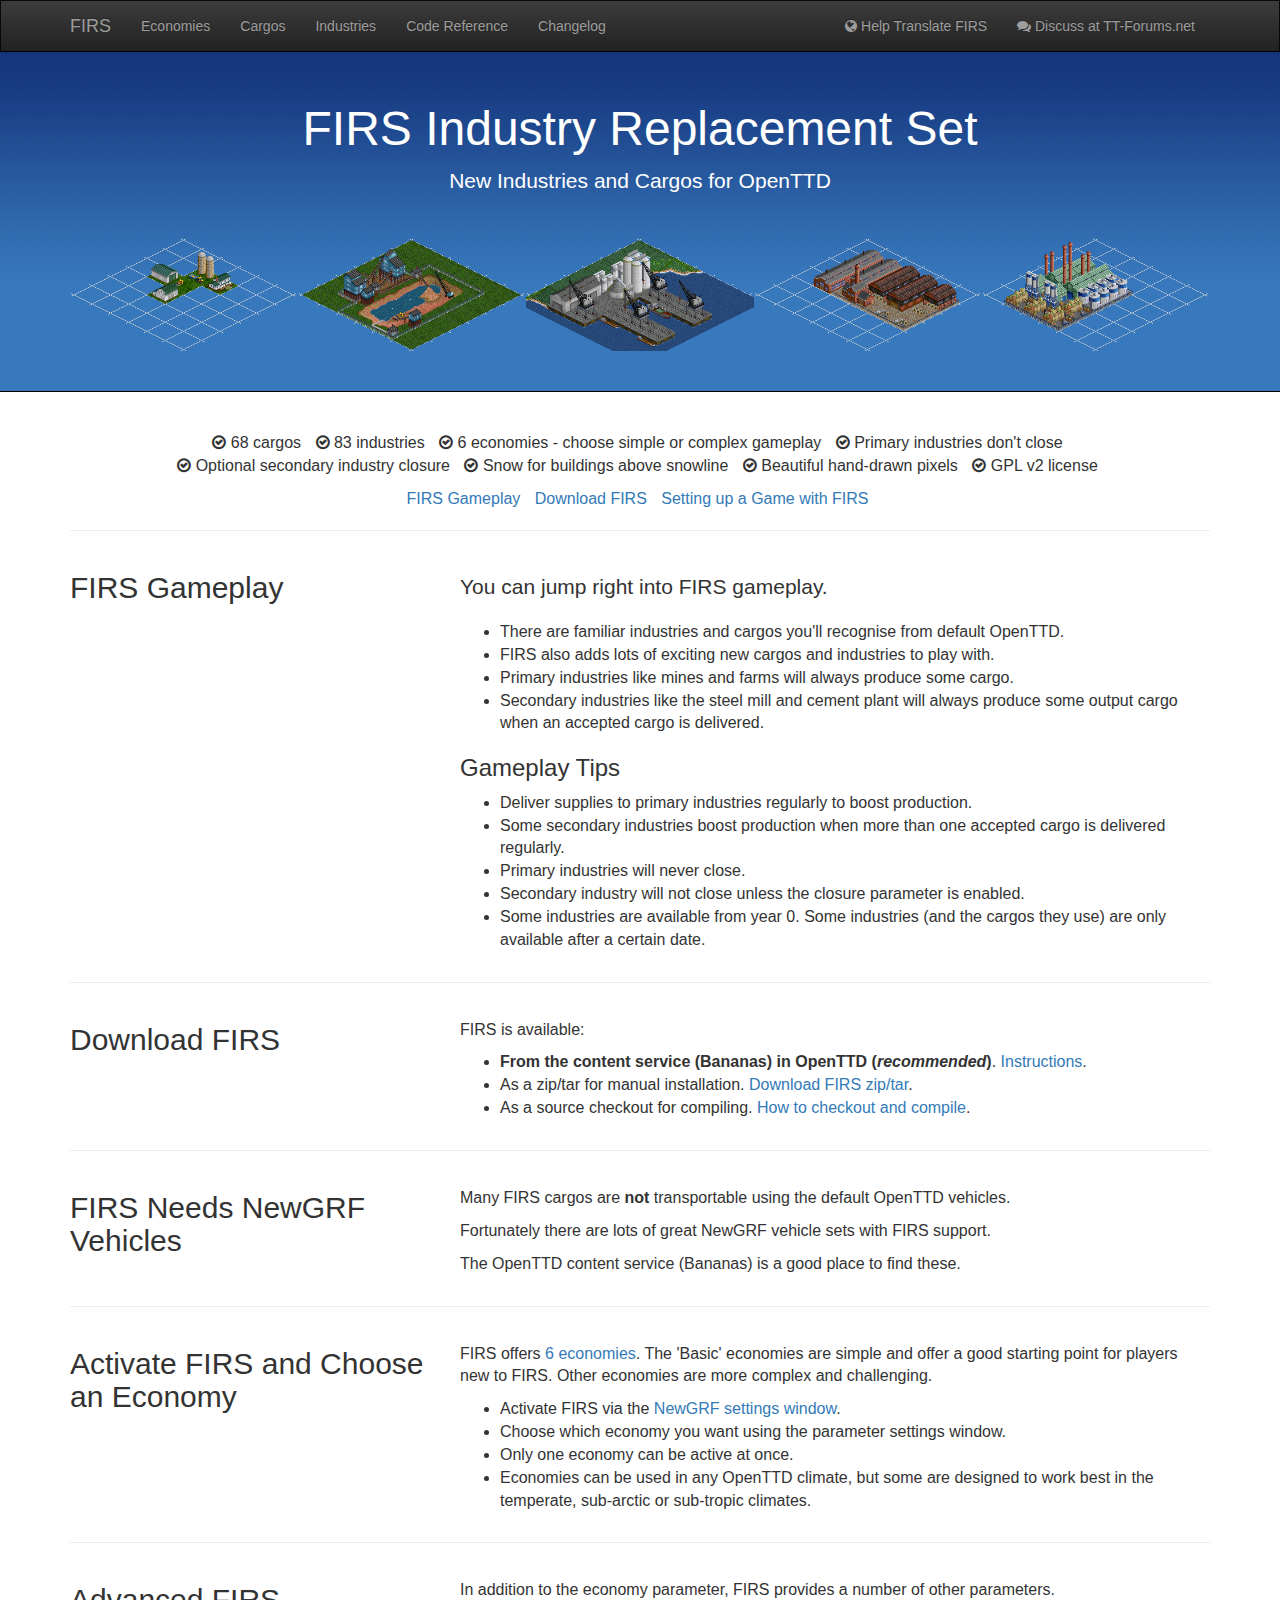
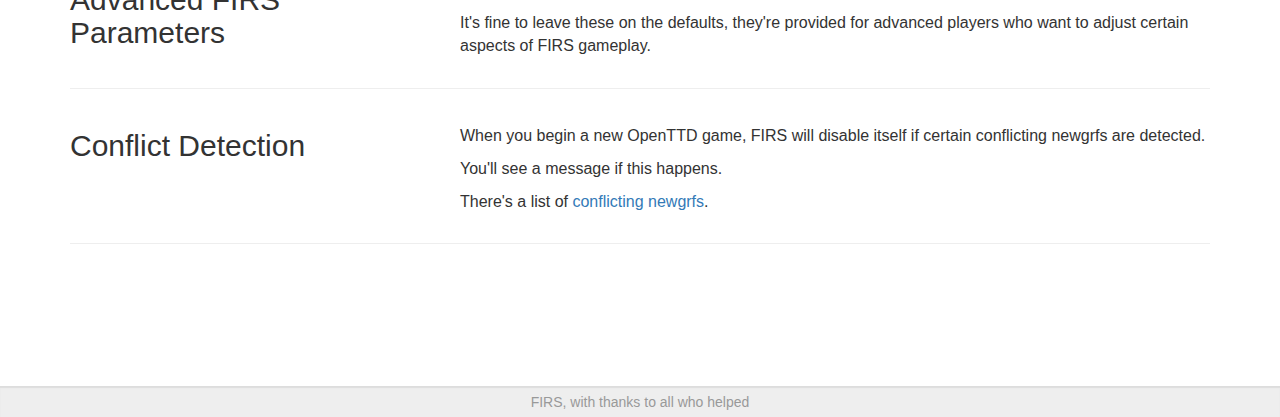
<file: index.html>
<!DOCTYPE html>
<html lang="en">

<head>
    <title>FIRS Industry Replacement Set</title>
    <meta http-equiv="Content-Type" content="text/html;" />

    <meta name="viewport" content="width=device-width, initial-scale=1.0">
    <link type="text/css" href="static/css/bootstrap.min.css" rel="stylesheet">
    <link type="text/css" href="static/css/bootstrap-theme.min.css" rel="stylesheet">
    <link type="text/css" href="static/css/style.css" rel="stylesheet">
    <link href="static/css/font-awesome.min.css" rel="stylesheet">

    <script type="text/javascript" src="static/js/jquery-1.9.1.min.js"></script>

    <script type="text/javascript" src="static/js/jquery.metadata.js"></script>
    <script type="text/javascript" src="static/js/jquery.tablesorter.min.js"></script>
    <script type="text/javascript" src="static/js/jquery.tablesorter.widgets.min.js"></script>
    <script type="text/javascript" src="static/js/bootstrap.min.js"></script>

    <script type="text/javascript">
        $(document).ready(function () {
            $('.tablesorter').tablesorter({
                textExtraction: function (node) {
                    var cell_value = $(node).text();
                    var sort_value = $(node).data('value');
                    return (sort_value != undefined) ? sort_value : cell_value;
                },
            })
        })
    </script>
</head>

<body>
    <div class="navbar navbar-inverse" style="border-bottom:1px solid #000; border-radius:0; margin-bottom:0;">
        <div class="container">
            <div class="navbar-header">
                <button type="button" class="navbar-toggle collapsed" data-toggle="collapse"
                    data-target="#firs-navbar-collapse-1" aria-expanded="false">
                    <span class="sr-only">Toggle navigation</span>
                    <span class="icon-bar"></span>
                    <span class="icon-bar"></span>
                    <span class="icon-bar"></span>
                </button>
                <a class="navbar-brand" href="index.html">FIRS</a>
            </div>

            <div class="collapse navbar-collapse" id="firs-navbar-collapse-1">
                <ul class="nav navbar-nav">
                    <li class="active">
                    </li>
                    <li class="">
                        <a href="economies.html">Economies</a>
                    </li>
                    <li class="">
                        <a href="cargos.html">Cargos</a>
                    </li>
                    <li class="">
                        <a href="industries.html">Industries</a>
                    </li>
                    <li class="">
                        <a href="code_reference.html">Code Reference</a>
                    </li>
                    <li class="">
                        <a href="changelog.html">Changelog</a>
                    </li>
                </ul>
                <ul class="nav navbar-nav navbar-right">
                    <li class="">
                        <a href="translations.html"><i class="fa fa-globe icon-white"></i> Help Translate FIRS</a>
                    </li>
                    <li>
                        <a href="http://www.tt-forums.net/viewtopic.php?t=41607"><i
                                class="fa fa-comments icon-white"></i> Discuss at TT-Forums.net</a>
                    </li>
                </ul>
            </div>
        </div>
    </div>
    <div class="hero-unit subhead">
        <div class="container text-center">
            <h1 style="font-size:48px; padding-top:30px;">FIRS Industry Replacement Set</h1>
            <p class="lead">New Industries and Cargos for OpenTTD</p>
            <br />
            <br />
            <script language="JavaScript">
                function random_img(num_images) {
                    var images = new Array(

                        'aluminium_plant', 'ammonia_plant', 'arable_farm', 'assembly_plant', 'basic_oxygen_furnace', 'biorefinery', 'blast_furnace', 'brewery', 'brick_works', 'builders_yard', 'bulk_terminal', 'cement_plant', 'chemical_plant', 'clay_pit', 'coal_mine', 'coffee_estate', 'coke_oven', 'copper_refinery', 'dairy', 'dairy_farm', 'diamond_mine', 'dredging_site', 'electric_arc_furnace', 'mixed_farm', 'fishing_grounds', 'fishing_harbour', 'flour_mill', 'food_processor', 'forest', 'foundry', 'fruit_plantation', 'furniture_factory', 'general_store', 'glass_works', 'food_market', 'hardware_store', 'herding_coop', 'iron_ore_mine', 'iron_works', 'lime_kiln', 'limestone_mine', 'liquids_terminal', 'machine_shop', 'manganese_mine', 'metal_fabrication_plant', 'metal_workshop', 'nitrate_mine', 'oil_refinery', 'oil_wells', 'orchard_piggery', 'paper_mill', 'peatlands', 'petrol_pump', 'phosphate_mine', 'plastics_plant', 'port', 'pyrite_mine', 'pyrite_smelter', 'quarry', 'ranch', 'recycling_depot', 'recycling_plant', 'rubber_plantation', 'junk_yard', 'sheep_farm', 'slag_grinding_plant', 'smithy_forge', 'soda_ash_mine', 'stockyard', 'sugar_refinery', 'supply_yard', 'textile_mill', 'lumber_yard', 'trading_post', 'tyre_plant', 'vehicle_dealer', 'vineyard', 'wharf'
                    );

                    for (i = 0; i < num_images; i++) {
                        var random_image = images.splice(Math.floor(Math.random() * images.length), 1);
                        document.write('<a href="industries.html#' + random_image + '"><img style="margin-top:-30px; margin-bottom:0;" width="20%" src="static/img/industries/' + random_image + '.png"></a>')
                    }
                }
                random_img(5)
            </script>
        </div>
    </div>



    <div class="container firs-larger-font">
        <div>
            <div class="row">
                <div class="col-xs-12">
                    <div class="page-header text-center">
                        <ul class="list-inline">
                            <li><i class="fa fa-check-circle-o"></i> 68 cargos</li>
                            <li><i class="fa fa-check-circle-o"></i> 83 industries</li>
                            <li><i class="fa fa-check-circle-o"></i> 6 economies - choose simple or complex gameplay
                            </li>
                            <li><i class="fa fa-check-circle-o"></i> Primary industries don't close</li>
                            <li><i class="fa fa-check-circle-o"></i> Optional secondary industry closure</li>
                            <li><i class="fa fa-check-circle-o"></i> Snow for buildings above snowline</li>
                            <li><i class="fa fa-check-circle-o"></i> Beautiful hand-drawn pixels</li>
                            <li><i class="fa fa-check-circle-o"></i> GPL v2 license</li>
                        </ul>
                        <ul class="list-inline">
                            <li><a href="#firs-gameplay">FIRS Gameplay</a></li>
                            <li><a href="#download-firs">Download FIRS</a></li>
                            <li><a href="#choose-economy">Setting up a Game with FIRS</a></li>
                        </ul>
                    </div>
                </div>
            </div>

            <div class="row" id="firs-gameplay">
                <div class="col-xs-12 col-sm-4">
                    <h2>FIRS Gameplay</h2>
                </div>
                <div class="col-xs-12 col-sm-8">
                    <p class="lead" style="margin-top:1em;">You can jump right into FIRS gameplay.</p>
                    <ul>
                        <li>There are familiar industries and cargos you'll recognise from default OpenTTD.</li>
                        <li>FIRS also adds lots of exciting new cargos and industries to play with.</li>
                        <li>Primary industries like mines and farms will always produce some cargo.</li>
                        <li>Secondary industries like the steel mill and cement plant will always produce some output
                            cargo when an accepted cargo is delivered.</li>
                    </ul>
                    <h3>Gameplay Tips</h3>
                    <ul>
                        <li>Deliver supplies to primary industries regularly to boost production.</li>
                        <li>Some secondary industries boost production when more than one accepted cargo is delivered
                            regularly.</li>
                        <li>Primary industries will never close.</li>
                        <li>Secondary industry will not close unless the closure parameter is enabled.</li>
                        <li>Some industries are available from year 0. Some industries (and the cargos
                            they use) are only available after a certain date.</li>
                    </ul>
                </div>
            </div>
            <hr />
            <div class="row" id="download-firs">
                <div class="col-xs-12 col-sm-4">
                    <h2>Download FIRS</h2>
                </div>
                <div class="col-xs-12 col-sm-8">
                    <p style="margin-top:1em;">
                        FIRS is available:
                        <p>
                            <ul>
                                <li><strong>From the content service (Bananas) in OpenTTD
                                        (<em>recommended</em>)</strong>. <a
                                        href="http://wiki.openttd.org/Content_downloading">Instructions</a>.</li>
                                <li>As a zip/tar for manual installation. <a
                                        href="http://bundles.openttdcoop.org/firs/releases/LATEST/">Download FIRS
                                        zip/tar</a>.</li>
                                <li>As a source checkout for compiling. <a href="code_reference.html">How to checkout
                                        and compile</a>.</li>
                            </ul>
                </div>
            </div>
            <hr />
            <div class="row" id="vehicles">
                <div class="col-xs-12 col-sm-4">
                    <h2>FIRS Needs NewGRF Vehicles</h2>
                </div>
                <div class="col-xs-12 col-sm-8">
                    <p style="margin-top:1em;">Many FIRS cargos are <strong>not</strong> transportable using the default
                        OpenTTD vehicles.</p>
                    <p>Fortunately there are lots of great NewGRF vehicle sets with FIRS support.</p>
                    <p>The OpenTTD content service (Bananas) is a good place to find these.</p>
                </div>
            </div>
            <hr />
            <div class="row" id="choose-economy">
                <div class="col-xs-12 col-sm-4">
                    <h2>Activate FIRS and Choose an Economy</h2>
                </div>
                <div class="col-xs-12 col-sm-8">
                    <p style="margin-top:1em;">
                        FIRS offers <a href="economies.html">6 economies</a>.
                        The 'Basic' economies are simple and offer a good starting point for players new to FIRS.
                        Other economies are more complex and challenging.
                    </p>
                    <ul>
                        <li>Activate FIRS via the <a href="https://wiki.openttd.org/NewGRF#Activating_NewGRFs">NewGRF
                                settings window</a>.</li>
                        <li>Choose which economy you want using the parameter settings window.</li>
                        <li>Only one economy can be active at once.</li>
                        <li>Economies can be used in any OpenTTD climate, but some are designed to work best in the
                            temperate, sub-arctic or sub-tropic climates.</li>
                    </ul>
                </div>
            </div>
            <hr />
            <div class="row">
                <div class="col-xs-12 col-sm-4">
                    <h2>Advanced FIRS Parameters</h2>
                </div>
                <div class="col-xs-12 col-sm-8">
                    <p style="margin-top:1em;">
                        In addition to the economy parameter, FIRS provides a number of other parameters.
                    </p>
                    <p>
                        It's fine to leave these on the defaults, they're provided for advanced players
                        who want to adjust certain aspects of FIRS gameplay.
                    </p>
                </div>
            </div>
            <hr />
            <div class="row" id="conflicts">
                <div class="col-xs-12 col-sm-4">
                    <h2>Conflict Detection</h2>
                </div>
                <div class="col-xs-12 col-sm-8">
                    <p style="margin-top:1em;">
                        When you begin a new OpenTTD game, FIRS will disable itself if certain conflicting newgrfs are
                        detected.
                    </p>
                    <p>
                        You'll see a message if this happens.
                    </p>
                    <p>There's a list of <a href="code_reference.html#incompatible-grfs">conflicting newgrfs</a>.</p>
                </div>
            </div>
            <hr />
            <br />
            <br />
            <br />
            <br />
        </div>
    </div>
    <div
        style="margin-top:30px; text-align:center; color:#999; padding:5px; background-color:#eee; border-top:solid 1px #ddd; box-shadow: inset 0px 1px 1px #ddd">
        FIRS, with thanks to all who helped
    </div>
</body>

</html>
</file>
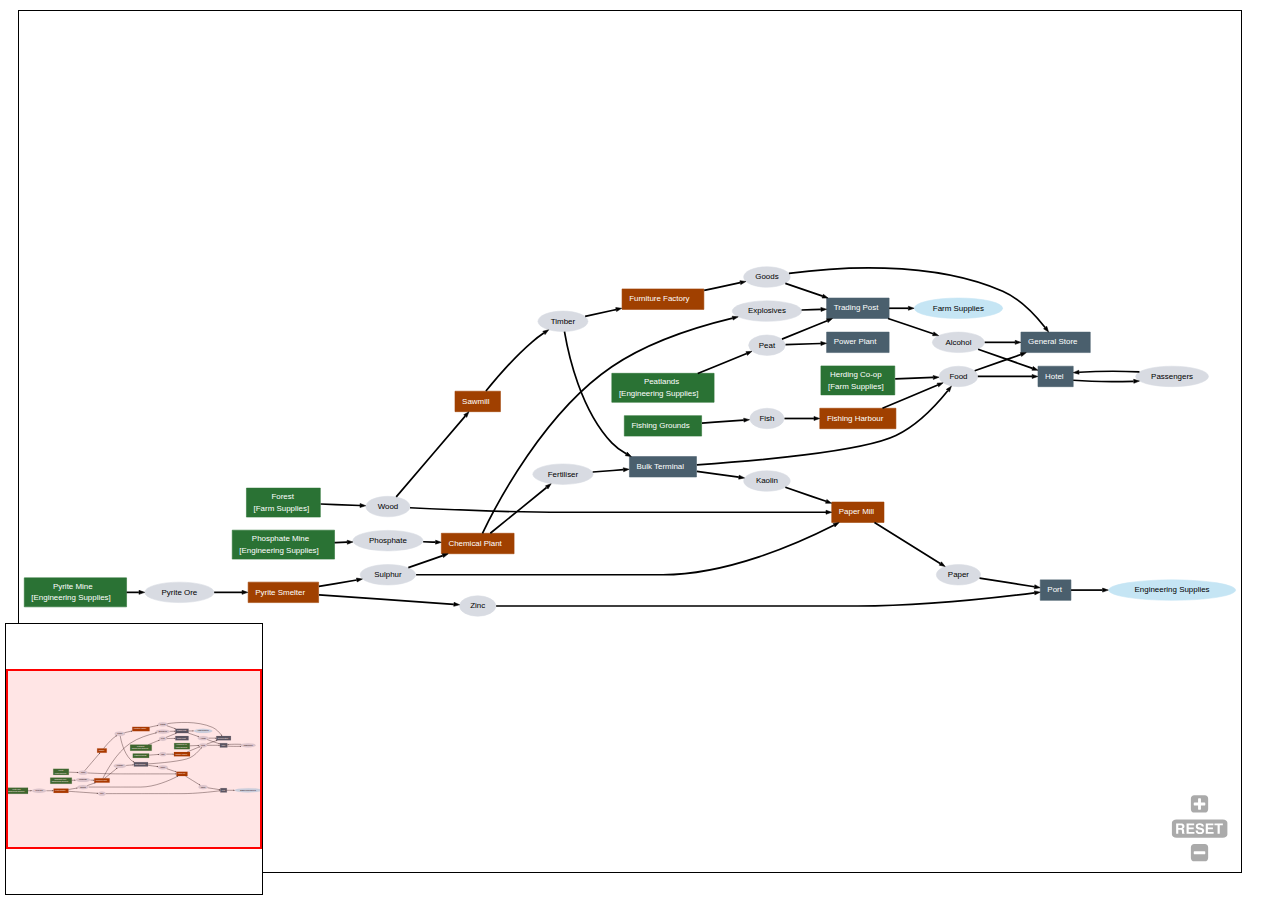
<file: cargoflow_arctic_basic.html>
<!DOCTYPE html>
<html>
  <head>
    <meta name="viewport" content="user-scalable=no, width=device-width, initial-scale=1, maximum-scale=1"/>
    <style tyle="text/css">
      html,body{
        width: 100%;
        height: 100%;
      }

      #mainViewContainer {
        width: 95%;
        height: 95%;
        border: 1px solid black;
        margin: 10px;
        padding: 3px;
        overflow: hidden;
      }

      #mainView {
        width: 100%;
        height: 100%;
        min-height: 100%;
        display: inline;
      }

      .thumbViewClass {
        border: 1px solid black;
        position: absolute;
        bottom: 5px;
        left: 5px;
        width: 20%;
        height: 30%;
        margin: 3px
        padding: 3px;
        overflow: hidden;
      }

      #thumbView {
        z-index: 110;
        background: white;
      }

      #scopeContainer {
        z-index: 120;
      }
    </style>
  </head>

  <body>

    <div id="mainViewContainer">
      <embed id="mainView" type="image/svg+xml" src="arctic_basic.dot.svg"/>
    </div>

    <div id="thumbViewContainer">
      <svg id="scopeContainer" class="thumbViewClass">
        <g>
          <rect id="scope" fill="red" fill-opacity="0.1" stroke="red" stroke-width="2px" x="0" y="0" width="0" height="0"/>
          <line id="line1" stroke="red" stroke-width="2px" x1="0" y1="0" x2="0" y2="0"/>
          <line id="line2" stroke="red" stroke-width="2px" x1="0" y1="0" x2="0" y2="0"/>
        </g>
      </svg>
      <embed id="thumbView" type="image/svg+xml" src="arctic_basic.dot.svg" class="thumbViewClass"/>
    </div>

    <script src="static/js/svg-pan-zoom.min.js" type="text/javascript" ></script>
    <script src="static/js/thumbnailViewer.js" type="text/javascript" ></script>

    <script type="text/javascript">
      thumbnailViewer({mainViewId: 'mainView',thumbViewId: 'thumbView'});
    </script>
  </body>

</html>
</file>
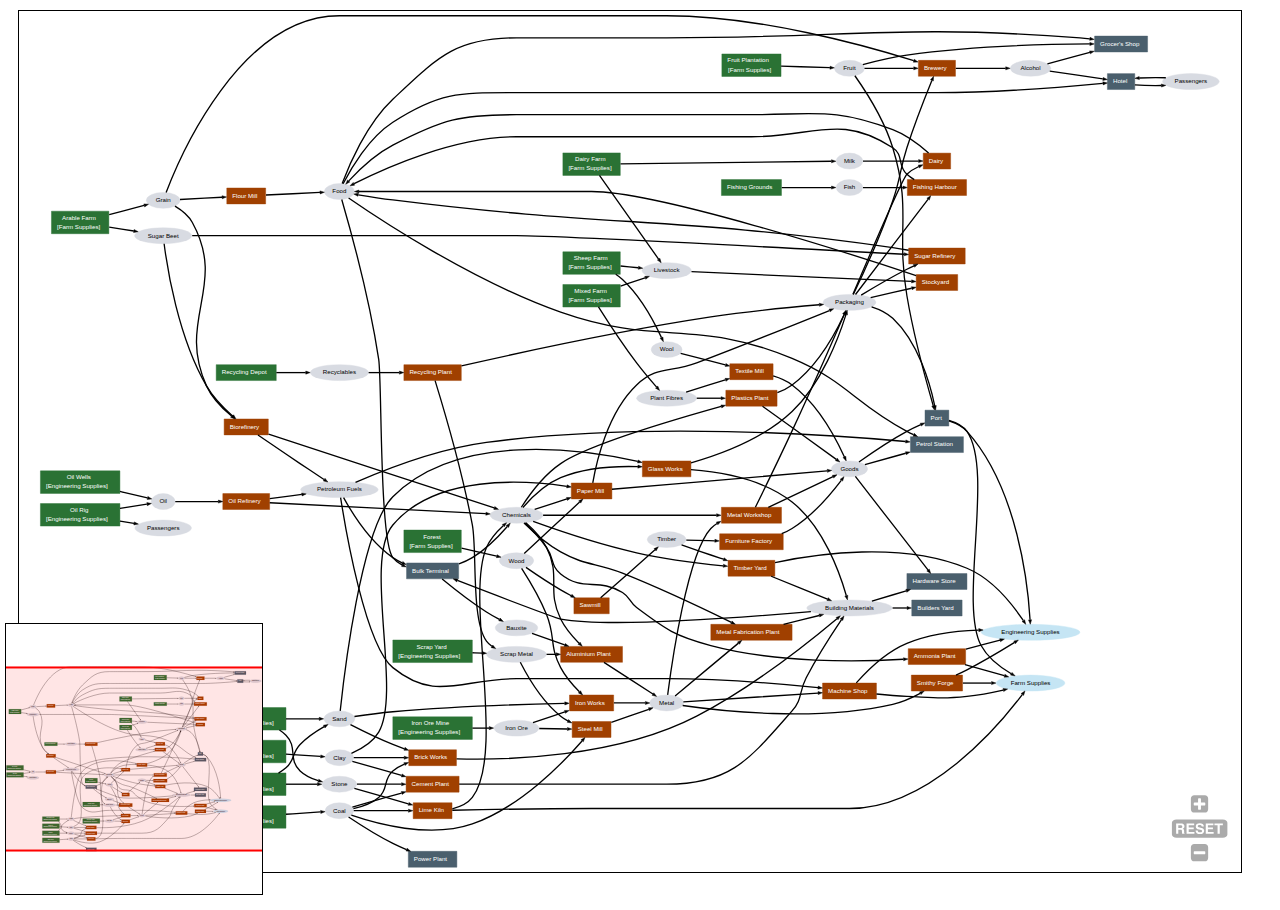
<file: cargoflow_extreme.html>
<!DOCTYPE html>
<html>
  <head>
    <meta name="viewport" content="user-scalable=no, width=device-width, initial-scale=1, maximum-scale=1"/>
    <style tyle="text/css">
      html,body{
        width: 100%;
        height: 100%;
      }

      #mainViewContainer {
        width: 95%;
        height: 95%;
        border: 1px solid black;
        margin: 10px;
        padding: 3px;
        overflow: hidden;
      }

      #mainView {
        width: 100%;
        height: 100%;
        min-height: 100%;
        display: inline;
      }

      .thumbViewClass {
        border: 1px solid black;
        position: absolute;
        bottom: 5px;
        left: 5px;
        width: 20%;
        height: 30%;
        margin: 3px
        padding: 3px;
        overflow: hidden;
      }

      #thumbView {
        z-index: 110;
        background: white;
      }

      #scopeContainer {
        z-index: 120;
      }
    </style>
  </head>

  <body>

    <div id="mainViewContainer">
      <embed id="mainView" type="image/svg+xml" src="extreme.dot.svg"/>
    </div>

    <div id="thumbViewContainer">
      <svg id="scopeContainer" class="thumbViewClass">
        <g>
          <rect id="scope" fill="red" fill-opacity="0.1" stroke="red" stroke-width="2px" x="0" y="0" width="0" height="0"/>
          <line id="line1" stroke="red" stroke-width="2px" x1="0" y1="0" x2="0" y2="0"/>
          <line id="line2" stroke="red" stroke-width="2px" x1="0" y1="0" x2="0" y2="0"/>
        </g>
      </svg>
      <embed id="thumbView" type="image/svg+xml" src="extreme.dot.svg" class="thumbViewClass"/>
    </div>

    <script src="static/js/svg-pan-zoom.min.js" type="text/javascript" ></script>
    <script src="static/js/thumbnailViewer.js" type="text/javascript" ></script>

    <script type="text/javascript">
      thumbnailViewer({mainViewId: 'mainView',thumbViewId: 'thumbView'});
    </script>
  </body>

</html>
</file>
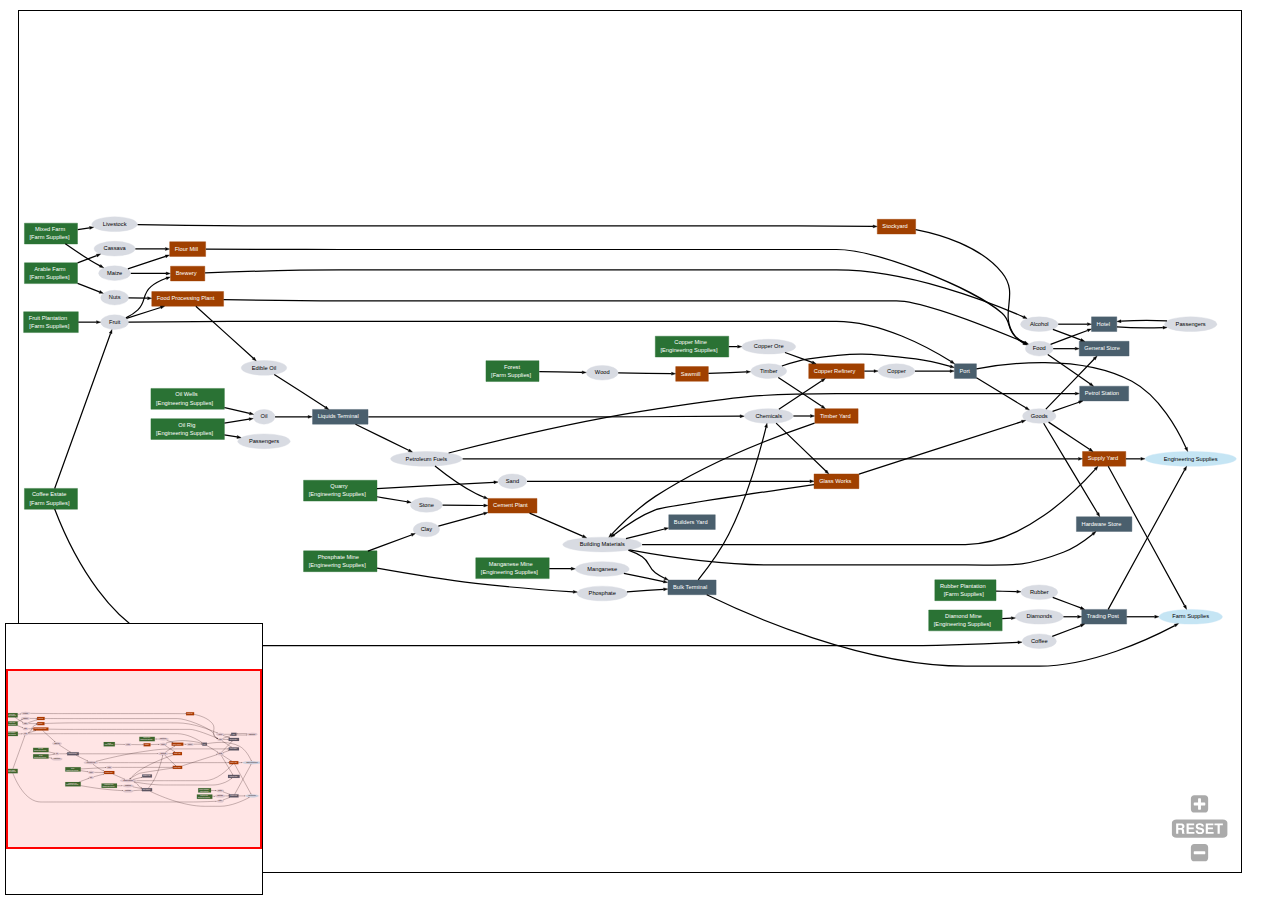
<file: cargoflow_in_a_hot_country.html>
<!DOCTYPE html>
<html>
  <head>
    <meta name="viewport" content="user-scalable=no, width=device-width, initial-scale=1, maximum-scale=1"/>
    <style tyle="text/css">
      html,body{
        width: 100%;
        height: 100%;
      }

      #mainViewContainer {
        width: 95%;
        height: 95%;
        border: 1px solid black;
        margin: 10px;
        padding: 3px;
        overflow: hidden;
      }

      #mainView {
        width: 100%;
        height: 100%;
        min-height: 100%;
        display: inline;
      }

      .thumbViewClass {
        border: 1px solid black;
        position: absolute;
        bottom: 5px;
        left: 5px;
        width: 20%;
        height: 30%;
        margin: 3px
        padding: 3px;
        overflow: hidden;
      }

      #thumbView {
        z-index: 110;
        background: white;
      }

      #scopeContainer {
        z-index: 120;
      }
    </style>
  </head>

  <body>

    <div id="mainViewContainer">
      <embed id="mainView" type="image/svg+xml" src="in_a_hot_country.dot.svg"/>
    </div>

    <div id="thumbViewContainer">
      <svg id="scopeContainer" class="thumbViewClass">
        <g>
          <rect id="scope" fill="red" fill-opacity="0.1" stroke="red" stroke-width="2px" x="0" y="0" width="0" height="0"/>
          <line id="line1" stroke="red" stroke-width="2px" x1="0" y1="0" x2="0" y2="0"/>
          <line id="line2" stroke="red" stroke-width="2px" x1="0" y1="0" x2="0" y2="0"/>
        </g>
      </svg>
      <embed id="thumbView" type="image/svg+xml" src="in_a_hot_country.dot.svg" class="thumbViewClass"/>
    </div>

    <script src="static/js/svg-pan-zoom.min.js" type="text/javascript" ></script>
    <script src="static/js/thumbnailViewer.js" type="text/javascript" ></script>

    <script type="text/javascript">
      thumbnailViewer({mainViewId: 'mainView',thumbViewId: 'thumbView'});
    </script>
  </body>

</html>
</file>
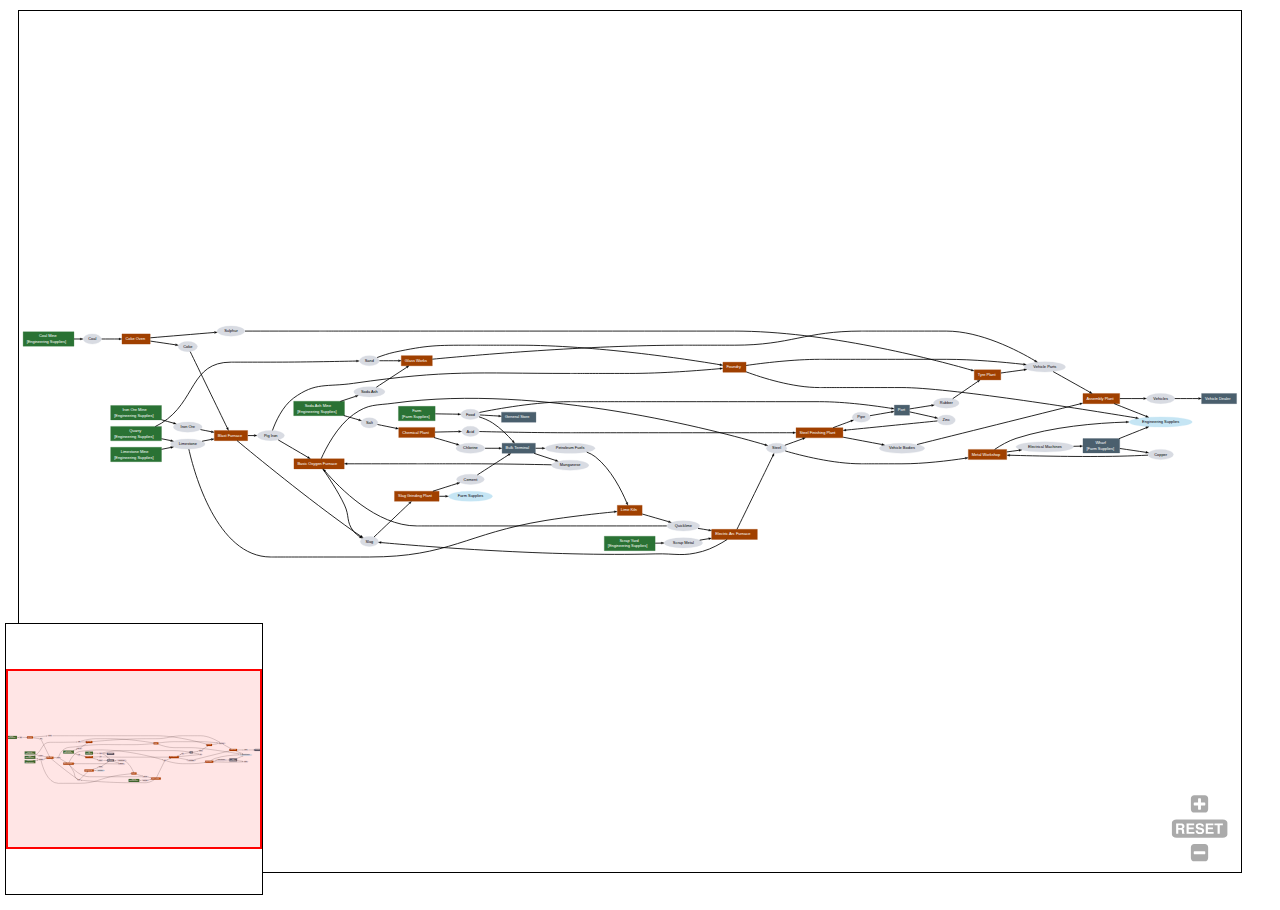
<file: cargoflow_steeltown.html>
<!DOCTYPE html>
<html>
  <head>
    <meta name="viewport" content="user-scalable=no, width=device-width, initial-scale=1, maximum-scale=1"/>
    <style tyle="text/css">
      html,body{
        width: 100%;
        height: 100%;
      }

      #mainViewContainer {
        width: 95%;
        height: 95%;
        border: 1px solid black;
        margin: 10px;
        padding: 3px;
        overflow: hidden;
      }

      #mainView {
        width: 100%;
        height: 100%;
        min-height: 100%;
        display: inline;
      }

      .thumbViewClass {
        border: 1px solid black;
        position: absolute;
        bottom: 5px;
        left: 5px;
        width: 20%;
        height: 30%;
        margin: 3px
        padding: 3px;
        overflow: hidden;
      }

      #thumbView {
        z-index: 110;
        background: white;
      }

      #scopeContainer {
        z-index: 120;
      }
    </style>
  </head>

  <body>

    <div id="mainViewContainer">
      <embed id="mainView" type="image/svg+xml" src="steeltown.dot.svg"/>
    </div>

    <div id="thumbViewContainer">
      <svg id="scopeContainer" class="thumbViewClass">
        <g>
          <rect id="scope" fill="red" fill-opacity="0.1" stroke="red" stroke-width="2px" x="0" y="0" width="0" height="0"/>
          <line id="line1" stroke="red" stroke-width="2px" x1="0" y1="0" x2="0" y2="0"/>
          <line id="line2" stroke="red" stroke-width="2px" x1="0" y1="0" x2="0" y2="0"/>
        </g>
      </svg>
      <embed id="thumbView" type="image/svg+xml" src="steeltown.dot.svg" class="thumbViewClass"/>
    </div>

    <script src="static/js/svg-pan-zoom.min.js" type="text/javascript" ></script>
    <script src="static/js/thumbnailViewer.js" type="text/javascript" ></script>

    <script type="text/javascript">
      thumbnailViewer({mainViewId: 'mainView',thumbViewId: 'thumbView'});
    </script>
  </body>

</html>
</file>
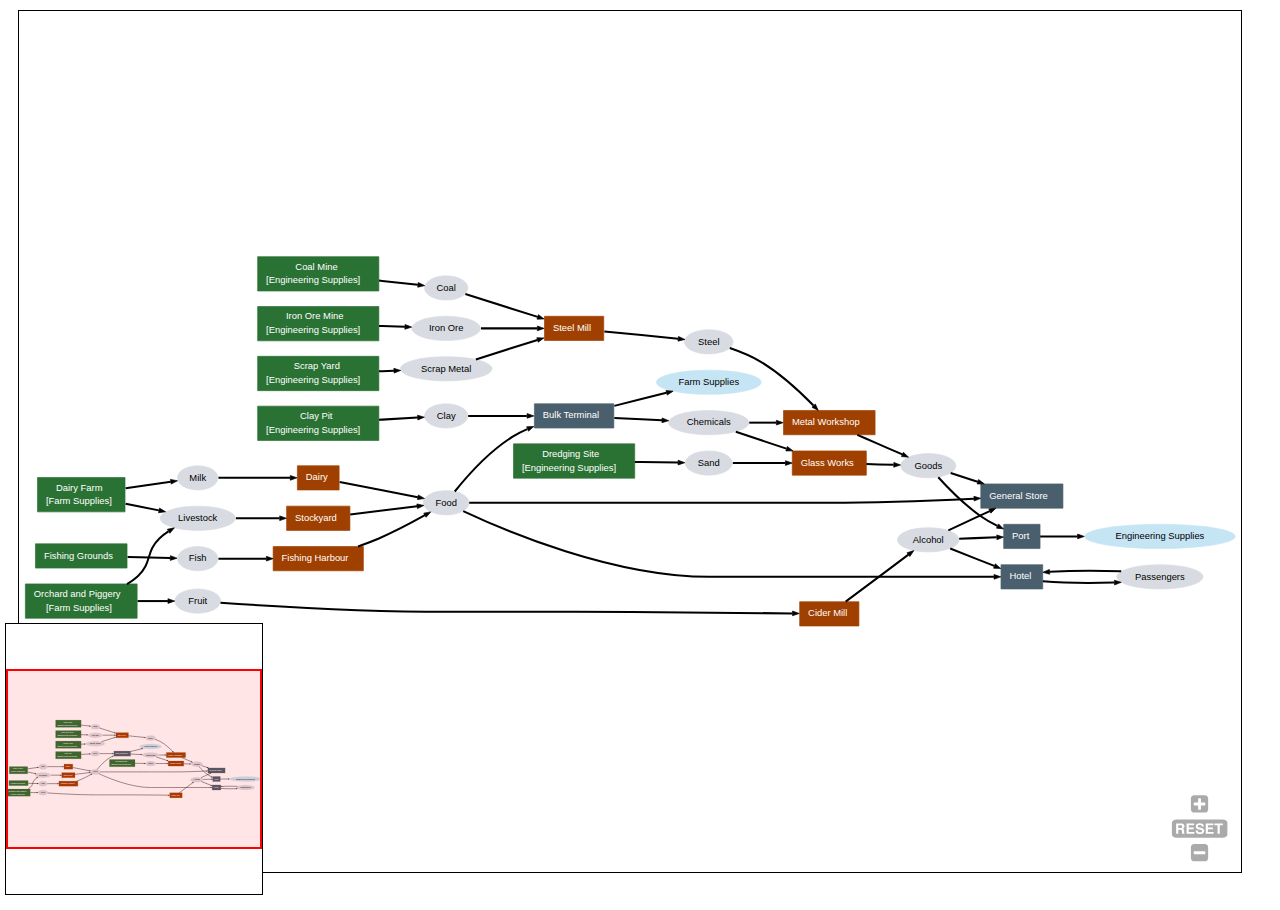
<file: cargoflow_temperate_basic.html>
<!DOCTYPE html>
<html>
  <head>
    <meta name="viewport" content="user-scalable=no, width=device-width, initial-scale=1, maximum-scale=1"/>
    <style tyle="text/css">
      html,body{
        width: 100%;
        height: 100%;
      }

      #mainViewContainer {
        width: 95%;
        height: 95%;
        border: 1px solid black;
        margin: 10px;
        padding: 3px;
        overflow: hidden;
      }

      #mainView {
        width: 100%;
        height: 100%;
        min-height: 100%;
        display: inline;
      }

      .thumbViewClass {
        border: 1px solid black;
        position: absolute;
        bottom: 5px;
        left: 5px;
        width: 20%;
        height: 30%;
        margin: 3px
        padding: 3px;
        overflow: hidden;
      }

      #thumbView {
        z-index: 110;
        background: white;
      }

      #scopeContainer {
        z-index: 120;
      }
    </style>
  </head>

  <body>

    <div id="mainViewContainer">
      <embed id="mainView" type="image/svg+xml" src="temperate_basic.dot.svg"/>
    </div>

    <div id="thumbViewContainer">
      <svg id="scopeContainer" class="thumbViewClass">
        <g>
          <rect id="scope" fill="red" fill-opacity="0.1" stroke="red" stroke-width="2px" x="0" y="0" width="0" height="0"/>
          <line id="line1" stroke="red" stroke-width="2px" x1="0" y1="0" x2="0" y2="0"/>
          <line id="line2" stroke="red" stroke-width="2px" x1="0" y1="0" x2="0" y2="0"/>
        </g>
      </svg>
      <embed id="thumbView" type="image/svg+xml" src="temperate_basic.dot.svg" class="thumbViewClass"/>
    </div>

    <script src="static/js/svg-pan-zoom.min.js" type="text/javascript" ></script>
    <script src="static/js/thumbnailViewer.js" type="text/javascript" ></script>

    <script type="text/javascript">
      thumbnailViewer({mainViewId: 'mainView',thumbViewId: 'thumbView'});
    </script>
  </body>

</html>
</file>
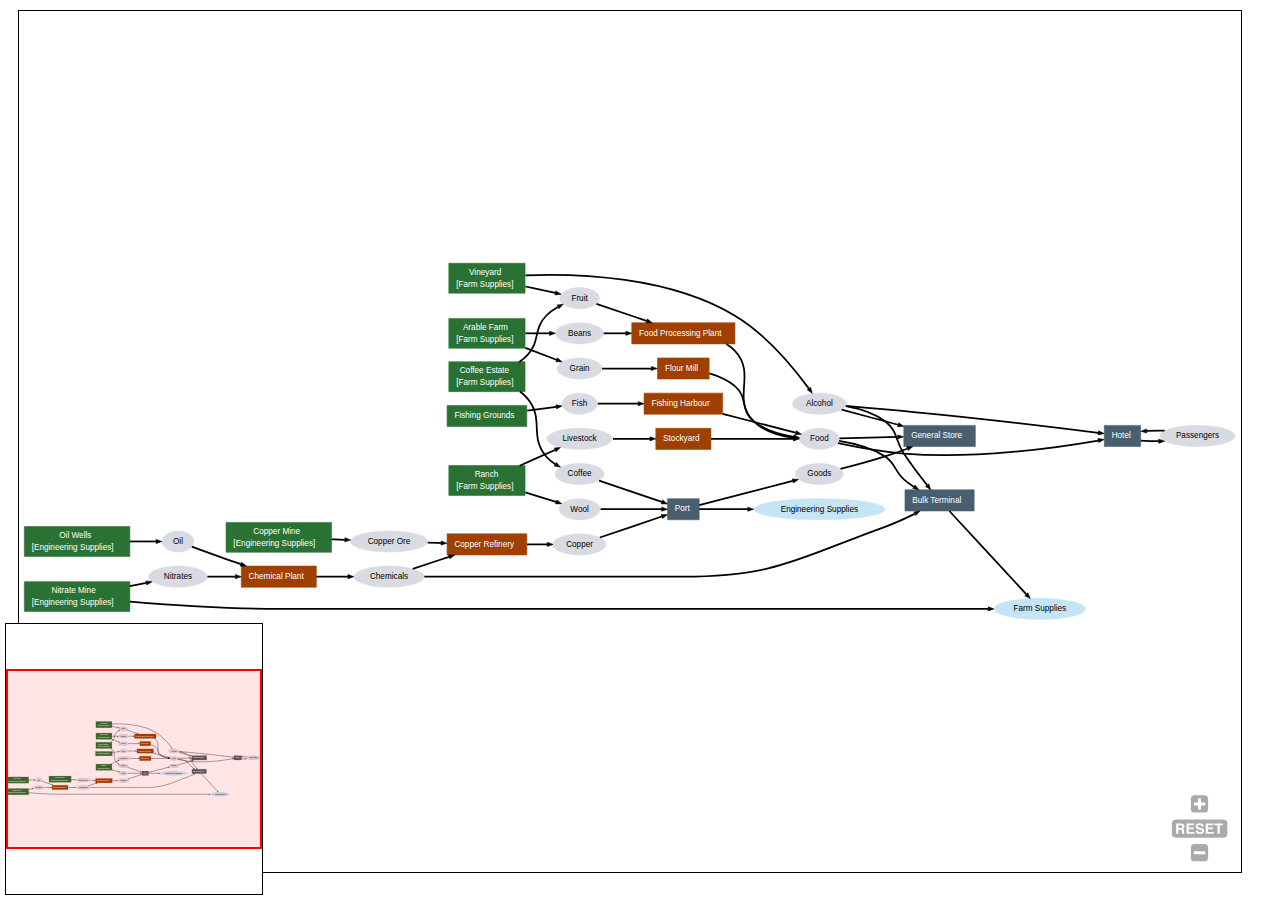
<file: cargoflow_tropic_basic.html>
<!DOCTYPE html>
<html>
  <head>
    <meta name="viewport" content="user-scalable=no, width=device-width, initial-scale=1, maximum-scale=1"/>
    <style tyle="text/css">
      html,body{
        width: 100%;
        height: 100%;
      }

      #mainViewContainer {
        width: 95%;
        height: 95%;
        border: 1px solid black;
        margin: 10px;
        padding: 3px;
        overflow: hidden;
      }

      #mainView {
        width: 100%;
        height: 100%;
        min-height: 100%;
        display: inline;
      }

      .thumbViewClass {
        border: 1px solid black;
        position: absolute;
        bottom: 5px;
        left: 5px;
        width: 20%;
        height: 30%;
        margin: 3px
        padding: 3px;
        overflow: hidden;
      }

      #thumbView {
        z-index: 110;
        background: white;
      }

      #scopeContainer {
        z-index: 120;
      }
    </style>
  </head>

  <body>

    <div id="mainViewContainer">
      <embed id="mainView" type="image/svg+xml" src="tropic_basic.dot.svg"/>
    </div>

    <div id="thumbViewContainer">
      <svg id="scopeContainer" class="thumbViewClass">
        <g>
          <rect id="scope" fill="red" fill-opacity="0.1" stroke="red" stroke-width="2px" x="0" y="0" width="0" height="0"/>
          <line id="line1" stroke="red" stroke-width="2px" x1="0" y1="0" x2="0" y2="0"/>
          <line id="line2" stroke="red" stroke-width="2px" x1="0" y1="0" x2="0" y2="0"/>
        </g>
      </svg>
      <embed id="thumbView" type="image/svg+xml" src="tropic_basic.dot.svg" class="thumbViewClass"/>
    </div>

    <script src="static/js/svg-pan-zoom.min.js" type="text/javascript" ></script>
    <script src="static/js/thumbnailViewer.js" type="text/javascript" ></script>

    <script type="text/javascript">
      thumbnailViewer({mainViewId: 'mainView',thumbViewId: 'thumbView'});
    </script>
  </body>

</html>
</file>
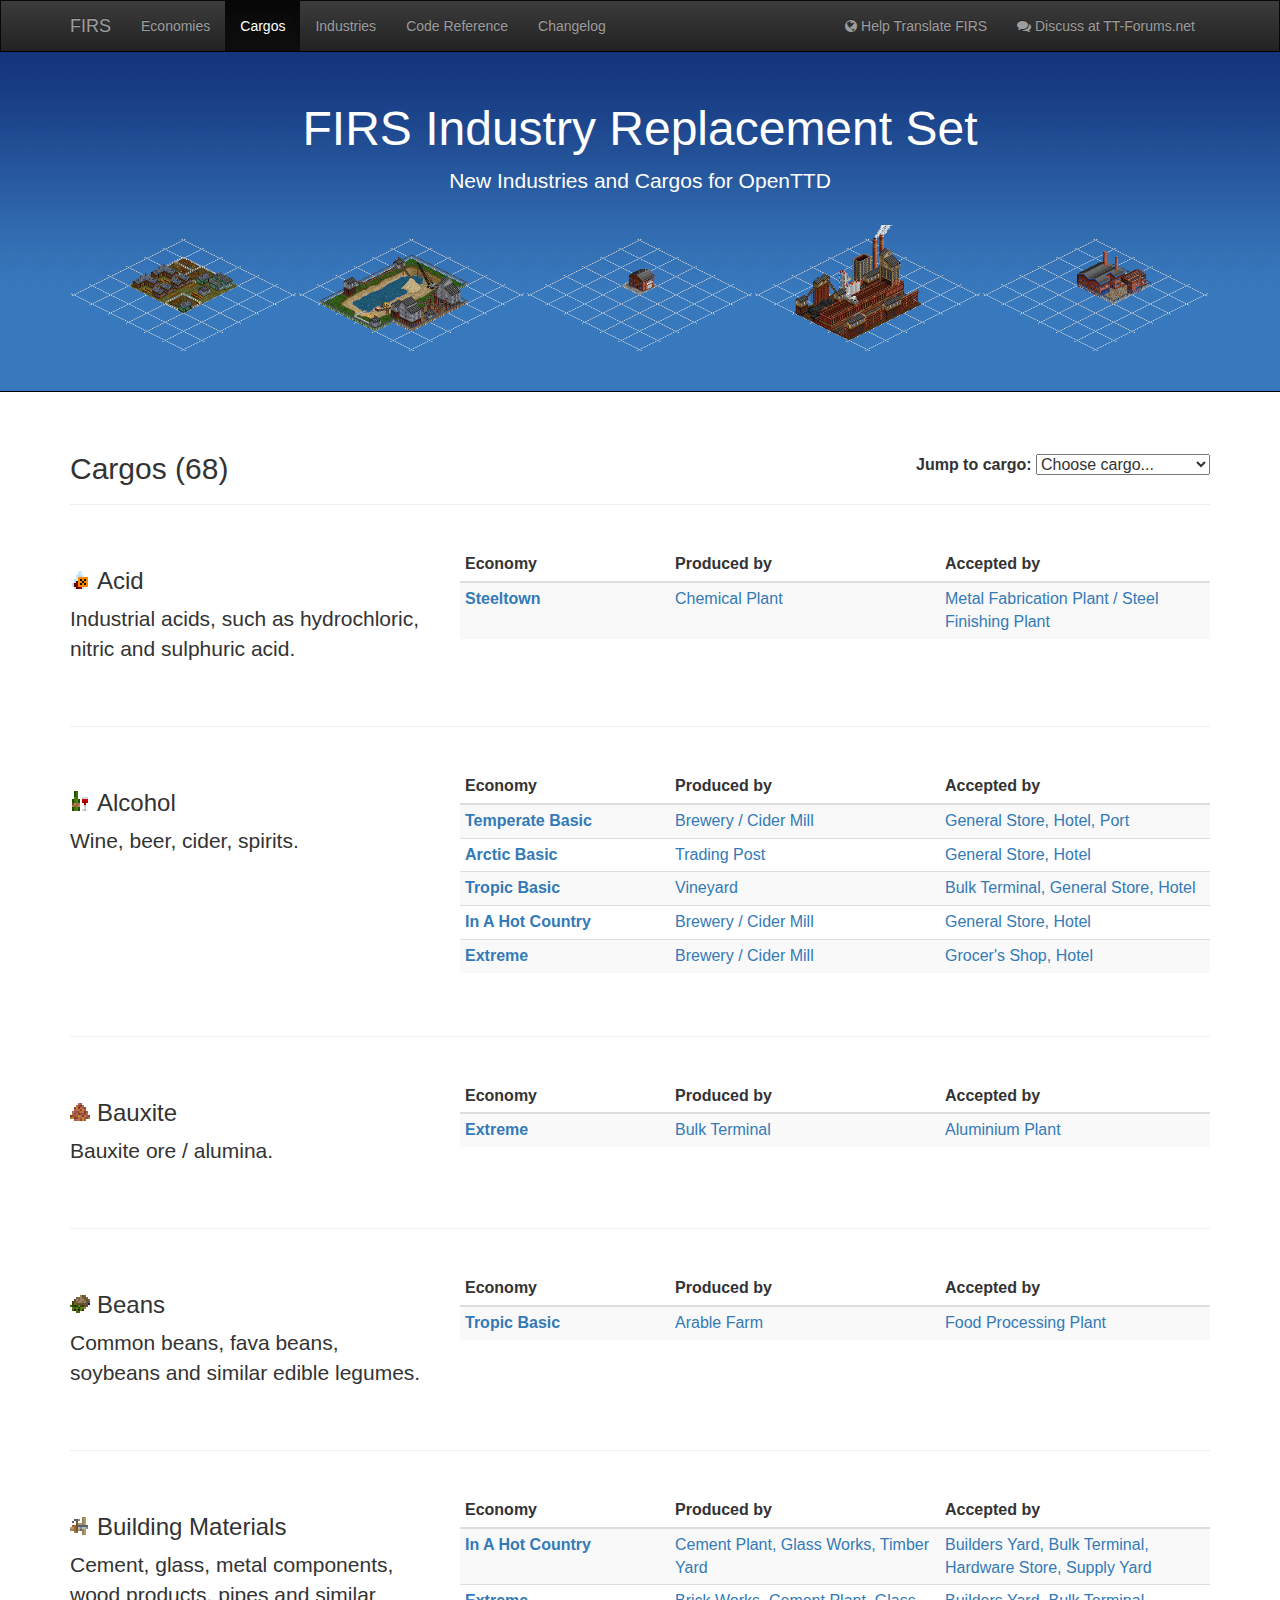
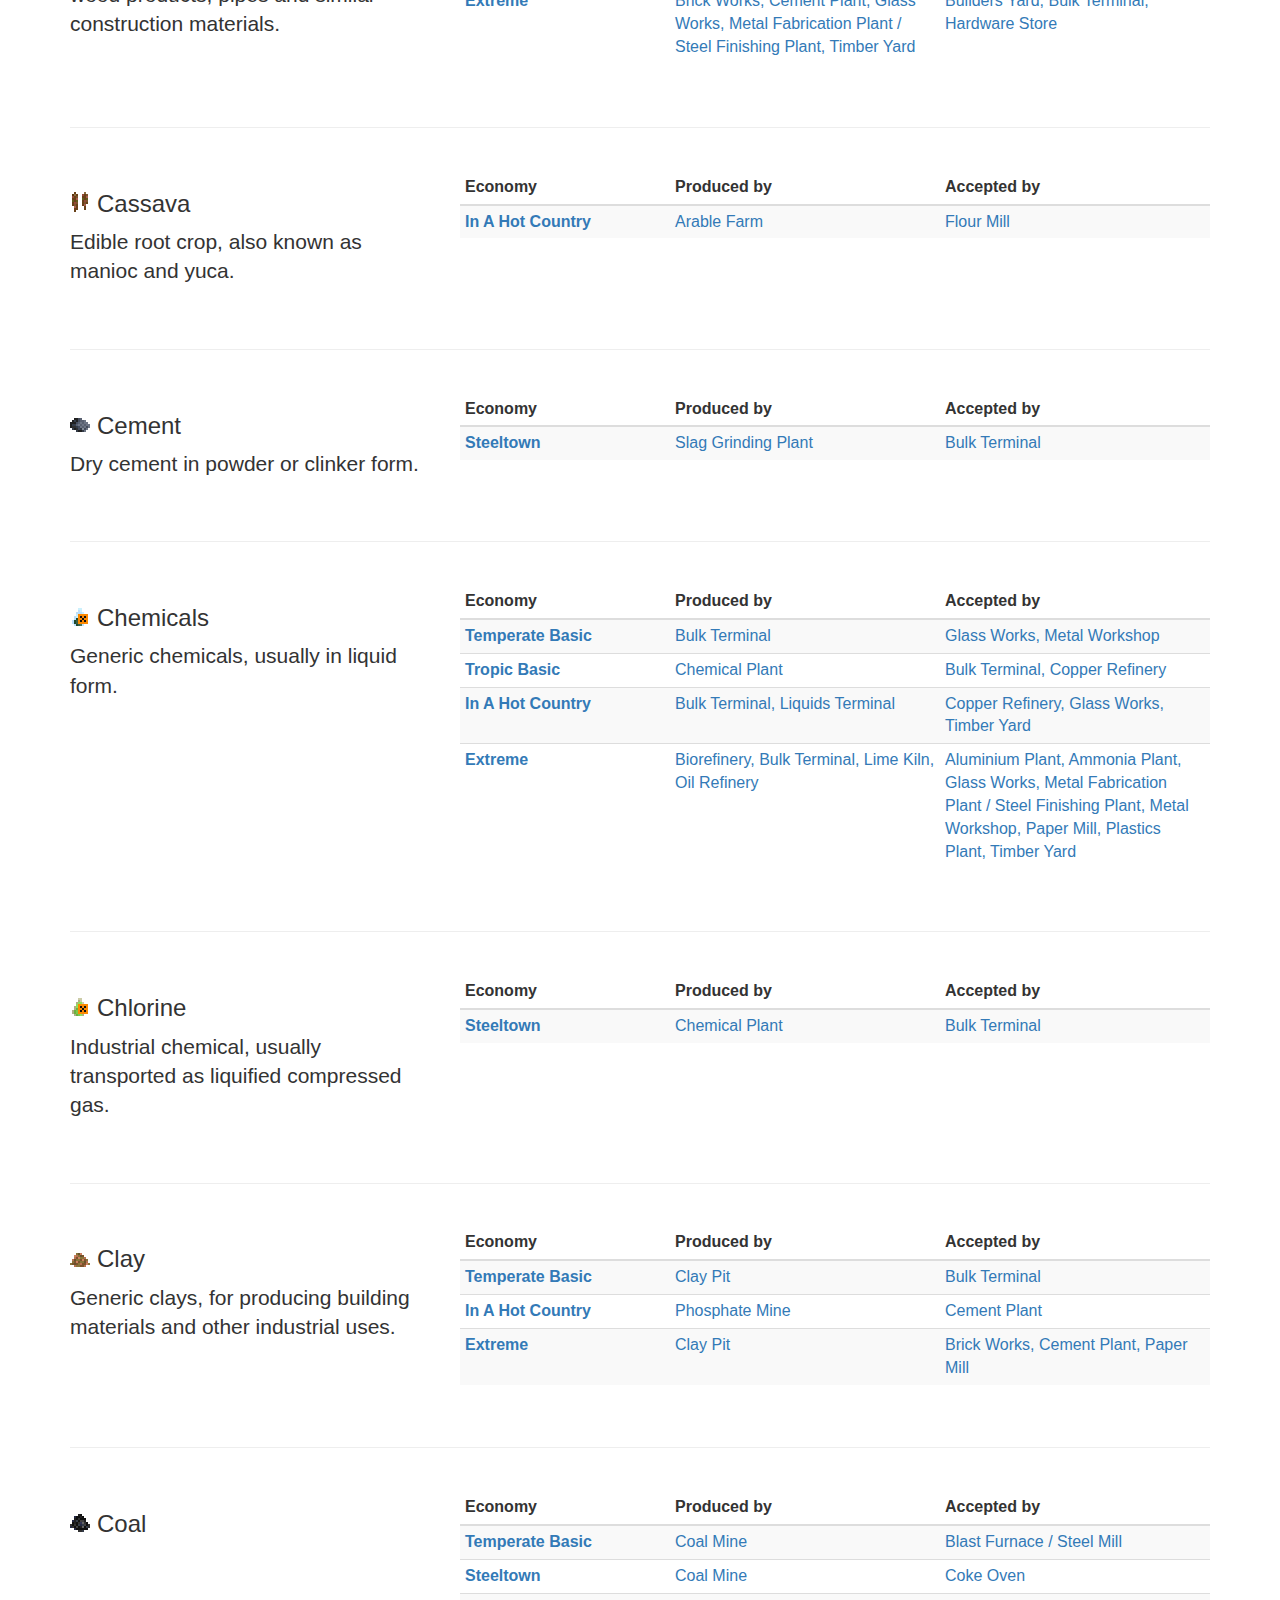
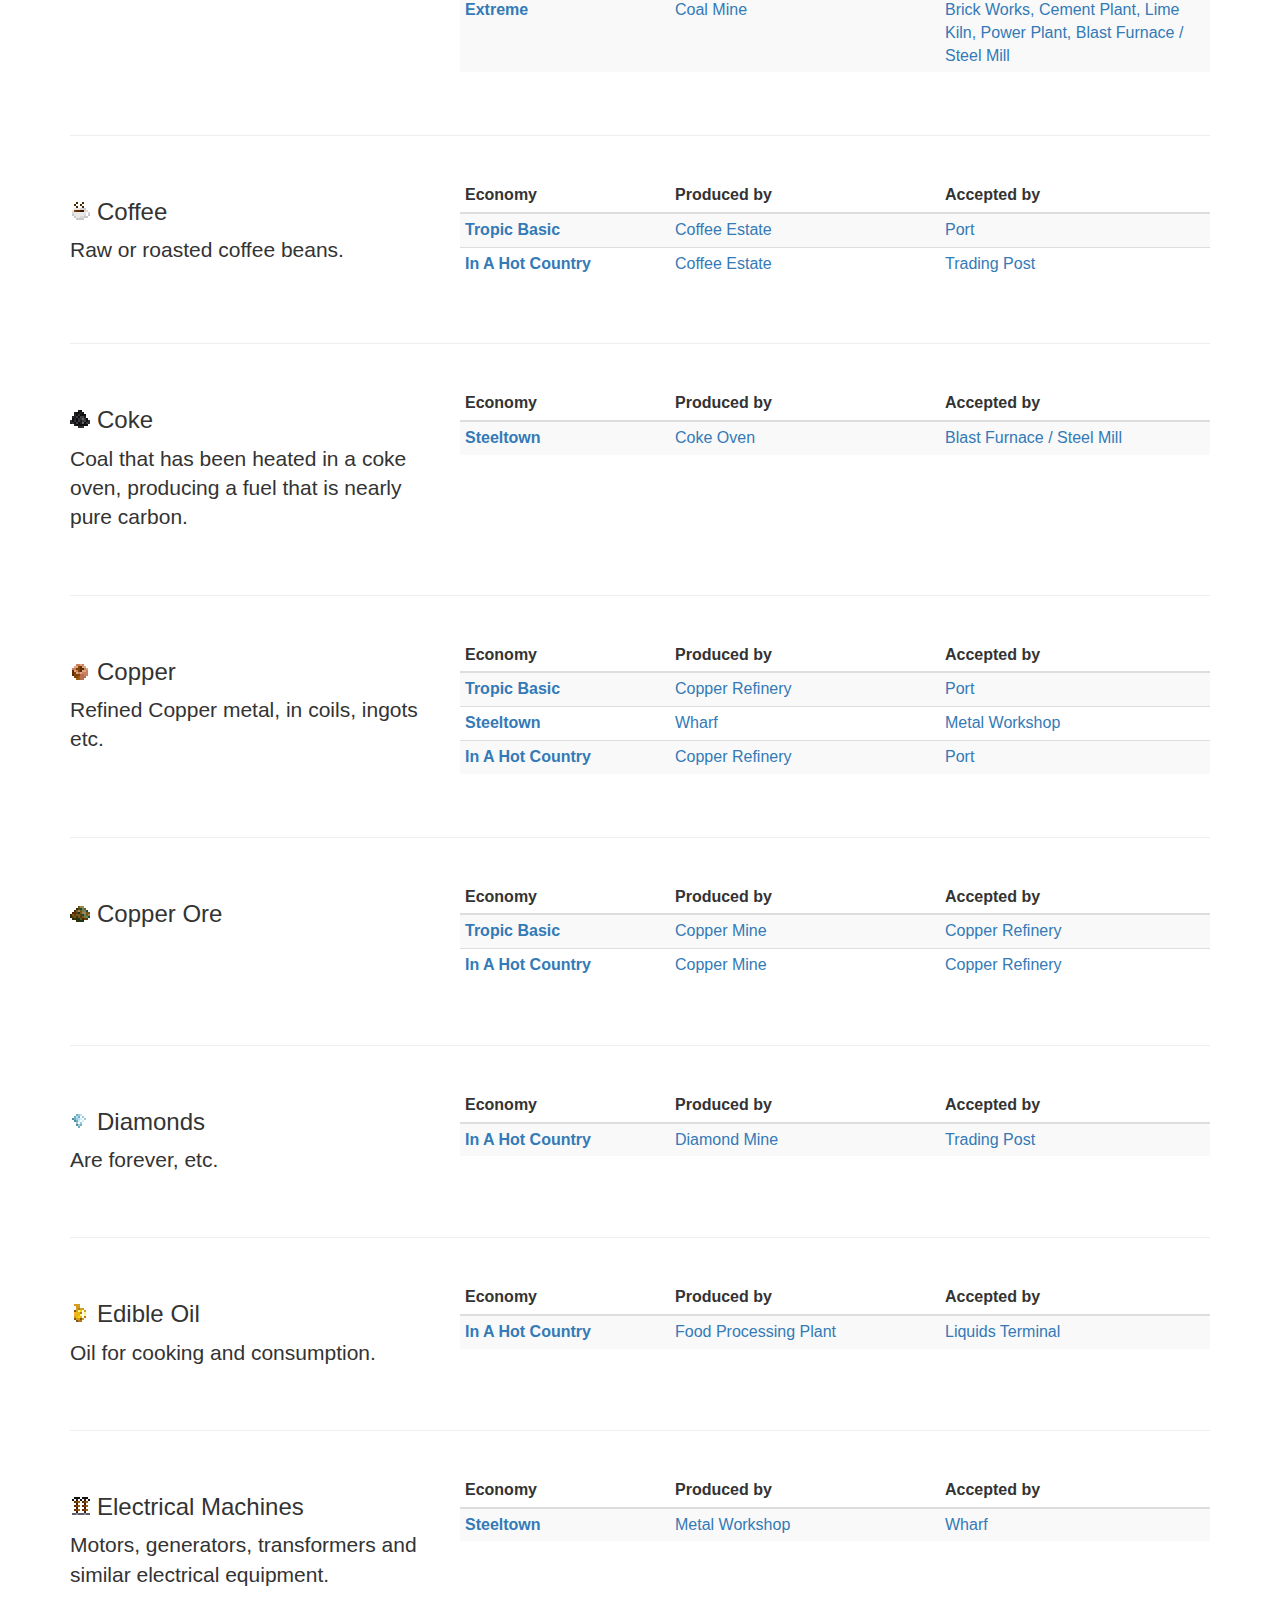
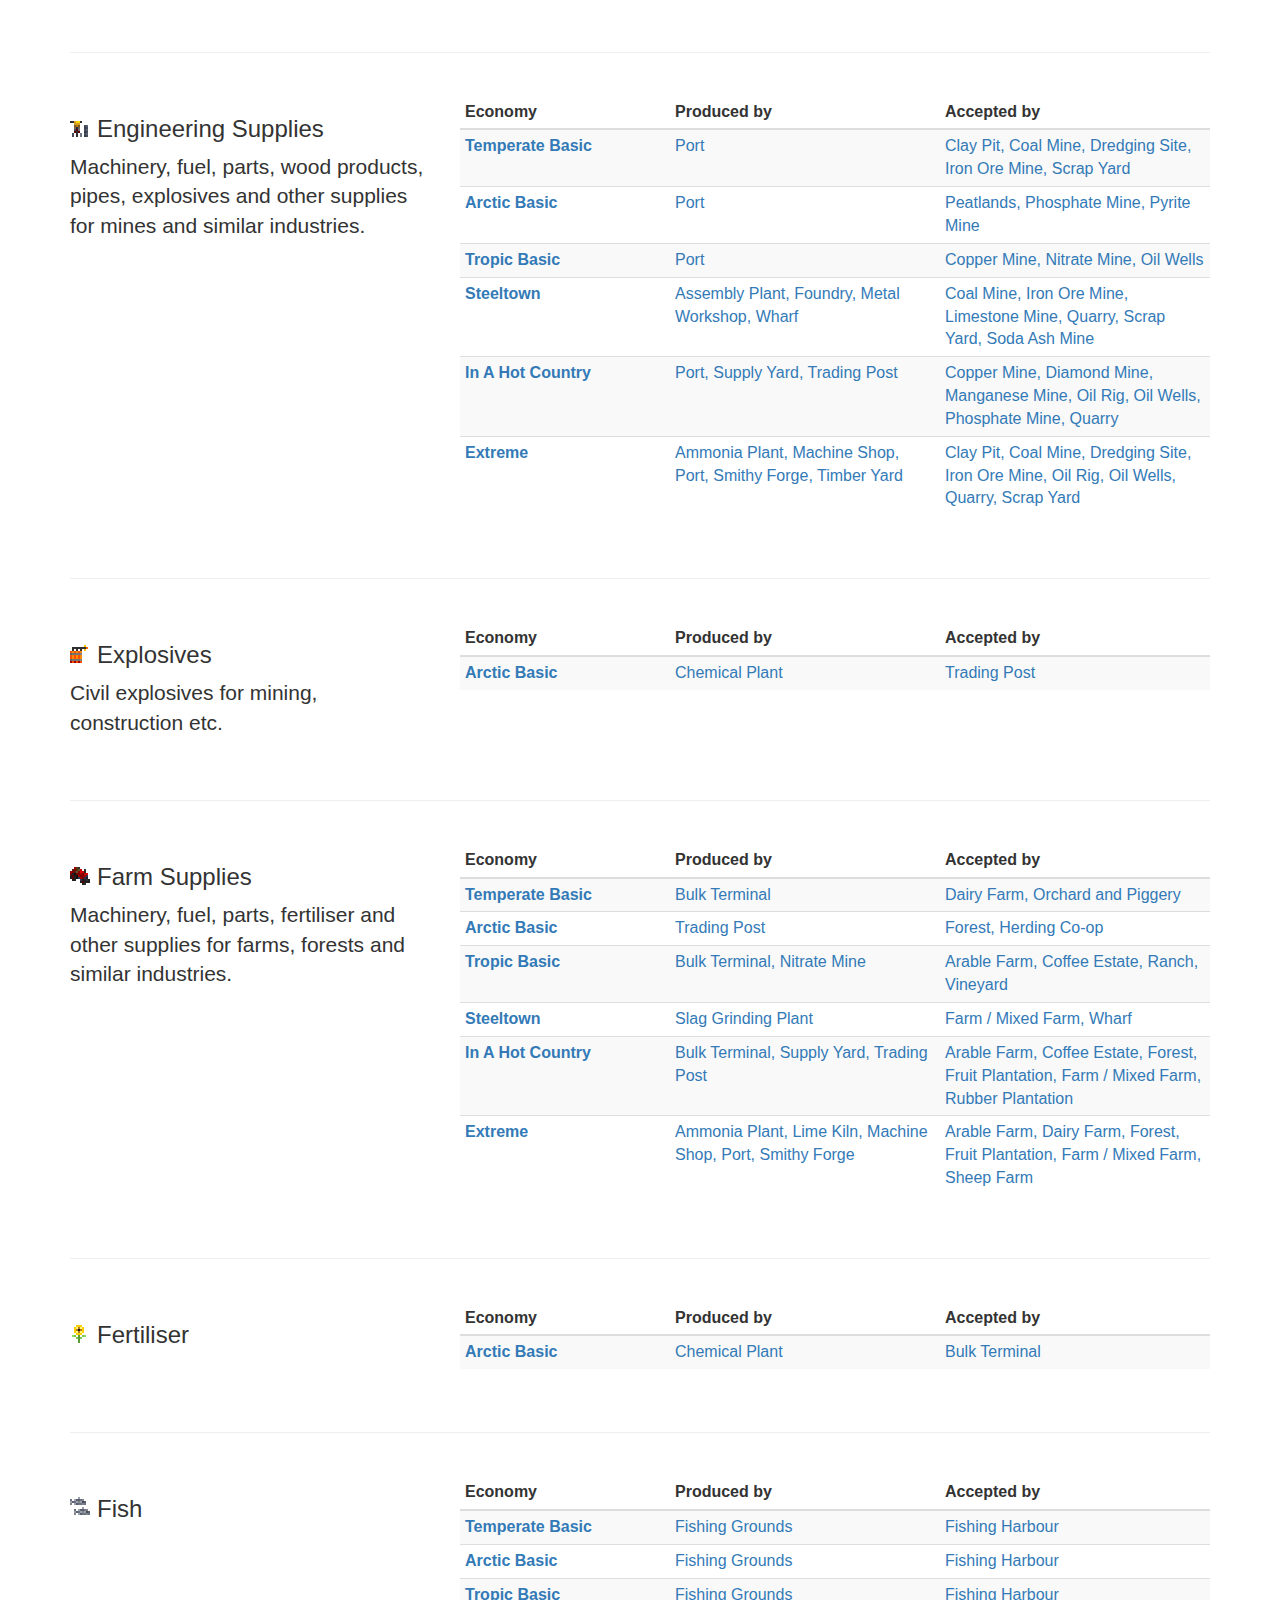
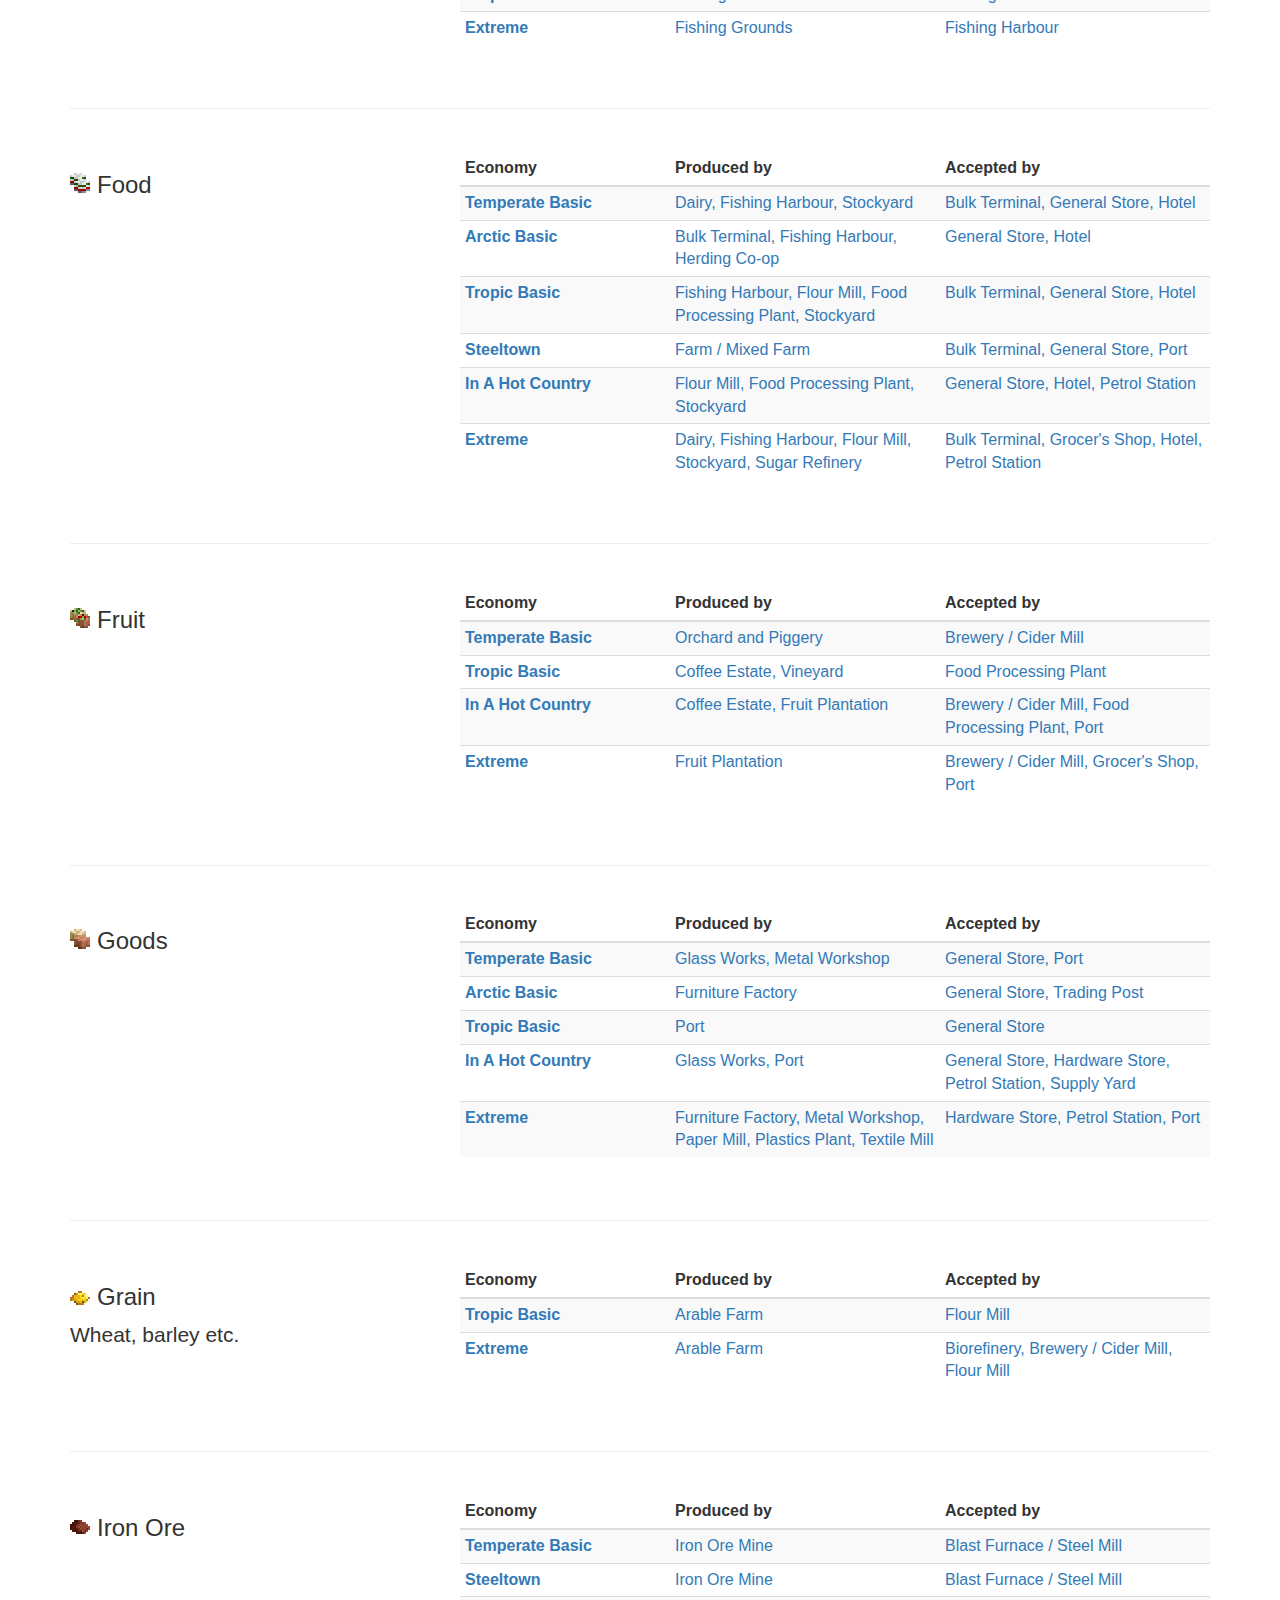
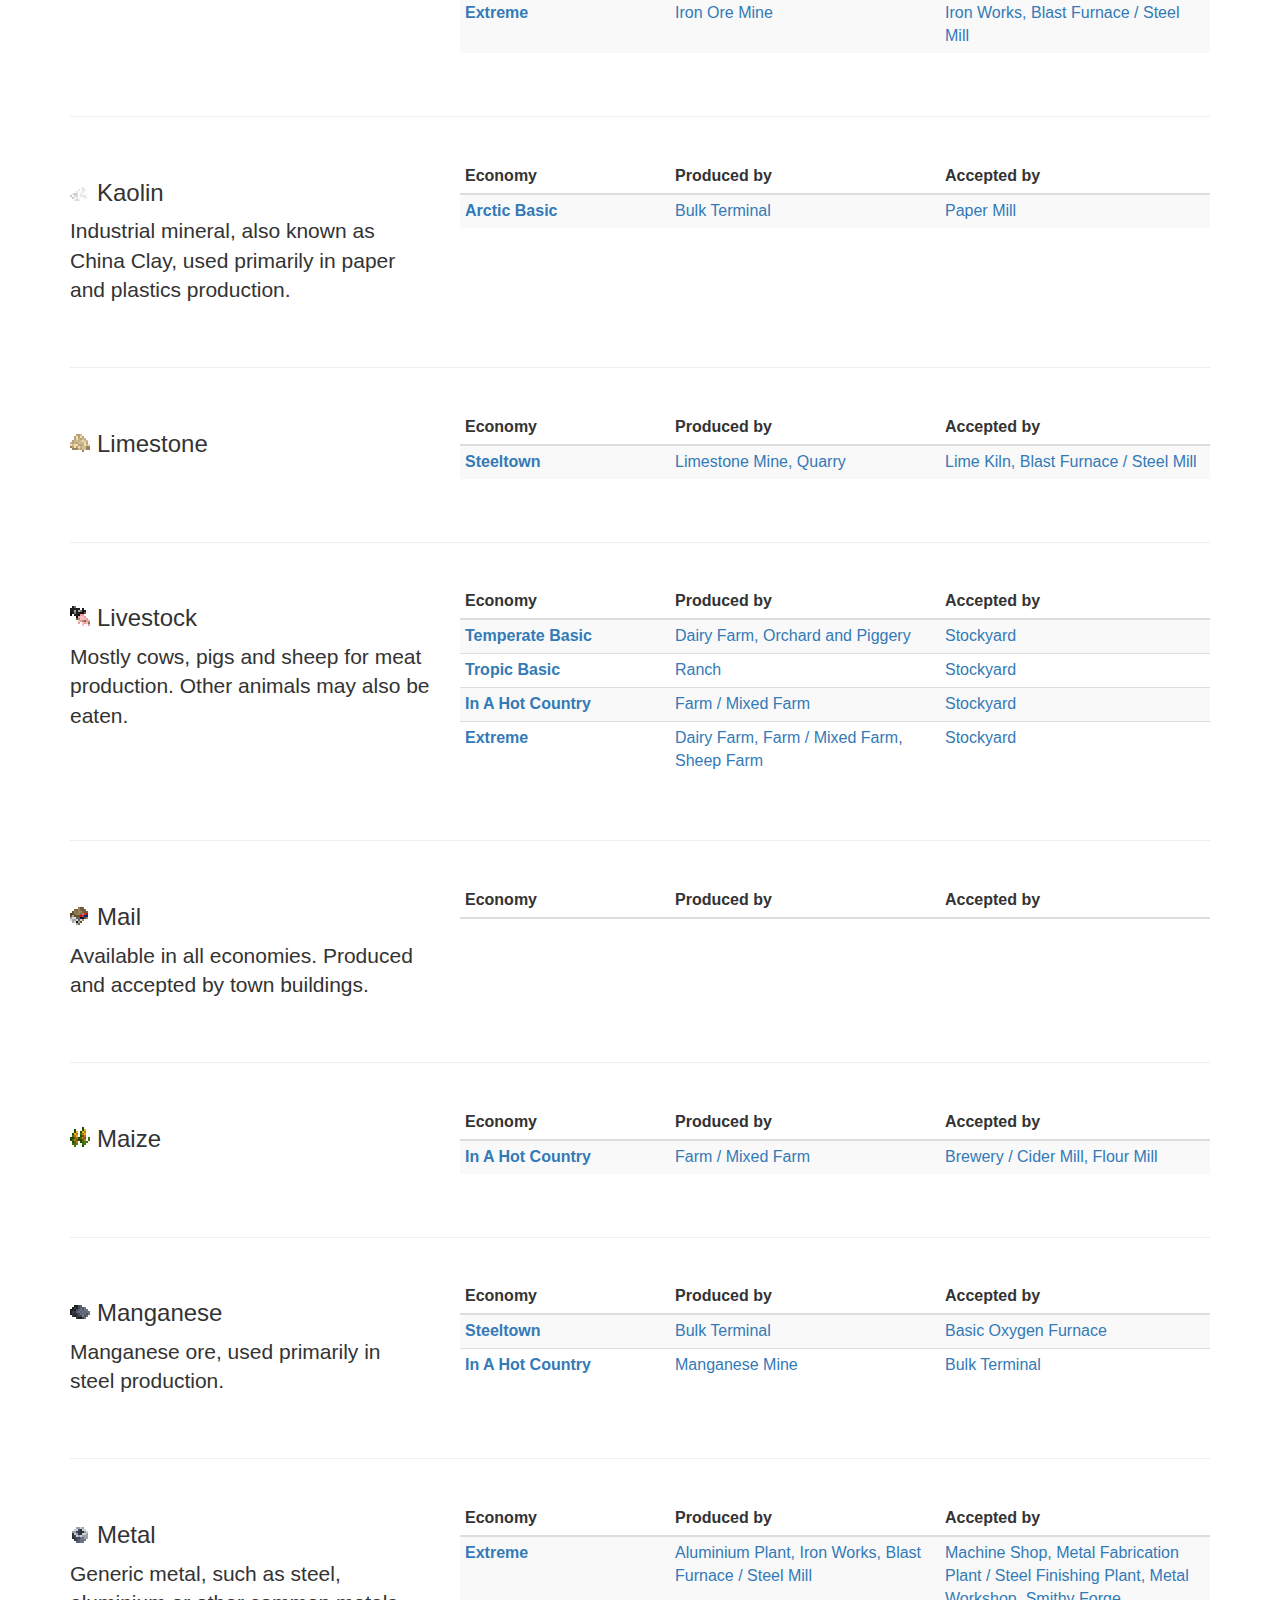
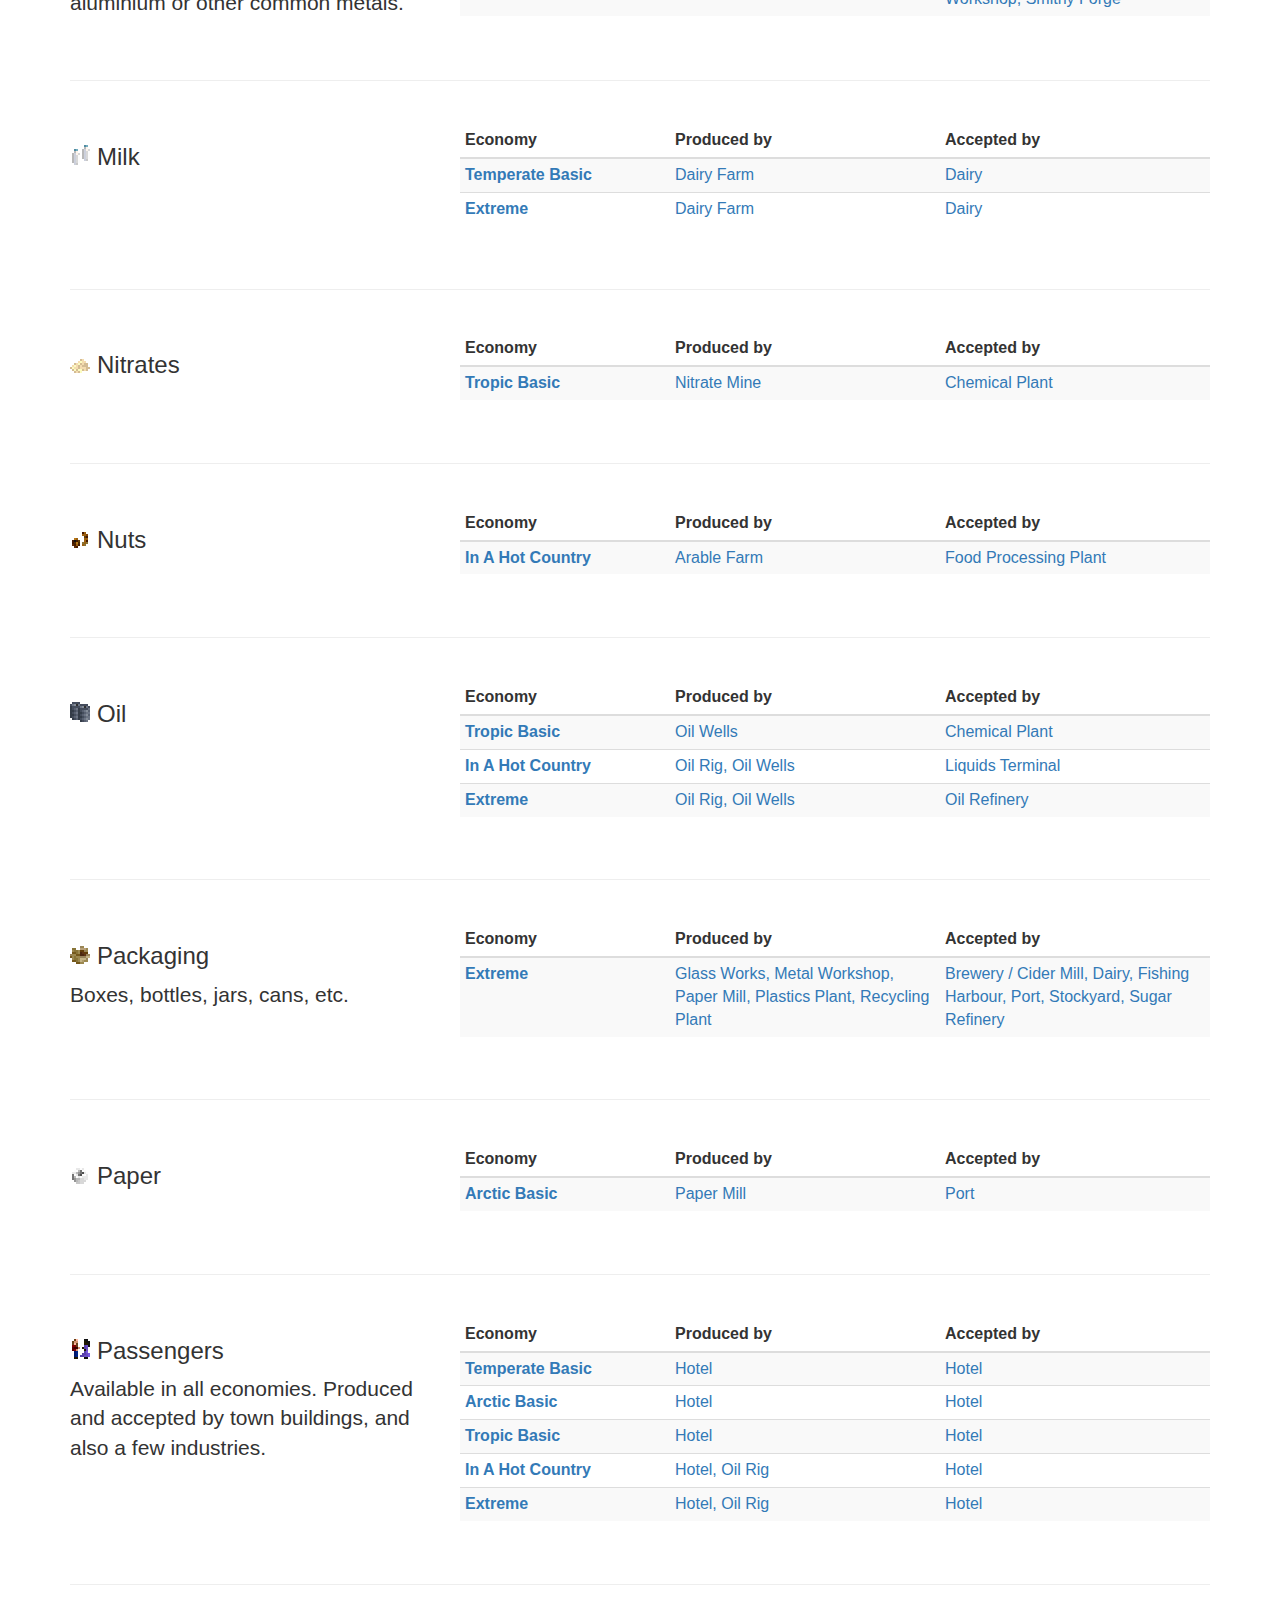
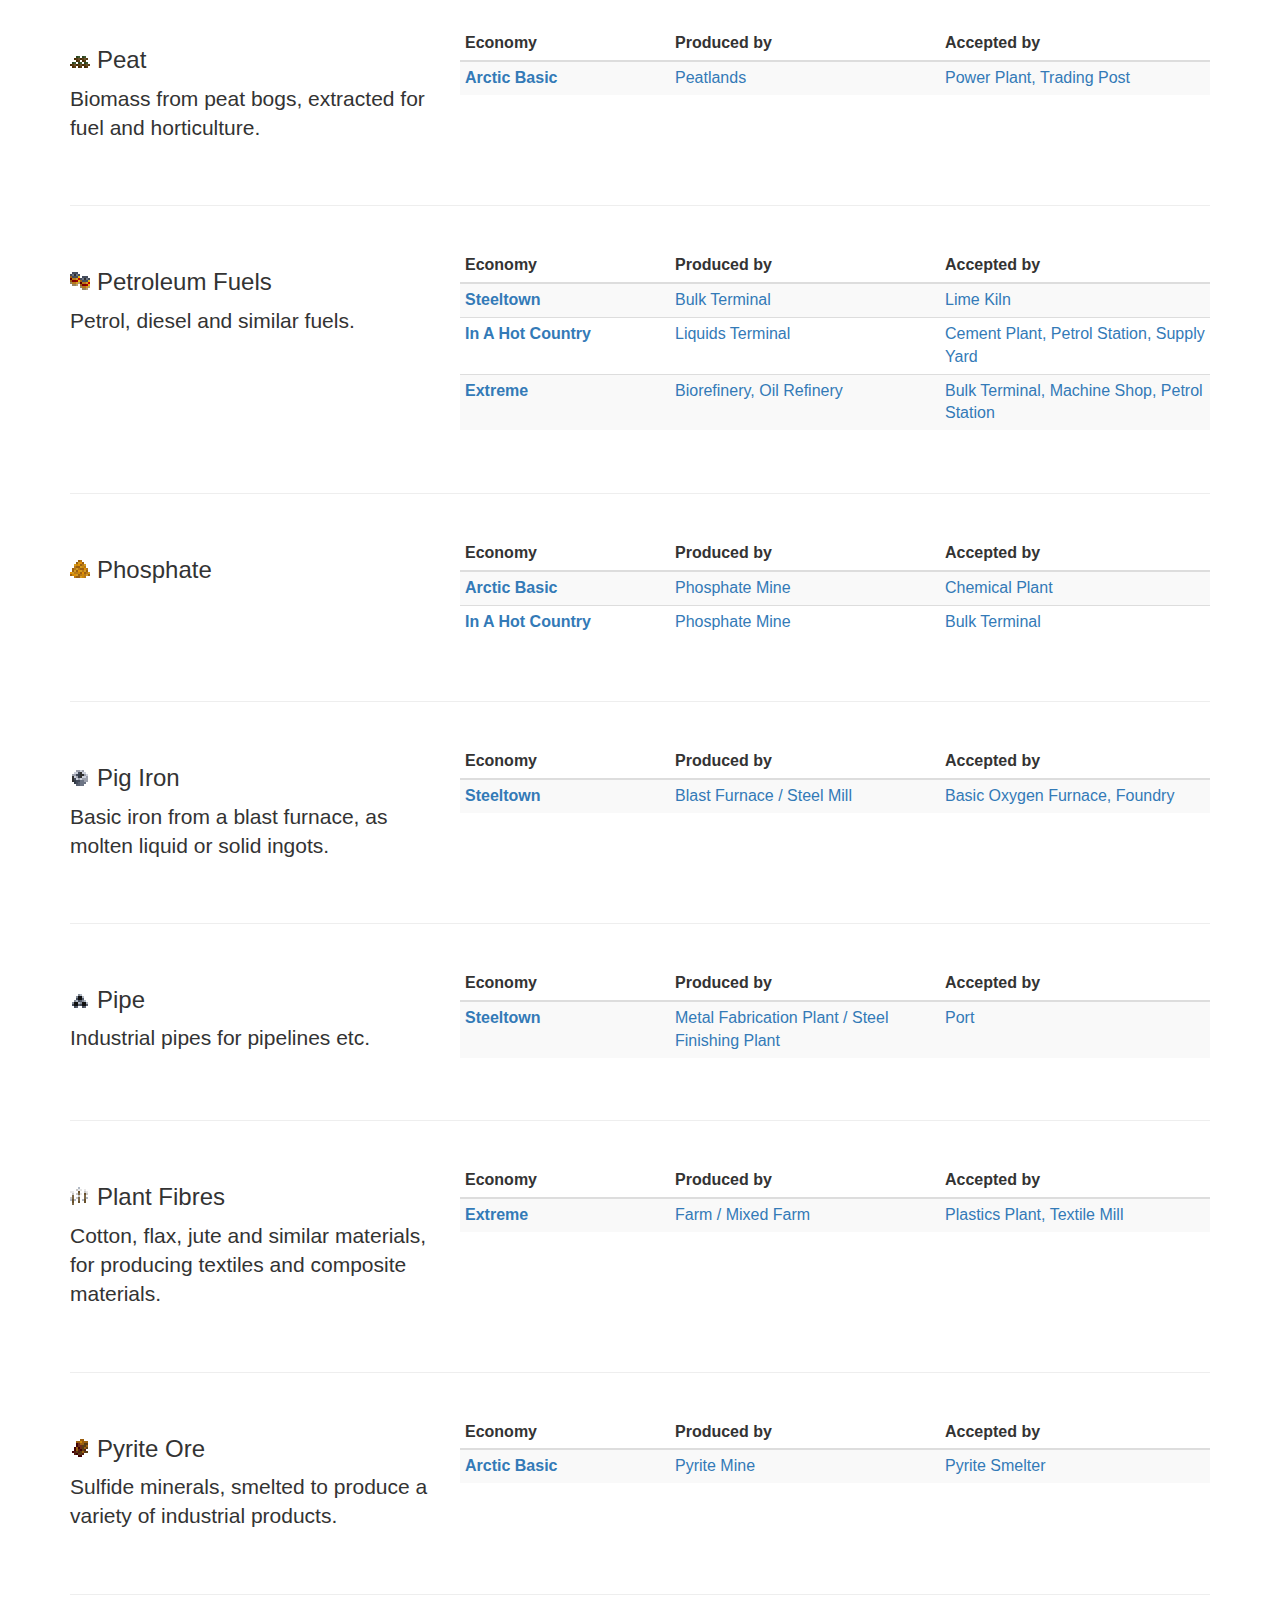
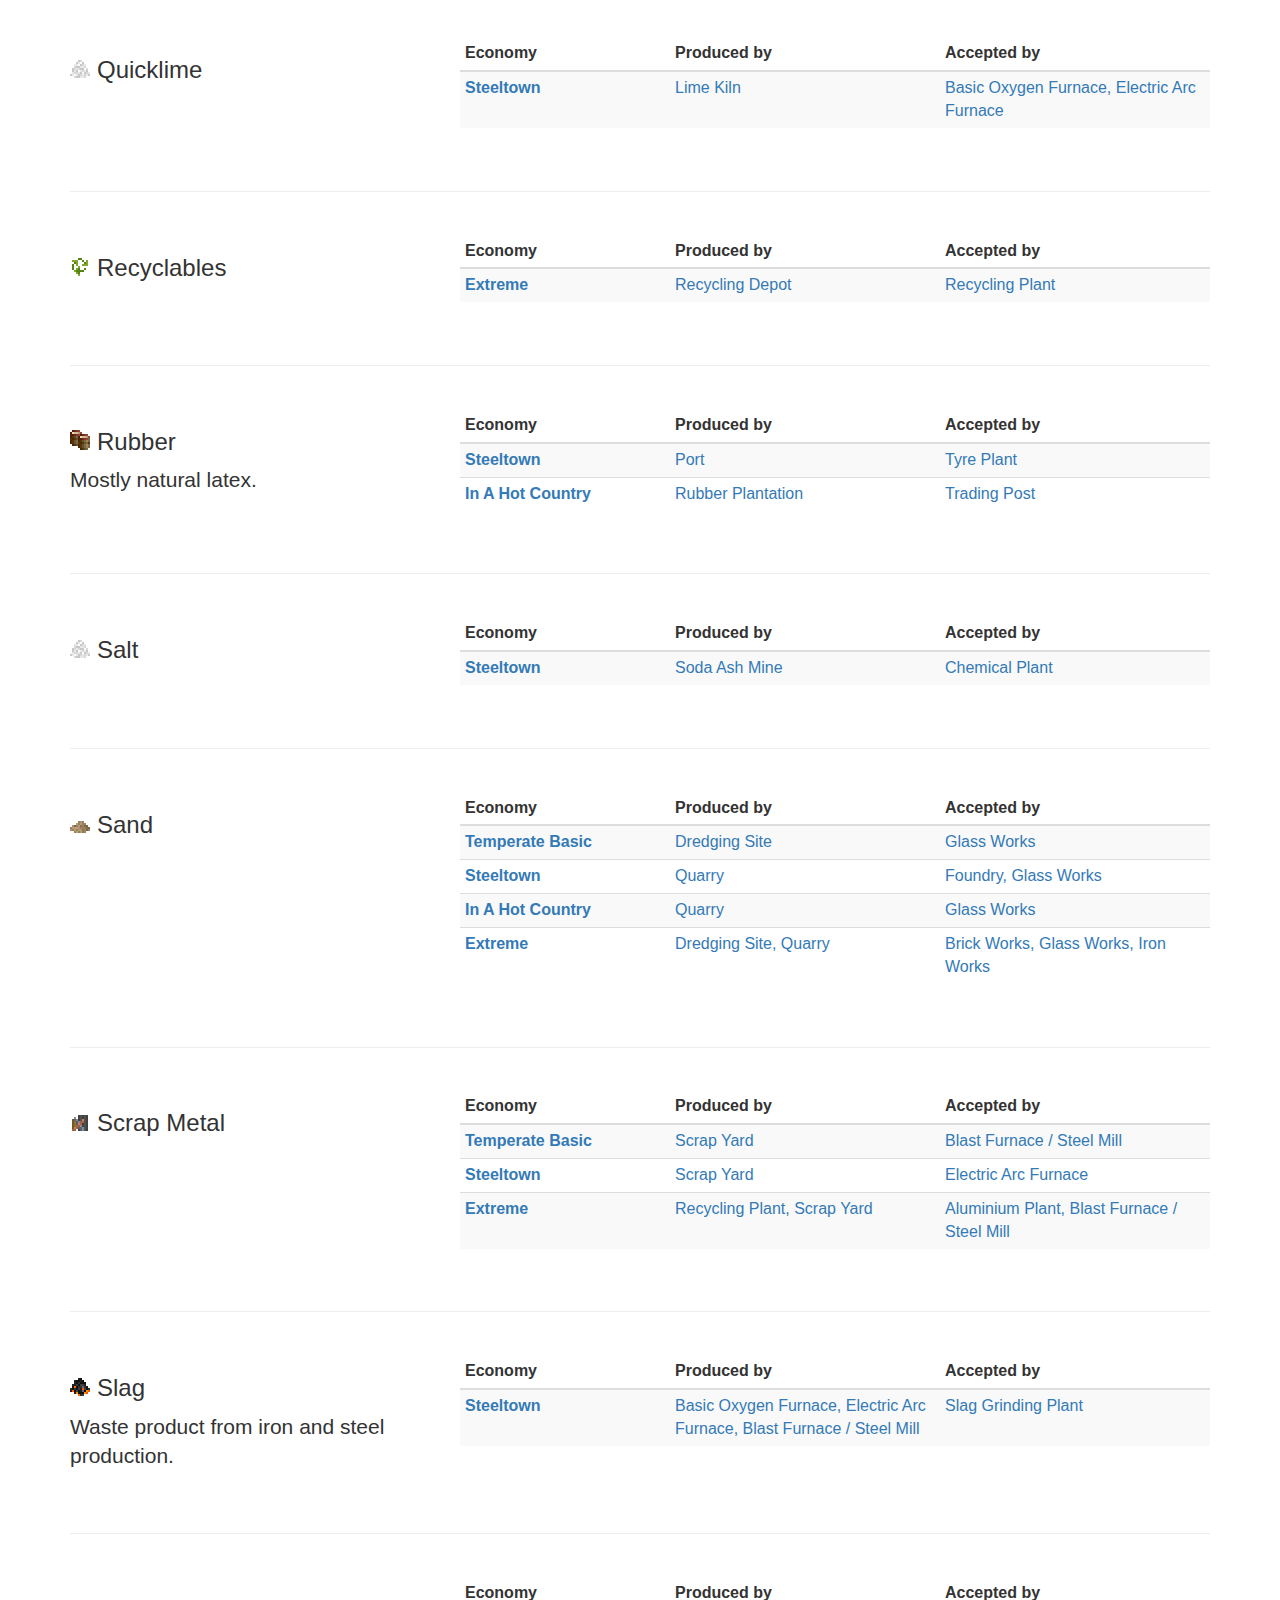
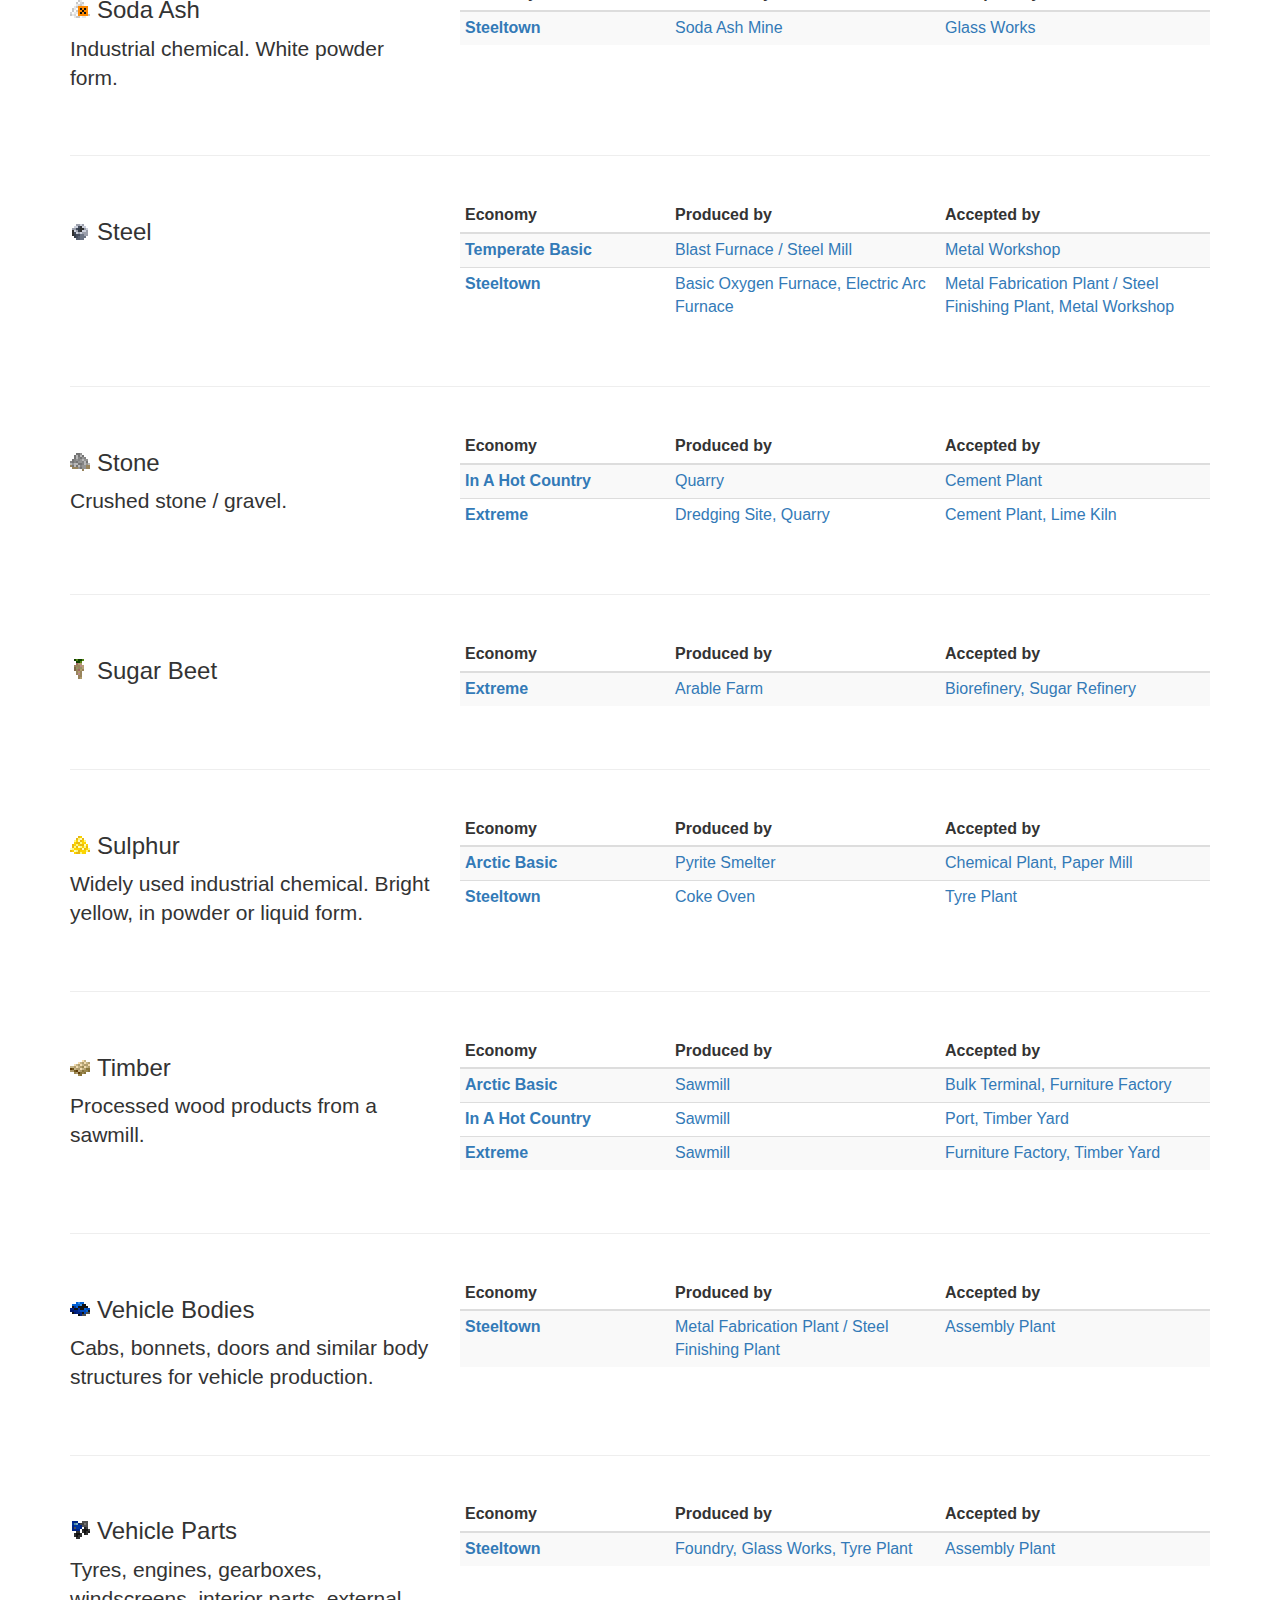
<file: cargos.html>
<!DOCTYPE html>
<html xmlns="http://www.w3.org/1999/xhtml" lang="en">
<head>
    <title >FIRS Industry Replacement Set</title>
    <meta http-equiv="Content-Type" content="text/html;" />

    <meta name="viewport" content="width=device-width, initial-scale=1.0">
    <link type="text/css" href="static/css/bootstrap.min.css" rel="stylesheet">
    <link type="text/css" href="static/css/bootstrap-theme.min.css" rel="stylesheet">
    <link type="text/css" href="static/css/style.css" rel="stylesheet">
    <link href="static/css/font-awesome.min.css" rel="stylesheet">

    <script type="text/javascript" src="static/js/jquery-1.9.1.min.js"></script>

    <script type="text/javascript" src="static/js/jquery.metadata.js"></script>
    <script type="text/javascript" src="static/js/jquery.tablesorter.min.js"></script>
    <script type="text/javascript" src="static/js/jquery.tablesorter.widgets.min.js"></script>
    <script type="text/javascript" src="static/js/bootstrap.min.js"></script>

    <script type="text/javascript">
        $(document).ready(function(){
            $('.tablesorter').tablesorter({
                textExtraction: function(node){
                            var cell_value = $(node).text();
                            var sort_value = $(node).data('value');
                    return (sort_value != undefined) ? sort_value : cell_value;
                 },
            })
        })
    </script>
</head>

<body>
    <div class="navbar navbar-inverse"
         style="border-bottom:1px solid #000; border-radius:0; margin-bottom:0;">
        <div class="container">
            <div class="navbar-header">
                <button type="button" class="navbar-toggle collapsed" data-toggle="collapse" data-target="#firs-navbar-collapse-1" aria-expanded="false">
                    <span class="sr-only">Toggle navigation</span>
                    <span class="icon-bar"></span>
                    <span class="icon-bar"></span>
                    <span class="icon-bar"></span>
                </button>
                <a class="navbar-brand" href="index.html">FIRS</a>
            </div>

            <div class="collapse navbar-collapse" id="firs-navbar-collapse-1">
                <ul class="nav navbar-nav">
                    <li class="">
                    </li>
                    <li class="">
                        <a href="economies.html">Economies</a>
                    </li>
                    <li class="active">
                        <a href="cargos.html">Cargos</a>
                    </li>
                    <li class="">
                        <a href="industries.html">Industries</a>
                    </li>
                    <li class="">
                        <a href="code_reference.html">Code Reference</a>
                    </li>
                    <li class="">
                        <a href="changelog.html">Changelog</a>
                    </li>
                </ul>
                <ul class="nav navbar-nav navbar-right">
                    <li class="">
                        <a href="translations.html"><i class="fa fa-globe icon-white"></i> Help Translate FIRS</a>
                    </li>
                    <li>
                        <a href="http://www.tt-forums.net/viewtopic.php?t=41607"><i class="fa fa-comments icon-white"></i> Discuss at TT-Forums.net</a>
                    </li>
                </ul>
            </div>
        </div>
    </div>
    <div class="hero-unit subhead">
        <div class="container text-center">
            <h1 style="font-size:48px; padding-top:30px;">FIRS Industry Replacement Set</h1>
            <p class="lead">New Industries and Cargos for OpenTTD</p>
            <br />
            <br />
            <script language="JavaScript">
            function random_img(num_images){
                var images=new Array(
                    
                    'aluminium_plant','ammonia_plant','arable_farm','assembly_plant','basic_oxygen_furnace','biorefinery','blast_furnace','brewery','brick_works','builders_yard','bulk_terminal','cement_plant','chemical_plant','clay_pit','coal_mine','coffee_estate','coke_oven','copper_refinery','dairy','dairy_farm','diamond_mine','dredging_site','electric_arc_furnace','mixed_farm','fishing_grounds','fishing_harbour','flour_mill','food_processor','forest','foundry','fruit_plantation','furniture_factory','general_store','glass_works','food_market','hardware_store','herding_coop','iron_ore_mine','iron_works','lime_kiln','limestone_mine','liquids_terminal','machine_shop','manganese_mine','metal_fabrication_plant','metal_workshop','nitrate_mine','oil_refinery','oil_wells','orchard_piggery','paper_mill','peatlands','petrol_pump','phosphate_mine','plastics_plant','port','pyrite_mine','pyrite_smelter','quarry','ranch','recycling_depot','recycling_plant','rubber_plantation','junk_yard','sheep_farm','slag_grinding_plant','smithy_forge','soda_ash_mine','stockyard','sugar_refinery','supply_yard','textile_mill','lumber_yard','trading_post','tyre_plant','vehicle_dealer','vineyard','wharf'
                );

                for(i = 0; i < num_images; i++){
                    var random_image = images.splice(Math.floor(Math.random()*images.length), 1);
                    document.write('<a href="industries.html#' + random_image + '"><img style="margin-top:-30px; margin-bottom:0;" width="20%" src="static/img/industries/'+ random_image +'.png"></a>')
                }
            }
            random_img(5)
            </script>
        </div>
    </div>
    
        
    
    <div class="container firs-larger-font">
        <div>
    <div class="page-header">
        <div class="row">
            <div class="col-xs-12 col-sm-5">
                <h2>Cargos (68)</h2>
            </div>
            <div class="col-xs-12 col-sm-7">
                <div class="text-right" style="margin-top:22px;">
                    <script type="text/javascript">
                        <!--
                        function MM_jumpMenu(targ,selObj,restore){ //v3.0
                        eval(targ+".location='"+selObj.options[selObj.selectedIndex].value+"'");
                        if (restore) selObj.selectedIndex=0;
                        }
                        //-->
                    </script>
                    <label for="jumpmenu">Jump to cargo:</label>
                    <select id="jumpmenu" name="jumpmenu" onchange="MM_jumpMenu('parent',this,1)">
                        <option value="#">Choose cargo...</option>
                        
                            
                                <option value="#acid">Acid</option>
                            
                        
                            
                                <option value="#alcohol">Alcohol</option>
                            
                        
                            
                                <option value="#bauxite">Bauxite</option>
                            
                        
                            
                                <option value="#beans">Beans</option>
                            
                        
                            
                                <option value="#building_materials">Building Materials</option>
                            
                        
                            
                                <option value="#cassava">Cassava</option>
                            
                        
                            
                                <option value="#cement">Cement</option>
                            
                        
                            
                                <option value="#chemicals">Chemicals</option>
                            
                        
                            
                                <option value="#chlorine">Chlorine</option>
                            
                        
                            
                                <option value="#clay">Clay</option>
                            
                        
                            
                                <option value="#coal">Coal</option>
                            
                        
                            
                                <option value="#coffee">Coffee</option>
                            
                        
                            
                                <option value="#coke">Coke</option>
                            
                        
                            
                                <option value="#copper">Copper</option>
                            
                        
                            
                                <option value="#copper_ore">Copper Ore</option>
                            
                        
                            
                                <option value="#diamonds">Diamonds</option>
                            
                        
                            
                                <option value="#edible_oil">Edible Oil</option>
                            
                        
                            
                                <option value="#electrical_machines">Electrical Machines</option>
                            
                        
                            
                                <option value="#engineering_supplies">Engineering Supplies</option>
                            
                        
                            
                                <option value="#explosives">Explosives</option>
                            
                        
                            
                                <option value="#farm_supplies">Farm Supplies</option>
                            
                        
                            
                                <option value="#fertiliser">Fertiliser</option>
                            
                        
                            
                                <option value="#fish">Fish</option>
                            
                        
                            
                                <option value="#food">Food</option>
                            
                        
                            
                                <option value="#fruits">Fruit</option>
                            
                        
                            
                                <option value="#goods">Goods</option>
                            
                        
                            
                                <option value="#grain">Grain</option>
                            
                        
                            
                                <option value="#iron_ore">Iron Ore</option>
                            
                        
                            
                                <option value="#kaolin">Kaolin</option>
                            
                        
                            
                                <option value="#limestone">Limestone</option>
                            
                        
                            
                                <option value="#livestock">Livestock</option>
                            
                        
                            
                                <option value="#mail">Mail</option>
                            
                        
                            
                                <option value="#maize">Maize</option>
                            
                        
                            
                                <option value="#manganese">Manganese</option>
                            
                        
                            
                                <option value="#metal">Metal</option>
                            
                        
                            
                                <option value="#milk">Milk</option>
                            
                        
                            
                                <option value="#nitrates">Nitrates</option>
                            
                        
                            
                                <option value="#nuts">Nuts</option>
                            
                        
                            
                                <option value="#oil">Oil</option>
                            
                        
                            
                                <option value="#packaging">Packaging</option>
                            
                        
                            
                                <option value="#paper">Paper</option>
                            
                        
                            
                                <option value="#passengers">Passengers</option>
                            
                        
                            
                                <option value="#peat">Peat</option>
                            
                        
                            
                                <option value="#petrol">Petroleum Fuels</option>
                            
                        
                            
                                <option value="#phosphate">Phosphate</option>
                            
                        
                            
                                <option value="#pig_iron">Pig Iron</option>
                            
                        
                            
                                <option value="#pipe">Pipe</option>
                            
                        
                            
                                <option value="#plant_fibres">Plant Fibres</option>
                            
                        
                            
                                <option value="#pyrite_ore">Pyrite Ore</option>
                            
                        
                            
                                <option value="#quicklime">Quicklime</option>
                            
                        
                            
                                <option value="#recyclables">Recyclables</option>
                            
                        
                            
                                <option value="#rubber">Rubber</option>
                            
                        
                            
                                <option value="#salt">Salt</option>
                            
                        
                            
                                <option value="#sand">Sand</option>
                            
                        
                            
                                <option value="#scrap_metal">Scrap Metal</option>
                            
                        
                            
                                <option value="#slag">Slag</option>
                            
                        
                            
                                <option value="#soda_ash">Soda Ash</option>
                            
                        
                            
                                <option value="#steel">Steel</option>
                            
                        
                            
                                <option value="#stone">Stone</option>
                            
                        
                            
                                <option value="#sugar_beet">Sugar Beet</option>
                            
                        
                            
                                <option value="#sulphur">Sulphur</option>
                            
                        
                            
                                <option value="#lumber">Timber</option>
                            
                        
                            
                                <option value="#vehicle_bodies">Vehicle Bodies</option>
                            
                        
                            
                                <option value="#vehicle_parts">Vehicle Parts</option>
                            
                        
                            
                                <option value="#vehicles">Vehicles</option>
                            
                        
                            
                                <option value="#wood">Wood</option>
                            
                        
                            
                                <option value="#wool">Wool</option>
                            
                        
                            
                                <option value="#zinc">Zinc</option>
                            
                        
                    </select>
                </div>
            </div>
        </div>
    </div>
    <br />
    
        
            <div class="row" id="acid">
                <div class="col-xs-12 col-sm-4">
                    <h3 class="firs-title-with-anchor">
                        <a href="#acid">
                            <span style="display:inline-block;
                                         width:20px;
                                         height:20px;
                                         margin-right: 7px;
                                         background-image:url('static/img/cargoicons.png');
                                         background-position:-180px -180px;">
                            </span>Acid
                        </a>
                    </h3>
                    <p class="lead">Industrial acids, such as hydrochloric, nitric and sulphuric acid.</p>
                    
                </div>
                <div class="col-xs-12 col-sm-8">
                    <table class="table table-striped table-condensed">
                        <thead>
                            <tr>
                                <th>
                                    Economy
                                </th>
                                <th style="width:36%;">Produced by</th>
                                <th style="width:36%;">Accepted by</th>
                            </tr>
                        </thead>
                        <tbody>
                            
                                
                            
                                
                            
                                
                            
                                <tr>
                                    <th>
                                        <a href="economies.html#steeltown">
                                            Steeltown
                                        </a>
                                    </th>
                                    <td>
                                        
                                            <a href="industries.html#chemical_plant">Chemical Plant</a>
                                        
                                    </td>
                                    <td>
                                        
                                            <a href="industries.html#metal_fabrication_plant">Metal Fabrication Plant / Steel Finishing Plant</a>
                                        
                                    </td>
                                </tr>
                            
                                
                            
                                
                            
                        </tbody>
                    </table>
                </div>
            </div>
            <br />
            <hr />
            <br />
        
    
        
            <div class="row" id="alcohol">
                <div class="col-xs-12 col-sm-4">
                    <h3 class="firs-title-with-anchor">
                        <a href="#alcohol">
                            <span style="display:inline-block;
                                         width:20px;
                                         height:20px;
                                         margin-right: 7px;
                                         background-image:url('static/img/cargoicons.png');
                                         background-position:-300px -20px;">
                            </span>Alcohol
                        </a>
                    </h3>
                    <p class="lead">Wine, beer, cider, spirits.</p>
                    
                </div>
                <div class="col-xs-12 col-sm-8">
                    <table class="table table-striped table-condensed">
                        <thead>
                            <tr>
                                <th>
                                    Economy
                                </th>
                                <th style="width:36%;">Produced by</th>
                                <th style="width:36%;">Accepted by</th>
                            </tr>
                        </thead>
                        <tbody>
                            
                                <tr>
                                    <th>
                                        <a href="economies.html#temperate_basic">
                                            Temperate Basic
                                        </a>
                                    </th>
                                    <td>
                                        
                                            <a href="industries.html#brewery">Brewery / Cider Mill</a>
                                        
                                    </td>
                                    <td>
                                        
                                            <a href="industries.html#general_store">General Store,</a>
                                        
                                            <a href="industries.html#hotel">Hotel,</a>
                                        
                                            <a href="industries.html#port">Port</a>
                                        
                                    </td>
                                </tr>
                            
                                <tr>
                                    <th>
                                        <a href="economies.html#arctic_basic">
                                            Arctic Basic
                                        </a>
                                    </th>
                                    <td>
                                        
                                            <a href="industries.html#trading_post">Trading Post</a>
                                        
                                    </td>
                                    <td>
                                        
                                            <a href="industries.html#general_store">General Store,</a>
                                        
                                            <a href="industries.html#hotel">Hotel</a>
                                        
                                    </td>
                                </tr>
                            
                                <tr>
                                    <th>
                                        <a href="economies.html#tropic_basic">
                                            Tropic Basic
                                        </a>
                                    </th>
                                    <td>
                                        
                                            <a href="industries.html#vineyard">Vineyard</a>
                                        
                                    </td>
                                    <td>
                                        
                                            <a href="industries.html#bulk_terminal">Bulk Terminal,</a>
                                        
                                            <a href="industries.html#general_store">General Store,</a>
                                        
                                            <a href="industries.html#hotel">Hotel</a>
                                        
                                    </td>
                                </tr>
                            
                                
                            
                                <tr>
                                    <th>
                                        <a href="economies.html#in_a_hot_country">
                                            In A Hot Country
                                        </a>
                                    </th>
                                    <td>
                                        
                                            <a href="industries.html#brewery">Brewery / Cider Mill</a>
                                        
                                    </td>
                                    <td>
                                        
                                            <a href="industries.html#general_store">General Store,</a>
                                        
                                            <a href="industries.html#hotel">Hotel</a>
                                        
                                    </td>
                                </tr>
                            
                                <tr>
                                    <th>
                                        <a href="economies.html#extreme">
                                            Extreme
                                        </a>
                                    </th>
                                    <td>
                                        
                                            <a href="industries.html#brewery">Brewery / Cider Mill</a>
                                        
                                    </td>
                                    <td>
                                        
                                            <a href="industries.html#food_market">Grocer's Shop,</a>
                                        
                                            <a href="industries.html#hotel">Hotel</a>
                                        
                                    </td>
                                </tr>
                            
                        </tbody>
                    </table>
                </div>
            </div>
            <br />
            <hr />
            <br />
        
    
        
            <div class="row" id="bauxite">
                <div class="col-xs-12 col-sm-4">
                    <h3 class="firs-title-with-anchor">
                        <a href="#bauxite">
                            <span style="display:inline-block;
                                         width:20px;
                                         height:20px;
                                         margin-right: 7px;
                                         background-image:url('static/img/cargoicons.png');
                                         background-position:-540px -60px;">
                            </span>Bauxite
                        </a>
                    </h3>
                    <p class="lead">Bauxite ore / alumina.</p>
                    
                </div>
                <div class="col-xs-12 col-sm-8">
                    <table class="table table-striped table-condensed">
                        <thead>
                            <tr>
                                <th>
                                    Economy
                                </th>
                                <th style="width:36%;">Produced by</th>
                                <th style="width:36%;">Accepted by</th>
                            </tr>
                        </thead>
                        <tbody>
                            
                                
                            
                                
                            
                                
                            
                                
                            
                                
                            
                                <tr>
                                    <th>
                                        <a href="economies.html#extreme">
                                            Extreme
                                        </a>
                                    </th>
                                    <td>
                                        
                                            <a href="industries.html#bulk_terminal">Bulk Terminal</a>
                                        
                                    </td>
                                    <td>
                                        
                                            <a href="industries.html#aluminium_plant">Aluminium Plant</a>
                                        
                                    </td>
                                </tr>
                            
                        </tbody>
                    </table>
                </div>
            </div>
            <br />
            <hr />
            <br />
        
    
        
            <div class="row" id="beans">
                <div class="col-xs-12 col-sm-4">
                    <h3 class="firs-title-with-anchor">
                        <a href="#beans">
                            <span style="display:inline-block;
                                         width:20px;
                                         height:20px;
                                         margin-right: 7px;
                                         background-image:url('static/img/cargoicons.png');
                                         background-position:-260px -100px;">
                            </span>Beans
                        </a>
                    </h3>
                    <p class="lead">Common beans, fava beans, soybeans and similar edible legumes.</p>
                    
                </div>
                <div class="col-xs-12 col-sm-8">
                    <table class="table table-striped table-condensed">
                        <thead>
                            <tr>
                                <th>
                                    Economy
                                </th>
                                <th style="width:36%;">Produced by</th>
                                <th style="width:36%;">Accepted by</th>
                            </tr>
                        </thead>
                        <tbody>
                            
                                
                            
                                
                            
                                <tr>
                                    <th>
                                        <a href="economies.html#tropic_basic">
                                            Tropic Basic
                                        </a>
                                    </th>
                                    <td>
                                        
                                            <a href="industries.html#arable_farm">Arable Farm</a>
                                        
                                    </td>
                                    <td>
                                        
                                            <a href="industries.html#food_processor">Food Processing Plant</a>
                                        
                                    </td>
                                </tr>
                            
                                
                            
                                
                            
                                
                            
                        </tbody>
                    </table>
                </div>
            </div>
            <br />
            <hr />
            <br />
        
    
        
            <div class="row" id="building_materials">
                <div class="col-xs-12 col-sm-4">
                    <h3 class="firs-title-with-anchor">
                        <a href="#building_materials">
                            <span style="display:inline-block;
                                         width:20px;
                                         height:20px;
                                         margin-right: 7px;
                                         background-image:url('static/img/cargoicons.png');
                                         background-position:-60px -60px;">
                            </span>Building Materials
                        </a>
                    </h3>
                    <p class="lead">Cement, glass, metal components, wood products, pipes and similar construction materials.</p>
                    
                </div>
                <div class="col-xs-12 col-sm-8">
                    <table class="table table-striped table-condensed">
                        <thead>
                            <tr>
                                <th>
                                    Economy
                                </th>
                                <th style="width:36%;">Produced by</th>
                                <th style="width:36%;">Accepted by</th>
                            </tr>
                        </thead>
                        <tbody>
                            
                                
                            
                                
                            
                                
                            
                                
                            
                                <tr>
                                    <th>
                                        <a href="economies.html#in_a_hot_country">
                                            In A Hot Country
                                        </a>
                                    </th>
                                    <td>
                                        
                                            <a href="industries.html#cement_plant">Cement Plant,</a>
                                        
                                            <a href="industries.html#glass_works">Glass Works,</a>
                                        
                                            <a href="industries.html#lumber_yard">Timber Yard</a>
                                        
                                    </td>
                                    <td>
                                        
                                            <a href="industries.html#builders_yard">Builders Yard,</a>
                                        
                                            <a href="industries.html#bulk_terminal">Bulk Terminal,</a>
                                        
                                            <a href="industries.html#hardware_store">Hardware Store,</a>
                                        
                                            <a href="industries.html#supply_yard">Supply Yard</a>
                                        
                                    </td>
                                </tr>
                            
                                <tr>
                                    <th>
                                        <a href="economies.html#extreme">
                                            Extreme
                                        </a>
                                    </th>
                                    <td>
                                        
                                            <a href="industries.html#brick_works">Brick Works,</a>
                                        
                                            <a href="industries.html#cement_plant">Cement Plant,</a>
                                        
                                            <a href="industries.html#glass_works">Glass Works,</a>
                                        
                                            <a href="industries.html#metal_fabrication_plant">Metal Fabrication Plant / Steel Finishing Plant,</a>
                                        
                                            <a href="industries.html#lumber_yard">Timber Yard</a>
                                        
                                    </td>
                                    <td>
                                        
                                            <a href="industries.html#builders_yard">Builders Yard,</a>
                                        
                                            <a href="industries.html#bulk_terminal">Bulk Terminal,</a>
                                        
                                            <a href="industries.html#hardware_store">Hardware Store</a>
                                        
                                    </td>
                                </tr>
                            
                        </tbody>
                    </table>
                </div>
            </div>
            <br />
            <hr />
            <br />
        
    
        
            <div class="row" id="cassava">
                <div class="col-xs-12 col-sm-4">
                    <h3 class="firs-title-with-anchor">
                        <a href="#cassava">
                            <span style="display:inline-block;
                                         width:20px;
                                         height:20px;
                                         margin-right: 7px;
                                         background-image:url('static/img/cargoicons.png');
                                         background-position:-460px -100px;">
                            </span>Cassava
                        </a>
                    </h3>
                    <p class="lead">Edible root crop, also known as manioc and yuca.</p>
                    
                </div>
                <div class="col-xs-12 col-sm-8">
                    <table class="table table-striped table-condensed">
                        <thead>
                            <tr>
                                <th>
                                    Economy
                                </th>
                                <th style="width:36%;">Produced by</th>
                                <th style="width:36%;">Accepted by</th>
                            </tr>
                        </thead>
                        <tbody>
                            
                                
                            
                                
                            
                                
                            
                                
                            
                                <tr>
                                    <th>
                                        <a href="economies.html#in_a_hot_country">
                                            In A Hot Country
                                        </a>
                                    </th>
                                    <td>
                                        
                                            <a href="industries.html#arable_farm">Arable Farm</a>
                                        
                                    </td>
                                    <td>
                                        
                                            <a href="industries.html#flour_mill">Flour Mill</a>
                                        
                                    </td>
                                </tr>
                            
                                
                            
                        </tbody>
                    </table>
                </div>
            </div>
            <br />
            <hr />
            <br />
        
    
        
            <div class="row" id="cement">
                <div class="col-xs-12 col-sm-4">
                    <h3 class="firs-title-with-anchor">
                        <a href="#cement">
                            <span style="display:inline-block;
                                         width:20px;
                                         height:20px;
                                         margin-right: 7px;
                                         background-image:url('static/img/cargoicons.png');
                                         background-position:-340px -140px;">
                            </span>Cement
                        </a>
                    </h3>
                    <p class="lead">Dry cement in powder or clinker form.</p>
                    
                </div>
                <div class="col-xs-12 col-sm-8">
                    <table class="table table-striped table-condensed">
                        <thead>
                            <tr>
                                <th>
                                    Economy
                                </th>
                                <th style="width:36%;">Produced by</th>
                                <th style="width:36%;">Accepted by</th>
                            </tr>
                        </thead>
                        <tbody>
                            
                                
                            
                                
                            
                                
                            
                                <tr>
                                    <th>
                                        <a href="economies.html#steeltown">
                                            Steeltown
                                        </a>
                                    </th>
                                    <td>
                                        
                                            <a href="industries.html#slag_grinding_plant">Slag Grinding Plant</a>
                                        
                                    </td>
                                    <td>
                                        
                                            <a href="industries.html#bulk_terminal">Bulk Terminal</a>
                                        
                                    </td>
                                </tr>
                            
                                
                            
                                
                            
                        </tbody>
                    </table>
                </div>
            </div>
            <br />
            <hr />
            <br />
        
    
        
            <div class="row" id="chemicals">
                <div class="col-xs-12 col-sm-4">
                    <h3 class="firs-title-with-anchor">
                        <a href="#chemicals">
                            <span style="display:inline-block;
                                         width:20px;
                                         height:20px;
                                         margin-right: 7px;
                                         background-image:url('static/img/cargoicons.png');
                                         background-position:-420px -60px;">
                            </span>Chemicals
                        </a>
                    </h3>
                    <p class="lead">Generic chemicals, usually in liquid form.</p>
                    
                </div>
                <div class="col-xs-12 col-sm-8">
                    <table class="table table-striped table-condensed">
                        <thead>
                            <tr>
                                <th>
                                    Economy
                                </th>
                                <th style="width:36%;">Produced by</th>
                                <th style="width:36%;">Accepted by</th>
                            </tr>
                        </thead>
                        <tbody>
                            
                                <tr>
                                    <th>
                                        <a href="economies.html#temperate_basic">
                                            Temperate Basic
                                        </a>
                                    </th>
                                    <td>
                                        
                                            <a href="industries.html#bulk_terminal">Bulk Terminal</a>
                                        
                                    </td>
                                    <td>
                                        
                                            <a href="industries.html#glass_works">Glass Works,</a>
                                        
                                            <a href="industries.html#metal_workshop">Metal Workshop</a>
                                        
                                    </td>
                                </tr>
                            
                                
                            
                                <tr>
                                    <th>
                                        <a href="economies.html#tropic_basic">
                                            Tropic Basic
                                        </a>
                                    </th>
                                    <td>
                                        
                                            <a href="industries.html#chemical_plant">Chemical Plant</a>
                                        
                                    </td>
                                    <td>
                                        
                                            <a href="industries.html#bulk_terminal">Bulk Terminal,</a>
                                        
                                            <a href="industries.html#copper_refinery">Copper Refinery</a>
                                        
                                    </td>
                                </tr>
                            
                                
                            
                                <tr>
                                    <th>
                                        <a href="economies.html#in_a_hot_country">
                                            In A Hot Country
                                        </a>
                                    </th>
                                    <td>
                                        
                                            <a href="industries.html#bulk_terminal">Bulk Terminal,</a>
                                        
                                            <a href="industries.html#liquids_terminal">Liquids Terminal</a>
                                        
                                    </td>
                                    <td>
                                        
                                            <a href="industries.html#copper_refinery">Copper Refinery,</a>
                                        
                                            <a href="industries.html#glass_works">Glass Works,</a>
                                        
                                            <a href="industries.html#lumber_yard">Timber Yard</a>
                                        
                                    </td>
                                </tr>
                            
                                <tr>
                                    <th>
                                        <a href="economies.html#extreme">
                                            Extreme
                                        </a>
                                    </th>
                                    <td>
                                        
                                            <a href="industries.html#biorefinery">Biorefinery,</a>
                                        
                                            <a href="industries.html#bulk_terminal">Bulk Terminal,</a>
                                        
                                            <a href="industries.html#lime_kiln">Lime Kiln,</a>
                                        
                                            <a href="industries.html#oil_refinery">Oil Refinery</a>
                                        
                                    </td>
                                    <td>
                                        
                                            <a href="industries.html#aluminium_plant">Aluminium Plant,</a>
                                        
                                            <a href="industries.html#ammonia_plant">Ammonia Plant,</a>
                                        
                                            <a href="industries.html#glass_works">Glass Works,</a>
                                        
                                            <a href="industries.html#metal_fabrication_plant">Metal Fabrication Plant / Steel Finishing Plant,</a>
                                        
                                            <a href="industries.html#metal_workshop">Metal Workshop,</a>
                                        
                                            <a href="industries.html#paper_mill">Paper Mill,</a>
                                        
                                            <a href="industries.html#plastics_plant">Plastics Plant,</a>
                                        
                                            <a href="industries.html#lumber_yard">Timber Yard</a>
                                        
                                    </td>
                                </tr>
                            
                        </tbody>
                    </table>
                </div>
            </div>
            <br />
            <hr />
            <br />
        
    
        
            <div class="row" id="chlorine">
                <div class="col-xs-12 col-sm-4">
                    <h3 class="firs-title-with-anchor">
                        <a href="#chlorine">
                            <span style="display:inline-block;
                                         width:20px;
                                         height:20px;
                                         margin-right: 7px;
                                         background-image:url('static/img/cargoicons.png');
                                         background-position:-100px -180px;">
                            </span>Chlorine
                        </a>
                    </h3>
                    <p class="lead">Industrial chemical, usually transported as liquified compressed gas.</p>
                    
                </div>
                <div class="col-xs-12 col-sm-8">
                    <table class="table table-striped table-condensed">
                        <thead>
                            <tr>
                                <th>
                                    Economy
                                </th>
                                <th style="width:36%;">Produced by</th>
                                <th style="width:36%;">Accepted by</th>
                            </tr>
                        </thead>
                        <tbody>
                            
                                
                            
                                
                            
                                
                            
                                <tr>
                                    <th>
                                        <a href="economies.html#steeltown">
                                            Steeltown
                                        </a>
                                    </th>
                                    <td>
                                        
                                            <a href="industries.html#chemical_plant">Chemical Plant</a>
                                        
                                    </td>
                                    <td>
                                        
                                            <a href="industries.html#bulk_terminal">Bulk Terminal</a>
                                        
                                    </td>
                                </tr>
                            
                                
                            
                                
                            
                        </tbody>
                    </table>
                </div>
            </div>
            <br />
            <hr />
            <br />
        
    
        
            <div class="row" id="clay">
                <div class="col-xs-12 col-sm-4">
                    <h3 class="firs-title-with-anchor">
                        <a href="#clay">
                            <span style="display:inline-block;
                                         width:20px;
                                         height:20px;
                                         margin-right: 7px;
                                         background-image:url('static/img/cargoicons.png');
                                         background-position:-380px -60px;">
                            </span>Clay
                        </a>
                    </h3>
                    <p class="lead">Generic clays, for producing building materials and other industrial uses.</p>
                    
                </div>
                <div class="col-xs-12 col-sm-8">
                    <table class="table table-striped table-condensed">
                        <thead>
                            <tr>
                                <th>
                                    Economy
                                </th>
                                <th style="width:36%;">Produced by</th>
                                <th style="width:36%;">Accepted by</th>
                            </tr>
                        </thead>
                        <tbody>
                            
                                <tr>
                                    <th>
                                        <a href="economies.html#temperate_basic">
                                            Temperate Basic
                                        </a>
                                    </th>
                                    <td>
                                        
                                            <a href="industries.html#clay_pit">Clay Pit</a>
                                        
                                    </td>
                                    <td>
                                        
                                            <a href="industries.html#bulk_terminal">Bulk Terminal</a>
                                        
                                    </td>
                                </tr>
                            
                                
                            
                                
                            
                                
                            
                                <tr>
                                    <th>
                                        <a href="economies.html#in_a_hot_country">
                                            In A Hot Country
                                        </a>
                                    </th>
                                    <td>
                                        
                                            <a href="industries.html#phosphate_mine">Phosphate Mine</a>
                                        
                                    </td>
                                    <td>
                                        
                                            <a href="industries.html#cement_plant">Cement Plant</a>
                                        
                                    </td>
                                </tr>
                            
                                <tr>
                                    <th>
                                        <a href="economies.html#extreme">
                                            Extreme
                                        </a>
                                    </th>
                                    <td>
                                        
                                            <a href="industries.html#clay_pit">Clay Pit</a>
                                        
                                    </td>
                                    <td>
                                        
                                            <a href="industries.html#brick_works">Brick Works,</a>
                                        
                                            <a href="industries.html#cement_plant">Cement Plant,</a>
                                        
                                            <a href="industries.html#paper_mill">Paper Mill</a>
                                        
                                    </td>
                                </tr>
                            
                        </tbody>
                    </table>
                </div>
            </div>
            <br />
            <hr />
            <br />
        
    
        
            <div class="row" id="coal">
                <div class="col-xs-12 col-sm-4">
                    <h3 class="firs-title-with-anchor">
                        <a href="#coal">
                            <span style="display:inline-block;
                                         width:20px;
                                         height:20px;
                                         margin-right: 7px;
                                         background-image:url('static/img/cargoicons.png');
                                         background-position:-60px -20px;">
                            </span>Coal
                        </a>
                    </h3>
                    <p class="lead"></p>
                    
                </div>
                <div class="col-xs-12 col-sm-8">
                    <table class="table table-striped table-condensed">
                        <thead>
                            <tr>
                                <th>
                                    Economy
                                </th>
                                <th style="width:36%;">Produced by</th>
                                <th style="width:36%;">Accepted by</th>
                            </tr>
                        </thead>
                        <tbody>
                            
                                <tr>
                                    <th>
                                        <a href="economies.html#temperate_basic">
                                            Temperate Basic
                                        </a>
                                    </th>
                                    <td>
                                        
                                            <a href="industries.html#coal_mine">Coal Mine</a>
                                        
                                    </td>
                                    <td>
                                        
                                            <a href="industries.html#blast_furnace">Blast Furnace / Steel Mill</a>
                                        
                                    </td>
                                </tr>
                            
                                
                            
                                
                            
                                <tr>
                                    <th>
                                        <a href="economies.html#steeltown">
                                            Steeltown
                                        </a>
                                    </th>
                                    <td>
                                        
                                            <a href="industries.html#coal_mine">Coal Mine</a>
                                        
                                    </td>
                                    <td>
                                        
                                            <a href="industries.html#coke_oven">Coke Oven</a>
                                        
                                    </td>
                                </tr>
                            
                                
                            
                                <tr>
                                    <th>
                                        <a href="economies.html#extreme">
                                            Extreme
                                        </a>
                                    </th>
                                    <td>
                                        
                                            <a href="industries.html#coal_mine">Coal Mine</a>
                                        
                                    </td>
                                    <td>
                                        
                                            <a href="industries.html#brick_works">Brick Works,</a>
                                        
                                            <a href="industries.html#cement_plant">Cement Plant,</a>
                                        
                                            <a href="industries.html#lime_kiln">Lime Kiln,</a>
                                        
                                            <a href="industries.html#power_plant">Power Plant,</a>
                                        
                                            <a href="industries.html#blast_furnace">Blast Furnace / Steel Mill</a>
                                        
                                    </td>
                                </tr>
                            
                        </tbody>
                    </table>
                </div>
            </div>
            <br />
            <hr />
            <br />
        
    
        
            <div class="row" id="coffee">
                <div class="col-xs-12 col-sm-4">
                    <h3 class="firs-title-with-anchor">
                        <a href="#coffee">
                            <span style="display:inline-block;
                                         width:20px;
                                         height:20px;
                                         margin-right: 7px;
                                         background-image:url('static/img/cargoicons.png');
                                         background-position:-180px -100px;">
                            </span>Coffee
                        </a>
                    </h3>
                    <p class="lead">Raw or roasted coffee beans.</p>
                    
                </div>
                <div class="col-xs-12 col-sm-8">
                    <table class="table table-striped table-condensed">
                        <thead>
                            <tr>
                                <th>
                                    Economy
                                </th>
                                <th style="width:36%;">Produced by</th>
                                <th style="width:36%;">Accepted by</th>
                            </tr>
                        </thead>
                        <tbody>
                            
                                
                            
                                
                            
                                <tr>
                                    <th>
                                        <a href="economies.html#tropic_basic">
                                            Tropic Basic
                                        </a>
                                    </th>
                                    <td>
                                        
                                            <a href="industries.html#coffee_estate">Coffee Estate</a>
                                        
                                    </td>
                                    <td>
                                        
                                            <a href="industries.html#port">Port</a>
                                        
                                    </td>
                                </tr>
                            
                                
                            
                                <tr>
                                    <th>
                                        <a href="economies.html#in_a_hot_country">
                                            In A Hot Country
                                        </a>
                                    </th>
                                    <td>
                                        
                                            <a href="industries.html#coffee_estate">Coffee Estate</a>
                                        
                                    </td>
                                    <td>
                                        
                                            <a href="industries.html#trading_post">Trading Post</a>
                                        
                                    </td>
                                </tr>
                            
                                
                            
                        </tbody>
                    </table>
                </div>
            </div>
            <br />
            <hr />
            <br />
        
    
        
            <div class="row" id="coke">
                <div class="col-xs-12 col-sm-4">
                    <h3 class="firs-title-with-anchor">
                        <a href="#coke">
                            <span style="display:inline-block;
                                         width:20px;
                                         height:20px;
                                         margin-right: 7px;
                                         background-image:url('static/img/cargoicons.png');
                                         background-position:-60px -140px;">
                            </span>Coke
                        </a>
                    </h3>
                    <p class="lead">Coal that has been heated in a coke oven, producing a fuel that is nearly pure carbon.</p>
                    
                </div>
                <div class="col-xs-12 col-sm-8">
                    <table class="table table-striped table-condensed">
                        <thead>
                            <tr>
                                <th>
                                    Economy
                                </th>
                                <th style="width:36%;">Produced by</th>
                                <th style="width:36%;">Accepted by</th>
                            </tr>
                        </thead>
                        <tbody>
                            
                                
                            
                                
                            
                                
                            
                                <tr>
                                    <th>
                                        <a href="economies.html#steeltown">
                                            Steeltown
                                        </a>
                                    </th>
                                    <td>
                                        
                                            <a href="industries.html#coke_oven">Coke Oven</a>
                                        
                                    </td>
                                    <td>
                                        
                                            <a href="industries.html#blast_furnace">Blast Furnace / Steel Mill</a>
                                        
                                    </td>
                                </tr>
                            
                                
                            
                                
                            
                        </tbody>
                    </table>
                </div>
            </div>
            <br />
            <hr />
            <br />
        
    
        
            <div class="row" id="copper">
                <div class="col-xs-12 col-sm-4">
                    <h3 class="firs-title-with-anchor">
                        <a href="#copper">
                            <span style="display:inline-block;
                                         width:20px;
                                         height:20px;
                                         margin-right: 7px;
                                         background-image:url('static/img/cargoicons.png');
                                         background-position:-340px -100px;">
                            </span>Copper
                        </a>
                    </h3>
                    <p class="lead">Refined Copper metal, in coils, ingots etc.</p>
                    
                </div>
                <div class="col-xs-12 col-sm-8">
                    <table class="table table-striped table-condensed">
                        <thead>
                            <tr>
                                <th>
                                    Economy
                                </th>
                                <th style="width:36%;">Produced by</th>
                                <th style="width:36%;">Accepted by</th>
                            </tr>
                        </thead>
                        <tbody>
                            
                                
                            
                                
                            
                                <tr>
                                    <th>
                                        <a href="economies.html#tropic_basic">
                                            Tropic Basic
                                        </a>
                                    </th>
                                    <td>
                                        
                                            <a href="industries.html#copper_refinery">Copper Refinery</a>
                                        
                                    </td>
                                    <td>
                                        
                                            <a href="industries.html#port">Port</a>
                                        
                                    </td>
                                </tr>
                            
                                <tr>
                                    <th>
                                        <a href="economies.html#steeltown">
                                            Steeltown
                                        </a>
                                    </th>
                                    <td>
                                        
                                            <a href="industries.html#wharf">Wharf</a>
                                        
                                    </td>
                                    <td>
                                        
                                            <a href="industries.html#metal_workshop">Metal Workshop</a>
                                        
                                    </td>
                                </tr>
                            
                                <tr>
                                    <th>
                                        <a href="economies.html#in_a_hot_country">
                                            In A Hot Country
                                        </a>
                                    </th>
                                    <td>
                                        
                                            <a href="industries.html#copper_refinery">Copper Refinery</a>
                                        
                                    </td>
                                    <td>
                                        
                                            <a href="industries.html#port">Port</a>
                                        
                                    </td>
                                </tr>
                            
                                
                            
                        </tbody>
                    </table>
                </div>
            </div>
            <br />
            <hr />
            <br />
        
    
        
            <div class="row" id="copper_ore">
                <div class="col-xs-12 col-sm-4">
                    <h3 class="firs-title-with-anchor">
                        <a href="#copper_ore">
                            <span style="display:inline-block;
                                         width:20px;
                                         height:20px;
                                         margin-right: 7px;
                                         background-image:url('static/img/cargoicons.png');
                                         background-position:-60px -100px;">
                            </span>Copper Ore
                        </a>
                    </h3>
                    <p class="lead"></p>
                    
                </div>
                <div class="col-xs-12 col-sm-8">
                    <table class="table table-striped table-condensed">
                        <thead>
                            <tr>
                                <th>
                                    Economy
                                </th>
                                <th style="width:36%;">Produced by</th>
                                <th style="width:36%;">Accepted by</th>
                            </tr>
                        </thead>
                        <tbody>
                            
                                
                            
                                
                            
                                <tr>
                                    <th>
                                        <a href="economies.html#tropic_basic">
                                            Tropic Basic
                                        </a>
                                    </th>
                                    <td>
                                        
                                            <a href="industries.html#copper_mine">Copper Mine</a>
                                        
                                    </td>
                                    <td>
                                        
                                            <a href="industries.html#copper_refinery">Copper Refinery</a>
                                        
                                    </td>
                                </tr>
                            
                                
                            
                                <tr>
                                    <th>
                                        <a href="economies.html#in_a_hot_country">
                                            In A Hot Country
                                        </a>
                                    </th>
                                    <td>
                                        
                                            <a href="industries.html#copper_mine">Copper Mine</a>
                                        
                                    </td>
                                    <td>
                                        
                                            <a href="industries.html#copper_refinery">Copper Refinery</a>
                                        
                                    </td>
                                </tr>
                            
                                
                            
                        </tbody>
                    </table>
                </div>
            </div>
            <br />
            <hr />
            <br />
        
    
        
            <div class="row" id="diamonds">
                <div class="col-xs-12 col-sm-4">
                    <h3 class="firs-title-with-anchor">
                        <a href="#diamonds">
                            <span style="display:inline-block;
                                         width:20px;
                                         height:20px;
                                         margin-right: 7px;
                                         background-image:url('static/img/cargoicons.png');
                                         background-position:-140px -100px;">
                            </span>Diamonds
                        </a>
                    </h3>
                    <p class="lead">Are forever, etc.</p>
                    
                </div>
                <div class="col-xs-12 col-sm-8">
                    <table class="table table-striped table-condensed">
                        <thead>
                            <tr>
                                <th>
                                    Economy
                                </th>
                                <th style="width:36%;">Produced by</th>
                                <th style="width:36%;">Accepted by</th>
                            </tr>
                        </thead>
                        <tbody>
                            
                                
                            
                                
                            
                                
                            
                                
                            
                                <tr>
                                    <th>
                                        <a href="economies.html#in_a_hot_country">
                                            In A Hot Country
                                        </a>
                                    </th>
                                    <td>
                                        
                                            <a href="industries.html#diamond_mine">Diamond Mine</a>
                                        
                                    </td>
                                    <td>
                                        
                                            <a href="industries.html#trading_post">Trading Post</a>
                                        
                                    </td>
                                </tr>
                            
                                
                            
                        </tbody>
                    </table>
                </div>
            </div>
            <br />
            <hr />
            <br />
        
    
        
            <div class="row" id="edible_oil">
                <div class="col-xs-12 col-sm-4">
                    <h3 class="firs-title-with-anchor">
                        <a href="#edible_oil">
                            <span style="display:inline-block;
                                         width:20px;
                                         height:20px;
                                         margin-right: 7px;
                                         background-image:url('static/img/cargoicons.png');
                                         background-position:-20px -140px;">
                            </span>Edible Oil
                        </a>
                    </h3>
                    <p class="lead">Oil for cooking and consumption.</p>
                    
                </div>
                <div class="col-xs-12 col-sm-8">
                    <table class="table table-striped table-condensed">
                        <thead>
                            <tr>
                                <th>
                                    Economy
                                </th>
                                <th style="width:36%;">Produced by</th>
                                <th style="width:36%;">Accepted by</th>
                            </tr>
                        </thead>
                        <tbody>
                            
                                
                            
                                
                            
                                
                            
                                
                            
                                <tr>
                                    <th>
                                        <a href="economies.html#in_a_hot_country">
                                            In A Hot Country
                                        </a>
                                    </th>
                                    <td>
                                        
                                            <a href="industries.html#food_processor">Food Processing Plant</a>
                                        
                                    </td>
                                    <td>
                                        
                                            <a href="industries.html#liquids_terminal">Liquids Terminal</a>
                                        
                                    </td>
                                </tr>
                            
                                
                            
                        </tbody>
                    </table>
                </div>
            </div>
            <br />
            <hr />
            <br />
        
    
        
            <div class="row" id="electrical_machines">
                <div class="col-xs-12 col-sm-4">
                    <h3 class="firs-title-with-anchor">
                        <a href="#electrical_machines">
                            <span style="display:inline-block;
                                         width:20px;
                                         height:20px;
                                         margin-right: 7px;
                                         background-image:url('static/img/cargoicons.png');
                                         background-position:-220px -180px;">
                            </span>Electrical Machines
                        </a>
                    </h3>
                    <p class="lead">Motors, generators, transformers and similar electrical equipment.</p>
                    
                </div>
                <div class="col-xs-12 col-sm-8">
                    <table class="table table-striped table-condensed">
                        <thead>
                            <tr>
                                <th>
                                    Economy
                                </th>
                                <th style="width:36%;">Produced by</th>
                                <th style="width:36%;">Accepted by</th>
                            </tr>
                        </thead>
                        <tbody>
                            
                                
                            
                                
                            
                                
                            
                                <tr>
                                    <th>
                                        <a href="economies.html#steeltown">
                                            Steeltown
                                        </a>
                                    </th>
                                    <td>
                                        
                                            <a href="industries.html#metal_workshop">Metal Workshop</a>
                                        
                                    </td>
                                    <td>
                                        
                                            <a href="industries.html#wharf">Wharf</a>
                                        
                                    </td>
                                </tr>
                            
                                
                            
                                
                            
                        </tbody>
                    </table>
                </div>
            </div>
            <br />
            <hr />
            <br />
        
    
        
            <div class="row" id="engineering_supplies">
                <div class="col-xs-12 col-sm-4">
                    <h3 class="firs-title-with-anchor">
                        <a href="#engineering_supplies">
                            <span style="display:inline-block;
                                         width:20px;
                                         height:20px;
                                         margin-right: 7px;
                                         background-image:url('static/img/cargoicons.png');
                                         background-position:-460px -60px;">
                            </span>Engineering Supplies
                        </a>
                    </h3>
                    <p class="lead">Machinery, fuel, parts, wood products, pipes, explosives and other supplies for mines and similar industries.</p>
                    
                </div>
                <div class="col-xs-12 col-sm-8">
                    <table class="table table-striped table-condensed">
                        <thead>
                            <tr>
                                <th>
                                    Economy
                                </th>
                                <th style="width:36%;">Produced by</th>
                                <th style="width:36%;">Accepted by</th>
                            </tr>
                        </thead>
                        <tbody>
                            
                                <tr>
                                    <th>
                                        <a href="economies.html#temperate_basic">
                                            Temperate Basic
                                        </a>
                                    </th>
                                    <td>
                                        
                                            <a href="industries.html#port">Port</a>
                                        
                                    </td>
                                    <td>
                                        
                                            <a href="industries.html#clay_pit">Clay Pit,</a>
                                        
                                            <a href="industries.html#coal_mine">Coal Mine,</a>
                                        
                                            <a href="industries.html#dredging_site">Dredging Site,</a>
                                        
                                            <a href="industries.html#iron_ore_mine">Iron Ore Mine,</a>
                                        
                                            <a href="industries.html#junk_yard">Scrap Yard</a>
                                        
                                    </td>
                                </tr>
                            
                                <tr>
                                    <th>
                                        <a href="economies.html#arctic_basic">
                                            Arctic Basic
                                        </a>
                                    </th>
                                    <td>
                                        
                                            <a href="industries.html#port">Port</a>
                                        
                                    </td>
                                    <td>
                                        
                                            <a href="industries.html#peatlands">Peatlands,</a>
                                        
                                            <a href="industries.html#phosphate_mine">Phosphate Mine,</a>
                                        
                                            <a href="industries.html#pyrite_mine">Pyrite Mine</a>
                                        
                                    </td>
                                </tr>
                            
                                <tr>
                                    <th>
                                        <a href="economies.html#tropic_basic">
                                            Tropic Basic
                                        </a>
                                    </th>
                                    <td>
                                        
                                            <a href="industries.html#port">Port</a>
                                        
                                    </td>
                                    <td>
                                        
                                            <a href="industries.html#copper_mine">Copper Mine,</a>
                                        
                                            <a href="industries.html#nitrate_mine">Nitrate Mine,</a>
                                        
                                            <a href="industries.html#oil_wells">Oil Wells</a>
                                        
                                    </td>
                                </tr>
                            
                                <tr>
                                    <th>
                                        <a href="economies.html#steeltown">
                                            Steeltown
                                        </a>
                                    </th>
                                    <td>
                                        
                                            <a href="industries.html#assembly_plant">Assembly Plant,</a>
                                        
                                            <a href="industries.html#foundry">Foundry,</a>
                                        
                                            <a href="industries.html#metal_workshop">Metal Workshop,</a>
                                        
                                            <a href="industries.html#wharf">Wharf</a>
                                        
                                    </td>
                                    <td>
                                        
                                            <a href="industries.html#coal_mine">Coal Mine,</a>
                                        
                                            <a href="industries.html#iron_ore_mine">Iron Ore Mine,</a>
                                        
                                            <a href="industries.html#limestone_mine">Limestone Mine,</a>
                                        
                                            <a href="industries.html#quarry">Quarry,</a>
                                        
                                            <a href="industries.html#junk_yard">Scrap Yard,</a>
                                        
                                            <a href="industries.html#soda_ash_mine">Soda Ash Mine</a>
                                        
                                    </td>
                                </tr>
                            
                                <tr>
                                    <th>
                                        <a href="economies.html#in_a_hot_country">
                                            In A Hot Country
                                        </a>
                                    </th>
                                    <td>
                                        
                                            <a href="industries.html#port">Port,</a>
                                        
                                            <a href="industries.html#supply_yard">Supply Yard,</a>
                                        
                                            <a href="industries.html#trading_post">Trading Post</a>
                                        
                                    </td>
                                    <td>
                                        
                                            <a href="industries.html#copper_mine">Copper Mine,</a>
                                        
                                            <a href="industries.html#diamond_mine">Diamond Mine,</a>
                                        
                                            <a href="industries.html#manganese_mine">Manganese Mine,</a>
                                        
                                            <a href="industries.html#oil_rig">Oil Rig,</a>
                                        
                                            <a href="industries.html#oil_wells">Oil Wells,</a>
                                        
                                            <a href="industries.html#phosphate_mine">Phosphate Mine,</a>
                                        
                                            <a href="industries.html#quarry">Quarry</a>
                                        
                                    </td>
                                </tr>
                            
                                <tr>
                                    <th>
                                        <a href="economies.html#extreme">
                                            Extreme
                                        </a>
                                    </th>
                                    <td>
                                        
                                            <a href="industries.html#ammonia_plant">Ammonia Plant,</a>
                                        
                                            <a href="industries.html#machine_shop">Machine Shop,</a>
                                        
                                            <a href="industries.html#port">Port,</a>
                                        
                                            <a href="industries.html#smithy_forge">Smithy Forge,</a>
                                        
                                            <a href="industries.html#lumber_yard">Timber Yard</a>
                                        
                                    </td>
                                    <td>
                                        
                                            <a href="industries.html#clay_pit">Clay Pit,</a>
                                        
                                            <a href="industries.html#coal_mine">Coal Mine,</a>
                                        
                                            <a href="industries.html#dredging_site">Dredging Site,</a>
                                        
                                            <a href="industries.html#iron_ore_mine">Iron Ore Mine,</a>
                                        
                                            <a href="industries.html#oil_rig">Oil Rig,</a>
                                        
                                            <a href="industries.html#oil_wells">Oil Wells,</a>
                                        
                                            <a href="industries.html#quarry">Quarry,</a>
                                        
                                            <a href="industries.html#junk_yard">Scrap Yard</a>
                                        
                                    </td>
                                </tr>
                            
                        </tbody>
                    </table>
                </div>
            </div>
            <br />
            <hr />
            <br />
        
    
        
            <div class="row" id="explosives">
                <div class="col-xs-12 col-sm-4">
                    <h3 class="firs-title-with-anchor">
                        <a href="#explosives">
                            <span style="display:inline-block;
                                         width:20px;
                                         height:20px;
                                         margin-right: 7px;
                                         background-image:url('static/img/cargoicons.png');
                                         background-position:-100px -140px;">
                            </span>Explosives
                        </a>
                    </h3>
                    <p class="lead">Civil explosives for mining, construction etc.</p>
                    
                </div>
                <div class="col-xs-12 col-sm-8">
                    <table class="table table-striped table-condensed">
                        <thead>
                            <tr>
                                <th>
                                    Economy
                                </th>
                                <th style="width:36%;">Produced by</th>
                                <th style="width:36%;">Accepted by</th>
                            </tr>
                        </thead>
                        <tbody>
                            
                                
                            
                                <tr>
                                    <th>
                                        <a href="economies.html#arctic_basic">
                                            Arctic Basic
                                        </a>
                                    </th>
                                    <td>
                                        
                                            <a href="industries.html#chemical_plant">Chemical Plant</a>
                                        
                                    </td>
                                    <td>
                                        
                                            <a href="industries.html#trading_post">Trading Post</a>
                                        
                                    </td>
                                </tr>
                            
                                
                            
                                
                            
                                
                            
                                
                            
                        </tbody>
                    </table>
                </div>
            </div>
            <br />
            <hr />
            <br />
        
    
        
            <div class="row" id="farm_supplies">
                <div class="col-xs-12 col-sm-4">
                    <h3 class="firs-title-with-anchor">
                        <a href="#farm_supplies">
                            <span style="display:inline-block;
                                         width:20px;
                                         height:20px;
                                         margin-right: 7px;
                                         background-image:url('static/img/cargoicons.png');
                                         background-position:-340px -60px;">
                            </span>Farm Supplies
                        </a>
                    </h3>
                    <p class="lead">Machinery, fuel, parts, fertiliser and other supplies for farms, forests and similar industries.</p>
                    
                </div>
                <div class="col-xs-12 col-sm-8">
                    <table class="table table-striped table-condensed">
                        <thead>
                            <tr>
                                <th>
                                    Economy
                                </th>
                                <th style="width:36%;">Produced by</th>
                                <th style="width:36%;">Accepted by</th>
                            </tr>
                        </thead>
                        <tbody>
                            
                                <tr>
                                    <th>
                                        <a href="economies.html#temperate_basic">
                                            Temperate Basic
                                        </a>
                                    </th>
                                    <td>
                                        
                                            <a href="industries.html#bulk_terminal">Bulk Terminal</a>
                                        
                                    </td>
                                    <td>
                                        
                                            <a href="industries.html#dairy_farm">Dairy Farm,</a>
                                        
                                            <a href="industries.html#orchard_piggery">Orchard and Piggery</a>
                                        
                                    </td>
                                </tr>
                            
                                <tr>
                                    <th>
                                        <a href="economies.html#arctic_basic">
                                            Arctic Basic
                                        </a>
                                    </th>
                                    <td>
                                        
                                            <a href="industries.html#trading_post">Trading Post</a>
                                        
                                    </td>
                                    <td>
                                        
                                            <a href="industries.html#forest">Forest,</a>
                                        
                                            <a href="industries.html#herding_coop">Herding Co-op</a>
                                        
                                    </td>
                                </tr>
                            
                                <tr>
                                    <th>
                                        <a href="economies.html#tropic_basic">
                                            Tropic Basic
                                        </a>
                                    </th>
                                    <td>
                                        
                                            <a href="industries.html#bulk_terminal">Bulk Terminal,</a>
                                        
                                            <a href="industries.html#nitrate_mine">Nitrate Mine</a>
                                        
                                    </td>
                                    <td>
                                        
                                            <a href="industries.html#arable_farm">Arable Farm,</a>
                                        
                                            <a href="industries.html#coffee_estate">Coffee Estate,</a>
                                        
                                            <a href="industries.html#ranch">Ranch,</a>
                                        
                                            <a href="industries.html#vineyard">Vineyard</a>
                                        
                                    </td>
                                </tr>
                            
                                <tr>
                                    <th>
                                        <a href="economies.html#steeltown">
                                            Steeltown
                                        </a>
                                    </th>
                                    <td>
                                        
                                            <a href="industries.html#slag_grinding_plant">Slag Grinding Plant</a>
                                        
                                    </td>
                                    <td>
                                        
                                            <a href="industries.html#mixed_farm">Farm / Mixed Farm,</a>
                                        
                                            <a href="industries.html#wharf">Wharf</a>
                                        
                                    </td>
                                </tr>
                            
                                <tr>
                                    <th>
                                        <a href="economies.html#in_a_hot_country">
                                            In A Hot Country
                                        </a>
                                    </th>
                                    <td>
                                        
                                            <a href="industries.html#bulk_terminal">Bulk Terminal,</a>
                                        
                                            <a href="industries.html#supply_yard">Supply Yard,</a>
                                        
                                            <a href="industries.html#trading_post">Trading Post</a>
                                        
                                    </td>
                                    <td>
                                        
                                            <a href="industries.html#arable_farm">Arable Farm,</a>
                                        
                                            <a href="industries.html#coffee_estate">Coffee Estate,</a>
                                        
                                            <a href="industries.html#forest">Forest,</a>
                                        
                                            <a href="industries.html#fruit_plantation">Fruit Plantation,</a>
                                        
                                            <a href="industries.html#mixed_farm">Farm / Mixed Farm,</a>
                                        
                                            <a href="industries.html#rubber_plantation">Rubber Plantation</a>
                                        
                                    </td>
                                </tr>
                            
                                <tr>
                                    <th>
                                        <a href="economies.html#extreme">
                                            Extreme
                                        </a>
                                    </th>
                                    <td>
                                        
                                            <a href="industries.html#ammonia_plant">Ammonia Plant,</a>
                                        
                                            <a href="industries.html#lime_kiln">Lime Kiln,</a>
                                        
                                            <a href="industries.html#machine_shop">Machine Shop,</a>
                                        
                                            <a href="industries.html#port">Port,</a>
                                        
                                            <a href="industries.html#smithy_forge">Smithy Forge</a>
                                        
                                    </td>
                                    <td>
                                        
                                            <a href="industries.html#arable_farm">Arable Farm,</a>
                                        
                                            <a href="industries.html#dairy_farm">Dairy Farm,</a>
                                        
                                            <a href="industries.html#forest">Forest,</a>
                                        
                                            <a href="industries.html#fruit_plantation">Fruit Plantation,</a>
                                        
                                            <a href="industries.html#mixed_farm">Farm / Mixed Farm,</a>
                                        
                                            <a href="industries.html#sheep_farm">Sheep Farm</a>
                                        
                                    </td>
                                </tr>
                            
                        </tbody>
                    </table>
                </div>
            </div>
            <br />
            <hr />
            <br />
        
    
        
            <div class="row" id="fertiliser">
                <div class="col-xs-12 col-sm-4">
                    <h3 class="firs-title-with-anchor">
                        <a href="#fertiliser">
                            <span style="display:inline-block;
                                         width:20px;
                                         height:20px;
                                         margin-right: 7px;
                                         background-image:url('static/img/cargoicons.png');
                                         background-position:-140px -140px;">
                            </span>Fertiliser
                        </a>
                    </h3>
                    <p class="lead"></p>
                    
                </div>
                <div class="col-xs-12 col-sm-8">
                    <table class="table table-striped table-condensed">
                        <thead>
                            <tr>
                                <th>
                                    Economy
                                </th>
                                <th style="width:36%;">Produced by</th>
                                <th style="width:36%;">Accepted by</th>
                            </tr>
                        </thead>
                        <tbody>
                            
                                
                            
                                <tr>
                                    <th>
                                        <a href="economies.html#arctic_basic">
                                            Arctic Basic
                                        </a>
                                    </th>
                                    <td>
                                        
                                            <a href="industries.html#chemical_plant">Chemical Plant</a>
                                        
                                    </td>
                                    <td>
                                        
                                            <a href="industries.html#bulk_terminal">Bulk Terminal</a>
                                        
                                    </td>
                                </tr>
                            
                                
                            
                                
                            
                                
                            
                                
                            
                        </tbody>
                    </table>
                </div>
            </div>
            <br />
            <hr />
            <br />
        
    
        
            <div class="row" id="fish">
                <div class="col-xs-12 col-sm-4">
                    <h3 class="firs-title-with-anchor">
                        <a href="#fish">
                            <span style="display:inline-block;
                                         width:20px;
                                         height:20px;
                                         margin-right: 7px;
                                         background-image:url('static/img/cargoicons.png');
                                         background-position:-620px -20px;">
                            </span>Fish
                        </a>
                    </h3>
                    <p class="lead"></p>
                    
                </div>
                <div class="col-xs-12 col-sm-8">
                    <table class="table table-striped table-condensed">
                        <thead>
                            <tr>
                                <th>
                                    Economy
                                </th>
                                <th style="width:36%;">Produced by</th>
                                <th style="width:36%;">Accepted by</th>
                            </tr>
                        </thead>
                        <tbody>
                            
                                <tr>
                                    <th>
                                        <a href="economies.html#temperate_basic">
                                            Temperate Basic
                                        </a>
                                    </th>
                                    <td>
                                        
                                            <a href="industries.html#fishing_grounds">Fishing Grounds</a>
                                        
                                    </td>
                                    <td>
                                        
                                            <a href="industries.html#fishing_harbour">Fishing Harbour</a>
                                        
                                    </td>
                                </tr>
                            
                                <tr>
                                    <th>
                                        <a href="economies.html#arctic_basic">
                                            Arctic Basic
                                        </a>
                                    </th>
                                    <td>
                                        
                                            <a href="industries.html#fishing_grounds">Fishing Grounds</a>
                                        
                                    </td>
                                    <td>
                                        
                                            <a href="industries.html#fishing_harbour">Fishing Harbour</a>
                                        
                                    </td>
                                </tr>
                            
                                <tr>
                                    <th>
                                        <a href="economies.html#tropic_basic">
                                            Tropic Basic
                                        </a>
                                    </th>
                                    <td>
                                        
                                            <a href="industries.html#fishing_grounds">Fishing Grounds</a>
                                        
                                    </td>
                                    <td>
                                        
                                            <a href="industries.html#fishing_harbour">Fishing Harbour</a>
                                        
                                    </td>
                                </tr>
                            
                                
                            
                                
                            
                                <tr>
                                    <th>
                                        <a href="economies.html#extreme">
                                            Extreme
                                        </a>
                                    </th>
                                    <td>
                                        
                                            <a href="industries.html#fishing_grounds">Fishing Grounds</a>
                                        
                                    </td>
                                    <td>
                                        
                                            <a href="industries.html#fishing_harbour">Fishing Harbour</a>
                                        
                                    </td>
                                </tr>
                            
                        </tbody>
                    </table>
                </div>
            </div>
            <br />
            <hr />
            <br />
        
    
        
            <div class="row" id="food">
                <div class="col-xs-12 col-sm-4">
                    <h3 class="firs-title-with-anchor">
                        <a href="#food">
                            <span style="display:inline-block;
                                         width:20px;
                                         height:20px;
                                         margin-right: 7px;
                                         background-image:url('static/img/cargoicons.png');
                                         background-position:-500px -20px;">
                            </span>Food
                        </a>
                    </h3>
                    <p class="lead"></p>
                    
                </div>
                <div class="col-xs-12 col-sm-8">
                    <table class="table table-striped table-condensed">
                        <thead>
                            <tr>
                                <th>
                                    Economy
                                </th>
                                <th style="width:36%;">Produced by</th>
                                <th style="width:36%;">Accepted by</th>
                            </tr>
                        </thead>
                        <tbody>
                            
                                <tr>
                                    <th>
                                        <a href="economies.html#temperate_basic">
                                            Temperate Basic
                                        </a>
                                    </th>
                                    <td>
                                        
                                            <a href="industries.html#dairy">Dairy,</a>
                                        
                                            <a href="industries.html#fishing_harbour">Fishing Harbour,</a>
                                        
                                            <a href="industries.html#stockyard">Stockyard</a>
                                        
                                    </td>
                                    <td>
                                        
                                            <a href="industries.html#bulk_terminal">Bulk Terminal,</a>
                                        
                                            <a href="industries.html#general_store">General Store,</a>
                                        
                                            <a href="industries.html#hotel">Hotel</a>
                                        
                                    </td>
                                </tr>
                            
                                <tr>
                                    <th>
                                        <a href="economies.html#arctic_basic">
                                            Arctic Basic
                                        </a>
                                    </th>
                                    <td>
                                        
                                            <a href="industries.html#bulk_terminal">Bulk Terminal,</a>
                                        
                                            <a href="industries.html#fishing_harbour">Fishing Harbour,</a>
                                        
                                            <a href="industries.html#herding_coop">Herding Co-op</a>
                                        
                                    </td>
                                    <td>
                                        
                                            <a href="industries.html#general_store">General Store,</a>
                                        
                                            <a href="industries.html#hotel">Hotel</a>
                                        
                                    </td>
                                </tr>
                            
                                <tr>
                                    <th>
                                        <a href="economies.html#tropic_basic">
                                            Tropic Basic
                                        </a>
                                    </th>
                                    <td>
                                        
                                            <a href="industries.html#fishing_harbour">Fishing Harbour,</a>
                                        
                                            <a href="industries.html#flour_mill">Flour Mill,</a>
                                        
                                            <a href="industries.html#food_processor">Food Processing Plant,</a>
                                        
                                            <a href="industries.html#stockyard">Stockyard</a>
                                        
                                    </td>
                                    <td>
                                        
                                            <a href="industries.html#bulk_terminal">Bulk Terminal,</a>
                                        
                                            <a href="industries.html#general_store">General Store,</a>
                                        
                                            <a href="industries.html#hotel">Hotel</a>
                                        
                                    </td>
                                </tr>
                            
                                <tr>
                                    <th>
                                        <a href="economies.html#steeltown">
                                            Steeltown
                                        </a>
                                    </th>
                                    <td>
                                        
                                            <a href="industries.html#mixed_farm">Farm / Mixed Farm</a>
                                        
                                    </td>
                                    <td>
                                        
                                            <a href="industries.html#bulk_terminal">Bulk Terminal,</a>
                                        
                                            <a href="industries.html#general_store">General Store,</a>
                                        
                                            <a href="industries.html#port">Port</a>
                                        
                                    </td>
                                </tr>
                            
                                <tr>
                                    <th>
                                        <a href="economies.html#in_a_hot_country">
                                            In A Hot Country
                                        </a>
                                    </th>
                                    <td>
                                        
                                            <a href="industries.html#flour_mill">Flour Mill,</a>
                                        
                                            <a href="industries.html#food_processor">Food Processing Plant,</a>
                                        
                                            <a href="industries.html#stockyard">Stockyard</a>
                                        
                                    </td>
                                    <td>
                                        
                                            <a href="industries.html#general_store">General Store,</a>
                                        
                                            <a href="industries.html#hotel">Hotel,</a>
                                        
                                            <a href="industries.html#petrol_pump">Petrol Station</a>
                                        
                                    </td>
                                </tr>
                            
                                <tr>
                                    <th>
                                        <a href="economies.html#extreme">
                                            Extreme
                                        </a>
                                    </th>
                                    <td>
                                        
                                            <a href="industries.html#dairy">Dairy,</a>
                                        
                                            <a href="industries.html#fishing_harbour">Fishing Harbour,</a>
                                        
                                            <a href="industries.html#flour_mill">Flour Mill,</a>
                                        
                                            <a href="industries.html#stockyard">Stockyard,</a>
                                        
                                            <a href="industries.html#sugar_refinery">Sugar Refinery</a>
                                        
                                    </td>
                                    <td>
                                        
                                            <a href="industries.html#bulk_terminal">Bulk Terminal,</a>
                                        
                                            <a href="industries.html#food_market">Grocer's Shop,</a>
                                        
                                            <a href="industries.html#hotel">Hotel,</a>
                                        
                                            <a href="industries.html#petrol_pump">Petrol Station</a>
                                        
                                    </td>
                                </tr>
                            
                        </tbody>
                    </table>
                </div>
            </div>
            <br />
            <hr />
            <br />
        
    
        
            <div class="row" id="fruits">
                <div class="col-xs-12 col-sm-4">
                    <h3 class="firs-title-with-anchor">
                        <a href="#fruits">
                            <span style="display:inline-block;
                                         width:20px;
                                         height:20px;
                                         margin-right: 7px;
                                         background-image:url('static/img/cargoicons.png');
                                         background-position:-580px -20px;">
                            </span>Fruit
                        </a>
                    </h3>
                    <p class="lead"></p>
                    
                </div>
                <div class="col-xs-12 col-sm-8">
                    <table class="table table-striped table-condensed">
                        <thead>
                            <tr>
                                <th>
                                    Economy
                                </th>
                                <th style="width:36%;">Produced by</th>
                                <th style="width:36%;">Accepted by</th>
                            </tr>
                        </thead>
                        <tbody>
                            
                                <tr>
                                    <th>
                                        <a href="economies.html#temperate_basic">
                                            Temperate Basic
                                        </a>
                                    </th>
                                    <td>
                                        
                                            <a href="industries.html#orchard_piggery">Orchard and Piggery</a>
                                        
                                    </td>
                                    <td>
                                        
                                            <a href="industries.html#brewery">Brewery / Cider Mill</a>
                                        
                                    </td>
                                </tr>
                            
                                
                            
                                <tr>
                                    <th>
                                        <a href="economies.html#tropic_basic">
                                            Tropic Basic
                                        </a>
                                    </th>
                                    <td>
                                        
                                            <a href="industries.html#coffee_estate">Coffee Estate,</a>
                                        
                                            <a href="industries.html#vineyard">Vineyard</a>
                                        
                                    </td>
                                    <td>
                                        
                                            <a href="industries.html#food_processor">Food Processing Plant</a>
                                        
                                    </td>
                                </tr>
                            
                                
                            
                                <tr>
                                    <th>
                                        <a href="economies.html#in_a_hot_country">
                                            In A Hot Country
                                        </a>
                                    </th>
                                    <td>
                                        
                                            <a href="industries.html#coffee_estate">Coffee Estate,</a>
                                        
                                            <a href="industries.html#fruit_plantation">Fruit Plantation</a>
                                        
                                    </td>
                                    <td>
                                        
                                            <a href="industries.html#brewery">Brewery / Cider Mill,</a>
                                        
                                            <a href="industries.html#food_processor">Food Processing Plant,</a>
                                        
                                            <a href="industries.html#port">Port</a>
                                        
                                    </td>
                                </tr>
                            
                                <tr>
                                    <th>
                                        <a href="economies.html#extreme">
                                            Extreme
                                        </a>
                                    </th>
                                    <td>
                                        
                                            <a href="industries.html#fruit_plantation">Fruit Plantation</a>
                                        
                                    </td>
                                    <td>
                                        
                                            <a href="industries.html#brewery">Brewery / Cider Mill,</a>
                                        
                                            <a href="industries.html#food_market">Grocer's Shop,</a>
                                        
                                            <a href="industries.html#port">Port</a>
                                        
                                    </td>
                                </tr>
                            
                        </tbody>
                    </table>
                </div>
            </div>
            <br />
            <hr />
            <br />
        
    
        
            <div class="row" id="goods">
                <div class="col-xs-12 col-sm-4">
                    <h3 class="firs-title-with-anchor">
                        <a href="#goods">
                            <span style="display:inline-block;
                                         width:20px;
                                         height:20px;
                                         margin-right: 7px;
                                         background-image:url('static/img/cargoicons.png');
                                         background-position:-220px -20px;">
                            </span>Goods
                        </a>
                    </h3>
                    <p class="lead"></p>
                    
                </div>
                <div class="col-xs-12 col-sm-8">
                    <table class="table table-striped table-condensed">
                        <thead>
                            <tr>
                                <th>
                                    Economy
                                </th>
                                <th style="width:36%;">Produced by</th>
                                <th style="width:36%;">Accepted by</th>
                            </tr>
                        </thead>
                        <tbody>
                            
                                <tr>
                                    <th>
                                        <a href="economies.html#temperate_basic">
                                            Temperate Basic
                                        </a>
                                    </th>
                                    <td>
                                        
                                            <a href="industries.html#glass_works">Glass Works,</a>
                                        
                                            <a href="industries.html#metal_workshop">Metal Workshop</a>
                                        
                                    </td>
                                    <td>
                                        
                                            <a href="industries.html#general_store">General Store,</a>
                                        
                                            <a href="industries.html#port">Port</a>
                                        
                                    </td>
                                </tr>
                            
                                <tr>
                                    <th>
                                        <a href="economies.html#arctic_basic">
                                            Arctic Basic
                                        </a>
                                    </th>
                                    <td>
                                        
                                            <a href="industries.html#furniture_factory">Furniture Factory</a>
                                        
                                    </td>
                                    <td>
                                        
                                            <a href="industries.html#general_store">General Store,</a>
                                        
                                            <a href="industries.html#trading_post">Trading Post</a>
                                        
                                    </td>
                                </tr>
                            
                                <tr>
                                    <th>
                                        <a href="economies.html#tropic_basic">
                                            Tropic Basic
                                        </a>
                                    </th>
                                    <td>
                                        
                                            <a href="industries.html#port">Port</a>
                                        
                                    </td>
                                    <td>
                                        
                                            <a href="industries.html#general_store">General Store</a>
                                        
                                    </td>
                                </tr>
                            
                                
                            
                                <tr>
                                    <th>
                                        <a href="economies.html#in_a_hot_country">
                                            In A Hot Country
                                        </a>
                                    </th>
                                    <td>
                                        
                                            <a href="industries.html#glass_works">Glass Works,</a>
                                        
                                            <a href="industries.html#port">Port</a>
                                        
                                    </td>
                                    <td>
                                        
                                            <a href="industries.html#general_store">General Store,</a>
                                        
                                            <a href="industries.html#hardware_store">Hardware Store,</a>
                                        
                                            <a href="industries.html#petrol_pump">Petrol Station,</a>
                                        
                                            <a href="industries.html#supply_yard">Supply Yard</a>
                                        
                                    </td>
                                </tr>
                            
                                <tr>
                                    <th>
                                        <a href="economies.html#extreme">
                                            Extreme
                                        </a>
                                    </th>
                                    <td>
                                        
                                            <a href="industries.html#furniture_factory">Furniture Factory,</a>
                                        
                                            <a href="industries.html#metal_workshop">Metal Workshop,</a>
                                        
                                            <a href="industries.html#paper_mill">Paper Mill,</a>
                                        
                                            <a href="industries.html#plastics_plant">Plastics Plant,</a>
                                        
                                            <a href="industries.html#textile_mill">Textile Mill</a>
                                        
                                    </td>
                                    <td>
                                        
                                            <a href="industries.html#hardware_store">Hardware Store,</a>
                                        
                                            <a href="industries.html#petrol_pump">Petrol Station,</a>
                                        
                                            <a href="industries.html#port">Port</a>
                                        
                                    </td>
                                </tr>
                            
                        </tbody>
                    </table>
                </div>
            </div>
            <br />
            <hr />
            <br />
        
    
        
            <div class="row" id="grain">
                <div class="col-xs-12 col-sm-4">
                    <h3 class="firs-title-with-anchor">
                        <a href="#grain">
                            <span style="display:inline-block;
                                         width:20px;
                                         height:20px;
                                         margin-right: 7px;
                                         background-image:url('static/img/cargoicons.png');
                                         background-position:-260px -20px;">
                            </span>Grain
                        </a>
                    </h3>
                    <p class="lead">Wheat, barley etc.</p>
                    
                </div>
                <div class="col-xs-12 col-sm-8">
                    <table class="table table-striped table-condensed">
                        <thead>
                            <tr>
                                <th>
                                    Economy
                                </th>
                                <th style="width:36%;">Produced by</th>
                                <th style="width:36%;">Accepted by</th>
                            </tr>
                        </thead>
                        <tbody>
                            
                                
                            
                                
                            
                                <tr>
                                    <th>
                                        <a href="economies.html#tropic_basic">
                                            Tropic Basic
                                        </a>
                                    </th>
                                    <td>
                                        
                                            <a href="industries.html#arable_farm">Arable Farm</a>
                                        
                                    </td>
                                    <td>
                                        
                                            <a href="industries.html#flour_mill">Flour Mill</a>
                                        
                                    </td>
                                </tr>
                            
                                
                            
                                
                            
                                <tr>
                                    <th>
                                        <a href="economies.html#extreme">
                                            Extreme
                                        </a>
                                    </th>
                                    <td>
                                        
                                            <a href="industries.html#arable_farm">Arable Farm</a>
                                        
                                    </td>
                                    <td>
                                        
                                            <a href="industries.html#biorefinery">Biorefinery,</a>
                                        
                                            <a href="industries.html#brewery">Brewery / Cider Mill,</a>
                                        
                                            <a href="industries.html#flour_mill">Flour Mill</a>
                                        
                                    </td>
                                </tr>
                            
                        </tbody>
                    </table>
                </div>
            </div>
            <br />
            <hr />
            <br />
        
    
        
            <div class="row" id="iron_ore">
                <div class="col-xs-12 col-sm-4">
                    <h3 class="firs-title-with-anchor">
                        <a href="#iron_ore">
                            <span style="display:inline-block;
                                         width:20px;
                                         height:20px;
                                         margin-right: 7px;
                                         background-image:url('static/img/cargoicons.png');
                                         background-position:-380px -20px;">
                            </span>Iron Ore
                        </a>
                    </h3>
                    <p class="lead"></p>
                    
                </div>
                <div class="col-xs-12 col-sm-8">
                    <table class="table table-striped table-condensed">
                        <thead>
                            <tr>
                                <th>
                                    Economy
                                </th>
                                <th style="width:36%;">Produced by</th>
                                <th style="width:36%;">Accepted by</th>
                            </tr>
                        </thead>
                        <tbody>
                            
                                <tr>
                                    <th>
                                        <a href="economies.html#temperate_basic">
                                            Temperate Basic
                                        </a>
                                    </th>
                                    <td>
                                        
                                            <a href="industries.html#iron_ore_mine">Iron Ore Mine</a>
                                        
                                    </td>
                                    <td>
                                        
                                            <a href="industries.html#blast_furnace">Blast Furnace / Steel Mill</a>
                                        
                                    </td>
                                </tr>
                            
                                
                            
                                
                            
                                <tr>
                                    <th>
                                        <a href="economies.html#steeltown">
                                            Steeltown
                                        </a>
                                    </th>
                                    <td>
                                        
                                            <a href="industries.html#iron_ore_mine">Iron Ore Mine</a>
                                        
                                    </td>
                                    <td>
                                        
                                            <a href="industries.html#blast_furnace">Blast Furnace / Steel Mill</a>
                                        
                                    </td>
                                </tr>
                            
                                
                            
                                <tr>
                                    <th>
                                        <a href="economies.html#extreme">
                                            Extreme
                                        </a>
                                    </th>
                                    <td>
                                        
                                            <a href="industries.html#iron_ore_mine">Iron Ore Mine</a>
                                        
                                    </td>
                                    <td>
                                        
                                            <a href="industries.html#iron_works">Iron Works,</a>
                                        
                                            <a href="industries.html#blast_furnace">Blast Furnace / Steel Mill</a>
                                        
                                    </td>
                                </tr>
                            
                        </tbody>
                    </table>
                </div>
            </div>
            <br />
            <hr />
            <br />
        
    
        
            <div class="row" id="kaolin">
                <div class="col-xs-12 col-sm-4">
                    <h3 class="firs-title-with-anchor">
                        <a href="#kaolin">
                            <span style="display:inline-block;
                                         width:20px;
                                         height:20px;
                                         margin-right: 7px;
                                         background-image:url('static/img/cargoicons.png');
                                         background-position:-220px -140px;">
                            </span>Kaolin
                        </a>
                    </h3>
                    <p class="lead">Industrial mineral, also known as China Clay, used primarily in paper and plastics production.</p>
                    
                </div>
                <div class="col-xs-12 col-sm-8">
                    <table class="table table-striped table-condensed">
                        <thead>
                            <tr>
                                <th>
                                    Economy
                                </th>
                                <th style="width:36%;">Produced by</th>
                                <th style="width:36%;">Accepted by</th>
                            </tr>
                        </thead>
                        <tbody>
                            
                                
                            
                                <tr>
                                    <th>
                                        <a href="economies.html#arctic_basic">
                                            Arctic Basic
                                        </a>
                                    </th>
                                    <td>
                                        
                                            <a href="industries.html#bulk_terminal">Bulk Terminal</a>
                                        
                                    </td>
                                    <td>
                                        
                                            <a href="industries.html#paper_mill">Paper Mill</a>
                                        
                                    </td>
                                </tr>
                            
                                
                            
                                
                            
                                
                            
                                
                            
                        </tbody>
                    </table>
                </div>
            </div>
            <br />
            <hr />
            <br />
        
    
        
            <div class="row" id="limestone">
                <div class="col-xs-12 col-sm-4">
                    <h3 class="firs-title-with-anchor">
                        <a href="#limestone">
                            <span style="display:inline-block;
                                         width:20px;
                                         height:20px;
                                         margin-right: 7px;
                                         background-image:url('static/img/cargoicons.png');
                                         background-position:-20px -180px;">
                            </span>Limestone
                        </a>
                    </h3>
                    <p class="lead"></p>
                    
                </div>
                <div class="col-xs-12 col-sm-8">
                    <table class="table table-striped table-condensed">
                        <thead>
                            <tr>
                                <th>
                                    Economy
                                </th>
                                <th style="width:36%;">Produced by</th>
                                <th style="width:36%;">Accepted by</th>
                            </tr>
                        </thead>
                        <tbody>
                            
                                
                            
                                
                            
                                
                            
                                <tr>
                                    <th>
                                        <a href="economies.html#steeltown">
                                            Steeltown
                                        </a>
                                    </th>
                                    <td>
                                        
                                            <a href="industries.html#limestone_mine">Limestone Mine,</a>
                                        
                                            <a href="industries.html#quarry">Quarry</a>
                                        
                                    </td>
                                    <td>
                                        
                                            <a href="industries.html#lime_kiln">Lime Kiln,</a>
                                        
                                            <a href="industries.html#blast_furnace">Blast Furnace / Steel Mill</a>
                                        
                                    </td>
                                </tr>
                            
                                
                            
                                
                            
                        </tbody>
                    </table>
                </div>
            </div>
            <br />
            <hr />
            <br />
        
    
        
            <div class="row" id="livestock">
                <div class="col-xs-12 col-sm-4">
                    <h3 class="firs-title-with-anchor">
                        <a href="#livestock">
                            <span style="display:inline-block;
                                         width:20px;
                                         height:20px;
                                         margin-right: 7px;
                                         background-image:url('static/img/cargoicons.png');
                                         background-position:-180px -20px;">
                            </span>Livestock
                        </a>
                    </h3>
                    <p class="lead">Mostly cows, pigs and sheep for meat production.  Other animals may also be eaten.</p>
                    
                </div>
                <div class="col-xs-12 col-sm-8">
                    <table class="table table-striped table-condensed">
                        <thead>
                            <tr>
                                <th>
                                    Economy
                                </th>
                                <th style="width:36%;">Produced by</th>
                                <th style="width:36%;">Accepted by</th>
                            </tr>
                        </thead>
                        <tbody>
                            
                                <tr>
                                    <th>
                                        <a href="economies.html#temperate_basic">
                                            Temperate Basic
                                        </a>
                                    </th>
                                    <td>
                                        
                                            <a href="industries.html#dairy_farm">Dairy Farm,</a>
                                        
                                            <a href="industries.html#orchard_piggery">Orchard and Piggery</a>
                                        
                                    </td>
                                    <td>
                                        
                                            <a href="industries.html#stockyard">Stockyard</a>
                                        
                                    </td>
                                </tr>
                            
                                
                            
                                <tr>
                                    <th>
                                        <a href="economies.html#tropic_basic">
                                            Tropic Basic
                                        </a>
                                    </th>
                                    <td>
                                        
                                            <a href="industries.html#ranch">Ranch</a>
                                        
                                    </td>
                                    <td>
                                        
                                            <a href="industries.html#stockyard">Stockyard</a>
                                        
                                    </td>
                                </tr>
                            
                                
                            
                                <tr>
                                    <th>
                                        <a href="economies.html#in_a_hot_country">
                                            In A Hot Country
                                        </a>
                                    </th>
                                    <td>
                                        
                                            <a href="industries.html#mixed_farm">Farm / Mixed Farm</a>
                                        
                                    </td>
                                    <td>
                                        
                                            <a href="industries.html#stockyard">Stockyard</a>
                                        
                                    </td>
                                </tr>
                            
                                <tr>
                                    <th>
                                        <a href="economies.html#extreme">
                                            Extreme
                                        </a>
                                    </th>
                                    <td>
                                        
                                            <a href="industries.html#dairy_farm">Dairy Farm,</a>
                                        
                                            <a href="industries.html#mixed_farm">Farm / Mixed Farm,</a>
                                        
                                            <a href="industries.html#sheep_farm">Sheep Farm</a>
                                        
                                    </td>
                                    <td>
                                        
                                            <a href="industries.html#stockyard">Stockyard</a>
                                        
                                    </td>
                                </tr>
                            
                        </tbody>
                    </table>
                </div>
            </div>
            <br />
            <hr />
            <br />
        
    
        
            <div class="row" id="mail">
                <div class="col-xs-12 col-sm-4">
                    <h3 class="firs-title-with-anchor">
                        <a href="#mail">
                            <span style="display:inline-block;
                                         width:20px;
                                         height:20px;
                                         margin-right: 7px;
                                         background-image:url('static/img/cargoicons.png');
                                         background-position:-100px -20px;">
                            </span>Mail
                        </a>
                    </h3>
                    <p class="lead">Available in all economies.  Produced and accepted by town buildings.</p>
                    
                </div>
                <div class="col-xs-12 col-sm-8">
                    <table class="table table-striped table-condensed">
                        <thead>
                            <tr>
                                <th>
                                    Economy
                                </th>
                                <th style="width:36%;">Produced by</th>
                                <th style="width:36%;">Accepted by</th>
                            </tr>
                        </thead>
                        <tbody>
                            
                                
                            
                                
                            
                                
                            
                                
                            
                                
                            
                                
                            
                        </tbody>
                    </table>
                </div>
            </div>
            <br />
            <hr />
            <br />
        
    
        
            <div class="row" id="maize">
                <div class="col-xs-12 col-sm-4">
                    <h3 class="firs-title-with-anchor">
                        <a href="#maize">
                            <span style="display:inline-block;
                                         width:20px;
                                         height:20px;
                                         margin-right: 7px;
                                         background-image:url('static/img/cargoicons.png');
                                         background-position:-460px -20px;">
                            </span>Maize
                        </a>
                    </h3>
                    <p class="lead"></p>
                    
                </div>
                <div class="col-xs-12 col-sm-8">
                    <table class="table table-striped table-condensed">
                        <thead>
                            <tr>
                                <th>
                                    Economy
                                </th>
                                <th style="width:36%;">Produced by</th>
                                <th style="width:36%;">Accepted by</th>
                            </tr>
                        </thead>
                        <tbody>
                            
                                
                            
                                
                            
                                
                            
                                
                            
                                <tr>
                                    <th>
                                        <a href="economies.html#in_a_hot_country">
                                            In A Hot Country
                                        </a>
                                    </th>
                                    <td>
                                        
                                            <a href="industries.html#mixed_farm">Farm / Mixed Farm</a>
                                        
                                    </td>
                                    <td>
                                        
                                            <a href="industries.html#brewery">Brewery / Cider Mill,</a>
                                        
                                            <a href="industries.html#flour_mill">Flour Mill</a>
                                        
                                    </td>
                                </tr>
                            
                                
                            
                        </tbody>
                    </table>
                </div>
            </div>
            <br />
            <hr />
            <br />
        
    
        
            <div class="row" id="manganese">
                <div class="col-xs-12 col-sm-4">
                    <h3 class="firs-title-with-anchor">
                        <a href="#manganese">
                            <span style="display:inline-block;
                                         width:20px;
                                         height:20px;
                                         margin-right: 7px;
                                         background-image:url('static/img/cargoicons.png');
                                         background-position:-380px -100px;">
                            </span>Manganese
                        </a>
                    </h3>
                    <p class="lead">Manganese ore, used primarily in steel production.</p>
                    
                </div>
                <div class="col-xs-12 col-sm-8">
                    <table class="table table-striped table-condensed">
                        <thead>
                            <tr>
                                <th>
                                    Economy
                                </th>
                                <th style="width:36%;">Produced by</th>
                                <th style="width:36%;">Accepted by</th>
                            </tr>
                        </thead>
                        <tbody>
                            
                                
                            
                                
                            
                                
                            
                                <tr>
                                    <th>
                                        <a href="economies.html#steeltown">
                                            Steeltown
                                        </a>
                                    </th>
                                    <td>
                                        
                                            <a href="industries.html#bulk_terminal">Bulk Terminal</a>
                                        
                                    </td>
                                    <td>
                                        
                                            <a href="industries.html#basic_oxygen_furnace">Basic Oxygen Furnace</a>
                                        
                                    </td>
                                </tr>
                            
                                <tr>
                                    <th>
                                        <a href="economies.html#in_a_hot_country">
                                            In A Hot Country
                                        </a>
                                    </th>
                                    <td>
                                        
                                            <a href="industries.html#manganese_mine">Manganese Mine</a>
                                        
                                    </td>
                                    <td>
                                        
                                            <a href="industries.html#bulk_terminal">Bulk Terminal</a>
                                        
                                    </td>
                                </tr>
                            
                                
                            
                        </tbody>
                    </table>
                </div>
            </div>
            <br />
            <hr />
            <br />
        
    
        
            <div class="row" id="metal">
                <div class="col-xs-12 col-sm-4">
                    <h3 class="firs-title-with-anchor">
                        <a href="#metal">
                            <span style="display:inline-block;
                                         width:20px;
                                         height:20px;
                                         margin-right: 7px;
                                         background-image:url('static/img/cargoicons.png');
                                         background-position:-60px -180px;">
                            </span>Metal
                        </a>
                    </h3>
                    <p class="lead">Generic metal, such as steel, aluminium or other common metals.</p>
                    
                </div>
                <div class="col-xs-12 col-sm-8">
                    <table class="table table-striped table-condensed">
                        <thead>
                            <tr>
                                <th>
                                    Economy
                                </th>
                                <th style="width:36%;">Produced by</th>
                                <th style="width:36%;">Accepted by</th>
                            </tr>
                        </thead>
                        <tbody>
                            
                                
                            
                                
                            
                                
                            
                                
                            
                                
                            
                                <tr>
                                    <th>
                                        <a href="economies.html#extreme">
                                            Extreme
                                        </a>
                                    </th>
                                    <td>
                                        
                                            <a href="industries.html#aluminium_plant">Aluminium Plant,</a>
                                        
                                            <a href="industries.html#iron_works">Iron Works,</a>
                                        
                                            <a href="industries.html#blast_furnace">Blast Furnace / Steel Mill</a>
                                        
                                    </td>
                                    <td>
                                        
                                            <a href="industries.html#machine_shop">Machine Shop,</a>
                                        
                                            <a href="industries.html#metal_fabrication_plant">Metal Fabrication Plant / Steel Finishing Plant,</a>
                                        
                                            <a href="industries.html#metal_workshop">Metal Workshop,</a>
                                        
                                            <a href="industries.html#smithy_forge">Smithy Forge</a>
                                        
                                    </td>
                                </tr>
                            
                        </tbody>
                    </table>
                </div>
            </div>
            <br />
            <hr />
            <br />
        
    
        
            <div class="row" id="milk">
                <div class="col-xs-12 col-sm-4">
                    <h3 class="firs-title-with-anchor">
                        <a href="#milk">
                            <span style="display:inline-block;
                                         width:20px;
                                         height:20px;
                                         margin-right: 7px;
                                         background-image:url('static/img/cargoicons.png');
                                         background-position:-540px -20px;">
                            </span>Milk
                        </a>
                    </h3>
                    <p class="lead"></p>
                    
                </div>
                <div class="col-xs-12 col-sm-8">
                    <table class="table table-striped table-condensed">
                        <thead>
                            <tr>
                                <th>
                                    Economy
                                </th>
                                <th style="width:36%;">Produced by</th>
                                <th style="width:36%;">Accepted by</th>
                            </tr>
                        </thead>
                        <tbody>
                            
                                <tr>
                                    <th>
                                        <a href="economies.html#temperate_basic">
                                            Temperate Basic
                                        </a>
                                    </th>
                                    <td>
                                        
                                            <a href="industries.html#dairy_farm">Dairy Farm</a>
                                        
                                    </td>
                                    <td>
                                        
                                            <a href="industries.html#dairy">Dairy</a>
                                        
                                    </td>
                                </tr>
                            
                                
                            
                                
                            
                                
                            
                                
                            
                                <tr>
                                    <th>
                                        <a href="economies.html#extreme">
                                            Extreme
                                        </a>
                                    </th>
                                    <td>
                                        
                                            <a href="industries.html#dairy_farm">Dairy Farm</a>
                                        
                                    </td>
                                    <td>
                                        
                                            <a href="industries.html#dairy">Dairy</a>
                                        
                                    </td>
                                </tr>
                            
                        </tbody>
                    </table>
                </div>
            </div>
            <br />
            <hr />
            <br />
        
    
        
            <div class="row" id="nitrates">
                <div class="col-xs-12 col-sm-4">
                    <h3 class="firs-title-with-anchor">
                        <a href="#nitrates">
                            <span style="display:inline-block;
                                         width:20px;
                                         height:20px;
                                         margin-right: 7px;
                                         background-image:url('static/img/cargoicons.png');
                                         background-position:-300px -100px;">
                            </span>Nitrates
                        </a>
                    </h3>
                    <p class="lead"></p>
                    
                </div>
                <div class="col-xs-12 col-sm-8">
                    <table class="table table-striped table-condensed">
                        <thead>
                            <tr>
                                <th>
                                    Economy
                                </th>
                                <th style="width:36%;">Produced by</th>
                                <th style="width:36%;">Accepted by</th>
                            </tr>
                        </thead>
                        <tbody>
                            
                                
                            
                                
                            
                                <tr>
                                    <th>
                                        <a href="economies.html#tropic_basic">
                                            Tropic Basic
                                        </a>
                                    </th>
                                    <td>
                                        
                                            <a href="industries.html#nitrate_mine">Nitrate Mine</a>
                                        
                                    </td>
                                    <td>
                                        
                                            <a href="industries.html#chemical_plant">Chemical Plant</a>
                                        
                                    </td>
                                </tr>
                            
                                
                            
                                
                            
                                
                            
                        </tbody>
                    </table>
                </div>
            </div>
            <br />
            <hr />
            <br />
        
    
        
            <div class="row" id="nuts">
                <div class="col-xs-12 col-sm-4">
                    <h3 class="firs-title-with-anchor">
                        <a href="#nuts">
                            <span style="display:inline-block;
                                         width:20px;
                                         height:20px;
                                         margin-right: 7px;
                                         background-image:url('static/img/cargoicons.png');
                                         background-position:-500px -100px;">
                            </span>Nuts
                        </a>
                    </h3>
                    <p class="lead"></p>
                    
                </div>
                <div class="col-xs-12 col-sm-8">
                    <table class="table table-striped table-condensed">
                        <thead>
                            <tr>
                                <th>
                                    Economy
                                </th>
                                <th style="width:36%;">Produced by</th>
                                <th style="width:36%;">Accepted by</th>
                            </tr>
                        </thead>
                        <tbody>
                            
                                
                            
                                
                            
                                
                            
                                
                            
                                <tr>
                                    <th>
                                        <a href="economies.html#in_a_hot_country">
                                            In A Hot Country
                                        </a>
                                    </th>
                                    <td>
                                        
                                            <a href="industries.html#arable_farm">Arable Farm</a>
                                        
                                    </td>
                                    <td>
                                        
                                            <a href="industries.html#food_processor">Food Processing Plant</a>
                                        
                                    </td>
                                </tr>
                            
                                
                            
                        </tbody>
                    </table>
                </div>
            </div>
            <br />
            <hr />
            <br />
        
    
        
            <div class="row" id="oil">
                <div class="col-xs-12 col-sm-4">
                    <h3 class="firs-title-with-anchor">
                        <a href="#oil">
                            <span style="display:inline-block;
                                         width:20px;
                                         height:20px;
                                         margin-right: 7px;
                                         background-image:url('static/img/cargoicons.png');
                                         background-position:-140px -20px;">
                            </span>Oil
                        </a>
                    </h3>
                    <p class="lead"></p>
                    
                </div>
                <div class="col-xs-12 col-sm-8">
                    <table class="table table-striped table-condensed">
                        <thead>
                            <tr>
                                <th>
                                    Economy
                                </th>
                                <th style="width:36%;">Produced by</th>
                                <th style="width:36%;">Accepted by</th>
                            </tr>
                        </thead>
                        <tbody>
                            
                                
                            
                                
                            
                                <tr>
                                    <th>
                                        <a href="economies.html#tropic_basic">
                                            Tropic Basic
                                        </a>
                                    </th>
                                    <td>
                                        
                                            <a href="industries.html#oil_wells">Oil Wells</a>
                                        
                                    </td>
                                    <td>
                                        
                                            <a href="industries.html#chemical_plant">Chemical Plant</a>
                                        
                                    </td>
                                </tr>
                            
                                
                            
                                <tr>
                                    <th>
                                        <a href="economies.html#in_a_hot_country">
                                            In A Hot Country
                                        </a>
                                    </th>
                                    <td>
                                        
                                            <a href="industries.html#oil_rig">Oil Rig,</a>
                                        
                                            <a href="industries.html#oil_wells">Oil Wells</a>
                                        
                                    </td>
                                    <td>
                                        
                                            <a href="industries.html#liquids_terminal">Liquids Terminal</a>
                                        
                                    </td>
                                </tr>
                            
                                <tr>
                                    <th>
                                        <a href="economies.html#extreme">
                                            Extreme
                                        </a>
                                    </th>
                                    <td>
                                        
                                            <a href="industries.html#oil_rig">Oil Rig,</a>
                                        
                                            <a href="industries.html#oil_wells">Oil Wells</a>
                                        
                                    </td>
                                    <td>
                                        
                                            <a href="industries.html#oil_refinery">Oil Refinery</a>
                                        
                                    </td>
                                </tr>
                            
                        </tbody>
                    </table>
                </div>
            </div>
            <br />
            <hr />
            <br />
        
    
        
            <div class="row" id="packaging">
                <div class="col-xs-12 col-sm-4">
                    <h3 class="firs-title-with-anchor">
                        <a href="#packaging">
                            <span style="display:inline-block;
                                         width:20px;
                                         height:20px;
                                         margin-right: 7px;
                                         background-image:url('static/img/cargoicons.png');
                                         background-position:-300px -60px;">
                            </span>Packaging
                        </a>
                    </h3>
                    <p class="lead">Boxes, bottles, jars, cans, etc.</p>
                    
                </div>
                <div class="col-xs-12 col-sm-8">
                    <table class="table table-striped table-condensed">
                        <thead>
                            <tr>
                                <th>
                                    Economy
                                </th>
                                <th style="width:36%;">Produced by</th>
                                <th style="width:36%;">Accepted by</th>
                            </tr>
                        </thead>
                        <tbody>
                            
                                
                            
                                
                            
                                
                            
                                
                            
                                
                            
                                <tr>
                                    <th>
                                        <a href="economies.html#extreme">
                                            Extreme
                                        </a>
                                    </th>
                                    <td>
                                        
                                            <a href="industries.html#glass_works">Glass Works,</a>
                                        
                                            <a href="industries.html#metal_workshop">Metal Workshop,</a>
                                        
                                            <a href="industries.html#paper_mill">Paper Mill,</a>
                                        
                                            <a href="industries.html#plastics_plant">Plastics Plant,</a>
                                        
                                            <a href="industries.html#recycling_plant">Recycling Plant</a>
                                        
                                    </td>
                                    <td>
                                        
                                            <a href="industries.html#brewery">Brewery / Cider Mill,</a>
                                        
                                            <a href="industries.html#dairy">Dairy,</a>
                                        
                                            <a href="industries.html#fishing_harbour">Fishing Harbour,</a>
                                        
                                            <a href="industries.html#port">Port,</a>
                                        
                                            <a href="industries.html#stockyard">Stockyard,</a>
                                        
                                            <a href="industries.html#sugar_refinery">Sugar Refinery</a>
                                        
                                    </td>
                                </tr>
                            
                        </tbody>
                    </table>
                </div>
            </div>
            <br />
            <hr />
            <br />
        
    
        
            <div class="row" id="paper">
                <div class="col-xs-12 col-sm-4">
                    <h3 class="firs-title-with-anchor">
                        <a href="#paper">
                            <span style="display:inline-block;
                                         width:20px;
                                         height:20px;
                                         margin-right: 7px;
                                         background-image:url('static/img/cargoicons.png');
                                         background-position:-220px -100px;">
                            </span>Paper
                        </a>
                    </h3>
                    <p class="lead"></p>
                    
                </div>
                <div class="col-xs-12 col-sm-8">
                    <table class="table table-striped table-condensed">
                        <thead>
                            <tr>
                                <th>
                                    Economy
                                </th>
                                <th style="width:36%;">Produced by</th>
                                <th style="width:36%;">Accepted by</th>
                            </tr>
                        </thead>
                        <tbody>
                            
                                
                            
                                <tr>
                                    <th>
                                        <a href="economies.html#arctic_basic">
                                            Arctic Basic
                                        </a>
                                    </th>
                                    <td>
                                        
                                            <a href="industries.html#paper_mill">Paper Mill</a>
                                        
                                    </td>
                                    <td>
                                        
                                            <a href="industries.html#port">Port</a>
                                        
                                    </td>
                                </tr>
                            
                                
                            
                                
                            
                                
                            
                                
                            
                        </tbody>
                    </table>
                </div>
            </div>
            <br />
            <hr />
            <br />
        
    
        
            <div class="row" id="passengers">
                <div class="col-xs-12 col-sm-4">
                    <h3 class="firs-title-with-anchor">
                        <a href="#passengers">
                            <span style="display:inline-block;
                                         width:20px;
                                         height:20px;
                                         margin-right: 7px;
                                         background-image:url('static/img/cargoicons.png');
                                         background-position:-20px -20px;">
                            </span>Passengers
                        </a>
                    </h3>
                    <p class="lead">Available in all economies.  Produced and accepted by town buildings, and also a few industries.</p>
                    
                </div>
                <div class="col-xs-12 col-sm-8">
                    <table class="table table-striped table-condensed">
                        <thead>
                            <tr>
                                <th>
                                    Economy
                                </th>
                                <th style="width:36%;">Produced by</th>
                                <th style="width:36%;">Accepted by</th>
                            </tr>
                        </thead>
                        <tbody>
                            
                                <tr>
                                    <th>
                                        <a href="economies.html#temperate_basic">
                                            Temperate Basic
                                        </a>
                                    </th>
                                    <td>
                                        
                                            <a href="industries.html#hotel">Hotel</a>
                                        
                                    </td>
                                    <td>
                                        
                                            <a href="industries.html#hotel">Hotel</a>
                                        
                                    </td>
                                </tr>
                            
                                <tr>
                                    <th>
                                        <a href="economies.html#arctic_basic">
                                            Arctic Basic
                                        </a>
                                    </th>
                                    <td>
                                        
                                            <a href="industries.html#hotel">Hotel</a>
                                        
                                    </td>
                                    <td>
                                        
                                            <a href="industries.html#hotel">Hotel</a>
                                        
                                    </td>
                                </tr>
                            
                                <tr>
                                    <th>
                                        <a href="economies.html#tropic_basic">
                                            Tropic Basic
                                        </a>
                                    </th>
                                    <td>
                                        
                                            <a href="industries.html#hotel">Hotel</a>
                                        
                                    </td>
                                    <td>
                                        
                                            <a href="industries.html#hotel">Hotel</a>
                                        
                                    </td>
                                </tr>
                            
                                
                            
                                <tr>
                                    <th>
                                        <a href="economies.html#in_a_hot_country">
                                            In A Hot Country
                                        </a>
                                    </th>
                                    <td>
                                        
                                            <a href="industries.html#hotel">Hotel,</a>
                                        
                                            <a href="industries.html#oil_rig">Oil Rig</a>
                                        
                                    </td>
                                    <td>
                                        
                                            <a href="industries.html#hotel">Hotel</a>
                                        
                                    </td>
                                </tr>
                            
                                <tr>
                                    <th>
                                        <a href="economies.html#extreme">
                                            Extreme
                                        </a>
                                    </th>
                                    <td>
                                        
                                            <a href="industries.html#hotel">Hotel,</a>
                                        
                                            <a href="industries.html#oil_rig">Oil Rig</a>
                                        
                                    </td>
                                    <td>
                                        
                                            <a href="industries.html#hotel">Hotel</a>
                                        
                                    </td>
                                </tr>
                            
                        </tbody>
                    </table>
                </div>
            </div>
            <br />
            <hr />
            <br />
        
    
        
            <div class="row" id="peat">
                <div class="col-xs-12 col-sm-4">
                    <h3 class="firs-title-with-anchor">
                        <a href="#peat">
                            <span style="display:inline-block;
                                         width:20px;
                                         height:20px;
                                         margin-right: 7px;
                                         background-image:url('static/img/cargoicons.png');
                                         background-position:-260px -140px;">
                            </span>Peat
                        </a>
                    </h3>
                    <p class="lead">Biomass from peat bogs, extracted for fuel and horticulture.</p>
                    
                </div>
                <div class="col-xs-12 col-sm-8">
                    <table class="table table-striped table-condensed">
                        <thead>
                            <tr>
                                <th>
                                    Economy
                                </th>
                                <th style="width:36%;">Produced by</th>
                                <th style="width:36%;">Accepted by</th>
                            </tr>
                        </thead>
                        <tbody>
                            
                                
                            
                                <tr>
                                    <th>
                                        <a href="economies.html#arctic_basic">
                                            Arctic Basic
                                        </a>
                                    </th>
                                    <td>
                                        
                                            <a href="industries.html#peatlands">Peatlands</a>
                                        
                                    </td>
                                    <td>
                                        
                                            <a href="industries.html#power_plant">Power Plant,</a>
                                        
                                            <a href="industries.html#trading_post">Trading Post</a>
                                        
                                    </td>
                                </tr>
                            
                                
                            
                                
                            
                                
                            
                                
                            
                        </tbody>
                    </table>
                </div>
            </div>
            <br />
            <hr />
            <br />
        
    
        
            <div class="row" id="petrol">
                <div class="col-xs-12 col-sm-4">
                    <h3 class="firs-title-with-anchor">
                        <a href="#petrol">
                            <span style="display:inline-block;
                                         width:20px;
                                         height:20px;
                                         margin-right: 7px;
                                         background-image:url('static/img/cargoicons.png');
                                         background-position:-500px -60px;">
                            </span>Petroleum Fuels
                        </a>
                    </h3>
                    <p class="lead">Petrol, diesel and similar fuels.</p>
                    
                </div>
                <div class="col-xs-12 col-sm-8">
                    <table class="table table-striped table-condensed">
                        <thead>
                            <tr>
                                <th>
                                    Economy
                                </th>
                                <th style="width:36%;">Produced by</th>
                                <th style="width:36%;">Accepted by</th>
                            </tr>
                        </thead>
                        <tbody>
                            
                                
                            
                                
                            
                                
                            
                                <tr>
                                    <th>
                                        <a href="economies.html#steeltown">
                                            Steeltown
                                        </a>
                                    </th>
                                    <td>
                                        
                                            <a href="industries.html#bulk_terminal">Bulk Terminal</a>
                                        
                                    </td>
                                    <td>
                                        
                                            <a href="industries.html#lime_kiln">Lime Kiln</a>
                                        
                                    </td>
                                </tr>
                            
                                <tr>
                                    <th>
                                        <a href="economies.html#in_a_hot_country">
                                            In A Hot Country
                                        </a>
                                    </th>
                                    <td>
                                        
                                            <a href="industries.html#liquids_terminal">Liquids Terminal</a>
                                        
                                    </td>
                                    <td>
                                        
                                            <a href="industries.html#cement_plant">Cement Plant,</a>
                                        
                                            <a href="industries.html#petrol_pump">Petrol Station,</a>
                                        
                                            <a href="industries.html#supply_yard">Supply Yard</a>
                                        
                                    </td>
                                </tr>
                            
                                <tr>
                                    <th>
                                        <a href="economies.html#extreme">
                                            Extreme
                                        </a>
                                    </th>
                                    <td>
                                        
                                            <a href="industries.html#biorefinery">Biorefinery,</a>
                                        
                                            <a href="industries.html#oil_refinery">Oil Refinery</a>
                                        
                                    </td>
                                    <td>
                                        
                                            <a href="industries.html#bulk_terminal">Bulk Terminal,</a>
                                        
                                            <a href="industries.html#machine_shop">Machine Shop,</a>
                                        
                                            <a href="industries.html#petrol_pump">Petrol Station</a>
                                        
                                    </td>
                                </tr>
                            
                        </tbody>
                    </table>
                </div>
            </div>
            <br />
            <hr />
            <br />
        
    
        
            <div class="row" id="phosphate">
                <div class="col-xs-12 col-sm-4">
                    <h3 class="firs-title-with-anchor">
                        <a href="#phosphate">
                            <span style="display:inline-block;
                                         width:20px;
                                         height:20px;
                                         margin-right: 7px;
                                         background-image:url('static/img/cargoicons.png');
                                         background-position:-420px -100px;">
                            </span>Phosphate
                        </a>
                    </h3>
                    <p class="lead"></p>
                    
                </div>
                <div class="col-xs-12 col-sm-8">
                    <table class="table table-striped table-condensed">
                        <thead>
                            <tr>
                                <th>
                                    Economy
                                </th>
                                <th style="width:36%;">Produced by</th>
                                <th style="width:36%;">Accepted by</th>
                            </tr>
                        </thead>
                        <tbody>
                            
                                
                            
                                <tr>
                                    <th>
                                        <a href="economies.html#arctic_basic">
                                            Arctic Basic
                                        </a>
                                    </th>
                                    <td>
                                        
                                            <a href="industries.html#phosphate_mine">Phosphate Mine</a>
                                        
                                    </td>
                                    <td>
                                        
                                            <a href="industries.html#chemical_plant">Chemical Plant</a>
                                        
                                    </td>
                                </tr>
                            
                                
                            
                                
                            
                                <tr>
                                    <th>
                                        <a href="economies.html#in_a_hot_country">
                                            In A Hot Country
                                        </a>
                                    </th>
                                    <td>
                                        
                                            <a href="industries.html#phosphate_mine">Phosphate Mine</a>
                                        
                                    </td>
                                    <td>
                                        
                                            <a href="industries.html#bulk_terminal">Bulk Terminal</a>
                                        
                                    </td>
                                </tr>
                            
                                
                            
                        </tbody>
                    </table>
                </div>
            </div>
            <br />
            <hr />
            <br />
        
    
        
            <div class="row" id="pig_iron">
                <div class="col-xs-12 col-sm-4">
                    <h3 class="firs-title-with-anchor">
                        <a href="#pig_iron">
                            <span style="display:inline-block;
                                         width:20px;
                                         height:20px;
                                         margin-right: 7px;
                                         background-image:url('static/img/cargoicons.png');
                                         background-position:-180px -140px;">
                            </span>Pig Iron
                        </a>
                    </h3>
                    <p class="lead">Basic iron from a blast furnace, as molten liquid or solid ingots.</p>
                    
                </div>
                <div class="col-xs-12 col-sm-8">
                    <table class="table table-striped table-condensed">
                        <thead>
                            <tr>
                                <th>
                                    Economy
                                </th>
                                <th style="width:36%;">Produced by</th>
                                <th style="width:36%;">Accepted by</th>
                            </tr>
                        </thead>
                        <tbody>
                            
                                
                            
                                
                            
                                
                            
                                <tr>
                                    <th>
                                        <a href="economies.html#steeltown">
                                            Steeltown
                                        </a>
                                    </th>
                                    <td>
                                        
                                            <a href="industries.html#blast_furnace">Blast Furnace / Steel Mill</a>
                                        
                                    </td>
                                    <td>
                                        
                                            <a href="industries.html#basic_oxygen_furnace">Basic Oxygen Furnace,</a>
                                        
                                            <a href="industries.html#foundry">Foundry</a>
                                        
                                    </td>
                                </tr>
                            
                                
                            
                                
                            
                        </tbody>
                    </table>
                </div>
            </div>
            <br />
            <hr />
            <br />
        
    
        
            <div class="row" id="pipe">
                <div class="col-xs-12 col-sm-4">
                    <h3 class="firs-title-with-anchor">
                        <a href="#pipe">
                            <span style="display:inline-block;
                                         width:20px;
                                         height:20px;
                                         margin-right: 7px;
                                         background-image:url('static/img/cargoicons.png');
                                         background-position:-300px -140px;">
                            </span>Pipe
                        </a>
                    </h3>
                    <p class="lead">Industrial pipes for pipelines etc.</p>
                    
                </div>
                <div class="col-xs-12 col-sm-8">
                    <table class="table table-striped table-condensed">
                        <thead>
                            <tr>
                                <th>
                                    Economy
                                </th>
                                <th style="width:36%;">Produced by</th>
                                <th style="width:36%;">Accepted by</th>
                            </tr>
                        </thead>
                        <tbody>
                            
                                
                            
                                
                            
                                
                            
                                <tr>
                                    <th>
                                        <a href="economies.html#steeltown">
                                            Steeltown
                                        </a>
                                    </th>
                                    <td>
                                        
                                            <a href="industries.html#metal_fabrication_plant">Metal Fabrication Plant / Steel Finishing Plant</a>
                                        
                                    </td>
                                    <td>
                                        
                                            <a href="industries.html#port">Port</a>
                                        
                                    </td>
                                </tr>
                            
                                
                            
                                
                            
                        </tbody>
                    </table>
                </div>
            </div>
            <br />
            <hr />
            <br />
        
    
        
            <div class="row" id="plant_fibres">
                <div class="col-xs-12 col-sm-4">
                    <h3 class="firs-title-with-anchor">
                        <a href="#plant_fibres">
                            <span style="display:inline-block;
                                         width:20px;
                                         height:20px;
                                         margin-right: 7px;
                                         background-image:url('static/img/cargoicons.png');
                                         background-position:-140px -60px;">
                            </span>Plant Fibres
                        </a>
                    </h3>
                    <p class="lead">Cotton, flax, jute and similar materials, for producing textiles and composite materials.</p>
                    
                </div>
                <div class="col-xs-12 col-sm-8">
                    <table class="table table-striped table-condensed">
                        <thead>
                            <tr>
                                <th>
                                    Economy
                                </th>
                                <th style="width:36%;">Produced by</th>
                                <th style="width:36%;">Accepted by</th>
                            </tr>
                        </thead>
                        <tbody>
                            
                                
                            
                                
                            
                                
                            
                                
                            
                                
                            
                                <tr>
                                    <th>
                                        <a href="economies.html#extreme">
                                            Extreme
                                        </a>
                                    </th>
                                    <td>
                                        
                                            <a href="industries.html#mixed_farm">Farm / Mixed Farm</a>
                                        
                                    </td>
                                    <td>
                                        
                                            <a href="industries.html#plastics_plant">Plastics Plant,</a>
                                        
                                            <a href="industries.html#textile_mill">Textile Mill</a>
                                        
                                    </td>
                                </tr>
                            
                        </tbody>
                    </table>
                </div>
            </div>
            <br />
            <hr />
            <br />
        
    
        
            <div class="row" id="pyrite_ore">
                <div class="col-xs-12 col-sm-4">
                    <h3 class="firs-title-with-anchor">
                        <a href="#pyrite_ore">
                            <span style="display:inline-block;
                                         width:20px;
                                         height:20px;
                                         margin-right: 7px;
                                         background-image:url('static/img/cargoicons.png');
                                         background-position:-540px -100px;">
                            </span>Pyrite Ore
                        </a>
                    </h3>
                    <p class="lead">Sulfide minerals, smelted to produce a variety of industrial products.</p>
                    
                </div>
                <div class="col-xs-12 col-sm-8">
                    <table class="table table-striped table-condensed">
                        <thead>
                            <tr>
                                <th>
                                    Economy
                                </th>
                                <th style="width:36%;">Produced by</th>
                                <th style="width:36%;">Accepted by</th>
                            </tr>
                        </thead>
                        <tbody>
                            
                                
                            
                                <tr>
                                    <th>
                                        <a href="economies.html#arctic_basic">
                                            Arctic Basic
                                        </a>
                                    </th>
                                    <td>
                                        
                                            <a href="industries.html#pyrite_mine">Pyrite Mine</a>
                                        
                                    </td>
                                    <td>
                                        
                                            <a href="industries.html#pyrite_smelter">Pyrite Smelter</a>
                                        
                                    </td>
                                </tr>
                            
                                
                            
                                
                            
                                
                            
                                
                            
                        </tbody>
                    </table>
                </div>
            </div>
            <br />
            <hr />
            <br />
        
    
        
            <div class="row" id="quicklime">
                <div class="col-xs-12 col-sm-4">
                    <h3 class="firs-title-with-anchor">
                        <a href="#quicklime">
                            <span style="display:inline-block;
                                         width:20px;
                                         height:20px;
                                         margin-right: 7px;
                                         background-image:url('static/img/cargoicons.png');
                                         background-position:-380px -140px;">
                            </span>Quicklime
                        </a>
                    </h3>
                    <p class="lead"></p>
                    
                </div>
                <div class="col-xs-12 col-sm-8">
                    <table class="table table-striped table-condensed">
                        <thead>
                            <tr>
                                <th>
                                    Economy
                                </th>
                                <th style="width:36%;">Produced by</th>
                                <th style="width:36%;">Accepted by</th>
                            </tr>
                        </thead>
                        <tbody>
                            
                                
                            
                                
                            
                                
                            
                                <tr>
                                    <th>
                                        <a href="economies.html#steeltown">
                                            Steeltown
                                        </a>
                                    </th>
                                    <td>
                                        
                                            <a href="industries.html#lime_kiln">Lime Kiln</a>
                                        
                                    </td>
                                    <td>
                                        
                                            <a href="industries.html#basic_oxygen_furnace">Basic Oxygen Furnace,</a>
                                        
                                            <a href="industries.html#electric_arc_furnace">Electric Arc Furnace</a>
                                        
                                    </td>
                                </tr>
                            
                                
                            
                                
                            
                        </tbody>
                    </table>
                </div>
            </div>
            <br />
            <hr />
            <br />
        
    
        
            <div class="row" id="recyclables">
                <div class="col-xs-12 col-sm-4">
                    <h3 class="firs-title-with-anchor">
                        <a href="#recyclables">
                            <span style="display:inline-block;
                                         width:20px;
                                         height:20px;
                                         margin-right: 7px;
                                         background-image:url('static/img/cargoicons.png');
                                         background-position:-420px -140px;">
                            </span>Recyclables
                        </a>
                    </h3>
                    <p class="lead"></p>
                    
                </div>
                <div class="col-xs-12 col-sm-8">
                    <table class="table table-striped table-condensed">
                        <thead>
                            <tr>
                                <th>
                                    Economy
                                </th>
                                <th style="width:36%;">Produced by</th>
                                <th style="width:36%;">Accepted by</th>
                            </tr>
                        </thead>
                        <tbody>
                            
                                
                            
                                
                            
                                
                            
                                
                            
                                
                            
                                <tr>
                                    <th>
                                        <a href="economies.html#extreme">
                                            Extreme
                                        </a>
                                    </th>
                                    <td>
                                        
                                            <a href="industries.html#recycling_depot">Recycling Depot</a>
                                        
                                    </td>
                                    <td>
                                        
                                            <a href="industries.html#recycling_plant">Recycling Plant</a>
                                        
                                    </td>
                                </tr>
                            
                        </tbody>
                    </table>
                </div>
            </div>
            <br />
            <hr />
            <br />
        
    
        
            <div class="row" id="rubber">
                <div class="col-xs-12 col-sm-4">
                    <h3 class="firs-title-with-anchor">
                        <a href="#rubber">
                            <span style="display:inline-block;
                                         width:20px;
                                         height:20px;
                                         margin-right: 7px;
                                         background-image:url('static/img/cargoicons.png');
                                         background-position:-100px -100px;">
                            </span>Rubber
                        </a>
                    </h3>
                    <p class="lead">Mostly natural latex.</p>
                    
                </div>
                <div class="col-xs-12 col-sm-8">
                    <table class="table table-striped table-condensed">
                        <thead>
                            <tr>
                                <th>
                                    Economy
                                </th>
                                <th style="width:36%;">Produced by</th>
                                <th style="width:36%;">Accepted by</th>
                            </tr>
                        </thead>
                        <tbody>
                            
                                
                            
                                
                            
                                
                            
                                <tr>
                                    <th>
                                        <a href="economies.html#steeltown">
                                            Steeltown
                                        </a>
                                    </th>
                                    <td>
                                        
                                            <a href="industries.html#port">Port</a>
                                        
                                    </td>
                                    <td>
                                        
                                            <a href="industries.html#tyre_plant">Tyre Plant</a>
                                        
                                    </td>
                                </tr>
                            
                                <tr>
                                    <th>
                                        <a href="economies.html#in_a_hot_country">
                                            In A Hot Country
                                        </a>
                                    </th>
                                    <td>
                                        
                                            <a href="industries.html#rubber_plantation">Rubber Plantation</a>
                                        
                                    </td>
                                    <td>
                                        
                                            <a href="industries.html#trading_post">Trading Post</a>
                                        
                                    </td>
                                </tr>
                            
                                
                            
                        </tbody>
                    </table>
                </div>
            </div>
            <br />
            <hr />
            <br />
        
    
        
            <div class="row" id="salt">
                <div class="col-xs-12 col-sm-4">
                    <h3 class="firs-title-with-anchor">
                        <a href="#salt">
                            <span style="display:inline-block;
                                         width:20px;
                                         height:20px;
                                         margin-right: 7px;
                                         background-image:url('static/img/cargoicons.png');
                                         background-position:-140px -180px;">
                            </span>Salt
                        </a>
                    </h3>
                    <p class="lead"></p>
                    
                </div>
                <div class="col-xs-12 col-sm-8">
                    <table class="table table-striped table-condensed">
                        <thead>
                            <tr>
                                <th>
                                    Economy
                                </th>
                                <th style="width:36%;">Produced by</th>
                                <th style="width:36%;">Accepted by</th>
                            </tr>
                        </thead>
                        <tbody>
                            
                                
                            
                                
                            
                                
                            
                                <tr>
                                    <th>
                                        <a href="economies.html#steeltown">
                                            Steeltown
                                        </a>
                                    </th>
                                    <td>
                                        
                                            <a href="industries.html#soda_ash_mine">Soda Ash Mine</a>
                                        
                                    </td>
                                    <td>
                                        
                                            <a href="industries.html#chemical_plant">Chemical Plant</a>
                                        
                                    </td>
                                </tr>
                            
                                
                            
                                
                            
                        </tbody>
                    </table>
                </div>
            </div>
            <br />
            <hr />
            <br />
        
    
        
            <div class="row" id="sand">
                <div class="col-xs-12 col-sm-4">
                    <h3 class="firs-title-with-anchor">
                        <a href="#sand">
                            <span style="display:inline-block;
                                         width:20px;
                                         height:20px;
                                         margin-right: 7px;
                                         background-image:url('static/img/cargoicons.png');
                                         background-position:-20px -60px;">
                            </span>Sand
                        </a>
                    </h3>
                    <p class="lead"></p>
                    
                </div>
                <div class="col-xs-12 col-sm-8">
                    <table class="table table-striped table-condensed">
                        <thead>
                            <tr>
                                <th>
                                    Economy
                                </th>
                                <th style="width:36%;">Produced by</th>
                                <th style="width:36%;">Accepted by</th>
                            </tr>
                        </thead>
                        <tbody>
                            
                                <tr>
                                    <th>
                                        <a href="economies.html#temperate_basic">
                                            Temperate Basic
                                        </a>
                                    </th>
                                    <td>
                                        
                                            <a href="industries.html#dredging_site">Dredging Site</a>
                                        
                                    </td>
                                    <td>
                                        
                                            <a href="industries.html#glass_works">Glass Works</a>
                                        
                                    </td>
                                </tr>
                            
                                
                            
                                
                            
                                <tr>
                                    <th>
                                        <a href="economies.html#steeltown">
                                            Steeltown
                                        </a>
                                    </th>
                                    <td>
                                        
                                            <a href="industries.html#quarry">Quarry</a>
                                        
                                    </td>
                                    <td>
                                        
                                            <a href="industries.html#foundry">Foundry,</a>
                                        
                                            <a href="industries.html#glass_works">Glass Works</a>
                                        
                                    </td>
                                </tr>
                            
                                <tr>
                                    <th>
                                        <a href="economies.html#in_a_hot_country">
                                            In A Hot Country
                                        </a>
                                    </th>
                                    <td>
                                        
                                            <a href="industries.html#quarry">Quarry</a>
                                        
                                    </td>
                                    <td>
                                        
                                            <a href="industries.html#glass_works">Glass Works</a>
                                        
                                    </td>
                                </tr>
                            
                                <tr>
                                    <th>
                                        <a href="economies.html#extreme">
                                            Extreme
                                        </a>
                                    </th>
                                    <td>
                                        
                                            <a href="industries.html#dredging_site">Dredging Site,</a>
                                        
                                            <a href="industries.html#quarry">Quarry</a>
                                        
                                    </td>
                                    <td>
                                        
                                            <a href="industries.html#brick_works">Brick Works,</a>
                                        
                                            <a href="industries.html#glass_works">Glass Works,</a>
                                        
                                            <a href="industries.html#iron_works">Iron Works</a>
                                        
                                    </td>
                                </tr>
                            
                        </tbody>
                    </table>
                </div>
            </div>
            <br />
            <hr />
            <br />
        
    
        
            <div class="row" id="scrap_metal">
                <div class="col-xs-12 col-sm-4">
                    <h3 class="firs-title-with-anchor">
                        <a href="#scrap_metal">
                            <span style="display:inline-block;
                                         width:20px;
                                         height:20px;
                                         margin-right: 7px;
                                         background-image:url('static/img/cargoicons.png');
                                         background-position:-100px -60px;">
                            </span>Scrap Metal
                        </a>
                    </h3>
                    <p class="lead"></p>
                    
                </div>
                <div class="col-xs-12 col-sm-8">
                    <table class="table table-striped table-condensed">
                        <thead>
                            <tr>
                                <th>
                                    Economy
                                </th>
                                <th style="width:36%;">Produced by</th>
                                <th style="width:36%;">Accepted by</th>
                            </tr>
                        </thead>
                        <tbody>
                            
                                <tr>
                                    <th>
                                        <a href="economies.html#temperate_basic">
                                            Temperate Basic
                                        </a>
                                    </th>
                                    <td>
                                        
                                            <a href="industries.html#junk_yard">Scrap Yard</a>
                                        
                                    </td>
                                    <td>
                                        
                                            <a href="industries.html#blast_furnace">Blast Furnace / Steel Mill</a>
                                        
                                    </td>
                                </tr>
                            
                                
                            
                                
                            
                                <tr>
                                    <th>
                                        <a href="economies.html#steeltown">
                                            Steeltown
                                        </a>
                                    </th>
                                    <td>
                                        
                                            <a href="industries.html#junk_yard">Scrap Yard</a>
                                        
                                    </td>
                                    <td>
                                        
                                            <a href="industries.html#electric_arc_furnace">Electric Arc Furnace</a>
                                        
                                    </td>
                                </tr>
                            
                                
                            
                                <tr>
                                    <th>
                                        <a href="economies.html#extreme">
                                            Extreme
                                        </a>
                                    </th>
                                    <td>
                                        
                                            <a href="industries.html#recycling_plant">Recycling Plant,</a>
                                        
                                            <a href="industries.html#junk_yard">Scrap Yard</a>
                                        
                                    </td>
                                    <td>
                                        
                                            <a href="industries.html#aluminium_plant">Aluminium Plant,</a>
                                        
                                            <a href="industries.html#blast_furnace">Blast Furnace / Steel Mill</a>
                                        
                                    </td>
                                </tr>
                            
                        </tbody>
                    </table>
                </div>
            </div>
            <br />
            <hr />
            <br />
        
    
        
            <div class="row" id="slag">
                <div class="col-xs-12 col-sm-4">
                    <h3 class="firs-title-with-anchor">
                        <a href="#slag">
                            <span style="display:inline-block;
                                         width:20px;
                                         height:20px;
                                         margin-right: 7px;
                                         background-image:url('static/img/cargoicons.png');
                                         background-position:-460px -140px;">
                            </span>Slag
                        </a>
                    </h3>
                    <p class="lead">Waste product from iron and steel production.</p>
                    
                </div>
                <div class="col-xs-12 col-sm-8">
                    <table class="table table-striped table-condensed">
                        <thead>
                            <tr>
                                <th>
                                    Economy
                                </th>
                                <th style="width:36%;">Produced by</th>
                                <th style="width:36%;">Accepted by</th>
                            </tr>
                        </thead>
                        <tbody>
                            
                                
                            
                                
                            
                                
                            
                                <tr>
                                    <th>
                                        <a href="economies.html#steeltown">
                                            Steeltown
                                        </a>
                                    </th>
                                    <td>
                                        
                                            <a href="industries.html#basic_oxygen_furnace">Basic Oxygen Furnace,</a>
                                        
                                            <a href="industries.html#electric_arc_furnace">Electric Arc Furnace,</a>
                                        
                                            <a href="industries.html#blast_furnace">Blast Furnace / Steel Mill</a>
                                        
                                    </td>
                                    <td>
                                        
                                            <a href="industries.html#slag_grinding_plant">Slag Grinding Plant</a>
                                        
                                    </td>
                                </tr>
                            
                                
                            
                                
                            
                        </tbody>
                    </table>
                </div>
            </div>
            <br />
            <hr />
            <br />
        
    
        
            <div class="row" id="soda_ash">
                <div class="col-xs-12 col-sm-4">
                    <h3 class="firs-title-with-anchor">
                        <a href="#soda_ash">
                            <span style="display:inline-block;
                                         width:20px;
                                         height:20px;
                                         margin-right: 7px;
                                         background-image:url('static/img/cargoicons.png');
                                         background-position:-500px -140px;">
                            </span>Soda Ash
                        </a>
                    </h3>
                    <p class="lead">Industrial chemical. White powder form.</p>
                    
                </div>
                <div class="col-xs-12 col-sm-8">
                    <table class="table table-striped table-condensed">
                        <thead>
                            <tr>
                                <th>
                                    Economy
                                </th>
                                <th style="width:36%;">Produced by</th>
                                <th style="width:36%;">Accepted by</th>
                            </tr>
                        </thead>
                        <tbody>
                            
                                
                            
                                
                            
                                
                            
                                <tr>
                                    <th>
                                        <a href="economies.html#steeltown">
                                            Steeltown
                                        </a>
                                    </th>
                                    <td>
                                        
                                            <a href="industries.html#soda_ash_mine">Soda Ash Mine</a>
                                        
                                    </td>
                                    <td>
                                        
                                            <a href="industries.html#glass_works">Glass Works</a>
                                        
                                    </td>
                                </tr>
                            
                                
                            
                                
                            
                        </tbody>
                    </table>
                </div>
            </div>
            <br />
            <hr />
            <br />
        
    
        
            <div class="row" id="steel">
                <div class="col-xs-12 col-sm-4">
                    <h3 class="firs-title-with-anchor">
                        <a href="#steel">
                            <span style="display:inline-block;
                                         width:20px;
                                         height:20px;
                                         margin-right: 7px;
                                         background-image:url('static/img/cargoicons.png');
                                         background-position:-420px -20px;">
                            </span>Steel
                        </a>
                    </h3>
                    <p class="lead"></p>
                    
                </div>
                <div class="col-xs-12 col-sm-8">
                    <table class="table table-striped table-condensed">
                        <thead>
                            <tr>
                                <th>
                                    Economy
                                </th>
                                <th style="width:36%;">Produced by</th>
                                <th style="width:36%;">Accepted by</th>
                            </tr>
                        </thead>
                        <tbody>
                            
                                <tr>
                                    <th>
                                        <a href="economies.html#temperate_basic">
                                            Temperate Basic
                                        </a>
                                    </th>
                                    <td>
                                        
                                            <a href="industries.html#blast_furnace">Blast Furnace / Steel Mill</a>
                                        
                                    </td>
                                    <td>
                                        
                                            <a href="industries.html#metal_workshop">Metal Workshop</a>
                                        
                                    </td>
                                </tr>
                            
                                
                            
                                
                            
                                <tr>
                                    <th>
                                        <a href="economies.html#steeltown">
                                            Steeltown
                                        </a>
                                    </th>
                                    <td>
                                        
                                            <a href="industries.html#basic_oxygen_furnace">Basic Oxygen Furnace,</a>
                                        
                                            <a href="industries.html#electric_arc_furnace">Electric Arc Furnace</a>
                                        
                                    </td>
                                    <td>
                                        
                                            <a href="industries.html#metal_fabrication_plant">Metal Fabrication Plant / Steel Finishing Plant,</a>
                                        
                                            <a href="industries.html#metal_workshop">Metal Workshop</a>
                                        
                                    </td>
                                </tr>
                            
                                
                            
                                
                            
                        </tbody>
                    </table>
                </div>
            </div>
            <br />
            <hr />
            <br />
        
    
        
            <div class="row" id="stone">
                <div class="col-xs-12 col-sm-4">
                    <h3 class="firs-title-with-anchor">
                        <a href="#stone">
                            <span style="display:inline-block;
                                         width:20px;
                                         height:20px;
                                         margin-right: 7px;
                                         background-image:url('static/img/cargoicons.png');
                                         background-position:-220px -60px;">
                            </span>Stone
                        </a>
                    </h3>
                    <p class="lead">Crushed stone / gravel.</p>
                    
                </div>
                <div class="col-xs-12 col-sm-8">
                    <table class="table table-striped table-condensed">
                        <thead>
                            <tr>
                                <th>
                                    Economy
                                </th>
                                <th style="width:36%;">Produced by</th>
                                <th style="width:36%;">Accepted by</th>
                            </tr>
                        </thead>
                        <tbody>
                            
                                
                            
                                
                            
                                
                            
                                
                            
                                <tr>
                                    <th>
                                        <a href="economies.html#in_a_hot_country">
                                            In A Hot Country
                                        </a>
                                    </th>
                                    <td>
                                        
                                            <a href="industries.html#quarry">Quarry</a>
                                        
                                    </td>
                                    <td>
                                        
                                            <a href="industries.html#cement_plant">Cement Plant</a>
                                        
                                    </td>
                                </tr>
                            
                                <tr>
                                    <th>
                                        <a href="economies.html#extreme">
                                            Extreme
                                        </a>
                                    </th>
                                    <td>
                                        
                                            <a href="industries.html#dredging_site">Dredging Site,</a>
                                        
                                            <a href="industries.html#quarry">Quarry</a>
                                        
                                    </td>
                                    <td>
                                        
                                            <a href="industries.html#cement_plant">Cement Plant,</a>
                                        
                                            <a href="industries.html#lime_kiln">Lime Kiln</a>
                                        
                                    </td>
                                </tr>
                            
                        </tbody>
                    </table>
                </div>
            </div>
            <br />
            <hr />
            <br />
        
    
        
            <div class="row" id="sugar_beet">
                <div class="col-xs-12 col-sm-4">
                    <h3 class="firs-title-with-anchor">
                        <a href="#sugar_beet">
                            <span style="display:inline-block;
                                         width:20px;
                                         height:20px;
                                         margin-right: 7px;
                                         background-image:url('static/img/cargoicons.png');
                                         background-position:-580px -60px;">
                            </span>Sugar Beet
                        </a>
                    </h3>
                    <p class="lead"></p>
                    
                </div>
                <div class="col-xs-12 col-sm-8">
                    <table class="table table-striped table-condensed">
                        <thead>
                            <tr>
                                <th>
                                    Economy
                                </th>
                                <th style="width:36%;">Produced by</th>
                                <th style="width:36%;">Accepted by</th>
                            </tr>
                        </thead>
                        <tbody>
                            
                                
                            
                                
                            
                                
                            
                                
                            
                                
                            
                                <tr>
                                    <th>
                                        <a href="economies.html#extreme">
                                            Extreme
                                        </a>
                                    </th>
                                    <td>
                                        
                                            <a href="industries.html#arable_farm">Arable Farm</a>
                                        
                                    </td>
                                    <td>
                                        
                                            <a href="industries.html#biorefinery">Biorefinery,</a>
                                        
                                            <a href="industries.html#sugar_refinery">Sugar Refinery</a>
                                        
                                    </td>
                                </tr>
                            
                        </tbody>
                    </table>
                </div>
            </div>
            <br />
            <hr />
            <br />
        
    
        
            <div class="row" id="sulphur">
                <div class="col-xs-12 col-sm-4">
                    <h3 class="firs-title-with-anchor">
                        <a href="#sulphur">
                            <span style="display:inline-block;
                                         width:20px;
                                         height:20px;
                                         margin-right: 7px;
                                         background-image:url('static/img/cargoicons.png');
                                         background-position:-540px -140px;">
                            </span>Sulphur
                        </a>
                    </h3>
                    <p class="lead">Widely used industrial chemical. Bright yellow, in powder or liquid form.</p>
                    
                </div>
                <div class="col-xs-12 col-sm-8">
                    <table class="table table-striped table-condensed">
                        <thead>
                            <tr>
                                <th>
                                    Economy
                                </th>
                                <th style="width:36%;">Produced by</th>
                                <th style="width:36%;">Accepted by</th>
                            </tr>
                        </thead>
                        <tbody>
                            
                                
                            
                                <tr>
                                    <th>
                                        <a href="economies.html#arctic_basic">
                                            Arctic Basic
                                        </a>
                                    </th>
                                    <td>
                                        
                                            <a href="industries.html#pyrite_smelter">Pyrite Smelter</a>
                                        
                                    </td>
                                    <td>
                                        
                                            <a href="industries.html#chemical_plant">Chemical Plant,</a>
                                        
                                            <a href="industries.html#paper_mill">Paper Mill</a>
                                        
                                    </td>
                                </tr>
                            
                                
                            
                                <tr>
                                    <th>
                                        <a href="economies.html#steeltown">
                                            Steeltown
                                        </a>
                                    </th>
                                    <td>
                                        
                                            <a href="industries.html#coke_oven">Coke Oven</a>
                                        
                                    </td>
                                    <td>
                                        
                                            <a href="industries.html#tyre_plant">Tyre Plant</a>
                                        
                                    </td>
                                </tr>
                            
                                
                            
                                
                            
                        </tbody>
                    </table>
                </div>
            </div>
            <br />
            <hr />
            <br />
        
    
        
            <div class="row" id="lumber">
                <div class="col-xs-12 col-sm-4">
                    <h3 class="firs-title-with-anchor">
                        <a href="#lumber">
                            <span style="display:inline-block;
                                         width:20px;
                                         height:20px;
                                         margin-right: 7px;
                                         background-image:url('static/img/cargoicons.png');
                                         background-position:-260px -60px;">
                            </span>Timber
                        </a>
                    </h3>
                    <p class="lead">Processed wood products from a sawmill.</p>
                    
                </div>
                <div class="col-xs-12 col-sm-8">
                    <table class="table table-striped table-condensed">
                        <thead>
                            <tr>
                                <th>
                                    Economy
                                </th>
                                <th style="width:36%;">Produced by</th>
                                <th style="width:36%;">Accepted by</th>
                            </tr>
                        </thead>
                        <tbody>
                            
                                
                            
                                <tr>
                                    <th>
                                        <a href="economies.html#arctic_basic">
                                            Arctic Basic
                                        </a>
                                    </th>
                                    <td>
                                        
                                            <a href="industries.html#sawmill">Sawmill</a>
                                        
                                    </td>
                                    <td>
                                        
                                            <a href="industries.html#bulk_terminal">Bulk Terminal,</a>
                                        
                                            <a href="industries.html#furniture_factory">Furniture Factory</a>
                                        
                                    </td>
                                </tr>
                            
                                
                            
                                
                            
                                <tr>
                                    <th>
                                        <a href="economies.html#in_a_hot_country">
                                            In A Hot Country
                                        </a>
                                    </th>
                                    <td>
                                        
                                            <a href="industries.html#sawmill">Sawmill</a>
                                        
                                    </td>
                                    <td>
                                        
                                            <a href="industries.html#port">Port,</a>
                                        
                                            <a href="industries.html#lumber_yard">Timber Yard</a>
                                        
                                    </td>
                                </tr>
                            
                                <tr>
                                    <th>
                                        <a href="economies.html#extreme">
                                            Extreme
                                        </a>
                                    </th>
                                    <td>
                                        
                                            <a href="industries.html#sawmill">Sawmill</a>
                                        
                                    </td>
                                    <td>
                                        
                                            <a href="industries.html#furniture_factory">Furniture Factory,</a>
                                        
                                            <a href="industries.html#lumber_yard">Timber Yard</a>
                                        
                                    </td>
                                </tr>
                            
                        </tbody>
                    </table>
                </div>
            </div>
            <br />
            <hr />
            <br />
        
    
        
            <div class="row" id="vehicle_bodies">
                <div class="col-xs-12 col-sm-4">
                    <h3 class="firs-title-with-anchor">
                        <a href="#vehicle_bodies">
                            <span style="display:inline-block;
                                         width:20px;
                                         height:20px;
                                         margin-right: 7px;
                                         background-image:url('static/img/cargoicons.png');
                                         background-position:-580px -140px;">
                            </span>Vehicle Bodies
                        </a>
                    </h3>
                    <p class="lead">Cabs, bonnets, doors and similar body structures for vehicle production.</p>
                    
                </div>
                <div class="col-xs-12 col-sm-8">
                    <table class="table table-striped table-condensed">
                        <thead>
                            <tr>
                                <th>
                                    Economy
                                </th>
                                <th style="width:36%;">Produced by</th>
                                <th style="width:36%;">Accepted by</th>
                            </tr>
                        </thead>
                        <tbody>
                            
                                
                            
                                
                            
                                
                            
                                <tr>
                                    <th>
                                        <a href="economies.html#steeltown">
                                            Steeltown
                                        </a>
                                    </th>
                                    <td>
                                        
                                            <a href="industries.html#metal_fabrication_plant">Metal Fabrication Plant / Steel Finishing Plant</a>
                                        
                                    </td>
                                    <td>
                                        
                                            <a href="industries.html#assembly_plant">Assembly Plant</a>
                                        
                                    </td>
                                </tr>
                            
                                
                            
                                
                            
                        </tbody>
                    </table>
                </div>
            </div>
            <br />
            <hr />
            <br />
        
    
        
            <div class="row" id="vehicle_parts">
                <div class="col-xs-12 col-sm-4">
                    <h3 class="firs-title-with-anchor">
                        <a href="#vehicle_parts">
                            <span style="display:inline-block;
                                         width:20px;
                                         height:20px;
                                         margin-right: 7px;
                                         background-image:url('static/img/cargoicons.png');
                                         background-position:-580px -100px;">
                            </span>Vehicle Parts
                        </a>
                    </h3>
                    <p class="lead">Tyres, engines, gearboxes, windscreens, interior parts, external trim and similar components for vehicle production.</p>
                    
                </div>
                <div class="col-xs-12 col-sm-8">
                    <table class="table table-striped table-condensed">
                        <thead>
                            <tr>
                                <th>
                                    Economy
                                </th>
                                <th style="width:36%;">Produced by</th>
                                <th style="width:36%;">Accepted by</th>
                            </tr>
                        </thead>
                        <tbody>
                            
                                
                            
                                
                            
                                
                            
                                <tr>
                                    <th>
                                        <a href="economies.html#steeltown">
                                            Steeltown
                                        </a>
                                    </th>
                                    <td>
                                        
                                            <a href="industries.html#foundry">Foundry,</a>
                                        
                                            <a href="industries.html#glass_works">Glass Works,</a>
                                        
                                            <a href="industries.html#tyre_plant">Tyre Plant</a>
                                        
                                    </td>
                                    <td>
                                        
                                            <a href="industries.html#assembly_plant">Assembly Plant</a>
                                        
                                    </td>
                                </tr>
                            
                                
                            
                                
                            
                        </tbody>
                    </table>
                </div>
            </div>
            <br />
            <hr />
            <br />
        
    
        
            <div class="row" id="vehicles">
                <div class="col-xs-12 col-sm-4">
                    <h3 class="firs-title-with-anchor">
                        <a href="#vehicles">
                            <span style="display:inline-block;
                                         width:20px;
                                         height:20px;
                                         margin-right: 7px;
                                         background-image:url('static/img/cargoicons.png');
                                         background-position:-620px -100px;">
                            </span>Vehicles
                        </a>
                    </h3>
                    <p class="lead">Mostly trucks.</p>
                    
                </div>
                <div class="col-xs-12 col-sm-8">
                    <table class="table table-striped table-condensed">
                        <thead>
                            <tr>
                                <th>
                                    Economy
                                </th>
                                <th style="width:36%;">Produced by</th>
                                <th style="width:36%;">Accepted by</th>
                            </tr>
                        </thead>
                        <tbody>
                            
                                
                            
                                
                            
                                
                            
                                <tr>
                                    <th>
                                        <a href="economies.html#steeltown">
                                            Steeltown
                                        </a>
                                    </th>
                                    <td>
                                        
                                            <a href="industries.html#assembly_plant">Assembly Plant</a>
                                        
                                    </td>
                                    <td>
                                        
                                            <a href="industries.html#vehicle_dealer">Vehicle Dealer</a>
                                        
                                    </td>
                                </tr>
                            
                                
                            
                                
                            
                        </tbody>
                    </table>
                </div>
            </div>
            <br />
            <hr />
            <br />
        
    
        
            <div class="row" id="wood">
                <div class="col-xs-12 col-sm-4">
                    <h3 class="firs-title-with-anchor">
                        <a href="#wood">
                            <span style="display:inline-block;
                                         width:20px;
                                         height:20px;
                                         margin-right: 7px;
                                         background-image:url('static/img/cargoicons.png');
                                         background-position:-340px -20px;">
                            </span>Wood
                        </a>
                    </h3>
                    <p class="lead">Logs from a forest.</p>
                    
                </div>
                <div class="col-xs-12 col-sm-8">
                    <table class="table table-striped table-condensed">
                        <thead>
                            <tr>
                                <th>
                                    Economy
                                </th>
                                <th style="width:36%;">Produced by</th>
                                <th style="width:36%;">Accepted by</th>
                            </tr>
                        </thead>
                        <tbody>
                            
                                
                            
                                <tr>
                                    <th>
                                        <a href="economies.html#arctic_basic">
                                            Arctic Basic
                                        </a>
                                    </th>
                                    <td>
                                        
                                            <a href="industries.html#forest">Forest</a>
                                        
                                    </td>
                                    <td>
                                        
                                            <a href="industries.html#paper_mill">Paper Mill,</a>
                                        
                                            <a href="industries.html#sawmill">Sawmill</a>
                                        
                                    </td>
                                </tr>
                            
                                
                            
                                
                            
                                <tr>
                                    <th>
                                        <a href="economies.html#in_a_hot_country">
                                            In A Hot Country
                                        </a>
                                    </th>
                                    <td>
                                        
                                            <a href="industries.html#forest">Forest</a>
                                        
                                    </td>
                                    <td>
                                        
                                            <a href="industries.html#sawmill">Sawmill</a>
                                        
                                    </td>
                                </tr>
                            
                                <tr>
                                    <th>
                                        <a href="economies.html#extreme">
                                            Extreme
                                        </a>
                                    </th>
                                    <td>
                                        
                                            <a href="industries.html#forest">Forest</a>
                                        
                                    </td>
                                    <td>
                                        
                                            <a href="industries.html#iron_works">Iron Works,</a>
                                        
                                            <a href="industries.html#paper_mill">Paper Mill,</a>
                                        
                                            <a href="industries.html#sawmill">Sawmill</a>
                                        
                                    </td>
                                </tr>
                            
                        </tbody>
                    </table>
                </div>
            </div>
            <br />
            <hr />
            <br />
        
    
        
            <div class="row" id="wool">
                <div class="col-xs-12 col-sm-4">
                    <h3 class="firs-title-with-anchor">
                        <a href="#wool">
                            <span style="display:inline-block;
                                         width:20px;
                                         height:20px;
                                         margin-right: 7px;
                                         background-image:url('static/img/cargoicons.png');
                                         background-position:-180px -60px;">
                            </span>Wool
                        </a>
                    </h3>
                    <p class="lead"></p>
                    
                </div>
                <div class="col-xs-12 col-sm-8">
                    <table class="table table-striped table-condensed">
                        <thead>
                            <tr>
                                <th>
                                    Economy
                                </th>
                                <th style="width:36%;">Produced by</th>
                                <th style="width:36%;">Accepted by</th>
                            </tr>
                        </thead>
                        <tbody>
                            
                                
                            
                                
                            
                                <tr>
                                    <th>
                                        <a href="economies.html#tropic_basic">
                                            Tropic Basic
                                        </a>
                                    </th>
                                    <td>
                                        
                                            <a href="industries.html#ranch">Ranch</a>
                                        
                                    </td>
                                    <td>
                                        
                                            <a href="industries.html#port">Port</a>
                                        
                                    </td>
                                </tr>
                            
                                
                            
                                
                            
                                <tr>
                                    <th>
                                        <a href="economies.html#extreme">
                                            Extreme
                                        </a>
                                    </th>
                                    <td>
                                        
                                            <a href="industries.html#sheep_farm">Sheep Farm</a>
                                        
                                    </td>
                                    <td>
                                        
                                            <a href="industries.html#textile_mill">Textile Mill</a>
                                        
                                    </td>
                                </tr>
                            
                        </tbody>
                    </table>
                </div>
            </div>
            <br />
            <hr />
            <br />
        
    
        
            <div class="row" id="zinc">
                <div class="col-xs-12 col-sm-4">
                    <h3 class="firs-title-with-anchor">
                        <a href="#zinc">
                            <span style="display:inline-block;
                                         width:20px;
                                         height:20px;
                                         margin-right: 7px;
                                         background-image:url('static/img/cargoicons.png');
                                         background-position:-620px -140px;">
                            </span>Zinc
                        </a>
                    </h3>
                    <p class="lead">Ingots.</p>
                    
                </div>
                <div class="col-xs-12 col-sm-8">
                    <table class="table table-striped table-condensed">
                        <thead>
                            <tr>
                                <th>
                                    Economy
                                </th>
                                <th style="width:36%;">Produced by</th>
                                <th style="width:36%;">Accepted by</th>
                            </tr>
                        </thead>
                        <tbody>
                            
                                
                            
                                <tr>
                                    <th>
                                        <a href="economies.html#arctic_basic">
                                            Arctic Basic
                                        </a>
                                    </th>
                                    <td>
                                        
                                            <a href="industries.html#pyrite_smelter">Pyrite Smelter</a>
                                        
                                    </td>
                                    <td>
                                        
                                            <a href="industries.html#port">Port</a>
                                        
                                    </td>
                                </tr>
                            
                                
                            
                                <tr>
                                    <th>
                                        <a href="economies.html#steeltown">
                                            Steeltown
                                        </a>
                                    </th>
                                    <td>
                                        
                                            <a href="industries.html#port">Port</a>
                                        
                                    </td>
                                    <td>
                                        
                                            <a href="industries.html#metal_fabrication_plant">Metal Fabrication Plant / Steel Finishing Plant</a>
                                        
                                    </td>
                                </tr>
                            
                                
                            
                                
                            
                        </tbody>
                    </table>
                </div>
            </div>
            <br />
            <hr />
            <br />
        
    
</div>
    </div>
    <div style="margin-top:30px; text-align:center; color:#999; padding:5px; background-color:#eee; border-top:solid 1px #ddd; box-shadow: inset 0px 1px 1px #ddd">
        FIRS, with thanks to all who helped
    </div>
</body>
</html>
</file>
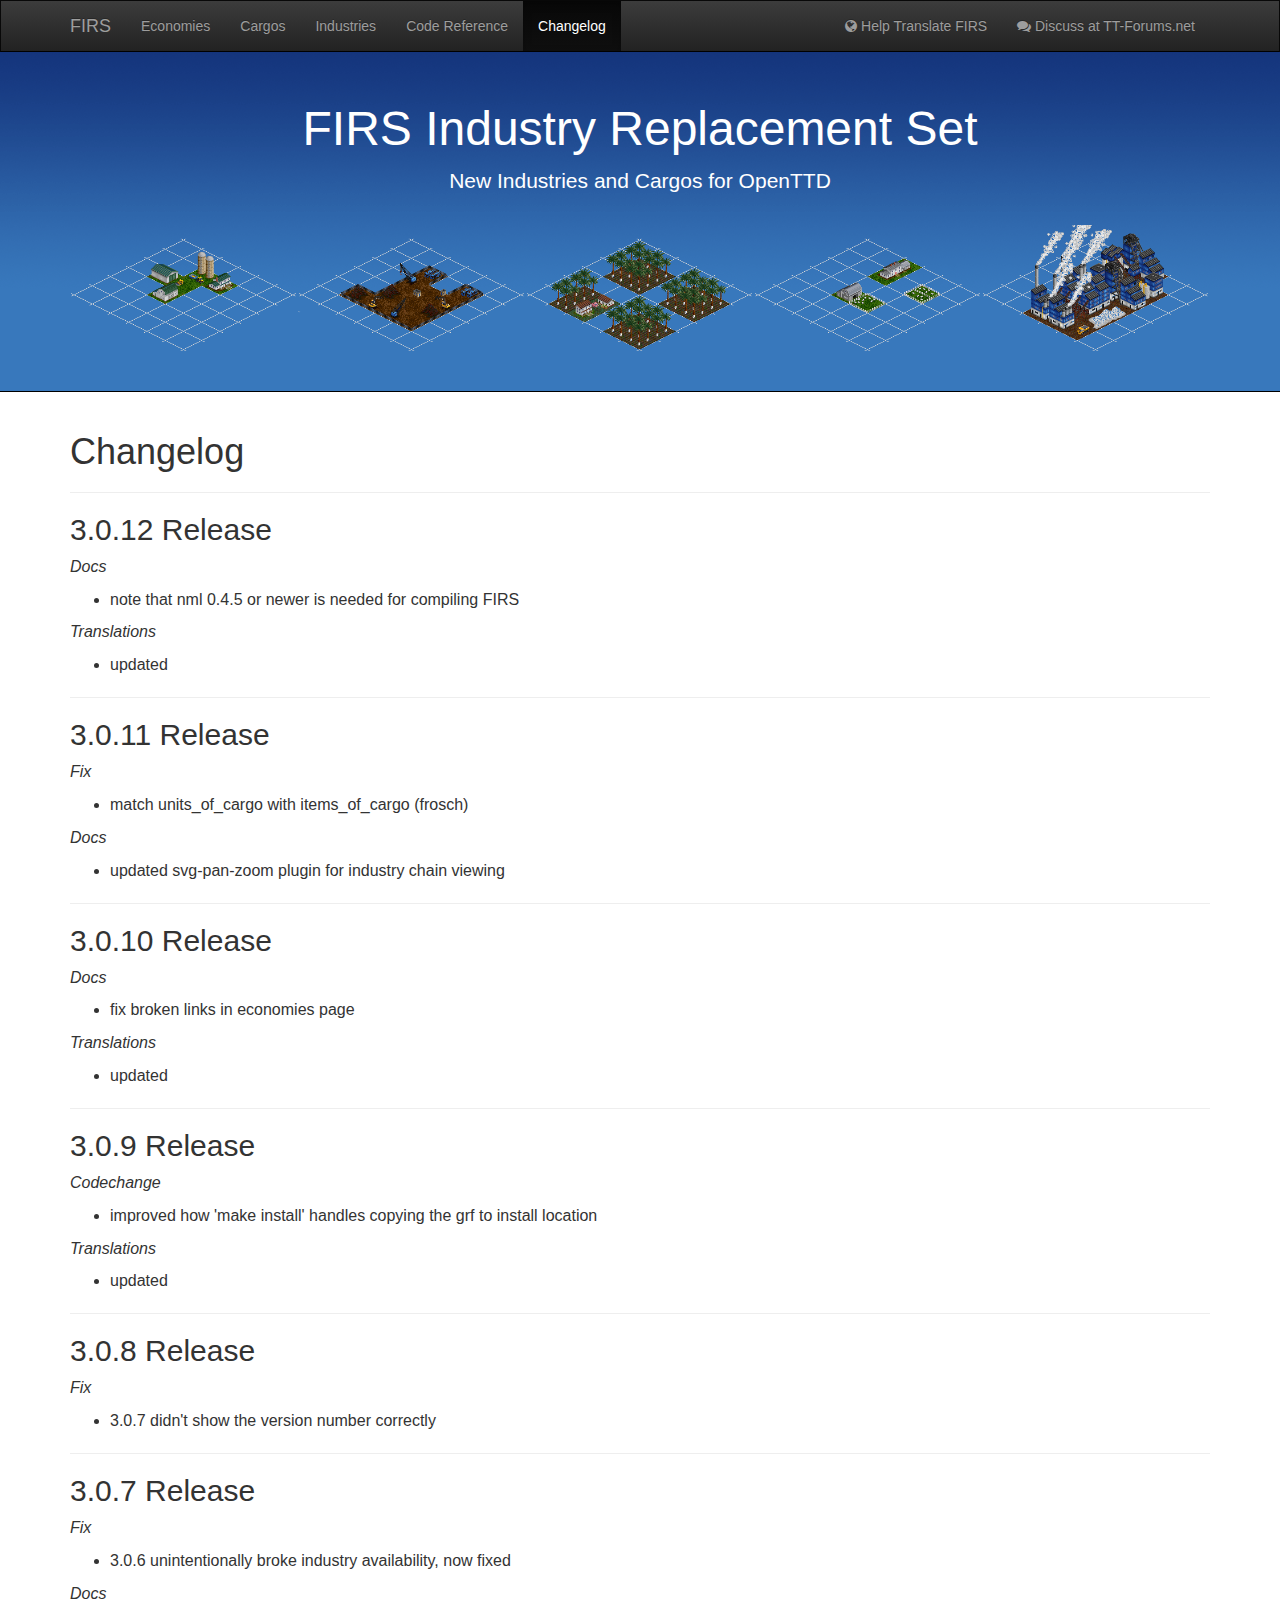
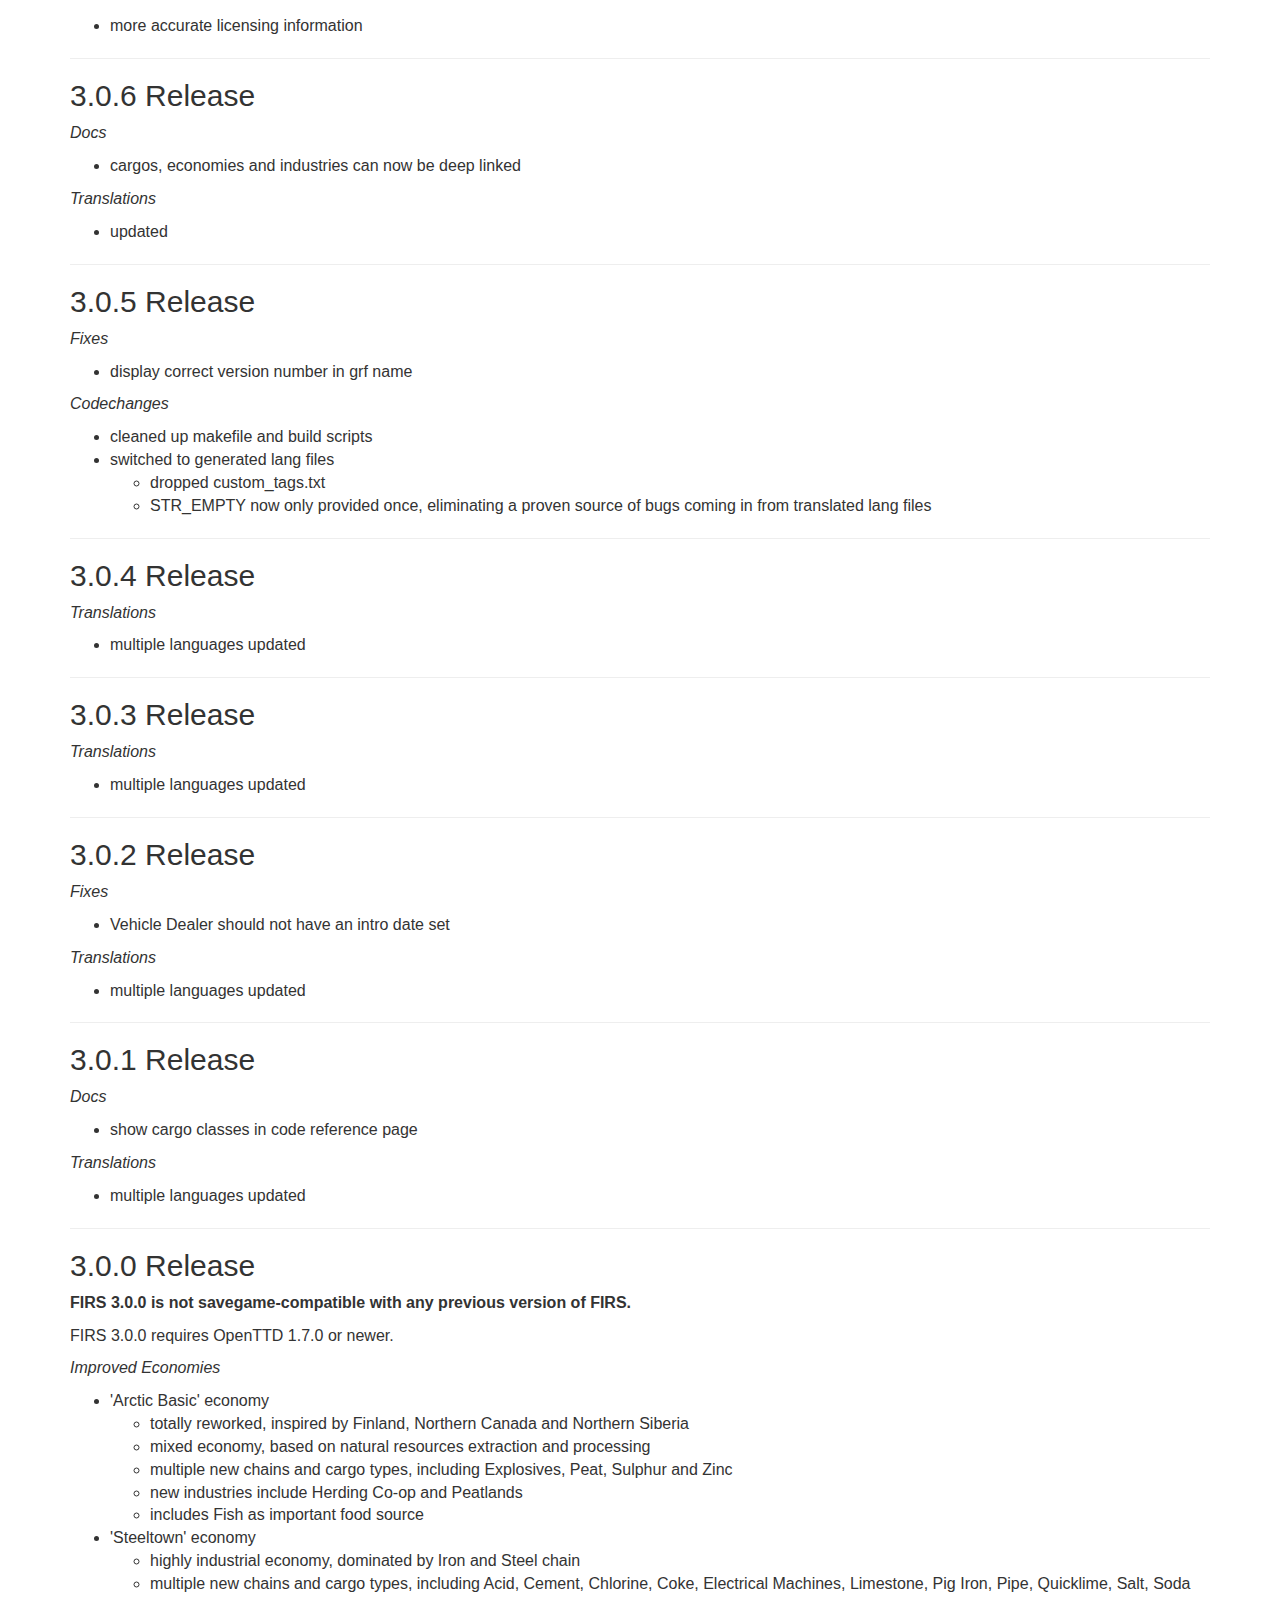
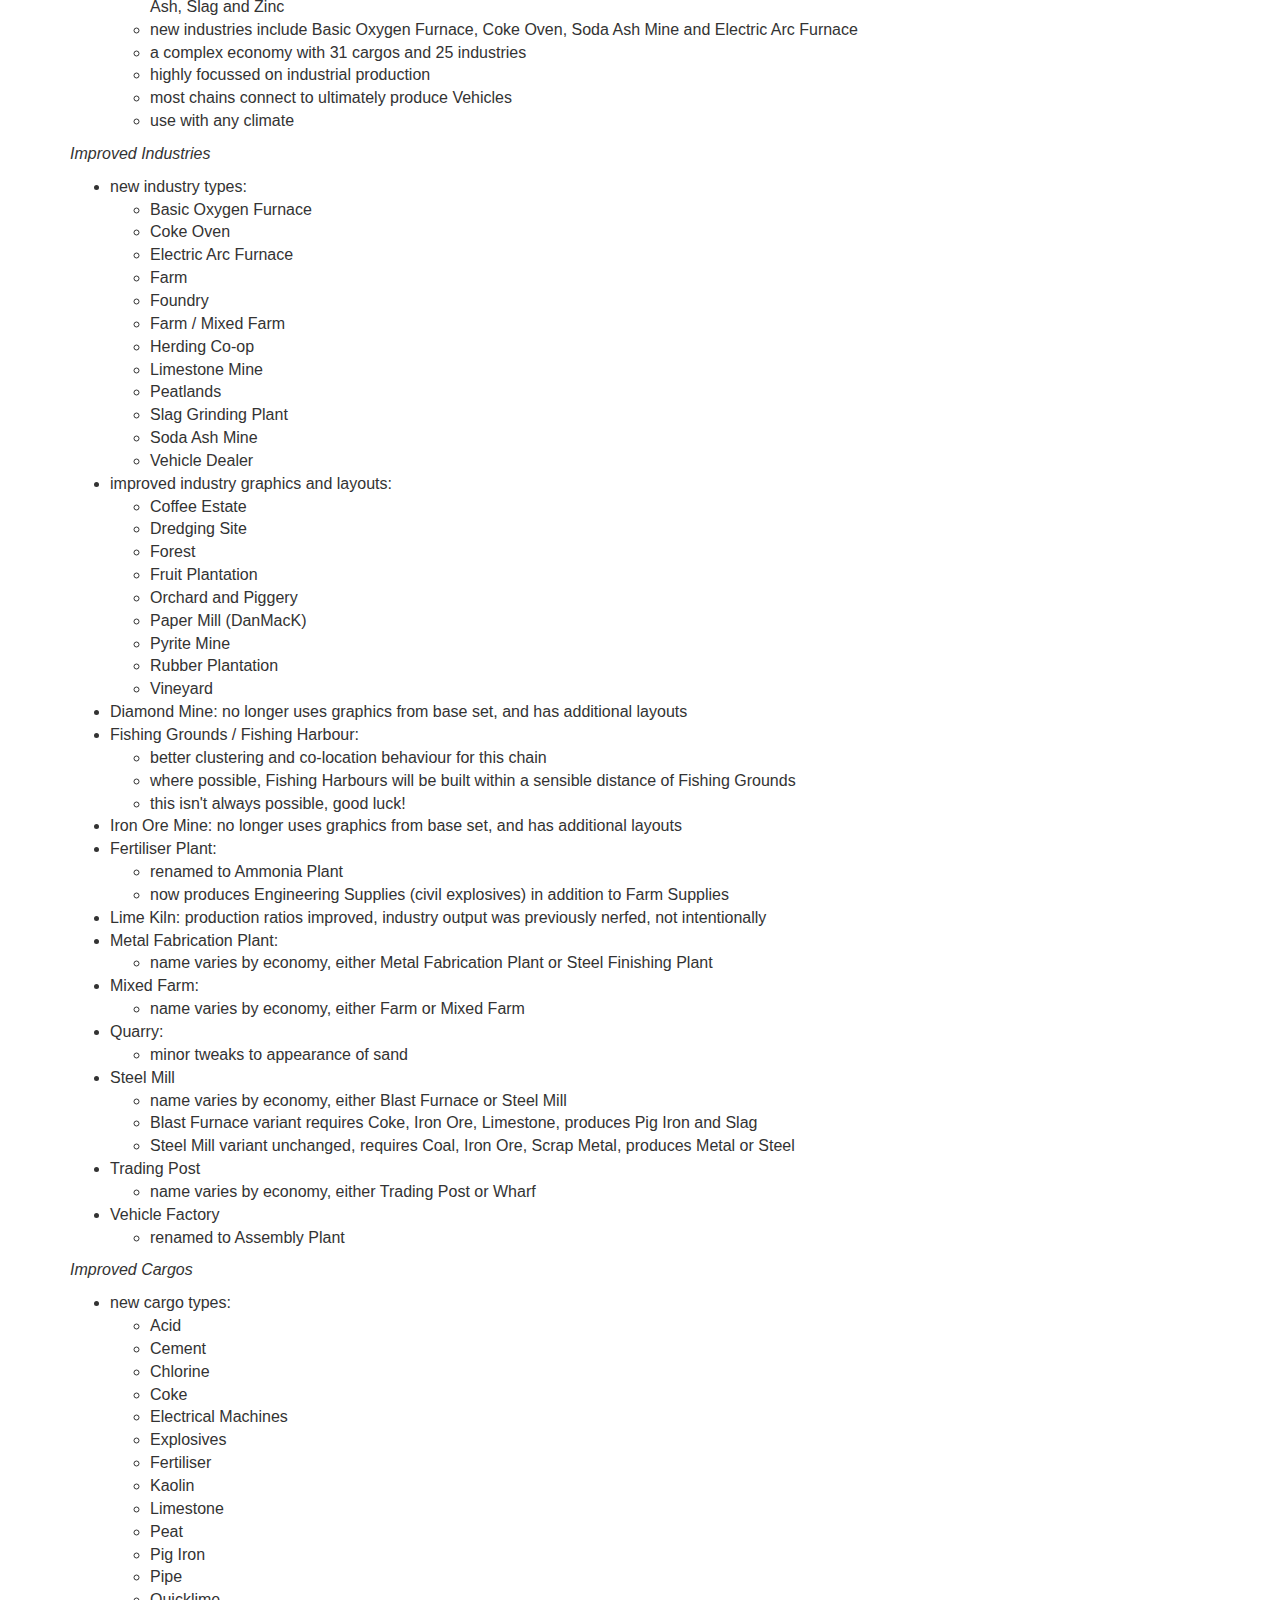
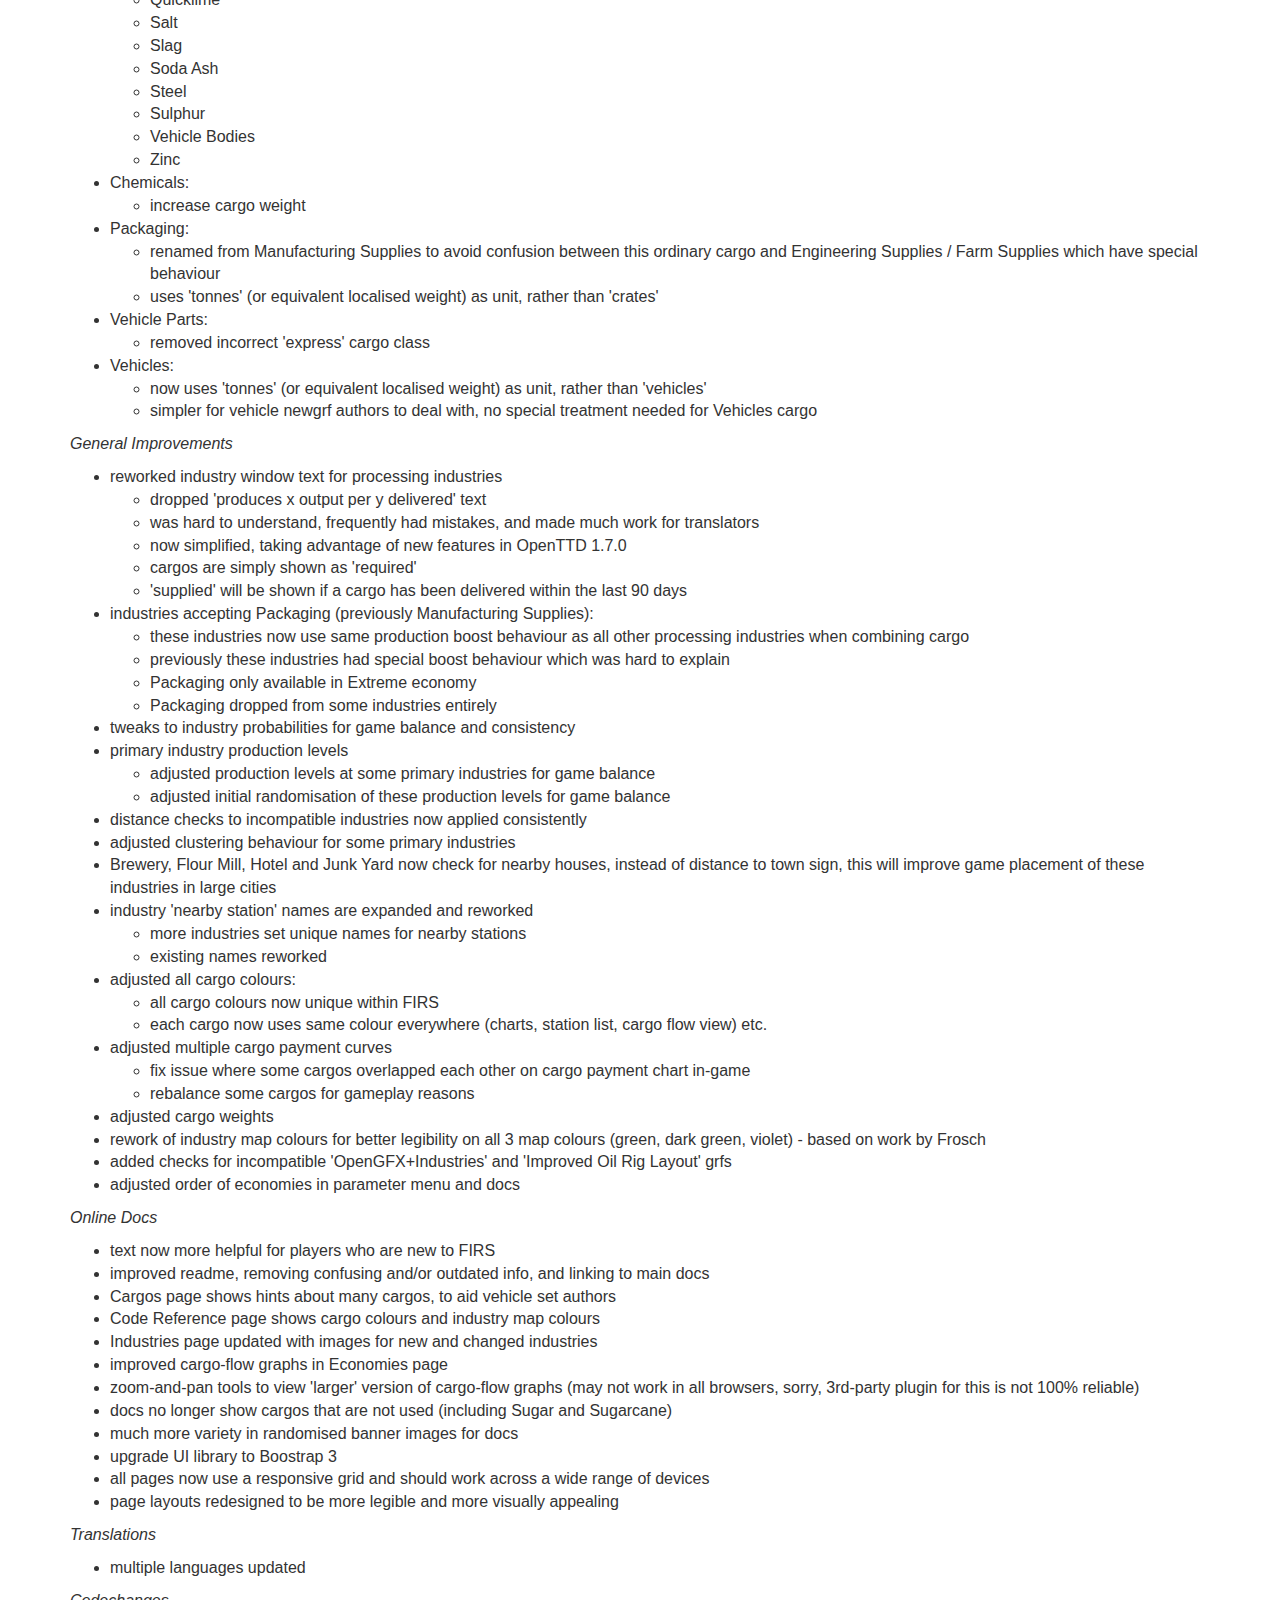
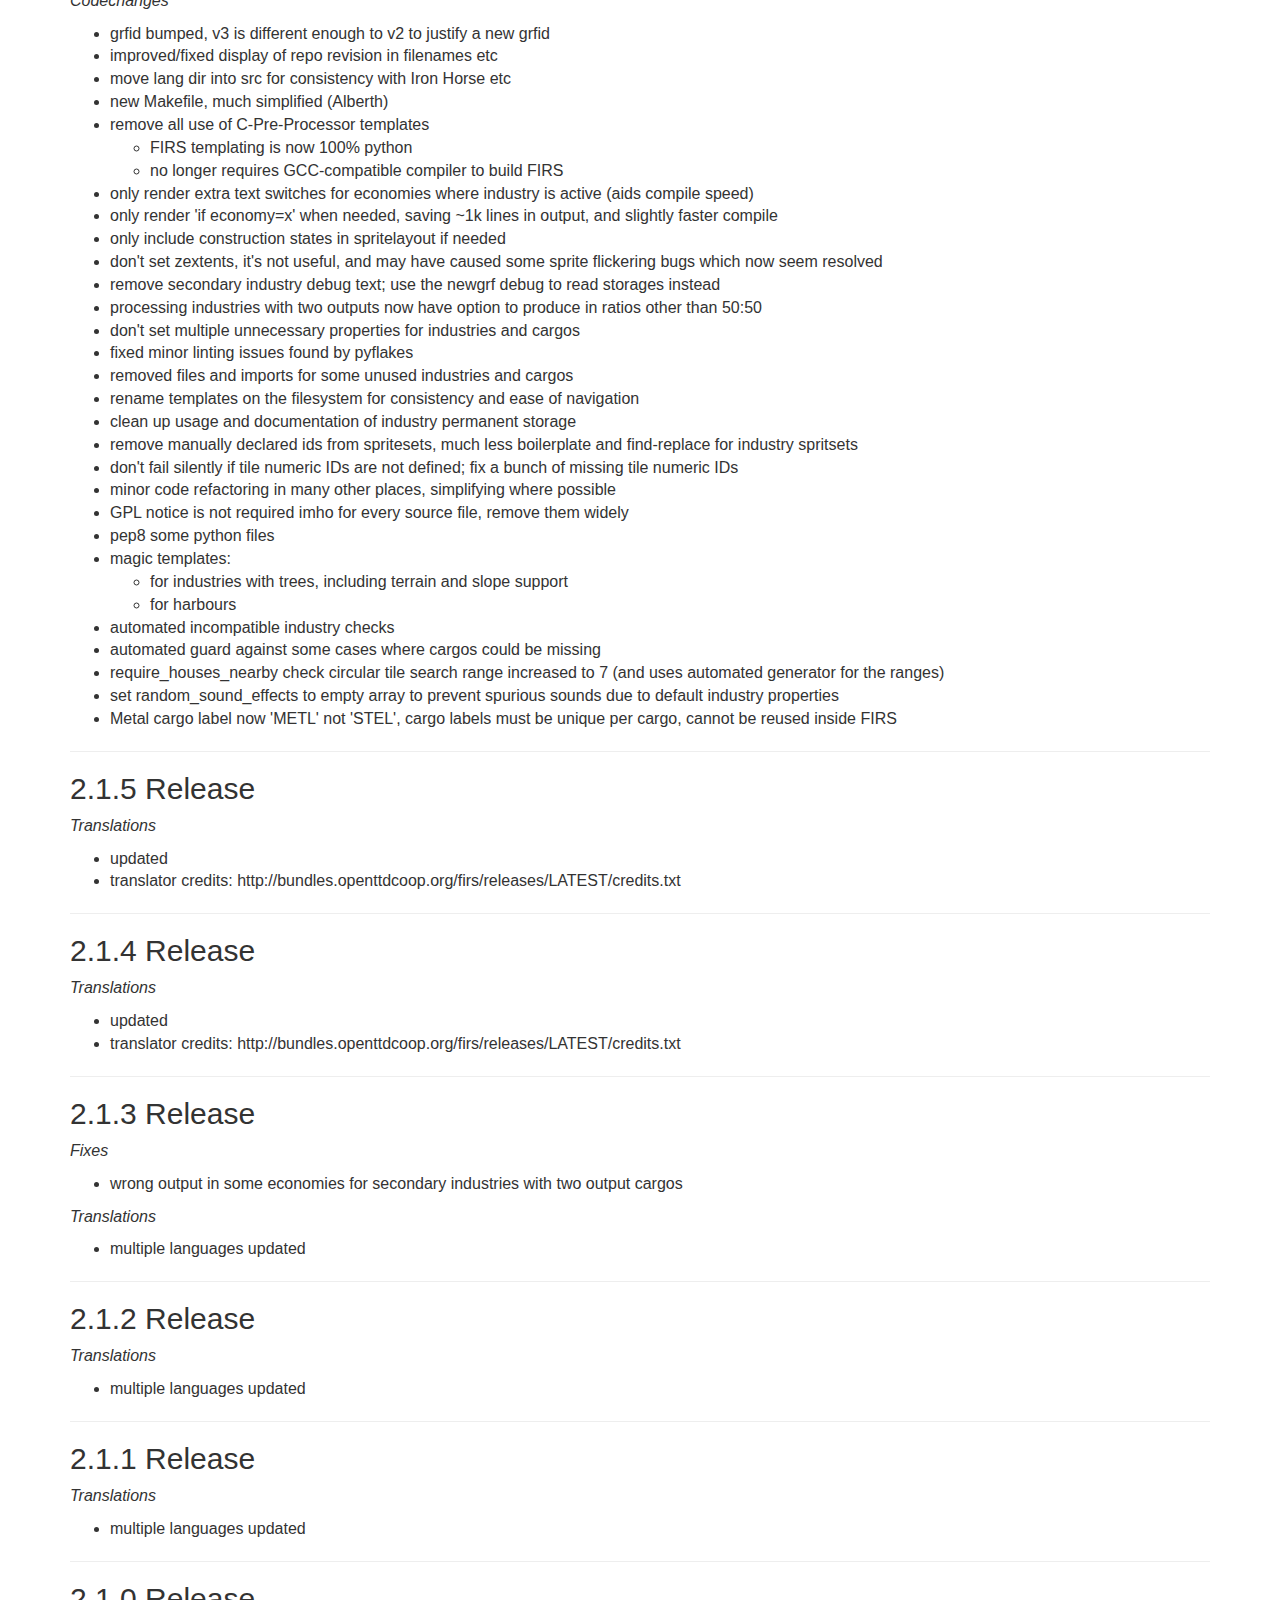
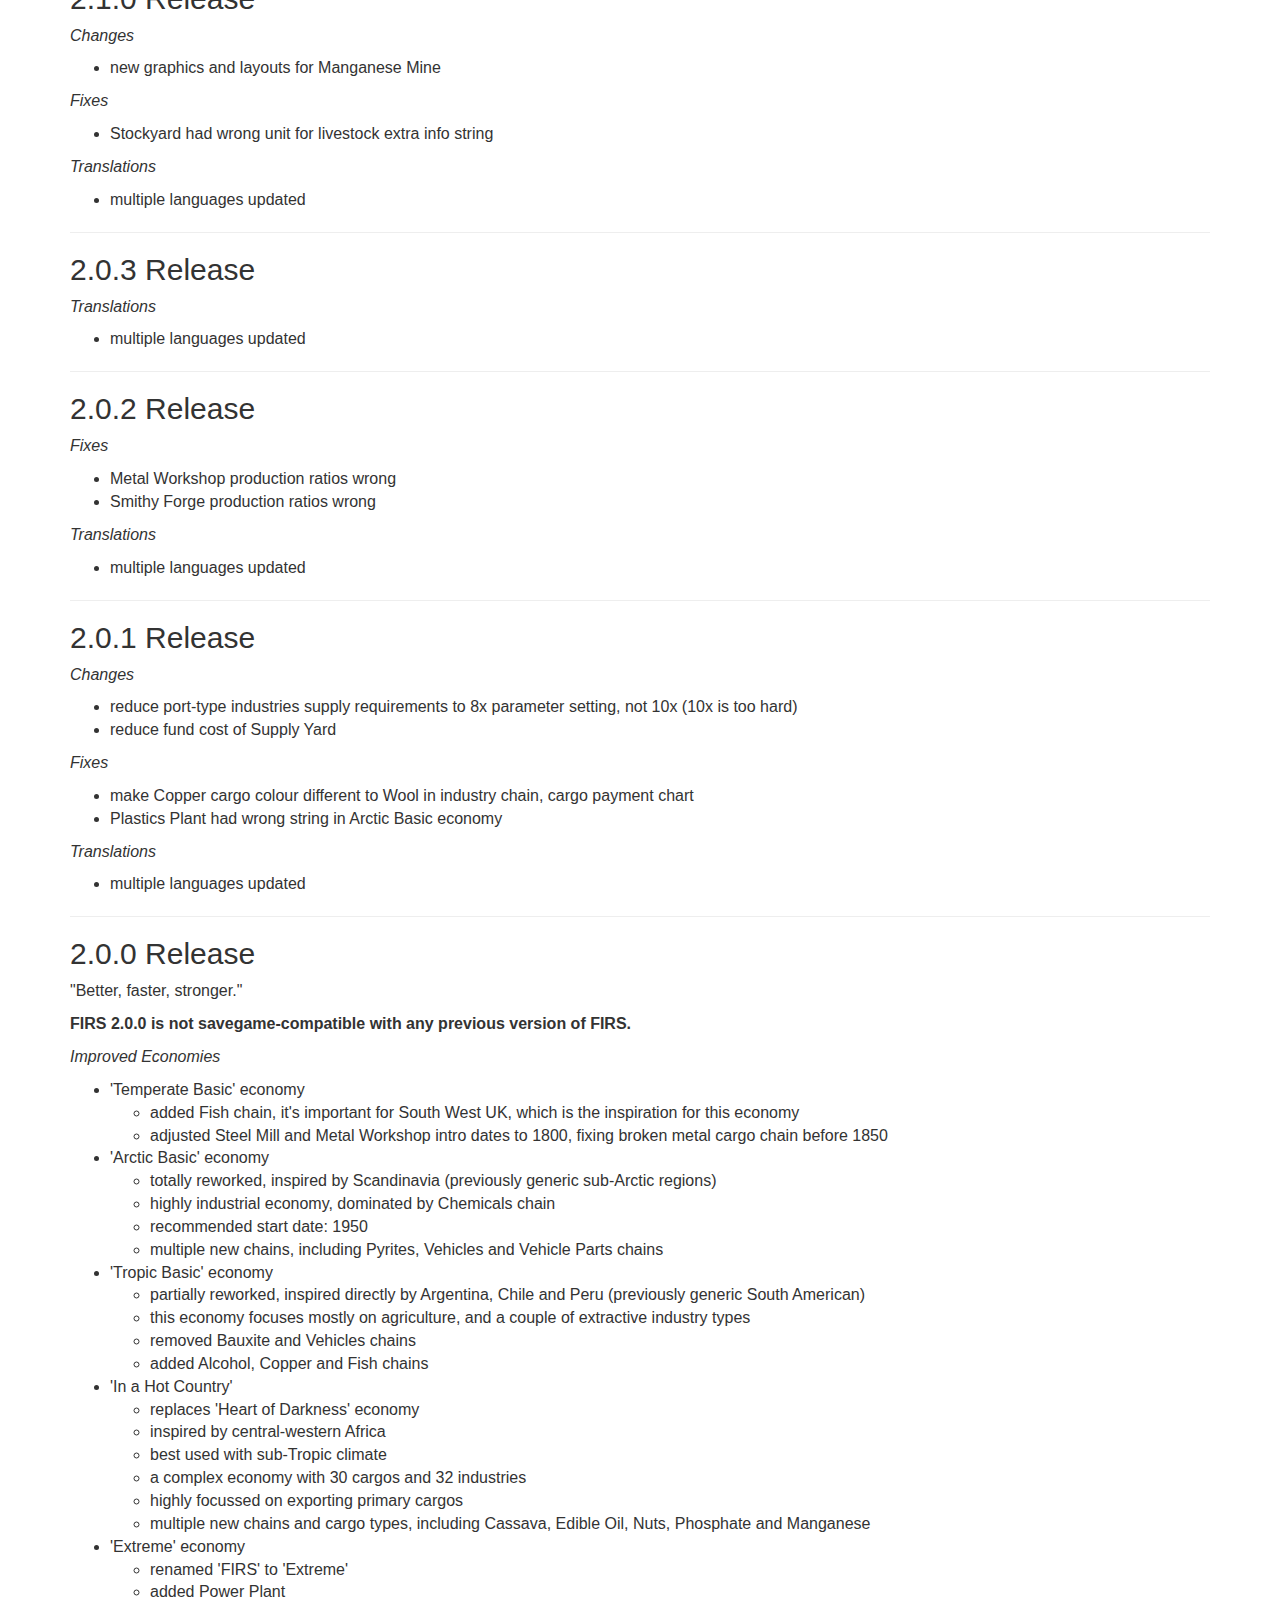
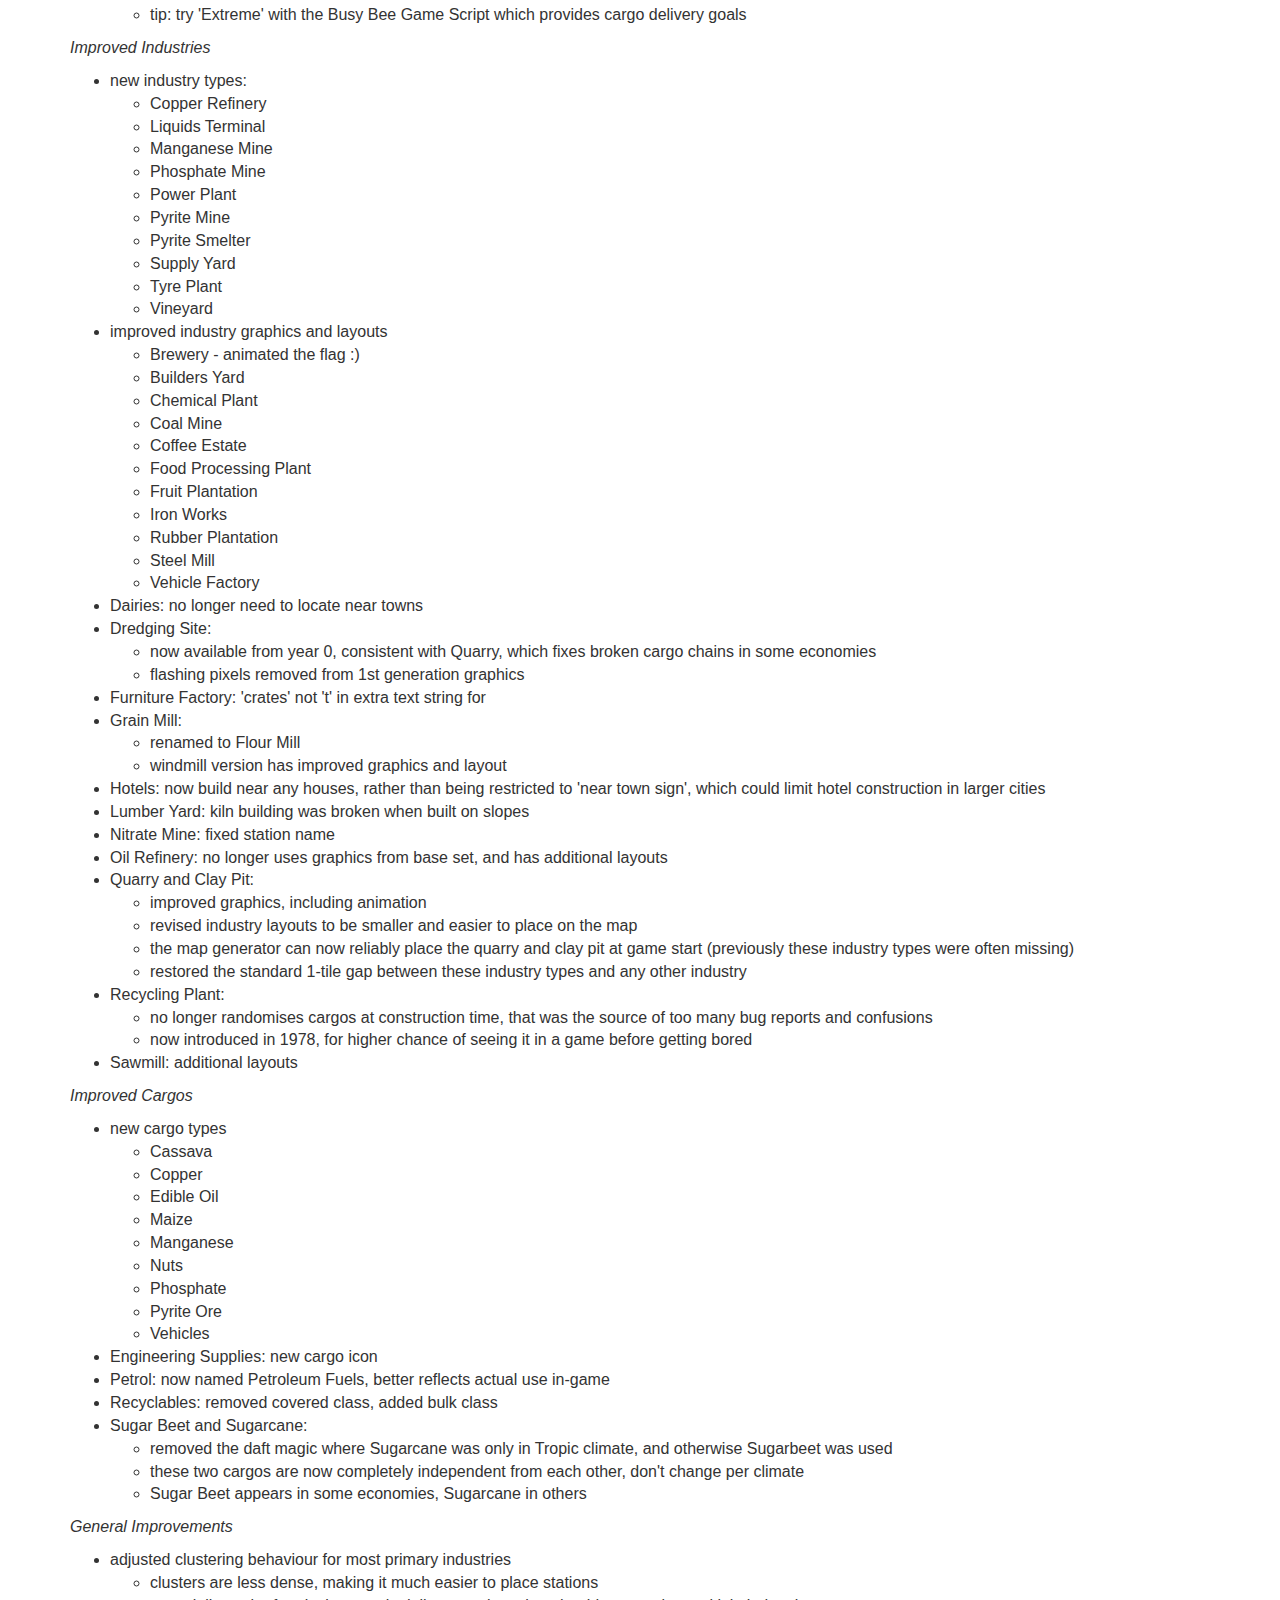
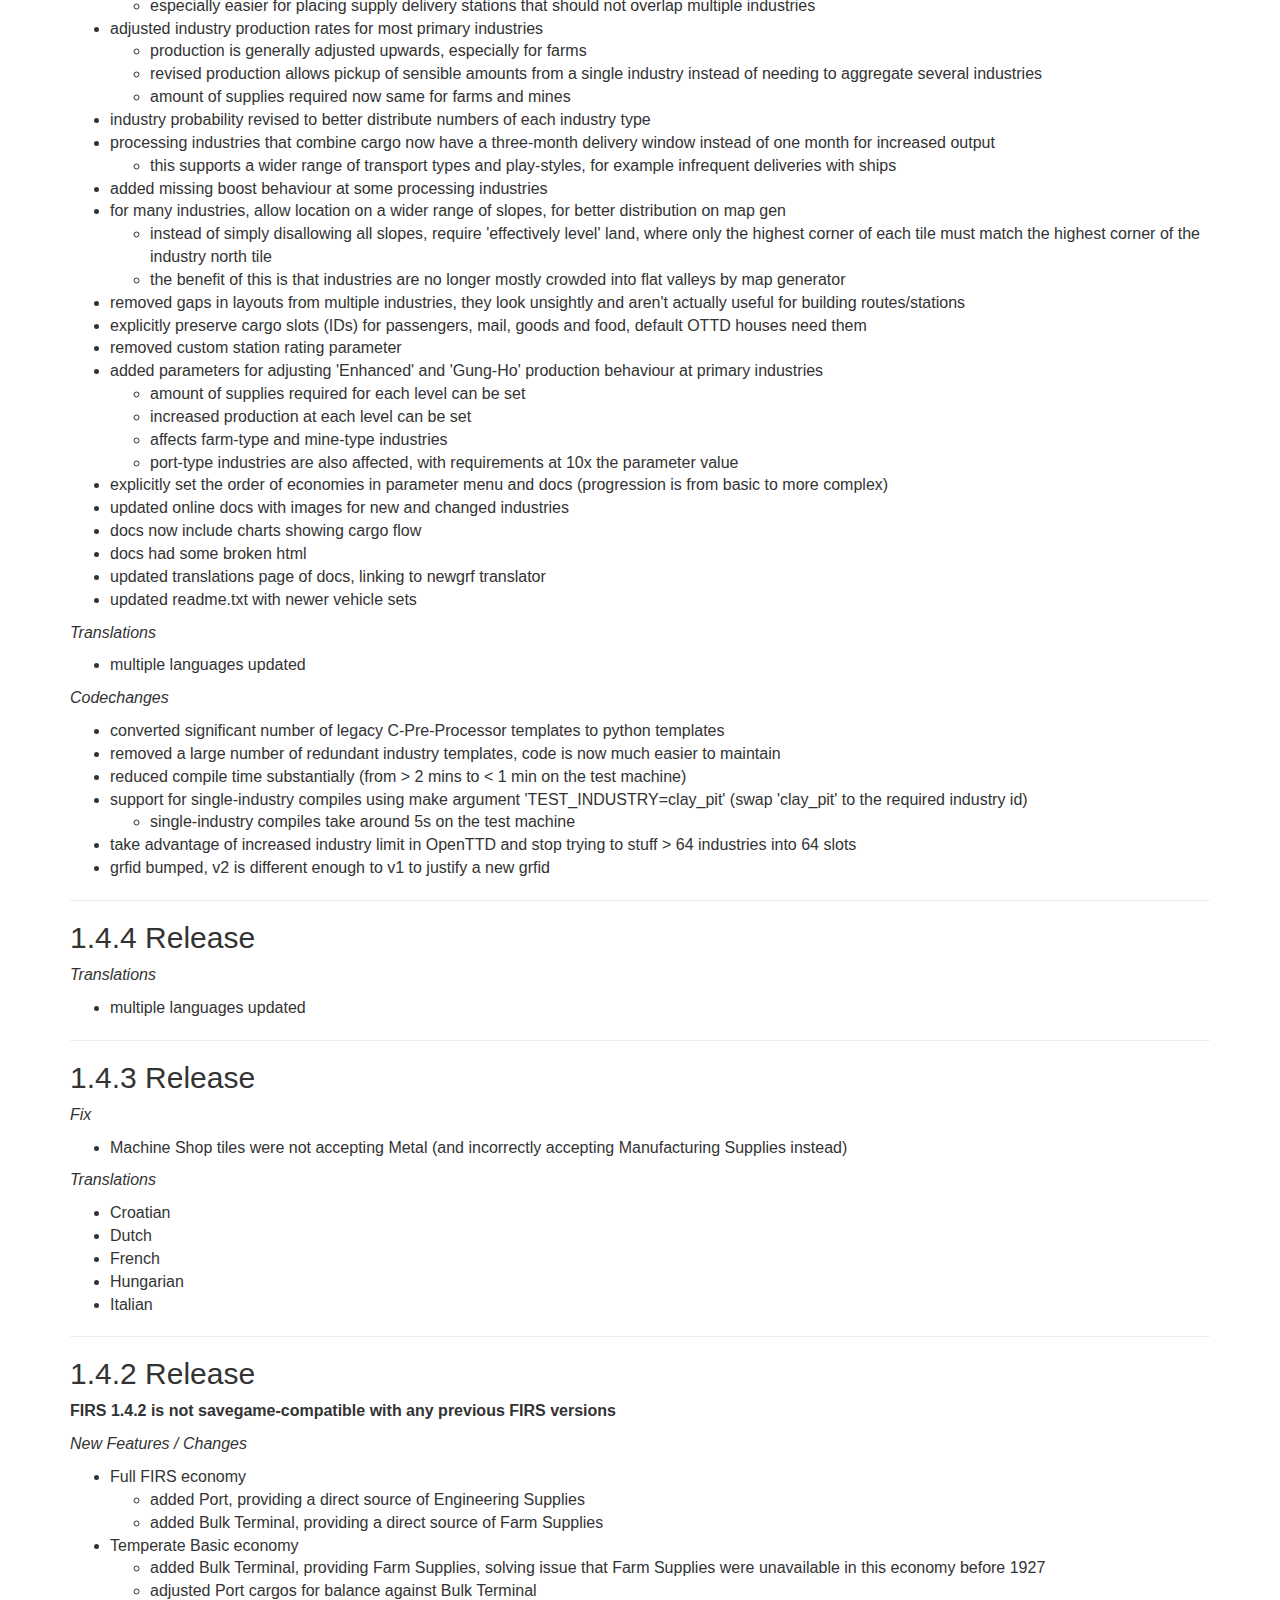
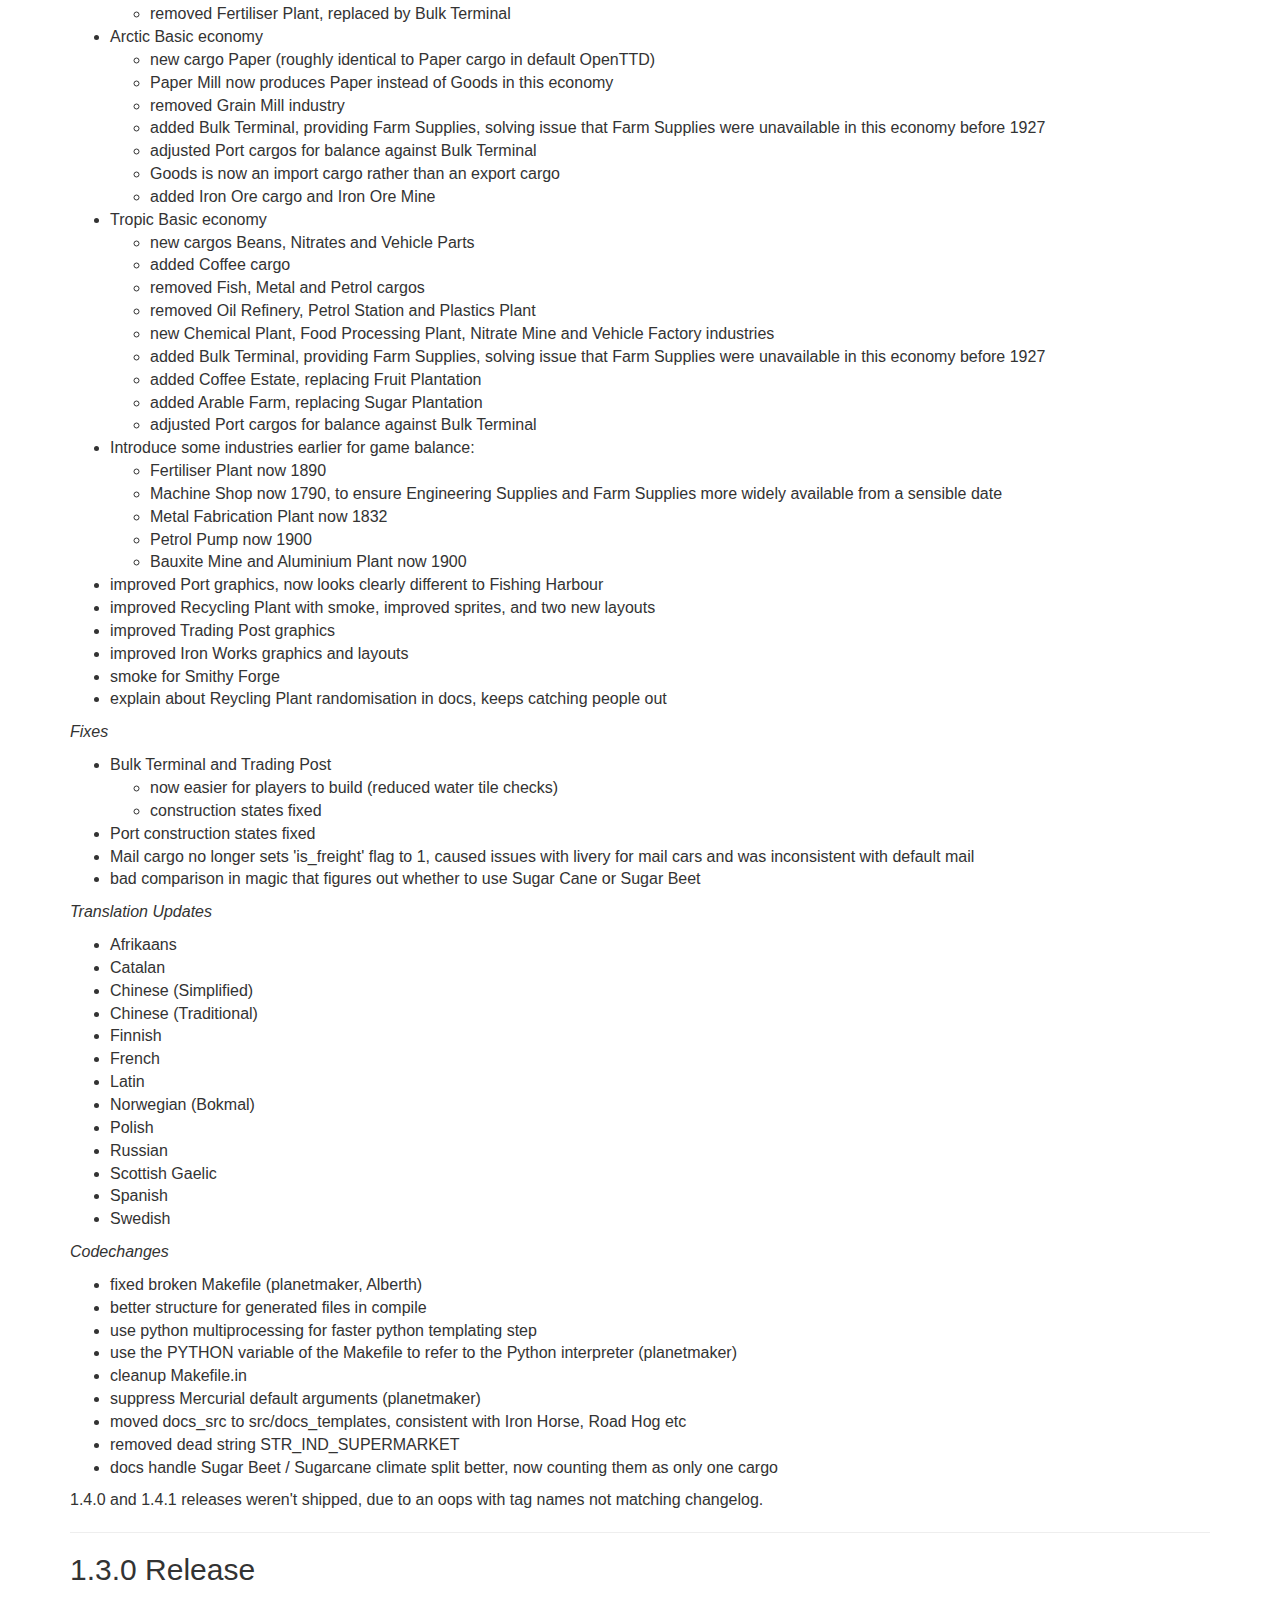
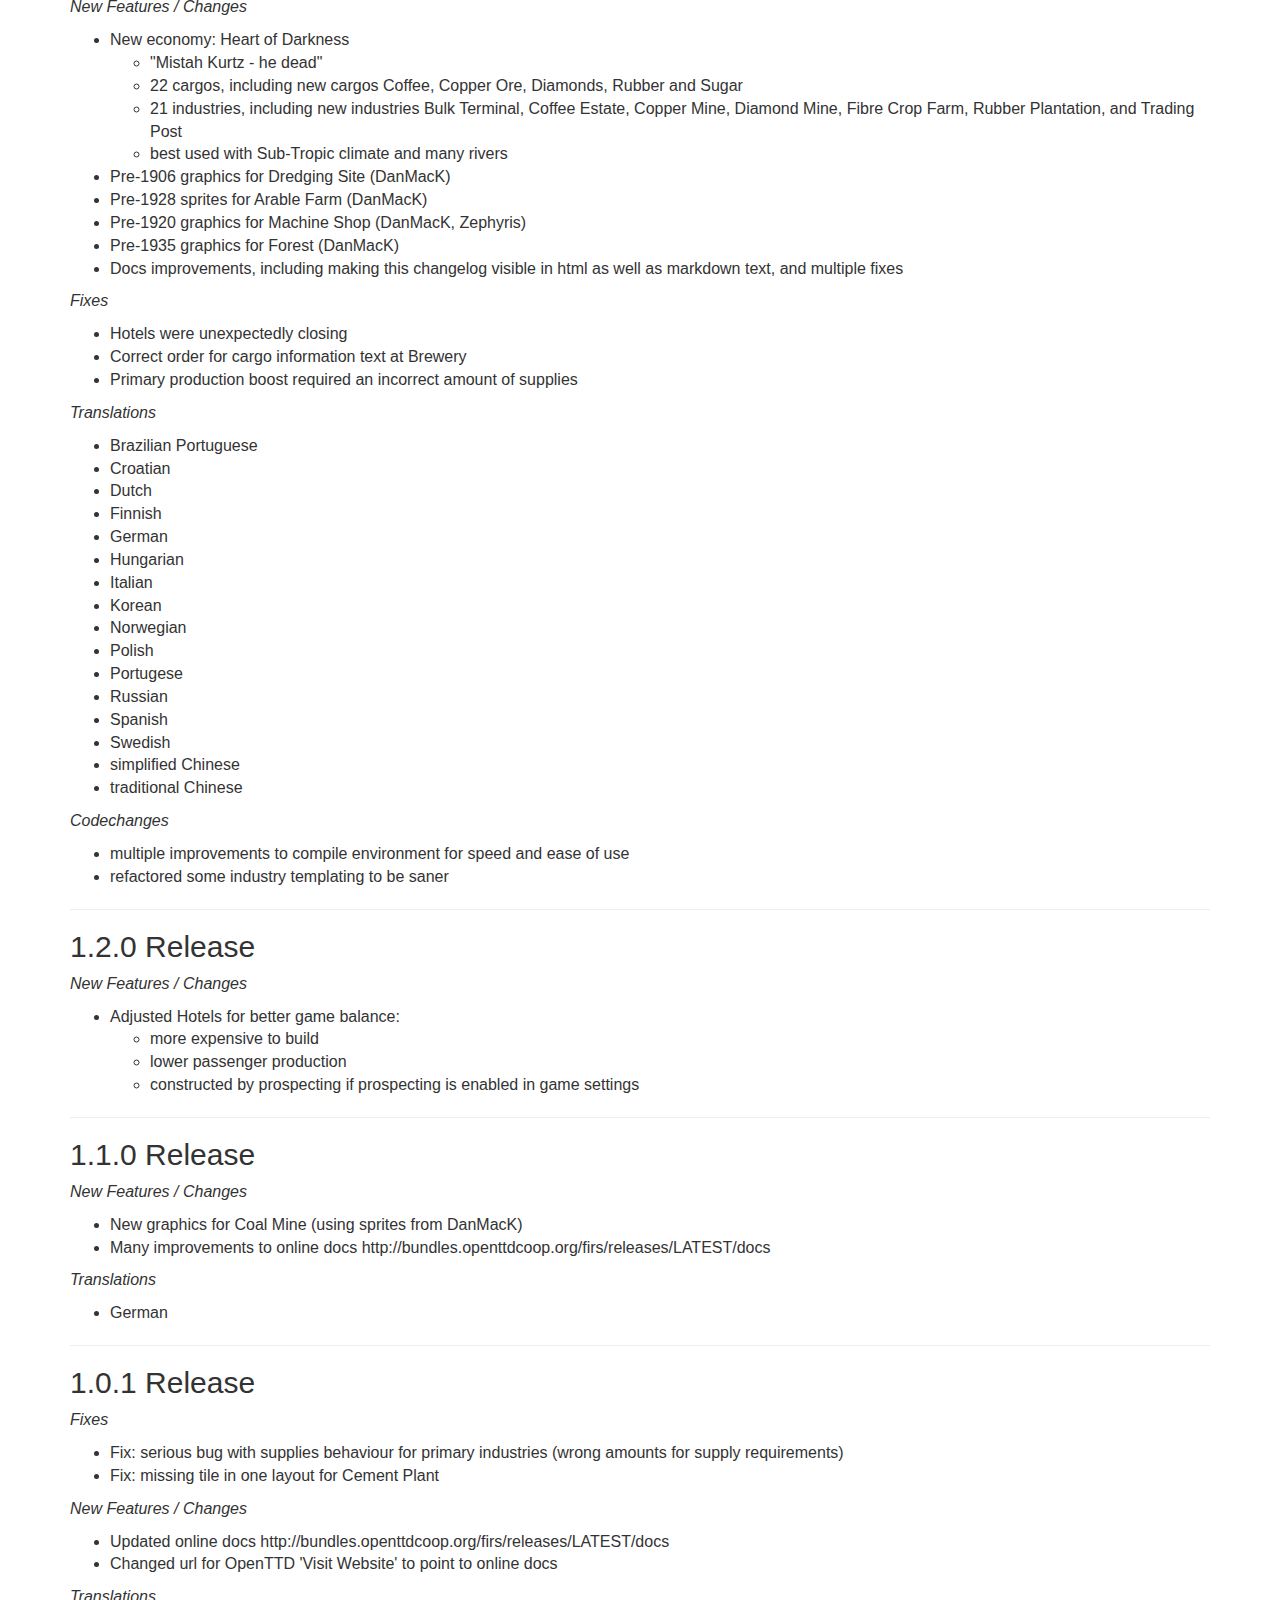
<file: changelog.html>
<!DOCTYPE html>
<html xmlns="http://www.w3.org/1999/xhtml" lang="en">
<head>
    <title >FIRS Industry Replacement Set</title>
    <meta http-equiv="Content-Type" content="text/html;" />

    <meta name="viewport" content="width=device-width, initial-scale=1.0">
    <link type="text/css" href="static/css/bootstrap.min.css" rel="stylesheet">
    <link type="text/css" href="static/css/bootstrap-theme.min.css" rel="stylesheet">
    <link type="text/css" href="static/css/style.css" rel="stylesheet">
    <link href="static/css/font-awesome.min.css" rel="stylesheet">

    <script type="text/javascript" src="static/js/jquery-1.9.1.min.js"></script>

    <script type="text/javascript" src="static/js/jquery.metadata.js"></script>
    <script type="text/javascript" src="static/js/jquery.tablesorter.min.js"></script>
    <script type="text/javascript" src="static/js/jquery.tablesorter.widgets.min.js"></script>
    <script type="text/javascript" src="static/js/bootstrap.min.js"></script>

    <script type="text/javascript">
        $(document).ready(function(){
            $('.tablesorter').tablesorter({
                textExtraction: function(node){
                            var cell_value = $(node).text();
                            var sort_value = $(node).data('value');
                    return (sort_value != undefined) ? sort_value : cell_value;
                 },
            })
        })
    </script>
</head>

<body>
    <div class="navbar navbar-inverse"
         style="border-bottom:1px solid #000; border-radius:0; margin-bottom:0;">
        <div class="container">
            <div class="navbar-header">
                <button type="button" class="navbar-toggle collapsed" data-toggle="collapse" data-target="#firs-navbar-collapse-1" aria-expanded="false">
                    <span class="sr-only">Toggle navigation</span>
                    <span class="icon-bar"></span>
                    <span class="icon-bar"></span>
                    <span class="icon-bar"></span>
                </button>
                <a class="navbar-brand" href="index.html">FIRS</a>
            </div>

            <div class="collapse navbar-collapse" id="firs-navbar-collapse-1">
                <ul class="nav navbar-nav">
                    <li class="">
                    </li>
                    <li class="">
                        <a href="economies.html">Economies</a>
                    </li>
                    <li class="">
                        <a href="cargos.html">Cargos</a>
                    </li>
                    <li class="">
                        <a href="industries.html">Industries</a>
                    </li>
                    <li class="">
                        <a href="code_reference.html">Code Reference</a>
                    </li>
                    <li class="active">
                        <a href="changelog.html">Changelog</a>
                    </li>
                </ul>
                <ul class="nav navbar-nav navbar-right">
                    <li class="">
                        <a href="translations.html"><i class="fa fa-globe icon-white"></i> Help Translate FIRS</a>
                    </li>
                    <li>
                        <a href="http://www.tt-forums.net/viewtopic.php?t=41607"><i class="fa fa-comments icon-white"></i> Discuss at TT-Forums.net</a>
                    </li>
                </ul>
            </div>
        </div>
    </div>
    <div class="hero-unit subhead">
        <div class="container text-center">
            <h1 style="font-size:48px; padding-top:30px;">FIRS Industry Replacement Set</h1>
            <p class="lead">New Industries and Cargos for OpenTTD</p>
            <br />
            <br />
            <script language="JavaScript">
            function random_img(num_images){
                var images=new Array(
                    
                    'aluminium_plant','ammonia_plant','arable_farm','assembly_plant','basic_oxygen_furnace','biorefinery','blast_furnace','brewery','brick_works','builders_yard','bulk_terminal','cement_plant','chemical_plant','clay_pit','coal_mine','coffee_estate','coke_oven','copper_refinery','dairy','dairy_farm','diamond_mine','dredging_site','electric_arc_furnace','mixed_farm','fishing_grounds','fishing_harbour','flour_mill','food_processor','forest','foundry','fruit_plantation','furniture_factory','general_store','glass_works','food_market','hardware_store','herding_coop','iron_ore_mine','iron_works','lime_kiln','limestone_mine','liquids_terminal','machine_shop','manganese_mine','metal_fabrication_plant','metal_workshop','nitrate_mine','oil_refinery','oil_wells','orchard_piggery','paper_mill','peatlands','petrol_pump','phosphate_mine','plastics_plant','port','pyrite_mine','pyrite_smelter','quarry','ranch','recycling_depot','recycling_plant','rubber_plantation','junk_yard','sheep_farm','slag_grinding_plant','smithy_forge','soda_ash_mine','stockyard','sugar_refinery','supply_yard','textile_mill','lumber_yard','trading_post','tyre_plant','vehicle_dealer','vineyard','wharf'
                );

                for(i = 0; i < num_images; i++){
                    var random_image = images.splice(Math.floor(Math.random()*images.length), 1);
                    document.write('<a href="industries.html#' + random_image + '"><img style="margin-top:-30px; margin-bottom:0;" width="20%" src="static/img/industries/'+ random_image +'.png"></a>')
                }
            }
            random_img(5)
            </script>
        </div>
    </div>
    
        
    
    <div class="container firs-larger-font">
        
    <div class="span12" style="margin-top:40px; margin-bottom:20px;">
        <h1>Changelog</h1>
<hr />
<h2>3.0.12 Release</h2>
<p><em>Docs</em></p>
<ul>
<li>note that nml 0.4.5 or newer is needed for compiling FIRS</li>
</ul>
<p><em>Translations</em></p>
<ul>
<li>updated</li>
</ul>
<hr />
<h2>3.0.11 Release</h2>
<p><em>Fix</em></p>
<ul>
<li>match units_of_cargo with items_of_cargo (frosch)</li>
</ul>
<p><em>Docs</em></p>
<ul>
<li>updated svg-pan-zoom plugin for industry chain viewing</li>
</ul>
<hr />
<h2>3.0.10 Release</h2>
<p><em>Docs</em></p>
<ul>
<li>fix broken links in economies page</li>
</ul>
<p><em>Translations</em></p>
<ul>
<li>updated</li>
</ul>
<hr />
<h2>3.0.9 Release</h2>
<p><em>Codechange</em></p>
<ul>
<li>improved how 'make install' handles copying the grf to install location</li>
</ul>
<p><em>Translations</em></p>
<ul>
<li>updated</li>
</ul>
<hr />
<h2>3.0.8 Release</h2>
<p><em>Fix</em></p>
<ul>
<li>3.0.7 didn't show the version number correctly</li>
</ul>
<hr />
<h2>3.0.7 Release</h2>
<p><em>Fix</em></p>
<ul>
<li>3.0.6 unintentionally broke industry availability, now fixed</li>
</ul>
<p><em>Docs</em></p>
<ul>
<li>more accurate licensing information</li>
</ul>
<hr />
<h2>3.0.6 Release</h2>
<p><em>Docs</em></p>
<ul>
<li>cargos, economies and industries can now be deep linked</li>
</ul>
<p><em>Translations</em></p>
<ul>
<li>updated</li>
</ul>
<hr />
<h2>3.0.5 Release</h2>
<p><em>Fixes</em></p>
<ul>
<li>display correct version number in grf name</li>
</ul>
<p><em>Codechanges</em></p>
<ul>
<li>cleaned up makefile and build scripts</li>
<li>switched to generated lang files<ul>
<li>dropped custom_tags.txt</li>
<li>STR_EMPTY now only provided once, eliminating a proven source of bugs coming in from translated lang files</li>
</ul>
</li>
</ul>
<hr />
<h2>3.0.4 Release</h2>
<p><em>Translations</em></p>
<ul>
<li>multiple languages updated</li>
</ul>
<hr />
<h2>3.0.3 Release</h2>
<p><em>Translations</em></p>
<ul>
<li>multiple languages updated</li>
</ul>
<hr />
<h2>3.0.2 Release</h2>
<p><em>Fixes</em></p>
<ul>
<li>Vehicle Dealer should not have an intro date set</li>
</ul>
<p><em>Translations</em></p>
<ul>
<li>multiple languages updated</li>
</ul>
<hr />
<h2>3.0.1 Release</h2>
<p><em>Docs</em></p>
<ul>
<li>show cargo classes in code reference page</li>
</ul>
<p><em>Translations</em></p>
<ul>
<li>multiple languages updated</li>
</ul>
<hr />
<h2>3.0.0 Release</h2>
<p><strong>FIRS 3.0.0 is not savegame-compatible with any previous version of FIRS.</strong></p>
<p>FIRS 3.0.0 requires OpenTTD 1.7.0 or newer.</p>
<p><em>Improved Economies</em></p>
<ul>
<li>'Arctic Basic' economy<ul>
<li>totally reworked, inspired by Finland, Northern Canada and Northern Siberia</li>
<li>mixed economy, based on natural resources extraction and processing</li>
<li>multiple new chains and cargo types, including Explosives, Peat, Sulphur and Zinc</li>
<li>new industries include Herding Co-op and Peatlands</li>
<li>includes Fish as important food source</li>
</ul>
</li>
<li>'Steeltown' economy<ul>
<li>highly industrial economy, dominated by Iron and Steel chain</li>
<li>multiple new chains and cargo types, including Acid, Cement, Chlorine, Coke, Electrical Machines, Limestone, Pig Iron, Pipe, Quicklime, Salt, Soda Ash, Slag and Zinc</li>
<li>new industries include Basic Oxygen Furnace, Coke Oven, Soda Ash Mine and Electric Arc Furnace</li>
<li>a complex economy with 31 cargos and 25 industries</li>
<li>highly focussed on industrial production</li>
<li>most chains connect to ultimately produce Vehicles</li>
<li>use with any climate</li>
</ul>
</li>
</ul>
<p><em>Improved Industries</em></p>
<ul>
<li>new industry types:<ul>
<li>Basic Oxygen Furnace</li>
<li>Coke Oven</li>
<li>Electric Arc Furnace</li>
<li>Farm</li>
<li>Foundry</li>
<li>Farm / Mixed Farm</li>
<li>Herding Co-op</li>
<li>Limestone Mine</li>
<li>Peatlands</li>
<li>Slag Grinding Plant</li>
<li>Soda Ash Mine</li>
<li>Vehicle Dealer</li>
</ul>
</li>
<li>improved industry graphics and layouts:<ul>
<li>Coffee Estate</li>
<li>Dredging Site</li>
<li>Forest</li>
<li>Fruit Plantation</li>
<li>Orchard and Piggery</li>
<li>Paper Mill (DanMacK)</li>
<li>Pyrite Mine</li>
<li>Rubber Plantation</li>
<li>Vineyard</li>
</ul>
</li>
<li>Diamond Mine: no longer uses graphics from base set, and has additional layouts</li>
<li>Fishing Grounds / Fishing Harbour:<ul>
<li>better clustering and co-location behaviour for this chain</li>
<li>where possible, Fishing Harbours will be built within a sensible distance of Fishing Grounds</li>
<li>this isn't always possible, good luck!</li>
</ul>
</li>
<li>Iron Ore Mine: no longer uses graphics from base set, and has additional layouts</li>
<li>Fertiliser Plant:<ul>
<li>renamed to Ammonia Plant</li>
<li>now produces Engineering Supplies (civil explosives) in addition to Farm Supplies</li>
</ul>
</li>
<li>Lime Kiln: production ratios improved, industry output was previously nerfed, not intentionally</li>
<li>Metal Fabrication Plant:<ul>
<li>name varies by economy, either Metal Fabrication Plant or Steel Finishing Plant</li>
</ul>
</li>
<li>Mixed Farm:<ul>
<li>name varies by economy, either Farm or Mixed Farm</li>
</ul>
</li>
<li>Quarry:<ul>
<li>minor tweaks to appearance of sand</li>
</ul>
</li>
<li>Steel Mill<ul>
<li>name varies by economy, either Blast Furnace or Steel Mill</li>
<li>Blast Furnace variant requires Coke, Iron Ore, Limestone, produces Pig Iron and Slag</li>
<li>Steel Mill variant unchanged, requires Coal, Iron Ore, Scrap Metal, produces Metal or Steel</li>
</ul>
</li>
<li>Trading Post<ul>
<li>name varies by economy, either Trading Post or Wharf</li>
</ul>
</li>
<li>Vehicle Factory<ul>
<li>renamed to Assembly Plant</li>
</ul>
</li>
</ul>
<p><em>Improved Cargos</em></p>
<ul>
<li>new cargo types:<ul>
<li>Acid</li>
<li>Cement</li>
<li>Chlorine</li>
<li>Coke</li>
<li>Electrical Machines</li>
<li>Explosives</li>
<li>Fertiliser</li>
<li>Kaolin</li>
<li>Limestone</li>
<li>Peat</li>
<li>Pig Iron</li>
<li>Pipe</li>
<li>Quicklime</li>
<li>Salt</li>
<li>Slag</li>
<li>Soda Ash</li>
<li>Steel</li>
<li>Sulphur</li>
<li>Vehicle Bodies</li>
<li>Zinc</li>
</ul>
</li>
<li>Chemicals:<ul>
<li>increase cargo weight</li>
</ul>
</li>
<li>Packaging:<ul>
<li>renamed from Manufacturing Supplies to avoid confusion between this ordinary cargo and Engineering Supplies / Farm Supplies which have special behaviour</li>
<li>uses 'tonnes' (or equivalent localised weight) as unit, rather than 'crates'</li>
</ul>
</li>
<li>Vehicle Parts:<ul>
<li>removed incorrect 'express' cargo class</li>
</ul>
</li>
<li>Vehicles:<ul>
<li>now uses 'tonnes' (or equivalent localised weight) as unit, rather than 'vehicles'</li>
<li>simpler for vehicle newgrf authors to deal with, no special treatment needed for Vehicles cargo</li>
</ul>
</li>
</ul>
<p><em>General Improvements</em></p>
<ul>
<li>reworked industry window text for processing industries<ul>
<li>dropped 'produces x output per y delivered' text</li>
<li>was hard to understand, frequently had mistakes, and made much work for translators</li>
<li>now simplified, taking advantage of new features in OpenTTD 1.7.0</li>
<li>cargos are simply shown as 'required'</li>
<li>'supplied' will be shown if a cargo has been delivered within the last 90 days</li>
</ul>
</li>
<li>industries accepting Packaging (previously Manufacturing Supplies):<ul>
<li>these industries now use same production boost behaviour as all other processing industries when combining cargo</li>
<li>previously these industries had special boost behaviour which was hard to explain</li>
<li>Packaging only available in Extreme economy</li>
<li>Packaging dropped from some industries entirely</li>
</ul>
</li>
<li>tweaks to industry probabilities for game balance and consistency</li>
<li>primary industry production levels<ul>
<li>adjusted production levels at some primary industries for game balance</li>
<li>adjusted initial randomisation of these production levels for game balance</li>
</ul>
</li>
<li>distance checks to incompatible industries now applied consistently</li>
<li>adjusted clustering behaviour for some primary industries</li>
<li>Brewery, Flour Mill, Hotel and Junk Yard now check for nearby houses, instead of distance to town sign, this will improve game placement of these industries in large cities</li>
<li>industry 'nearby station' names are expanded and reworked<ul>
<li>more industries set unique names for nearby stations</li>
<li>existing names reworked</li>
</ul>
</li>
<li>adjusted all cargo colours:<ul>
<li>all cargo colours now unique within FIRS</li>
<li>each cargo now uses same colour everywhere (charts, station list, cargo flow view) etc.</li>
</ul>
</li>
<li>adjusted multiple cargo payment curves<ul>
<li>fix issue where some cargos overlapped each other on cargo payment chart in-game</li>
<li>rebalance some cargos for gameplay reasons</li>
</ul>
</li>
<li>adjusted cargo weights</li>
<li>rework of industry map colours for better legibility on all 3 map colours (green, dark green, violet) - based on work by Frosch</li>
<li>added checks for incompatible 'OpenGFX+Industries' and 'Improved Oil Rig Layout' grfs</li>
<li>adjusted order of economies in parameter menu and docs</li>
</ul>
<p><em>Online Docs</em></p>
<ul>
<li>text now more helpful for players who are new to FIRS</li>
<li>improved readme, removing confusing and/or outdated info, and linking to main docs</li>
<li>Cargos page shows hints about many cargos, to aid vehicle set authors</li>
<li>Code Reference page shows cargo colours and industry map colours</li>
<li>Industries page updated with images for new and changed industries</li>
<li>improved cargo-flow graphs in Economies page</li>
<li>zoom-and-pan tools to view 'larger' version of cargo-flow graphs (may not work in all browsers, sorry, 3rd-party plugin for this is not 100% reliable)</li>
<li>docs no longer show cargos that are not used (including Sugar and Sugarcane)</li>
<li>much more variety in randomised banner images for docs</li>
<li>upgrade UI library to Boostrap 3</li>
<li>all pages now use a responsive grid and should work across a wide range of devices</li>
<li>page layouts redesigned to be more legible and more visually appealing</li>
</ul>
<p><em>Translations</em></p>
<ul>
<li>multiple languages updated</li>
</ul>
<p><em>Codechanges</em></p>
<ul>
<li>grfid bumped, v3 is different enough to v2 to justify a new grfid</li>
<li>improved/fixed display of repo revision in filenames etc</li>
<li>move lang dir into src for consistency with Iron Horse etc</li>
<li>new Makefile, much simplified (Alberth)</li>
<li>remove all use of C-Pre-Processor templates<ul>
<li>FIRS templating is now 100% python</li>
<li>no longer requires GCC-compatible compiler to build FIRS</li>
</ul>
</li>
<li>only render extra text switches for economies where industry is active (aids compile speed)</li>
<li>only render 'if economy=x' when needed, saving ~1k lines in output, and slightly faster compile</li>
<li>only include construction states in spritelayout if needed</li>
<li>don't set zextents, it's not useful, and may have caused some sprite flickering bugs which now seem resolved</li>
<li>remove secondary industry debug text; use the newgrf debug to read storages instead</li>
<li>processing industries with two outputs now have option to produce in ratios other than 50:50</li>
<li>don't set multiple unnecessary properties for industries and cargos</li>
<li>fixed minor linting issues found by pyflakes</li>
<li>removed files and imports for some unused industries and cargos</li>
<li>rename templates on the filesystem for consistency and ease of navigation</li>
<li>clean up usage and documentation of industry permanent storage</li>
<li>remove manually declared ids from spritesets, much less boilerplate and find-replace for industry spritsets</li>
<li>don't fail silently if tile numeric IDs are not defined; fix a bunch of missing tile numeric IDs</li>
<li>minor code refactoring in many other places, simplifying where possible</li>
<li>GPL notice is not required imho for every source file, remove them widely</li>
<li>pep8 some python files</li>
<li>magic templates:<ul>
<li>for industries with trees, including terrain and slope support</li>
<li>for harbours</li>
</ul>
</li>
<li>automated incompatible industry checks</li>
<li>automated guard against some cases where cargos could be missing</li>
<li>require_houses_nearby check circular tile search range increased to 7 (and uses automated generator for the ranges)</li>
<li>set random_sound_effects to empty array to prevent spurious sounds due to default industry properties</li>
<li>Metal cargo label now 'METL' not 'STEL', cargo labels must be unique per cargo, cannot be reused inside FIRS</li>
</ul>
<hr />
<h2>2.1.5 Release</h2>
<p><em>Translations</em></p>
<ul>
<li>updated</li>
<li>translator credits: http://bundles.openttdcoop.org/firs/releases/LATEST/credits.txt</li>
</ul>
<hr />
<h2>2.1.4 Release</h2>
<p><em>Translations</em></p>
<ul>
<li>updated</li>
<li>translator credits: http://bundles.openttdcoop.org/firs/releases/LATEST/credits.txt</li>
</ul>
<hr />
<h2>2.1.3 Release</h2>
<p><em>Fixes</em></p>
<ul>
<li>wrong output in some economies for secondary industries with two output cargos</li>
</ul>
<p><em>Translations</em></p>
<ul>
<li>multiple languages updated</li>
</ul>
<hr />
<h2>2.1.2 Release</h2>
<p><em>Translations</em></p>
<ul>
<li>multiple languages updated</li>
</ul>
<hr />
<h2>2.1.1 Release</h2>
<p><em>Translations</em></p>
<ul>
<li>multiple languages updated</li>
</ul>
<hr />
<h2>2.1.0 Release</h2>
<p><em>Changes</em></p>
<ul>
<li>new graphics and layouts for Manganese Mine</li>
</ul>
<p><em>Fixes</em></p>
<ul>
<li>Stockyard had wrong unit for livestock extra info string</li>
</ul>
<p><em>Translations</em></p>
<ul>
<li>multiple languages updated</li>
</ul>
<hr />
<h2>2.0.3 Release</h2>
<p><em>Translations</em></p>
<ul>
<li>multiple languages updated</li>
</ul>
<hr />
<h2>2.0.2 Release</h2>
<p><em>Fixes</em></p>
<ul>
<li>Metal Workshop production ratios wrong</li>
<li>Smithy Forge production ratios wrong</li>
</ul>
<p><em>Translations</em></p>
<ul>
<li>multiple languages updated</li>
</ul>
<hr />
<h2>2.0.1 Release</h2>
<p><em>Changes</em></p>
<ul>
<li>reduce port-type industries supply requirements to 8x parameter setting, not 10x (10x is too hard)</li>
<li>reduce fund cost of Supply Yard</li>
</ul>
<p><em>Fixes</em></p>
<ul>
<li>make Copper cargo colour different to Wool in industry chain, cargo payment chart</li>
<li>Plastics Plant had wrong string in Arctic Basic economy</li>
</ul>
<p><em>Translations</em></p>
<ul>
<li>multiple languages updated</li>
</ul>
<hr />
<h2>2.0.0 Release</h2>
<p>"Better, faster, stronger."</p>
<p><strong>FIRS 2.0.0 is not savegame-compatible with any previous version of FIRS.</strong></p>
<p><em>Improved Economies</em></p>
<ul>
<li>'Temperate Basic' economy<ul>
<li>added Fish chain, it's important for South West UK, which is the inspiration for this economy</li>
<li>adjusted Steel Mill and Metal Workshop intro dates to 1800, fixing broken metal cargo chain before 1850</li>
</ul>
</li>
<li>'Arctic Basic' economy<ul>
<li>totally reworked, inspired by Scandinavia (previously generic sub-Arctic regions)</li>
<li>highly industrial economy, dominated by Chemicals chain</li>
<li>recommended start date: 1950</li>
<li>multiple new chains, including Pyrites, Vehicles and Vehicle Parts chains</li>
</ul>
</li>
<li>'Tropic Basic' economy<ul>
<li>partially reworked, inspired directly by Argentina, Chile and Peru (previously generic South American)</li>
<li>this economy focuses mostly on agriculture, and a couple of extractive industry types</li>
<li>removed Bauxite and Vehicles chains</li>
<li>added Alcohol, Copper and Fish chains</li>
</ul>
</li>
<li>'In a Hot Country'<ul>
<li>replaces 'Heart of Darkness' economy</li>
<li>inspired by central-western Africa</li>
<li>best used with sub-Tropic climate</li>
<li>a complex economy with 30 cargos and 32 industries</li>
<li>highly focussed on exporting primary cargos</li>
<li>multiple new chains and cargo types, including Cassava, Edible Oil, Nuts, Phosphate and Manganese</li>
</ul>
</li>
<li>'Extreme' economy<ul>
<li>renamed 'FIRS' to 'Extreme'</li>
<li>added Power Plant</li>
<li>tip: try 'Extreme' with the Busy Bee Game Script which provides cargo delivery goals</li>
</ul>
</li>
</ul>
<p><em>Improved Industries</em></p>
<ul>
<li>new industry types:<ul>
<li>Copper Refinery</li>
<li>Liquids Terminal</li>
<li>Manganese Mine</li>
<li>Phosphate Mine</li>
<li>Power Plant</li>
<li>Pyrite Mine</li>
<li>Pyrite Smelter</li>
<li>Supply Yard</li>
<li>Tyre Plant</li>
<li>Vineyard</li>
</ul>
</li>
<li>improved industry graphics and layouts<ul>
<li>Brewery - animated the flag :)</li>
<li>Builders Yard</li>
<li>Chemical Plant</li>
<li>Coal Mine</li>
<li>Coffee Estate</li>
<li>Food Processing Plant</li>
<li>Fruit Plantation</li>
<li>Iron Works</li>
<li>Rubber Plantation</li>
<li>Steel Mill</li>
<li>Vehicle Factory</li>
</ul>
</li>
<li>Dairies: no longer need to locate near towns</li>
<li>Dredging Site:<ul>
<li>now available from year 0, consistent with Quarry, which fixes broken cargo chains in some economies</li>
<li>flashing pixels removed from 1st generation graphics</li>
</ul>
</li>
<li>Furniture Factory: 'crates' not 't' in extra text string for</li>
<li>Grain Mill:<ul>
<li>renamed to Flour Mill</li>
<li>windmill version has improved graphics and layout</li>
</ul>
</li>
<li>Hotels: now build near any houses, rather than being restricted to 'near town sign', which could limit hotel construction in larger cities</li>
<li>Lumber Yard: kiln building was broken when built on slopes</li>
<li>Nitrate Mine: fixed station name</li>
<li>Oil Refinery: no longer uses graphics from base set, and has additional layouts</li>
<li>Quarry and Clay Pit:<ul>
<li>improved graphics, including animation</li>
<li>revised industry layouts to be smaller and easier to place on the map</li>
<li>the map generator can now reliably place the quarry and clay pit at game start (previously these industry types were often missing)</li>
<li>restored the standard 1-tile gap between these industry types and any other industry</li>
</ul>
</li>
<li>Recycling Plant:<ul>
<li>no longer randomises cargos at construction time, that was the source of too many bug reports and confusions</li>
<li>now introduced in 1978, for higher chance of seeing it in a game before getting bored</li>
</ul>
</li>
<li>Sawmill: additional layouts</li>
</ul>
<p><em>Improved Cargos</em></p>
<ul>
<li>new cargo types<ul>
<li>Cassava</li>
<li>Copper</li>
<li>Edible Oil</li>
<li>Maize</li>
<li>Manganese</li>
<li>Nuts</li>
<li>Phosphate</li>
<li>Pyrite Ore</li>
<li>Vehicles</li>
</ul>
</li>
<li>Engineering Supplies: new cargo icon</li>
<li>Petrol: now named Petroleum Fuels, better reflects actual use in-game</li>
<li>Recyclables: removed covered class, added bulk class</li>
<li>Sugar Beet and Sugarcane:<ul>
<li>removed the daft magic where Sugarcane was only in Tropic climate, and otherwise Sugarbeet was used</li>
<li>these two cargos are now completely independent from each other, don't change per climate</li>
<li>Sugar Beet appears in some economies, Sugarcane in others</li>
</ul>
</li>
</ul>
<p><em>General Improvements</em></p>
<ul>
<li>adjusted clustering behaviour for most primary industries<ul>
<li>clusters are less dense, making it much easier to place stations</li>
<li>especially easier for placing supply delivery stations that should not overlap multiple industries</li>
</ul>
</li>
<li>adjusted industry production rates for most primary industries<ul>
<li>production is generally adjusted upwards, especially for farms</li>
<li>revised production allows pickup of sensible amounts from a single industry instead of needing to aggregate several industries</li>
<li>amount of supplies required now same for farms and mines</li>
</ul>
</li>
<li>industry probability revised to better distribute numbers of each industry type</li>
<li>processing industries that combine cargo now have a three-month delivery window instead of one month for increased output<ul>
<li>this supports a wider range of transport types and play-styles, for example infrequent deliveries with ships</li>
</ul>
</li>
<li>added missing boost behaviour at some processing industries</li>
<li>for many industries, allow location on a wider range of slopes, for better distribution on map gen<ul>
<li>instead of simply disallowing all slopes, require 'effectively level' land, where only the highest corner of each tile must match the highest corner of the industry north tile</li>
<li>the benefit of this is that industries are no longer mostly crowded into flat valleys by map generator</li>
</ul>
</li>
<li>removed gaps in layouts from multiple industries, they look unsightly and aren't actually useful for building routes/stations</li>
<li>explicitly preserve cargo slots (IDs) for passengers, mail, goods and food, default OTTD houses need them</li>
<li>removed custom station rating parameter</li>
<li>added parameters for adjusting 'Enhanced' and 'Gung-Ho' production behaviour at primary industries<ul>
<li>amount of supplies required for each level can be set</li>
<li>increased production at each level can be set</li>
<li>affects farm-type and mine-type industries</li>
<li>port-type industries are also affected, with requirements at 10x the parameter value</li>
</ul>
</li>
<li>explicitly set the order of economies in parameter menu and docs (progression is from basic to more complex)</li>
<li>updated online docs with images for new and changed industries</li>
<li>docs now include charts showing cargo flow</li>
<li>docs had some broken html</li>
<li>updated translations page of docs, linking to newgrf translator</li>
<li>updated readme.txt with newer vehicle sets</li>
</ul>
<p><em>Translations</em></p>
<ul>
<li>multiple languages updated</li>
</ul>
<p><em>Codechanges</em></p>
<ul>
<li>converted significant number of legacy C-Pre-Processor templates to python templates</li>
<li>removed a large number of redundant industry templates, code is now much easier to maintain</li>
<li>reduced compile time substantially (from &gt; 2 mins to &lt; 1 min on the test machine)</li>
<li>support for single-industry compiles using make argument 'TEST_INDUSTRY=clay_pit' (swap 'clay_pit' to the required industry id)<ul>
<li>single-industry compiles take around 5s on the test machine</li>
</ul>
</li>
<li>take advantage of increased industry limit in OpenTTD and stop trying to stuff &gt; 64 industries into 64 slots</li>
<li>grfid bumped, v2 is different enough to v1 to justify a new grfid</li>
</ul>
<hr />
<h2>1.4.4 Release</h2>
<p><em>Translations</em></p>
<ul>
<li>multiple languages updated</li>
</ul>
<hr />
<h2>1.4.3 Release</h2>
<p><em>Fix</em></p>
<ul>
<li>Machine Shop tiles were not accepting Metal (and incorrectly accepting Manufacturing Supplies instead)</li>
</ul>
<p><em>Translations</em></p>
<ul>
<li>Croatian</li>
<li>Dutch</li>
<li>French</li>
<li>Hungarian</li>
<li>Italian</li>
</ul>
<hr />
<h2>1.4.2 Release</h2>
<p><strong>FIRS 1.4.2 is not savegame-compatible with any previous FIRS versions</strong></p>
<p><em>New Features / Changes</em></p>
<ul>
<li>Full FIRS economy<ul>
<li>added Port, providing a direct source of Engineering Supplies</li>
<li>added Bulk Terminal, providing a direct source of Farm Supplies</li>
</ul>
</li>
<li>Temperate Basic economy<ul>
<li>added Bulk Terminal, providing Farm Supplies, solving issue that Farm Supplies were unavailable in this economy before 1927</li>
<li>adjusted Port cargos for balance against Bulk Terminal</li>
<li>removed Fertiliser Plant, replaced by Bulk Terminal</li>
</ul>
</li>
<li>Arctic Basic economy<ul>
<li>new cargo Paper (roughly identical to Paper cargo in default OpenTTD)</li>
<li>Paper Mill now produces Paper instead of Goods in this economy</li>
<li>removed Grain Mill industry</li>
<li>added Bulk Terminal, providing Farm Supplies, solving issue that Farm Supplies were unavailable in this economy before 1927</li>
<li>adjusted Port cargos for balance against Bulk Terminal</li>
<li>Goods is now an import cargo rather than an export cargo</li>
<li>added Iron Ore cargo and Iron Ore Mine</li>
</ul>
</li>
<li>Tropic Basic economy<ul>
<li>new cargos Beans, Nitrates and Vehicle Parts</li>
<li>added Coffee cargo</li>
<li>removed Fish, Metal and Petrol cargos</li>
<li>removed Oil Refinery, Petrol Station and Plastics Plant</li>
<li>new Chemical Plant, Food Processing Plant, Nitrate Mine and Vehicle Factory industries</li>
<li>added Bulk Terminal, providing Farm Supplies, solving issue that Farm Supplies were unavailable in this economy before 1927</li>
<li>added Coffee Estate, replacing Fruit Plantation</li>
<li>added Arable Farm, replacing Sugar Plantation</li>
<li>adjusted Port cargos for balance against Bulk Terminal</li>
</ul>
</li>
<li>Introduce some industries earlier for game balance:<ul>
<li>Fertiliser Plant now 1890</li>
<li>Machine Shop now 1790, to ensure Engineering Supplies and Farm Supplies more widely available from a sensible date</li>
<li>Metal Fabrication Plant now 1832</li>
<li>Petrol Pump now 1900</li>
<li>Bauxite Mine and Aluminium Plant now 1900</li>
</ul>
</li>
<li>improved Port graphics, now looks clearly different to Fishing Harbour</li>
<li>improved Recycling Plant with smoke, improved sprites, and two new layouts</li>
<li>improved Trading Post graphics</li>
<li>improved Iron Works graphics and layouts</li>
<li>smoke for Smithy Forge</li>
<li>explain about Reycling Plant randomisation in docs, keeps catching people out</li>
</ul>
<p><em>Fixes</em></p>
<ul>
<li>Bulk Terminal and Trading Post<ul>
<li>now easier for players to build (reduced water tile checks)</li>
<li>construction states fixed</li>
</ul>
</li>
<li>Port construction states fixed</li>
<li>Mail cargo no longer sets 'is_freight' flag to 1, caused issues with livery for mail cars and was inconsistent with default mail</li>
<li>bad comparison in magic that figures out whether to use Sugar Cane or Sugar Beet</li>
</ul>
<p><em>Translation Updates</em></p>
<ul>
<li>Afrikaans</li>
<li>Catalan</li>
<li>Chinese (Simplified)</li>
<li>Chinese (Traditional)</li>
<li>Finnish</li>
<li>French</li>
<li>Latin</li>
<li>Norwegian (Bokmal)</li>
<li>Polish</li>
<li>Russian</li>
<li>Scottish Gaelic</li>
<li>Spanish</li>
<li>Swedish</li>
</ul>
<p><em>Codechanges</em></p>
<ul>
<li>fixed broken Makefile (planetmaker, Alberth)</li>
<li>better structure for generated files in compile</li>
<li>use python multiprocessing for faster python templating step</li>
<li>use the PYTHON variable of the Makefile to refer to the Python interpreter (planetmaker)</li>
<li>cleanup Makefile.in</li>
<li>suppress Mercurial default arguments (planetmaker)</li>
<li>moved docs_src to src/docs_templates, consistent with Iron Horse, Road Hog etc</li>
<li>removed dead string STR_IND_SUPERMARKET</li>
<li>docs handle Sugar Beet / Sugarcane climate split better, now counting them as only one cargo</li>
</ul>
<p>1.4.0 and 1.4.1 releases weren't shipped, due to an oops with tag names not matching changelog.</p>
<hr />
<h2>1.3.0 Release</h2>
<p><em>New Features / Changes</em></p>
<ul>
<li>New economy: Heart of Darkness<ul>
<li>"Mistah Kurtz - he dead"</li>
<li>22 cargos, including new cargos Coffee, Copper Ore, Diamonds, Rubber and Sugar</li>
<li>21 industries, including new industries Bulk Terminal, Coffee Estate, Copper Mine, Diamond Mine, Fibre Crop Farm, Rubber Plantation, and Trading Post</li>
<li>best used with Sub-Tropic climate and many rivers</li>
</ul>
</li>
<li>Pre-1906 graphics for Dredging Site (DanMacK)</li>
<li>Pre-1928 sprites for Arable Farm (DanMacK)</li>
<li>Pre-1920 graphics for Machine Shop (DanMacK, Zephyris)</li>
<li>Pre-1935 graphics for Forest (DanMacK)</li>
<li>Docs improvements, including making this changelog visible in html as well as markdown text, and multiple fixes</li>
</ul>
<p><em>Fixes</em></p>
<ul>
<li>Hotels were unexpectedly closing</li>
<li>Correct order for cargo information text at Brewery</li>
<li>Primary production boost required an incorrect amount of supplies</li>
</ul>
<p><em>Translations</em></p>
<ul>
<li>Brazilian Portuguese</li>
<li>Croatian</li>
<li>Dutch</li>
<li>Finnish</li>
<li>German</li>
<li>Hungarian</li>
<li>Italian</li>
<li>Korean</li>
<li>Norwegian</li>
<li>Polish</li>
<li>Portugese</li>
<li>Russian</li>
<li>Spanish</li>
<li>Swedish</li>
<li>simplified Chinese</li>
<li>traditional Chinese</li>
</ul>
<p><em>Codechanges</em></p>
<ul>
<li>multiple improvements to compile environment for speed and ease of use</li>
<li>refactored some industry templating to be saner</li>
</ul>
<hr />
<h2>1.2.0 Release</h2>
<p><em>New Features / Changes</em></p>
<ul>
<li>Adjusted Hotels for better game balance:<ul>
<li>more expensive to build</li>
<li>lower passenger production</li>
<li>constructed by prospecting if prospecting is enabled in game settings</li>
</ul>
</li>
</ul>
<hr />
<h2>1.1.0 Release</h2>
<p><em>New Features / Changes</em></p>
<ul>
<li>New graphics for Coal Mine (using sprites from DanMacK)</li>
<li>Many improvements to online docs http://bundles.openttdcoop.org/firs/releases/LATEST/docs</li>
</ul>
<p><em>Translations</em></p>
<ul>
<li>German</li>
</ul>
<hr />
<h2>1.0.1 Release</h2>
<p><em>Fixes</em></p>
<ul>
<li>Fix: serious bug with supplies behaviour for primary industries (wrong amounts for supply requirements)</li>
<li>Fix: missing tile in one layout for Cement Plant</li>
</ul>
<p><em>New Features / Changes</em></p>
<ul>
<li>Updated online docs http://bundles.openttdcoop.org/firs/releases/LATEST/docs</li>
<li>Changed url for OpenTTD 'Visit Website' to point to online docs</li>
</ul>
<p><em>Translations</em></p>
<ul>
<li>Simplified Chinese</li>
</ul>
<p><em>Codechanges</em></p>
<ul>
<li>Refactor some CPP templating to use python instead</li>
<li>Stop declaring a couple of includes in 22 different industry files, declare them once in a template instead</li>
</ul>
<hr />
<h2>1.0.0 Release</h2>
<p><em>New Features / Changes</em></p>
<ul>
<li>Feature: it's 1.0.0</li>
<li>Feature: show pigs at Orchard and Piggery</li>
<li>Feature: online HTML docs: http://bundles.openttdcoop.org/firs/releases/LATEST/docs</li>
</ul>
<hr />
<h2>0.12.0 Release</h2>
<p><em>New Features / Changes</em></p>
<ul>
<li>HTML docs (unfinished)</li>
<li>bumped savegame min version to avoid breaking savegames</li>
</ul>
<p><em>Codechanges</em></p>
<ul>
<li>make Ranch a separate industry to allow for customised graphics in future</li>
</ul>
<p><em>Translations Updates</em></p>
<ul>
<li>Update: Swedish</li>
</ul>
<hr />
<h2>0.11.0 Release</h2>
<p>*New Features / Changes *</p>
<ul>
<li>Feature: improved construction states for Fishing Harbour and Port</li>
<li>Change: updated graphics for Smithy Forge (DanMacK)</li>
<li>Change: adjust base construction costs, FIRS shouldn't be trying to dictate so much what players do with their money</li>
<li>Change: adjust fund costs of town industries to compensate for changed base costs</li>
</ul>
<p><em>Fixes</em></p>
<ul>
<li>Custom station rating (set by parameter) wasn't used for some cargos</li>
</ul>
<p><em>Translations Updates</em></p>
<ul>
<li>Update: Dutch</li>
<li>Update: Hungarian</li>
<li>Update: US English</li>
<li>Change: Polish - improve cargo requirements string for Sugar Refinery (wojteks86)</li>
</ul>
<hr />
<h2>0.10.0 Release</h2>
<p>*New Features / Changes *</p>
<ul>
<li>Feature: reworked Basic Temperate economy</li>
<li>Feature: add Orchard and Piggery industry in Basic Temperate</li>
<li>Feature: rework Tropic Basic economy</li>
<li>Feature: add General Store and remove Food Market and Hardware Store for Basic economies (graphics by DanMacK)</li>
<li>Change: improve map colour for General Store</li>
<li>Change: add cargo class 'covered' to Clay cargo</li>
<li>Change: make Scrap Metal more visible in station list and payment rate views by changing colour (Supercheese)</li>
<li>Change: improve map colour for Glass Works</li>
</ul>
<p><em>Fixes</em></p>
<ul>
<li>Fix: bad date range check for Grain Mill during construction</li>
<li>Fix: Grain Mill couldn't be built by player at all before 1870, and layout handling on construction for windmill variant was broken</li>
<li>Fix: use 'crates' instead of 't' for text about Smithy Forge output cargo</li>
</ul>
<p><em>Translations Updates</em></p>
<ul>
<li>Change: tweaks to various English strings</li>
<li>Change: remove strings from multiple languages to suppress build warnings</li>
<li>Fix: Typo in string command of Polish language file.</li>
<li>Fix: Italian lang file had wrong lang ID</li>
<li>Change: update Dutch translation</li>
<li>Change: update Spanish translation</li>
<li>Change: update Swedish translation</li>
<li>Change: update Polish translation</li>
</ul>
<hr />
<h2>0.9.x Releases</h2>
<p><strong>0.9.3</strong></p>
<ul>
<li>Fix: capacity multiplier for pax should be 4 not 1</li>
<li>Fix: Sugar Refinery had outdated string; also extraneous space in another string</li>
<li>Fix: string for Brewery shouldn't mention Fruit in Arctic Basic economy (no fruit there)</li>
<li>Change: update Croatian translation</li>
<li>Change: update Dutch translation</li>
<li>Change: update German translation</li>
<li>Change: update Hungarian translation</li>
<li>Change: update Italian translation</li>
<li>Change: update Polish translation</li>
<li>Change: update Spanish translation</li>
<li>Change: update US English translation</li>
</ul>
<p><strong>0.9.2</strong></p>
<ul>
<li>Fix: Port too cheap to fund</li>
<li>Fix: Port doesn't need fund menu text</li>
<li>Fix: Port wasn't checking 2nd or 3rd delivered cargo for boosts, nor processing them</li>
</ul>
<p><strong>0.9.1</strong></p>
<ul>
<li>Fix: Steel Mill was producing wrong cargos</li>
</ul>
<p><strong>0.9.0</strong></p>
<ul>
<li>Feature: add Port industry (Arctic Basic economy only)</li>
<li>Change: some town based industries no longer set nearby station name (Pikka said it was silly)</li>
<li>Change: reduce supply requirements for industries using ENSP to 21t and 84t</li>
<li>Change: adjust supply requirements for industries using FMSP to 14t and 56t</li>
</ul>
<p><em>Fixes</em></p>
<ul>
<li>Fix: wrong produced cargos at Iron Ore Mine and Coal Mine</li>
<li>Fix: prevent flickering graphics at Fishing Harbour</li>
<li>Fix: sprites out of place at Cement Works</li>
</ul>
<p><em>Translations Updates</em></p>
<ul>
<li>Change: update Catalan translation</li>
<li>Fix: bad control string in german lang file</li>
<li>Change: plural forms in NML are now decimal like in OpenTTD lang files. Adopt the Slovakian lang file accordingly</li>
<li>Change: update Hungarian translation</li>
<li>Add: Slovak language file.</li>
<li>Change: update US English translation</li>
</ul>
<hr />
<h2>0.8.x Releases</h2>
<p><strong>0.8.4</strong></p>
<ul>
<li>Fix: Portugese translation was broken when it was added (fixed by Foobar)</li>
<li>Change: vehicles parked at Machine Shop no longer show flashing lights</li>
</ul>
<p><strong>0.8.3</strong></p>
<ul>
<li>Fix: Sugarcane Plantation had no cargo output in non-Tropic climates</li>
<li>Change: rename Sugarcane Plantation to Sugar Plantation as it produces Sugar Beet in non-Tropic climates</li>
<li>Fix: remove Sugar Plantation from main FIRS economy (shouldn't be there)</li>
<li>Fix: double 'per' in Biorefinery industry window text</li>
<li>Portugese translation</li>
<li>Updated translations for Dutch, German and Spanish</li>
</ul>
<p><strong>0.8.2</strong></p>
<ul>
<li>Fix display of wrong grf name</li>
</ul>
<p><strong>0.8.1</strong></p>
<ul>
<li>Fix a simple bug with cargo multipliers</li>
</ul>
<p><strong>0.8.0</strong></p>
<p><em>New Features</em></p>
<ul>
<li>Reworked supplies mechanic: deliver supplies regularly for temporary production boost</li>
<li>Economies, selected by parameter:<ul>
<li>standard FIRS economy (31 cargos, 50 industries)</li>
<li>a basic economy to suit each climate, designed by DanMacK<ul>
<li>Temperate Basic (18 cargos, 19 industries)</li>
<li>Arctic Basic (17 cargos, 19 industries)</li>
<li>Tropic Basic (18 cargos, 21 industries)</li>
</ul>
</li>
</ul>
</li>
<li>Construction sprites for majority of industries</li>
<li>Snow for windmill version of Grain Mill</li>
<li>Fences for Smithy Forge</li>
<li>Snow for Cement Plant, Brick Works, Recycling Depot, Recycling Plant and Machine Shop</li>
<li>Snow and fences for Biorefinery and Glass Works, Metal Workshop and Textile Mill</li>
<li>Snow, fences and smoke for Metal Fabrication Plant, Sugar Refinery and Stockyard</li>
<li>Snow and smoke for Lumber Yard</li>
<li>Smoke and animated winding wheels for Bauxite Mine</li>
<li>Smoke for Lime Kiln</li>
<li>Lime Kiln shows different crane / loader graphics depending on date</li>
<li>Dredging Site shows steam or diesel cranes depending on date</li>
<li>Aluminimum Plant, Fertiliser Plant, Junk Yard, Machine Shop have date-sensitive graphics
(most new snow sprites have been drawn by DanMacK)</li>
</ul>
<p><em>Changes</em></p>
<ul>
<li>Adjusted various primary industry probabilities and clustering behaviours</li>
<li>Remove parameters that offered primary industry production change / closing as options</li>
<li>Improved names for station rating algorithm parameter options</li>
<li>Removed intro date from Furniture Factory for better game balance</li>
<li>Removed intro date from Paper Mill to improve gameplay balance</li>
<li>Removed intro date from Stockyard to prevent broken chains</li>
<li>Removed intro date from Dairy to prevent broken industry chains</li>
<li>Removed intro date from Sugar Refinery to avoid breaking Sugarcane / Sugar Beet chain for early start dates</li>
<li>Removed intro date from Textile Mill to avoid breaking cargo chains</li>
<li>Fishing Harbours no longer required to locate near town - increases probability of being built</li>
<li>Use 1825 as intro date for Dredging Site for better game balance</li>
<li>Use 1830 as intro date for Oil Wells and Oil Refinery to improve game balance</li>
<li>Use 1824 as intro date for Cement Plant to improve game balance</li>
<li>Improved snow for Brewery, Plastics Plant and Fertiliser Plant</li>
<li>Improved appearance of Food Market (DanMacK)</li>
<li>[Makefile] use nml translation report script by Alberth</li>
</ul>
<p><em>Fixes</em></p>
<ul>
<li>Recycling Depot production code was incorrect</li>
<li>Palette wrong for Quarry</li>
<li>Bad company colour pixels in Fishing Harbour</li>
<li>Hotels were too cheap to build</li>
<li>Hotel tile didn't accept passengers</li>
<li>Removed STR_EXTRA_FERTILIZER_PLANT from all translations that still used {WEIGHT_SHORT}</li>
<li>Missing 'chemicals' in Fertiliser Plant extra text string (alberth)</li>
<li>[Makefile] Adopt NML version check to NML's new version output</li>
</ul>
<p><em>Translations Updates</em></p>
<ul>
<li>Afrikaans</li>
<li>Catalan</li>
<li>Dutch</li>
<li>Finnish</li>
<li>French</li>
<li>Hungarian</li>
<li>Indonesian</li>
<li>Romanian</li>
<li>Spanish</li>
<li>Swedish</li>
</ul>
<hr />
<h2>0.7.x Releases</h2>
<p><strong>0.7.5</strong></p>
<p><em>Fixes</em></p>
<ul>
<li>added missing space in fund menu 'Available from' text (OliTTD)</li>
<li>remove shape checks at Quarry and Clay Pit, thereby enabling terraforming<ul>
<li>increases chance that these industries appear on steep maps</li>
</ul>
</li>
<li>allow Hotels to build near town instead of forcing to build in town (hotels weren't built often)</li>
<li>1-tile industry spacing buffer for Sawmill didn't have cb enabled</li>
</ul>
<p><em>Changes</em></p>
<ul>
<li>use smaller trees at food market</li>
<li>improve appearance of Lumber Yard shed</li>
</ul>
<p><em>Features</em></p>
<ul>
<li>1-tile industry spacing for Steel Mill, Paper Mill, Oil Refinery, Iron Ore Mine, Coal Mine<ul>
<li>prevents industries touching when built</li>
</ul>
</li>
<li>randomise initial production for industries that produce cargo</li>
<li>make Forests easier to see with invisibility on - prevents machinery tile being transparent</li>
<li>maximum construction dates for Iron Works (1901) and Smithy Forge (1948)</li>
<li>Iron Works and Lumber Yard can now locate on slopes</li>
</ul>
<p><em>Translations Updates</em></p>
<ul>
<li>French</li>
<li>Russian</li>
<li>Spanish</li>
</ul>
<p><strong>0.7.4</strong></p>
<p><em>Fixes</em></p>
<ul>
<li>prevent Windmill sprites jittering when zoomed out</li>
<li>Metal Fabrication Plant had wrong number of output cargos (Rhamphoryncus)</li>
<li>don't need to use production cb for town industries (no more 'cargo waiting to be processed')<ul>
<li>affects Builders Yard, Food Market, Hardware Store, Hotel and Petrol Pump</li>
</ul>
</li>
<li>only one Recycling Depot per town (otherwise population-dependent production is wrong)</li>
<li>intro date for Recycling Depot was wrong</li>
<li>adjust various checks for steep slopes when building industry, some fixed, some have been removed</li>
</ul>
<p><em>Changes</em></p>
<ul>
<li>improved Cement Plant kiln animation</li>
<li>Recycling Depot will always try to locate at edge of town, and avoid Recycling Plants</li>
<li>introduce Biorefinery a little later</li>
</ul>
<p><em>New Features</em></p>
<ul>
<li>introduce 'bales' as unit for Wool and Plant Fibres cargos</li>
<li>educate town industries to locate more sensibly, for better gameplay and appearance<ul>
<li>improves Builders Yard, Food Market, Hardware Store, Hotel and Petrol Pump</li>
</ul>
</li>
<li>additional layout for Metal Fabrication Plant; improved existing layouts</li>
<li>add 'Available from' dates for industries that have availability restricted by date</li>
</ul>
<p><em>Translations Updates</em></p>
<ul>
<li>Dutch</li>
<li>English US</li>
<li>English GB</li>
<li>English AU</li>
<li>French</li>
<li>Hungarian</li>
</ul>
<p><strong>0.7.3</strong></p>
<p>Minimum compatible version bumped to r2734 (will break compatibility with older savegames).</p>
<p><em>Fixes</em></p>
<ul>
<li>prevent unwanted closure of secondary industries - untested, but looks right (patch by Radmir)</li>
<li>Oil Well animation was broken (patch by Terkhen / Yexo)</li>
</ul>
<p><em>Changes</em></p>
<ul>
<li>improved appearance of Biorefinery</li>
<li>improved appearance of Cement Plant</li>
</ul>
<p><em>New Features</em></p>
<ul>
<li>station name will match industry name (except for original industries) (patch by Eddi)</li>
<li>added some explanatory text to readme about small cargo amounts and primary production</li>
</ul>
<p><em>Translations Updates</em></p>
<ul>
<li>Dutch</li>
<li>Italian</li>
<li>French</li>
<li>Polish</li>
<li>Spanish</li>
</ul>
<p><strong>0.7.2</strong></p>
<p><em>Fixes</em></p>
<ul>
<li>Terraforming under some industries was possible (bug in nml), resulting in garbled graphics</li>
</ul>
<p><em>Changes</em></p>
<ul>
<li>improved appearance of Quarry and Clay Pit</li>
</ul>
<p><em>Translations Updates</em></p>
<ul>
<li>Dutch</li>
<li>Finnish</li>
<li>French</li>
<li>Hungarian, Welsh, Serbian</li>
<li>Polish</li>
</ul>
<p><strong>0.7.1</strong></p>
<p><em>Fixes</em></p>
<ul>
<li>Recycling Depot production was wrong; production now correctly depends on town population</li>
<li>Dredging Site didn't set AI routes flag, so was invisible to AIs</li>
<li>Forest should not set the disaster typical for mines</li>
<li>remove white pixels from Clay Pit</li>
<li>AlpineClimate grf is only incompatible in the arctic climate</li>
</ul>
<p><em>Changes</em></p>
<ul>
<li>try to make bouy for Dredging Site more visible</li>
<li>set description text for station rating algorithm parameter</li>
<li>improve text for 'no opening' parameter</li>
<li>improved appearance of Quarry / Clay Pit graphics</li>
<li>make use of CC_NON_POURABLE cargo class (Scrap Metal, Sugarcane)</li>
</ul>
<p><em>Translations Updates</em></p>
<ul>
<li>German</li>
<li>Russian</li>
<li>Polish</li>
</ul>
<p><strong>0.7.0</strong></p>
<ul>
<li>release</li>
</ul>
<p><strong>0.7.0-beta1</strong></p>
<ul>
<li>first beta release</li>
<li>intended for translators to update translations</li>
<li>intended to find bugs prior to 0.7.0 release</li>
</ul>
<p>FIRS 0.7 is <em>not</em> savegame compatible with any previous release of FIRS.</p>
<p>OpenTTD version 1.2.x or newer is required for FIRS 0.7.</p>
<p><em>What's new in 0.7?</em></p>
<p>Several hundred changes since FIRS 0.6.4</p>
<p><em>New / Changed Industries</em></p>
<ul>
<li>Hardware Store (accepts Building Materials, Goods)</li>
<li>Metal Fabrication Plant (available 1852; accepts Metal, Chemicals, produces Building Materials)</li>
<li>Recycling Depot (produces Recyclables)</li>
<li>Recycling Plant (accepts Recyclables, produces two random cargos from this list: Building Materials, Chemicals, Engineering Supplies, Farm Supplies, Manufacturing Supplies, Scrap Metal)</li>
<li>
<p>Hotel (accepts Food, Alcohol, Passengers, produces Passengers)</p>
</li>
<li>
<p>Food Market now accepts Fruit instead of Goods</p>
</li>
<li>Lime Kiln production reduced slightly for better balance of Farm Supplies chain</li>
<li>Metal Foundry renamed to Metal Workshop, now also accepts Chemicals</li>
</ul>
<p><em>Removed Industries</em></p>
<ul>
<li>None</li>
</ul>
<p><em>New / Changed Cargos</em></p>
<ul>
<li>Introduce separate cargo labels for Sugar Beet (SGBT) and Sugarcane (SGCN).  Helps vehicle set authors provide more specific graphics.</li>
<li>
<p>set Sugar Cane classes to 'bulk, non-pourable'</p>
</li>
<li>
<p>Introduced Recyclables cargo, produced by Recycling Depot, accepted by Recycling Plant</p>
</li>
<li>Scrap Metal now uses label SCMT instead of SCRP (due to changed classes); changed classes for Scrap Metal</li>
<li>removed 'covered' class from Building Materials cargo, added 'bulk' class</li>
</ul>
<p><em>New Features</em></p>
<ul>
<li>Parameter to prevent industry opening during game (useful for scenarios / multi-player challenges)</li>
<li>Station ratings can be controlled with a parameter (default | improved | always 100%).  Affects amount of cargo distributed to stations by industries.</li>
<li>Hint on possible locations for farms in the fund menu</li>
<li>Petrol Pump will locate next to roads, in or out of towns</li>
<li>Animation (flag) for Dairy</li>
<li>Animation (pumps) for Oil Wells</li>
<li>Animation (molten metal) for Iron Works</li>
<li>Fences for some industries</li>
<li>Graphics to show metal at Metal Foundry</li>
<li>Improved appearance of Dairy</li>
<li>Improved appearance of Arable Farm farmhouse</li>
<li>Improved appearance of Fruit Plantation farmhouse</li>
<li>Improved appearance of Furniture Factory</li>
<li>Improved appearance of Dairy Farm farmhouse</li>
<li>Improved appearance of Mixed Farm farmhouse</li>
<li>Improved appearance of Sheep Farm farmhouse</li>
<li>Improved appearance of Food Market (added trees)</li>
<li>Improved appearance of Fishing Harbour (updated fishing boats, missing waves)</li>
<li>Improved appearance of Grain Mill (bakery)</li>
<li>Improved appearance of Grain Mill (windmill)</li>
<li>Improved appearance of Glass Works</li>
<li>Improved appearance of Petrol Pump</li>
<li>Improved appearance of Sugar Refinery</li>
<li>Improved appearance of Plastics Plant</li>
<li>Improved appearance of Textile Mill</li>
<li>Improved appearance of Machine Shop</li>
<li>Improved appearance of Oil Wells (building added)</li>
<li>Additional layout for Sheep Farm</li>
<li>Additional layouts for reworked Glass Works</li>
<li>Snow for Aluminium Mill</li>
<li>Snow for Builders Yard</li>
<li>Snow for Dairy</li>
<li>Snow for Food Market</li>
<li>Snow for Forge</li>
<li>Snow for Grain Mill (bakery)</li>
<li>Snow for Hotel</li>
<li>Snow for Lime Kiln</li>
<li>Snow for Petrol Pump</li>
<li>Snow for Sheep Farm</li>
<li>Better snow support (greeble tile) for Forest</li>
</ul>
<p><em>Fixes</em></p>
<ul>
<li>Allow the player to also place industries where s/he wants in the scenario editor</li>
<li>Builders Yard had special flag set twice</li>
<li>Builders Yard construction probability was wrong</li>
<li>Lime Kiln construction probability was wrong</li>
<li>Store construction probability was wrong</li>
<li>Flickering graphics issue solved for Fishing Harbour</li>
<li>Cargo slot 1E left empty for NARS2 regearing compatibility</li>
<li>Small amounts of delivered cargo could be 'lost' at secondary industries</li>
<li>Always draw all ground sprites, so that in transparent mode the correct one is shown</li>
<li>Industry production info text now uses litres, crates etc appropriately (previously all units were 't')</li>
<li>Tile offset wrong for Forest above snowline</li>
</ul>
<p><em>Internal changes</em></p>
<ul>
<li>FIRS converted entirely to nml instead of nfo</li>
<li>Replaced all pcx graphics files with png files</li>
<li>Update to grf v8</li>
</ul>
<p><em>Translations Updates</em></p>
<ul>
<li>Hungarian translation</li>
<li>Italian translation</li>
<li>Polish translation</li>
<li>Russian translation</li>
<li>Serbian translation</li>
<li>Welsh translation</li>
<li>Update Croation translation</li>
<li>Update Dutch translation</li>
<li>Update Spanish translation</li>
<li>Update German translation</li>
<li>!! translations framework changed, translations require updating for 0.7.x</li>
<li>Updated script to log missing strings: http://bundles.openttdcoop.org/firs/nightlies/LATEST/log/</li>
</ul>
<p><em>Documentation</em></p>
<ul>
<li>Add GPL header to all industry files.</li>
</ul>
<p><em>Additional Compatibility checks</em></p>
<ul>
<li>FIRS 0.7 will report requirement for OTTD 1.2.0 or r22780 or later</li>
<li>Set FIRS 0.7 as minimum compatible version to prevent breaking savegames using older FIRS</li>
</ul>
<hr />
<h2>0.6.x Releases</h2>
<p><strong>0.6.4</strong></p>
<ul>
<li>Fix Recycling Plant availability (shouldn't have been in game)</li>
<li>Partial fix for Fishing Harbours building in rivers/canals</li>
</ul>
<p><strong>0.6.3</strong></p>
<ul>
<li>Updated translations for Czech, Serbian, Spanish</li>
<li>Use a better 'mud' ground tile for multiple industries</li>
<li>Lime Kiln uses 'mud' ground tile instead of concrete (looks better)</li>
<li>Graphical improvements to Clay Pit and Quarry so they fit better with stations</li>
<li>Slightly reduce Junk Yard initial production for gameplay balance</li>
<li>Fix Fishing Grounds closing + production (will never change production, never close; does not use FIRS parameters)</li>
<li>Fix unintended change to base costs for 'stuff with town' and 'fund town' (reset to game defaults)</li>
<li>Builders Yard can build on steep slopes</li>
<li>Fix disasters for Dairy Farm (removed unintended explosion disaster)</li>
<li>Fix disasters for Biorefinery (use airplane disaster instead of helicopter)</li>
<li>Internal improvements (suppress some non-useful build errors)</li>
<li>Internal work to restore Recycling Plant (but not available in game for 0.6.3)</li>
</ul>
<p><strong>0.6.2</strong></p>
<ul>
<li>Changed intro dates for Steel Mill (1873), Junk Yard (1878) and Machine Shop (1870), previously introduced in 1840s - this is for better gameplay balance against Iron Works and Smithy Forge</li>
<li>Improved appearance of Aluminium Plant (additional layouts, better graphics)</li>
<li>Improved appearance of Plastics Plant (uses company colours)</li>
<li>Improved appearance of Brickworks (additional layouts, uses more company colours)</li>
<li>Improved appearance of Lime Kiln (additional layouts, better graphics,</li>
<li>Updated translations for Dutch, Serbian, Spanish</li>
<li>Windmill graphics for Grain Mill (work in progress, DanMacK)</li>
<li>Sawmills will try to locate close to Forests (with random chance of success) - helps link an industry chain in  games played before fast vehicles are available (Iron Works and Fishing Harbour already do this)</li>
<li>Fixed missing cargo amount string for Fruit and Vegetables cargo</li>
<li>Fix (untested) - Plantation and Oil Wells could incorrectly cause a subsidence</li>
<li>Plastic Plant - removed easter egg ability to hide a truck station in the industry as this allowed town buildings to appear inside the industry</li>
<li>Sugar Refinery no longer produces Alcohol in Tropic, this wasn't working and is too much work to support</li>
<li>Updated some credits in documentation</li>
<li>Multiple internal improvements and code changes with no effect on gameplay</li>
</ul>
<p>Between releases:
- Translators can use a script that indicates what's changed in language files.
- Added a FIRS page to OpenTTD wiki http://wiki.openttd.org/FIRS</p>
<p><strong>0.6.1</strong></p>
<ul>
<li>New parameter to control maximum distance to coast for water based industries (such as Fishing Grounds, Dredging Site and Oil Platform)</li>
<li>Improve display of cargo units: more consistent, better translation support, better plurals support  (issue reported by Simons Mith)</li>
<li>Added cargo icons for Alcohol, Clay, Sugar Beet, Building Materials (DanMacK)</li>
<li>Improved animation cycle for smoke where used</li>
<li>Map colour for Iron Works improved</li>
<li>Iron Works was incorrectly showing intro date in fund menu</li>
<li>Improve position of Dredging Site sprites</li>
<li>Dredging Site shows intro date in fund menu</li>
<li>Fix numerous industries that weren't using placement checks correctly</li>
<li>Updated translations for German and Serbian</li>
</ul>
<p><strong>0.6</strong></p>
<p>FIRS 0.6 is <em>not</em> savegame compatible with any previous release of FIRS.</p>
<p><em>What's new in 0.6?</em></p>
<p>Over 150 changes since FIRS 0.5.5</p>
<p><em>New Industries</em></p>
<ul>
<li>Dredging Site</li>
<li>Smithy Forge</li>
<li>Iron Works</li>
</ul>
<p><em>Removed Industries</em></p>
<ul>
<li>Forge</li>
</ul>
<p><em>New / Changed Cargos</em></p>
<ul>
<li>Alcohol cargo added (cargo label: BEER) - produced by Brewery, Sugar Refinery (Tropic only) - accepted by Store</li>
<li>Cargo classes changed for Wool from Piece to Piece + Covered (to match ECS spec)</li>
<li>Cargo classes changed for Goods from Piece + Express to Express (to match default TTD)</li>
</ul>
<p><em>New Features</em></p>
<ul>
<li>Fund / prospecting costs set for all industries</li>
<li>Production level reduced at Fishing Grounds to better match fishing boat capacity</li>
<li>Many industries try to locate a minimum distance from industries that supply / accept their cargo</li>
<li>Improved appearance of Textile Mill</li>
<li>New graphics for Lime Kiln</li>
<li>Builders Yard / Petrol Pump - industry window no longer indicates closure in n months (they didn't close anyway)</li>
<li>Smoke (animated) for many industries</li>
<li>Rebalanced cargo payment rates for better gameplay</li>
<li>Game will try and locate Fishing Harbours and Fishing Grounds near each other</li>
<li>Graphics for Smithy Forge (Yatta / DanMacK)</li>
<li>Remove large brick building from Sugar Refinery for better appearance</li>
<li>Furniture Factory graphics now feature lumber and crates</li>
<li>Cement plant has animation for rotating kiln (not very good, needs improving)</li>
<li>Brewery uses company colour for flag</li>
<li>Cargo colours improved (used in cargo payment rate graph, and in industry chain view)</li>
</ul>
<p><em>Fixes</em></p>
<ul>
<li>Secondary industries were unexpectedly closing even when supplied with cargo (mistake with industry registers)</li>
<li>Deliveries of Engineering Supplies / Farm Supplies now reported correctly in industry windows</li>
<li>Mixed Farm now creates fields when built</li>
<li>Boring minor error with Petrol Pump ground sprite</li>
<li>Minor errors with Biorefinery tiles</li>
<li>Flashing red pixel in Lumber Yard</li>
<li>Boring minor error with Dairy ground sprite</li>
<li>Changed callback handling to be more explicit in production code (removes one known error now, prevents future errors)</li>
<li>Update attribution of graphics</li>
</ul>
<p><em>Translations</em></p>
<ul>
<li>Some translations update</li>
<li>German language now uses genders</li>
</ul>
<p><em>Documentation</em></p>
<ul>
<li>Readme now explains what causes primary and secondary industry to close (if closure is enabled)</li>
</ul>
<p><em>Additional Compatibility checks</em></p>
<ul>
<li>Experts Hard Industries NewGRF will be reported as incompatible</li>
<li>Citybuilder NewGRFS will be reported as incompatible</li>
<li>FIRS 0.6 will report requirement for OTTD 1.1.x or r21208 or later</li>
<li>Set FIRS 0.6 as minimum compatible version to prevent breaking savegames using older FIRS</li>
</ul>
<hr />
<h2>0.5.x Releases</h2>
<p><strong>0.5.5</strong></p>
<ul>
<li>Fixed mistake where secondary industries with two output cargos would produce even with no input cargo</li>
<li>Fixed mistake with production ratio registers which broke production at many industries</li>
</ul>
<p><strong>0.5.4</strong></p>
<ul>
<li>Small amounts of delivered cargo no longer 'lost' at secondary industries</li>
<li>Additional layouts for Biorefinery</li>
<li>Additional layouts for Lumber Yard</li>
<li>Fixed wrong characters in Serbian translation</li>
</ul>
<p><strong>0.5.3</strong></p>
<ul>
<li>Add/update translations: Croatian, Czech, French, German, Serbian, Polish, Russian, Spanish</li>
<li>Additional layout for Builders Yard</li>
<li>Graphics for Sugar Refinery (replaces green box)</li>
<li>Graphics for Biorefinery (replaces red box)</li>
<li>Fixed Clay Pit colour in Arctic climate</li>
<li>Fixed Brick Works industry window text (wrong cargos listed)</li>
<li>Fixed short names for some cargos.</li>
</ul>
<p><strong>0.5.2</strong></p>
<p>Fixes bug with Lime Kiln graphics.  No other changes.</p>
<p><strong>0.5.1</strong></p>
<p>Fixes bug with Forge cargo acceptance.  No other changes.</p>
<p><strong>0.5.0</strong></p>
<p>First release of FIRS 0.5.</p>
<p><em>Important</em></p>
<p>The grfID has changed in FIRS 0.5.  It is <em>not</em> savegame compatible with any previous release of FIRS.</p>
<p><em>What's new in 0.5?</em></p>
<p>Over 120 changes since FIRS 0.4</p>
<p><em>New Industries</em></p>
<ul>
<li>Biorefinery (no graphics yet)</li>
<li>Lime Kiln (graphics unfinished)</li>
<li>Builders Yard</li>
<li>Brick Works</li>
</ul>
<p><em>New / Changed Cargos</em></p>
<ul>
<li>Building Materials</li>
<li>Plant Fibres (replaces Cotton and available in all climates)</li>
<li>Stone (formerly Gravel)</li>
<li>Removed Water cargo.  Tropic towns in Desert require Goods instead.</li>
</ul>
<p><em>Removed Industries</em></p>
<ul>
<li>Water Plant and Water Tower</li>
<li>Windmill</li>
<li>Supermarket</li>
<li>Retail Market</li>
<li>Wholesale Market</li>
<li>Gravel Pit</li>
</ul>
<p><em>New Features</em></p>
<ul>
<li>Sand Pit is now Quarry, also produces Stone</li>
<li>Significantly improved appearance of Quarry (formerly Sand Pit) and Clay Pit</li>
<li>Primary industries show when maximum production of output cargos is reached (experimental)</li>
<li>Cement Plant now produces Building Materials cargo instead of Goods</li>
<li>Paper Mill accepts additional cargos - Clay, Chemicals</li>
<li>Blacksmith renamed to Forge</li>
<li>Forge accepts Wood instead of Coal</li>
<li>Forge produces Engineering Supplies instead of Goods</li>
<li>Bakery renamed to Grain Mill, intro date removed</li>
<li>Mixed Farm now produces Plant Fibres instead of Fruit &amp; Vegetables</li>
<li>Textile Mill accepts additional cargo - Plant Fibres</li>
<li>Plastics Plant accepts additional cargo - Plant Fibres</li>
<li>Meat Packer renamed to Stockyard, intro date removed</li>
<li>Glass Works accepts additional cargo - Chemicals</li>
<li>Glass Works produces Building Materials instead of Goods</li>
<li>Lumber Yard intro date removed</li>
<li>Lumber Yard produces additional cargo - Building Materials</li>
<li>General Store renamed to Store</li>
<li>Fishing Grounds production lower to better match vehicles</li>
<li>Improved minimap colours for various industries</li>
<li>Bug fixed with Lumber Yard production ratios</li>
<li>Various industry window texts fixed</li>
</ul>
<p><em>Translations</em></p>
<ul>
<li>Most translations updated</li>
</ul>
<hr />
<h2>0.4 Release</h2>
<p><em>Important</em></p>
<p>The grfID has changed in FIRS 0.4.  It is <em>not</em> savegame compatible with any previous release of FIRS.</p>
<p><em>What's new in 0.4?</em></p>
<p>Over 220 changes since FIRS 0.3</p>
<p><em>New Industries</em></p>
<ul>
<li>Blacksmith (no new graphics)</li>
<li>Windmill (no new graphics)</li>
<li>Wholesale Market (no new graphics)</li>
<li>Supermarket (no new graphics)</li>
<li>Retail Market (no new graphics)</li>
<li>Sugar refinery (no new graphics)</li>
</ul>
<p><em>New Cargos</em></p>
<ul>
<li>Sugar Cane / Sugar Beet</li>
<li>Petrol (formerly Fuel Oil)</li>
<li>Metal (formerly Steel and Aluminium)</li>
</ul>
<p><em>Removed Industries</em></p>
<ul>
<li>Cane Plantation (yes, we added it and removed it in the same release!)</li>
</ul>
<p><em>New Features</em></p>
<ul>
<li>Several industries can now build on slopes</li>
<li>Improved forest appearance</li>
<li>Improved fruit planation appearance</li>
<li>Improved sand and gravel pit appearance</li>
<li>Disallow certain industries above snowline</li>
<li>Disallow certain industries to build in desert</li>
<li>1 tile buffer between most industries if randomly generated</li>
<li>Strict OpenTTD version requirements</li>
<li>Reviewed third party set compatibility: Allow LV4 and recent TTRS</li>
<li>Blacksmith now also produces farm supplies</li>
</ul>
<p><em>Translations</em></p>
<ul>
<li>Most translations updated</li>
<li>Reworked translation framework</li>
</ul>
<hr />
<h2>0.3 Release</h2>
<p><em>What's new in 0.3?</em></p>
<p>Over 80 changes since FIRS 0.2</p>
<p><em>New Industries</em></p>
<ul>
<li>Fishing Grounds</li>
<li>Fishing Harbour</li>
</ul>
<p><em>New Cargo</em></p>
<ul>
<li>Fish</li>
</ul>
<p><em>Removed Industries</em></p>
<ul>
<li>Power station</li>
</ul>
<p><em>New Features</em></p>
<ul>
<li>Set parameters for production increase/decrease and industry closure.</li>
<li>Industry introduction dates in fund industry window. See how long you have to wait before you can build something.</li>
<li>New industry production code</li>
</ul>
<p><em>Translations</em></p>
<ul>
<li>Dutch</li>
<li>German</li>
<li>Polish</li>
</ul>
<hr />
<h2>0.2 Release</h2>
<p><em>Important</em></p>
<p>The grfID has changed in FIRS 0.2.  It is <em>not</em> savegame compatible with any previous release of FIRS.</p>
<p><em>What's new in 0.2?</em></p>
<p>Over 230 changes since FIRS 0.1.2</p>
<p><em>New Industries</em></p>
<ul>
<li>Lumber Yard: produces Engineering Supplies from Lumber and Chemicals</li>
<li>Gas Station: accepts Food, Goods, Fuel Oil.  Locates in town only.  Graphics are temporary and will be replaced.</li>
</ul>
<p>Clustering for primary industries (farms, mines, forests, plantations).  These industries will locate in clusters when constructed by the game during map generation or randomly during gameplay.  Players may build these industries anywhere during gameplay or in scenario editor.  The number of clusters is adjusted to suit the map size.  Thanks Planetmaker, Yexo and Frosch for making this feature possible.*</p>
<p>Anti-clustering for most secondary industries.  This prevents secondary industries of the same type locating next to each other when constructed by the game during map generation or randomly during gameplay.  Players may build these industries anywhere during gameplay or in scenario editor.*</p>
<p>*Clustering only available in OpenTTD nightly r19902 or newer.  Will fail gracefully in older versions.</p>
<p><em>Tweaked numerous production levels</em></p>
<ul>
<li>Farms now have much lower production.  Use feeder services or one large station to cover multiple farms.</li>
<li>Oil wells have much higher production.  Oil was not widely available enough on the map.  More industries now use chemicals, so the oil cargo chain is a little more important in gameplay.</li>
</ul>
<p><em>Aluminium Plant production changes</em></p>
<ul>
<li>now accepts Chemicals.  Chemicals are a small but important cargo for real-life Aluminium production, and this makes for nice gameplay.</li>
<li>production is now 'combinatory'.  Delivering more than one cargo type within a month will increase output ratios (a good change requested by Terkhen to balance Aluminium Plant better against the Steel Mill).</li>
</ul>
<p>Seriously improved map colours.  Seriously.</p>
<p>Space out General Stores within a town.  This uses 'prevent conflicting industry types' rather than the FIRS anti-clustering code.  Please report if the effects are weird.</p>
<p>Rework of strings / translation framework to correctly support UTF-8.  Entirely the work of Planetmaker and Terkhen - thanks.</p>
<p>Spanish translation updated (Terkhen)</p>
<p>Reporting of errors in-game is more useful.  Entirely the work of Planetmaker - thanks.</p>
<p>Fruit and Vegetables cargo had the wrong cargo classes defined.  Now fixed.</p>
<p>Changes to industry colours:
- more industries now use industry colours
- some industry colours are now prevented from appearing because they just suck</p>
<p>Completely revised graphics and layouts for:
- Fertiliser Plant
- Aluminium Plant</p>
<p>Snow sprites for several more industries (thanks Irwe!)</p>
<p>Many new / additional layouts for industries including:
- Arable Farm
- Bakery
- Brewery
- Cement Plant
- Dairy
- Furniture Factory
- Glass Works
- Junk Yard
- Machine Shop
- Plastic Plant
- Textile Mill</p>
<p>Improved detail and anti-aliasing of graphics for many industries including:
- Cement Plant
- Furniture Factory
- Machine Shop
- Textile Mill
...and more.</p>
    </div>

    </div>
    <div style="margin-top:30px; text-align:center; color:#999; padding:5px; background-color:#eee; border-top:solid 1px #ddd; box-shadow: inset 0px 1px 1px #ddd">
        FIRS, with thanks to all who helped
    </div>
</body>
</html>
</file>
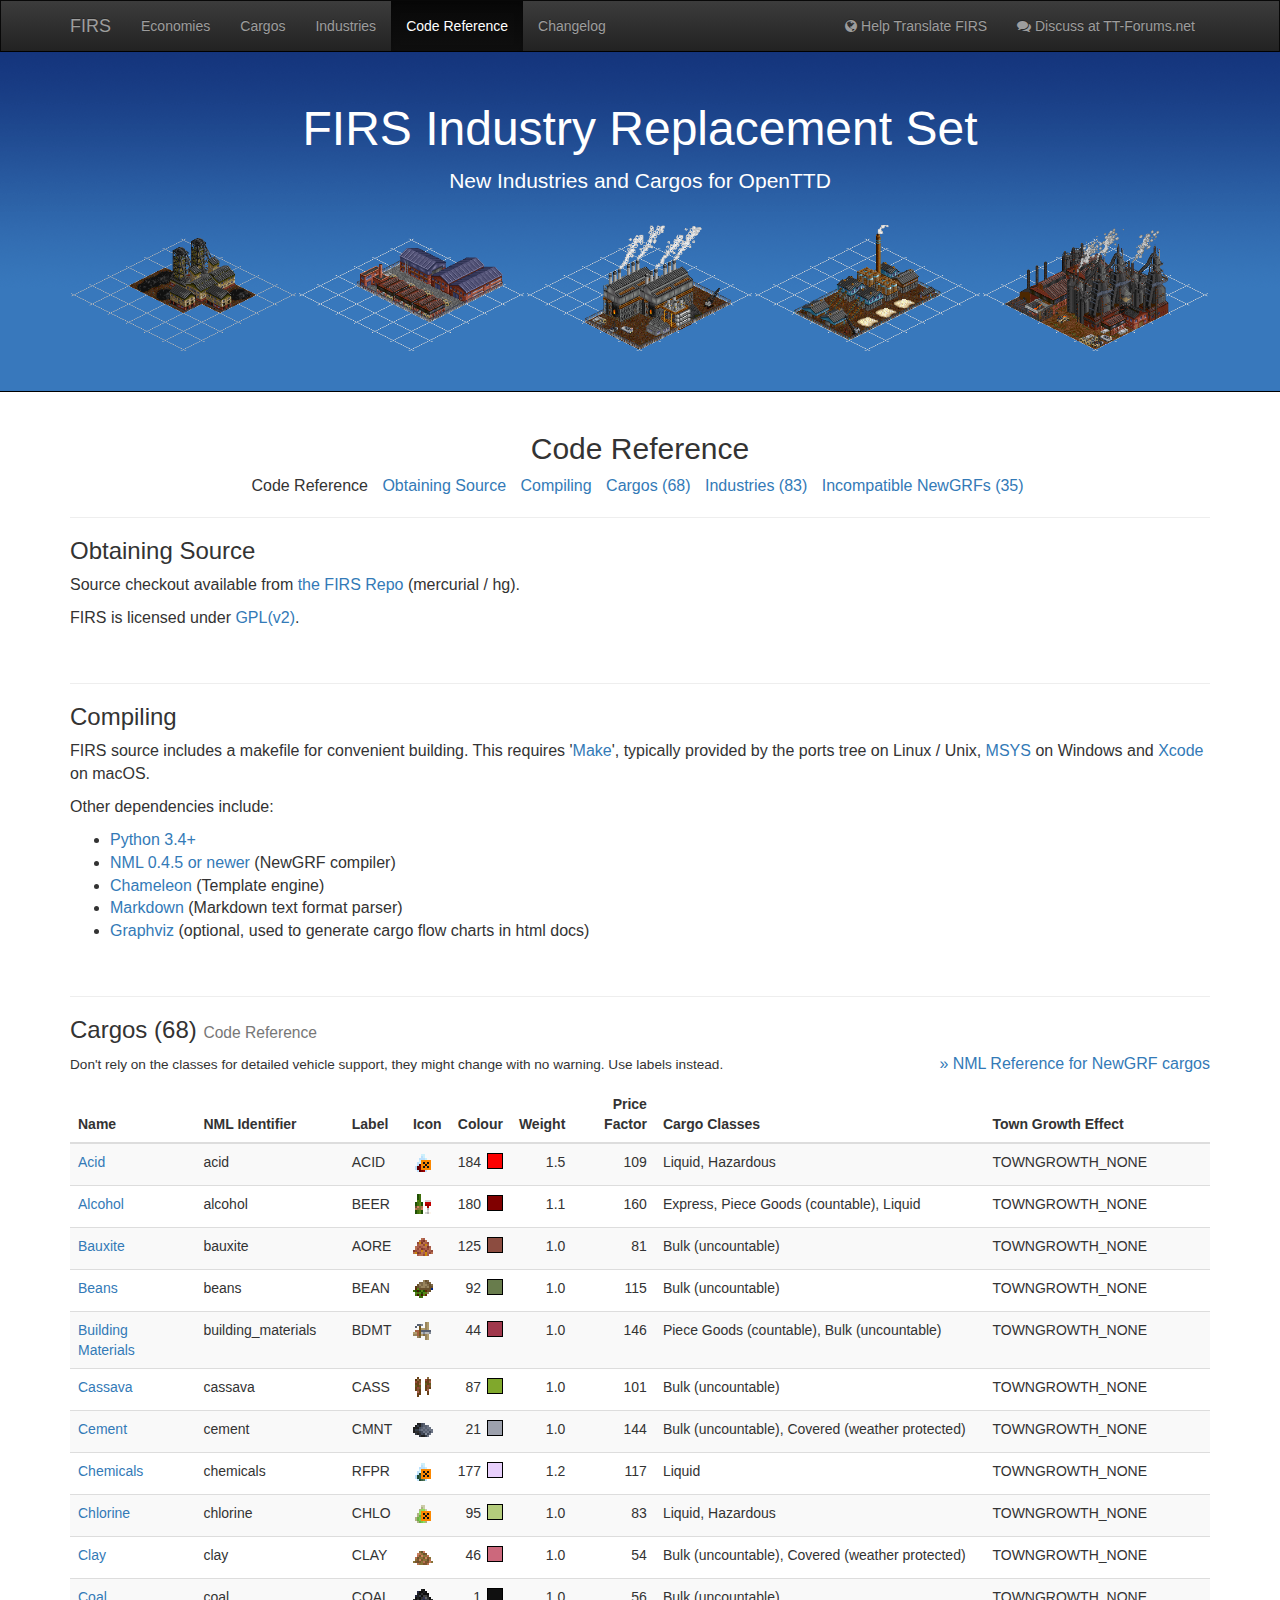
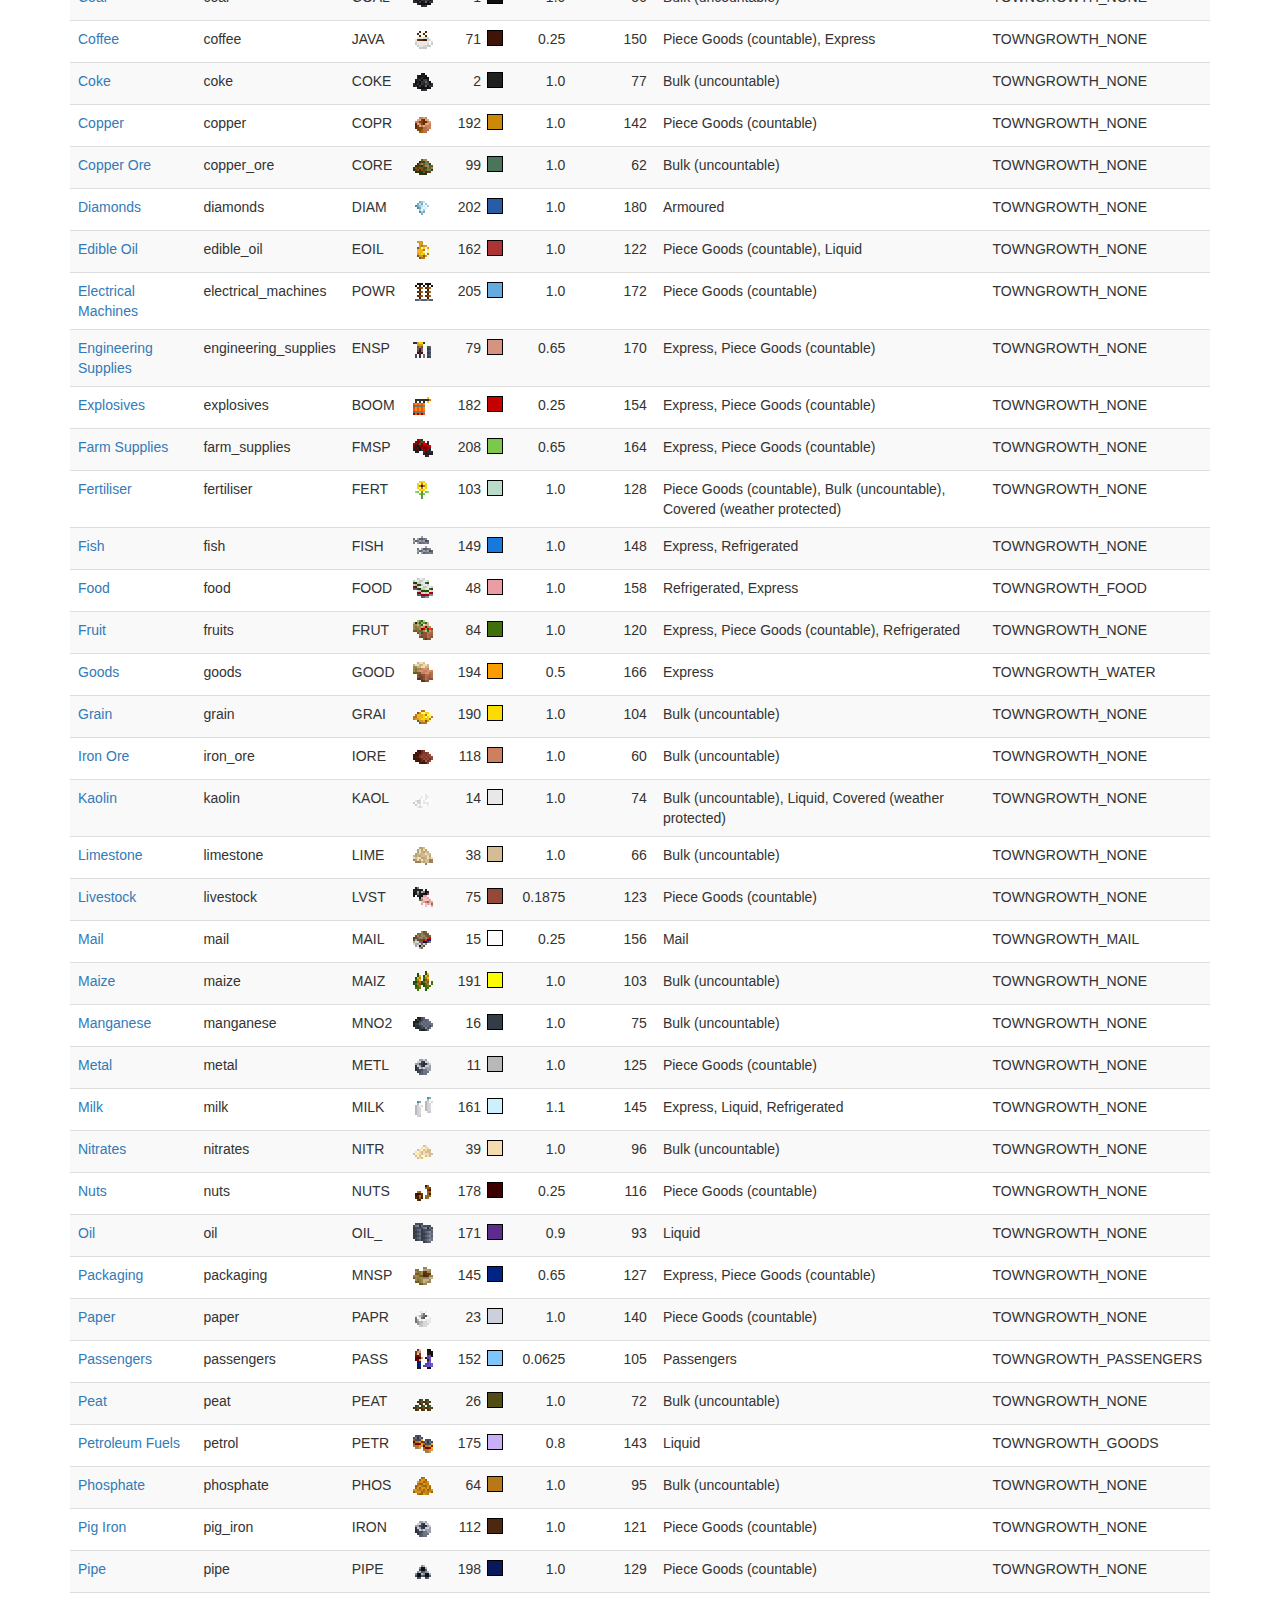
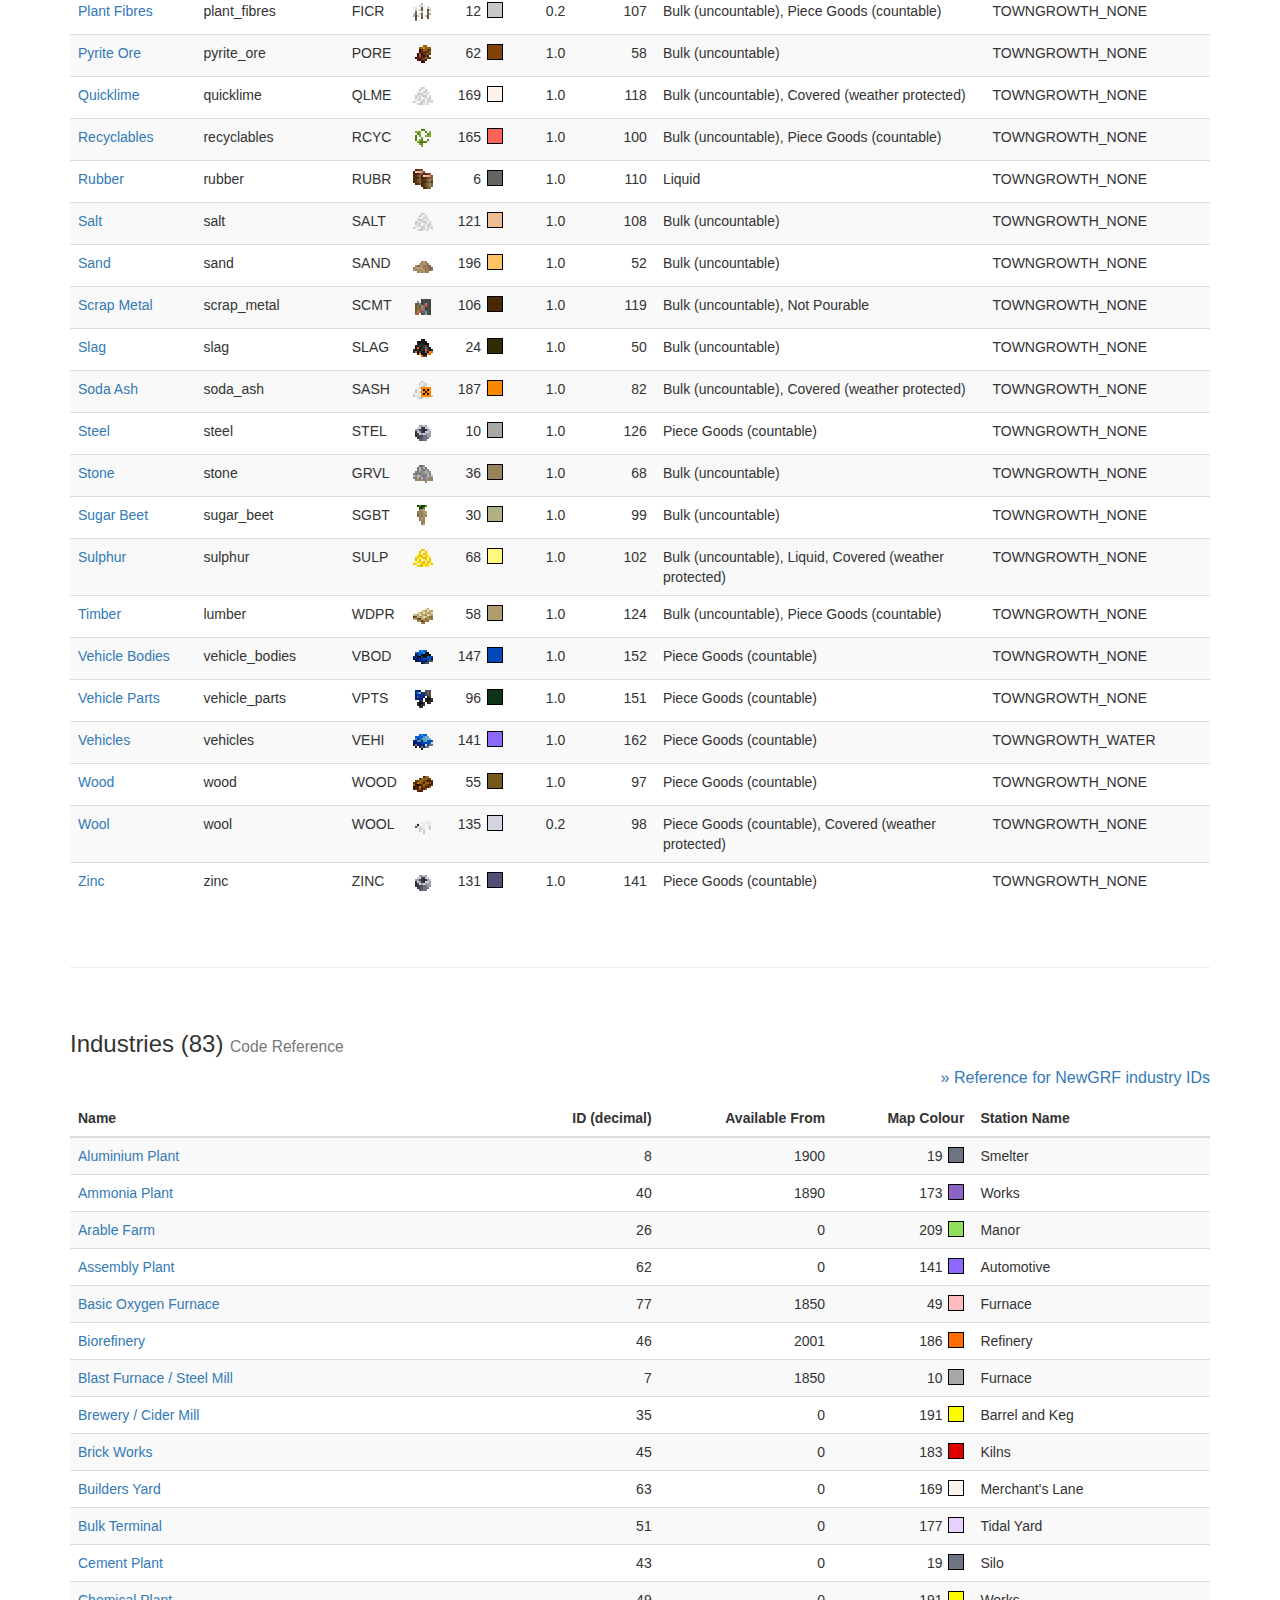
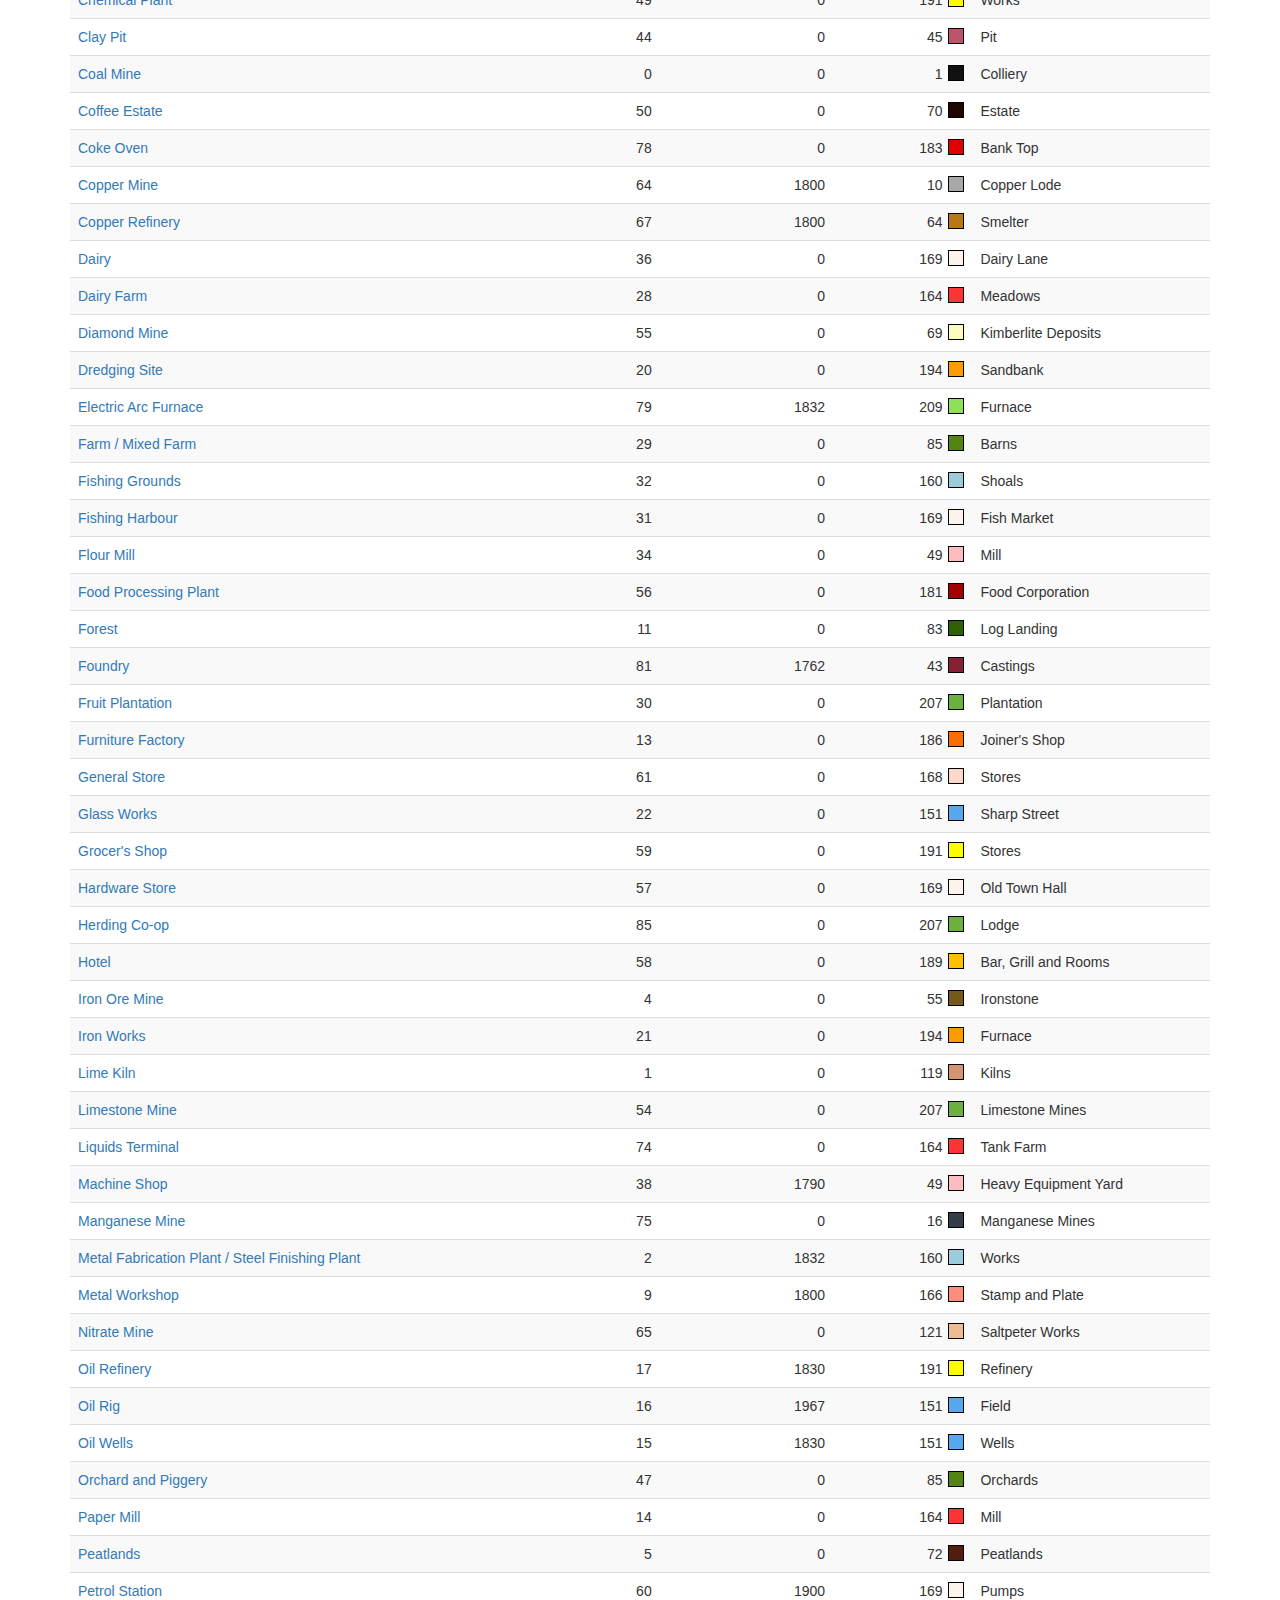
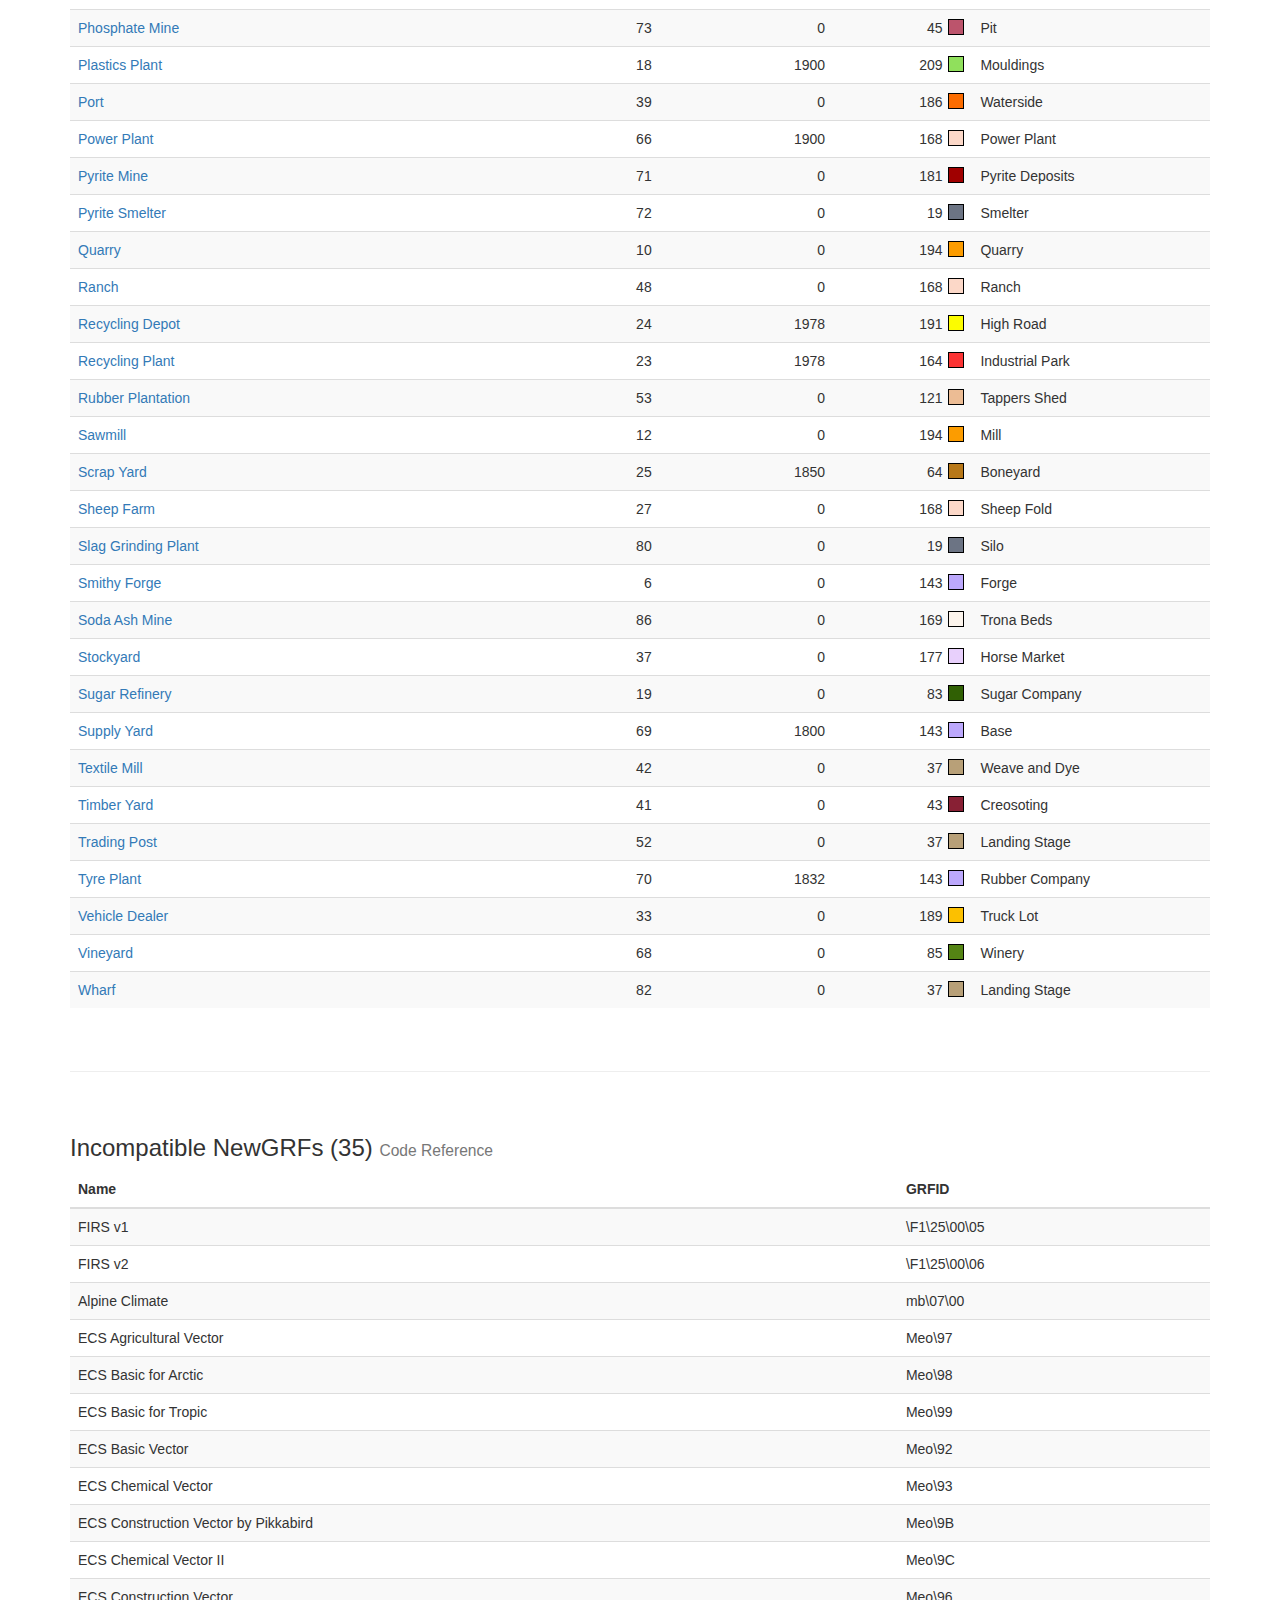
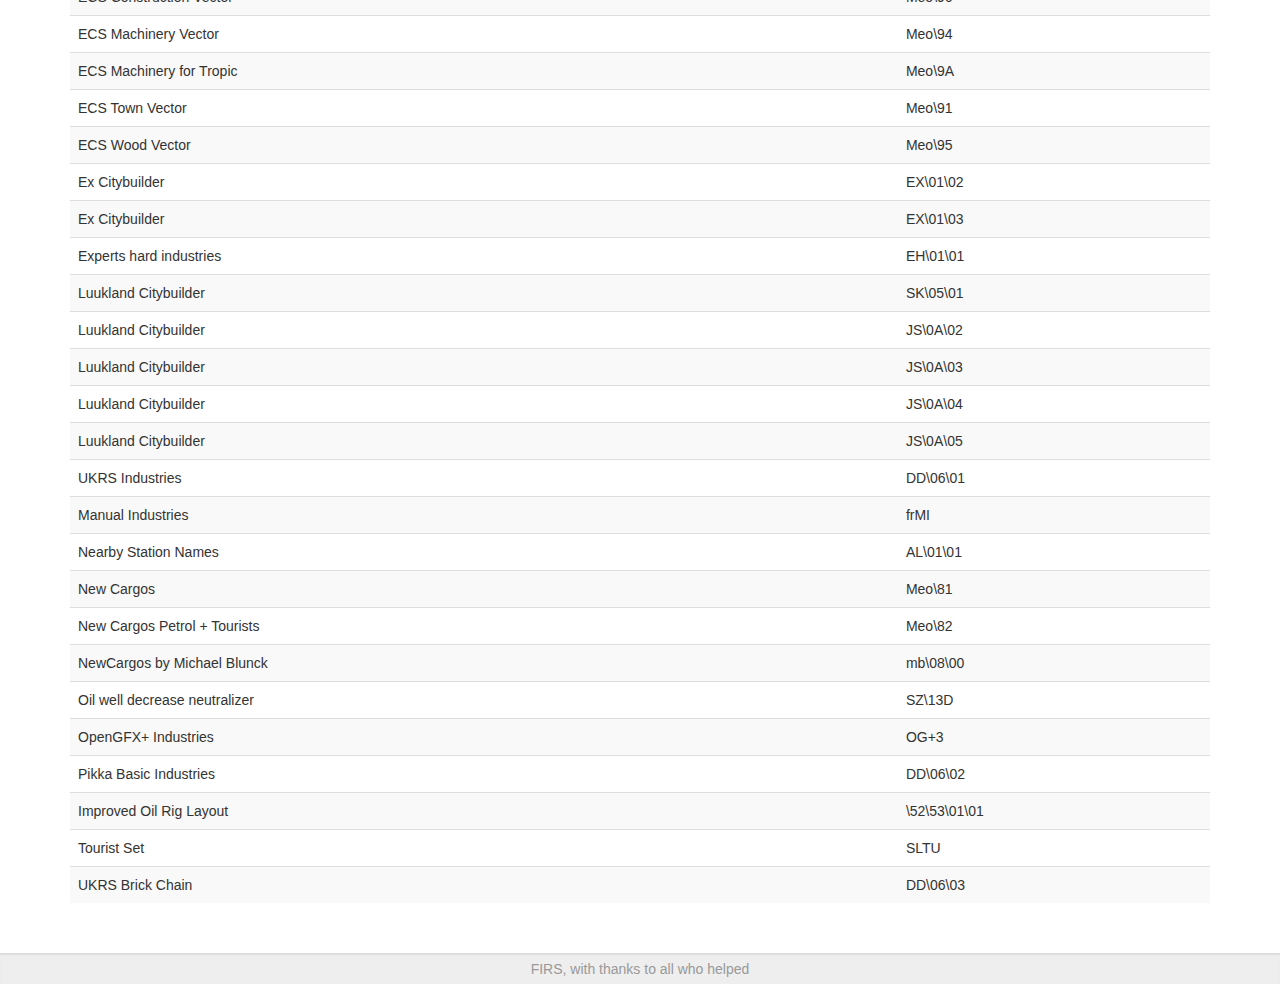
<file: code_reference.html>
<!DOCTYPE html>
<html xmlns="http://www.w3.org/1999/xhtml" lang="en">
<head>
    <title >FIRS Industry Replacement Set</title>
    <meta http-equiv="Content-Type" content="text/html;" />

    <meta name="viewport" content="width=device-width, initial-scale=1.0">
    <link type="text/css" href="static/css/bootstrap.min.css" rel="stylesheet">
    <link type="text/css" href="static/css/bootstrap-theme.min.css" rel="stylesheet">
    <link type="text/css" href="static/css/style.css" rel="stylesheet">
    <link href="static/css/font-awesome.min.css" rel="stylesheet">

    <script type="text/javascript" src="static/js/jquery-1.9.1.min.js"></script>

    <script type="text/javascript" src="static/js/jquery.metadata.js"></script>
    <script type="text/javascript" src="static/js/jquery.tablesorter.min.js"></script>
    <script type="text/javascript" src="static/js/jquery.tablesorter.widgets.min.js"></script>
    <script type="text/javascript" src="static/js/bootstrap.min.js"></script>

    <script type="text/javascript">
        $(document).ready(function(){
            $('.tablesorter').tablesorter({
                textExtraction: function(node){
                            var cell_value = $(node).text();
                            var sort_value = $(node).data('value');
                    return (sort_value != undefined) ? sort_value : cell_value;
                 },
            })
        })
    </script>
</head>

<body>
    <div class="navbar navbar-inverse"
         style="border-bottom:1px solid #000; border-radius:0; margin-bottom:0;">
        <div class="container">
            <div class="navbar-header">
                <button type="button" class="navbar-toggle collapsed" data-toggle="collapse" data-target="#firs-navbar-collapse-1" aria-expanded="false">
                    <span class="sr-only">Toggle navigation</span>
                    <span class="icon-bar"></span>
                    <span class="icon-bar"></span>
                    <span class="icon-bar"></span>
                </button>
                <a class="navbar-brand" href="index.html">FIRS</a>
            </div>

            <div class="collapse navbar-collapse" id="firs-navbar-collapse-1">
                <ul class="nav navbar-nav">
                    <li class="">
                    </li>
                    <li class="">
                        <a href="economies.html">Economies</a>
                    </li>
                    <li class="">
                        <a href="cargos.html">Cargos</a>
                    </li>
                    <li class="">
                        <a href="industries.html">Industries</a>
                    </li>
                    <li class="active">
                        <a href="code_reference.html">Code Reference</a>
                    </li>
                    <li class="">
                        <a href="changelog.html">Changelog</a>
                    </li>
                </ul>
                <ul class="nav navbar-nav navbar-right">
                    <li class="">
                        <a href="translations.html"><i class="fa fa-globe icon-white"></i> Help Translate FIRS</a>
                    </li>
                    <li>
                        <a href="http://www.tt-forums.net/viewtopic.php?t=41607"><i class="fa fa-comments icon-white"></i> Discuss at TT-Forums.net</a>
                    </li>
                </ul>
            </div>
        </div>
    </div>
    <div class="hero-unit subhead">
        <div class="container text-center">
            <h1 style="font-size:48px; padding-top:30px;">FIRS Industry Replacement Set</h1>
            <p class="lead">New Industries and Cargos for OpenTTD</p>
            <br />
            <br />
            <script language="JavaScript">
            function random_img(num_images){
                var images=new Array(
                    
                    'aluminium_plant','ammonia_plant','arable_farm','assembly_plant','basic_oxygen_furnace','biorefinery','blast_furnace','brewery','brick_works','builders_yard','bulk_terminal','cement_plant','chemical_plant','clay_pit','coal_mine','coffee_estate','coke_oven','copper_refinery','dairy','dairy_farm','diamond_mine','dredging_site','electric_arc_furnace','mixed_farm','fishing_grounds','fishing_harbour','flour_mill','food_processor','forest','foundry','fruit_plantation','furniture_factory','general_store','glass_works','food_market','hardware_store','herding_coop','iron_ore_mine','iron_works','lime_kiln','limestone_mine','liquids_terminal','machine_shop','manganese_mine','metal_fabrication_plant','metal_workshop','nitrate_mine','oil_refinery','oil_wells','orchard_piggery','paper_mill','peatlands','petrol_pump','phosphate_mine','plastics_plant','port','pyrite_mine','pyrite_smelter','quarry','ranch','recycling_depot','recycling_plant','rubber_plantation','junk_yard','sheep_farm','slag_grinding_plant','smithy_forge','soda_ash_mine','stockyard','sugar_refinery','supply_yard','textile_mill','lumber_yard','trading_post','tyre_plant','vehicle_dealer','vineyard','wharf'
                );

                for(i = 0; i < num_images; i++){
                    var random_image = images.splice(Math.floor(Math.random()*images.length), 1);
                    document.write('<a href="industries.html#' + random_image + '"><img style="margin-top:-30px; margin-bottom:0;" width="20%" src="static/img/industries/'+ random_image +'.png"></a>')
                }
            }
            random_img(5)
            </script>
        </div>
    </div>
    
        
    
    <div class="container firs-larger-font">
        <div>
    <div class="page-header text-center">
        <h2>Code Reference</h2>
        <ul class="list-inline">
            <li class="nav-header">Code Reference</li>
            <li><a href="#source">Obtaining Source</a></li>
            <li><a href="#compiling">Compiling</a></li>
            <li><a href="#cargos">Cargos (68)</a></li>
            <li><a href="#industries">Industries (83)</a></li>
            <li><a href="#incompatible-grfs">Incompatible NewGRFs (35)</a></li>
        </ul>
    </div>
    <div id="source">
        <h3>Obtaining Source</h3>
        <p>Source checkout available from <a href="http://dev.openttdcoop.org/projects/firs/repository">the FIRS Repo</a> (mercurial / hg).</p>
        <p>FIRS is licensed under <a href="http://www.gnu.org/licenses/gpl-2.0.html">GPL(v2)</a>.</p>
    </div>
    <br />
    <hr />

    <div id="compiling">
        <h3>Compiling</h3>
        <p>
           FIRS source includes a makefile for convenient building.
           This requires '<a href="https://en.wikipedia.org/wiki/Make_(software)">Make</a>',
           typically provided by the ports tree on Linux / Unix, <a href="http://www.mingw.org/wiki/msys">MSYS</a>  on Windows
           and <a href="https://developer.apple.com/xcode/">Xcode</a> on macOS.
        </p>
        <p>Other dependencies include:</p>
        <ul>
            <li><a href="https://www.python.org/">Python 3.4+</a></li>
            <li><a href="https://newgrf-specs.tt-wiki.net/wiki/NML:Getting_started">NML 0.4.5 or newer</a> (NewGRF compiler)</li>
            <li><a href="http://chameleon.readthedocs.org/en/latest/">Chameleon</a> (Template engine)</li>
            <li><a href="https://pypi.python.org/pypi/Markdown">Markdown</a> (Markdown text format parser)</li>
            <li><a href="http://www.graphviz.org">Graphviz</a> (optional, used to generate cargo flow charts in html docs)</li>
        </ul>
    </div>
    <br />
    <hr />

    <div id="cargos">
        <h3>Cargos (68) <small>Code Reference</small></h3>
        <p class="pull-right"><a href="http://newgrf-specs.tt-wiki.net/wiki/NML:Cargos#Cargo_IDs">&#187; NML Reference for NewGRF cargos</a>
        <p><small>Don't rely on the classes for detailed vehicle support, they might change with no warning.  Use labels instead.</small>
        <table class="table table-striped tablesorter firs-table">
            <thead>
                <tr>
                    <th>Name</th>
                    <th>NML Identifier</th>
                    <th>Label</th>
                    <th>Icon</th>
                    <th class="number">Colour</th>
                    <th class="number">Weight</th>
                    <th class="number">Price Factor</th>
                    <th class="text">Cargo Classes</th>
                    <th class="text">Town Growth Effect</th>
                </tr>
            </thead>
            <tbody>
                
                    
                        <tr>
                            <td>
                                <a href="cargos.html#acid">Acid</a>
                            </td>
                            <td>acid</td>
                            <td>ACID</td>
                            <td>
                                <span style="display:inline-block;
                                             width:20px;
                                             height:20px;
                                             background-image:url('static/img/cargoicons.png');
                                             background-position:-180px -180px;">
                                </span>
                            </td>
                            <td class="number" nowrap="nowrap">
                                <span style="vertical-align:top;">184</span>
                                <span style="background-color:rgb(252, 0, 0);
                                             border:solid 1px #000;
                                             width:16px;
                                             height:16px;
                                             display:inline-block;
                                             vertical-align:top;
                                             margin-top:1px;
                                             margin-left:2px;">
                                </span>
                            </td>
                            <td class="number">1.5</td>
                            <td class="number">109</td>
                            <td class="text">Liquid, Hazardous</td>
                            <td class="text">TOWNGROWTH_NONE</td>
                        </tr>
                    
                
                    
                        <tr>
                            <td>
                                <a href="cargos.html#alcohol">Alcohol</a>
                            </td>
                            <td>alcohol</td>
                            <td>BEER</td>
                            <td>
                                <span style="display:inline-block;
                                             width:20px;
                                             height:20px;
                                             background-image:url('static/img/cargoicons.png');
                                             background-position:-300px -20px;">
                                </span>
                            </td>
                            <td class="number" nowrap="nowrap">
                                <span style="vertical-align:top;">180</span>
                                <span style="background-color:rgb(128, 0, 0);
                                             border:solid 1px #000;
                                             width:16px;
                                             height:16px;
                                             display:inline-block;
                                             vertical-align:top;
                                             margin-top:1px;
                                             margin-left:2px;">
                                </span>
                            </td>
                            <td class="number">1.1</td>
                            <td class="number">160</td>
                            <td class="text">Express, Piece Goods (countable), Liquid</td>
                            <td class="text">TOWNGROWTH_NONE</td>
                        </tr>
                    
                
                    
                        <tr>
                            <td>
                                <a href="cargos.html#bauxite">Bauxite</a>
                            </td>
                            <td>bauxite</td>
                            <td>AORE</td>
                            <td>
                                <span style="display:inline-block;
                                             width:20px;
                                             height:20px;
                                             background-image:url('static/img/cargoicons.png');
                                             background-position:-540px -60px;">
                                </span>
                            </td>
                            <td class="number" nowrap="nowrap">
                                <span style="vertical-align:top;">125</span>
                                <span style="background-color:rgb(140, 76, 64);
                                             border:solid 1px #000;
                                             width:16px;
                                             height:16px;
                                             display:inline-block;
                                             vertical-align:top;
                                             margin-top:1px;
                                             margin-left:2px;">
                                </span>
                            </td>
                            <td class="number">1.0</td>
                            <td class="number">81</td>
                            <td class="text">Bulk (uncountable)</td>
                            <td class="text">TOWNGROWTH_NONE</td>
                        </tr>
                    
                
                    
                        <tr>
                            <td>
                                <a href="cargos.html#beans">Beans</a>
                            </td>
                            <td>beans</td>
                            <td>BEAN</td>
                            <td>
                                <span style="display:inline-block;
                                             width:20px;
                                             height:20px;
                                             background-image:url('static/img/cargoicons.png');
                                             background-position:-260px -100px;">
                                </span>
                            </td>
                            <td class="number" nowrap="nowrap">
                                <span style="vertical-align:top;">92</span>
                                <span style="background-color:rgb(104, 124, 76);
                                             border:solid 1px #000;
                                             width:16px;
                                             height:16px;
                                             display:inline-block;
                                             vertical-align:top;
                                             margin-top:1px;
                                             margin-left:2px;">
                                </span>
                            </td>
                            <td class="number">1.0</td>
                            <td class="number">115</td>
                            <td class="text">Bulk (uncountable)</td>
                            <td class="text">TOWNGROWTH_NONE</td>
                        </tr>
                    
                
                    
                        <tr>
                            <td>
                                <a href="cargos.html#building_materials">Building Materials</a>
                            </td>
                            <td>building_materials</td>
                            <td>BDMT</td>
                            <td>
                                <span style="display:inline-block;
                                             width:20px;
                                             height:20px;
                                             background-image:url('static/img/cargoicons.png');
                                             background-position:-60px -60px;">
                                </span>
                            </td>
                            <td class="number" nowrap="nowrap">
                                <span style="vertical-align:top;">44</span>
                                <span style="background-color:rgb(160, 56, 76);
                                             border:solid 1px #000;
                                             width:16px;
                                             height:16px;
                                             display:inline-block;
                                             vertical-align:top;
                                             margin-top:1px;
                                             margin-left:2px;">
                                </span>
                            </td>
                            <td class="number">1.0</td>
                            <td class="number">146</td>
                            <td class="text">Piece Goods (countable), Bulk (uncountable)</td>
                            <td class="text">TOWNGROWTH_NONE</td>
                        </tr>
                    
                
                    
                        <tr>
                            <td>
                                <a href="cargos.html#cassava">Cassava</a>
                            </td>
                            <td>cassava</td>
                            <td>CASS</td>
                            <td>
                                <span style="display:inline-block;
                                             width:20px;
                                             height:20px;
                                             background-image:url('static/img/cargoicons.png');
                                             background-position:-460px -100px;">
                                </span>
                            </td>
                            <td class="number" nowrap="nowrap">
                                <span style="vertical-align:top;">87</span>
                                <span style="background-color:rgb(128, 168, 44);
                                             border:solid 1px #000;
                                             width:16px;
                                             height:16px;
                                             display:inline-block;
                                             vertical-align:top;
                                             margin-top:1px;
                                             margin-left:2px;">
                                </span>
                            </td>
                            <td class="number">1.0</td>
                            <td class="number">101</td>
                            <td class="text">Bulk (uncountable)</td>
                            <td class="text">TOWNGROWTH_NONE</td>
                        </tr>
                    
                
                    
                        <tr>
                            <td>
                                <a href="cargos.html#cement">Cement</a>
                            </td>
                            <td>cement</td>
                            <td>CMNT</td>
                            <td>
                                <span style="display:inline-block;
                                             width:20px;
                                             height:20px;
                                             background-image:url('static/img/cargoicons.png');
                                             background-position:-340px -140px;">
                                </span>
                            </td>
                            <td class="number" nowrap="nowrap">
                                <span style="vertical-align:top;">21</span>
                                <span style="background-color:rgb(156, 160, 172);
                                             border:solid 1px #000;
                                             width:16px;
                                             height:16px;
                                             display:inline-block;
                                             vertical-align:top;
                                             margin-top:1px;
                                             margin-left:2px;">
                                </span>
                            </td>
                            <td class="number">1.0</td>
                            <td class="number">144</td>
                            <td class="text">Bulk (uncountable), Covered (weather protected)</td>
                            <td class="text">TOWNGROWTH_NONE</td>
                        </tr>
                    
                
                    
                        <tr>
                            <td>
                                <a href="cargos.html#chemicals">Chemicals</a>
                            </td>
                            <td>chemicals</td>
                            <td>RFPR</td>
                            <td>
                                <span style="display:inline-block;
                                             width:20px;
                                             height:20px;
                                             background-image:url('static/img/cargoicons.png');
                                             background-position:-420px -60px;">
                                </span>
                            </td>
                            <td class="number" nowrap="nowrap">
                                <span style="vertical-align:top;">177</span>
                                <span style="background-color:rgb(232, 208, 252);
                                             border:solid 1px #000;
                                             width:16px;
                                             height:16px;
                                             display:inline-block;
                                             vertical-align:top;
                                             margin-top:1px;
                                             margin-left:2px;">
                                </span>
                            </td>
                            <td class="number">1.2</td>
                            <td class="number">117</td>
                            <td class="text">Liquid</td>
                            <td class="text">TOWNGROWTH_NONE</td>
                        </tr>
                    
                
                    
                        <tr>
                            <td>
                                <a href="cargos.html#chlorine">Chlorine</a>
                            </td>
                            <td>chlorine</td>
                            <td>CHLO</td>
                            <td>
                                <span style="display:inline-block;
                                             width:20px;
                                             height:20px;
                                             background-image:url('static/img/cargoicons.png');
                                             background-position:-100px -180px;">
                                </span>
                            </td>
                            <td class="number" nowrap="nowrap">
                                <span style="vertical-align:top;">95</span>
                                <span style="background-color:rgb(180, 204, 124);
                                             border:solid 1px #000;
                                             width:16px;
                                             height:16px;
                                             display:inline-block;
                                             vertical-align:top;
                                             margin-top:1px;
                                             margin-left:2px;">
                                </span>
                            </td>
                            <td class="number">1.0</td>
                            <td class="number">83</td>
                            <td class="text">Liquid, Hazardous</td>
                            <td class="text">TOWNGROWTH_NONE</td>
                        </tr>
                    
                
                    
                        <tr>
                            <td>
                                <a href="cargos.html#clay">Clay</a>
                            </td>
                            <td>clay</td>
                            <td>CLAY</td>
                            <td>
                                <span style="display:inline-block;
                                             width:20px;
                                             height:20px;
                                             background-image:url('static/img/cargoicons.png');
                                             background-position:-380px -60px;">
                                </span>
                            </td>
                            <td class="number" nowrap="nowrap">
                                <span style="vertical-align:top;">46</span>
                                <span style="background-color:rgb(204, 104, 124);
                                             border:solid 1px #000;
                                             width:16px;
                                             height:16px;
                                             display:inline-block;
                                             vertical-align:top;
                                             margin-top:1px;
                                             margin-left:2px;">
                                </span>
                            </td>
                            <td class="number">1.0</td>
                            <td class="number">54</td>
                            <td class="text">Bulk (uncountable), Covered (weather protected)</td>
                            <td class="text">TOWNGROWTH_NONE</td>
                        </tr>
                    
                
                    
                        <tr>
                            <td>
                                <a href="cargos.html#coal">Coal</a>
                            </td>
                            <td>coal</td>
                            <td>COAL</td>
                            <td>
                                <span style="display:inline-block;
                                             width:20px;
                                             height:20px;
                                             background-image:url('static/img/cargoicons.png');
                                             background-position:-60px -20px;">
                                </span>
                            </td>
                            <td class="number" nowrap="nowrap">
                                <span style="vertical-align:top;">1</span>
                                <span style="background-color:rgb(16, 16, 16);
                                             border:solid 1px #000;
                                             width:16px;
                                             height:16px;
                                             display:inline-block;
                                             vertical-align:top;
                                             margin-top:1px;
                                             margin-left:2px;">
                                </span>
                            </td>
                            <td class="number">1.0</td>
                            <td class="number">56</td>
                            <td class="text">Bulk (uncountable)</td>
                            <td class="text">TOWNGROWTH_NONE</td>
                        </tr>
                    
                
                    
                        <tr>
                            <td>
                                <a href="cargos.html#coffee">Coffee</a>
                            </td>
                            <td>coffee</td>
                            <td>JAVA</td>
                            <td>
                                <span style="display:inline-block;
                                             width:20px;
                                             height:20px;
                                             background-image:url('static/img/cargoicons.png');
                                             background-position:-180px -100px;">
                                </span>
                            </td>
                            <td class="number" nowrap="nowrap">
                                <span style="vertical-align:top;">71</span>
                                <span style="background-color:rgb(64, 20, 8);
                                             border:solid 1px #000;
                                             width:16px;
                                             height:16px;
                                             display:inline-block;
                                             vertical-align:top;
                                             margin-top:1px;
                                             margin-left:2px;">
                                </span>
                            </td>
                            <td class="number">0.25</td>
                            <td class="number">150</td>
                            <td class="text">Piece Goods (countable), Express</td>
                            <td class="text">TOWNGROWTH_NONE</td>
                        </tr>
                    
                
                    
                        <tr>
                            <td>
                                <a href="cargos.html#coke">Coke</a>
                            </td>
                            <td>coke</td>
                            <td>COKE</td>
                            <td>
                                <span style="display:inline-block;
                                             width:20px;
                                             height:20px;
                                             background-image:url('static/img/cargoicons.png');
                                             background-position:-60px -140px;">
                                </span>
                            </td>
                            <td class="number" nowrap="nowrap">
                                <span style="vertical-align:top;">2</span>
                                <span style="background-color:rgb(32, 32, 32);
                                             border:solid 1px #000;
                                             width:16px;
                                             height:16px;
                                             display:inline-block;
                                             vertical-align:top;
                                             margin-top:1px;
                                             margin-left:2px;">
                                </span>
                            </td>
                            <td class="number">1.0</td>
                            <td class="number">77</td>
                            <td class="text">Bulk (uncountable)</td>
                            <td class="text">TOWNGROWTH_NONE</td>
                        </tr>
                    
                
                    
                        <tr>
                            <td>
                                <a href="cargos.html#copper">Copper</a>
                            </td>
                            <td>copper</td>
                            <td>COPR</td>
                            <td>
                                <span style="display:inline-block;
                                             width:20px;
                                             height:20px;
                                             background-image:url('static/img/cargoicons.png');
                                             background-position:-340px -100px;">
                                </span>
                            </td>
                            <td class="number" nowrap="nowrap">
                                <span style="vertical-align:top;">192</span>
                                <span style="background-color:rgb(204, 136, 8);
                                             border:solid 1px #000;
                                             width:16px;
                                             height:16px;
                                             display:inline-block;
                                             vertical-align:top;
                                             margin-top:1px;
                                             margin-left:2px;">
                                </span>
                            </td>
                            <td class="number">1.0</td>
                            <td class="number">142</td>
                            <td class="text">Piece Goods (countable)</td>
                            <td class="text">TOWNGROWTH_NONE</td>
                        </tr>
                    
                
                    
                        <tr>
                            <td>
                                <a href="cargos.html#copper_ore">Copper Ore</a>
                            </td>
                            <td>copper_ore</td>
                            <td>CORE</td>
                            <td>
                                <span style="display:inline-block;
                                             width:20px;
                                             height:20px;
                                             background-image:url('static/img/cargoicons.png');
                                             background-position:-60px -100px;">
                                </span>
                            </td>
                            <td class="number" nowrap="nowrap">
                                <span style="vertical-align:top;">99</span>
                                <span style="background-color:rgb(76, 116, 88);
                                             border:solid 1px #000;
                                             width:16px;
                                             height:16px;
                                             display:inline-block;
                                             vertical-align:top;
                                             margin-top:1px;
                                             margin-left:2px;">
                                </span>
                            </td>
                            <td class="number">1.0</td>
                            <td class="number">62</td>
                            <td class="text">Bulk (uncountable)</td>
                            <td class="text">TOWNGROWTH_NONE</td>
                        </tr>
                    
                
                    
                        <tr>
                            <td>
                                <a href="cargos.html#diamonds">Diamonds</a>
                            </td>
                            <td>diamonds</td>
                            <td>DIAM</td>
                            <td>
                                <span style="display:inline-block;
                                             width:20px;
                                             height:20px;
                                             background-image:url('static/img/cargoicons.png');
                                             background-position:-140px -100px;">
                                </span>
                            </td>
                            <td class="number" nowrap="nowrap">
                                <span style="vertical-align:top;">202</span>
                                <span style="background-color:rgb(40, 92, 164);
                                             border:solid 1px #000;
                                             width:16px;
                                             height:16px;
                                             display:inline-block;
                                             vertical-align:top;
                                             margin-top:1px;
                                             margin-left:2px;">
                                </span>
                            </td>
                            <td class="number">1.0</td>
                            <td class="number">180</td>
                            <td class="text">Armoured</td>
                            <td class="text">TOWNGROWTH_NONE</td>
                        </tr>
                    
                
                    
                        <tr>
                            <td>
                                <a href="cargos.html#edible_oil">Edible Oil</a>
                            </td>
                            <td>edible_oil</td>
                            <td>EOIL</td>
                            <td>
                                <span style="display:inline-block;
                                             width:20px;
                                             height:20px;
                                             background-image:url('static/img/cargoicons.png');
                                             background-position:-20px -140px;">
                                </span>
                            </td>
                            <td class="number" nowrap="nowrap">
                                <span style="vertical-align:top;">162</span>
                                <span style="background-color:rgb(172, 52, 52);
                                             border:solid 1px #000;
                                             width:16px;
                                             height:16px;
                                             display:inline-block;
                                             vertical-align:top;
                                             margin-top:1px;
                                             margin-left:2px;">
                                </span>
                            </td>
                            <td class="number">1.0</td>
                            <td class="number">122</td>
                            <td class="text">Piece Goods (countable), Liquid</td>
                            <td class="text">TOWNGROWTH_NONE</td>
                        </tr>
                    
                
                    
                        <tr>
                            <td>
                                <a href="cargos.html#electrical_machines">Electrical Machines</a>
                            </td>
                            <td>electrical_machines</td>
                            <td>POWR</td>
                            <td>
                                <span style="display:inline-block;
                                             width:20px;
                                             height:20px;
                                             background-image:url('static/img/cargoicons.png');
                                             background-position:-220px -180px;">
                                </span>
                            </td>
                            <td class="number" nowrap="nowrap">
                                <span style="vertical-align:top;">205</span>
                                <span style="background-color:rgb(100, 172, 224);
                                             border:solid 1px #000;
                                             width:16px;
                                             height:16px;
                                             display:inline-block;
                                             vertical-align:top;
                                             margin-top:1px;
                                             margin-left:2px;">
                                </span>
                            </td>
                            <td class="number">1.0</td>
                            <td class="number">172</td>
                            <td class="text">Piece Goods (countable)</td>
                            <td class="text">TOWNGROWTH_NONE</td>
                        </tr>
                    
                
                    
                        <tr>
                            <td>
                                <a href="cargos.html#engineering_supplies">Engineering Supplies</a>
                            </td>
                            <td>engineering_supplies</td>
                            <td>ENSP</td>
                            <td>
                                <span style="display:inline-block;
                                             width:20px;
                                             height:20px;
                                             background-image:url('static/img/cargoicons.png');
                                             background-position:-460px -60px;">
                                </span>
                            </td>
                            <td class="number" nowrap="nowrap">
                                <span style="vertical-align:top;">79</span>
                                <span style="background-color:rgb(212, 148, 128);
                                             border:solid 1px #000;
                                             width:16px;
                                             height:16px;
                                             display:inline-block;
                                             vertical-align:top;
                                             margin-top:1px;
                                             margin-left:2px;">
                                </span>
                            </td>
                            <td class="number">0.65</td>
                            <td class="number">170</td>
                            <td class="text">Express, Piece Goods (countable)</td>
                            <td class="text">TOWNGROWTH_NONE</td>
                        </tr>
                    
                
                    
                        <tr>
                            <td>
                                <a href="cargos.html#explosives">Explosives</a>
                            </td>
                            <td>explosives</td>
                            <td>BOOM</td>
                            <td>
                                <span style="display:inline-block;
                                             width:20px;
                                             height:20px;
                                             background-image:url('static/img/cargoicons.png');
                                             background-position:-100px -140px;">
                                </span>
                            </td>
                            <td class="number" nowrap="nowrap">
                                <span style="vertical-align:top;">182</span>
                                <span style="background-color:rgb(196, 0, 0);
                                             border:solid 1px #000;
                                             width:16px;
                                             height:16px;
                                             display:inline-block;
                                             vertical-align:top;
                                             margin-top:1px;
                                             margin-left:2px;">
                                </span>
                            </td>
                            <td class="number">0.25</td>
                            <td class="number">154</td>
                            <td class="text">Express, Piece Goods (countable)</td>
                            <td class="text">TOWNGROWTH_NONE</td>
                        </tr>
                    
                
                    
                        <tr>
                            <td>
                                <a href="cargos.html#farm_supplies">Farm Supplies</a>
                            </td>
                            <td>farm_supplies</td>
                            <td>FMSP</td>
                            <td>
                                <span style="display:inline-block;
                                             width:20px;
                                             height:20px;
                                             background-image:url('static/img/cargoicons.png');
                                             background-position:-340px -60px;">
                                </span>
                            </td>
                            <td class="number" nowrap="nowrap">
                                <span style="vertical-align:top;">208</span>
                                <span style="background-color:rgb(124, 200, 76);
                                             border:solid 1px #000;
                                             width:16px;
                                             height:16px;
                                             display:inline-block;
                                             vertical-align:top;
                                             margin-top:1px;
                                             margin-left:2px;">
                                </span>
                            </td>
                            <td class="number">0.65</td>
                            <td class="number">164</td>
                            <td class="text">Express, Piece Goods (countable)</td>
                            <td class="text">TOWNGROWTH_NONE</td>
                        </tr>
                    
                
                    
                        <tr>
                            <td>
                                <a href="cargos.html#fertiliser">Fertiliser</a>
                            </td>
                            <td>fertiliser</td>
                            <td>FERT</td>
                            <td>
                                <span style="display:inline-block;
                                             width:20px;
                                             height:20px;
                                             background-image:url('static/img/cargoicons.png');
                                             background-position:-140px -140px;">
                                </span>
                            </td>
                            <td class="number" nowrap="nowrap">
                                <span style="vertical-align:top;">103</span>
                                <span style="background-color:rgb(184, 220, 200);
                                             border:solid 1px #000;
                                             width:16px;
                                             height:16px;
                                             display:inline-block;
                                             vertical-align:top;
                                             margin-top:1px;
                                             margin-left:2px;">
                                </span>
                            </td>
                            <td class="number">1.0</td>
                            <td class="number">128</td>
                            <td class="text">Piece Goods (countable), Bulk (uncountable), Covered (weather protected)</td>
                            <td class="text">TOWNGROWTH_NONE</td>
                        </tr>
                    
                
                    
                        <tr>
                            <td>
                                <a href="cargos.html#fish">Fish</a>
                            </td>
                            <td>fish</td>
                            <td>FISH</td>
                            <td>
                                <span style="display:inline-block;
                                             width:20px;
                                             height:20px;
                                             background-image:url('static/img/cargoicons.png');
                                             background-position:-620px -20px;">
                                </span>
                            </td>
                            <td class="number" nowrap="nowrap">
                                <span style="vertical-align:top;">149</span>
                                <span style="background-color:rgb(24, 120, 220);
                                             border:solid 1px #000;
                                             width:16px;
                                             height:16px;
                                             display:inline-block;
                                             vertical-align:top;
                                             margin-top:1px;
                                             margin-left:2px;">
                                </span>
                            </td>
                            <td class="number">1.0</td>
                            <td class="number">148</td>
                            <td class="text">Express, Refrigerated</td>
                            <td class="text">TOWNGROWTH_NONE</td>
                        </tr>
                    
                
                    
                        <tr>
                            <td>
                                <a href="cargos.html#food">Food</a>
                            </td>
                            <td>food</td>
                            <td>FOOD</td>
                            <td>
                                <span style="display:inline-block;
                                             width:20px;
                                             height:20px;
                                             background-image:url('static/img/cargoicons.png');
                                             background-position:-500px -20px;">
                                </span>
                            </td>
                            <td class="number" nowrap="nowrap">
                                <span style="vertical-align:top;">48</span>
                                <span style="background-color:rgb(236, 156, 164);
                                             border:solid 1px #000;
                                             width:16px;
                                             height:16px;
                                             display:inline-block;
                                             vertical-align:top;
                                             margin-top:1px;
                                             margin-left:2px;">
                                </span>
                            </td>
                            <td class="number">1.0</td>
                            <td class="number">158</td>
                            <td class="text">Refrigerated, Express</td>
                            <td class="text">TOWNGROWTH_FOOD</td>
                        </tr>
                    
                
                    
                        <tr>
                            <td>
                                <a href="cargos.html#fruits">Fruit</a>
                            </td>
                            <td>fruits</td>
                            <td>FRUT</td>
                            <td>
                                <span style="display:inline-block;
                                             width:20px;
                                             height:20px;
                                             background-image:url('static/img/cargoicons.png');
                                             background-position:-580px -20px;">
                                </span>
                            </td>
                            <td class="number" nowrap="nowrap">
                                <span style="vertical-align:top;">84</span>
                                <span style="background-color:rgb(64, 112, 12);
                                             border:solid 1px #000;
                                             width:16px;
                                             height:16px;
                                             display:inline-block;
                                             vertical-align:top;
                                             margin-top:1px;
                                             margin-left:2px;">
                                </span>
                            </td>
                            <td class="number">1.0</td>
                            <td class="number">120</td>
                            <td class="text">Express, Piece Goods (countable), Refrigerated</td>
                            <td class="text">TOWNGROWTH_NONE</td>
                        </tr>
                    
                
                    
                        <tr>
                            <td>
                                <a href="cargos.html#goods">Goods</a>
                            </td>
                            <td>goods</td>
                            <td>GOOD</td>
                            <td>
                                <span style="display:inline-block;
                                             width:20px;
                                             height:20px;
                                             background-image:url('static/img/cargoicons.png');
                                             background-position:-220px -20px;">
                                </span>
                            </td>
                            <td class="number" nowrap="nowrap">
                                <span style="vertical-align:top;">194</span>
                                <span style="background-color:rgb(252, 156, 0);
                                             border:solid 1px #000;
                                             width:16px;
                                             height:16px;
                                             display:inline-block;
                                             vertical-align:top;
                                             margin-top:1px;
                                             margin-left:2px;">
                                </span>
                            </td>
                            <td class="number">0.5</td>
                            <td class="number">166</td>
                            <td class="text">Express</td>
                            <td class="text">TOWNGROWTH_WATER</td>
                        </tr>
                    
                
                    
                        <tr>
                            <td>
                                <a href="cargos.html#grain">Grain</a>
                            </td>
                            <td>grain</td>
                            <td>GRAI</td>
                            <td>
                                <span style="display:inline-block;
                                             width:20px;
                                             height:20px;
                                             background-image:url('static/img/cargoicons.png');
                                             background-position:-260px -20px;">
                                </span>
                            </td>
                            <td class="number" nowrap="nowrap">
                                <span style="vertical-align:top;">190</span>
                                <span style="background-color:rgb(252, 220, 0);
                                             border:solid 1px #000;
                                             width:16px;
                                             height:16px;
                                             display:inline-block;
                                             vertical-align:top;
                                             margin-top:1px;
                                             margin-left:2px;">
                                </span>
                            </td>
                            <td class="number">1.0</td>
                            <td class="number">104</td>
                            <td class="text">Bulk (uncountable)</td>
                            <td class="text">TOWNGROWTH_NONE</td>
                        </tr>
                    
                
                    
                        <tr>
                            <td>
                                <a href="cargos.html#iron_ore">Iron Ore</a>
                            </td>
                            <td>iron_ore</td>
                            <td>IORE</td>
                            <td>
                                <span style="display:inline-block;
                                             width:20px;
                                             height:20px;
                                             background-image:url('static/img/cargoicons.png');
                                             background-position:-380px -20px;">
                                </span>
                            </td>
                            <td class="number" nowrap="nowrap">
                                <span style="vertical-align:top;">118</span>
                                <span style="background-color:rgb(204, 128, 96);
                                             border:solid 1px #000;
                                             width:16px;
                                             height:16px;
                                             display:inline-block;
                                             vertical-align:top;
                                             margin-top:1px;
                                             margin-left:2px;">
                                </span>
                            </td>
                            <td class="number">1.0</td>
                            <td class="number">60</td>
                            <td class="text">Bulk (uncountable)</td>
                            <td class="text">TOWNGROWTH_NONE</td>
                        </tr>
                    
                
                    
                        <tr>
                            <td>
                                <a href="cargos.html#kaolin">Kaolin</a>
                            </td>
                            <td>kaolin</td>
                            <td>KAOL</td>
                            <td>
                                <span style="display:inline-block;
                                             width:20px;
                                             height:20px;
                                             background-image:url('static/img/cargoicons.png');
                                             background-position:-220px -140px;">
                                </span>
                            </td>
                            <td class="number" nowrap="nowrap">
                                <span style="vertical-align:top;">14</span>
                                <span style="background-color:rgb(232, 232, 232);
                                             border:solid 1px #000;
                                             width:16px;
                                             height:16px;
                                             display:inline-block;
                                             vertical-align:top;
                                             margin-top:1px;
                                             margin-left:2px;">
                                </span>
                            </td>
                            <td class="number">1.0</td>
                            <td class="number">74</td>
                            <td class="text">Bulk (uncountable), Liquid, Covered (weather protected)</td>
                            <td class="text">TOWNGROWTH_NONE</td>
                        </tr>
                    
                
                    
                        <tr>
                            <td>
                                <a href="cargos.html#limestone">Limestone</a>
                            </td>
                            <td>limestone</td>
                            <td>LIME</td>
                            <td>
                                <span style="display:inline-block;
                                             width:20px;
                                             height:20px;
                                             background-image:url('static/img/cargoicons.png');
                                             background-position:-20px -180px;">
                                </span>
                            </td>
                            <td class="number" nowrap="nowrap">
                                <span style="vertical-align:top;">38</span>
                                <span style="background-color:rgb(212, 188, 148);
                                             border:solid 1px #000;
                                             width:16px;
                                             height:16px;
                                             display:inline-block;
                                             vertical-align:top;
                                             margin-top:1px;
                                             margin-left:2px;">
                                </span>
                            </td>
                            <td class="number">1.0</td>
                            <td class="number">66</td>
                            <td class="text">Bulk (uncountable)</td>
                            <td class="text">TOWNGROWTH_NONE</td>
                        </tr>
                    
                
                    
                        <tr>
                            <td>
                                <a href="cargos.html#livestock">Livestock</a>
                            </td>
                            <td>livestock</td>
                            <td>LVST</td>
                            <td>
                                <span style="display:inline-block;
                                             width:20px;
                                             height:20px;
                                             background-image:url('static/img/cargoicons.png');
                                             background-position:-180px -20px;">
                                </span>
                            </td>
                            <td class="number" nowrap="nowrap">
                                <span style="vertical-align:top;">75</span>
                                <span style="background-color:rgb(148, 72, 56);
                                             border:solid 1px #000;
                                             width:16px;
                                             height:16px;
                                             display:inline-block;
                                             vertical-align:top;
                                             margin-top:1px;
                                             margin-left:2px;">
                                </span>
                            </td>
                            <td class="number">0.1875</td>
                            <td class="number">123</td>
                            <td class="text">Piece Goods (countable)</td>
                            <td class="text">TOWNGROWTH_NONE</td>
                        </tr>
                    
                
                    
                        <tr>
                            <td>
                                <a href="cargos.html#mail">Mail</a>
                            </td>
                            <td>mail</td>
                            <td>MAIL</td>
                            <td>
                                <span style="display:inline-block;
                                             width:20px;
                                             height:20px;
                                             background-image:url('static/img/cargoicons.png');
                                             background-position:-100px -20px;">
                                </span>
                            </td>
                            <td class="number" nowrap="nowrap">
                                <span style="vertical-align:top;">15</span>
                                <span style="background-color:rgb(252, 252, 252);
                                             border:solid 1px #000;
                                             width:16px;
                                             height:16px;
                                             display:inline-block;
                                             vertical-align:top;
                                             margin-top:1px;
                                             margin-left:2px;">
                                </span>
                            </td>
                            <td class="number">0.25</td>
                            <td class="number">156</td>
                            <td class="text">Mail</td>
                            <td class="text">TOWNGROWTH_MAIL</td>
                        </tr>
                    
                
                    
                        <tr>
                            <td>
                                <a href="cargos.html#maize">Maize</a>
                            </td>
                            <td>maize</td>
                            <td>MAIZ</td>
                            <td>
                                <span style="display:inline-block;
                                             width:20px;
                                             height:20px;
                                             background-image:url('static/img/cargoicons.png');
                                             background-position:-460px -20px;">
                                </span>
                            </td>
                            <td class="number" nowrap="nowrap">
                                <span style="vertical-align:top;">191</span>
                                <span style="background-color:rgb(252, 252, 0);
                                             border:solid 1px #000;
                                             width:16px;
                                             height:16px;
                                             display:inline-block;
                                             vertical-align:top;
                                             margin-top:1px;
                                             margin-left:2px;">
                                </span>
                            </td>
                            <td class="number">1.0</td>
                            <td class="number">103</td>
                            <td class="text">Bulk (uncountable)</td>
                            <td class="text">TOWNGROWTH_NONE</td>
                        </tr>
                    
                
                    
                        <tr>
                            <td>
                                <a href="cargos.html#manganese">Manganese</a>
                            </td>
                            <td>manganese</td>
                            <td>MNO2</td>
                            <td>
                                <span style="display:inline-block;
                                             width:20px;
                                             height:20px;
                                             background-image:url('static/img/cargoicons.png');
                                             background-position:-380px -100px;">
                                </span>
                            </td>
                            <td class="number" nowrap="nowrap">
                                <span style="vertical-align:top;">16</span>
                                <span style="background-color:rgb(52, 60, 72);
                                             border:solid 1px #000;
                                             width:16px;
                                             height:16px;
                                             display:inline-block;
                                             vertical-align:top;
                                             margin-top:1px;
                                             margin-left:2px;">
                                </span>
                            </td>
                            <td class="number">1.0</td>
                            <td class="number">75</td>
                            <td class="text">Bulk (uncountable)</td>
                            <td class="text">TOWNGROWTH_NONE</td>
                        </tr>
                    
                
                    
                        <tr>
                            <td>
                                <a href="cargos.html#metal">Metal</a>
                            </td>
                            <td>metal</td>
                            <td>METL</td>
                            <td>
                                <span style="display:inline-block;
                                             width:20px;
                                             height:20px;
                                             background-image:url('static/img/cargoicons.png');
                                             background-position:-60px -180px;">
                                </span>
                            </td>
                            <td class="number" nowrap="nowrap">
                                <span style="vertical-align:top;">11</span>
                                <span style="background-color:rgb(184, 184, 184);
                                             border:solid 1px #000;
                                             width:16px;
                                             height:16px;
                                             display:inline-block;
                                             vertical-align:top;
                                             margin-top:1px;
                                             margin-left:2px;">
                                </span>
                            </td>
                            <td class="number">1.0</td>
                            <td class="number">125</td>
                            <td class="text">Piece Goods (countable)</td>
                            <td class="text">TOWNGROWTH_NONE</td>
                        </tr>
                    
                
                    
                        <tr>
                            <td>
                                <a href="cargos.html#milk">Milk</a>
                            </td>
                            <td>milk</td>
                            <td>MILK</td>
                            <td>
                                <span style="display:inline-block;
                                             width:20px;
                                             height:20px;
                                             background-image:url('static/img/cargoicons.png');
                                             background-position:-540px -20px;">
                                </span>
                            </td>
                            <td class="number" nowrap="nowrap">
                                <span style="vertical-align:top;">161</span>
                                <span style="background-color:rgb(204, 240, 252);
                                             border:solid 1px #000;
                                             width:16px;
                                             height:16px;
                                             display:inline-block;
                                             vertical-align:top;
                                             margin-top:1px;
                                             margin-left:2px;">
                                </span>
                            </td>
                            <td class="number">1.1</td>
                            <td class="number">145</td>
                            <td class="text">Express, Liquid, Refrigerated</td>
                            <td class="text">TOWNGROWTH_NONE</td>
                        </tr>
                    
                
                    
                        <tr>
                            <td>
                                <a href="cargos.html#nitrates">Nitrates</a>
                            </td>
                            <td>nitrates</td>
                            <td>NITR</td>
                            <td>
                                <span style="display:inline-block;
                                             width:20px;
                                             height:20px;
                                             background-image:url('static/img/cargoicons.png');
                                             background-position:-300px -100px;">
                                </span>
                            </td>
                            <td class="number" nowrap="nowrap">
                                <span style="vertical-align:top;">39</span>
                                <span style="background-color:rgb(244, 220, 176);
                                             border:solid 1px #000;
                                             width:16px;
                                             height:16px;
                                             display:inline-block;
                                             vertical-align:top;
                                             margin-top:1px;
                                             margin-left:2px;">
                                </span>
                            </td>
                            <td class="number">1.0</td>
                            <td class="number">96</td>
                            <td class="text">Bulk (uncountable)</td>
                            <td class="text">TOWNGROWTH_NONE</td>
                        </tr>
                    
                
                    
                        <tr>
                            <td>
                                <a href="cargos.html#nuts">Nuts</a>
                            </td>
                            <td>nuts</td>
                            <td>NUTS</td>
                            <td>
                                <span style="display:inline-block;
                                             width:20px;
                                             height:20px;
                                             background-image:url('static/img/cargoicons.png');
                                             background-position:-500px -100px;">
                                </span>
                            </td>
                            <td class="number" nowrap="nowrap">
                                <span style="vertical-align:top;">178</span>
                                <span style="background-color:rgb(60, 0, 0);
                                             border:solid 1px #000;
                                             width:16px;
                                             height:16px;
                                             display:inline-block;
                                             vertical-align:top;
                                             margin-top:1px;
                                             margin-left:2px;">
                                </span>
                            </td>
                            <td class="number">0.25</td>
                            <td class="number">116</td>
                            <td class="text">Piece Goods (countable)</td>
                            <td class="text">TOWNGROWTH_NONE</td>
                        </tr>
                    
                
                    
                        <tr>
                            <td>
                                <a href="cargos.html#oil">Oil</a>
                            </td>
                            <td>oil</td>
                            <td>OIL_</td>
                            <td>
                                <span style="display:inline-block;
                                             width:20px;
                                             height:20px;
                                             background-image:url('static/img/cargoicons.png');
                                             background-position:-140px -20px;">
                                </span>
                            </td>
                            <td class="number" nowrap="nowrap">
                                <span style="vertical-align:top;">171</span>
                                <span style="background-color:rgb(92, 44, 140);
                                             border:solid 1px #000;
                                             width:16px;
                                             height:16px;
                                             display:inline-block;
                                             vertical-align:top;
                                             margin-top:1px;
                                             margin-left:2px;">
                                </span>
                            </td>
                            <td class="number">0.9</td>
                            <td class="number">93</td>
                            <td class="text">Liquid</td>
                            <td class="text">TOWNGROWTH_NONE</td>
                        </tr>
                    
                
                    
                        <tr>
                            <td>
                                <a href="cargos.html#packaging">Packaging</a>
                            </td>
                            <td>packaging</td>
                            <td>MNSP</td>
                            <td>
                                <span style="display:inline-block;
                                             width:20px;
                                             height:20px;
                                             background-image:url('static/img/cargoicons.png');
                                             background-position:-300px -60px;">
                                </span>
                            </td>
                            <td class="number" nowrap="nowrap">
                                <span style="vertical-align:top;">145</span>
                                <span style="background-color:rgb(0, 36, 132);
                                             border:solid 1px #000;
                                             width:16px;
                                             height:16px;
                                             display:inline-block;
                                             vertical-align:top;
                                             margin-top:1px;
                                             margin-left:2px;">
                                </span>
                            </td>
                            <td class="number">0.65</td>
                            <td class="number">127</td>
                            <td class="text">Express, Piece Goods (countable)</td>
                            <td class="text">TOWNGROWTH_NONE</td>
                        </tr>
                    
                
                    
                        <tr>
                            <td>
                                <a href="cargos.html#paper">Paper</a>
                            </td>
                            <td>paper</td>
                            <td>PAPR</td>
                            <td>
                                <span style="display:inline-block;
                                             width:20px;
                                             height:20px;
                                             background-image:url('static/img/cargoicons.png');
                                             background-position:-220px -100px;">
                                </span>
                            </td>
                            <td class="number" nowrap="nowrap">
                                <span style="vertical-align:top;">23</span>
                                <span style="background-color:rgb(204, 208, 220);
                                             border:solid 1px #000;
                                             width:16px;
                                             height:16px;
                                             display:inline-block;
                                             vertical-align:top;
                                             margin-top:1px;
                                             margin-left:2px;">
                                </span>
                            </td>
                            <td class="number">1.0</td>
                            <td class="number">140</td>
                            <td class="text">Piece Goods (countable)</td>
                            <td class="text">TOWNGROWTH_NONE</td>
                        </tr>
                    
                
                    
                        <tr>
                            <td>
                                <a href="cargos.html#passengers">Passengers</a>
                            </td>
                            <td>passengers</td>
                            <td>PASS</td>
                            <td>
                                <span style="display:inline-block;
                                             width:20px;
                                             height:20px;
                                             background-image:url('static/img/cargoicons.png');
                                             background-position:-20px -20px;">
                                </span>
                            </td>
                            <td class="number" nowrap="nowrap">
                                <span style="vertical-align:top;">152</span>
                                <span style="background-color:rgb(128, 196, 252);
                                             border:solid 1px #000;
                                             width:16px;
                                             height:16px;
                                             display:inline-block;
                                             vertical-align:top;
                                             margin-top:1px;
                                             margin-left:2px;">
                                </span>
                            </td>
                            <td class="number">0.0625</td>
                            <td class="number">105</td>
                            <td class="text">Passengers</td>
                            <td class="text">TOWNGROWTH_PASSENGERS</td>
                        </tr>
                    
                
                    
                        <tr>
                            <td>
                                <a href="cargos.html#peat">Peat</a>
                            </td>
                            <td>peat</td>
                            <td>PEAT</td>
                            <td>
                                <span style="display:inline-block;
                                             width:20px;
                                             height:20px;
                                             background-image:url('static/img/cargoicons.png');
                                             background-position:-260px -140px;">
                                </span>
                            </td>
                            <td class="number" nowrap="nowrap">
                                <span style="vertical-align:top;">26</span>
                                <span style="background-color:rgb(80, 76, 20);
                                             border:solid 1px #000;
                                             width:16px;
                                             height:16px;
                                             display:inline-block;
                                             vertical-align:top;
                                             margin-top:1px;
                                             margin-left:2px;">
                                </span>
                            </td>
                            <td class="number">1.0</td>
                            <td class="number">72</td>
                            <td class="text">Bulk (uncountable)</td>
                            <td class="text">TOWNGROWTH_NONE</td>
                        </tr>
                    
                
                    
                        <tr>
                            <td>
                                <a href="cargos.html#petrol">Petroleum Fuels</a>
                            </td>
                            <td>petrol</td>
                            <td>PETR</td>
                            <td>
                                <span style="display:inline-block;
                                             width:20px;
                                             height:20px;
                                             background-image:url('static/img/cargoicons.png');
                                             background-position:-500px -60px;">
                                </span>
                            </td>
                            <td class="number" nowrap="nowrap">
                                <span style="vertical-align:top;">175</span>
                                <span style="background-color:rgb(200, 176, 248);
                                             border:solid 1px #000;
                                             width:16px;
                                             height:16px;
                                             display:inline-block;
                                             vertical-align:top;
                                             margin-top:1px;
                                             margin-left:2px;">
                                </span>
                            </td>
                            <td class="number">0.8</td>
                            <td class="number">143</td>
                            <td class="text">Liquid</td>
                            <td class="text">TOWNGROWTH_GOODS</td>
                        </tr>
                    
                
                    
                        <tr>
                            <td>
                                <a href="cargos.html#phosphate">Phosphate</a>
                            </td>
                            <td>phosphate</td>
                            <td>PHOS</td>
                            <td>
                                <span style="display:inline-block;
                                             width:20px;
                                             height:20px;
                                             background-image:url('static/img/cargoicons.png');
                                             background-position:-420px -100px;">
                                </span>
                            </td>
                            <td class="number" nowrap="nowrap">
                                <span style="vertical-align:top;">64</span>
                                <span style="background-color:rgb(184, 120, 24);
                                             border:solid 1px #000;
                                             width:16px;
                                             height:16px;
                                             display:inline-block;
                                             vertical-align:top;
                                             margin-top:1px;
                                             margin-left:2px;">
                                </span>
                            </td>
                            <td class="number">1.0</td>
                            <td class="number">95</td>
                            <td class="text">Bulk (uncountable)</td>
                            <td class="text">TOWNGROWTH_NONE</td>
                        </tr>
                    
                
                    
                        <tr>
                            <td>
                                <a href="cargos.html#pig_iron">Pig Iron</a>
                            </td>
                            <td>pig_iron</td>
                            <td>IRON</td>
                            <td>
                                <span style="display:inline-block;
                                             width:20px;
                                             height:20px;
                                             background-image:url('static/img/cargoicons.png');
                                             background-position:-180px -140px;">
                                </span>
                            </td>
                            <td class="number" nowrap="nowrap">
                                <span style="vertical-align:top;">112</span>
                                <span style="background-color:rgb(76, 40, 16);
                                             border:solid 1px #000;
                                             width:16px;
                                             height:16px;
                                             display:inline-block;
                                             vertical-align:top;
                                             margin-top:1px;
                                             margin-left:2px;">
                                </span>
                            </td>
                            <td class="number">1.0</td>
                            <td class="number">121</td>
                            <td class="text">Piece Goods (countable)</td>
                            <td class="text">TOWNGROWTH_NONE</td>
                        </tr>
                    
                
                    
                        <tr>
                            <td>
                                <a href="cargos.html#pipe">Pipe</a>
                            </td>
                            <td>pipe</td>
                            <td>PIPE</td>
                            <td>
                                <span style="display:inline-block;
                                             width:20px;
                                             height:20px;
                                             background-image:url('static/img/cargoicons.png');
                                             background-position:-300px -140px;">
                                </span>
                            </td>
                            <td class="number" nowrap="nowrap">
                                <span style="vertical-align:top;">198</span>
                                <span style="background-color:rgb(8, 24, 88);
                                             border:solid 1px #000;
                                             width:16px;
                                             height:16px;
                                             display:inline-block;
                                             vertical-align:top;
                                             margin-top:1px;
                                             margin-left:2px;">
                                </span>
                            </td>
                            <td class="number">1.0</td>
                            <td class="number">129</td>
                            <td class="text">Piece Goods (countable)</td>
                            <td class="text">TOWNGROWTH_NONE</td>
                        </tr>
                    
                
                    
                        <tr>
                            <td>
                                <a href="cargos.html#plant_fibres">Plant Fibres</a>
                            </td>
                            <td>plant_fibres</td>
                            <td>FICR</td>
                            <td>
                                <span style="display:inline-block;
                                             width:20px;
                                             height:20px;
                                             background-image:url('static/img/cargoicons.png');
                                             background-position:-140px -60px;">
                                </span>
                            </td>
                            <td class="number" nowrap="nowrap">
                                <span style="vertical-align:top;">12</span>
                                <span style="background-color:rgb(200, 200, 200);
                                             border:solid 1px #000;
                                             width:16px;
                                             height:16px;
                                             display:inline-block;
                                             vertical-align:top;
                                             margin-top:1px;
                                             margin-left:2px;">
                                </span>
                            </td>
                            <td class="number">0.2</td>
                            <td class="number">107</td>
                            <td class="text">Bulk (uncountable), Piece Goods (countable)</td>
                            <td class="text">TOWNGROWTH_NONE</td>
                        </tr>
                    
                
                    
                        <tr>
                            <td>
                                <a href="cargos.html#pyrite_ore">Pyrite Ore</a>
                            </td>
                            <td>pyrite_ore</td>
                            <td>PORE</td>
                            <td>
                                <span style="display:inline-block;
                                             width:20px;
                                             height:20px;
                                             background-image:url('static/img/cargoicons.png');
                                             background-position:-540px -100px;">
                                </span>
                            </td>
                            <td class="number" nowrap="nowrap">
                                <span style="vertical-align:top;">62</span>
                                <span style="background-color:rgb(128, 68, 8);
                                             border:solid 1px #000;
                                             width:16px;
                                             height:16px;
                                             display:inline-block;
                                             vertical-align:top;
                                             margin-top:1px;
                                             margin-left:2px;">
                                </span>
                            </td>
                            <td class="number">1.0</td>
                            <td class="number">58</td>
                            <td class="text">Bulk (uncountable)</td>
                            <td class="text">TOWNGROWTH_NONE</td>
                        </tr>
                    
                
                    
                        <tr>
                            <td>
                                <a href="cargos.html#quicklime">Quicklime</a>
                            </td>
                            <td>quicklime</td>
                            <td>QLME</td>
                            <td>
                                <span style="display:inline-block;
                                             width:20px;
                                             height:20px;
                                             background-image:url('static/img/cargoicons.png');
                                             background-position:-380px -140px;">
                                </span>
                            </td>
                            <td class="number" nowrap="nowrap">
                                <span style="vertical-align:top;">169</span>
                                <span style="background-color:rgb(252, 244, 236);
                                             border:solid 1px #000;
                                             width:16px;
                                             height:16px;
                                             display:inline-block;
                                             vertical-align:top;
                                             margin-top:1px;
                                             margin-left:2px;">
                                </span>
                            </td>
                            <td class="number">1.0</td>
                            <td class="number">118</td>
                            <td class="text">Bulk (uncountable), Covered (weather protected)</td>
                            <td class="text">TOWNGROWTH_NONE</td>
                        </tr>
                    
                
                    
                        <tr>
                            <td>
                                <a href="cargos.html#recyclables">Recyclables</a>
                            </td>
                            <td>recyclables</td>
                            <td>RCYC</td>
                            <td>
                                <span style="display:inline-block;
                                             width:20px;
                                             height:20px;
                                             background-image:url('static/img/cargoicons.png');
                                             background-position:-420px -140px;">
                                </span>
                            </td>
                            <td class="number" nowrap="nowrap">
                                <span style="vertical-align:top;">165</span>
                                <span style="background-color:rgb(252, 100, 88);
                                             border:solid 1px #000;
                                             width:16px;
                                             height:16px;
                                             display:inline-block;
                                             vertical-align:top;
                                             margin-top:1px;
                                             margin-left:2px;">
                                </span>
                            </td>
                            <td class="number">1.0</td>
                            <td class="number">100</td>
                            <td class="text">Bulk (uncountable), Piece Goods (countable)</td>
                            <td class="text">TOWNGROWTH_NONE</td>
                        </tr>
                    
                
                    
                        <tr>
                            <td>
                                <a href="cargos.html#rubber">Rubber</a>
                            </td>
                            <td>rubber</td>
                            <td>RUBR</td>
                            <td>
                                <span style="display:inline-block;
                                             width:20px;
                                             height:20px;
                                             background-image:url('static/img/cargoicons.png');
                                             background-position:-100px -100px;">
                                </span>
                            </td>
                            <td class="number" nowrap="nowrap">
                                <span style="vertical-align:top;">6</span>
                                <span style="background-color:rgb(100, 100, 100);
                                             border:solid 1px #000;
                                             width:16px;
                                             height:16px;
                                             display:inline-block;
                                             vertical-align:top;
                                             margin-top:1px;
                                             margin-left:2px;">
                                </span>
                            </td>
                            <td class="number">1.0</td>
                            <td class="number">110</td>
                            <td class="text">Liquid</td>
                            <td class="text">TOWNGROWTH_NONE</td>
                        </tr>
                    
                
                    
                        <tr>
                            <td>
                                <a href="cargos.html#salt">Salt</a>
                            </td>
                            <td>salt</td>
                            <td>SALT</td>
                            <td>
                                <span style="display:inline-block;
                                             width:20px;
                                             height:20px;
                                             background-image:url('static/img/cargoicons.png');
                                             background-position:-140px -180px;">
                                </span>
                            </td>
                            <td class="number" nowrap="nowrap">
                                <span style="vertical-align:top;">121</span>
                                <span style="background-color:rgb(236, 188, 148);
                                             border:solid 1px #000;
                                             width:16px;
                                             height:16px;
                                             display:inline-block;
                                             vertical-align:top;
                                             margin-top:1px;
                                             margin-left:2px;">
                                </span>
                            </td>
                            <td class="number">1.0</td>
                            <td class="number">108</td>
                            <td class="text">Bulk (uncountable)</td>
                            <td class="text">TOWNGROWTH_NONE</td>
                        </tr>
                    
                
                    
                        <tr>
                            <td>
                                <a href="cargos.html#sand">Sand</a>
                            </td>
                            <td>sand</td>
                            <td>SAND</td>
                            <td>
                                <span style="display:inline-block;
                                             width:20px;
                                             height:20px;
                                             background-image:url('static/img/cargoicons.png');
                                             background-position:-20px -60px;">
                                </span>
                            </td>
                            <td class="number" nowrap="nowrap">
                                <span style="vertical-align:top;">196</span>
                                <span style="background-color:rgb(252, 196, 100);
                                             border:solid 1px #000;
                                             width:16px;
                                             height:16px;
                                             display:inline-block;
                                             vertical-align:top;
                                             margin-top:1px;
                                             margin-left:2px;">
                                </span>
                            </td>
                            <td class="number">1.0</td>
                            <td class="number">52</td>
                            <td class="text">Bulk (uncountable)</td>
                            <td class="text">TOWNGROWTH_NONE</td>
                        </tr>
                    
                
                    
                        <tr>
                            <td>
                                <a href="cargos.html#scrap_metal">Scrap Metal</a>
                            </td>
                            <td>scrap_metal</td>
                            <td>SCMT</td>
                            <td>
                                <span style="display:inline-block;
                                             width:20px;
                                             height:20px;
                                             background-image:url('static/img/cargoicons.png');
                                             background-position:-100px -60px;">
                                </span>
                            </td>
                            <td class="number" nowrap="nowrap">
                                <span style="vertical-align:top;">106</span>
                                <span style="background-color:rgb(72, 40, 4);
                                             border:solid 1px #000;
                                             width:16px;
                                             height:16px;
                                             display:inline-block;
                                             vertical-align:top;
                                             margin-top:1px;
                                             margin-left:2px;">
                                </span>
                            </td>
                            <td class="number">1.0</td>
                            <td class="number">119</td>
                            <td class="text">Bulk (uncountable), Not Pourable</td>
                            <td class="text">TOWNGROWTH_NONE</td>
                        </tr>
                    
                
                    
                        <tr>
                            <td>
                                <a href="cargos.html#slag">Slag</a>
                            </td>
                            <td>slag</td>
                            <td>SLAG</td>
                            <td>
                                <span style="display:inline-block;
                                             width:20px;
                                             height:20px;
                                             background-image:url('static/img/cargoicons.png');
                                             background-position:-460px -140px;">
                                </span>
                            </td>
                            <td class="number" nowrap="nowrap">
                                <span style="vertical-align:top;">24</span>
                                <span style="background-color:rgb(48, 44, 4);
                                             border:solid 1px #000;
                                             width:16px;
                                             height:16px;
                                             display:inline-block;
                                             vertical-align:top;
                                             margin-top:1px;
                                             margin-left:2px;">
                                </span>
                            </td>
                            <td class="number">1.0</td>
                            <td class="number">50</td>
                            <td class="text">Bulk (uncountable)</td>
                            <td class="text">TOWNGROWTH_NONE</td>
                        </tr>
                    
                
                    
                        <tr>
                            <td>
                                <a href="cargos.html#soda_ash">Soda Ash</a>
                            </td>
                            <td>soda_ash</td>
                            <td>SASH</td>
                            <td>
                                <span style="display:inline-block;
                                             width:20px;
                                             height:20px;
                                             background-image:url('static/img/cargoicons.png');
                                             background-position:-500px -140px;">
                                </span>
                            </td>
                            <td class="number" nowrap="nowrap">
                                <span style="vertical-align:top;">187</span>
                                <span style="background-color:rgb(252, 136, 0);
                                             border:solid 1px #000;
                                             width:16px;
                                             height:16px;
                                             display:inline-block;
                                             vertical-align:top;
                                             margin-top:1px;
                                             margin-left:2px;">
                                </span>
                            </td>
                            <td class="number">1.0</td>
                            <td class="number">82</td>
                            <td class="text">Bulk (uncountable), Covered (weather protected)</td>
                            <td class="text">TOWNGROWTH_NONE</td>
                        </tr>
                    
                
                    
                        <tr>
                            <td>
                                <a href="cargos.html#steel">Steel</a>
                            </td>
                            <td>steel</td>
                            <td>STEL</td>
                            <td>
                                <span style="display:inline-block;
                                             width:20px;
                                             height:20px;
                                             background-image:url('static/img/cargoicons.png');
                                             background-position:-420px -20px;">
                                </span>
                            </td>
                            <td class="number" nowrap="nowrap">
                                <span style="vertical-align:top;">10</span>
                                <span style="background-color:rgb(168, 168, 168);
                                             border:solid 1px #000;
                                             width:16px;
                                             height:16px;
                                             display:inline-block;
                                             vertical-align:top;
                                             margin-top:1px;
                                             margin-left:2px;">
                                </span>
                            </td>
                            <td class="number">1.0</td>
                            <td class="number">126</td>
                            <td class="text">Piece Goods (countable)</td>
                            <td class="text">TOWNGROWTH_NONE</td>
                        </tr>
                    
                
                    
                        <tr>
                            <td>
                                <a href="cargos.html#stone">Stone</a>
                            </td>
                            <td>stone</td>
                            <td>GRVL</td>
                            <td>
                                <span style="display:inline-block;
                                             width:20px;
                                             height:20px;
                                             background-image:url('static/img/cargoicons.png');
                                             background-position:-220px -60px;">
                                </span>
                            </td>
                            <td class="number" nowrap="nowrap">
                                <span style="vertical-align:top;">36</span>
                                <span style="background-color:rgb(152, 132, 92);
                                             border:solid 1px #000;
                                             width:16px;
                                             height:16px;
                                             display:inline-block;
                                             vertical-align:top;
                                             margin-top:1px;
                                             margin-left:2px;">
                                </span>
                            </td>
                            <td class="number">1.0</td>
                            <td class="number">68</td>
                            <td class="text">Bulk (uncountable)</td>
                            <td class="text">TOWNGROWTH_NONE</td>
                        </tr>
                    
                
                    
                        <tr>
                            <td>
                                <a href="cargos.html#sugar_beet">Sugar Beet</a>
                            </td>
                            <td>sugar_beet</td>
                            <td>SGBT</td>
                            <td>
                                <span style="display:inline-block;
                                             width:20px;
                                             height:20px;
                                             background-image:url('static/img/cargoicons.png');
                                             background-position:-580px -60px;">
                                </span>
                            </td>
                            <td class="number" nowrap="nowrap">
                                <span style="vertical-align:top;">30</span>
                                <span style="background-color:rgb(176, 176, 132);
                                             border:solid 1px #000;
                                             width:16px;
                                             height:16px;
                                             display:inline-block;
                                             vertical-align:top;
                                             margin-top:1px;
                                             margin-left:2px;">
                                </span>
                            </td>
                            <td class="number">1.0</td>
                            <td class="number">99</td>
                            <td class="text">Bulk (uncountable)</td>
                            <td class="text">TOWNGROWTH_NONE</td>
                        </tr>
                    
                
                    
                        <tr>
                            <td>
                                <a href="cargos.html#sulphur">Sulphur</a>
                            </td>
                            <td>sulphur</td>
                            <td>SULP</td>
                            <td>
                                <span style="display:inline-block;
                                             width:20px;
                                             height:20px;
                                             background-image:url('static/img/cargoicons.png');
                                             background-position:-540px -140px;">
                                </span>
                            </td>
                            <td class="number" nowrap="nowrap">
                                <span style="vertical-align:top;">68</span>
                                <span style="background-color:rgb(252, 248, 128);
                                             border:solid 1px #000;
                                             width:16px;
                                             height:16px;
                                             display:inline-block;
                                             vertical-align:top;
                                             margin-top:1px;
                                             margin-left:2px;">
                                </span>
                            </td>
                            <td class="number">1.0</td>
                            <td class="number">102</td>
                            <td class="text">Bulk (uncountable), Liquid, Covered (weather protected)</td>
                            <td class="text">TOWNGROWTH_NONE</td>
                        </tr>
                    
                
                    
                        <tr>
                            <td>
                                <a href="cargos.html#lumber">Timber</a>
                            </td>
                            <td>lumber</td>
                            <td>WDPR</td>
                            <td>
                                <span style="display:inline-block;
                                             width:20px;
                                             height:20px;
                                             background-image:url('static/img/cargoicons.png');
                                             background-position:-260px -60px;">
                                </span>
                            </td>
                            <td class="number" nowrap="nowrap">
                                <span style="vertical-align:top;">58</span>
                                <span style="background-color:rgb(176, 156, 108);
                                             border:solid 1px #000;
                                             width:16px;
                                             height:16px;
                                             display:inline-block;
                                             vertical-align:top;
                                             margin-top:1px;
                                             margin-left:2px;">
                                </span>
                            </td>
                            <td class="number">1.0</td>
                            <td class="number">124</td>
                            <td class="text">Bulk (uncountable), Piece Goods (countable)</td>
                            <td class="text">TOWNGROWTH_NONE</td>
                        </tr>
                    
                
                    
                        <tr>
                            <td>
                                <a href="cargos.html#vehicle_bodies">Vehicle Bodies</a>
                            </td>
                            <td>vehicle_bodies</td>
                            <td>VBOD</td>
                            <td>
                                <span style="display:inline-block;
                                             width:20px;
                                             height:20px;
                                             background-image:url('static/img/cargoicons.png');
                                             background-position:-580px -140px;">
                                </span>
                            </td>
                            <td class="number" nowrap="nowrap">
                                <span style="vertical-align:top;">147</span>
                                <span style="background-color:rgb(0, 72, 184);
                                             border:solid 1px #000;
                                             width:16px;
                                             height:16px;
                                             display:inline-block;
                                             vertical-align:top;
                                             margin-top:1px;
                                             margin-left:2px;">
                                </span>
                            </td>
                            <td class="number">1.0</td>
                            <td class="number">152</td>
                            <td class="text">Piece Goods (countable)</td>
                            <td class="text">TOWNGROWTH_NONE</td>
                        </tr>
                    
                
                    
                        <tr>
                            <td>
                                <a href="cargos.html#vehicle_parts">Vehicle Parts</a>
                            </td>
                            <td>vehicle_parts</td>
                            <td>VPTS</td>
                            <td>
                                <span style="display:inline-block;
                                             width:20px;
                                             height:20px;
                                             background-image:url('static/img/cargoicons.png');
                                             background-position:-580px -100px;">
                                </span>
                            </td>
                            <td class="number" nowrap="nowrap">
                                <span style="vertical-align:top;">96</span>
                                <span style="background-color:rgb(16, 52, 24);
                                             border:solid 1px #000;
                                             width:16px;
                                             height:16px;
                                             display:inline-block;
                                             vertical-align:top;
                                             margin-top:1px;
                                             margin-left:2px;">
                                </span>
                            </td>
                            <td class="number">1.0</td>
                            <td class="number">151</td>
                            <td class="text">Piece Goods (countable)</td>
                            <td class="text">TOWNGROWTH_NONE</td>
                        </tr>
                    
                
                    
                        <tr>
                            <td>
                                <a href="cargos.html#vehicles">Vehicles</a>
                            </td>
                            <td>vehicles</td>
                            <td>VEHI</td>
                            <td>
                                <span style="display:inline-block;
                                             width:20px;
                                             height:20px;
                                             background-image:url('static/img/cargoicons.png');
                                             background-position:-620px -100px;">
                                </span>
                            </td>
                            <td class="number" nowrap="nowrap">
                                <span style="vertical-align:top;">141</span>
                                <span style="background-color:rgb(140, 104, 252);
                                             border:solid 1px #000;
                                             width:16px;
                                             height:16px;
                                             display:inline-block;
                                             vertical-align:top;
                                             margin-top:1px;
                                             margin-left:2px;">
                                </span>
                            </td>
                            <td class="number">1.0</td>
                            <td class="number">162</td>
                            <td class="text">Piece Goods (countable)</td>
                            <td class="text">TOWNGROWTH_WATER</td>
                        </tr>
                    
                
                    
                        <tr>
                            <td>
                                <a href="cargos.html#wood">Wood</a>
                            </td>
                            <td>wood</td>
                            <td>WOOD</td>
                            <td>
                                <span style="display:inline-block;
                                             width:20px;
                                             height:20px;
                                             background-image:url('static/img/cargoicons.png');
                                             background-position:-340px -20px;">
                                </span>
                            </td>
                            <td class="number" nowrap="nowrap">
                                <span style="vertical-align:top;">55</span>
                                <span style="background-color:rgb(116, 88, 28);
                                             border:solid 1px #000;
                                             width:16px;
                                             height:16px;
                                             display:inline-block;
                                             vertical-align:top;
                                             margin-top:1px;
                                             margin-left:2px;">
                                </span>
                            </td>
                            <td class="number">1.0</td>
                            <td class="number">97</td>
                            <td class="text">Piece Goods (countable)</td>
                            <td class="text">TOWNGROWTH_NONE</td>
                        </tr>
                    
                
                    
                        <tr>
                            <td>
                                <a href="cargos.html#wool">Wool</a>
                            </td>
                            <td>wool</td>
                            <td>WOOL</td>
                            <td>
                                <span style="display:inline-block;
                                             width:20px;
                                             height:20px;
                                             background-image:url('static/img/cargoicons.png');
                                             background-position:-180px -60px;">
                                </span>
                            </td>
                            <td class="number" nowrap="nowrap">
                                <span style="vertical-align:top;">135</span>
                                <span style="background-color:rgb(212, 212, 224);
                                             border:solid 1px #000;
                                             width:16px;
                                             height:16px;
                                             display:inline-block;
                                             vertical-align:top;
                                             margin-top:1px;
                                             margin-left:2px;">
                                </span>
                            </td>
                            <td class="number">0.2</td>
                            <td class="number">98</td>
                            <td class="text">Piece Goods (countable), Covered (weather protected)</td>
                            <td class="text">TOWNGROWTH_NONE</td>
                        </tr>
                    
                
                    
                        <tr>
                            <td>
                                <a href="cargos.html#zinc">Zinc</a>
                            </td>
                            <td>zinc</td>
                            <td>ZINC</td>
                            <td>
                                <span style="display:inline-block;
                                             width:20px;
                                             height:20px;
                                             background-image:url('static/img/cargoicons.png');
                                             background-position:-620px -140px;">
                                </span>
                            </td>
                            <td class="number" nowrap="nowrap">
                                <span style="vertical-align:top;">131</span>
                                <span style="background-color:rgb(80, 80, 116);
                                             border:solid 1px #000;
                                             width:16px;
                                             height:16px;
                                             display:inline-block;
                                             vertical-align:top;
                                             margin-top:1px;
                                             margin-left:2px;">
                                </span>
                            </td>
                            <td class="number">1.0</td>
                            <td class="number">141</td>
                            <td class="text">Piece Goods (countable)</td>
                            <td class="text">TOWNGROWTH_NONE</td>
                        </tr>
                    
                
            </tbody>
        </table>
    </div>
    <br />
    <hr />
    <br />

    <div id="industries">
        <h3>Industries (83) <small>Code Reference</small></h3>
        <p class="pull-right"><a href="http://newgrf-specs.tt-wiki.net/wiki/IndustryDefaultProps">&#187; Reference for NewGRF industry IDs</a></p>
        <table class="table table-striped tablesorter firs-table">
            <thead>
                <tr>
                    <th>Name</th>
                    <th nowrap="true" class="number">ID <span class="muted">(decimal)</span></th>
                    <th nowrap="true" class="number">Available From</th>
                    <th nowrap="true" class="number">Map Colour</th>
                    <th nowrap="true">Station Name</th>
                </tr>
            </thead>
            <tbody>
                
                    
                        <tr>
                            <td>
                                <a href="industries.html#aluminium_plant">Aluminium Plant</a>
                            </td>
                            <td class="number">8</td>
                            <td class="number">1900</td>
                            <td class="number">
                                19
                                <span style="background-color:rgb(108, 116, 132);
                                             border:solid 1px #000;
                                             width:16px;
                                             height:16px;
                                             display:inline-block;
                                             vertical-align:top;
                                             margin-top:1px;
                                             margin-left:2px;">
                                </span>
                            </td>
                            <td>Smelter</td>
                        </tr>
                    
                
                    
                        <tr>
                            <td>
                                <a href="industries.html#ammonia_plant">Ammonia Plant</a>
                            </td>
                            <td class="number">40</td>
                            <td class="number">1890</td>
                            <td class="number">
                                173
                                <span style="background-color:rgb(140, 100, 196);
                                             border:solid 1px #000;
                                             width:16px;
                                             height:16px;
                                             display:inline-block;
                                             vertical-align:top;
                                             margin-top:1px;
                                             margin-left:2px;">
                                </span>
                            </td>
                            <td>Works</td>
                        </tr>
                    
                
                    
                        <tr>
                            <td>
                                <a href="industries.html#arable_farm">Arable Farm</a>
                            </td>
                            <td class="number">26</td>
                            <td class="number">0</td>
                            <td class="number">
                                209
                                <span style="background-color:rgb(144, 224, 92);
                                             border:solid 1px #000;
                                             width:16px;
                                             height:16px;
                                             display:inline-block;
                                             vertical-align:top;
                                             margin-top:1px;
                                             margin-left:2px;">
                                </span>
                            </td>
                            <td>Manor</td>
                        </tr>
                    
                
                    
                        <tr>
                            <td>
                                <a href="industries.html#assembly_plant">Assembly Plant</a>
                            </td>
                            <td class="number">62</td>
                            <td class="number">0</td>
                            <td class="number">
                                141
                                <span style="background-color:rgb(140, 104, 252);
                                             border:solid 1px #000;
                                             width:16px;
                                             height:16px;
                                             display:inline-block;
                                             vertical-align:top;
                                             margin-top:1px;
                                             margin-left:2px;">
                                </span>
                            </td>
                            <td>Automotive</td>
                        </tr>
                    
                
                    
                        <tr>
                            <td>
                                <a href="industries.html#basic_oxygen_furnace">Basic Oxygen Furnace</a>
                            </td>
                            <td class="number">77</td>
                            <td class="number">1850</td>
                            <td class="number">
                                49
                                <span style="background-color:rgb(252, 188, 192);
                                             border:solid 1px #000;
                                             width:16px;
                                             height:16px;
                                             display:inline-block;
                                             vertical-align:top;
                                             margin-top:1px;
                                             margin-left:2px;">
                                </span>
                            </td>
                            <td>Furnace</td>
                        </tr>
                    
                
                    
                        <tr>
                            <td>
                                <a href="industries.html#biorefinery">Biorefinery</a>
                            </td>
                            <td class="number">46</td>
                            <td class="number">2001</td>
                            <td class="number">
                                186
                                <span style="background-color:rgb(252, 108, 0);
                                             border:solid 1px #000;
                                             width:16px;
                                             height:16px;
                                             display:inline-block;
                                             vertical-align:top;
                                             margin-top:1px;
                                             margin-left:2px;">
                                </span>
                            </td>
                            <td>Refinery</td>
                        </tr>
                    
                
                    
                        <tr>
                            <td>
                                <a href="industries.html#blast_furnace">Blast Furnace / Steel Mill</a>
                            </td>
                            <td class="number">7</td>
                            <td class="number">1850</td>
                            <td class="number">
                                10
                                <span style="background-color:rgb(168, 168, 168);
                                             border:solid 1px #000;
                                             width:16px;
                                             height:16px;
                                             display:inline-block;
                                             vertical-align:top;
                                             margin-top:1px;
                                             margin-left:2px;">
                                </span>
                            </td>
                            <td>Furnace</td>
                        </tr>
                    
                
                    
                        <tr>
                            <td>
                                <a href="industries.html#brewery">Brewery / Cider Mill</a>
                            </td>
                            <td class="number">35</td>
                            <td class="number">0</td>
                            <td class="number">
                                191
                                <span style="background-color:rgb(252, 252, 0);
                                             border:solid 1px #000;
                                             width:16px;
                                             height:16px;
                                             display:inline-block;
                                             vertical-align:top;
                                             margin-top:1px;
                                             margin-left:2px;">
                                </span>
                            </td>
                            <td>Barrel and Keg</td>
                        </tr>
                    
                
                    
                        <tr>
                            <td>
                                <a href="industries.html#brick_works">Brick Works</a>
                            </td>
                            <td class="number">45</td>
                            <td class="number">0</td>
                            <td class="number">
                                183
                                <span style="background-color:rgb(224, 0, 0);
                                             border:solid 1px #000;
                                             width:16px;
                                             height:16px;
                                             display:inline-block;
                                             vertical-align:top;
                                             margin-top:1px;
                                             margin-left:2px;">
                                </span>
                            </td>
                            <td>Kilns</td>
                        </tr>
                    
                
                    
                        <tr>
                            <td>
                                <a href="industries.html#builders_yard">Builders Yard</a>
                            </td>
                            <td class="number">63</td>
                            <td class="number">0</td>
                            <td class="number">
                                169
                                <span style="background-color:rgb(252, 244, 236);
                                             border:solid 1px #000;
                                             width:16px;
                                             height:16px;
                                             display:inline-block;
                                             vertical-align:top;
                                             margin-top:1px;
                                             margin-left:2px;">
                                </span>
                            </td>
                            <td>Merchant's Lane</td>
                        </tr>
                    
                
                    
                        <tr>
                            <td>
                                <a href="industries.html#bulk_terminal">Bulk Terminal</a>
                            </td>
                            <td class="number">51</td>
                            <td class="number">0</td>
                            <td class="number">
                                177
                                <span style="background-color:rgb(232, 208, 252);
                                             border:solid 1px #000;
                                             width:16px;
                                             height:16px;
                                             display:inline-block;
                                             vertical-align:top;
                                             margin-top:1px;
                                             margin-left:2px;">
                                </span>
                            </td>
                            <td>Tidal Yard</td>
                        </tr>
                    
                
                    
                        <tr>
                            <td>
                                <a href="industries.html#cement_plant">Cement Plant</a>
                            </td>
                            <td class="number">43</td>
                            <td class="number">0</td>
                            <td class="number">
                                19
                                <span style="background-color:rgb(108, 116, 132);
                                             border:solid 1px #000;
                                             width:16px;
                                             height:16px;
                                             display:inline-block;
                                             vertical-align:top;
                                             margin-top:1px;
                                             margin-left:2px;">
                                </span>
                            </td>
                            <td>Silo</td>
                        </tr>
                    
                
                    
                        <tr>
                            <td>
                                <a href="industries.html#chemical_plant">Chemical Plant</a>
                            </td>
                            <td class="number">49</td>
                            <td class="number">0</td>
                            <td class="number">
                                191
                                <span style="background-color:rgb(252, 252, 0);
                                             border:solid 1px #000;
                                             width:16px;
                                             height:16px;
                                             display:inline-block;
                                             vertical-align:top;
                                             margin-top:1px;
                                             margin-left:2px;">
                                </span>
                            </td>
                            <td>Works</td>
                        </tr>
                    
                
                    
                        <tr>
                            <td>
                                <a href="industries.html#clay_pit">Clay Pit</a>
                            </td>
                            <td class="number">44</td>
                            <td class="number">0</td>
                            <td class="number">
                                45
                                <span style="background-color:rgb(188, 84, 108);
                                             border:solid 1px #000;
                                             width:16px;
                                             height:16px;
                                             display:inline-block;
                                             vertical-align:top;
                                             margin-top:1px;
                                             margin-left:2px;">
                                </span>
                            </td>
                            <td>Pit</td>
                        </tr>
                    
                
                    
                        <tr>
                            <td>
                                <a href="industries.html#coal_mine">Coal Mine</a>
                            </td>
                            <td class="number">0</td>
                            <td class="number">0</td>
                            <td class="number">
                                1
                                <span style="background-color:rgb(16, 16, 16);
                                             border:solid 1px #000;
                                             width:16px;
                                             height:16px;
                                             display:inline-block;
                                             vertical-align:top;
                                             margin-top:1px;
                                             margin-left:2px;">
                                </span>
                            </td>
                            <td>Colliery</td>
                        </tr>
                    
                
                    
                        <tr>
                            <td>
                                <a href="industries.html#coffee_estate">Coffee Estate</a>
                            </td>
                            <td class="number">50</td>
                            <td class="number">0</td>
                            <td class="number">
                                70
                                <span style="background-color:rgb(32, 4, 0);
                                             border:solid 1px #000;
                                             width:16px;
                                             height:16px;
                                             display:inline-block;
                                             vertical-align:top;
                                             margin-top:1px;
                                             margin-left:2px;">
                                </span>
                            </td>
                            <td>Estate</td>
                        </tr>
                    
                
                    
                        <tr>
                            <td>
                                <a href="industries.html#coke_oven">Coke Oven</a>
                            </td>
                            <td class="number">78</td>
                            <td class="number">0</td>
                            <td class="number">
                                183
                                <span style="background-color:rgb(224, 0, 0);
                                             border:solid 1px #000;
                                             width:16px;
                                             height:16px;
                                             display:inline-block;
                                             vertical-align:top;
                                             margin-top:1px;
                                             margin-left:2px;">
                                </span>
                            </td>
                            <td>Bank Top</td>
                        </tr>
                    
                
                    
                        <tr>
                            <td>
                                <a href="industries.html#copper_mine">Copper Mine</a>
                            </td>
                            <td class="number">64</td>
                            <td class="number">1800</td>
                            <td class="number">
                                10
                                <span style="background-color:rgb(168, 168, 168);
                                             border:solid 1px #000;
                                             width:16px;
                                             height:16px;
                                             display:inline-block;
                                             vertical-align:top;
                                             margin-top:1px;
                                             margin-left:2px;">
                                </span>
                            </td>
                            <td>Copper Lode</td>
                        </tr>
                    
                
                    
                        <tr>
                            <td>
                                <a href="industries.html#copper_refinery">Copper Refinery</a>
                            </td>
                            <td class="number">67</td>
                            <td class="number">1800</td>
                            <td class="number">
                                64
                                <span style="background-color:rgb(184, 120, 24);
                                             border:solid 1px #000;
                                             width:16px;
                                             height:16px;
                                             display:inline-block;
                                             vertical-align:top;
                                             margin-top:1px;
                                             margin-left:2px;">
                                </span>
                            </td>
                            <td>Smelter</td>
                        </tr>
                    
                
                    
                        <tr>
                            <td>
                                <a href="industries.html#dairy">Dairy</a>
                            </td>
                            <td class="number">36</td>
                            <td class="number">0</td>
                            <td class="number">
                                169
                                <span style="background-color:rgb(252, 244, 236);
                                             border:solid 1px #000;
                                             width:16px;
                                             height:16px;
                                             display:inline-block;
                                             vertical-align:top;
                                             margin-top:1px;
                                             margin-left:2px;">
                                </span>
                            </td>
                            <td>Dairy Lane</td>
                        </tr>
                    
                
                    
                        <tr>
                            <td>
                                <a href="industries.html#dairy_farm">Dairy Farm</a>
                            </td>
                            <td class="number">28</td>
                            <td class="number">0</td>
                            <td class="number">
                                164
                                <span style="background-color:rgb(252, 52, 52);
                                             border:solid 1px #000;
                                             width:16px;
                                             height:16px;
                                             display:inline-block;
                                             vertical-align:top;
                                             margin-top:1px;
                                             margin-left:2px;">
                                </span>
                            </td>
                            <td>Meadows</td>
                        </tr>
                    
                
                    
                        <tr>
                            <td>
                                <a href="industries.html#diamond_mine">Diamond Mine</a>
                            </td>
                            <td class="number">55</td>
                            <td class="number">0</td>
                            <td class="number">
                                69
                                <span style="background-color:rgb(252, 252, 192);
                                             border:solid 1px #000;
                                             width:16px;
                                             height:16px;
                                             display:inline-block;
                                             vertical-align:top;
                                             margin-top:1px;
                                             margin-left:2px;">
                                </span>
                            </td>
                            <td>Kimberlite Deposits</td>
                        </tr>
                    
                
                    
                        <tr>
                            <td>
                                <a href="industries.html#dredging_site">Dredging Site</a>
                            </td>
                            <td class="number">20</td>
                            <td class="number">0</td>
                            <td class="number">
                                194
                                <span style="background-color:rgb(252, 156, 0);
                                             border:solid 1px #000;
                                             width:16px;
                                             height:16px;
                                             display:inline-block;
                                             vertical-align:top;
                                             margin-top:1px;
                                             margin-left:2px;">
                                </span>
                            </td>
                            <td>Sandbank</td>
                        </tr>
                    
                
                    
                        <tr>
                            <td>
                                <a href="industries.html#electric_arc_furnace">Electric Arc Furnace</a>
                            </td>
                            <td class="number">79</td>
                            <td class="number">1832</td>
                            <td class="number">
                                209
                                <span style="background-color:rgb(144, 224, 92);
                                             border:solid 1px #000;
                                             width:16px;
                                             height:16px;
                                             display:inline-block;
                                             vertical-align:top;
                                             margin-top:1px;
                                             margin-left:2px;">
                                </span>
                            </td>
                            <td>Furnace</td>
                        </tr>
                    
                
                    
                        <tr>
                            <td>
                                <a href="industries.html#mixed_farm">Farm / Mixed Farm</a>
                            </td>
                            <td class="number">29</td>
                            <td class="number">0</td>
                            <td class="number">
                                85
                                <span style="background-color:rgb(84, 132, 20);
                                             border:solid 1px #000;
                                             width:16px;
                                             height:16px;
                                             display:inline-block;
                                             vertical-align:top;
                                             margin-top:1px;
                                             margin-left:2px;">
                                </span>
                            </td>
                            <td>Barns</td>
                        </tr>
                    
                
                    
                        <tr>
                            <td>
                                <a href="industries.html#fishing_grounds">Fishing Grounds</a>
                            </td>
                            <td class="number">32</td>
                            <td class="number">0</td>
                            <td class="number">
                                160
                                <span style="background-color:rgb(156, 204, 220);
                                             border:solid 1px #000;
                                             width:16px;
                                             height:16px;
                                             display:inline-block;
                                             vertical-align:top;
                                             margin-top:1px;
                                             margin-left:2px;">
                                </span>
                            </td>
                            <td>Shoals</td>
                        </tr>
                    
                
                    
                        <tr>
                            <td>
                                <a href="industries.html#fishing_harbour">Fishing Harbour</a>
                            </td>
                            <td class="number">31</td>
                            <td class="number">0</td>
                            <td class="number">
                                169
                                <span style="background-color:rgb(252, 244, 236);
                                             border:solid 1px #000;
                                             width:16px;
                                             height:16px;
                                             display:inline-block;
                                             vertical-align:top;
                                             margin-top:1px;
                                             margin-left:2px;">
                                </span>
                            </td>
                            <td>Fish Market</td>
                        </tr>
                    
                
                    
                        <tr>
                            <td>
                                <a href="industries.html#flour_mill">Flour Mill</a>
                            </td>
                            <td class="number">34</td>
                            <td class="number">0</td>
                            <td class="number">
                                49
                                <span style="background-color:rgb(252, 188, 192);
                                             border:solid 1px #000;
                                             width:16px;
                                             height:16px;
                                             display:inline-block;
                                             vertical-align:top;
                                             margin-top:1px;
                                             margin-left:2px;">
                                </span>
                            </td>
                            <td>Mill</td>
                        </tr>
                    
                
                    
                        <tr>
                            <td>
                                <a href="industries.html#food_processor">Food Processing Plant</a>
                            </td>
                            <td class="number">56</td>
                            <td class="number">0</td>
                            <td class="number">
                                181
                                <span style="background-color:rgb(160, 0, 0);
                                             border:solid 1px #000;
                                             width:16px;
                                             height:16px;
                                             display:inline-block;
                                             vertical-align:top;
                                             margin-top:1px;
                                             margin-left:2px;">
                                </span>
                            </td>
                            <td>Food Corporation</td>
                        </tr>
                    
                
                    
                        <tr>
                            <td>
                                <a href="industries.html#forest">Forest</a>
                            </td>
                            <td class="number">11</td>
                            <td class="number">0</td>
                            <td class="number">
                                83
                                <span style="background-color:rgb(48, 96, 4);
                                             border:solid 1px #000;
                                             width:16px;
                                             height:16px;
                                             display:inline-block;
                                             vertical-align:top;
                                             margin-top:1px;
                                             margin-left:2px;">
                                </span>
                            </td>
                            <td>Log Landing</td>
                        </tr>
                    
                
                    
                        <tr>
                            <td>
                                <a href="industries.html#foundry">Foundry</a>
                            </td>
                            <td class="number">81</td>
                            <td class="number">1762</td>
                            <td class="number">
                                43
                                <span style="background-color:rgb(136, 32, 52);
                                             border:solid 1px #000;
                                             width:16px;
                                             height:16px;
                                             display:inline-block;
                                             vertical-align:top;
                                             margin-top:1px;
                                             margin-left:2px;">
                                </span>
                            </td>
                            <td>Castings</td>
                        </tr>
                    
                
                    
                        <tr>
                            <td>
                                <a href="industries.html#fruit_plantation">Fruit Plantation</a>
                            </td>
                            <td class="number">30</td>
                            <td class="number">0</td>
                            <td class="number">
                                207
                                <span style="background-color:rgb(108, 176, 64);
                                             border:solid 1px #000;
                                             width:16px;
                                             height:16px;
                                             display:inline-block;
                                             vertical-align:top;
                                             margin-top:1px;
                                             margin-left:2px;">
                                </span>
                            </td>
                            <td>Plantation</td>
                        </tr>
                    
                
                    
                        <tr>
                            <td>
                                <a href="industries.html#furniture_factory">Furniture Factory</a>
                            </td>
                            <td class="number">13</td>
                            <td class="number">0</td>
                            <td class="number">
                                186
                                <span style="background-color:rgb(252, 108, 0);
                                             border:solid 1px #000;
                                             width:16px;
                                             height:16px;
                                             display:inline-block;
                                             vertical-align:top;
                                             margin-top:1px;
                                             margin-left:2px;">
                                </span>
                            </td>
                            <td>Joiner's Shop</td>
                        </tr>
                    
                
                    
                        <tr>
                            <td>
                                <a href="industries.html#general_store">General Store</a>
                            </td>
                            <td class="number">61</td>
                            <td class="number">0</td>
                            <td class="number">
                                168
                                <span style="background-color:rgb(252, 216, 200);
                                             border:solid 1px #000;
                                             width:16px;
                                             height:16px;
                                             display:inline-block;
                                             vertical-align:top;
                                             margin-top:1px;
                                             margin-left:2px;">
                                </span>
                            </td>
                            <td>Stores</td>
                        </tr>
                    
                
                    
                        <tr>
                            <td>
                                <a href="industries.html#glass_works">Glass Works</a>
                            </td>
                            <td class="number">22</td>
                            <td class="number">0</td>
                            <td class="number">
                                151
                                <span style="background-color:rgb(88, 168, 240);
                                             border:solid 1px #000;
                                             width:16px;
                                             height:16px;
                                             display:inline-block;
                                             vertical-align:top;
                                             margin-top:1px;
                                             margin-left:2px;">
                                </span>
                            </td>
                            <td>Sharp Street</td>
                        </tr>
                    
                
                    
                        <tr>
                            <td>
                                <a href="industries.html#food_market">Grocer's Shop</a>
                            </td>
                            <td class="number">59</td>
                            <td class="number">0</td>
                            <td class="number">
                                191
                                <span style="background-color:rgb(252, 252, 0);
                                             border:solid 1px #000;
                                             width:16px;
                                             height:16px;
                                             display:inline-block;
                                             vertical-align:top;
                                             margin-top:1px;
                                             margin-left:2px;">
                                </span>
                            </td>
                            <td>Stores</td>
                        </tr>
                    
                
                    
                        <tr>
                            <td>
                                <a href="industries.html#hardware_store">Hardware Store</a>
                            </td>
                            <td class="number">57</td>
                            <td class="number">0</td>
                            <td class="number">
                                169
                                <span style="background-color:rgb(252, 244, 236);
                                             border:solid 1px #000;
                                             width:16px;
                                             height:16px;
                                             display:inline-block;
                                             vertical-align:top;
                                             margin-top:1px;
                                             margin-left:2px;">
                                </span>
                            </td>
                            <td>Old Town Hall</td>
                        </tr>
                    
                
                    
                        <tr>
                            <td>
                                <a href="industries.html#herding_coop">Herding Co-op</a>
                            </td>
                            <td class="number">85</td>
                            <td class="number">0</td>
                            <td class="number">
                                207
                                <span style="background-color:rgb(108, 176, 64);
                                             border:solid 1px #000;
                                             width:16px;
                                             height:16px;
                                             display:inline-block;
                                             vertical-align:top;
                                             margin-top:1px;
                                             margin-left:2px;">
                                </span>
                            </td>
                            <td>Lodge</td>
                        </tr>
                    
                
                    
                        <tr>
                            <td>
                                <a href="industries.html#hotel">Hotel</a>
                            </td>
                            <td class="number">58</td>
                            <td class="number">0</td>
                            <td class="number">
                                189
                                <span style="background-color:rgb(252, 192, 0);
                                             border:solid 1px #000;
                                             width:16px;
                                             height:16px;
                                             display:inline-block;
                                             vertical-align:top;
                                             margin-top:1px;
                                             margin-left:2px;">
                                </span>
                            </td>
                            <td>Bar, Grill and Rooms</td>
                        </tr>
                    
                
                    
                        <tr>
                            <td>
                                <a href="industries.html#iron_ore_mine">Iron Ore Mine</a>
                            </td>
                            <td class="number">4</td>
                            <td class="number">0</td>
                            <td class="number">
                                55
                                <span style="background-color:rgb(116, 88, 28);
                                             border:solid 1px #000;
                                             width:16px;
                                             height:16px;
                                             display:inline-block;
                                             vertical-align:top;
                                             margin-top:1px;
                                             margin-left:2px;">
                                </span>
                            </td>
                            <td>Ironstone</td>
                        </tr>
                    
                
                    
                        <tr>
                            <td>
                                <a href="industries.html#iron_works">Iron Works</a>
                            </td>
                            <td class="number">21</td>
                            <td class="number">0</td>
                            <td class="number">
                                194
                                <span style="background-color:rgb(252, 156, 0);
                                             border:solid 1px #000;
                                             width:16px;
                                             height:16px;
                                             display:inline-block;
                                             vertical-align:top;
                                             margin-top:1px;
                                             margin-left:2px;">
                                </span>
                            </td>
                            <td>Furnace</td>
                        </tr>
                    
                
                    
                        <tr>
                            <td>
                                <a href="industries.html#lime_kiln">Lime Kiln</a>
                            </td>
                            <td class="number">1</td>
                            <td class="number">0</td>
                            <td class="number">
                                119
                                <span style="background-color:rgb(212, 148, 112);
                                             border:solid 1px #000;
                                             width:16px;
                                             height:16px;
                                             display:inline-block;
                                             vertical-align:top;
                                             margin-top:1px;
                                             margin-left:2px;">
                                </span>
                            </td>
                            <td>Kilns</td>
                        </tr>
                    
                
                    
                        <tr>
                            <td>
                                <a href="industries.html#limestone_mine">Limestone Mine</a>
                            </td>
                            <td class="number">54</td>
                            <td class="number">0</td>
                            <td class="number">
                                207
                                <span style="background-color:rgb(108, 176, 64);
                                             border:solid 1px #000;
                                             width:16px;
                                             height:16px;
                                             display:inline-block;
                                             vertical-align:top;
                                             margin-top:1px;
                                             margin-left:2px;">
                                </span>
                            </td>
                            <td>Limestone Mines</td>
                        </tr>
                    
                
                    
                        <tr>
                            <td>
                                <a href="industries.html#liquids_terminal">Liquids Terminal</a>
                            </td>
                            <td class="number">74</td>
                            <td class="number">0</td>
                            <td class="number">
                                164
                                <span style="background-color:rgb(252, 52, 52);
                                             border:solid 1px #000;
                                             width:16px;
                                             height:16px;
                                             display:inline-block;
                                             vertical-align:top;
                                             margin-top:1px;
                                             margin-left:2px;">
                                </span>
                            </td>
                            <td>Tank Farm</td>
                        </tr>
                    
                
                    
                        <tr>
                            <td>
                                <a href="industries.html#machine_shop">Machine Shop</a>
                            </td>
                            <td class="number">38</td>
                            <td class="number">1790</td>
                            <td class="number">
                                49
                                <span style="background-color:rgb(252, 188, 192);
                                             border:solid 1px #000;
                                             width:16px;
                                             height:16px;
                                             display:inline-block;
                                             vertical-align:top;
                                             margin-top:1px;
                                             margin-left:2px;">
                                </span>
                            </td>
                            <td>Heavy Equipment Yard</td>
                        </tr>
                    
                
                    
                        <tr>
                            <td>
                                <a href="industries.html#manganese_mine">Manganese Mine</a>
                            </td>
                            <td class="number">75</td>
                            <td class="number">0</td>
                            <td class="number">
                                16
                                <span style="background-color:rgb(52, 60, 72);
                                             border:solid 1px #000;
                                             width:16px;
                                             height:16px;
                                             display:inline-block;
                                             vertical-align:top;
                                             margin-top:1px;
                                             margin-left:2px;">
                                </span>
                            </td>
                            <td>Manganese Mines</td>
                        </tr>
                    
                
                    
                        <tr>
                            <td>
                                <a href="industries.html#metal_fabrication_plant">Metal Fabrication Plant / Steel Finishing Plant</a>
                            </td>
                            <td class="number">2</td>
                            <td class="number">1832</td>
                            <td class="number">
                                160
                                <span style="background-color:rgb(156, 204, 220);
                                             border:solid 1px #000;
                                             width:16px;
                                             height:16px;
                                             display:inline-block;
                                             vertical-align:top;
                                             margin-top:1px;
                                             margin-left:2px;">
                                </span>
                            </td>
                            <td>Works</td>
                        </tr>
                    
                
                    
                        <tr>
                            <td>
                                <a href="industries.html#metal_workshop">Metal Workshop</a>
                            </td>
                            <td class="number">9</td>
                            <td class="number">1800</td>
                            <td class="number">
                                166
                                <span style="background-color:rgb(252, 144, 124);
                                             border:solid 1px #000;
                                             width:16px;
                                             height:16px;
                                             display:inline-block;
                                             vertical-align:top;
                                             margin-top:1px;
                                             margin-left:2px;">
                                </span>
                            </td>
                            <td>Stamp and Plate</td>
                        </tr>
                    
                
                    
                        <tr>
                            <td>
                                <a href="industries.html#nitrate_mine">Nitrate Mine</a>
                            </td>
                            <td class="number">65</td>
                            <td class="number">0</td>
                            <td class="number">
                                121
                                <span style="background-color:rgb(236, 188, 148);
                                             border:solid 1px #000;
                                             width:16px;
                                             height:16px;
                                             display:inline-block;
                                             vertical-align:top;
                                             margin-top:1px;
                                             margin-left:2px;">
                                </span>
                            </td>
                            <td>Saltpeter Works</td>
                        </tr>
                    
                
                    
                        <tr>
                            <td>
                                <a href="industries.html#oil_refinery">Oil Refinery</a>
                            </td>
                            <td class="number">17</td>
                            <td class="number">1830</td>
                            <td class="number">
                                191
                                <span style="background-color:rgb(252, 252, 0);
                                             border:solid 1px #000;
                                             width:16px;
                                             height:16px;
                                             display:inline-block;
                                             vertical-align:top;
                                             margin-top:1px;
                                             margin-left:2px;">
                                </span>
                            </td>
                            <td>Refinery</td>
                        </tr>
                    
                
                    
                        <tr>
                            <td>
                                <a href="industries.html#oil_rig">Oil Rig</a>
                            </td>
                            <td class="number">16</td>
                            <td class="number">1967</td>
                            <td class="number">
                                151
                                <span style="background-color:rgb(88, 168, 240);
                                             border:solid 1px #000;
                                             width:16px;
                                             height:16px;
                                             display:inline-block;
                                             vertical-align:top;
                                             margin-top:1px;
                                             margin-left:2px;">
                                </span>
                            </td>
                            <td>Field</td>
                        </tr>
                    
                
                    
                        <tr>
                            <td>
                                <a href="industries.html#oil_wells">Oil Wells</a>
                            </td>
                            <td class="number">15</td>
                            <td class="number">1830</td>
                            <td class="number">
                                151
                                <span style="background-color:rgb(88, 168, 240);
                                             border:solid 1px #000;
                                             width:16px;
                                             height:16px;
                                             display:inline-block;
                                             vertical-align:top;
                                             margin-top:1px;
                                             margin-left:2px;">
                                </span>
                            </td>
                            <td>Wells</td>
                        </tr>
                    
                
                    
                        <tr>
                            <td>
                                <a href="industries.html#orchard_piggery">Orchard and Piggery</a>
                            </td>
                            <td class="number">47</td>
                            <td class="number">0</td>
                            <td class="number">
                                85
                                <span style="background-color:rgb(84, 132, 20);
                                             border:solid 1px #000;
                                             width:16px;
                                             height:16px;
                                             display:inline-block;
                                             vertical-align:top;
                                             margin-top:1px;
                                             margin-left:2px;">
                                </span>
                            </td>
                            <td>Orchards</td>
                        </tr>
                    
                
                    
                        <tr>
                            <td>
                                <a href="industries.html#paper_mill">Paper Mill</a>
                            </td>
                            <td class="number">14</td>
                            <td class="number">0</td>
                            <td class="number">
                                164
                                <span style="background-color:rgb(252, 52, 52);
                                             border:solid 1px #000;
                                             width:16px;
                                             height:16px;
                                             display:inline-block;
                                             vertical-align:top;
                                             margin-top:1px;
                                             margin-left:2px;">
                                </span>
                            </td>
                            <td>Mill</td>
                        </tr>
                    
                
                    
                        <tr>
                            <td>
                                <a href="industries.html#peatlands">Peatlands</a>
                            </td>
                            <td class="number">5</td>
                            <td class="number">0</td>
                            <td class="number">
                                72
                                <span style="background-color:rgb(84, 28, 16);
                                             border:solid 1px #000;
                                             width:16px;
                                             height:16px;
                                             display:inline-block;
                                             vertical-align:top;
                                             margin-top:1px;
                                             margin-left:2px;">
                                </span>
                            </td>
                            <td>Peatlands</td>
                        </tr>
                    
                
                    
                        <tr>
                            <td>
                                <a href="industries.html#petrol_pump">Petrol Station</a>
                            </td>
                            <td class="number">60</td>
                            <td class="number">1900</td>
                            <td class="number">
                                169
                                <span style="background-color:rgb(252, 244, 236);
                                             border:solid 1px #000;
                                             width:16px;
                                             height:16px;
                                             display:inline-block;
                                             vertical-align:top;
                                             margin-top:1px;
                                             margin-left:2px;">
                                </span>
                            </td>
                            <td>Pumps</td>
                        </tr>
                    
                
                    
                        <tr>
                            <td>
                                <a href="industries.html#phosphate_mine">Phosphate Mine</a>
                            </td>
                            <td class="number">73</td>
                            <td class="number">0</td>
                            <td class="number">
                                45
                                <span style="background-color:rgb(188, 84, 108);
                                             border:solid 1px #000;
                                             width:16px;
                                             height:16px;
                                             display:inline-block;
                                             vertical-align:top;
                                             margin-top:1px;
                                             margin-left:2px;">
                                </span>
                            </td>
                            <td>Pit</td>
                        </tr>
                    
                
                    
                        <tr>
                            <td>
                                <a href="industries.html#plastics_plant">Plastics Plant</a>
                            </td>
                            <td class="number">18</td>
                            <td class="number">1900</td>
                            <td class="number">
                                209
                                <span style="background-color:rgb(144, 224, 92);
                                             border:solid 1px #000;
                                             width:16px;
                                             height:16px;
                                             display:inline-block;
                                             vertical-align:top;
                                             margin-top:1px;
                                             margin-left:2px;">
                                </span>
                            </td>
                            <td>Mouldings</td>
                        </tr>
                    
                
                    
                        <tr>
                            <td>
                                <a href="industries.html#port">Port</a>
                            </td>
                            <td class="number">39</td>
                            <td class="number">0</td>
                            <td class="number">
                                186
                                <span style="background-color:rgb(252, 108, 0);
                                             border:solid 1px #000;
                                             width:16px;
                                             height:16px;
                                             display:inline-block;
                                             vertical-align:top;
                                             margin-top:1px;
                                             margin-left:2px;">
                                </span>
                            </td>
                            <td>Waterside</td>
                        </tr>
                    
                
                    
                        <tr>
                            <td>
                                <a href="industries.html#power_plant">Power Plant</a>
                            </td>
                            <td class="number">66</td>
                            <td class="number">1900</td>
                            <td class="number">
                                168
                                <span style="background-color:rgb(252, 216, 200);
                                             border:solid 1px #000;
                                             width:16px;
                                             height:16px;
                                             display:inline-block;
                                             vertical-align:top;
                                             margin-top:1px;
                                             margin-left:2px;">
                                </span>
                            </td>
                            <td>Power Plant</td>
                        </tr>
                    
                
                    
                        <tr>
                            <td>
                                <a href="industries.html#pyrite_mine">Pyrite Mine</a>
                            </td>
                            <td class="number">71</td>
                            <td class="number">0</td>
                            <td class="number">
                                181
                                <span style="background-color:rgb(160, 0, 0);
                                             border:solid 1px #000;
                                             width:16px;
                                             height:16px;
                                             display:inline-block;
                                             vertical-align:top;
                                             margin-top:1px;
                                             margin-left:2px;">
                                </span>
                            </td>
                            <td>Pyrite Deposits</td>
                        </tr>
                    
                
                    
                        <tr>
                            <td>
                                <a href="industries.html#pyrite_smelter">Pyrite Smelter</a>
                            </td>
                            <td class="number">72</td>
                            <td class="number">0</td>
                            <td class="number">
                                19
                                <span style="background-color:rgb(108, 116, 132);
                                             border:solid 1px #000;
                                             width:16px;
                                             height:16px;
                                             display:inline-block;
                                             vertical-align:top;
                                             margin-top:1px;
                                             margin-left:2px;">
                                </span>
                            </td>
                            <td>Smelter</td>
                        </tr>
                    
                
                    
                        <tr>
                            <td>
                                <a href="industries.html#quarry">Quarry</a>
                            </td>
                            <td class="number">10</td>
                            <td class="number">0</td>
                            <td class="number">
                                194
                                <span style="background-color:rgb(252, 156, 0);
                                             border:solid 1px #000;
                                             width:16px;
                                             height:16px;
                                             display:inline-block;
                                             vertical-align:top;
                                             margin-top:1px;
                                             margin-left:2px;">
                                </span>
                            </td>
                            <td>Quarry</td>
                        </tr>
                    
                
                    
                        <tr>
                            <td>
                                <a href="industries.html#ranch">Ranch</a>
                            </td>
                            <td class="number">48</td>
                            <td class="number">0</td>
                            <td class="number">
                                168
                                <span style="background-color:rgb(252, 216, 200);
                                             border:solid 1px #000;
                                             width:16px;
                                             height:16px;
                                             display:inline-block;
                                             vertical-align:top;
                                             margin-top:1px;
                                             margin-left:2px;">
                                </span>
                            </td>
                            <td>Ranch</td>
                        </tr>
                    
                
                    
                        <tr>
                            <td>
                                <a href="industries.html#recycling_depot">Recycling Depot</a>
                            </td>
                            <td class="number">24</td>
                            <td class="number">1978</td>
                            <td class="number">
                                191
                                <span style="background-color:rgb(252, 252, 0);
                                             border:solid 1px #000;
                                             width:16px;
                                             height:16px;
                                             display:inline-block;
                                             vertical-align:top;
                                             margin-top:1px;
                                             margin-left:2px;">
                                </span>
                            </td>
                            <td>High Road</td>
                        </tr>
                    
                
                    
                        <tr>
                            <td>
                                <a href="industries.html#recycling_plant">Recycling Plant</a>
                            </td>
                            <td class="number">23</td>
                            <td class="number">1978</td>
                            <td class="number">
                                164
                                <span style="background-color:rgb(252, 52, 52);
                                             border:solid 1px #000;
                                             width:16px;
                                             height:16px;
                                             display:inline-block;
                                             vertical-align:top;
                                             margin-top:1px;
                                             margin-left:2px;">
                                </span>
                            </td>
                            <td>Industrial Park</td>
                        </tr>
                    
                
                    
                        <tr>
                            <td>
                                <a href="industries.html#rubber_plantation">Rubber Plantation</a>
                            </td>
                            <td class="number">53</td>
                            <td class="number">0</td>
                            <td class="number">
                                121
                                <span style="background-color:rgb(236, 188, 148);
                                             border:solid 1px #000;
                                             width:16px;
                                             height:16px;
                                             display:inline-block;
                                             vertical-align:top;
                                             margin-top:1px;
                                             margin-left:2px;">
                                </span>
                            </td>
                            <td>Tappers Shed</td>
                        </tr>
                    
                
                    
                        <tr>
                            <td>
                                <a href="industries.html#sawmill">Sawmill</a>
                            </td>
                            <td class="number">12</td>
                            <td class="number">0</td>
                            <td class="number">
                                194
                                <span style="background-color:rgb(252, 156, 0);
                                             border:solid 1px #000;
                                             width:16px;
                                             height:16px;
                                             display:inline-block;
                                             vertical-align:top;
                                             margin-top:1px;
                                             margin-left:2px;">
                                </span>
                            </td>
                            <td>Mill</td>
                        </tr>
                    
                
                    
                        <tr>
                            <td>
                                <a href="industries.html#junk_yard">Scrap Yard</a>
                            </td>
                            <td class="number">25</td>
                            <td class="number">1850</td>
                            <td class="number">
                                64
                                <span style="background-color:rgb(184, 120, 24);
                                             border:solid 1px #000;
                                             width:16px;
                                             height:16px;
                                             display:inline-block;
                                             vertical-align:top;
                                             margin-top:1px;
                                             margin-left:2px;">
                                </span>
                            </td>
                            <td>Boneyard</td>
                        </tr>
                    
                
                    
                        <tr>
                            <td>
                                <a href="industries.html#sheep_farm">Sheep Farm</a>
                            </td>
                            <td class="number">27</td>
                            <td class="number">0</td>
                            <td class="number">
                                168
                                <span style="background-color:rgb(252, 216, 200);
                                             border:solid 1px #000;
                                             width:16px;
                                             height:16px;
                                             display:inline-block;
                                             vertical-align:top;
                                             margin-top:1px;
                                             margin-left:2px;">
                                </span>
                            </td>
                            <td>Sheep Fold</td>
                        </tr>
                    
                
                    
                        <tr>
                            <td>
                                <a href="industries.html#slag_grinding_plant">Slag Grinding Plant</a>
                            </td>
                            <td class="number">80</td>
                            <td class="number">0</td>
                            <td class="number">
                                19
                                <span style="background-color:rgb(108, 116, 132);
                                             border:solid 1px #000;
                                             width:16px;
                                             height:16px;
                                             display:inline-block;
                                             vertical-align:top;
                                             margin-top:1px;
                                             margin-left:2px;">
                                </span>
                            </td>
                            <td>Silo</td>
                        </tr>
                    
                
                    
                        <tr>
                            <td>
                                <a href="industries.html#smithy_forge">Smithy Forge</a>
                            </td>
                            <td class="number">6</td>
                            <td class="number">0</td>
                            <td class="number">
                                143
                                <span style="background-color:rgb(188, 168, 252);
                                             border:solid 1px #000;
                                             width:16px;
                                             height:16px;
                                             display:inline-block;
                                             vertical-align:top;
                                             margin-top:1px;
                                             margin-left:2px;">
                                </span>
                            </td>
                            <td>Forge</td>
                        </tr>
                    
                
                    
                        <tr>
                            <td>
                                <a href="industries.html#soda_ash_mine">Soda Ash Mine</a>
                            </td>
                            <td class="number">86</td>
                            <td class="number">0</td>
                            <td class="number">
                                169
                                <span style="background-color:rgb(252, 244, 236);
                                             border:solid 1px #000;
                                             width:16px;
                                             height:16px;
                                             display:inline-block;
                                             vertical-align:top;
                                             margin-top:1px;
                                             margin-left:2px;">
                                </span>
                            </td>
                            <td>Trona Beds</td>
                        </tr>
                    
                
                    
                        <tr>
                            <td>
                                <a href="industries.html#stockyard">Stockyard</a>
                            </td>
                            <td class="number">37</td>
                            <td class="number">0</td>
                            <td class="number">
                                177
                                <span style="background-color:rgb(232, 208, 252);
                                             border:solid 1px #000;
                                             width:16px;
                                             height:16px;
                                             display:inline-block;
                                             vertical-align:top;
                                             margin-top:1px;
                                             margin-left:2px;">
                                </span>
                            </td>
                            <td>Horse Market</td>
                        </tr>
                    
                
                    
                        <tr>
                            <td>
                                <a href="industries.html#sugar_refinery">Sugar Refinery</a>
                            </td>
                            <td class="number">19</td>
                            <td class="number">0</td>
                            <td class="number">
                                83
                                <span style="background-color:rgb(48, 96, 4);
                                             border:solid 1px #000;
                                             width:16px;
                                             height:16px;
                                             display:inline-block;
                                             vertical-align:top;
                                             margin-top:1px;
                                             margin-left:2px;">
                                </span>
                            </td>
                            <td>Sugar Company</td>
                        </tr>
                    
                
                    
                        <tr>
                            <td>
                                <a href="industries.html#supply_yard">Supply Yard</a>
                            </td>
                            <td class="number">69</td>
                            <td class="number">1800</td>
                            <td class="number">
                                143
                                <span style="background-color:rgb(188, 168, 252);
                                             border:solid 1px #000;
                                             width:16px;
                                             height:16px;
                                             display:inline-block;
                                             vertical-align:top;
                                             margin-top:1px;
                                             margin-left:2px;">
                                </span>
                            </td>
                            <td>Base</td>
                        </tr>
                    
                
                    
                        <tr>
                            <td>
                                <a href="industries.html#textile_mill">Textile Mill</a>
                            </td>
                            <td class="number">42</td>
                            <td class="number">0</td>
                            <td class="number">
                                37
                                <span style="background-color:rgb(184, 160, 120);
                                             border:solid 1px #000;
                                             width:16px;
                                             height:16px;
                                             display:inline-block;
                                             vertical-align:top;
                                             margin-top:1px;
                                             margin-left:2px;">
                                </span>
                            </td>
                            <td>Weave and Dye</td>
                        </tr>
                    
                
                    
                        <tr>
                            <td>
                                <a href="industries.html#lumber_yard">Timber Yard</a>
                            </td>
                            <td class="number">41</td>
                            <td class="number">0</td>
                            <td class="number">
                                43
                                <span style="background-color:rgb(136, 32, 52);
                                             border:solid 1px #000;
                                             width:16px;
                                             height:16px;
                                             display:inline-block;
                                             vertical-align:top;
                                             margin-top:1px;
                                             margin-left:2px;">
                                </span>
                            </td>
                            <td>Creosoting</td>
                        </tr>
                    
                
                    
                        <tr>
                            <td>
                                <a href="industries.html#trading_post">Trading Post</a>
                            </td>
                            <td class="number">52</td>
                            <td class="number">0</td>
                            <td class="number">
                                37
                                <span style="background-color:rgb(184, 160, 120);
                                             border:solid 1px #000;
                                             width:16px;
                                             height:16px;
                                             display:inline-block;
                                             vertical-align:top;
                                             margin-top:1px;
                                             margin-left:2px;">
                                </span>
                            </td>
                            <td>Landing Stage</td>
                        </tr>
                    
                
                    
                        <tr>
                            <td>
                                <a href="industries.html#tyre_plant">Tyre Plant</a>
                            </td>
                            <td class="number">70</td>
                            <td class="number">1832</td>
                            <td class="number">
                                143
                                <span style="background-color:rgb(188, 168, 252);
                                             border:solid 1px #000;
                                             width:16px;
                                             height:16px;
                                             display:inline-block;
                                             vertical-align:top;
                                             margin-top:1px;
                                             margin-left:2px;">
                                </span>
                            </td>
                            <td>Rubber Company</td>
                        </tr>
                    
                
                    
                        <tr>
                            <td>
                                <a href="industries.html#vehicle_dealer">Vehicle Dealer</a>
                            </td>
                            <td class="number">33</td>
                            <td class="number">0</td>
                            <td class="number">
                                189
                                <span style="background-color:rgb(252, 192, 0);
                                             border:solid 1px #000;
                                             width:16px;
                                             height:16px;
                                             display:inline-block;
                                             vertical-align:top;
                                             margin-top:1px;
                                             margin-left:2px;">
                                </span>
                            </td>
                            <td>Truck Lot</td>
                        </tr>
                    
                
                    
                        <tr>
                            <td>
                                <a href="industries.html#vineyard">Vineyard</a>
                            </td>
                            <td class="number">68</td>
                            <td class="number">0</td>
                            <td class="number">
                                85
                                <span style="background-color:rgb(84, 132, 20);
                                             border:solid 1px #000;
                                             width:16px;
                                             height:16px;
                                             display:inline-block;
                                             vertical-align:top;
                                             margin-top:1px;
                                             margin-left:2px;">
                                </span>
                            </td>
                            <td>Winery</td>
                        </tr>
                    
                
                    
                        <tr>
                            <td>
                                <a href="industries.html#wharf">Wharf</a>
                            </td>
                            <td class="number">82</td>
                            <td class="number">0</td>
                            <td class="number">
                                37
                                <span style="background-color:rgb(184, 160, 120);
                                             border:solid 1px #000;
                                             width:16px;
                                             height:16px;
                                             display:inline-block;
                                             vertical-align:top;
                                             margin-top:1px;
                                             margin-left:2px;">
                                </span>
                            </td>
                            <td>Landing Stage</td>
                        </tr>
                    
                
            </tbody>
        </table>
    </div>
    <br />
    <hr />
    <br />

    <div id="incompatible-grfs">
        <h3>Incompatible NewGRFs (35) <small>Code Reference</small></h3>
        <table class="table table-striped tablesorter firs-table">
            <thead>
                <tr>
                    <th>Name</th>
                    <th>GRFID</th>
                </tr>
            </thead>
            <tbody>
                
                    <tr>
                        <td>
                            FIRS v1
                        </td>
                        <td>
                            \F1\25\00\05
                        </td>
                    </tr>
                
                    <tr>
                        <td>
                            FIRS v2
                        </td>
                        <td>
                            \F1\25\00\06
                        </td>
                    </tr>
                
                    <tr>
                        <td>
                            Alpine Climate
                        </td>
                        <td>
                            mb\07\00
                        </td>
                    </tr>
                
                    <tr>
                        <td>
                            ECS Agricultural Vector
                        </td>
                        <td>
                            Meo\97
                        </td>
                    </tr>
                
                    <tr>
                        <td>
                            ECS Basic for Arctic
                        </td>
                        <td>
                            Meo\98
                        </td>
                    </tr>
                
                    <tr>
                        <td>
                            ECS Basic for Tropic
                        </td>
                        <td>
                            Meo\99
                        </td>
                    </tr>
                
                    <tr>
                        <td>
                            ECS Basic Vector
                        </td>
                        <td>
                            Meo\92
                        </td>
                    </tr>
                
                    <tr>
                        <td>
                            ECS Chemical Vector
                        </td>
                        <td>
                            Meo\93
                        </td>
                    </tr>
                
                    <tr>
                        <td>
                            ECS Construction Vector by Pikkabird
                        </td>
                        <td>
                            Meo\9B
                        </td>
                    </tr>
                
                    <tr>
                        <td>
                            ECS Chemical Vector II
                        </td>
                        <td>
                            Meo\9C
                        </td>
                    </tr>
                
                    <tr>
                        <td>
                            ECS Construction Vector
                        </td>
                        <td>
                            Meo\96
                        </td>
                    </tr>
                
                    <tr>
                        <td>
                            ECS Machinery Vector
                        </td>
                        <td>
                            Meo\94
                        </td>
                    </tr>
                
                    <tr>
                        <td>
                            ECS Machinery for Tropic
                        </td>
                        <td>
                            Meo\9A
                        </td>
                    </tr>
                
                    <tr>
                        <td>
                            ECS Town Vector
                        </td>
                        <td>
                            Meo\91
                        </td>
                    </tr>
                
                    <tr>
                        <td>
                            ECS Wood Vector
                        </td>
                        <td>
                            Meo\95
                        </td>
                    </tr>
                
                    <tr>
                        <td>
                            Ex Citybuilder
                        </td>
                        <td>
                            EX\01\02
                        </td>
                    </tr>
                
                    <tr>
                        <td>
                            Ex Citybuilder
                        </td>
                        <td>
                            EX\01\03
                        </td>
                    </tr>
                
                    <tr>
                        <td>
                            Experts hard industries
                        </td>
                        <td>
                            EH\01\01
                        </td>
                    </tr>
                
                    <tr>
                        <td>
                            Luukland Citybuilder
                        </td>
                        <td>
                            SK\05\01
                        </td>
                    </tr>
                
                    <tr>
                        <td>
                            Luukland Citybuilder
                        </td>
                        <td>
                            JS\0A\02
                        </td>
                    </tr>
                
                    <tr>
                        <td>
                            Luukland Citybuilder
                        </td>
                        <td>
                            JS\0A\03
                        </td>
                    </tr>
                
                    <tr>
                        <td>
                            Luukland Citybuilder
                        </td>
                        <td>
                            JS\0A\04
                        </td>
                    </tr>
                
                    <tr>
                        <td>
                            Luukland Citybuilder
                        </td>
                        <td>
                            JS\0A\05
                        </td>
                    </tr>
                
                    <tr>
                        <td>
                            UKRS Industries
                        </td>
                        <td>
                            DD\06\01
                        </td>
                    </tr>
                
                    <tr>
                        <td>
                            Manual Industries
                        </td>
                        <td>
                            frMI
                        </td>
                    </tr>
                
                    <tr>
                        <td>
                            Nearby Station Names
                        </td>
                        <td>
                            AL\01\01
                        </td>
                    </tr>
                
                    <tr>
                        <td>
                            New Cargos
                        </td>
                        <td>
                            Meo\81
                        </td>
                    </tr>
                
                    <tr>
                        <td>
                            New Cargos Petrol + Tourists
                        </td>
                        <td>
                            Meo\82
                        </td>
                    </tr>
                
                    <tr>
                        <td>
                            NewCargos by Michael Blunck
                        </td>
                        <td>
                            mb\08\00
                        </td>
                    </tr>
                
                    <tr>
                        <td>
                            Oil well decrease neutralizer
                        </td>
                        <td>
                            SZ\13D
                        </td>
                    </tr>
                
                    <tr>
                        <td>
                            OpenGFX+ Industries
                        </td>
                        <td>
                            OG+3
                        </td>
                    </tr>
                
                    <tr>
                        <td>
                            Pikka Basic Industries
                        </td>
                        <td>
                            DD\06\02
                        </td>
                    </tr>
                
                    <tr>
                        <td>
                            Improved Oil Rig Layout
                        </td>
                        <td>
                            \52\53\01\01
                        </td>
                    </tr>
                
                    <tr>
                        <td>
                            Tourist Set
                        </td>
                        <td>
                            SLTU
                        </td>
                    </tr>
                
                    <tr>
                        <td>
                            UKRS Brick Chain
                        </td>
                        <td>
                            DD\06\03
                        </td>
                    </tr>
                
            </tbody>
        </table>
    </div>
</div>
    </div>
    <div style="margin-top:30px; text-align:center; color:#999; padding:5px; background-color:#eee; border-top:solid 1px #ddd; box-shadow: inset 0px 1px 1px #ddd">
        FIRS, with thanks to all who helped
    </div>
</body>
</html>
</file>
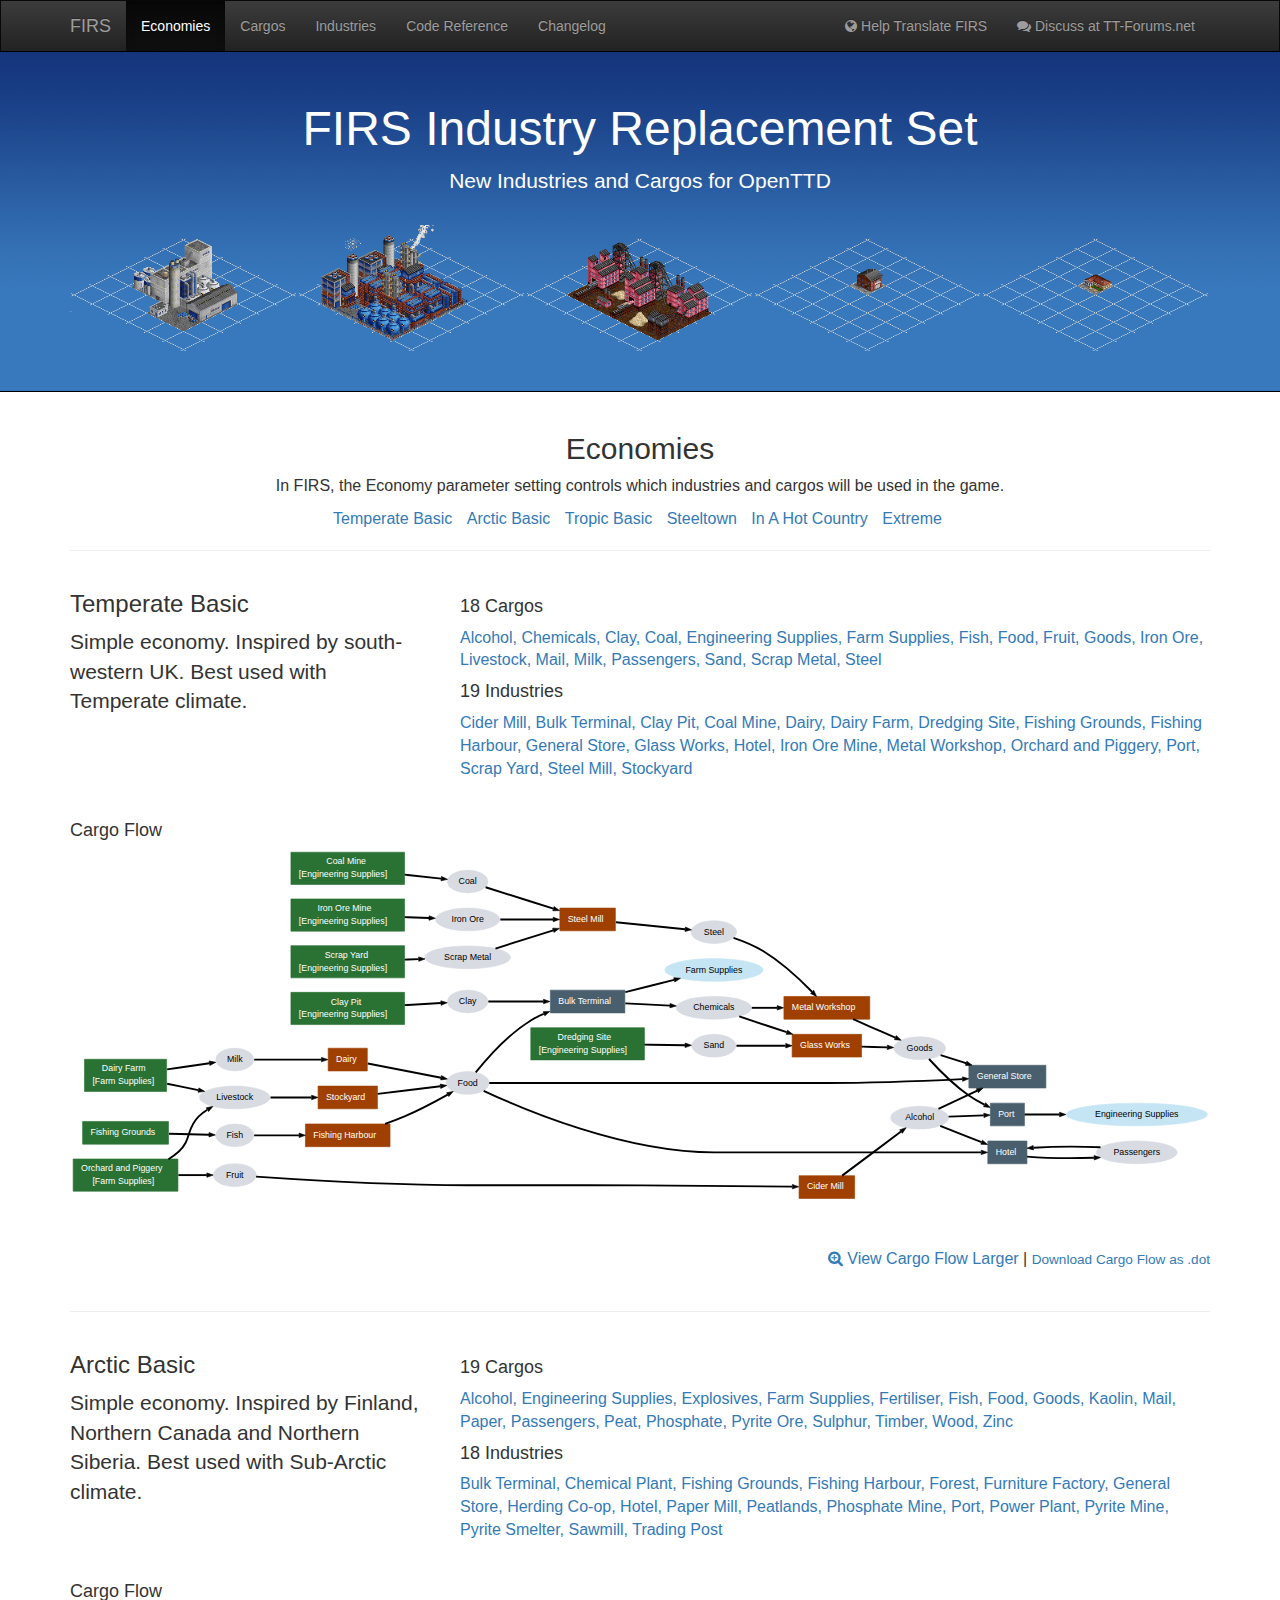
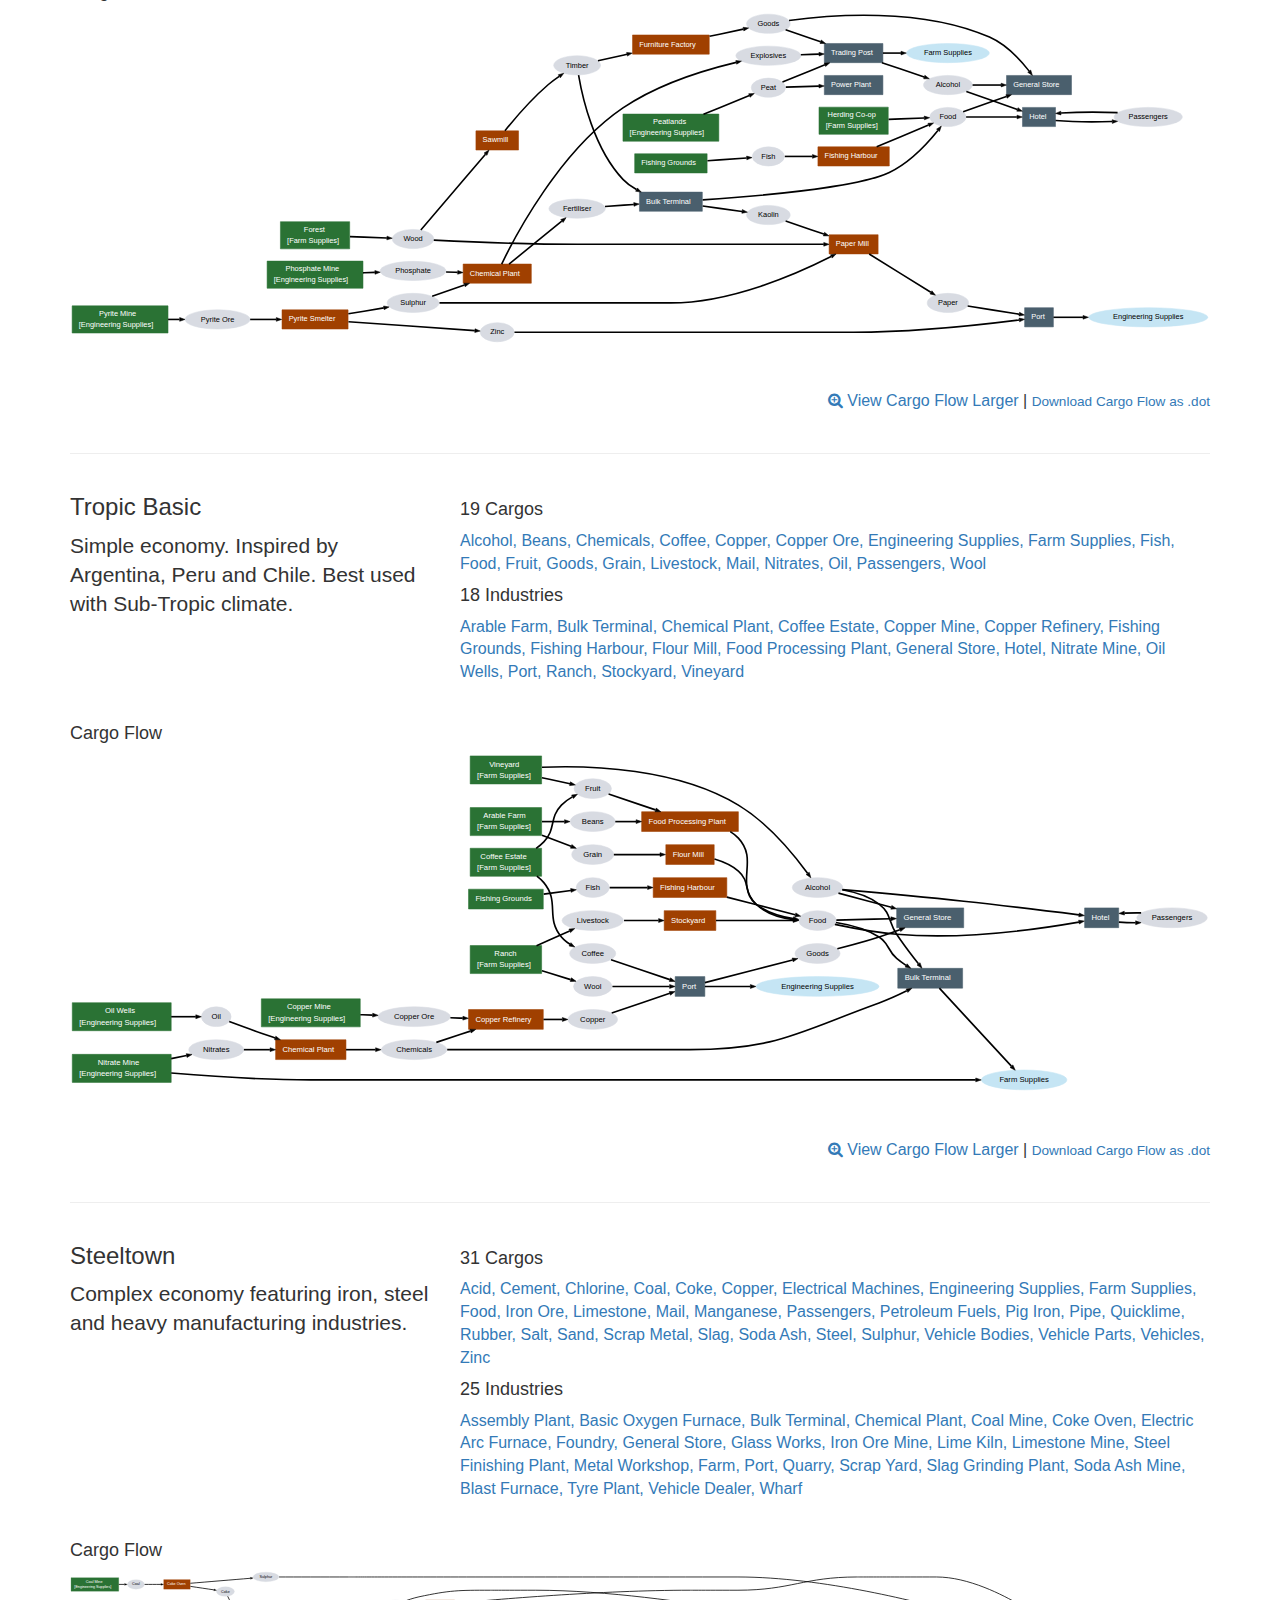
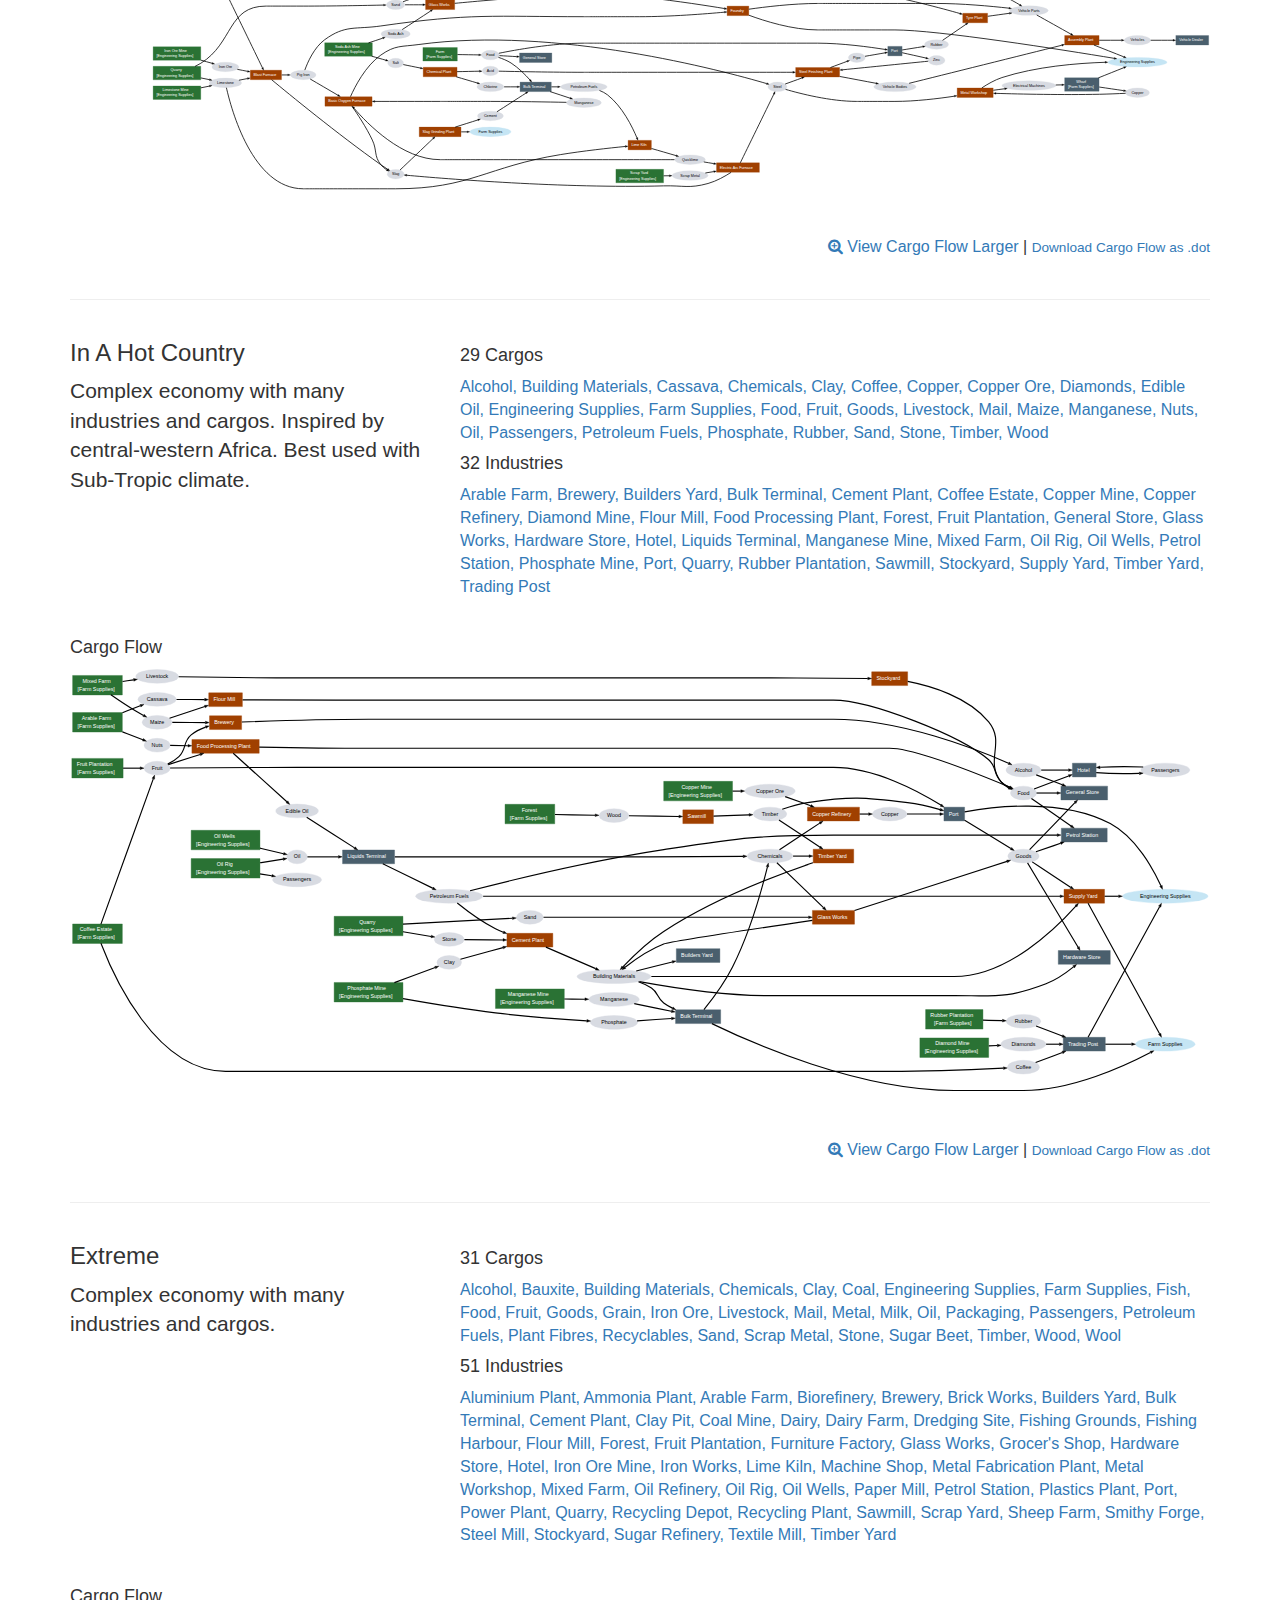
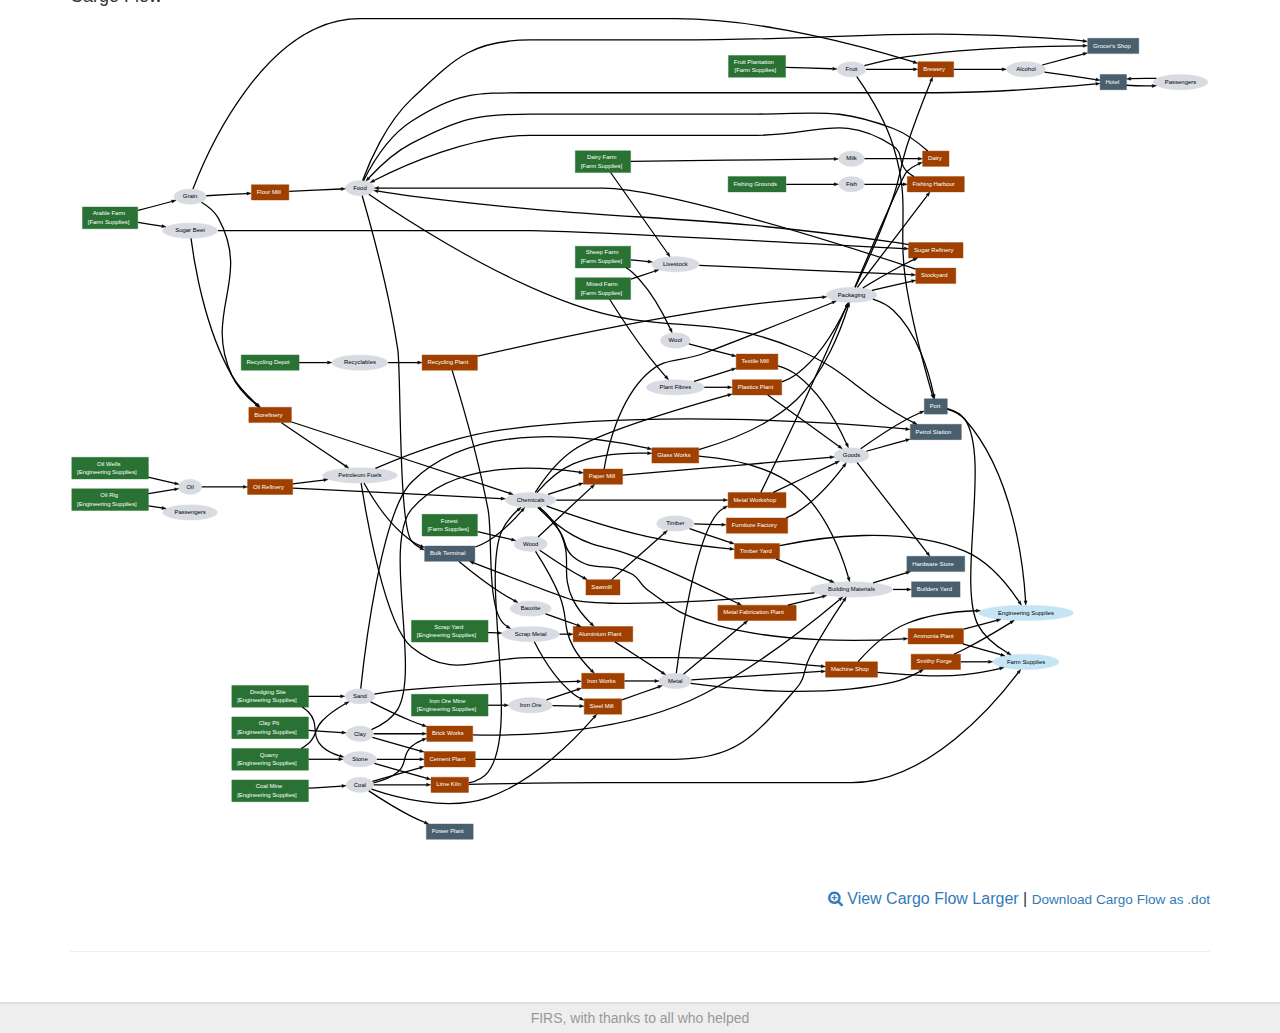
<file: economies.html>
<!DOCTYPE html>
<html xmlns="http://www.w3.org/1999/xhtml" lang="en">
<head>
    <title >FIRS Industry Replacement Set</title>
    <meta http-equiv="Content-Type" content="text/html;" />

    <meta name="viewport" content="width=device-width, initial-scale=1.0">
    <link type="text/css" href="static/css/bootstrap.min.css" rel="stylesheet">
    <link type="text/css" href="static/css/bootstrap-theme.min.css" rel="stylesheet">
    <link type="text/css" href="static/css/style.css" rel="stylesheet">
    <link href="static/css/font-awesome.min.css" rel="stylesheet">

    <script type="text/javascript" src="static/js/jquery-1.9.1.min.js"></script>

    <script type="text/javascript" src="static/js/jquery.metadata.js"></script>
    <script type="text/javascript" src="static/js/jquery.tablesorter.min.js"></script>
    <script type="text/javascript" src="static/js/jquery.tablesorter.widgets.min.js"></script>
    <script type="text/javascript" src="static/js/bootstrap.min.js"></script>

    <script type="text/javascript">
        $(document).ready(function(){
            $('.tablesorter').tablesorter({
                textExtraction: function(node){
                            var cell_value = $(node).text();
                            var sort_value = $(node).data('value');
                    return (sort_value != undefined) ? sort_value : cell_value;
                 },
            })
        })
    </script>
</head>

<body>
    <div class="navbar navbar-inverse"
         style="border-bottom:1px solid #000; border-radius:0; margin-bottom:0;">
        <div class="container">
            <div class="navbar-header">
                <button type="button" class="navbar-toggle collapsed" data-toggle="collapse" data-target="#firs-navbar-collapse-1" aria-expanded="false">
                    <span class="sr-only">Toggle navigation</span>
                    <span class="icon-bar"></span>
                    <span class="icon-bar"></span>
                    <span class="icon-bar"></span>
                </button>
                <a class="navbar-brand" href="index.html">FIRS</a>
            </div>

            <div class="collapse navbar-collapse" id="firs-navbar-collapse-1">
                <ul class="nav navbar-nav">
                    <li class="">
                    </li>
                    <li class="active">
                        <a href="economies.html">Economies</a>
                    </li>
                    <li class="">
                        <a href="cargos.html">Cargos</a>
                    </li>
                    <li class="">
                        <a href="industries.html">Industries</a>
                    </li>
                    <li class="">
                        <a href="code_reference.html">Code Reference</a>
                    </li>
                    <li class="">
                        <a href="changelog.html">Changelog</a>
                    </li>
                </ul>
                <ul class="nav navbar-nav navbar-right">
                    <li class="">
                        <a href="translations.html"><i class="fa fa-globe icon-white"></i> Help Translate FIRS</a>
                    </li>
                    <li>
                        <a href="http://www.tt-forums.net/viewtopic.php?t=41607"><i class="fa fa-comments icon-white"></i> Discuss at TT-Forums.net</a>
                    </li>
                </ul>
            </div>
        </div>
    </div>
    <div class="hero-unit subhead">
        <div class="container text-center">
            <h1 style="font-size:48px; padding-top:30px;">FIRS Industry Replacement Set</h1>
            <p class="lead">New Industries and Cargos for OpenTTD</p>
            <br />
            <br />
            <script language="JavaScript">
            function random_img(num_images){
                var images=new Array(
                    
                    'aluminium_plant','ammonia_plant','arable_farm','assembly_plant','basic_oxygen_furnace','biorefinery','blast_furnace','brewery','brick_works','builders_yard','bulk_terminal','cement_plant','chemical_plant','clay_pit','coal_mine','coffee_estate','coke_oven','copper_refinery','dairy','dairy_farm','diamond_mine','dredging_site','electric_arc_furnace','mixed_farm','fishing_grounds','fishing_harbour','flour_mill','food_processor','forest','foundry','fruit_plantation','furniture_factory','general_store','glass_works','food_market','hardware_store','herding_coop','iron_ore_mine','iron_works','lime_kiln','limestone_mine','liquids_terminal','machine_shop','manganese_mine','metal_fabrication_plant','metal_workshop','nitrate_mine','oil_refinery','oil_wells','orchard_piggery','paper_mill','peatlands','petrol_pump','phosphate_mine','plastics_plant','port','pyrite_mine','pyrite_smelter','quarry','ranch','recycling_depot','recycling_plant','rubber_plantation','junk_yard','sheep_farm','slag_grinding_plant','smithy_forge','soda_ash_mine','stockyard','sugar_refinery','supply_yard','textile_mill','lumber_yard','trading_post','tyre_plant','vehicle_dealer','vineyard','wharf'
                );

                for(i = 0; i < num_images; i++){
                    var random_image = images.splice(Math.floor(Math.random()*images.length), 1);
                    document.write('<a href="industries.html#' + random_image + '"><img style="margin-top:-30px; margin-bottom:0;" width="20%" src="static/img/industries/'+ random_image +'.png"></a>')
                }
            }
            random_img(5)
            </script>
        </div>
    </div>
    
        
    
    <div class="container firs-larger-font">
        <div>
    <div class="row">
        <div class="col-xs-12">
            <div class="page-header text-center">
                <h2>Economies</h2>
                <p>In FIRS, the Economy parameter setting controls which industries and cargos will be used in the game.</p>
                <ul class="list-inline">
                    
                        <li><a href="#temperate_basic">Temperate Basic</a></li>
                    
                        <li><a href="#arctic_basic">Arctic Basic</a></li>
                    
                        <li><a href="#tropic_basic">Tropic Basic</a></li>
                    
                        <li><a href="#steeltown">Steeltown</a></li>
                    
                        <li><a href="#in_a_hot_country">In A Hot Country</a></li>
                    
                        <li><a href="#extreme">Extreme</a></li>
                    
                </ul>
            </div>
        </div>
    </div>
    
        <div class="row" id="temperate_basic"  style="padding-bottom:20px;">
            <div class="col-xs-12 col-sm-4">
                <h3 class="firs-title-with-anchor">
                    <a href="#temperate_basic">Temperate Basic</a>
                </h3>
                <p class="lead">Simple economy. Inspired by south-western UK. Best used with Temperate climate.</p>
            </div>
            <div class="col-xs-12 col-sm-8" style="padding-top:16px;">

                <h4>18 Cargos</h4>
                
                    <a href="cargos.html#alcohol">
                        Alcohol,
                    </a>
                
                    <a href="cargos.html#chemicals">
                        Chemicals,
                    </a>
                
                    <a href="cargos.html#clay">
                        Clay,
                    </a>
                
                    <a href="cargos.html#coal">
                        Coal,
                    </a>
                
                    <a href="cargos.html#engineering_supplies">
                        Engineering Supplies,
                    </a>
                
                    <a href="cargos.html#farm_supplies">
                        Farm Supplies,
                    </a>
                
                    <a href="cargos.html#fish">
                        Fish,
                    </a>
                
                    <a href="cargos.html#food">
                        Food,
                    </a>
                
                    <a href="cargos.html#fruits">
                        Fruit,
                    </a>
                
                    <a href="cargos.html#goods">
                        Goods,
                    </a>
                
                    <a href="cargos.html#iron_ore">
                        Iron Ore,
                    </a>
                
                    <a href="cargos.html#livestock">
                        Livestock,
                    </a>
                
                    <a href="cargos.html#mail">
                        Mail,
                    </a>
                
                    <a href="cargos.html#milk">
                        Milk,
                    </a>
                
                    <a href="cargos.html#passengers">
                        Passengers,
                    </a>
                
                    <a href="cargos.html#sand">
                        Sand,
                    </a>
                
                    <a href="cargos.html#scrap_metal">
                        Scrap Metal,
                    </a>
                
                    <a href="cargos.html#steel">
                        Steel
                    </a>
                

                <h4>19 Industries</h4>
                
                    <a href="industries.html#brewery">Cider Mill,</a>
                
                    <a href="industries.html#bulk_terminal">Bulk Terminal,</a>
                
                    <a href="industries.html#clay_pit">Clay Pit,</a>
                
                    <a href="industries.html#coal_mine">Coal Mine,</a>
                
                    <a href="industries.html#dairy">Dairy,</a>
                
                    <a href="industries.html#dairy_farm">Dairy Farm,</a>
                
                    <a href="industries.html#dredging_site">Dredging Site,</a>
                
                    <a href="industries.html#fishing_grounds">Fishing Grounds,</a>
                
                    <a href="industries.html#fishing_harbour">Fishing Harbour,</a>
                
                    <a href="industries.html#general_store">General Store,</a>
                
                    <a href="industries.html#glass_works">Glass Works,</a>
                
                    <a href="industries.html#hotel">Hotel,</a>
                
                    <a href="industries.html#iron_ore_mine">Iron Ore Mine,</a>
                
                    <a href="industries.html#metal_workshop">Metal Workshop,</a>
                
                    <a href="industries.html#orchard_piggery">Orchard and Piggery,</a>
                
                    <a href="industries.html#port">Port,</a>
                
                    <a href="industries.html#junk_yard">Scrap Yard,</a>
                
                    <a href="industries.html#blast_furnace">Steel Mill,</a>
                
                    <a href="industries.html#stockyard">Stockyard</a>
                
            </div>
            <div class="col-xs-12">
                <div style="margin-top: 40px; margin-bottom: 40px;">
                    <h4>Cargo Flow</h4>
                    <object style="max-width:100%;" data="temperate_basic.dot.svg" type="image/svg+xml"></object>
                </div>

                <div class="pull-right">
                    <a href="cargoflow_temperate_basic.html">
                        <i class="fa fa-search-plus"></i> View Cargo Flow Larger
                    </a>
                    |
                    <a href="temperate_basic.dot"><small>Download Cargo Flow as .dot</small></a>
                </div>
            </div>
        </div>
        <hr />
    
        <div class="row" id="arctic_basic"  style="padding-bottom:20px;">
            <div class="col-xs-12 col-sm-4">
                <h3 class="firs-title-with-anchor">
                    <a href="#arctic_basic">Arctic Basic</a>
                </h3>
                <p class="lead">Simple economy. Inspired by Finland, Northern Canada and Northern Siberia. Best used with Sub-Arctic climate.</p>
            </div>
            <div class="col-xs-12 col-sm-8" style="padding-top:16px;">

                <h4>19 Cargos</h4>
                
                    <a href="cargos.html#alcohol">
                        Alcohol,
                    </a>
                
                    <a href="cargos.html#engineering_supplies">
                        Engineering Supplies,
                    </a>
                
                    <a href="cargos.html#explosives">
                        Explosives,
                    </a>
                
                    <a href="cargos.html#farm_supplies">
                        Farm Supplies,
                    </a>
                
                    <a href="cargos.html#fertiliser">
                        Fertiliser,
                    </a>
                
                    <a href="cargos.html#fish">
                        Fish,
                    </a>
                
                    <a href="cargos.html#food">
                        Food,
                    </a>
                
                    <a href="cargos.html#goods">
                        Goods,
                    </a>
                
                    <a href="cargos.html#kaolin">
                        Kaolin,
                    </a>
                
                    <a href="cargos.html#mail">
                        Mail,
                    </a>
                
                    <a href="cargos.html#paper">
                        Paper,
                    </a>
                
                    <a href="cargos.html#passengers">
                        Passengers,
                    </a>
                
                    <a href="cargos.html#peat">
                        Peat,
                    </a>
                
                    <a href="cargos.html#phosphate">
                        Phosphate,
                    </a>
                
                    <a href="cargos.html#pyrite_ore">
                        Pyrite Ore,
                    </a>
                
                    <a href="cargos.html#sulphur">
                        Sulphur,
                    </a>
                
                    <a href="cargos.html#lumber">
                        Timber,
                    </a>
                
                    <a href="cargos.html#wood">
                        Wood,
                    </a>
                
                    <a href="cargos.html#zinc">
                        Zinc
                    </a>
                

                <h4>18 Industries</h4>
                
                    <a href="industries.html#bulk_terminal">Bulk Terminal,</a>
                
                    <a href="industries.html#chemical_plant">Chemical Plant,</a>
                
                    <a href="industries.html#fishing_grounds">Fishing Grounds,</a>
                
                    <a href="industries.html#fishing_harbour">Fishing Harbour,</a>
                
                    <a href="industries.html#forest">Forest,</a>
                
                    <a href="industries.html#furniture_factory">Furniture Factory,</a>
                
                    <a href="industries.html#general_store">General Store,</a>
                
                    <a href="industries.html#herding_coop">Herding Co-op,</a>
                
                    <a href="industries.html#hotel">Hotel,</a>
                
                    <a href="industries.html#paper_mill">Paper Mill,</a>
                
                    <a href="industries.html#peatlands">Peatlands,</a>
                
                    <a href="industries.html#phosphate_mine">Phosphate Mine,</a>
                
                    <a href="industries.html#port">Port,</a>
                
                    <a href="industries.html#power_plant">Power Plant,</a>
                
                    <a href="industries.html#pyrite_mine">Pyrite Mine,</a>
                
                    <a href="industries.html#pyrite_smelter">Pyrite Smelter,</a>
                
                    <a href="industries.html#sawmill">Sawmill,</a>
                
                    <a href="industries.html#trading_post">Trading Post</a>
                
            </div>
            <div class="col-xs-12">
                <div style="margin-top: 40px; margin-bottom: 40px;">
                    <h4>Cargo Flow</h4>
                    <object style="max-width:100%;" data="arctic_basic.dot.svg" type="image/svg+xml"></object>
                </div>

                <div class="pull-right">
                    <a href="cargoflow_arctic_basic.html">
                        <i class="fa fa-search-plus"></i> View Cargo Flow Larger
                    </a>
                    |
                    <a href="arctic_basic.dot"><small>Download Cargo Flow as .dot</small></a>
                </div>
            </div>
        </div>
        <hr />
    
        <div class="row" id="tropic_basic"  style="padding-bottom:20px;">
            <div class="col-xs-12 col-sm-4">
                <h3 class="firs-title-with-anchor">
                    <a href="#tropic_basic">Tropic Basic</a>
                </h3>
                <p class="lead">Simple economy. Inspired by Argentina, Peru and Chile. Best used with Sub-Tropic climate.</p>
            </div>
            <div class="col-xs-12 col-sm-8" style="padding-top:16px;">

                <h4>19 Cargos</h4>
                
                    <a href="cargos.html#alcohol">
                        Alcohol,
                    </a>
                
                    <a href="cargos.html#beans">
                        Beans,
                    </a>
                
                    <a href="cargos.html#chemicals">
                        Chemicals,
                    </a>
                
                    <a href="cargos.html#coffee">
                        Coffee,
                    </a>
                
                    <a href="cargos.html#copper">
                        Copper,
                    </a>
                
                    <a href="cargos.html#copper_ore">
                        Copper Ore,
                    </a>
                
                    <a href="cargos.html#engineering_supplies">
                        Engineering Supplies,
                    </a>
                
                    <a href="cargos.html#farm_supplies">
                        Farm Supplies,
                    </a>
                
                    <a href="cargos.html#fish">
                        Fish,
                    </a>
                
                    <a href="cargos.html#food">
                        Food,
                    </a>
                
                    <a href="cargos.html#fruits">
                        Fruit,
                    </a>
                
                    <a href="cargos.html#goods">
                        Goods,
                    </a>
                
                    <a href="cargos.html#grain">
                        Grain,
                    </a>
                
                    <a href="cargos.html#livestock">
                        Livestock,
                    </a>
                
                    <a href="cargos.html#mail">
                        Mail,
                    </a>
                
                    <a href="cargos.html#nitrates">
                        Nitrates,
                    </a>
                
                    <a href="cargos.html#oil">
                        Oil,
                    </a>
                
                    <a href="cargos.html#passengers">
                        Passengers,
                    </a>
                
                    <a href="cargos.html#wool">
                        Wool
                    </a>
                

                <h4>18 Industries</h4>
                
                    <a href="industries.html#arable_farm">Arable Farm,</a>
                
                    <a href="industries.html#bulk_terminal">Bulk Terminal,</a>
                
                    <a href="industries.html#chemical_plant">Chemical Plant,</a>
                
                    <a href="industries.html#coffee_estate">Coffee Estate,</a>
                
                    <a href="industries.html#copper_mine">Copper Mine,</a>
                
                    <a href="industries.html#copper_refinery">Copper Refinery,</a>
                
                    <a href="industries.html#fishing_grounds">Fishing Grounds,</a>
                
                    <a href="industries.html#fishing_harbour">Fishing Harbour,</a>
                
                    <a href="industries.html#flour_mill">Flour Mill,</a>
                
                    <a href="industries.html#food_processor">Food Processing Plant,</a>
                
                    <a href="industries.html#general_store">General Store,</a>
                
                    <a href="industries.html#hotel">Hotel,</a>
                
                    <a href="industries.html#nitrate_mine">Nitrate Mine,</a>
                
                    <a href="industries.html#oil_wells">Oil Wells,</a>
                
                    <a href="industries.html#port">Port,</a>
                
                    <a href="industries.html#ranch">Ranch,</a>
                
                    <a href="industries.html#stockyard">Stockyard,</a>
                
                    <a href="industries.html#vineyard">Vineyard</a>
                
            </div>
            <div class="col-xs-12">
                <div style="margin-top: 40px; margin-bottom: 40px;">
                    <h4>Cargo Flow</h4>
                    <object style="max-width:100%;" data="tropic_basic.dot.svg" type="image/svg+xml"></object>
                </div>

                <div class="pull-right">
                    <a href="cargoflow_tropic_basic.html">
                        <i class="fa fa-search-plus"></i> View Cargo Flow Larger
                    </a>
                    |
                    <a href="tropic_basic.dot"><small>Download Cargo Flow as .dot</small></a>
                </div>
            </div>
        </div>
        <hr />
    
        <div class="row" id="steeltown"  style="padding-bottom:20px;">
            <div class="col-xs-12 col-sm-4">
                <h3 class="firs-title-with-anchor">
                    <a href="#steeltown">Steeltown</a>
                </h3>
                <p class="lead">Complex economy featuring iron, steel and heavy manufacturing industries.</p>
            </div>
            <div class="col-xs-12 col-sm-8" style="padding-top:16px;">

                <h4>31 Cargos</h4>
                
                    <a href="cargos.html#acid">
                        Acid,
                    </a>
                
                    <a href="cargos.html#cement">
                        Cement,
                    </a>
                
                    <a href="cargos.html#chlorine">
                        Chlorine,
                    </a>
                
                    <a href="cargos.html#coal">
                        Coal,
                    </a>
                
                    <a href="cargos.html#coke">
                        Coke,
                    </a>
                
                    <a href="cargos.html#copper">
                        Copper,
                    </a>
                
                    <a href="cargos.html#electrical_machines">
                        Electrical Machines,
                    </a>
                
                    <a href="cargos.html#engineering_supplies">
                        Engineering Supplies,
                    </a>
                
                    <a href="cargos.html#farm_supplies">
                        Farm Supplies,
                    </a>
                
                    <a href="cargos.html#food">
                        Food,
                    </a>
                
                    <a href="cargos.html#iron_ore">
                        Iron Ore,
                    </a>
                
                    <a href="cargos.html#limestone">
                        Limestone,
                    </a>
                
                    <a href="cargos.html#mail">
                        Mail,
                    </a>
                
                    <a href="cargos.html#manganese">
                        Manganese,
                    </a>
                
                    <a href="cargos.html#passengers">
                        Passengers,
                    </a>
                
                    <a href="cargos.html#petrol">
                        Petroleum Fuels,
                    </a>
                
                    <a href="cargos.html#pig_iron">
                        Pig Iron,
                    </a>
                
                    <a href="cargos.html#pipe">
                        Pipe,
                    </a>
                
                    <a href="cargos.html#quicklime">
                        Quicklime,
                    </a>
                
                    <a href="cargos.html#rubber">
                        Rubber,
                    </a>
                
                    <a href="cargos.html#salt">
                        Salt,
                    </a>
                
                    <a href="cargos.html#sand">
                        Sand,
                    </a>
                
                    <a href="cargos.html#scrap_metal">
                        Scrap Metal,
                    </a>
                
                    <a href="cargos.html#slag">
                        Slag,
                    </a>
                
                    <a href="cargos.html#soda_ash">
                        Soda Ash,
                    </a>
                
                    <a href="cargos.html#steel">
                        Steel,
                    </a>
                
                    <a href="cargos.html#sulphur">
                        Sulphur,
                    </a>
                
                    <a href="cargos.html#vehicle_bodies">
                        Vehicle Bodies,
                    </a>
                
                    <a href="cargos.html#vehicle_parts">
                        Vehicle Parts,
                    </a>
                
                    <a href="cargos.html#vehicles">
                        Vehicles,
                    </a>
                
                    <a href="cargos.html#zinc">
                        Zinc
                    </a>
                

                <h4>25 Industries</h4>
                
                    <a href="industries.html#assembly_plant">Assembly Plant,</a>
                
                    <a href="industries.html#basic_oxygen_furnace">Basic Oxygen Furnace,</a>
                
                    <a href="industries.html#bulk_terminal">Bulk Terminal,</a>
                
                    <a href="industries.html#chemical_plant">Chemical Plant,</a>
                
                    <a href="industries.html#coal_mine">Coal Mine,</a>
                
                    <a href="industries.html#coke_oven">Coke Oven,</a>
                
                    <a href="industries.html#electric_arc_furnace">Electric Arc Furnace,</a>
                
                    <a href="industries.html#foundry">Foundry,</a>
                
                    <a href="industries.html#general_store">General Store,</a>
                
                    <a href="industries.html#glass_works">Glass Works,</a>
                
                    <a href="industries.html#iron_ore_mine">Iron Ore Mine,</a>
                
                    <a href="industries.html#lime_kiln">Lime Kiln,</a>
                
                    <a href="industries.html#limestone_mine">Limestone Mine,</a>
                
                    <a href="industries.html#metal_fabrication_plant">Steel Finishing Plant,</a>
                
                    <a href="industries.html#metal_workshop">Metal Workshop,</a>
                
                    <a href="industries.html#mixed_farm">Farm,</a>
                
                    <a href="industries.html#port">Port,</a>
                
                    <a href="industries.html#quarry">Quarry,</a>
                
                    <a href="industries.html#junk_yard">Scrap Yard,</a>
                
                    <a href="industries.html#slag_grinding_plant">Slag Grinding Plant,</a>
                
                    <a href="industries.html#soda_ash_mine">Soda Ash Mine,</a>
                
                    <a href="industries.html#blast_furnace">Blast Furnace,</a>
                
                    <a href="industries.html#tyre_plant">Tyre Plant,</a>
                
                    <a href="industries.html#vehicle_dealer">Vehicle Dealer,</a>
                
                    <a href="industries.html#wharf">Wharf</a>
                
            </div>
            <div class="col-xs-12">
                <div style="margin-top: 40px; margin-bottom: 40px;">
                    <h4>Cargo Flow</h4>
                    <object style="max-width:100%;" data="steeltown.dot.svg" type="image/svg+xml"></object>
                </div>

                <div class="pull-right">
                    <a href="cargoflow_steeltown.html">
                        <i class="fa fa-search-plus"></i> View Cargo Flow Larger
                    </a>
                    |
                    <a href="steeltown.dot"><small>Download Cargo Flow as .dot</small></a>
                </div>
            </div>
        </div>
        <hr />
    
        <div class="row" id="in_a_hot_country"  style="padding-bottom:20px;">
            <div class="col-xs-12 col-sm-4">
                <h3 class="firs-title-with-anchor">
                    <a href="#in_a_hot_country">In A Hot Country</a>
                </h3>
                <p class="lead">Complex economy with many industries and cargos. Inspired by central-western Africa. Best used with Sub-Tropic climate.</p>
            </div>
            <div class="col-xs-12 col-sm-8" style="padding-top:16px;">

                <h4>29 Cargos</h4>
                
                    <a href="cargos.html#alcohol">
                        Alcohol,
                    </a>
                
                    <a href="cargos.html#building_materials">
                        Building Materials,
                    </a>
                
                    <a href="cargos.html#cassava">
                        Cassava,
                    </a>
                
                    <a href="cargos.html#chemicals">
                        Chemicals,
                    </a>
                
                    <a href="cargos.html#clay">
                        Clay,
                    </a>
                
                    <a href="cargos.html#coffee">
                        Coffee,
                    </a>
                
                    <a href="cargos.html#copper">
                        Copper,
                    </a>
                
                    <a href="cargos.html#copper_ore">
                        Copper Ore,
                    </a>
                
                    <a href="cargos.html#diamonds">
                        Diamonds,
                    </a>
                
                    <a href="cargos.html#edible_oil">
                        Edible Oil,
                    </a>
                
                    <a href="cargos.html#engineering_supplies">
                        Engineering Supplies,
                    </a>
                
                    <a href="cargos.html#farm_supplies">
                        Farm Supplies,
                    </a>
                
                    <a href="cargos.html#food">
                        Food,
                    </a>
                
                    <a href="cargos.html#fruits">
                        Fruit,
                    </a>
                
                    <a href="cargos.html#goods">
                        Goods,
                    </a>
                
                    <a href="cargos.html#livestock">
                        Livestock,
                    </a>
                
                    <a href="cargos.html#mail">
                        Mail,
                    </a>
                
                    <a href="cargos.html#maize">
                        Maize,
                    </a>
                
                    <a href="cargos.html#manganese">
                        Manganese,
                    </a>
                
                    <a href="cargos.html#nuts">
                        Nuts,
                    </a>
                
                    <a href="cargos.html#oil">
                        Oil,
                    </a>
                
                    <a href="cargos.html#passengers">
                        Passengers,
                    </a>
                
                    <a href="cargos.html#petrol">
                        Petroleum Fuels,
                    </a>
                
                    <a href="cargos.html#phosphate">
                        Phosphate,
                    </a>
                
                    <a href="cargos.html#rubber">
                        Rubber,
                    </a>
                
                    <a href="cargos.html#sand">
                        Sand,
                    </a>
                
                    <a href="cargos.html#stone">
                        Stone,
                    </a>
                
                    <a href="cargos.html#lumber">
                        Timber,
                    </a>
                
                    <a href="cargos.html#wood">
                        Wood
                    </a>
                

                <h4>32 Industries</h4>
                
                    <a href="industries.html#arable_farm">Arable Farm,</a>
                
                    <a href="industries.html#brewery">Brewery,</a>
                
                    <a href="industries.html#builders_yard">Builders Yard,</a>
                
                    <a href="industries.html#bulk_terminal">Bulk Terminal,</a>
                
                    <a href="industries.html#cement_plant">Cement Plant,</a>
                
                    <a href="industries.html#coffee_estate">Coffee Estate,</a>
                
                    <a href="industries.html#copper_mine">Copper Mine,</a>
                
                    <a href="industries.html#copper_refinery">Copper Refinery,</a>
                
                    <a href="industries.html#diamond_mine">Diamond Mine,</a>
                
                    <a href="industries.html#flour_mill">Flour Mill,</a>
                
                    <a href="industries.html#food_processor">Food Processing Plant,</a>
                
                    <a href="industries.html#forest">Forest,</a>
                
                    <a href="industries.html#fruit_plantation">Fruit Plantation,</a>
                
                    <a href="industries.html#general_store">General Store,</a>
                
                    <a href="industries.html#glass_works">Glass Works,</a>
                
                    <a href="industries.html#hardware_store">Hardware Store,</a>
                
                    <a href="industries.html#hotel">Hotel,</a>
                
                    <a href="industries.html#liquids_terminal">Liquids Terminal,</a>
                
                    <a href="industries.html#manganese_mine">Manganese Mine,</a>
                
                    <a href="industries.html#mixed_farm">Mixed Farm,</a>
                
                    <a href="industries.html#oil_rig">Oil Rig,</a>
                
                    <a href="industries.html#oil_wells">Oil Wells,</a>
                
                    <a href="industries.html#petrol_pump">Petrol Station,</a>
                
                    <a href="industries.html#phosphate_mine">Phosphate Mine,</a>
                
                    <a href="industries.html#port">Port,</a>
                
                    <a href="industries.html#quarry">Quarry,</a>
                
                    <a href="industries.html#rubber_plantation">Rubber Plantation,</a>
                
                    <a href="industries.html#sawmill">Sawmill,</a>
                
                    <a href="industries.html#stockyard">Stockyard,</a>
                
                    <a href="industries.html#supply_yard">Supply Yard,</a>
                
                    <a href="industries.html#lumber_yard">Timber Yard,</a>
                
                    <a href="industries.html#trading_post">Trading Post</a>
                
            </div>
            <div class="col-xs-12">
                <div style="margin-top: 40px; margin-bottom: 40px;">
                    <h4>Cargo Flow</h4>
                    <object style="max-width:100%;" data="in_a_hot_country.dot.svg" type="image/svg+xml"></object>
                </div>

                <div class="pull-right">
                    <a href="cargoflow_in_a_hot_country.html">
                        <i class="fa fa-search-plus"></i> View Cargo Flow Larger
                    </a>
                    |
                    <a href="in_a_hot_country.dot"><small>Download Cargo Flow as .dot</small></a>
                </div>
            </div>
        </div>
        <hr />
    
        <div class="row" id="extreme"  style="padding-bottom:20px;">
            <div class="col-xs-12 col-sm-4">
                <h3 class="firs-title-with-anchor">
                    <a href="#extreme">Extreme</a>
                </h3>
                <p class="lead">Complex economy with many industries and cargos.</p>
            </div>
            <div class="col-xs-12 col-sm-8" style="padding-top:16px;">

                <h4>31 Cargos</h4>
                
                    <a href="cargos.html#alcohol">
                        Alcohol,
                    </a>
                
                    <a href="cargos.html#bauxite">
                        Bauxite,
                    </a>
                
                    <a href="cargos.html#building_materials">
                        Building Materials,
                    </a>
                
                    <a href="cargos.html#chemicals">
                        Chemicals,
                    </a>
                
                    <a href="cargos.html#clay">
                        Clay,
                    </a>
                
                    <a href="cargos.html#coal">
                        Coal,
                    </a>
                
                    <a href="cargos.html#engineering_supplies">
                        Engineering Supplies,
                    </a>
                
                    <a href="cargos.html#farm_supplies">
                        Farm Supplies,
                    </a>
                
                    <a href="cargos.html#fish">
                        Fish,
                    </a>
                
                    <a href="cargos.html#food">
                        Food,
                    </a>
                
                    <a href="cargos.html#fruits">
                        Fruit,
                    </a>
                
                    <a href="cargos.html#goods">
                        Goods,
                    </a>
                
                    <a href="cargos.html#grain">
                        Grain,
                    </a>
                
                    <a href="cargos.html#iron_ore">
                        Iron Ore,
                    </a>
                
                    <a href="cargos.html#livestock">
                        Livestock,
                    </a>
                
                    <a href="cargos.html#mail">
                        Mail,
                    </a>
                
                    <a href="cargos.html#metal">
                        Metal,
                    </a>
                
                    <a href="cargos.html#milk">
                        Milk,
                    </a>
                
                    <a href="cargos.html#oil">
                        Oil,
                    </a>
                
                    <a href="cargos.html#packaging">
                        Packaging,
                    </a>
                
                    <a href="cargos.html#passengers">
                        Passengers,
                    </a>
                
                    <a href="cargos.html#petrol">
                        Petroleum Fuels,
                    </a>
                
                    <a href="cargos.html#plant_fibres">
                        Plant Fibres,
                    </a>
                
                    <a href="cargos.html#recyclables">
                        Recyclables,
                    </a>
                
                    <a href="cargos.html#sand">
                        Sand,
                    </a>
                
                    <a href="cargos.html#scrap_metal">
                        Scrap Metal,
                    </a>
                
                    <a href="cargos.html#stone">
                        Stone,
                    </a>
                
                    <a href="cargos.html#sugar_beet">
                        Sugar Beet,
                    </a>
                
                    <a href="cargos.html#lumber">
                        Timber,
                    </a>
                
                    <a href="cargos.html#wood">
                        Wood,
                    </a>
                
                    <a href="cargos.html#wool">
                        Wool
                    </a>
                

                <h4>51 Industries</h4>
                
                    <a href="industries.html#aluminium_plant">Aluminium Plant,</a>
                
                    <a href="industries.html#ammonia_plant">Ammonia Plant,</a>
                
                    <a href="industries.html#arable_farm">Arable Farm,</a>
                
                    <a href="industries.html#biorefinery">Biorefinery,</a>
                
                    <a href="industries.html#brewery">Brewery,</a>
                
                    <a href="industries.html#brick_works">Brick Works,</a>
                
                    <a href="industries.html#builders_yard">Builders Yard,</a>
                
                    <a href="industries.html#bulk_terminal">Bulk Terminal,</a>
                
                    <a href="industries.html#cement_plant">Cement Plant,</a>
                
                    <a href="industries.html#clay_pit">Clay Pit,</a>
                
                    <a href="industries.html#coal_mine">Coal Mine,</a>
                
                    <a href="industries.html#dairy">Dairy,</a>
                
                    <a href="industries.html#dairy_farm">Dairy Farm,</a>
                
                    <a href="industries.html#dredging_site">Dredging Site,</a>
                
                    <a href="industries.html#fishing_grounds">Fishing Grounds,</a>
                
                    <a href="industries.html#fishing_harbour">Fishing Harbour,</a>
                
                    <a href="industries.html#flour_mill">Flour Mill,</a>
                
                    <a href="industries.html#forest">Forest,</a>
                
                    <a href="industries.html#fruit_plantation">Fruit Plantation,</a>
                
                    <a href="industries.html#furniture_factory">Furniture Factory,</a>
                
                    <a href="industries.html#glass_works">Glass Works,</a>
                
                    <a href="industries.html#food_market">Grocer's Shop,</a>
                
                    <a href="industries.html#hardware_store">Hardware Store,</a>
                
                    <a href="industries.html#hotel">Hotel,</a>
                
                    <a href="industries.html#iron_ore_mine">Iron Ore Mine,</a>
                
                    <a href="industries.html#iron_works">Iron Works,</a>
                
                    <a href="industries.html#lime_kiln">Lime Kiln,</a>
                
                    <a href="industries.html#machine_shop">Machine Shop,</a>
                
                    <a href="industries.html#metal_fabrication_plant">Metal Fabrication Plant,</a>
                
                    <a href="industries.html#metal_workshop">Metal Workshop,</a>
                
                    <a href="industries.html#mixed_farm">Mixed Farm,</a>
                
                    <a href="industries.html#oil_refinery">Oil Refinery,</a>
                
                    <a href="industries.html#oil_rig">Oil Rig,</a>
                
                    <a href="industries.html#oil_wells">Oil Wells,</a>
                
                    <a href="industries.html#paper_mill">Paper Mill,</a>
                
                    <a href="industries.html#petrol_pump">Petrol Station,</a>
                
                    <a href="industries.html#plastics_plant">Plastics Plant,</a>
                
                    <a href="industries.html#port">Port,</a>
                
                    <a href="industries.html#power_plant">Power Plant,</a>
                
                    <a href="industries.html#quarry">Quarry,</a>
                
                    <a href="industries.html#recycling_depot">Recycling Depot,</a>
                
                    <a href="industries.html#recycling_plant">Recycling Plant,</a>
                
                    <a href="industries.html#sawmill">Sawmill,</a>
                
                    <a href="industries.html#junk_yard">Scrap Yard,</a>
                
                    <a href="industries.html#sheep_farm">Sheep Farm,</a>
                
                    <a href="industries.html#smithy_forge">Smithy Forge,</a>
                
                    <a href="industries.html#blast_furnace">Steel Mill,</a>
                
                    <a href="industries.html#stockyard">Stockyard,</a>
                
                    <a href="industries.html#sugar_refinery">Sugar Refinery,</a>
                
                    <a href="industries.html#textile_mill">Textile Mill,</a>
                
                    <a href="industries.html#lumber_yard">Timber Yard</a>
                
            </div>
            <div class="col-xs-12">
                <div style="margin-top: 40px; margin-bottom: 40px;">
                    <h4>Cargo Flow</h4>
                    <object style="max-width:100%;" data="extreme.dot.svg" type="image/svg+xml"></object>
                </div>

                <div class="pull-right">
                    <a href="cargoflow_extreme.html">
                        <i class="fa fa-search-plus"></i> View Cargo Flow Larger
                    </a>
                    |
                    <a href="extreme.dot"><small>Download Cargo Flow as .dot</small></a>
                </div>
            </div>
        </div>
        <hr />
    
</div>
    </div>
    <div style="margin-top:30px; text-align:center; color:#999; padding:5px; background-color:#eee; border-top:solid 1px #ddd; box-shadow: inset 0px 1px 1px #ddd">
        FIRS, with thanks to all who helped
    </div>
</body>
</html>
</file>
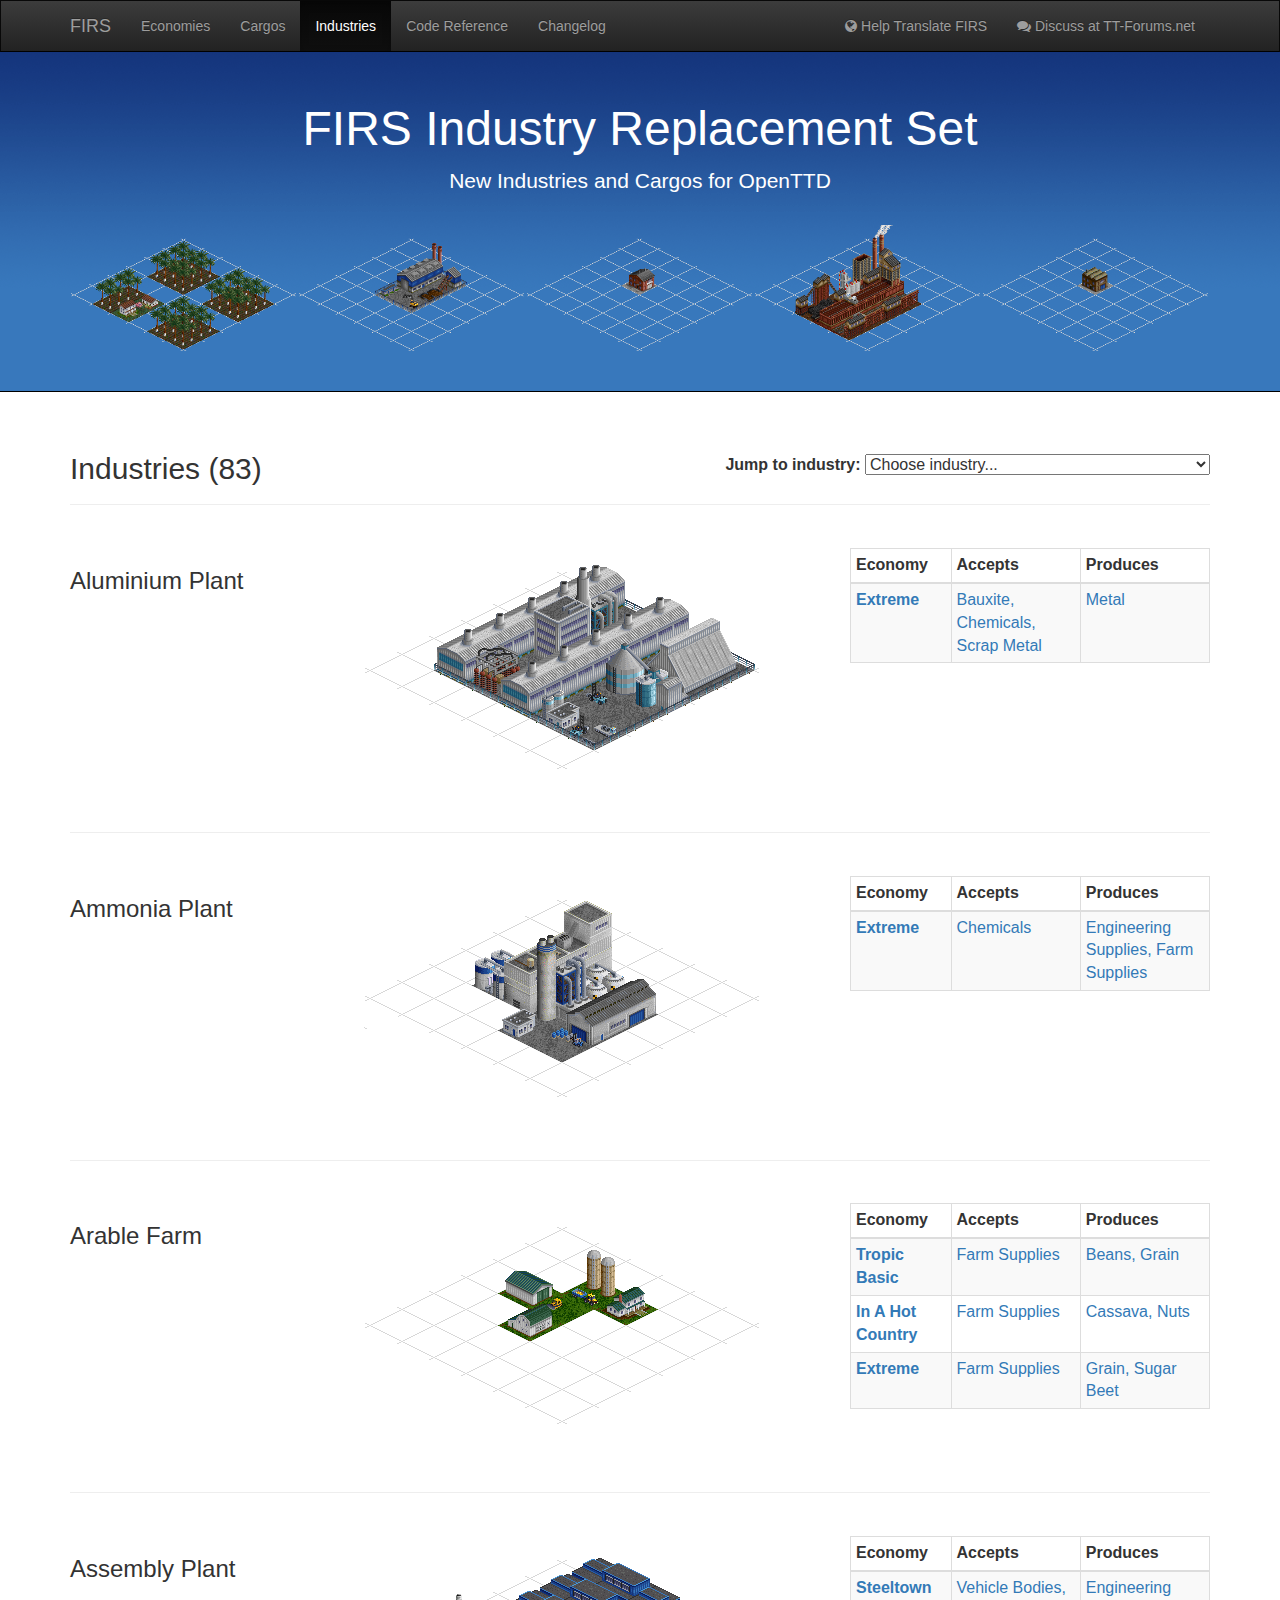
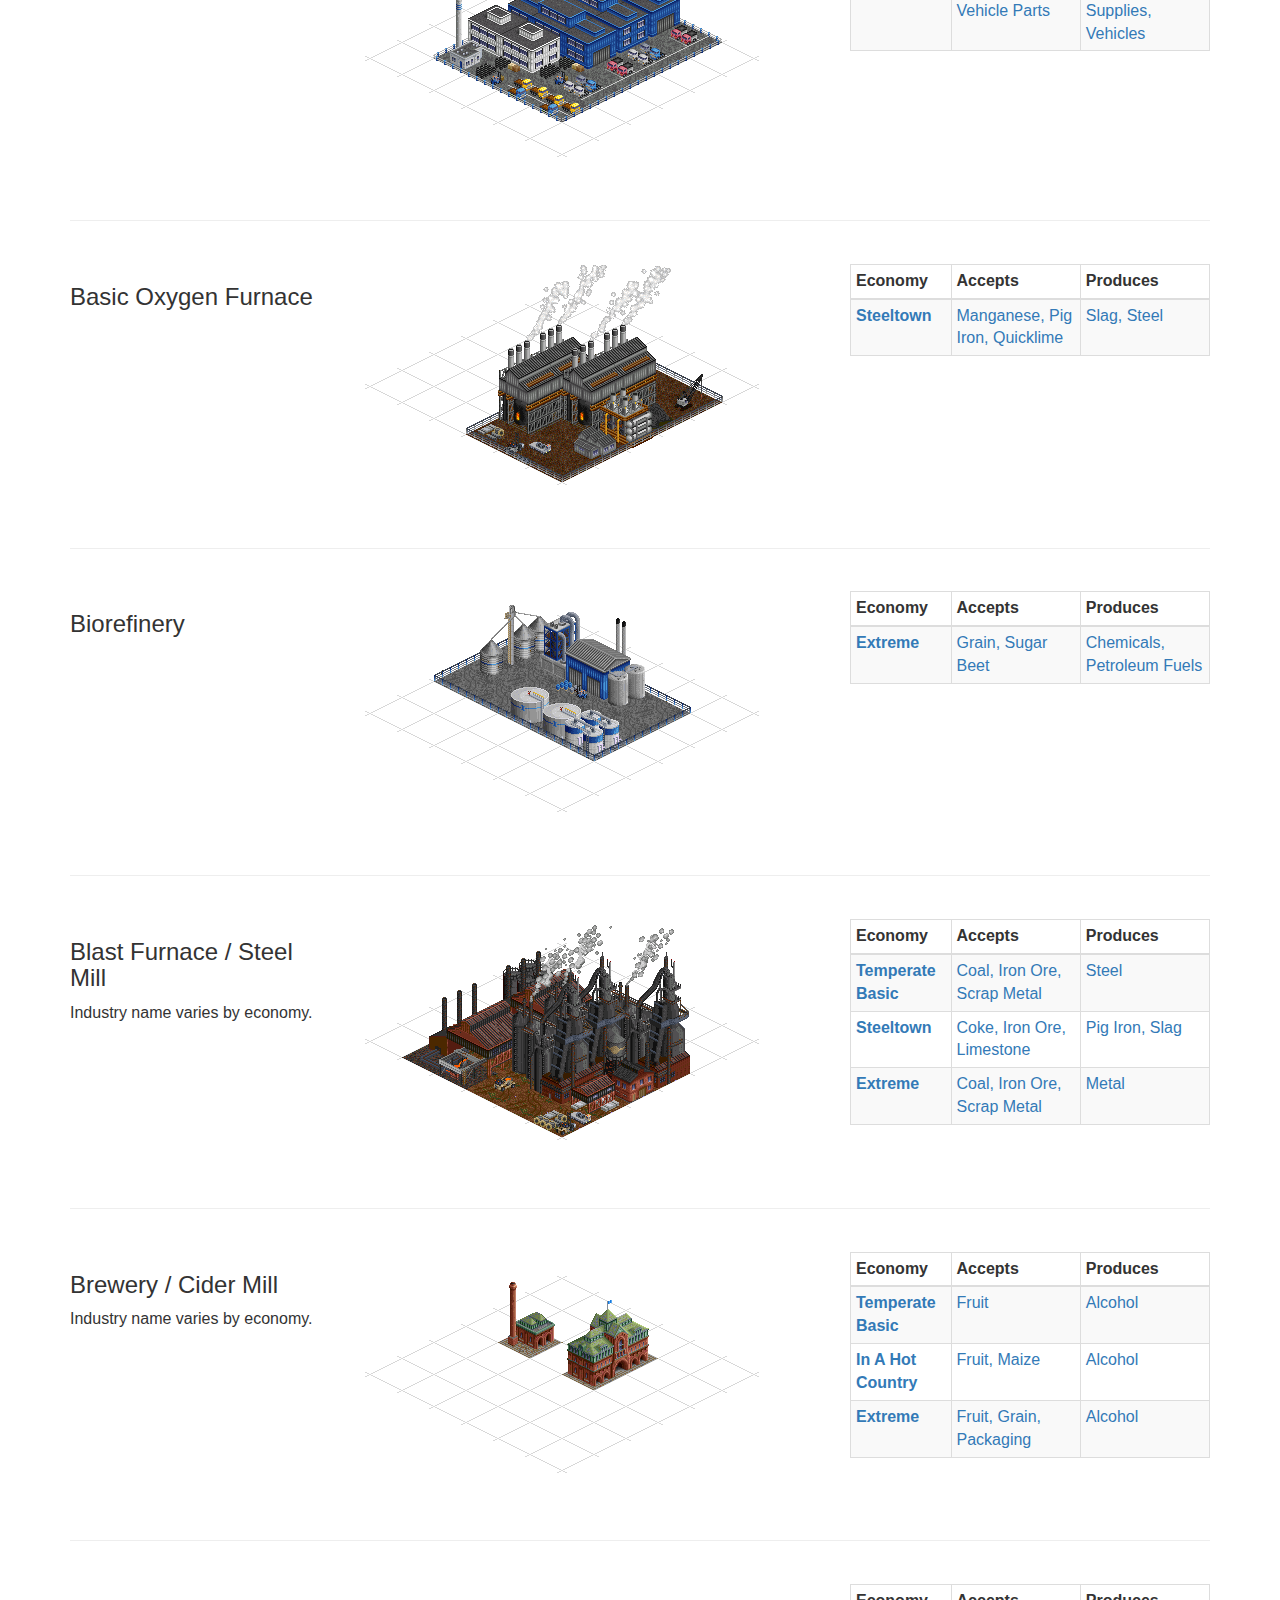
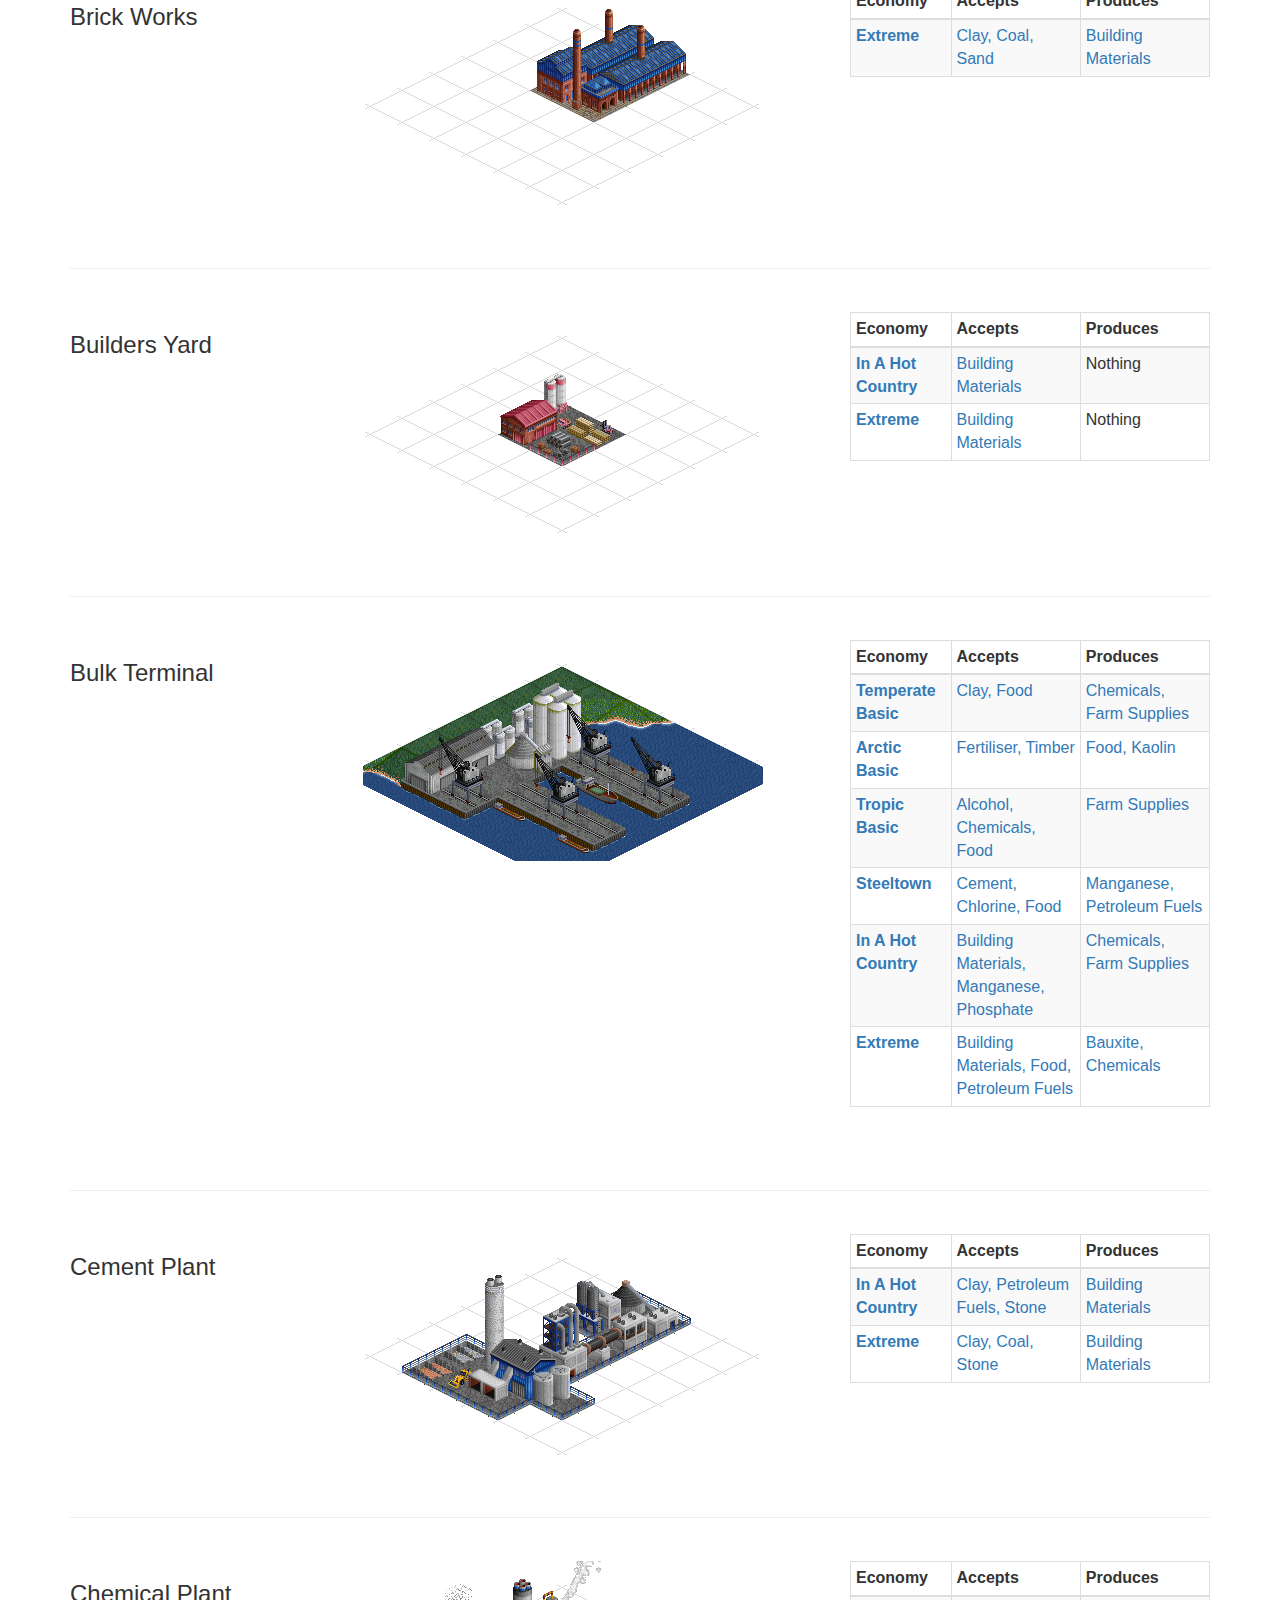
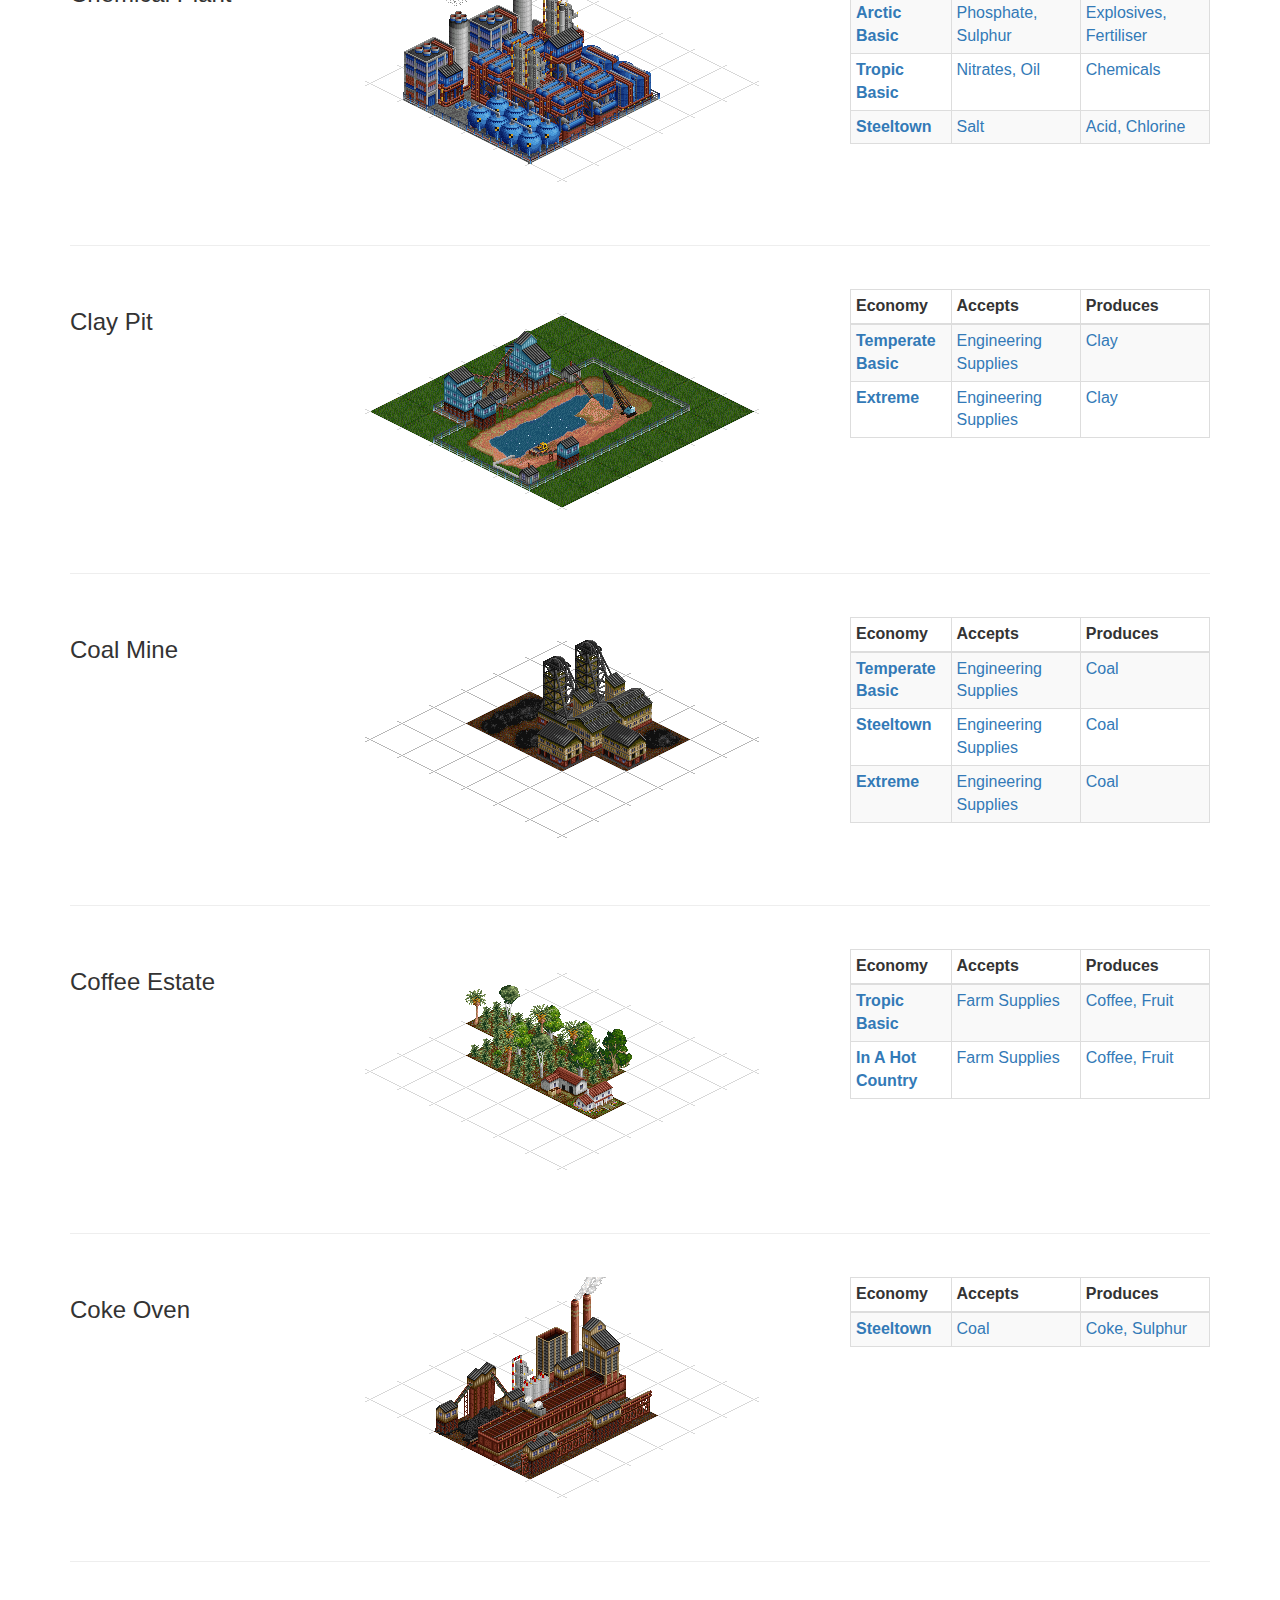
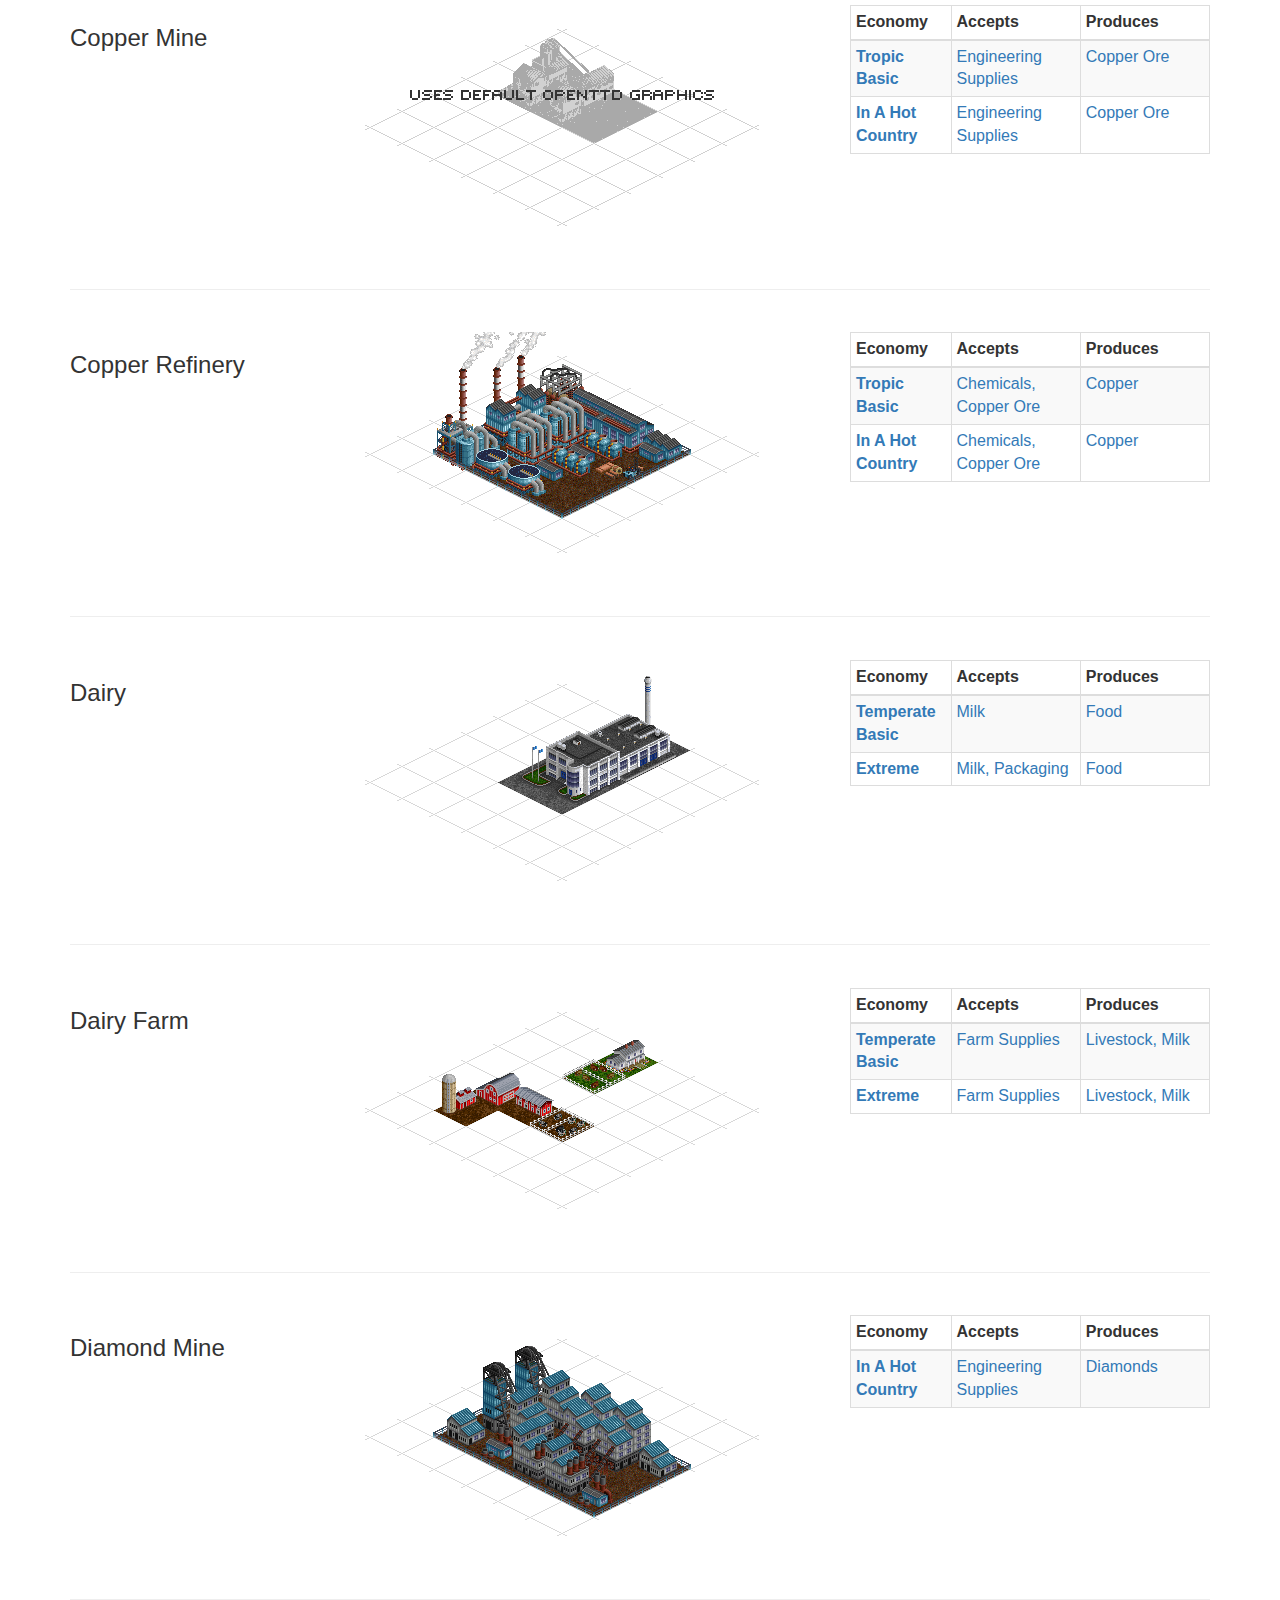
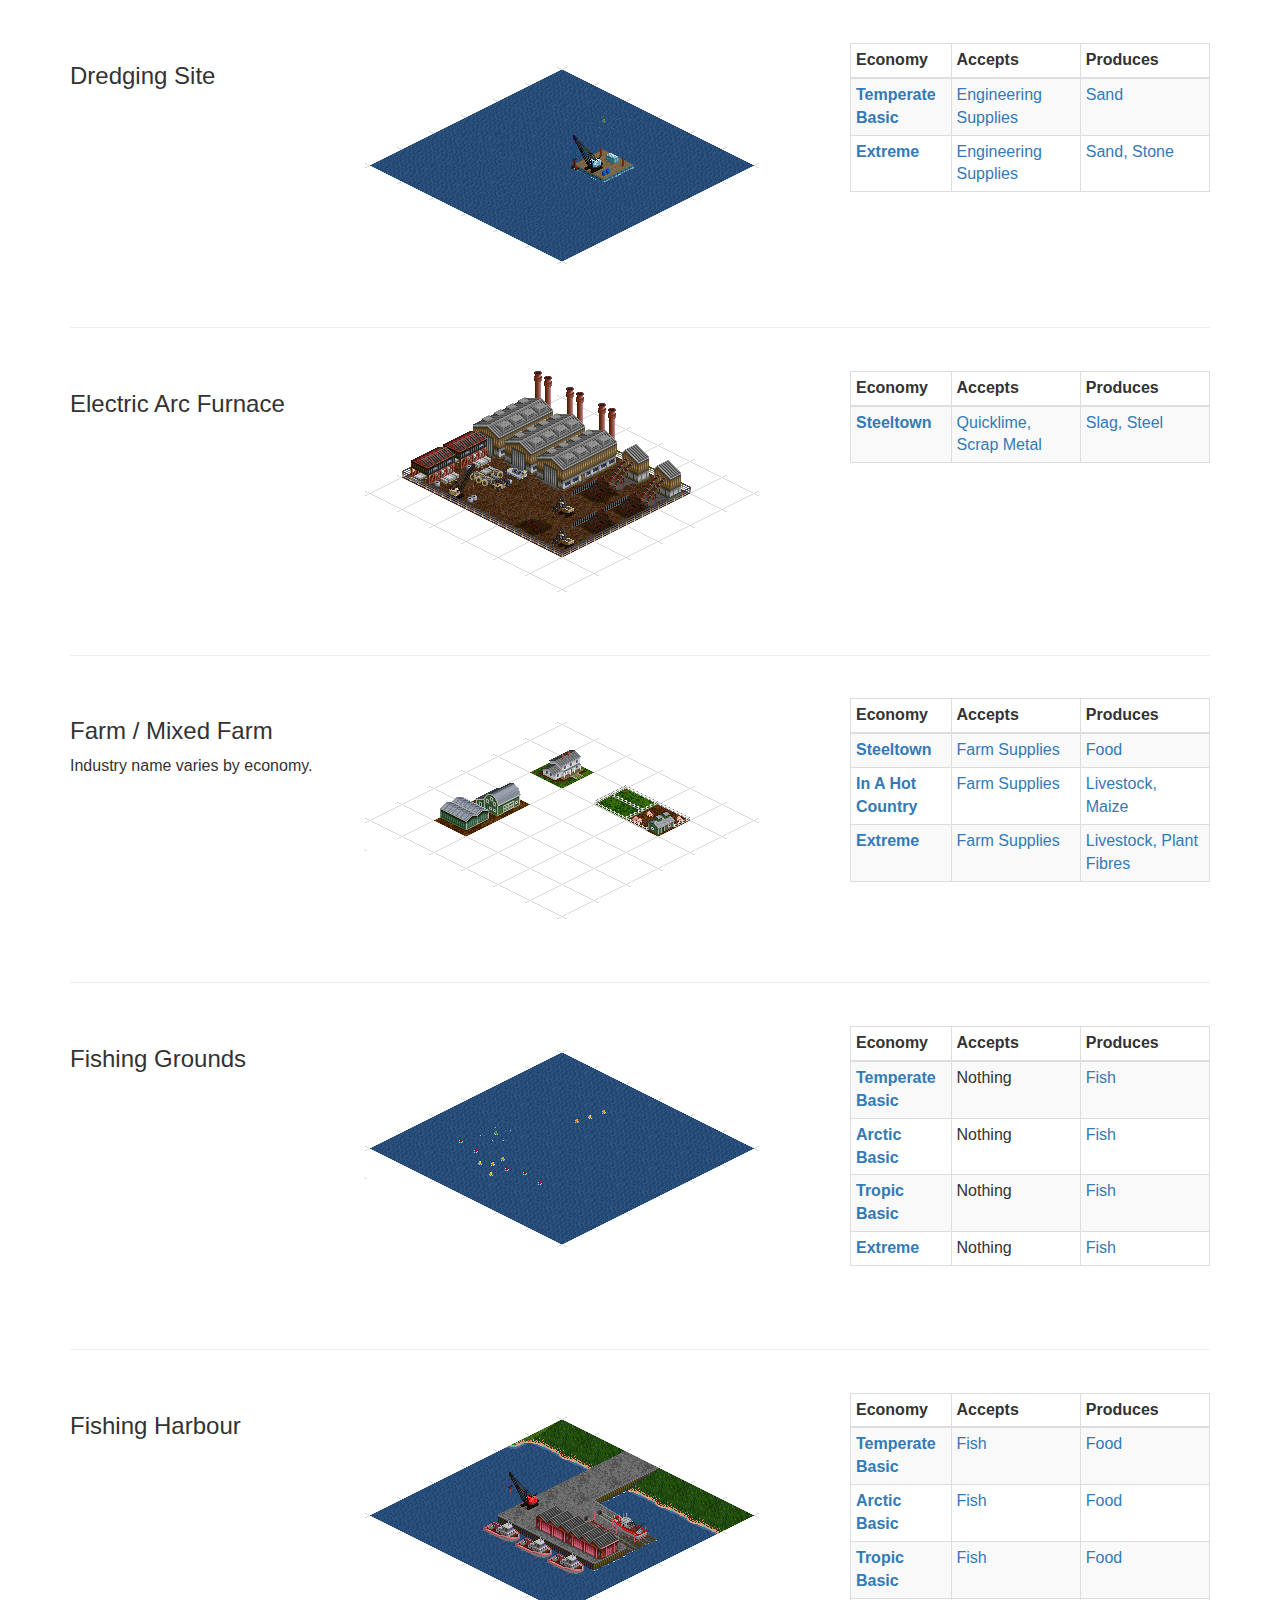
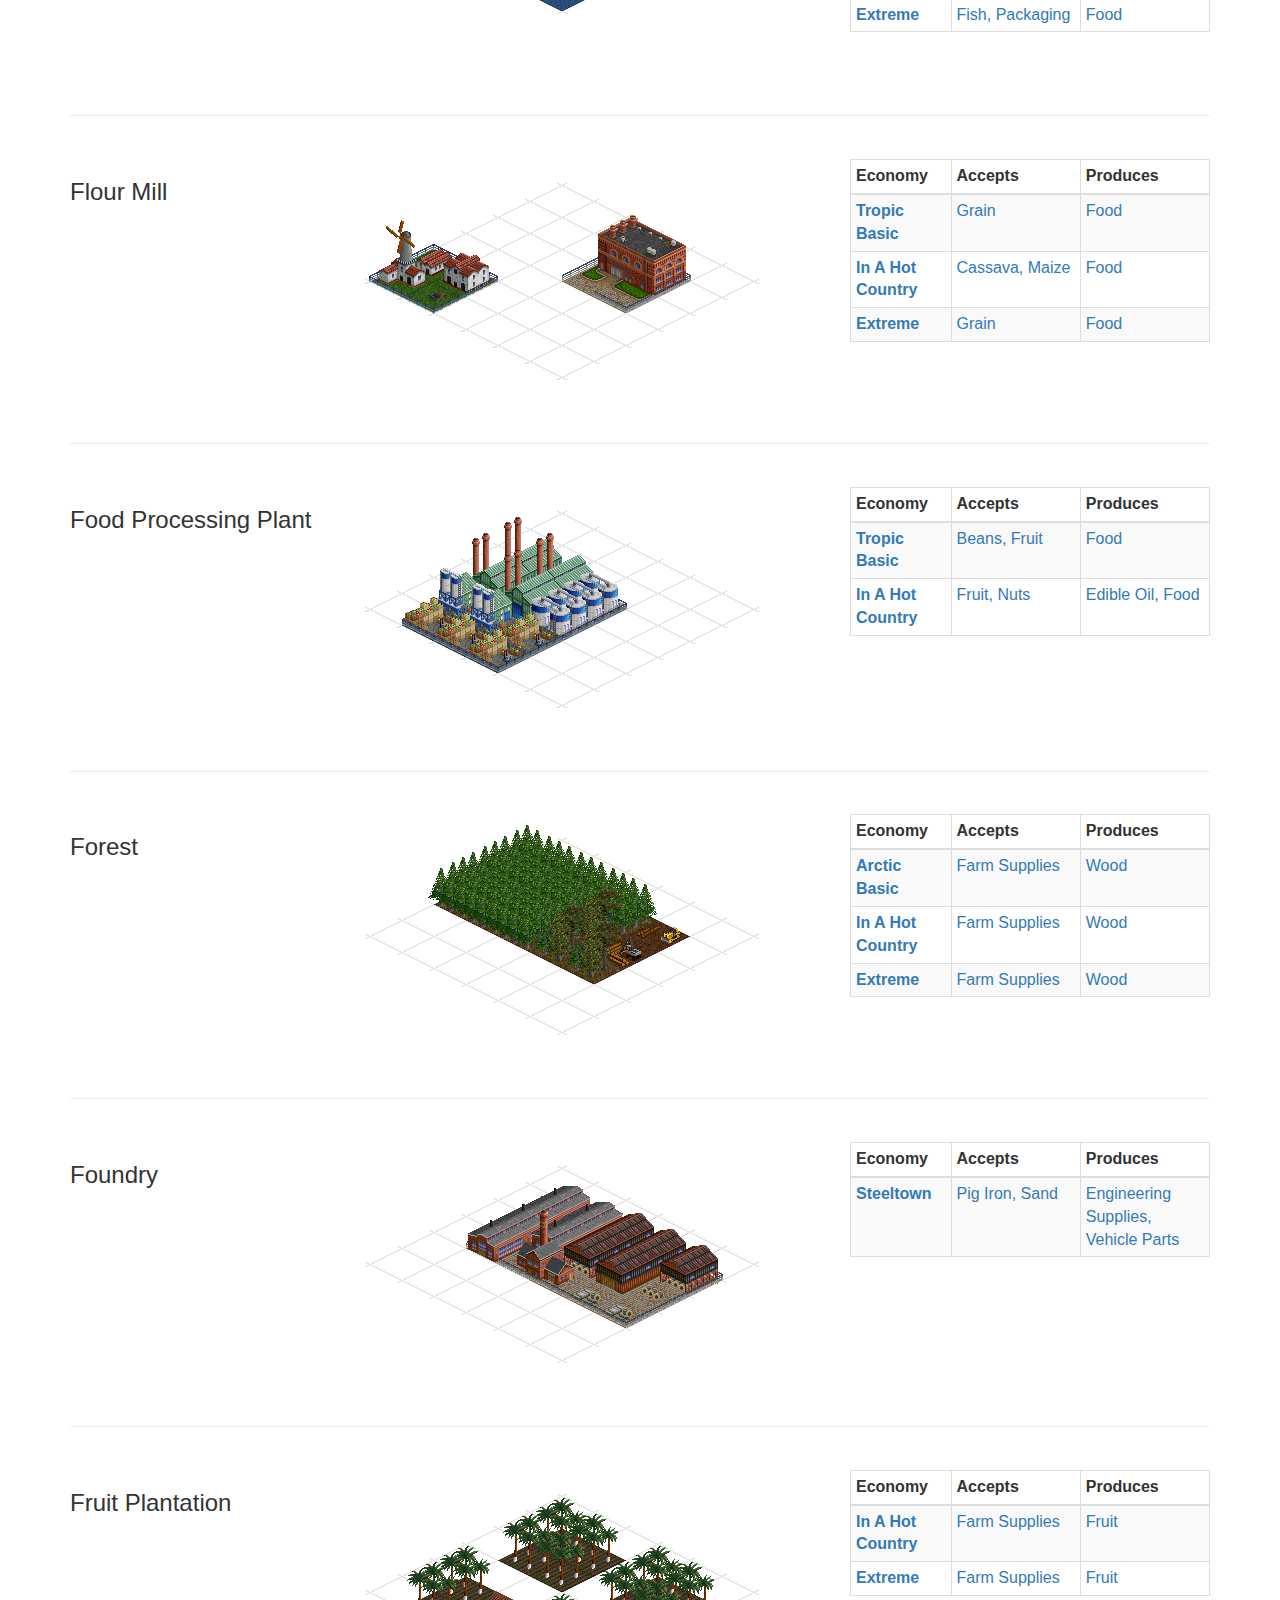
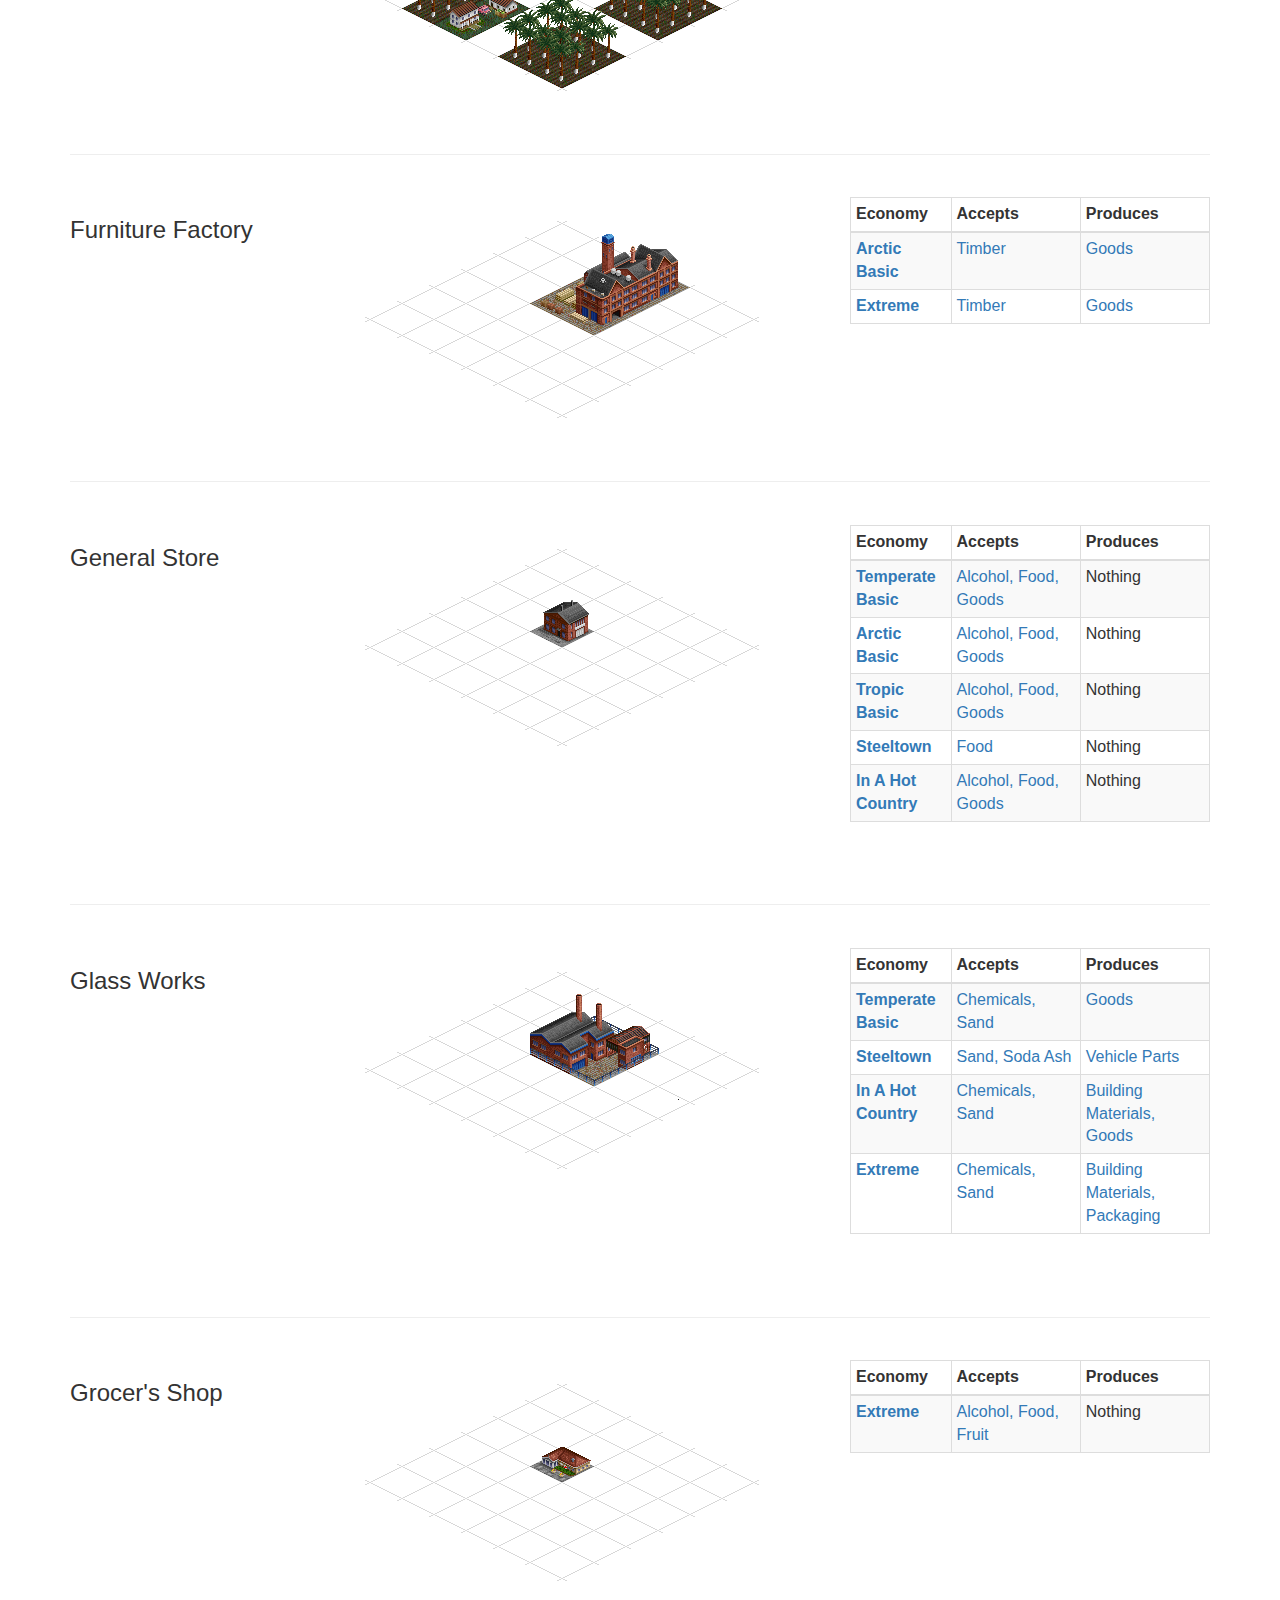
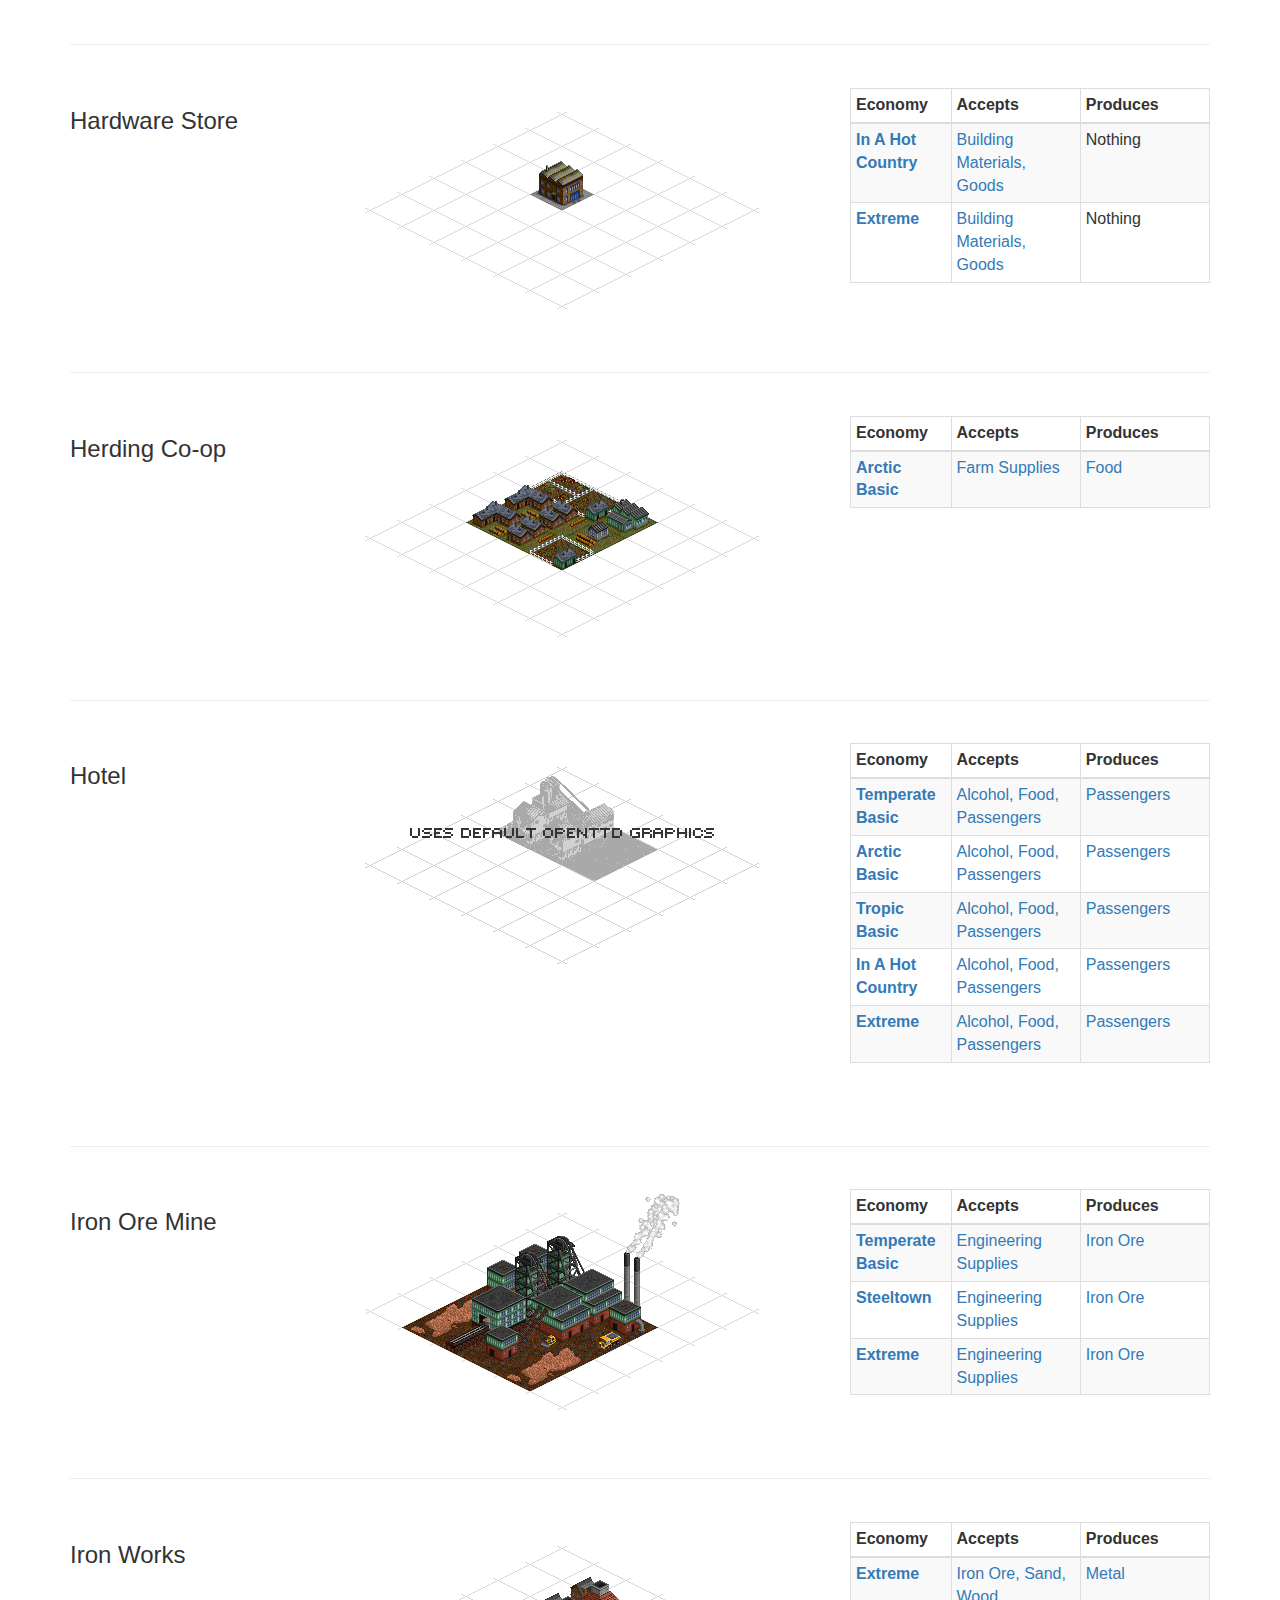
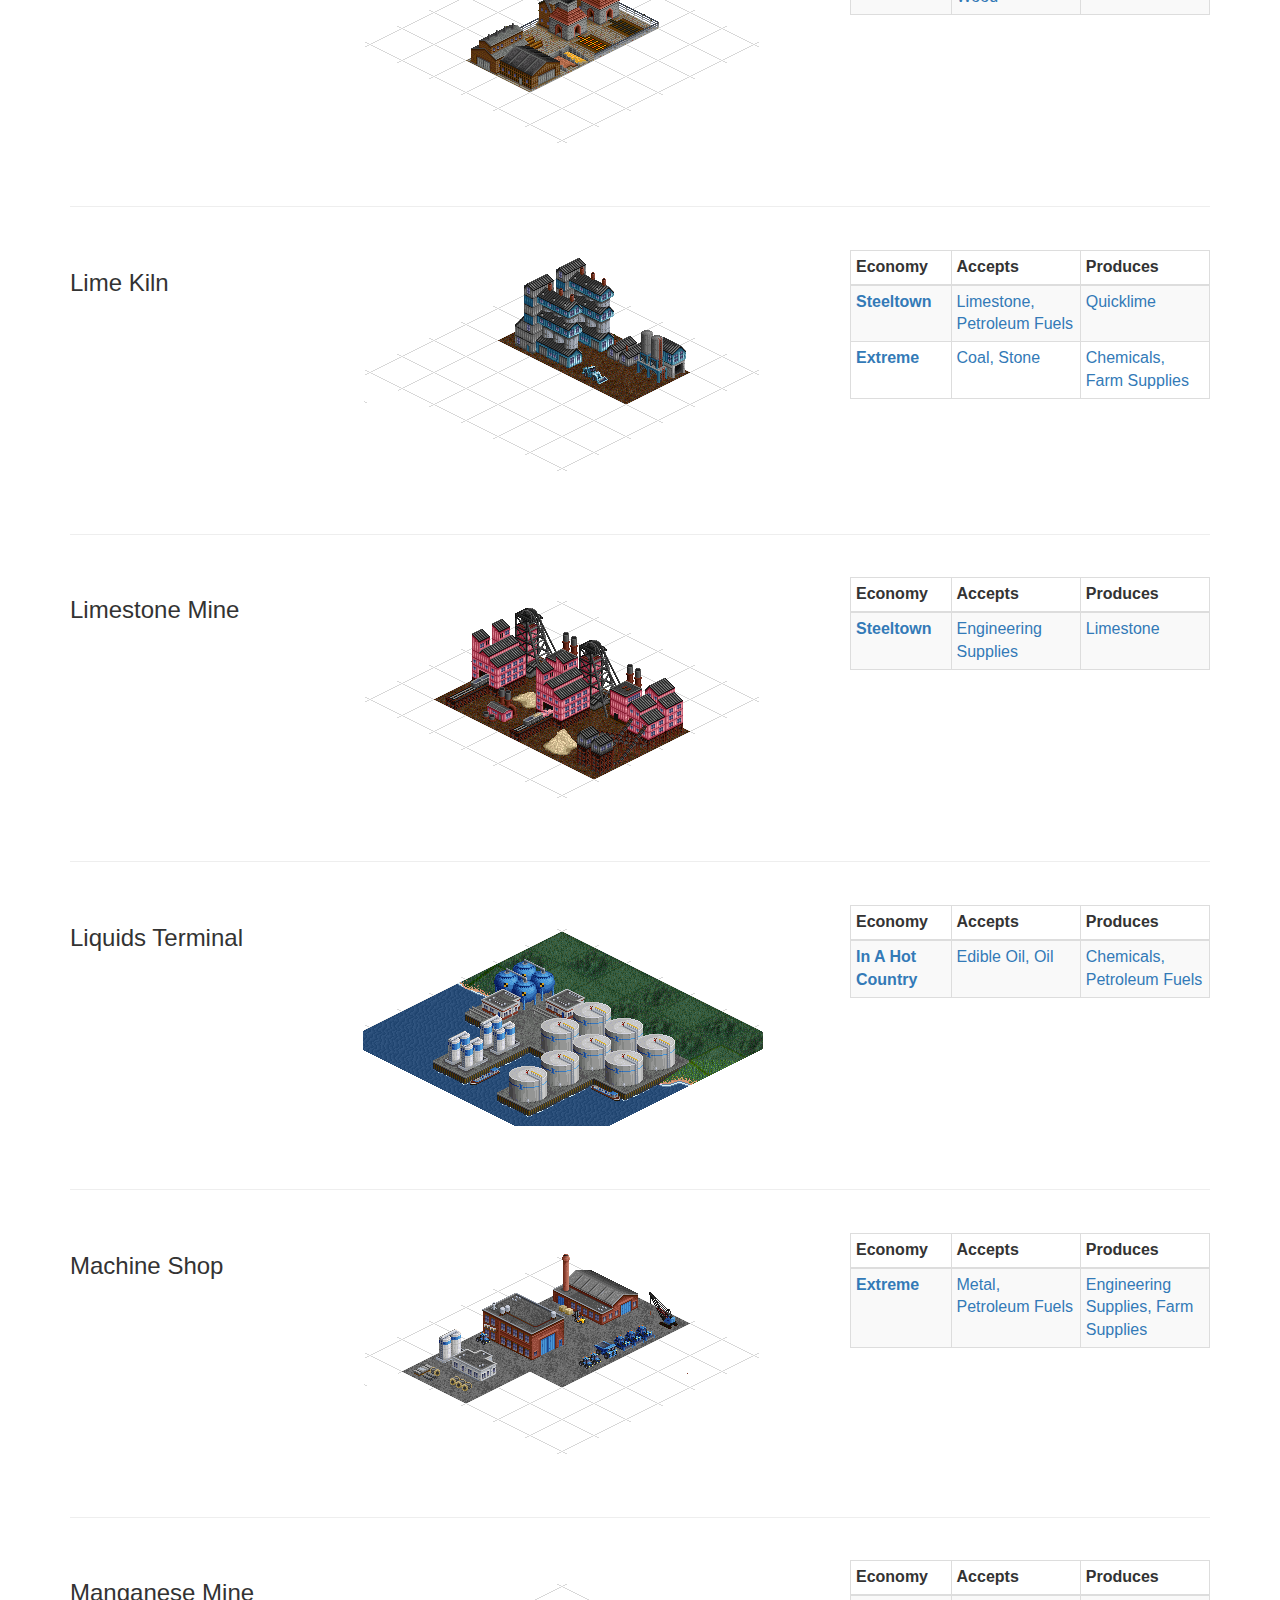
<file: industries.html>
<!DOCTYPE html>
<html xmlns="http://www.w3.org/1999/xhtml" lang="en">
<head>
    <title >FIRS Industry Replacement Set</title>
    <meta http-equiv="Content-Type" content="text/html;" />

    <meta name="viewport" content="width=device-width, initial-scale=1.0">
    <link type="text/css" href="static/css/bootstrap.min.css" rel="stylesheet">
    <link type="text/css" href="static/css/bootstrap-theme.min.css" rel="stylesheet">
    <link type="text/css" href="static/css/style.css" rel="stylesheet">
    <link href="static/css/font-awesome.min.css" rel="stylesheet">

    <script type="text/javascript" src="static/js/jquery-1.9.1.min.js"></script>

    <script type="text/javascript" src="static/js/jquery.metadata.js"></script>
    <script type="text/javascript" src="static/js/jquery.tablesorter.min.js"></script>
    <script type="text/javascript" src="static/js/jquery.tablesorter.widgets.min.js"></script>
    <script type="text/javascript" src="static/js/bootstrap.min.js"></script>

    <script type="text/javascript">
        $(document).ready(function(){
            $('.tablesorter').tablesorter({
                textExtraction: function(node){
                            var cell_value = $(node).text();
                            var sort_value = $(node).data('value');
                    return (sort_value != undefined) ? sort_value : cell_value;
                 },
            })
        })
    </script>
</head>

<body>
    <div class="navbar navbar-inverse"
         style="border-bottom:1px solid #000; border-radius:0; margin-bottom:0;">
        <div class="container">
            <div class="navbar-header">
                <button type="button" class="navbar-toggle collapsed" data-toggle="collapse" data-target="#firs-navbar-collapse-1" aria-expanded="false">
                    <span class="sr-only">Toggle navigation</span>
                    <span class="icon-bar"></span>
                    <span class="icon-bar"></span>
                    <span class="icon-bar"></span>
                </button>
                <a class="navbar-brand" href="index.html">FIRS</a>
            </div>

            <div class="collapse navbar-collapse" id="firs-navbar-collapse-1">
                <ul class="nav navbar-nav">
                    <li class="">
                    </li>
                    <li class="">
                        <a href="economies.html">Economies</a>
                    </li>
                    <li class="">
                        <a href="cargos.html">Cargos</a>
                    </li>
                    <li class="active">
                        <a href="industries.html">Industries</a>
                    </li>
                    <li class="">
                        <a href="code_reference.html">Code Reference</a>
                    </li>
                    <li class="">
                        <a href="changelog.html">Changelog</a>
                    </li>
                </ul>
                <ul class="nav navbar-nav navbar-right">
                    <li class="">
                        <a href="translations.html"><i class="fa fa-globe icon-white"></i> Help Translate FIRS</a>
                    </li>
                    <li>
                        <a href="http://www.tt-forums.net/viewtopic.php?t=41607"><i class="fa fa-comments icon-white"></i> Discuss at TT-Forums.net</a>
                    </li>
                </ul>
            </div>
        </div>
    </div>
    <div class="hero-unit subhead">
        <div class="container text-center">
            <h1 style="font-size:48px; padding-top:30px;">FIRS Industry Replacement Set</h1>
            <p class="lead">New Industries and Cargos for OpenTTD</p>
            <br />
            <br />
            <script language="JavaScript">
            function random_img(num_images){
                var images=new Array(
                    
                    'aluminium_plant','ammonia_plant','arable_farm','assembly_plant','basic_oxygen_furnace','biorefinery','blast_furnace','brewery','brick_works','builders_yard','bulk_terminal','cement_plant','chemical_plant','clay_pit','coal_mine','coffee_estate','coke_oven','copper_refinery','dairy','dairy_farm','diamond_mine','dredging_site','electric_arc_furnace','mixed_farm','fishing_grounds','fishing_harbour','flour_mill','food_processor','forest','foundry','fruit_plantation','furniture_factory','general_store','glass_works','food_market','hardware_store','herding_coop','iron_ore_mine','iron_works','lime_kiln','limestone_mine','liquids_terminal','machine_shop','manganese_mine','metal_fabrication_plant','metal_workshop','nitrate_mine','oil_refinery','oil_wells','orchard_piggery','paper_mill','peatlands','petrol_pump','phosphate_mine','plastics_plant','port','pyrite_mine','pyrite_smelter','quarry','ranch','recycling_depot','recycling_plant','rubber_plantation','junk_yard','sheep_farm','slag_grinding_plant','smithy_forge','soda_ash_mine','stockyard','sugar_refinery','supply_yard','textile_mill','lumber_yard','trading_post','tyre_plant','vehicle_dealer','vineyard','wharf'
                );

                for(i = 0; i < num_images; i++){
                    var random_image = images.splice(Math.floor(Math.random()*images.length), 1);
                    document.write('<a href="industries.html#' + random_image + '"><img style="margin-top:-30px; margin-bottom:0;" width="20%" src="static/img/industries/'+ random_image +'.png"></a>')
                }
            }
            random_img(5)
            </script>
        </div>
    </div>
    
        
    
    <div class="container firs-larger-font">
        <div>
    <div class="page-header">
        <div class="row">
            <div class="col-xs-12 col-sm-5">
                <h2>Industries (83)</h2>
            </div>
            <div class="col-xs-12 col-sm-7">
                <div class="text-right" style="margin-top:22px;">
                    <script type="text/javascript">
                        <!--
                        function MM_jumpMenu(targ,selObj,restore){ //v3.0
                        eval(targ+".location='"+selObj.options[selObj.selectedIndex].value+"'");
                        if (restore) selObj.selectedIndex=0;
                        }
                        //-->
                    </script>
                    <label for="jumpmenu">Jump to industry:</label>
                    <select id="jumpmenu" name="jumpmenu" onchange="MM_jumpMenu('parent',this,1)">
                        <option value="#">Choose industry...</option>
                        
                            
                                <option value="#aluminium_plant">Aluminium Plant</option>
                            
                        
                            
                                <option value="#ammonia_plant">Ammonia Plant</option>
                            
                        
                            
                                <option value="#arable_farm">Arable Farm</option>
                            
                        
                            
                                <option value="#assembly_plant">Assembly Plant</option>
                            
                        
                            
                                <option value="#basic_oxygen_furnace">Basic Oxygen Furnace</option>
                            
                        
                            
                                <option value="#biorefinery">Biorefinery</option>
                            
                        
                            
                                <option value="#blast_furnace">Blast Furnace / Steel Mill</option>
                            
                        
                            
                                <option value="#brewery">Brewery / Cider Mill</option>
                            
                        
                            
                                <option value="#brick_works">Brick Works</option>
                            
                        
                            
                                <option value="#builders_yard">Builders Yard</option>
                            
                        
                            
                                <option value="#bulk_terminal">Bulk Terminal</option>
                            
                        
                            
                                <option value="#cement_plant">Cement Plant</option>
                            
                        
                            
                                <option value="#chemical_plant">Chemical Plant</option>
                            
                        
                            
                                <option value="#clay_pit">Clay Pit</option>
                            
                        
                            
                                <option value="#coal_mine">Coal Mine</option>
                            
                        
                            
                                <option value="#coffee_estate">Coffee Estate</option>
                            
                        
                            
                                <option value="#coke_oven">Coke Oven</option>
                            
                        
                            
                                <option value="#copper_mine">Copper Mine</option>
                            
                        
                            
                                <option value="#copper_refinery">Copper Refinery</option>
                            
                        
                            
                                <option value="#dairy">Dairy</option>
                            
                        
                            
                                <option value="#dairy_farm">Dairy Farm</option>
                            
                        
                            
                                <option value="#diamond_mine">Diamond Mine</option>
                            
                        
                            
                                <option value="#dredging_site">Dredging Site</option>
                            
                        
                            
                                <option value="#electric_arc_furnace">Electric Arc Furnace</option>
                            
                        
                            
                                <option value="#mixed_farm">Farm / Mixed Farm</option>
                            
                        
                            
                                <option value="#fishing_grounds">Fishing Grounds</option>
                            
                        
                            
                                <option value="#fishing_harbour">Fishing Harbour</option>
                            
                        
                            
                                <option value="#flour_mill">Flour Mill</option>
                            
                        
                            
                                <option value="#food_processor">Food Processing Plant</option>
                            
                        
                            
                                <option value="#forest">Forest</option>
                            
                        
                            
                                <option value="#foundry">Foundry</option>
                            
                        
                            
                                <option value="#fruit_plantation">Fruit Plantation</option>
                            
                        
                            
                                <option value="#furniture_factory">Furniture Factory</option>
                            
                        
                            
                                <option value="#general_store">General Store</option>
                            
                        
                            
                                <option value="#glass_works">Glass Works</option>
                            
                        
                            
                                <option value="#food_market">Grocer's Shop</option>
                            
                        
                            
                                <option value="#hardware_store">Hardware Store</option>
                            
                        
                            
                                <option value="#herding_coop">Herding Co-op</option>
                            
                        
                            
                                <option value="#hotel">Hotel</option>
                            
                        
                            
                                <option value="#iron_ore_mine">Iron Ore Mine</option>
                            
                        
                            
                                <option value="#iron_works">Iron Works</option>
                            
                        
                            
                                <option value="#lime_kiln">Lime Kiln</option>
                            
                        
                            
                                <option value="#limestone_mine">Limestone Mine</option>
                            
                        
                            
                                <option value="#liquids_terminal">Liquids Terminal</option>
                            
                        
                            
                                <option value="#machine_shop">Machine Shop</option>
                            
                        
                            
                                <option value="#manganese_mine">Manganese Mine</option>
                            
                        
                            
                                <option value="#metal_fabrication_plant">Metal Fabrication Plant / Steel Finishing Plant</option>
                            
                        
                            
                                <option value="#metal_workshop">Metal Workshop</option>
                            
                        
                            
                                <option value="#nitrate_mine">Nitrate Mine</option>
                            
                        
                            
                                <option value="#oil_refinery">Oil Refinery</option>
                            
                        
                            
                                <option value="#oil_rig">Oil Rig</option>
                            
                        
                            
                                <option value="#oil_wells">Oil Wells</option>
                            
                        
                            
                                <option value="#orchard_piggery">Orchard and Piggery</option>
                            
                        
                            
                                <option value="#paper_mill">Paper Mill</option>
                            
                        
                            
                                <option value="#peatlands">Peatlands</option>
                            
                        
                            
                                <option value="#petrol_pump">Petrol Station</option>
                            
                        
                            
                                <option value="#phosphate_mine">Phosphate Mine</option>
                            
                        
                            
                                <option value="#plastics_plant">Plastics Plant</option>
                            
                        
                            
                                <option value="#port">Port</option>
                            
                        
                            
                                <option value="#power_plant">Power Plant</option>
                            
                        
                            
                                <option value="#pyrite_mine">Pyrite Mine</option>
                            
                        
                            
                                <option value="#pyrite_smelter">Pyrite Smelter</option>
                            
                        
                            
                                <option value="#quarry">Quarry</option>
                            
                        
                            
                                <option value="#ranch">Ranch</option>
                            
                        
                            
                                <option value="#recycling_depot">Recycling Depot</option>
                            
                        
                            
                                <option value="#recycling_plant">Recycling Plant</option>
                            
                        
                            
                                <option value="#rubber_plantation">Rubber Plantation</option>
                            
                        
                            
                                <option value="#sawmill">Sawmill</option>
                            
                        
                            
                                <option value="#junk_yard">Scrap Yard</option>
                            
                        
                            
                                <option value="#sheep_farm">Sheep Farm</option>
                            
                        
                            
                                <option value="#slag_grinding_plant">Slag Grinding Plant</option>
                            
                        
                            
                                <option value="#smithy_forge">Smithy Forge</option>
                            
                        
                            
                                <option value="#soda_ash_mine">Soda Ash Mine</option>
                            
                        
                            
                                <option value="#stockyard">Stockyard</option>
                            
                        
                            
                                <option value="#sugar_refinery">Sugar Refinery</option>
                            
                        
                            
                                <option value="#supply_yard">Supply Yard</option>
                            
                        
                            
                                <option value="#textile_mill">Textile Mill</option>
                            
                        
                            
                                <option value="#lumber_yard">Timber Yard</option>
                            
                        
                            
                                <option value="#trading_post">Trading Post</option>
                            
                        
                            
                                <option value="#tyre_plant">Tyre Plant</option>
                            
                        
                            
                                <option value="#vehicle_dealer">Vehicle Dealer</option>
                            
                        
                            
                                <option value="#vineyard">Vineyard</option>
                            
                        
                            
                                <option value="#wharf">Wharf</option>
                            
                        
                    </select>
                </div>
            </div>
        </div>
    </div>
    <br />
    
        
            <div class="row" id="aluminium_plant" style="padding-bottom:20px;">
                <div class="col-xs-12 col-sm-3">
                    <h3 class="firs-title-with-anchor">
                        <a href="#aluminium_plant">Aluminium Plant</a>
                    </h3>
                    
                    <p class="muted"></p>
                </div>
                <div class="col-xs-12 col-sm-5">
                    <img src="static/img/industries/aluminium_plant.png" alt="Aluminium Plant" />
                </div>
                <div class="col-xs-12 col-sm-4">
                    <table class="table table-bordered table-striped table-condensed">
                        <thead>
                            <tr>
                                <th>Economy</th>
                                <th>Accepts</th>
                                <th>Produces</th>
                            </tr>
                        </thead>
                        <tbody>
                            
                                
                            
                                
                            
                                
                            
                                
                            
                                
                            
                                <tr>
                                    <th>
                                        <strong>
                                            <a href="economies.html#extreme">
                                                Extreme
                                            </a>
                                        </strong>
                                    </th>
                                    <td style="width:36%;">
                                        
                                            <a href="cargos.html#bauxite">Bauxite,</a>
                                        
                                            <a href="cargos.html#chemicals">Chemicals,</a>
                                        
                                            <a href="cargos.html#scrap_metal">Scrap Metal</a>
                                        
                                        
                                    </td>
                                    <td style="width:36%;">
                                        
                                            <a href="cargos.html#metal">Metal</a>
                                        
                                        
                                    </td>
                                </tr>
                            
                        </tbody>
                    </table>
                </div>
            </div>
            <br />
            <hr />
            <br />
        
    
        
            <div class="row" id="ammonia_plant" style="padding-bottom:20px;">
                <div class="col-xs-12 col-sm-3">
                    <h3 class="firs-title-with-anchor">
                        <a href="#ammonia_plant">Ammonia Plant</a>
                    </h3>
                    
                    <p class="muted"></p>
                </div>
                <div class="col-xs-12 col-sm-5">
                    <img src="static/img/industries/ammonia_plant.png" alt="Ammonia Plant" />
                </div>
                <div class="col-xs-12 col-sm-4">
                    <table class="table table-bordered table-striped table-condensed">
                        <thead>
                            <tr>
                                <th>Economy</th>
                                <th>Accepts</th>
                                <th>Produces</th>
                            </tr>
                        </thead>
                        <tbody>
                            
                                
                            
                                
                            
                                
                            
                                
                            
                                
                            
                                <tr>
                                    <th>
                                        <strong>
                                            <a href="economies.html#extreme">
                                                Extreme
                                            </a>
                                        </strong>
                                    </th>
                                    <td style="width:36%;">
                                        
                                            <a href="cargos.html#chemicals">Chemicals</a>
                                        
                                        
                                    </td>
                                    <td style="width:36%;">
                                        
                                            <a href="cargos.html#engineering_supplies">Engineering Supplies,</a>
                                        
                                            <a href="cargos.html#farm_supplies">Farm Supplies</a>
                                        
                                        
                                    </td>
                                </tr>
                            
                        </tbody>
                    </table>
                </div>
            </div>
            <br />
            <hr />
            <br />
        
    
        
            <div class="row" id="arable_farm" style="padding-bottom:20px;">
                <div class="col-xs-12 col-sm-3">
                    <h3 class="firs-title-with-anchor">
                        <a href="#arable_farm">Arable Farm</a>
                    </h3>
                    
                    <p class="muted"></p>
                </div>
                <div class="col-xs-12 col-sm-5">
                    <img src="static/img/industries/arable_farm.png" alt="Arable Farm" />
                </div>
                <div class="col-xs-12 col-sm-4">
                    <table class="table table-bordered table-striped table-condensed">
                        <thead>
                            <tr>
                                <th>Economy</th>
                                <th>Accepts</th>
                                <th>Produces</th>
                            </tr>
                        </thead>
                        <tbody>
                            
                                
                            
                                
                            
                                <tr>
                                    <th>
                                        <strong>
                                            <a href="economies.html#tropic_basic">
                                                Tropic Basic
                                            </a>
                                        </strong>
                                    </th>
                                    <td style="width:36%;">
                                        
                                            <a href="cargos.html#farm_supplies">Farm Supplies</a>
                                        
                                        
                                    </td>
                                    <td style="width:36%;">
                                        
                                            <a href="cargos.html#beans">Beans,</a>
                                        
                                            <a href="cargos.html#grain">Grain</a>
                                        
                                        
                                    </td>
                                </tr>
                            
                                
                            
                                <tr>
                                    <th>
                                        <strong>
                                            <a href="economies.html#in_a_hot_country">
                                                In A Hot Country
                                            </a>
                                        </strong>
                                    </th>
                                    <td style="width:36%;">
                                        
                                            <a href="cargos.html#farm_supplies">Farm Supplies</a>
                                        
                                        
                                    </td>
                                    <td style="width:36%;">
                                        
                                            <a href="cargos.html#cassava">Cassava,</a>
                                        
                                            <a href="cargos.html#nuts">Nuts</a>
                                        
                                        
                                    </td>
                                </tr>
                            
                                <tr>
                                    <th>
                                        <strong>
                                            <a href="economies.html#extreme">
                                                Extreme
                                            </a>
                                        </strong>
                                    </th>
                                    <td style="width:36%;">
                                        
                                            <a href="cargos.html#farm_supplies">Farm Supplies</a>
                                        
                                        
                                    </td>
                                    <td style="width:36%;">
                                        
                                            <a href="cargos.html#grain">Grain,</a>
                                        
                                            <a href="cargos.html#sugar_beet">Sugar Beet</a>
                                        
                                        
                                    </td>
                                </tr>
                            
                        </tbody>
                    </table>
                </div>
            </div>
            <br />
            <hr />
            <br />
        
    
        
            <div class="row" id="assembly_plant" style="padding-bottom:20px;">
                <div class="col-xs-12 col-sm-3">
                    <h3 class="firs-title-with-anchor">
                        <a href="#assembly_plant">Assembly Plant</a>
                    </h3>
                    
                    <p class="muted"></p>
                </div>
                <div class="col-xs-12 col-sm-5">
                    <img src="static/img/industries/assembly_plant.png" alt="Assembly Plant" />
                </div>
                <div class="col-xs-12 col-sm-4">
                    <table class="table table-bordered table-striped table-condensed">
                        <thead>
                            <tr>
                                <th>Economy</th>
                                <th>Accepts</th>
                                <th>Produces</th>
                            </tr>
                        </thead>
                        <tbody>
                            
                                
                            
                                
                            
                                
                            
                                <tr>
                                    <th>
                                        <strong>
                                            <a href="economies.html#steeltown">
                                                Steeltown
                                            </a>
                                        </strong>
                                    </th>
                                    <td style="width:36%;">
                                        
                                            <a href="cargos.html#vehicle_bodies">Vehicle Bodies,</a>
                                        
                                            <a href="cargos.html#vehicle_parts">Vehicle Parts</a>
                                        
                                        
                                    </td>
                                    <td style="width:36%;">
                                        
                                            <a href="cargos.html#engineering_supplies">Engineering Supplies,</a>
                                        
                                            <a href="cargos.html#vehicles">Vehicles</a>
                                        
                                        
                                    </td>
                                </tr>
                            
                                
                            
                                
                            
                        </tbody>
                    </table>
                </div>
            </div>
            <br />
            <hr />
            <br />
        
    
        
            <div class="row" id="basic_oxygen_furnace" style="padding-bottom:20px;">
                <div class="col-xs-12 col-sm-3">
                    <h3 class="firs-title-with-anchor">
                        <a href="#basic_oxygen_furnace">Basic Oxygen Furnace</a>
                    </h3>
                    
                    <p class="muted"></p>
                </div>
                <div class="col-xs-12 col-sm-5">
                    <img src="static/img/industries/basic_oxygen_furnace.png" alt="Basic Oxygen Furnace" />
                </div>
                <div class="col-xs-12 col-sm-4">
                    <table class="table table-bordered table-striped table-condensed">
                        <thead>
                            <tr>
                                <th>Economy</th>
                                <th>Accepts</th>
                                <th>Produces</th>
                            </tr>
                        </thead>
                        <tbody>
                            
                                
                            
                                
                            
                                
                            
                                <tr>
                                    <th>
                                        <strong>
                                            <a href="economies.html#steeltown">
                                                Steeltown
                                            </a>
                                        </strong>
                                    </th>
                                    <td style="width:36%;">
                                        
                                            <a href="cargos.html#manganese">Manganese,</a>
                                        
                                            <a href="cargos.html#pig_iron">Pig Iron,</a>
                                        
                                            <a href="cargos.html#quicklime">Quicklime</a>
                                        
                                        
                                    </td>
                                    <td style="width:36%;">
                                        
                                            <a href="cargos.html#slag">Slag,</a>
                                        
                                            <a href="cargos.html#steel">Steel</a>
                                        
                                        
                                    </td>
                                </tr>
                            
                                
                            
                                
                            
                        </tbody>
                    </table>
                </div>
            </div>
            <br />
            <hr />
            <br />
        
    
        
            <div class="row" id="biorefinery" style="padding-bottom:20px;">
                <div class="col-xs-12 col-sm-3">
                    <h3 class="firs-title-with-anchor">
                        <a href="#biorefinery">Biorefinery</a>
                    </h3>
                    
                    <p class="muted"></p>
                </div>
                <div class="col-xs-12 col-sm-5">
                    <img src="static/img/industries/biorefinery.png" alt="Biorefinery" />
                </div>
                <div class="col-xs-12 col-sm-4">
                    <table class="table table-bordered table-striped table-condensed">
                        <thead>
                            <tr>
                                <th>Economy</th>
                                <th>Accepts</th>
                                <th>Produces</th>
                            </tr>
                        </thead>
                        <tbody>
                            
                                
                            
                                
                            
                                
                            
                                
                            
                                
                            
                                <tr>
                                    <th>
                                        <strong>
                                            <a href="economies.html#extreme">
                                                Extreme
                                            </a>
                                        </strong>
                                    </th>
                                    <td style="width:36%;">
                                        
                                            <a href="cargos.html#grain">Grain,</a>
                                        
                                            <a href="cargos.html#sugar_beet">Sugar Beet</a>
                                        
                                        
                                    </td>
                                    <td style="width:36%;">
                                        
                                            <a href="cargos.html#chemicals">Chemicals,</a>
                                        
                                            <a href="cargos.html#petrol">Petroleum Fuels</a>
                                        
                                        
                                    </td>
                                </tr>
                            
                        </tbody>
                    </table>
                </div>
            </div>
            <br />
            <hr />
            <br />
        
    
        
            <div class="row" id="blast_furnace" style="padding-bottom:20px;">
                <div class="col-xs-12 col-sm-3">
                    <h3 class="firs-title-with-anchor">
                        <a href="#blast_furnace">Blast Furnace / Steel Mill</a>
                    </h3>
                    <p class="muted">Industry name varies by economy.</p>
                    <p class="muted"></p>
                </div>
                <div class="col-xs-12 col-sm-5">
                    <img src="static/img/industries/blast_furnace.png" alt="Steel Mill" />
                </div>
                <div class="col-xs-12 col-sm-4">
                    <table class="table table-bordered table-striped table-condensed">
                        <thead>
                            <tr>
                                <th>Economy</th>
                                <th>Accepts</th>
                                <th>Produces</th>
                            </tr>
                        </thead>
                        <tbody>
                            
                                <tr>
                                    <th>
                                        <strong>
                                            <a href="economies.html#temperate_basic">
                                                Temperate Basic
                                            </a>
                                        </strong>
                                    </th>
                                    <td style="width:36%;">
                                        
                                            <a href="cargos.html#coal">Coal,</a>
                                        
                                            <a href="cargos.html#iron_ore">Iron Ore,</a>
                                        
                                            <a href="cargos.html#scrap_metal">Scrap Metal</a>
                                        
                                        
                                    </td>
                                    <td style="width:36%;">
                                        
                                            <a href="cargos.html#steel">Steel</a>
                                        
                                        
                                    </td>
                                </tr>
                            
                                
                            
                                
                            
                                <tr>
                                    <th>
                                        <strong>
                                            <a href="economies.html#steeltown">
                                                Steeltown
                                            </a>
                                        </strong>
                                    </th>
                                    <td style="width:36%;">
                                        
                                            <a href="cargos.html#coke">Coke,</a>
                                        
                                            <a href="cargos.html#iron_ore">Iron Ore,</a>
                                        
                                            <a href="cargos.html#limestone">Limestone</a>
                                        
                                        
                                    </td>
                                    <td style="width:36%;">
                                        
                                            <a href="cargos.html#pig_iron">Pig Iron,</a>
                                        
                                            <a href="cargos.html#slag">Slag</a>
                                        
                                        
                                    </td>
                                </tr>
                            
                                
                            
                                <tr>
                                    <th>
                                        <strong>
                                            <a href="economies.html#extreme">
                                                Extreme
                                            </a>
                                        </strong>
                                    </th>
                                    <td style="width:36%;">
                                        
                                            <a href="cargos.html#coal">Coal,</a>
                                        
                                            <a href="cargos.html#iron_ore">Iron Ore,</a>
                                        
                                            <a href="cargos.html#scrap_metal">Scrap Metal</a>
                                        
                                        
                                    </td>
                                    <td style="width:36%;">
                                        
                                            <a href="cargos.html#metal">Metal</a>
                                        
                                        
                                    </td>
                                </tr>
                            
                        </tbody>
                    </table>
                </div>
            </div>
            <br />
            <hr />
            <br />
        
    
        
            <div class="row" id="brewery" style="padding-bottom:20px;">
                <div class="col-xs-12 col-sm-3">
                    <h3 class="firs-title-with-anchor">
                        <a href="#brewery">Brewery / Cider Mill</a>
                    </h3>
                    <p class="muted">Industry name varies by economy.</p>
                    <p class="muted"></p>
                </div>
                <div class="col-xs-12 col-sm-5">
                    <img src="static/img/industries/brewery.png" alt="Brewery" />
                </div>
                <div class="col-xs-12 col-sm-4">
                    <table class="table table-bordered table-striped table-condensed">
                        <thead>
                            <tr>
                                <th>Economy</th>
                                <th>Accepts</th>
                                <th>Produces</th>
                            </tr>
                        </thead>
                        <tbody>
                            
                                <tr>
                                    <th>
                                        <strong>
                                            <a href="economies.html#temperate_basic">
                                                Temperate Basic
                                            </a>
                                        </strong>
                                    </th>
                                    <td style="width:36%;">
                                        
                                            <a href="cargos.html#fruits">Fruit</a>
                                        
                                        
                                    </td>
                                    <td style="width:36%;">
                                        
                                            <a href="cargos.html#alcohol">Alcohol</a>
                                        
                                        
                                    </td>
                                </tr>
                            
                                
                            
                                
                            
                                
                            
                                <tr>
                                    <th>
                                        <strong>
                                            <a href="economies.html#in_a_hot_country">
                                                In A Hot Country
                                            </a>
                                        </strong>
                                    </th>
                                    <td style="width:36%;">
                                        
                                            <a href="cargos.html#fruits">Fruit,</a>
                                        
                                            <a href="cargos.html#maize">Maize</a>
                                        
                                        
                                    </td>
                                    <td style="width:36%;">
                                        
                                            <a href="cargos.html#alcohol">Alcohol</a>
                                        
                                        
                                    </td>
                                </tr>
                            
                                <tr>
                                    <th>
                                        <strong>
                                            <a href="economies.html#extreme">
                                                Extreme
                                            </a>
                                        </strong>
                                    </th>
                                    <td style="width:36%;">
                                        
                                            <a href="cargos.html#fruits">Fruit,</a>
                                        
                                            <a href="cargos.html#grain">Grain,</a>
                                        
                                            <a href="cargos.html#packaging">Packaging</a>
                                        
                                        
                                    </td>
                                    <td style="width:36%;">
                                        
                                            <a href="cargos.html#alcohol">Alcohol</a>
                                        
                                        
                                    </td>
                                </tr>
                            
                        </tbody>
                    </table>
                </div>
            </div>
            <br />
            <hr />
            <br />
        
    
        
            <div class="row" id="brick_works" style="padding-bottom:20px;">
                <div class="col-xs-12 col-sm-3">
                    <h3 class="firs-title-with-anchor">
                        <a href="#brick_works">Brick Works</a>
                    </h3>
                    
                    <p class="muted"></p>
                </div>
                <div class="col-xs-12 col-sm-5">
                    <img src="static/img/industries/brick_works.png" alt="Brick Works" />
                </div>
                <div class="col-xs-12 col-sm-4">
                    <table class="table table-bordered table-striped table-condensed">
                        <thead>
                            <tr>
                                <th>Economy</th>
                                <th>Accepts</th>
                                <th>Produces</th>
                            </tr>
                        </thead>
                        <tbody>
                            
                                
                            
                                
                            
                                
                            
                                
                            
                                
                            
                                <tr>
                                    <th>
                                        <strong>
                                            <a href="economies.html#extreme">
                                                Extreme
                                            </a>
                                        </strong>
                                    </th>
                                    <td style="width:36%;">
                                        
                                            <a href="cargos.html#clay">Clay,</a>
                                        
                                            <a href="cargos.html#coal">Coal,</a>
                                        
                                            <a href="cargos.html#sand">Sand</a>
                                        
                                        
                                    </td>
                                    <td style="width:36%;">
                                        
                                            <a href="cargos.html#building_materials">Building Materials</a>
                                        
                                        
                                    </td>
                                </tr>
                            
                        </tbody>
                    </table>
                </div>
            </div>
            <br />
            <hr />
            <br />
        
    
        
            <div class="row" id="builders_yard" style="padding-bottom:20px;">
                <div class="col-xs-12 col-sm-3">
                    <h3 class="firs-title-with-anchor">
                        <a href="#builders_yard">Builders Yard</a>
                    </h3>
                    
                    <p class="muted"></p>
                </div>
                <div class="col-xs-12 col-sm-5">
                    <img src="static/img/industries/builders_yard.png" alt="Builders Yard" />
                </div>
                <div class="col-xs-12 col-sm-4">
                    <table class="table table-bordered table-striped table-condensed">
                        <thead>
                            <tr>
                                <th>Economy</th>
                                <th>Accepts</th>
                                <th>Produces</th>
                            </tr>
                        </thead>
                        <tbody>
                            
                                
                            
                                
                            
                                
                            
                                
                            
                                <tr>
                                    <th>
                                        <strong>
                                            <a href="economies.html#in_a_hot_country">
                                                In A Hot Country
                                            </a>
                                        </strong>
                                    </th>
                                    <td style="width:36%;">
                                        
                                            <a href="cargos.html#building_materials">Building Materials</a>
                                        
                                        
                                    </td>
                                    <td style="width:36%;">
                                        
                                        
                                            <span class="muted">Nothing</span>
                                        
                                    </td>
                                </tr>
                            
                                <tr>
                                    <th>
                                        <strong>
                                            <a href="economies.html#extreme">
                                                Extreme
                                            </a>
                                        </strong>
                                    </th>
                                    <td style="width:36%;">
                                        
                                            <a href="cargos.html#building_materials">Building Materials</a>
                                        
                                        
                                    </td>
                                    <td style="width:36%;">
                                        
                                        
                                            <span class="muted">Nothing</span>
                                        
                                    </td>
                                </tr>
                            
                        </tbody>
                    </table>
                </div>
            </div>
            <br />
            <hr />
            <br />
        
    
        
            <div class="row" id="bulk_terminal" style="padding-bottom:20px;">
                <div class="col-xs-12 col-sm-3">
                    <h3 class="firs-title-with-anchor">
                        <a href="#bulk_terminal">Bulk Terminal</a>
                    </h3>
                    
                    <p class="muted"></p>
                </div>
                <div class="col-xs-12 col-sm-5">
                    <img src="static/img/industries/bulk_terminal.png" alt="Bulk Terminal" />
                </div>
                <div class="col-xs-12 col-sm-4">
                    <table class="table table-bordered table-striped table-condensed">
                        <thead>
                            <tr>
                                <th>Economy</th>
                                <th>Accepts</th>
                                <th>Produces</th>
                            </tr>
                        </thead>
                        <tbody>
                            
                                <tr>
                                    <th>
                                        <strong>
                                            <a href="economies.html#temperate_basic">
                                                Temperate Basic
                                            </a>
                                        </strong>
                                    </th>
                                    <td style="width:36%;">
                                        
                                            <a href="cargos.html#clay">Clay,</a>
                                        
                                            <a href="cargos.html#food">Food</a>
                                        
                                        
                                    </td>
                                    <td style="width:36%;">
                                        
                                            <a href="cargos.html#chemicals">Chemicals,</a>
                                        
                                            <a href="cargos.html#farm_supplies">Farm Supplies</a>
                                        
                                        
                                    </td>
                                </tr>
                            
                                <tr>
                                    <th>
                                        <strong>
                                            <a href="economies.html#arctic_basic">
                                                Arctic Basic
                                            </a>
                                        </strong>
                                    </th>
                                    <td style="width:36%;">
                                        
                                            <a href="cargos.html#fertiliser">Fertiliser,</a>
                                        
                                            <a href="cargos.html#lumber">Timber</a>
                                        
                                        
                                    </td>
                                    <td style="width:36%;">
                                        
                                            <a href="cargos.html#food">Food,</a>
                                        
                                            <a href="cargos.html#kaolin">Kaolin</a>
                                        
                                        
                                    </td>
                                </tr>
                            
                                <tr>
                                    <th>
                                        <strong>
                                            <a href="economies.html#tropic_basic">
                                                Tropic Basic
                                            </a>
                                        </strong>
                                    </th>
                                    <td style="width:36%;">
                                        
                                            <a href="cargos.html#alcohol">Alcohol,</a>
                                        
                                            <a href="cargos.html#chemicals">Chemicals,</a>
                                        
                                            <a href="cargos.html#food">Food</a>
                                        
                                        
                                    </td>
                                    <td style="width:36%;">
                                        
                                            <a href="cargos.html#farm_supplies">Farm Supplies</a>
                                        
                                        
                                    </td>
                                </tr>
                            
                                <tr>
                                    <th>
                                        <strong>
                                            <a href="economies.html#steeltown">
                                                Steeltown
                                            </a>
                                        </strong>
                                    </th>
                                    <td style="width:36%;">
                                        
                                            <a href="cargos.html#cement">Cement,</a>
                                        
                                            <a href="cargos.html#chlorine">Chlorine,</a>
                                        
                                            <a href="cargos.html#food">Food</a>
                                        
                                        
                                    </td>
                                    <td style="width:36%;">
                                        
                                            <a href="cargos.html#manganese">Manganese,</a>
                                        
                                            <a href="cargos.html#petrol">Petroleum Fuels</a>
                                        
                                        
                                    </td>
                                </tr>
                            
                                <tr>
                                    <th>
                                        <strong>
                                            <a href="economies.html#in_a_hot_country">
                                                In A Hot Country
                                            </a>
                                        </strong>
                                    </th>
                                    <td style="width:36%;">
                                        
                                            <a href="cargos.html#building_materials">Building Materials,</a>
                                        
                                            <a href="cargos.html#manganese">Manganese,</a>
                                        
                                            <a href="cargos.html#phosphate">Phosphate</a>
                                        
                                        
                                    </td>
                                    <td style="width:36%;">
                                        
                                            <a href="cargos.html#chemicals">Chemicals,</a>
                                        
                                            <a href="cargos.html#farm_supplies">Farm Supplies</a>
                                        
                                        
                                    </td>
                                </tr>
                            
                                <tr>
                                    <th>
                                        <strong>
                                            <a href="economies.html#extreme">
                                                Extreme
                                            </a>
                                        </strong>
                                    </th>
                                    <td style="width:36%;">
                                        
                                            <a href="cargos.html#building_materials">Building Materials,</a>
                                        
                                            <a href="cargos.html#food">Food,</a>
                                        
                                            <a href="cargos.html#petrol">Petroleum Fuels</a>
                                        
                                        
                                    </td>
                                    <td style="width:36%;">
                                        
                                            <a href="cargos.html#bauxite">Bauxite,</a>
                                        
                                            <a href="cargos.html#chemicals">Chemicals</a>
                                        
                                        
                                    </td>
                                </tr>
                            
                        </tbody>
                    </table>
                </div>
            </div>
            <br />
            <hr />
            <br />
        
    
        
            <div class="row" id="cement_plant" style="padding-bottom:20px;">
                <div class="col-xs-12 col-sm-3">
                    <h3 class="firs-title-with-anchor">
                        <a href="#cement_plant">Cement Plant</a>
                    </h3>
                    
                    <p class="muted"></p>
                </div>
                <div class="col-xs-12 col-sm-5">
                    <img src="static/img/industries/cement_plant.png" alt="Cement Plant" />
                </div>
                <div class="col-xs-12 col-sm-4">
                    <table class="table table-bordered table-striped table-condensed">
                        <thead>
                            <tr>
                                <th>Economy</th>
                                <th>Accepts</th>
                                <th>Produces</th>
                            </tr>
                        </thead>
                        <tbody>
                            
                                
                            
                                
                            
                                
                            
                                
                            
                                <tr>
                                    <th>
                                        <strong>
                                            <a href="economies.html#in_a_hot_country">
                                                In A Hot Country
                                            </a>
                                        </strong>
                                    </th>
                                    <td style="width:36%;">
                                        
                                            <a href="cargos.html#clay">Clay,</a>
                                        
                                            <a href="cargos.html#petrol">Petroleum Fuels,</a>
                                        
                                            <a href="cargos.html#stone">Stone</a>
                                        
                                        
                                    </td>
                                    <td style="width:36%;">
                                        
                                            <a href="cargos.html#building_materials">Building Materials</a>
                                        
                                        
                                    </td>
                                </tr>
                            
                                <tr>
                                    <th>
                                        <strong>
                                            <a href="economies.html#extreme">
                                                Extreme
                                            </a>
                                        </strong>
                                    </th>
                                    <td style="width:36%;">
                                        
                                            <a href="cargos.html#clay">Clay,</a>
                                        
                                            <a href="cargos.html#coal">Coal,</a>
                                        
                                            <a href="cargos.html#stone">Stone</a>
                                        
                                        
                                    </td>
                                    <td style="width:36%;">
                                        
                                            <a href="cargos.html#building_materials">Building Materials</a>
                                        
                                        
                                    </td>
                                </tr>
                            
                        </tbody>
                    </table>
                </div>
            </div>
            <br />
            <hr />
            <br />
        
    
        
            <div class="row" id="chemical_plant" style="padding-bottom:20px;">
                <div class="col-xs-12 col-sm-3">
                    <h3 class="firs-title-with-anchor">
                        <a href="#chemical_plant">Chemical Plant</a>
                    </h3>
                    
                    <p class="muted"></p>
                </div>
                <div class="col-xs-12 col-sm-5">
                    <img src="static/img/industries/chemical_plant.png" alt="Chemical Plant" />
                </div>
                <div class="col-xs-12 col-sm-4">
                    <table class="table table-bordered table-striped table-condensed">
                        <thead>
                            <tr>
                                <th>Economy</th>
                                <th>Accepts</th>
                                <th>Produces</th>
                            </tr>
                        </thead>
                        <tbody>
                            
                                
                            
                                <tr>
                                    <th>
                                        <strong>
                                            <a href="economies.html#arctic_basic">
                                                Arctic Basic
                                            </a>
                                        </strong>
                                    </th>
                                    <td style="width:36%;">
                                        
                                            <a href="cargos.html#phosphate">Phosphate,</a>
                                        
                                            <a href="cargos.html#sulphur">Sulphur</a>
                                        
                                        
                                    </td>
                                    <td style="width:36%;">
                                        
                                            <a href="cargos.html#explosives">Explosives,</a>
                                        
                                            <a href="cargos.html#fertiliser">Fertiliser</a>
                                        
                                        
                                    </td>
                                </tr>
                            
                                <tr>
                                    <th>
                                        <strong>
                                            <a href="economies.html#tropic_basic">
                                                Tropic Basic
                                            </a>
                                        </strong>
                                    </th>
                                    <td style="width:36%;">
                                        
                                            <a href="cargos.html#nitrates">Nitrates,</a>
                                        
                                            <a href="cargos.html#oil">Oil</a>
                                        
                                        
                                    </td>
                                    <td style="width:36%;">
                                        
                                            <a href="cargos.html#chemicals">Chemicals</a>
                                        
                                        
                                    </td>
                                </tr>
                            
                                <tr>
                                    <th>
                                        <strong>
                                            <a href="economies.html#steeltown">
                                                Steeltown
                                            </a>
                                        </strong>
                                    </th>
                                    <td style="width:36%;">
                                        
                                            <a href="cargos.html#salt">Salt</a>
                                        
                                        
                                    </td>
                                    <td style="width:36%;">
                                        
                                            <a href="cargos.html#acid">Acid,</a>
                                        
                                            <a href="cargos.html#chlorine">Chlorine</a>
                                        
                                        
                                    </td>
                                </tr>
                            
                                
                            
                                
                            
                        </tbody>
                    </table>
                </div>
            </div>
            <br />
            <hr />
            <br />
        
    
        
            <div class="row" id="clay_pit" style="padding-bottom:20px;">
                <div class="col-xs-12 col-sm-3">
                    <h3 class="firs-title-with-anchor">
                        <a href="#clay_pit">Clay Pit</a>
                    </h3>
                    
                    <p class="muted"></p>
                </div>
                <div class="col-xs-12 col-sm-5">
                    <img src="static/img/industries/clay_pit.png" alt="Clay Pit" />
                </div>
                <div class="col-xs-12 col-sm-4">
                    <table class="table table-bordered table-striped table-condensed">
                        <thead>
                            <tr>
                                <th>Economy</th>
                                <th>Accepts</th>
                                <th>Produces</th>
                            </tr>
                        </thead>
                        <tbody>
                            
                                <tr>
                                    <th>
                                        <strong>
                                            <a href="economies.html#temperate_basic">
                                                Temperate Basic
                                            </a>
                                        </strong>
                                    </th>
                                    <td style="width:36%;">
                                        
                                            <a href="cargos.html#engineering_supplies">Engineering Supplies</a>
                                        
                                        
                                    </td>
                                    <td style="width:36%;">
                                        
                                            <a href="cargos.html#clay">Clay</a>
                                        
                                        
                                    </td>
                                </tr>
                            
                                
                            
                                
                            
                                
                            
                                
                            
                                <tr>
                                    <th>
                                        <strong>
                                            <a href="economies.html#extreme">
                                                Extreme
                                            </a>
                                        </strong>
                                    </th>
                                    <td style="width:36%;">
                                        
                                            <a href="cargos.html#engineering_supplies">Engineering Supplies</a>
                                        
                                        
                                    </td>
                                    <td style="width:36%;">
                                        
                                            <a href="cargos.html#clay">Clay</a>
                                        
                                        
                                    </td>
                                </tr>
                            
                        </tbody>
                    </table>
                </div>
            </div>
            <br />
            <hr />
            <br />
        
    
        
            <div class="row" id="coal_mine" style="padding-bottom:20px;">
                <div class="col-xs-12 col-sm-3">
                    <h3 class="firs-title-with-anchor">
                        <a href="#coal_mine">Coal Mine</a>
                    </h3>
                    
                    <p class="muted"></p>
                </div>
                <div class="col-xs-12 col-sm-5">
                    <img src="static/img/industries/coal_mine.png" alt="Coal Mine" />
                </div>
                <div class="col-xs-12 col-sm-4">
                    <table class="table table-bordered table-striped table-condensed">
                        <thead>
                            <tr>
                                <th>Economy</th>
                                <th>Accepts</th>
                                <th>Produces</th>
                            </tr>
                        </thead>
                        <tbody>
                            
                                <tr>
                                    <th>
                                        <strong>
                                            <a href="economies.html#temperate_basic">
                                                Temperate Basic
                                            </a>
                                        </strong>
                                    </th>
                                    <td style="width:36%;">
                                        
                                            <a href="cargos.html#engineering_supplies">Engineering Supplies</a>
                                        
                                        
                                    </td>
                                    <td style="width:36%;">
                                        
                                            <a href="cargos.html#coal">Coal</a>
                                        
                                        
                                    </td>
                                </tr>
                            
                                
                            
                                
                            
                                <tr>
                                    <th>
                                        <strong>
                                            <a href="economies.html#steeltown">
                                                Steeltown
                                            </a>
                                        </strong>
                                    </th>
                                    <td style="width:36%;">
                                        
                                            <a href="cargos.html#engineering_supplies">Engineering Supplies</a>
                                        
                                        
                                    </td>
                                    <td style="width:36%;">
                                        
                                            <a href="cargos.html#coal">Coal</a>
                                        
                                        
                                    </td>
                                </tr>
                            
                                
                            
                                <tr>
                                    <th>
                                        <strong>
                                            <a href="economies.html#extreme">
                                                Extreme
                                            </a>
                                        </strong>
                                    </th>
                                    <td style="width:36%;">
                                        
                                            <a href="cargos.html#engineering_supplies">Engineering Supplies</a>
                                        
                                        
                                    </td>
                                    <td style="width:36%;">
                                        
                                            <a href="cargos.html#coal">Coal</a>
                                        
                                        
                                    </td>
                                </tr>
                            
                        </tbody>
                    </table>
                </div>
            </div>
            <br />
            <hr />
            <br />
        
    
        
            <div class="row" id="coffee_estate" style="padding-bottom:20px;">
                <div class="col-xs-12 col-sm-3">
                    <h3 class="firs-title-with-anchor">
                        <a href="#coffee_estate">Coffee Estate</a>
                    </h3>
                    
                    <p class="muted"></p>
                </div>
                <div class="col-xs-12 col-sm-5">
                    <img src="static/img/industries/coffee_estate.png" alt="Coffee Estate" />
                </div>
                <div class="col-xs-12 col-sm-4">
                    <table class="table table-bordered table-striped table-condensed">
                        <thead>
                            <tr>
                                <th>Economy</th>
                                <th>Accepts</th>
                                <th>Produces</th>
                            </tr>
                        </thead>
                        <tbody>
                            
                                
                            
                                
                            
                                <tr>
                                    <th>
                                        <strong>
                                            <a href="economies.html#tropic_basic">
                                                Tropic Basic
                                            </a>
                                        </strong>
                                    </th>
                                    <td style="width:36%;">
                                        
                                            <a href="cargos.html#farm_supplies">Farm Supplies</a>
                                        
                                        
                                    </td>
                                    <td style="width:36%;">
                                        
                                            <a href="cargos.html#coffee">Coffee,</a>
                                        
                                            <a href="cargos.html#fruits">Fruit</a>
                                        
                                        
                                    </td>
                                </tr>
                            
                                
                            
                                <tr>
                                    <th>
                                        <strong>
                                            <a href="economies.html#in_a_hot_country">
                                                In A Hot Country
                                            </a>
                                        </strong>
                                    </th>
                                    <td style="width:36%;">
                                        
                                            <a href="cargos.html#farm_supplies">Farm Supplies</a>
                                        
                                        
                                    </td>
                                    <td style="width:36%;">
                                        
                                            <a href="cargos.html#coffee">Coffee,</a>
                                        
                                            <a href="cargos.html#fruits">Fruit</a>
                                        
                                        
                                    </td>
                                </tr>
                            
                                
                            
                        </tbody>
                    </table>
                </div>
            </div>
            <br />
            <hr />
            <br />
        
    
        
            <div class="row" id="coke_oven" style="padding-bottom:20px;">
                <div class="col-xs-12 col-sm-3">
                    <h3 class="firs-title-with-anchor">
                        <a href="#coke_oven">Coke Oven</a>
                    </h3>
                    
                    <p class="muted"></p>
                </div>
                <div class="col-xs-12 col-sm-5">
                    <img src="static/img/industries/coke_oven.png" alt="Coke Oven" />
                </div>
                <div class="col-xs-12 col-sm-4">
                    <table class="table table-bordered table-striped table-condensed">
                        <thead>
                            <tr>
                                <th>Economy</th>
                                <th>Accepts</th>
                                <th>Produces</th>
                            </tr>
                        </thead>
                        <tbody>
                            
                                
                            
                                
                            
                                
                            
                                <tr>
                                    <th>
                                        <strong>
                                            <a href="economies.html#steeltown">
                                                Steeltown
                                            </a>
                                        </strong>
                                    </th>
                                    <td style="width:36%;">
                                        
                                            <a href="cargos.html#coal">Coal</a>
                                        
                                        
                                    </td>
                                    <td style="width:36%;">
                                        
                                            <a href="cargos.html#coke">Coke,</a>
                                        
                                            <a href="cargos.html#sulphur">Sulphur</a>
                                        
                                        
                                    </td>
                                </tr>
                            
                                
                            
                                
                            
                        </tbody>
                    </table>
                </div>
            </div>
            <br />
            <hr />
            <br />
        
    
        
            <div class="row" id="copper_mine" style="padding-bottom:20px;">
                <div class="col-xs-12 col-sm-3">
                    <h3 class="firs-title-with-anchor">
                        <a href="#copper_mine">Copper Mine</a>
                    </h3>
                    
                    <p class="muted"></p>
                </div>
                <div class="col-xs-12 col-sm-5">
                    <img src="static/img/industries/copper_mine.png" alt="Copper Mine" />
                </div>
                <div class="col-xs-12 col-sm-4">
                    <table class="table table-bordered table-striped table-condensed">
                        <thead>
                            <tr>
                                <th>Economy</th>
                                <th>Accepts</th>
                                <th>Produces</th>
                            </tr>
                        </thead>
                        <tbody>
                            
                                
                            
                                
                            
                                <tr>
                                    <th>
                                        <strong>
                                            <a href="economies.html#tropic_basic">
                                                Tropic Basic
                                            </a>
                                        </strong>
                                    </th>
                                    <td style="width:36%;">
                                        
                                            <a href="cargos.html#engineering_supplies">Engineering Supplies</a>
                                        
                                        
                                    </td>
                                    <td style="width:36%;">
                                        
                                            <a href="cargos.html#copper_ore">Copper Ore</a>
                                        
                                        
                                    </td>
                                </tr>
                            
                                
                            
                                <tr>
                                    <th>
                                        <strong>
                                            <a href="economies.html#in_a_hot_country">
                                                In A Hot Country
                                            </a>
                                        </strong>
                                    </th>
                                    <td style="width:36%;">
                                        
                                            <a href="cargos.html#engineering_supplies">Engineering Supplies</a>
                                        
                                        
                                    </td>
                                    <td style="width:36%;">
                                        
                                            <a href="cargos.html#copper_ore">Copper Ore</a>
                                        
                                        
                                    </td>
                                </tr>
                            
                                
                            
                        </tbody>
                    </table>
                </div>
            </div>
            <br />
            <hr />
            <br />
        
    
        
            <div class="row" id="copper_refinery" style="padding-bottom:20px;">
                <div class="col-xs-12 col-sm-3">
                    <h3 class="firs-title-with-anchor">
                        <a href="#copper_refinery">Copper Refinery</a>
                    </h3>
                    
                    <p class="muted"></p>
                </div>
                <div class="col-xs-12 col-sm-5">
                    <img src="static/img/industries/copper_refinery.png" alt="Copper Refinery" />
                </div>
                <div class="col-xs-12 col-sm-4">
                    <table class="table table-bordered table-striped table-condensed">
                        <thead>
                            <tr>
                                <th>Economy</th>
                                <th>Accepts</th>
                                <th>Produces</th>
                            </tr>
                        </thead>
                        <tbody>
                            
                                
                            
                                
                            
                                <tr>
                                    <th>
                                        <strong>
                                            <a href="economies.html#tropic_basic">
                                                Tropic Basic
                                            </a>
                                        </strong>
                                    </th>
                                    <td style="width:36%;">
                                        
                                            <a href="cargos.html#chemicals">Chemicals,</a>
                                        
                                            <a href="cargos.html#copper_ore">Copper Ore</a>
                                        
                                        
                                    </td>
                                    <td style="width:36%;">
                                        
                                            <a href="cargos.html#copper">Copper</a>
                                        
                                        
                                    </td>
                                </tr>
                            
                                
                            
                                <tr>
                                    <th>
                                        <strong>
                                            <a href="economies.html#in_a_hot_country">
                                                In A Hot Country
                                            </a>
                                        </strong>
                                    </th>
                                    <td style="width:36%;">
                                        
                                            <a href="cargos.html#chemicals">Chemicals,</a>
                                        
                                            <a href="cargos.html#copper_ore">Copper Ore</a>
                                        
                                        
                                    </td>
                                    <td style="width:36%;">
                                        
                                            <a href="cargos.html#copper">Copper</a>
                                        
                                        
                                    </td>
                                </tr>
                            
                                
                            
                        </tbody>
                    </table>
                </div>
            </div>
            <br />
            <hr />
            <br />
        
    
        
            <div class="row" id="dairy" style="padding-bottom:20px;">
                <div class="col-xs-12 col-sm-3">
                    <h3 class="firs-title-with-anchor">
                        <a href="#dairy">Dairy</a>
                    </h3>
                    
                    <p class="muted"></p>
                </div>
                <div class="col-xs-12 col-sm-5">
                    <img src="static/img/industries/dairy.png" alt="Dairy" />
                </div>
                <div class="col-xs-12 col-sm-4">
                    <table class="table table-bordered table-striped table-condensed">
                        <thead>
                            <tr>
                                <th>Economy</th>
                                <th>Accepts</th>
                                <th>Produces</th>
                            </tr>
                        </thead>
                        <tbody>
                            
                                <tr>
                                    <th>
                                        <strong>
                                            <a href="economies.html#temperate_basic">
                                                Temperate Basic
                                            </a>
                                        </strong>
                                    </th>
                                    <td style="width:36%;">
                                        
                                            <a href="cargos.html#milk">Milk</a>
                                        
                                        
                                    </td>
                                    <td style="width:36%;">
                                        
                                            <a href="cargos.html#food">Food</a>
                                        
                                        
                                    </td>
                                </tr>
                            
                                
                            
                                
                            
                                
                            
                                
                            
                                <tr>
                                    <th>
                                        <strong>
                                            <a href="economies.html#extreme">
                                                Extreme
                                            </a>
                                        </strong>
                                    </th>
                                    <td style="width:36%;">
                                        
                                            <a href="cargos.html#milk">Milk,</a>
                                        
                                            <a href="cargos.html#packaging">Packaging</a>
                                        
                                        
                                    </td>
                                    <td style="width:36%;">
                                        
                                            <a href="cargos.html#food">Food</a>
                                        
                                        
                                    </td>
                                </tr>
                            
                        </tbody>
                    </table>
                </div>
            </div>
            <br />
            <hr />
            <br />
        
    
        
            <div class="row" id="dairy_farm" style="padding-bottom:20px;">
                <div class="col-xs-12 col-sm-3">
                    <h3 class="firs-title-with-anchor">
                        <a href="#dairy_farm">Dairy Farm</a>
                    </h3>
                    
                    <p class="muted"></p>
                </div>
                <div class="col-xs-12 col-sm-5">
                    <img src="static/img/industries/dairy_farm.png" alt="Dairy Farm" />
                </div>
                <div class="col-xs-12 col-sm-4">
                    <table class="table table-bordered table-striped table-condensed">
                        <thead>
                            <tr>
                                <th>Economy</th>
                                <th>Accepts</th>
                                <th>Produces</th>
                            </tr>
                        </thead>
                        <tbody>
                            
                                <tr>
                                    <th>
                                        <strong>
                                            <a href="economies.html#temperate_basic">
                                                Temperate Basic
                                            </a>
                                        </strong>
                                    </th>
                                    <td style="width:36%;">
                                        
                                            <a href="cargos.html#farm_supplies">Farm Supplies</a>
                                        
                                        
                                    </td>
                                    <td style="width:36%;">
                                        
                                            <a href="cargos.html#livestock">Livestock,</a>
                                        
                                            <a href="cargos.html#milk">Milk</a>
                                        
                                        
                                    </td>
                                </tr>
                            
                                
                            
                                
                            
                                
                            
                                
                            
                                <tr>
                                    <th>
                                        <strong>
                                            <a href="economies.html#extreme">
                                                Extreme
                                            </a>
                                        </strong>
                                    </th>
                                    <td style="width:36%;">
                                        
                                            <a href="cargos.html#farm_supplies">Farm Supplies</a>
                                        
                                        
                                    </td>
                                    <td style="width:36%;">
                                        
                                            <a href="cargos.html#livestock">Livestock,</a>
                                        
                                            <a href="cargos.html#milk">Milk</a>
                                        
                                        
                                    </td>
                                </tr>
                            
                        </tbody>
                    </table>
                </div>
            </div>
            <br />
            <hr />
            <br />
        
    
        
            <div class="row" id="diamond_mine" style="padding-bottom:20px;">
                <div class="col-xs-12 col-sm-3">
                    <h3 class="firs-title-with-anchor">
                        <a href="#diamond_mine">Diamond Mine</a>
                    </h3>
                    
                    <p class="muted"></p>
                </div>
                <div class="col-xs-12 col-sm-5">
                    <img src="static/img/industries/diamond_mine.png" alt="Diamond Mine" />
                </div>
                <div class="col-xs-12 col-sm-4">
                    <table class="table table-bordered table-striped table-condensed">
                        <thead>
                            <tr>
                                <th>Economy</th>
                                <th>Accepts</th>
                                <th>Produces</th>
                            </tr>
                        </thead>
                        <tbody>
                            
                                
                            
                                
                            
                                
                            
                                
                            
                                <tr>
                                    <th>
                                        <strong>
                                            <a href="economies.html#in_a_hot_country">
                                                In A Hot Country
                                            </a>
                                        </strong>
                                    </th>
                                    <td style="width:36%;">
                                        
                                            <a href="cargos.html#engineering_supplies">Engineering Supplies</a>
                                        
                                        
                                    </td>
                                    <td style="width:36%;">
                                        
                                            <a href="cargos.html#diamonds">Diamonds</a>
                                        
                                        
                                    </td>
                                </tr>
                            
                                
                            
                        </tbody>
                    </table>
                </div>
            </div>
            <br />
            <hr />
            <br />
        
    
        
            <div class="row" id="dredging_site" style="padding-bottom:20px;">
                <div class="col-xs-12 col-sm-3">
                    <h3 class="firs-title-with-anchor">
                        <a href="#dredging_site">Dredging Site</a>
                    </h3>
                    
                    <p class="muted"></p>
                </div>
                <div class="col-xs-12 col-sm-5">
                    <img src="static/img/industries/dredging_site.png" alt="Dredging Site" />
                </div>
                <div class="col-xs-12 col-sm-4">
                    <table class="table table-bordered table-striped table-condensed">
                        <thead>
                            <tr>
                                <th>Economy</th>
                                <th>Accepts</th>
                                <th>Produces</th>
                            </tr>
                        </thead>
                        <tbody>
                            
                                <tr>
                                    <th>
                                        <strong>
                                            <a href="economies.html#temperate_basic">
                                                Temperate Basic
                                            </a>
                                        </strong>
                                    </th>
                                    <td style="width:36%;">
                                        
                                            <a href="cargos.html#engineering_supplies">Engineering Supplies</a>
                                        
                                        
                                    </td>
                                    <td style="width:36%;">
                                        
                                            <a href="cargos.html#sand">Sand</a>
                                        
                                        
                                    </td>
                                </tr>
                            
                                
                            
                                
                            
                                
                            
                                
                            
                                <tr>
                                    <th>
                                        <strong>
                                            <a href="economies.html#extreme">
                                                Extreme
                                            </a>
                                        </strong>
                                    </th>
                                    <td style="width:36%;">
                                        
                                            <a href="cargos.html#engineering_supplies">Engineering Supplies</a>
                                        
                                        
                                    </td>
                                    <td style="width:36%;">
                                        
                                            <a href="cargos.html#sand">Sand,</a>
                                        
                                            <a href="cargos.html#stone">Stone</a>
                                        
                                        
                                    </td>
                                </tr>
                            
                        </tbody>
                    </table>
                </div>
            </div>
            <br />
            <hr />
            <br />
        
    
        
            <div class="row" id="electric_arc_furnace" style="padding-bottom:20px;">
                <div class="col-xs-12 col-sm-3">
                    <h3 class="firs-title-with-anchor">
                        <a href="#electric_arc_furnace">Electric Arc Furnace</a>
                    </h3>
                    
                    <p class="muted"></p>
                </div>
                <div class="col-xs-12 col-sm-5">
                    <img src="static/img/industries/electric_arc_furnace.png" alt="Electric Arc Furnace" />
                </div>
                <div class="col-xs-12 col-sm-4">
                    <table class="table table-bordered table-striped table-condensed">
                        <thead>
                            <tr>
                                <th>Economy</th>
                                <th>Accepts</th>
                                <th>Produces</th>
                            </tr>
                        </thead>
                        <tbody>
                            
                                
                            
                                
                            
                                
                            
                                <tr>
                                    <th>
                                        <strong>
                                            <a href="economies.html#steeltown">
                                                Steeltown
                                            </a>
                                        </strong>
                                    </th>
                                    <td style="width:36%;">
                                        
                                            <a href="cargos.html#quicklime">Quicklime,</a>
                                        
                                            <a href="cargos.html#scrap_metal">Scrap Metal</a>
                                        
                                        
                                    </td>
                                    <td style="width:36%;">
                                        
                                            <a href="cargos.html#slag">Slag,</a>
                                        
                                            <a href="cargos.html#steel">Steel</a>
                                        
                                        
                                    </td>
                                </tr>
                            
                                
                            
                                
                            
                        </tbody>
                    </table>
                </div>
            </div>
            <br />
            <hr />
            <br />
        
    
        
            <div class="row" id="mixed_farm" style="padding-bottom:20px;">
                <div class="col-xs-12 col-sm-3">
                    <h3 class="firs-title-with-anchor">
                        <a href="#mixed_farm">Farm / Mixed Farm</a>
                    </h3>
                    <p class="muted">Industry name varies by economy.</p>
                    <p class="muted"></p>
                </div>
                <div class="col-xs-12 col-sm-5">
                    <img src="static/img/industries/mixed_farm.png" alt="Mixed Farm" />
                </div>
                <div class="col-xs-12 col-sm-4">
                    <table class="table table-bordered table-striped table-condensed">
                        <thead>
                            <tr>
                                <th>Economy</th>
                                <th>Accepts</th>
                                <th>Produces</th>
                            </tr>
                        </thead>
                        <tbody>
                            
                                
                            
                                
                            
                                
                            
                                <tr>
                                    <th>
                                        <strong>
                                            <a href="economies.html#steeltown">
                                                Steeltown
                                            </a>
                                        </strong>
                                    </th>
                                    <td style="width:36%;">
                                        
                                            <a href="cargos.html#farm_supplies">Farm Supplies</a>
                                        
                                        
                                    </td>
                                    <td style="width:36%;">
                                        
                                            <a href="cargos.html#food">Food</a>
                                        
                                        
                                    </td>
                                </tr>
                            
                                <tr>
                                    <th>
                                        <strong>
                                            <a href="economies.html#in_a_hot_country">
                                                In A Hot Country
                                            </a>
                                        </strong>
                                    </th>
                                    <td style="width:36%;">
                                        
                                            <a href="cargos.html#farm_supplies">Farm Supplies</a>
                                        
                                        
                                    </td>
                                    <td style="width:36%;">
                                        
                                            <a href="cargos.html#livestock">Livestock,</a>
                                        
                                            <a href="cargos.html#maize">Maize</a>
                                        
                                        
                                    </td>
                                </tr>
                            
                                <tr>
                                    <th>
                                        <strong>
                                            <a href="economies.html#extreme">
                                                Extreme
                                            </a>
                                        </strong>
                                    </th>
                                    <td style="width:36%;">
                                        
                                            <a href="cargos.html#farm_supplies">Farm Supplies</a>
                                        
                                        
                                    </td>
                                    <td style="width:36%;">
                                        
                                            <a href="cargos.html#livestock">Livestock,</a>
                                        
                                            <a href="cargos.html#plant_fibres">Plant Fibres</a>
                                        
                                        
                                    </td>
                                </tr>
                            
                        </tbody>
                    </table>
                </div>
            </div>
            <br />
            <hr />
            <br />
        
    
        
            <div class="row" id="fishing_grounds" style="padding-bottom:20px;">
                <div class="col-xs-12 col-sm-3">
                    <h3 class="firs-title-with-anchor">
                        <a href="#fishing_grounds">Fishing Grounds</a>
                    </h3>
                    
                    <p class="muted"></p>
                </div>
                <div class="col-xs-12 col-sm-5">
                    <img src="static/img/industries/fishing_grounds.png" alt="Fishing Grounds" />
                </div>
                <div class="col-xs-12 col-sm-4">
                    <table class="table table-bordered table-striped table-condensed">
                        <thead>
                            <tr>
                                <th>Economy</th>
                                <th>Accepts</th>
                                <th>Produces</th>
                            </tr>
                        </thead>
                        <tbody>
                            
                                <tr>
                                    <th>
                                        <strong>
                                            <a href="economies.html#temperate_basic">
                                                Temperate Basic
                                            </a>
                                        </strong>
                                    </th>
                                    <td style="width:36%;">
                                        
                                        
                                            <span class="muted">Nothing</span>
                                        
                                    </td>
                                    <td style="width:36%;">
                                        
                                            <a href="cargos.html#fish">Fish</a>
                                        
                                        
                                    </td>
                                </tr>
                            
                                <tr>
                                    <th>
                                        <strong>
                                            <a href="economies.html#arctic_basic">
                                                Arctic Basic
                                            </a>
                                        </strong>
                                    </th>
                                    <td style="width:36%;">
                                        
                                        
                                            <span class="muted">Nothing</span>
                                        
                                    </td>
                                    <td style="width:36%;">
                                        
                                            <a href="cargos.html#fish">Fish</a>
                                        
                                        
                                    </td>
                                </tr>
                            
                                <tr>
                                    <th>
                                        <strong>
                                            <a href="economies.html#tropic_basic">
                                                Tropic Basic
                                            </a>
                                        </strong>
                                    </th>
                                    <td style="width:36%;">
                                        
                                        
                                            <span class="muted">Nothing</span>
                                        
                                    </td>
                                    <td style="width:36%;">
                                        
                                            <a href="cargos.html#fish">Fish</a>
                                        
                                        
                                    </td>
                                </tr>
                            
                                
                            
                                
                            
                                <tr>
                                    <th>
                                        <strong>
                                            <a href="economies.html#extreme">
                                                Extreme
                                            </a>
                                        </strong>
                                    </th>
                                    <td style="width:36%;">
                                        
                                        
                                            <span class="muted">Nothing</span>
                                        
                                    </td>
                                    <td style="width:36%;">
                                        
                                            <a href="cargos.html#fish">Fish</a>
                                        
                                        
                                    </td>
                                </tr>
                            
                        </tbody>
                    </table>
                </div>
            </div>
            <br />
            <hr />
            <br />
        
    
        
            <div class="row" id="fishing_harbour" style="padding-bottom:20px;">
                <div class="col-xs-12 col-sm-3">
                    <h3 class="firs-title-with-anchor">
                        <a href="#fishing_harbour">Fishing Harbour</a>
                    </h3>
                    
                    <p class="muted"></p>
                </div>
                <div class="col-xs-12 col-sm-5">
                    <img src="static/img/industries/fishing_harbour.png" alt="Fishing Harbour" />
                </div>
                <div class="col-xs-12 col-sm-4">
                    <table class="table table-bordered table-striped table-condensed">
                        <thead>
                            <tr>
                                <th>Economy</th>
                                <th>Accepts</th>
                                <th>Produces</th>
                            </tr>
                        </thead>
                        <tbody>
                            
                                <tr>
                                    <th>
                                        <strong>
                                            <a href="economies.html#temperate_basic">
                                                Temperate Basic
                                            </a>
                                        </strong>
                                    </th>
                                    <td style="width:36%;">
                                        
                                            <a href="cargos.html#fish">Fish</a>
                                        
                                        
                                    </td>
                                    <td style="width:36%;">
                                        
                                            <a href="cargos.html#food">Food</a>
                                        
                                        
                                    </td>
                                </tr>
                            
                                <tr>
                                    <th>
                                        <strong>
                                            <a href="economies.html#arctic_basic">
                                                Arctic Basic
                                            </a>
                                        </strong>
                                    </th>
                                    <td style="width:36%;">
                                        
                                            <a href="cargos.html#fish">Fish</a>
                                        
                                        
                                    </td>
                                    <td style="width:36%;">
                                        
                                            <a href="cargos.html#food">Food</a>
                                        
                                        
                                    </td>
                                </tr>
                            
                                <tr>
                                    <th>
                                        <strong>
                                            <a href="economies.html#tropic_basic">
                                                Tropic Basic
                                            </a>
                                        </strong>
                                    </th>
                                    <td style="width:36%;">
                                        
                                            <a href="cargos.html#fish">Fish</a>
                                        
                                        
                                    </td>
                                    <td style="width:36%;">
                                        
                                            <a href="cargos.html#food">Food</a>
                                        
                                        
                                    </td>
                                </tr>
                            
                                
                            
                                
                            
                                <tr>
                                    <th>
                                        <strong>
                                            <a href="economies.html#extreme">
                                                Extreme
                                            </a>
                                        </strong>
                                    </th>
                                    <td style="width:36%;">
                                        
                                            <a href="cargos.html#fish">Fish,</a>
                                        
                                            <a href="cargos.html#packaging">Packaging</a>
                                        
                                        
                                    </td>
                                    <td style="width:36%;">
                                        
                                            <a href="cargos.html#food">Food</a>
                                        
                                        
                                    </td>
                                </tr>
                            
                        </tbody>
                    </table>
                </div>
            </div>
            <br />
            <hr />
            <br />
        
    
        
            <div class="row" id="flour_mill" style="padding-bottom:20px;">
                <div class="col-xs-12 col-sm-3">
                    <h3 class="firs-title-with-anchor">
                        <a href="#flour_mill">Flour Mill</a>
                    </h3>
                    
                    <p class="muted"></p>
                </div>
                <div class="col-xs-12 col-sm-5">
                    <img src="static/img/industries/flour_mill.png" alt="Flour Mill" />
                </div>
                <div class="col-xs-12 col-sm-4">
                    <table class="table table-bordered table-striped table-condensed">
                        <thead>
                            <tr>
                                <th>Economy</th>
                                <th>Accepts</th>
                                <th>Produces</th>
                            </tr>
                        </thead>
                        <tbody>
                            
                                
                            
                                
                            
                                <tr>
                                    <th>
                                        <strong>
                                            <a href="economies.html#tropic_basic">
                                                Tropic Basic
                                            </a>
                                        </strong>
                                    </th>
                                    <td style="width:36%;">
                                        
                                            <a href="cargos.html#grain">Grain</a>
                                        
                                        
                                    </td>
                                    <td style="width:36%;">
                                        
                                            <a href="cargos.html#food">Food</a>
                                        
                                        
                                    </td>
                                </tr>
                            
                                
                            
                                <tr>
                                    <th>
                                        <strong>
                                            <a href="economies.html#in_a_hot_country">
                                                In A Hot Country
                                            </a>
                                        </strong>
                                    </th>
                                    <td style="width:36%;">
                                        
                                            <a href="cargos.html#cassava">Cassava,</a>
                                        
                                            <a href="cargos.html#maize">Maize</a>
                                        
                                        
                                    </td>
                                    <td style="width:36%;">
                                        
                                            <a href="cargos.html#food">Food</a>
                                        
                                        
                                    </td>
                                </tr>
                            
                                <tr>
                                    <th>
                                        <strong>
                                            <a href="economies.html#extreme">
                                                Extreme
                                            </a>
                                        </strong>
                                    </th>
                                    <td style="width:36%;">
                                        
                                            <a href="cargos.html#grain">Grain</a>
                                        
                                        
                                    </td>
                                    <td style="width:36%;">
                                        
                                            <a href="cargos.html#food">Food</a>
                                        
                                        
                                    </td>
                                </tr>
                            
                        </tbody>
                    </table>
                </div>
            </div>
            <br />
            <hr />
            <br />
        
    
        
            <div class="row" id="food_processor" style="padding-bottom:20px;">
                <div class="col-xs-12 col-sm-3">
                    <h3 class="firs-title-with-anchor">
                        <a href="#food_processor">Food Processing Plant</a>
                    </h3>
                    
                    <p class="muted"></p>
                </div>
                <div class="col-xs-12 col-sm-5">
                    <img src="static/img/industries/food_processor.png" alt="Food Processing Plant" />
                </div>
                <div class="col-xs-12 col-sm-4">
                    <table class="table table-bordered table-striped table-condensed">
                        <thead>
                            <tr>
                                <th>Economy</th>
                                <th>Accepts</th>
                                <th>Produces</th>
                            </tr>
                        </thead>
                        <tbody>
                            
                                
                            
                                
                            
                                <tr>
                                    <th>
                                        <strong>
                                            <a href="economies.html#tropic_basic">
                                                Tropic Basic
                                            </a>
                                        </strong>
                                    </th>
                                    <td style="width:36%;">
                                        
                                            <a href="cargos.html#beans">Beans,</a>
                                        
                                            <a href="cargos.html#fruits">Fruit</a>
                                        
                                        
                                    </td>
                                    <td style="width:36%;">
                                        
                                            <a href="cargos.html#food">Food</a>
                                        
                                        
                                    </td>
                                </tr>
                            
                                
                            
                                <tr>
                                    <th>
                                        <strong>
                                            <a href="economies.html#in_a_hot_country">
                                                In A Hot Country
                                            </a>
                                        </strong>
                                    </th>
                                    <td style="width:36%;">
                                        
                                            <a href="cargos.html#fruits">Fruit,</a>
                                        
                                            <a href="cargos.html#nuts">Nuts</a>
                                        
                                        
                                    </td>
                                    <td style="width:36%;">
                                        
                                            <a href="cargos.html#edible_oil">Edible Oil,</a>
                                        
                                            <a href="cargos.html#food">Food</a>
                                        
                                        
                                    </td>
                                </tr>
                            
                                
                            
                        </tbody>
                    </table>
                </div>
            </div>
            <br />
            <hr />
            <br />
        
    
        
            <div class="row" id="forest" style="padding-bottom:20px;">
                <div class="col-xs-12 col-sm-3">
                    <h3 class="firs-title-with-anchor">
                        <a href="#forest">Forest</a>
                    </h3>
                    
                    <p class="muted"></p>
                </div>
                <div class="col-xs-12 col-sm-5">
                    <img src="static/img/industries/forest.png" alt="Forest" />
                </div>
                <div class="col-xs-12 col-sm-4">
                    <table class="table table-bordered table-striped table-condensed">
                        <thead>
                            <tr>
                                <th>Economy</th>
                                <th>Accepts</th>
                                <th>Produces</th>
                            </tr>
                        </thead>
                        <tbody>
                            
                                
                            
                                <tr>
                                    <th>
                                        <strong>
                                            <a href="economies.html#arctic_basic">
                                                Arctic Basic
                                            </a>
                                        </strong>
                                    </th>
                                    <td style="width:36%;">
                                        
                                            <a href="cargos.html#farm_supplies">Farm Supplies</a>
                                        
                                        
                                    </td>
                                    <td style="width:36%;">
                                        
                                            <a href="cargos.html#wood">Wood</a>
                                        
                                        
                                    </td>
                                </tr>
                            
                                
                            
                                
                            
                                <tr>
                                    <th>
                                        <strong>
                                            <a href="economies.html#in_a_hot_country">
                                                In A Hot Country
                                            </a>
                                        </strong>
                                    </th>
                                    <td style="width:36%;">
                                        
                                            <a href="cargos.html#farm_supplies">Farm Supplies</a>
                                        
                                        
                                    </td>
                                    <td style="width:36%;">
                                        
                                            <a href="cargos.html#wood">Wood</a>
                                        
                                        
                                    </td>
                                </tr>
                            
                                <tr>
                                    <th>
                                        <strong>
                                            <a href="economies.html#extreme">
                                                Extreme
                                            </a>
                                        </strong>
                                    </th>
                                    <td style="width:36%;">
                                        
                                            <a href="cargos.html#farm_supplies">Farm Supplies</a>
                                        
                                        
                                    </td>
                                    <td style="width:36%;">
                                        
                                            <a href="cargos.html#wood">Wood</a>
                                        
                                        
                                    </td>
                                </tr>
                            
                        </tbody>
                    </table>
                </div>
            </div>
            <br />
            <hr />
            <br />
        
    
        
            <div class="row" id="foundry" style="padding-bottom:20px;">
                <div class="col-xs-12 col-sm-3">
                    <h3 class="firs-title-with-anchor">
                        <a href="#foundry">Foundry</a>
                    </h3>
                    
                    <p class="muted"></p>
                </div>
                <div class="col-xs-12 col-sm-5">
                    <img src="static/img/industries/foundry.png" alt="Foundry" />
                </div>
                <div class="col-xs-12 col-sm-4">
                    <table class="table table-bordered table-striped table-condensed">
                        <thead>
                            <tr>
                                <th>Economy</th>
                                <th>Accepts</th>
                                <th>Produces</th>
                            </tr>
                        </thead>
                        <tbody>
                            
                                
                            
                                
                            
                                
                            
                                <tr>
                                    <th>
                                        <strong>
                                            <a href="economies.html#steeltown">
                                                Steeltown
                                            </a>
                                        </strong>
                                    </th>
                                    <td style="width:36%;">
                                        
                                            <a href="cargos.html#pig_iron">Pig Iron,</a>
                                        
                                            <a href="cargos.html#sand">Sand</a>
                                        
                                        
                                    </td>
                                    <td style="width:36%;">
                                        
                                            <a href="cargos.html#engineering_supplies">Engineering Supplies,</a>
                                        
                                            <a href="cargos.html#vehicle_parts">Vehicle Parts</a>
                                        
                                        
                                    </td>
                                </tr>
                            
                                
                            
                                
                            
                        </tbody>
                    </table>
                </div>
            </div>
            <br />
            <hr />
            <br />
        
    
        
            <div class="row" id="fruit_plantation" style="padding-bottom:20px;">
                <div class="col-xs-12 col-sm-3">
                    <h3 class="firs-title-with-anchor">
                        <a href="#fruit_plantation">Fruit Plantation</a>
                    </h3>
                    
                    <p class="muted"></p>
                </div>
                <div class="col-xs-12 col-sm-5">
                    <img src="static/img/industries/fruit_plantation.png" alt="Fruit Plantation" />
                </div>
                <div class="col-xs-12 col-sm-4">
                    <table class="table table-bordered table-striped table-condensed">
                        <thead>
                            <tr>
                                <th>Economy</th>
                                <th>Accepts</th>
                                <th>Produces</th>
                            </tr>
                        </thead>
                        <tbody>
                            
                                
                            
                                
                            
                                
                            
                                
                            
                                <tr>
                                    <th>
                                        <strong>
                                            <a href="economies.html#in_a_hot_country">
                                                In A Hot Country
                                            </a>
                                        </strong>
                                    </th>
                                    <td style="width:36%;">
                                        
                                            <a href="cargos.html#farm_supplies">Farm Supplies</a>
                                        
                                        
                                    </td>
                                    <td style="width:36%;">
                                        
                                            <a href="cargos.html#fruits">Fruit</a>
                                        
                                        
                                    </td>
                                </tr>
                            
                                <tr>
                                    <th>
                                        <strong>
                                            <a href="economies.html#extreme">
                                                Extreme
                                            </a>
                                        </strong>
                                    </th>
                                    <td style="width:36%;">
                                        
                                            <a href="cargos.html#farm_supplies">Farm Supplies</a>
                                        
                                        
                                    </td>
                                    <td style="width:36%;">
                                        
                                            <a href="cargos.html#fruits">Fruit</a>
                                        
                                        
                                    </td>
                                </tr>
                            
                        </tbody>
                    </table>
                </div>
            </div>
            <br />
            <hr />
            <br />
        
    
        
            <div class="row" id="furniture_factory" style="padding-bottom:20px;">
                <div class="col-xs-12 col-sm-3">
                    <h3 class="firs-title-with-anchor">
                        <a href="#furniture_factory">Furniture Factory</a>
                    </h3>
                    
                    <p class="muted"></p>
                </div>
                <div class="col-xs-12 col-sm-5">
                    <img src="static/img/industries/furniture_factory.png" alt="Furniture Factory" />
                </div>
                <div class="col-xs-12 col-sm-4">
                    <table class="table table-bordered table-striped table-condensed">
                        <thead>
                            <tr>
                                <th>Economy</th>
                                <th>Accepts</th>
                                <th>Produces</th>
                            </tr>
                        </thead>
                        <tbody>
                            
                                
                            
                                <tr>
                                    <th>
                                        <strong>
                                            <a href="economies.html#arctic_basic">
                                                Arctic Basic
                                            </a>
                                        </strong>
                                    </th>
                                    <td style="width:36%;">
                                        
                                            <a href="cargos.html#lumber">Timber</a>
                                        
                                        
                                    </td>
                                    <td style="width:36%;">
                                        
                                            <a href="cargos.html#goods">Goods</a>
                                        
                                        
                                    </td>
                                </tr>
                            
                                
                            
                                
                            
                                
                            
                                <tr>
                                    <th>
                                        <strong>
                                            <a href="economies.html#extreme">
                                                Extreme
                                            </a>
                                        </strong>
                                    </th>
                                    <td style="width:36%;">
                                        
                                            <a href="cargos.html#lumber">Timber</a>
                                        
                                        
                                    </td>
                                    <td style="width:36%;">
                                        
                                            <a href="cargos.html#goods">Goods</a>
                                        
                                        
                                    </td>
                                </tr>
                            
                        </tbody>
                    </table>
                </div>
            </div>
            <br />
            <hr />
            <br />
        
    
        
            <div class="row" id="general_store" style="padding-bottom:20px;">
                <div class="col-xs-12 col-sm-3">
                    <h3 class="firs-title-with-anchor">
                        <a href="#general_store">General Store</a>
                    </h3>
                    
                    <p class="muted"></p>
                </div>
                <div class="col-xs-12 col-sm-5">
                    <img src="static/img/industries/general_store.png" alt="General Store" />
                </div>
                <div class="col-xs-12 col-sm-4">
                    <table class="table table-bordered table-striped table-condensed">
                        <thead>
                            <tr>
                                <th>Economy</th>
                                <th>Accepts</th>
                                <th>Produces</th>
                            </tr>
                        </thead>
                        <tbody>
                            
                                <tr>
                                    <th>
                                        <strong>
                                            <a href="economies.html#temperate_basic">
                                                Temperate Basic
                                            </a>
                                        </strong>
                                    </th>
                                    <td style="width:36%;">
                                        
                                            <a href="cargos.html#alcohol">Alcohol,</a>
                                        
                                            <a href="cargos.html#food">Food,</a>
                                        
                                            <a href="cargos.html#goods">Goods</a>
                                        
                                        
                                    </td>
                                    <td style="width:36%;">
                                        
                                        
                                            <span class="muted">Nothing</span>
                                        
                                    </td>
                                </tr>
                            
                                <tr>
                                    <th>
                                        <strong>
                                            <a href="economies.html#arctic_basic">
                                                Arctic Basic
                                            </a>
                                        </strong>
                                    </th>
                                    <td style="width:36%;">
                                        
                                            <a href="cargos.html#alcohol">Alcohol,</a>
                                        
                                            <a href="cargos.html#food">Food,</a>
                                        
                                            <a href="cargos.html#goods">Goods</a>
                                        
                                        
                                    </td>
                                    <td style="width:36%;">
                                        
                                        
                                            <span class="muted">Nothing</span>
                                        
                                    </td>
                                </tr>
                            
                                <tr>
                                    <th>
                                        <strong>
                                            <a href="economies.html#tropic_basic">
                                                Tropic Basic
                                            </a>
                                        </strong>
                                    </th>
                                    <td style="width:36%;">
                                        
                                            <a href="cargos.html#alcohol">Alcohol,</a>
                                        
                                            <a href="cargos.html#food">Food,</a>
                                        
                                            <a href="cargos.html#goods">Goods</a>
                                        
                                        
                                    </td>
                                    <td style="width:36%;">
                                        
                                        
                                            <span class="muted">Nothing</span>
                                        
                                    </td>
                                </tr>
                            
                                <tr>
                                    <th>
                                        <strong>
                                            <a href="economies.html#steeltown">
                                                Steeltown
                                            </a>
                                        </strong>
                                    </th>
                                    <td style="width:36%;">
                                        
                                            <a href="cargos.html#food">Food</a>
                                        
                                        
                                    </td>
                                    <td style="width:36%;">
                                        
                                        
                                            <span class="muted">Nothing</span>
                                        
                                    </td>
                                </tr>
                            
                                <tr>
                                    <th>
                                        <strong>
                                            <a href="economies.html#in_a_hot_country">
                                                In A Hot Country
                                            </a>
                                        </strong>
                                    </th>
                                    <td style="width:36%;">
                                        
                                            <a href="cargos.html#alcohol">Alcohol,</a>
                                        
                                            <a href="cargos.html#food">Food,</a>
                                        
                                            <a href="cargos.html#goods">Goods</a>
                                        
                                        
                                    </td>
                                    <td style="width:36%;">
                                        
                                        
                                            <span class="muted">Nothing</span>
                                        
                                    </td>
                                </tr>
                            
                                
                            
                        </tbody>
                    </table>
                </div>
            </div>
            <br />
            <hr />
            <br />
        
    
        
            <div class="row" id="glass_works" style="padding-bottom:20px;">
                <div class="col-xs-12 col-sm-3">
                    <h3 class="firs-title-with-anchor">
                        <a href="#glass_works">Glass Works</a>
                    </h3>
                    
                    <p class="muted"></p>
                </div>
                <div class="col-xs-12 col-sm-5">
                    <img src="static/img/industries/glass_works.png" alt="Glass Works" />
                </div>
                <div class="col-xs-12 col-sm-4">
                    <table class="table table-bordered table-striped table-condensed">
                        <thead>
                            <tr>
                                <th>Economy</th>
                                <th>Accepts</th>
                                <th>Produces</th>
                            </tr>
                        </thead>
                        <tbody>
                            
                                <tr>
                                    <th>
                                        <strong>
                                            <a href="economies.html#temperate_basic">
                                                Temperate Basic
                                            </a>
                                        </strong>
                                    </th>
                                    <td style="width:36%;">
                                        
                                            <a href="cargos.html#chemicals">Chemicals,</a>
                                        
                                            <a href="cargos.html#sand">Sand</a>
                                        
                                        
                                    </td>
                                    <td style="width:36%;">
                                        
                                            <a href="cargos.html#goods">Goods</a>
                                        
                                        
                                    </td>
                                </tr>
                            
                                
                            
                                
                            
                                <tr>
                                    <th>
                                        <strong>
                                            <a href="economies.html#steeltown">
                                                Steeltown
                                            </a>
                                        </strong>
                                    </th>
                                    <td style="width:36%;">
                                        
                                            <a href="cargos.html#sand">Sand,</a>
                                        
                                            <a href="cargos.html#soda_ash">Soda Ash</a>
                                        
                                        
                                    </td>
                                    <td style="width:36%;">
                                        
                                            <a href="cargos.html#vehicle_parts">Vehicle Parts</a>
                                        
                                        
                                    </td>
                                </tr>
                            
                                <tr>
                                    <th>
                                        <strong>
                                            <a href="economies.html#in_a_hot_country">
                                                In A Hot Country
                                            </a>
                                        </strong>
                                    </th>
                                    <td style="width:36%;">
                                        
                                            <a href="cargos.html#chemicals">Chemicals,</a>
                                        
                                            <a href="cargos.html#sand">Sand</a>
                                        
                                        
                                    </td>
                                    <td style="width:36%;">
                                        
                                            <a href="cargos.html#building_materials">Building Materials,</a>
                                        
                                            <a href="cargos.html#goods">Goods</a>
                                        
                                        
                                    </td>
                                </tr>
                            
                                <tr>
                                    <th>
                                        <strong>
                                            <a href="economies.html#extreme">
                                                Extreme
                                            </a>
                                        </strong>
                                    </th>
                                    <td style="width:36%;">
                                        
                                            <a href="cargos.html#chemicals">Chemicals,</a>
                                        
                                            <a href="cargos.html#sand">Sand</a>
                                        
                                        
                                    </td>
                                    <td style="width:36%;">
                                        
                                            <a href="cargos.html#building_materials">Building Materials,</a>
                                        
                                            <a href="cargos.html#packaging">Packaging</a>
                                        
                                        
                                    </td>
                                </tr>
                            
                        </tbody>
                    </table>
                </div>
            </div>
            <br />
            <hr />
            <br />
        
    
        
            <div class="row" id="food_market" style="padding-bottom:20px;">
                <div class="col-xs-12 col-sm-3">
                    <h3 class="firs-title-with-anchor">
                        <a href="#food_market">Grocer's Shop</a>
                    </h3>
                    
                    <p class="muted"></p>
                </div>
                <div class="col-xs-12 col-sm-5">
                    <img src="static/img/industries/food_market.png" alt="Grocer's Shop" />
                </div>
                <div class="col-xs-12 col-sm-4">
                    <table class="table table-bordered table-striped table-condensed">
                        <thead>
                            <tr>
                                <th>Economy</th>
                                <th>Accepts</th>
                                <th>Produces</th>
                            </tr>
                        </thead>
                        <tbody>
                            
                                
                            
                                
                            
                                
                            
                                
                            
                                
                            
                                <tr>
                                    <th>
                                        <strong>
                                            <a href="economies.html#extreme">
                                                Extreme
                                            </a>
                                        </strong>
                                    </th>
                                    <td style="width:36%;">
                                        
                                            <a href="cargos.html#alcohol">Alcohol,</a>
                                        
                                            <a href="cargos.html#food">Food,</a>
                                        
                                            <a href="cargos.html#fruits">Fruit</a>
                                        
                                        
                                    </td>
                                    <td style="width:36%;">
                                        
                                        
                                            <span class="muted">Nothing</span>
                                        
                                    </td>
                                </tr>
                            
                        </tbody>
                    </table>
                </div>
            </div>
            <br />
            <hr />
            <br />
        
    
        
            <div class="row" id="hardware_store" style="padding-bottom:20px;">
                <div class="col-xs-12 col-sm-3">
                    <h3 class="firs-title-with-anchor">
                        <a href="#hardware_store">Hardware Store</a>
                    </h3>
                    
                    <p class="muted"></p>
                </div>
                <div class="col-xs-12 col-sm-5">
                    <img src="static/img/industries/hardware_store.png" alt="Hardware Store" />
                </div>
                <div class="col-xs-12 col-sm-4">
                    <table class="table table-bordered table-striped table-condensed">
                        <thead>
                            <tr>
                                <th>Economy</th>
                                <th>Accepts</th>
                                <th>Produces</th>
                            </tr>
                        </thead>
                        <tbody>
                            
                                
                            
                                
                            
                                
                            
                                
                            
                                <tr>
                                    <th>
                                        <strong>
                                            <a href="economies.html#in_a_hot_country">
                                                In A Hot Country
                                            </a>
                                        </strong>
                                    </th>
                                    <td style="width:36%;">
                                        
                                            <a href="cargos.html#building_materials">Building Materials,</a>
                                        
                                            <a href="cargos.html#goods">Goods</a>
                                        
                                        
                                    </td>
                                    <td style="width:36%;">
                                        
                                        
                                            <span class="muted">Nothing</span>
                                        
                                    </td>
                                </tr>
                            
                                <tr>
                                    <th>
                                        <strong>
                                            <a href="economies.html#extreme">
                                                Extreme
                                            </a>
                                        </strong>
                                    </th>
                                    <td style="width:36%;">
                                        
                                            <a href="cargos.html#building_materials">Building Materials,</a>
                                        
                                            <a href="cargos.html#goods">Goods</a>
                                        
                                        
                                    </td>
                                    <td style="width:36%;">
                                        
                                        
                                            <span class="muted">Nothing</span>
                                        
                                    </td>
                                </tr>
                            
                        </tbody>
                    </table>
                </div>
            </div>
            <br />
            <hr />
            <br />
        
    
        
            <div class="row" id="herding_coop" style="padding-bottom:20px;">
                <div class="col-xs-12 col-sm-3">
                    <h3 class="firs-title-with-anchor">
                        <a href="#herding_coop">Herding Co-op</a>
                    </h3>
                    
                    <p class="muted"></p>
                </div>
                <div class="col-xs-12 col-sm-5">
                    <img src="static/img/industries/herding_coop.png" alt="Herding Co-op" />
                </div>
                <div class="col-xs-12 col-sm-4">
                    <table class="table table-bordered table-striped table-condensed">
                        <thead>
                            <tr>
                                <th>Economy</th>
                                <th>Accepts</th>
                                <th>Produces</th>
                            </tr>
                        </thead>
                        <tbody>
                            
                                
                            
                                <tr>
                                    <th>
                                        <strong>
                                            <a href="economies.html#arctic_basic">
                                                Arctic Basic
                                            </a>
                                        </strong>
                                    </th>
                                    <td style="width:36%;">
                                        
                                            <a href="cargos.html#farm_supplies">Farm Supplies</a>
                                        
                                        
                                    </td>
                                    <td style="width:36%;">
                                        
                                            <a href="cargos.html#food">Food</a>
                                        
                                        
                                    </td>
                                </tr>
                            
                                
                            
                                
                            
                                
                            
                                
                            
                        </tbody>
                    </table>
                </div>
            </div>
            <br />
            <hr />
            <br />
        
    
        
            <div class="row" id="hotel" style="padding-bottom:20px;">
                <div class="col-xs-12 col-sm-3">
                    <h3 class="firs-title-with-anchor">
                        <a href="#hotel">Hotel</a>
                    </h3>
                    
                    <p class="muted"></p>
                </div>
                <div class="col-xs-12 col-sm-5">
                    <img src="static/img/industries/hotel.png" alt="Hotel" />
                </div>
                <div class="col-xs-12 col-sm-4">
                    <table class="table table-bordered table-striped table-condensed">
                        <thead>
                            <tr>
                                <th>Economy</th>
                                <th>Accepts</th>
                                <th>Produces</th>
                            </tr>
                        </thead>
                        <tbody>
                            
                                <tr>
                                    <th>
                                        <strong>
                                            <a href="economies.html#temperate_basic">
                                                Temperate Basic
                                            </a>
                                        </strong>
                                    </th>
                                    <td style="width:36%;">
                                        
                                            <a href="cargos.html#alcohol">Alcohol,</a>
                                        
                                            <a href="cargos.html#food">Food,</a>
                                        
                                            <a href="cargos.html#passengers">Passengers</a>
                                        
                                        
                                    </td>
                                    <td style="width:36%;">
                                        
                                            <a href="cargos.html#passengers">Passengers</a>
                                        
                                        
                                    </td>
                                </tr>
                            
                                <tr>
                                    <th>
                                        <strong>
                                            <a href="economies.html#arctic_basic">
                                                Arctic Basic
                                            </a>
                                        </strong>
                                    </th>
                                    <td style="width:36%;">
                                        
                                            <a href="cargos.html#alcohol">Alcohol,</a>
                                        
                                            <a href="cargos.html#food">Food,</a>
                                        
                                            <a href="cargos.html#passengers">Passengers</a>
                                        
                                        
                                    </td>
                                    <td style="width:36%;">
                                        
                                            <a href="cargos.html#passengers">Passengers</a>
                                        
                                        
                                    </td>
                                </tr>
                            
                                <tr>
                                    <th>
                                        <strong>
                                            <a href="economies.html#tropic_basic">
                                                Tropic Basic
                                            </a>
                                        </strong>
                                    </th>
                                    <td style="width:36%;">
                                        
                                            <a href="cargos.html#alcohol">Alcohol,</a>
                                        
                                            <a href="cargos.html#food">Food,</a>
                                        
                                            <a href="cargos.html#passengers">Passengers</a>
                                        
                                        
                                    </td>
                                    <td style="width:36%;">
                                        
                                            <a href="cargos.html#passengers">Passengers</a>
                                        
                                        
                                    </td>
                                </tr>
                            
                                
                            
                                <tr>
                                    <th>
                                        <strong>
                                            <a href="economies.html#in_a_hot_country">
                                                In A Hot Country
                                            </a>
                                        </strong>
                                    </th>
                                    <td style="width:36%;">
                                        
                                            <a href="cargos.html#alcohol">Alcohol,</a>
                                        
                                            <a href="cargos.html#food">Food,</a>
                                        
                                            <a href="cargos.html#passengers">Passengers</a>
                                        
                                        
                                    </td>
                                    <td style="width:36%;">
                                        
                                            <a href="cargos.html#passengers">Passengers</a>
                                        
                                        
                                    </td>
                                </tr>
                            
                                <tr>
                                    <th>
                                        <strong>
                                            <a href="economies.html#extreme">
                                                Extreme
                                            </a>
                                        </strong>
                                    </th>
                                    <td style="width:36%;">
                                        
                                            <a href="cargos.html#alcohol">Alcohol,</a>
                                        
                                            <a href="cargos.html#food">Food,</a>
                                        
                                            <a href="cargos.html#passengers">Passengers</a>
                                        
                                        
                                    </td>
                                    <td style="width:36%;">
                                        
                                            <a href="cargos.html#passengers">Passengers</a>
                                        
                                        
                                    </td>
                                </tr>
                            
                        </tbody>
                    </table>
                </div>
            </div>
            <br />
            <hr />
            <br />
        
    
        
            <div class="row" id="iron_ore_mine" style="padding-bottom:20px;">
                <div class="col-xs-12 col-sm-3">
                    <h3 class="firs-title-with-anchor">
                        <a href="#iron_ore_mine">Iron Ore Mine</a>
                    </h3>
                    
                    <p class="muted"></p>
                </div>
                <div class="col-xs-12 col-sm-5">
                    <img src="static/img/industries/iron_ore_mine.png" alt="Iron Ore Mine" />
                </div>
                <div class="col-xs-12 col-sm-4">
                    <table class="table table-bordered table-striped table-condensed">
                        <thead>
                            <tr>
                                <th>Economy</th>
                                <th>Accepts</th>
                                <th>Produces</th>
                            </tr>
                        </thead>
                        <tbody>
                            
                                <tr>
                                    <th>
                                        <strong>
                                            <a href="economies.html#temperate_basic">
                                                Temperate Basic
                                            </a>
                                        </strong>
                                    </th>
                                    <td style="width:36%;">
                                        
                                            <a href="cargos.html#engineering_supplies">Engineering Supplies</a>
                                        
                                        
                                    </td>
                                    <td style="width:36%;">
                                        
                                            <a href="cargos.html#iron_ore">Iron Ore</a>
                                        
                                        
                                    </td>
                                </tr>
                            
                                
                            
                                
                            
                                <tr>
                                    <th>
                                        <strong>
                                            <a href="economies.html#steeltown">
                                                Steeltown
                                            </a>
                                        </strong>
                                    </th>
                                    <td style="width:36%;">
                                        
                                            <a href="cargos.html#engineering_supplies">Engineering Supplies</a>
                                        
                                        
                                    </td>
                                    <td style="width:36%;">
                                        
                                            <a href="cargos.html#iron_ore">Iron Ore</a>
                                        
                                        
                                    </td>
                                </tr>
                            
                                
                            
                                <tr>
                                    <th>
                                        <strong>
                                            <a href="economies.html#extreme">
                                                Extreme
                                            </a>
                                        </strong>
                                    </th>
                                    <td style="width:36%;">
                                        
                                            <a href="cargos.html#engineering_supplies">Engineering Supplies</a>
                                        
                                        
                                    </td>
                                    <td style="width:36%;">
                                        
                                            <a href="cargos.html#iron_ore">Iron Ore</a>
                                        
                                        
                                    </td>
                                </tr>
                            
                        </tbody>
                    </table>
                </div>
            </div>
            <br />
            <hr />
            <br />
        
    
        
            <div class="row" id="iron_works" style="padding-bottom:20px;">
                <div class="col-xs-12 col-sm-3">
                    <h3 class="firs-title-with-anchor">
                        <a href="#iron_works">Iron Works</a>
                    </h3>
                    
                    <p class="muted"></p>
                </div>
                <div class="col-xs-12 col-sm-5">
                    <img src="static/img/industries/iron_works.png" alt="Iron Works" />
                </div>
                <div class="col-xs-12 col-sm-4">
                    <table class="table table-bordered table-striped table-condensed">
                        <thead>
                            <tr>
                                <th>Economy</th>
                                <th>Accepts</th>
                                <th>Produces</th>
                            </tr>
                        </thead>
                        <tbody>
                            
                                
                            
                                
                            
                                
                            
                                
                            
                                
                            
                                <tr>
                                    <th>
                                        <strong>
                                            <a href="economies.html#extreme">
                                                Extreme
                                            </a>
                                        </strong>
                                    </th>
                                    <td style="width:36%;">
                                        
                                            <a href="cargos.html#iron_ore">Iron Ore,</a>
                                        
                                            <a href="cargos.html#sand">Sand,</a>
                                        
                                            <a href="cargos.html#wood">Wood</a>
                                        
                                        
                                    </td>
                                    <td style="width:36%;">
                                        
                                            <a href="cargos.html#metal">Metal</a>
                                        
                                        
                                    </td>
                                </tr>
                            
                        </tbody>
                    </table>
                </div>
            </div>
            <br />
            <hr />
            <br />
        
    
        
            <div class="row" id="lime_kiln" style="padding-bottom:20px;">
                <div class="col-xs-12 col-sm-3">
                    <h3 class="firs-title-with-anchor">
                        <a href="#lime_kiln">Lime Kiln</a>
                    </h3>
                    
                    <p class="muted"></p>
                </div>
                <div class="col-xs-12 col-sm-5">
                    <img src="static/img/industries/lime_kiln.png" alt="Lime Kiln" />
                </div>
                <div class="col-xs-12 col-sm-4">
                    <table class="table table-bordered table-striped table-condensed">
                        <thead>
                            <tr>
                                <th>Economy</th>
                                <th>Accepts</th>
                                <th>Produces</th>
                            </tr>
                        </thead>
                        <tbody>
                            
                                
                            
                                
                            
                                
                            
                                <tr>
                                    <th>
                                        <strong>
                                            <a href="economies.html#steeltown">
                                                Steeltown
                                            </a>
                                        </strong>
                                    </th>
                                    <td style="width:36%;">
                                        
                                            <a href="cargos.html#limestone">Limestone,</a>
                                        
                                            <a href="cargos.html#petrol">Petroleum Fuels</a>
                                        
                                        
                                    </td>
                                    <td style="width:36%;">
                                        
                                            <a href="cargos.html#quicklime">Quicklime</a>
                                        
                                        
                                    </td>
                                </tr>
                            
                                
                            
                                <tr>
                                    <th>
                                        <strong>
                                            <a href="economies.html#extreme">
                                                Extreme
                                            </a>
                                        </strong>
                                    </th>
                                    <td style="width:36%;">
                                        
                                            <a href="cargos.html#coal">Coal,</a>
                                        
                                            <a href="cargos.html#stone">Stone</a>
                                        
                                        
                                    </td>
                                    <td style="width:36%;">
                                        
                                            <a href="cargos.html#chemicals">Chemicals,</a>
                                        
                                            <a href="cargos.html#farm_supplies">Farm Supplies</a>
                                        
                                        
                                    </td>
                                </tr>
                            
                        </tbody>
                    </table>
                </div>
            </div>
            <br />
            <hr />
            <br />
        
    
        
            <div class="row" id="limestone_mine" style="padding-bottom:20px;">
                <div class="col-xs-12 col-sm-3">
                    <h3 class="firs-title-with-anchor">
                        <a href="#limestone_mine">Limestone Mine</a>
                    </h3>
                    
                    <p class="muted"></p>
                </div>
                <div class="col-xs-12 col-sm-5">
                    <img src="static/img/industries/limestone_mine.png" alt="Limestone Mine" />
                </div>
                <div class="col-xs-12 col-sm-4">
                    <table class="table table-bordered table-striped table-condensed">
                        <thead>
                            <tr>
                                <th>Economy</th>
                                <th>Accepts</th>
                                <th>Produces</th>
                            </tr>
                        </thead>
                        <tbody>
                            
                                
                            
                                
                            
                                
                            
                                <tr>
                                    <th>
                                        <strong>
                                            <a href="economies.html#steeltown">
                                                Steeltown
                                            </a>
                                        </strong>
                                    </th>
                                    <td style="width:36%;">
                                        
                                            <a href="cargos.html#engineering_supplies">Engineering Supplies</a>
                                        
                                        
                                    </td>
                                    <td style="width:36%;">
                                        
                                            <a href="cargos.html#limestone">Limestone</a>
                                        
                                        
                                    </td>
                                </tr>
                            
                                
                            
                                
                            
                        </tbody>
                    </table>
                </div>
            </div>
            <br />
            <hr />
            <br />
        
    
        
            <div class="row" id="liquids_terminal" style="padding-bottom:20px;">
                <div class="col-xs-12 col-sm-3">
                    <h3 class="firs-title-with-anchor">
                        <a href="#liquids_terminal">Liquids Terminal</a>
                    </h3>
                    
                    <p class="muted"></p>
                </div>
                <div class="col-xs-12 col-sm-5">
                    <img src="static/img/industries/liquids_terminal.png" alt="Liquids Terminal" />
                </div>
                <div class="col-xs-12 col-sm-4">
                    <table class="table table-bordered table-striped table-condensed">
                        <thead>
                            <tr>
                                <th>Economy</th>
                                <th>Accepts</th>
                                <th>Produces</th>
                            </tr>
                        </thead>
                        <tbody>
                            
                                
                            
                                
                            
                                
                            
                                
                            
                                <tr>
                                    <th>
                                        <strong>
                                            <a href="economies.html#in_a_hot_country">
                                                In A Hot Country
                                            </a>
                                        </strong>
                                    </th>
                                    <td style="width:36%;">
                                        
                                            <a href="cargos.html#edible_oil">Edible Oil,</a>
                                        
                                            <a href="cargos.html#oil">Oil</a>
                                        
                                        
                                    </td>
                                    <td style="width:36%;">
                                        
                                            <a href="cargos.html#chemicals">Chemicals,</a>
                                        
                                            <a href="cargos.html#petrol">Petroleum Fuels</a>
                                        
                                        
                                    </td>
                                </tr>
                            
                                
                            
                        </tbody>
                    </table>
                </div>
            </div>
            <br />
            <hr />
            <br />
        
    
        
            <div class="row" id="machine_shop" style="padding-bottom:20px;">
                <div class="col-xs-12 col-sm-3">
                    <h3 class="firs-title-with-anchor">
                        <a href="#machine_shop">Machine Shop</a>
                    </h3>
                    
                    <p class="muted"></p>
                </div>
                <div class="col-xs-12 col-sm-5">
                    <img src="static/img/industries/machine_shop.png" alt="Machine Shop" />
                </div>
                <div class="col-xs-12 col-sm-4">
                    <table class="table table-bordered table-striped table-condensed">
                        <thead>
                            <tr>
                                <th>Economy</th>
                                <th>Accepts</th>
                                <th>Produces</th>
                            </tr>
                        </thead>
                        <tbody>
                            
                                
                            
                                
                            
                                
                            
                                
                            
                                
                            
                                <tr>
                                    <th>
                                        <strong>
                                            <a href="economies.html#extreme">
                                                Extreme
                                            </a>
                                        </strong>
                                    </th>
                                    <td style="width:36%;">
                                        
                                            <a href="cargos.html#metal">Metal,</a>
                                        
                                            <a href="cargos.html#petrol">Petroleum Fuels</a>
                                        
                                        
                                    </td>
                                    <td style="width:36%;">
                                        
                                            <a href="cargos.html#engineering_supplies">Engineering Supplies,</a>
                                        
                                            <a href="cargos.html#farm_supplies">Farm Supplies</a>
                                        
                                        
                                    </td>
                                </tr>
                            
                        </tbody>
                    </table>
                </div>
            </div>
            <br />
            <hr />
            <br />
        
    
        
            <div class="row" id="manganese_mine" style="padding-bottom:20px;">
                <div class="col-xs-12 col-sm-3">
                    <h3 class="firs-title-with-anchor">
                        <a href="#manganese_mine">Manganese Mine</a>
                    </h3>
                    
                    <p class="muted"></p>
                </div>
                <div class="col-xs-12 col-sm-5">
                    <img src="static/img/industries/manganese_mine.png" alt="Manganese Mine" />
                </div>
                <div class="col-xs-12 col-sm-4">
                    <table class="table table-bordered table-striped table-condensed">
                        <thead>
                            <tr>
                                <th>Economy</th>
                                <th>Accepts</th>
                                <th>Produces</th>
                            </tr>
                        </thead>
                        <tbody>
                            
                                
                            
                                
                            
                                
                            
                                
                            
                                <tr>
                                    <th>
                                        <strong>
                                            <a href="economies.html#in_a_hot_country">
                                                In A Hot Country
                                            </a>
                                        </strong>
                                    </th>
                                    <td style="width:36%;">
                                        
                                            <a href="cargos.html#engineering_supplies">Engineering Supplies</a>
                                        
                                        
                                    </td>
                                    <td style="width:36%;">
                                        
                                            <a href="cargos.html#manganese">Manganese</a>
                                        
                                        
                                    </td>
                                </tr>
                            
                                
                            
                        </tbody>
                    </table>
                </div>
            </div>
            <br />
            <hr />
            <br />
        
    
        
            <div class="row" id="metal_fabrication_plant" style="padding-bottom:20px;">
                <div class="col-xs-12 col-sm-3">
                    <h3 class="firs-title-with-anchor">
                        <a href="#metal_fabrication_plant">Metal Fabrication Plant / Steel Finishing Plant</a>
                    </h3>
                    <p class="muted">Industry name varies by economy.</p>
                    <p class="muted"></p>
                </div>
                <div class="col-xs-12 col-sm-5">
                    <img src="static/img/industries/metal_fabrication_plant.png" alt="Metal Fabrication Plant" />
                </div>
                <div class="col-xs-12 col-sm-4">
                    <table class="table table-bordered table-striped table-condensed">
                        <thead>
                            <tr>
                                <th>Economy</th>
                                <th>Accepts</th>
                                <th>Produces</th>
                            </tr>
                        </thead>
                        <tbody>
                            
                                
                            
                                
                            
                                
                            
                                <tr>
                                    <th>
                                        <strong>
                                            <a href="economies.html#steeltown">
                                                Steeltown
                                            </a>
                                        </strong>
                                    </th>
                                    <td style="width:36%;">
                                        
                                            <a href="cargos.html#acid">Acid,</a>
                                        
                                            <a href="cargos.html#steel">Steel,</a>
                                        
                                            <a href="cargos.html#zinc">Zinc</a>
                                        
                                        
                                    </td>
                                    <td style="width:36%;">
                                        
                                            <a href="cargos.html#pipe">Pipe,</a>
                                        
                                            <a href="cargos.html#vehicle_bodies">Vehicle Bodies</a>
                                        
                                        
                                    </td>
                                </tr>
                            
                                
                            
                                <tr>
                                    <th>
                                        <strong>
                                            <a href="economies.html#extreme">
                                                Extreme
                                            </a>
                                        </strong>
                                    </th>
                                    <td style="width:36%;">
                                        
                                            <a href="cargos.html#chemicals">Chemicals,</a>
                                        
                                            <a href="cargos.html#metal">Metal</a>
                                        
                                        
                                    </td>
                                    <td style="width:36%;">
                                        
                                            <a href="cargos.html#building_materials">Building Materials</a>
                                        
                                        
                                    </td>
                                </tr>
                            
                        </tbody>
                    </table>
                </div>
            </div>
            <br />
            <hr />
            <br />
        
    
        
            <div class="row" id="metal_workshop" style="padding-bottom:20px;">
                <div class="col-xs-12 col-sm-3">
                    <h3 class="firs-title-with-anchor">
                        <a href="#metal_workshop">Metal Workshop</a>
                    </h3>
                    
                    <p class="muted"></p>
                </div>
                <div class="col-xs-12 col-sm-5">
                    <img src="static/img/industries/metal_workshop.png" alt="Metal Workshop" />
                </div>
                <div class="col-xs-12 col-sm-4">
                    <table class="table table-bordered table-striped table-condensed">
                        <thead>
                            <tr>
                                <th>Economy</th>
                                <th>Accepts</th>
                                <th>Produces</th>
                            </tr>
                        </thead>
                        <tbody>
                            
                                <tr>
                                    <th>
                                        <strong>
                                            <a href="economies.html#temperate_basic">
                                                Temperate Basic
                                            </a>
                                        </strong>
                                    </th>
                                    <td style="width:36%;">
                                        
                                            <a href="cargos.html#chemicals">Chemicals,</a>
                                        
                                            <a href="cargos.html#steel">Steel</a>
                                        
                                        
                                    </td>
                                    <td style="width:36%;">
                                        
                                            <a href="cargos.html#goods">Goods</a>
                                        
                                        
                                    </td>
                                </tr>
                            
                                
                            
                                
                            
                                <tr>
                                    <th>
                                        <strong>
                                            <a href="economies.html#steeltown">
                                                Steeltown
                                            </a>
                                        </strong>
                                    </th>
                                    <td style="width:36%;">
                                        
                                            <a href="cargos.html#copper">Copper,</a>
                                        
                                            <a href="cargos.html#steel">Steel</a>
                                        
                                        
                                    </td>
                                    <td style="width:36%;">
                                        
                                            <a href="cargos.html#electrical_machines">Electrical Machines,</a>
                                        
                                            <a href="cargos.html#engineering_supplies">Engineering Supplies</a>
                                        
                                        
                                    </td>
                                </tr>
                            
                                
                            
                                <tr>
                                    <th>
                                        <strong>
                                            <a href="economies.html#extreme">
                                                Extreme
                                            </a>
                                        </strong>
                                    </th>
                                    <td style="width:36%;">
                                        
                                            <a href="cargos.html#chemicals">Chemicals,</a>
                                        
                                            <a href="cargos.html#metal">Metal</a>
                                        
                                        
                                    </td>
                                    <td style="width:36%;">
                                        
                                            <a href="cargos.html#goods">Goods,</a>
                                        
                                            <a href="cargos.html#packaging">Packaging</a>
                                        
                                        
                                    </td>
                                </tr>
                            
                        </tbody>
                    </table>
                </div>
            </div>
            <br />
            <hr />
            <br />
        
    
        
            <div class="row" id="nitrate_mine" style="padding-bottom:20px;">
                <div class="col-xs-12 col-sm-3">
                    <h3 class="firs-title-with-anchor">
                        <a href="#nitrate_mine">Nitrate Mine</a>
                    </h3>
                    
                    <p class="muted"></p>
                </div>
                <div class="col-xs-12 col-sm-5">
                    <img src="static/img/industries/nitrate_mine.png" alt="Nitrate Mine" />
                </div>
                <div class="col-xs-12 col-sm-4">
                    <table class="table table-bordered table-striped table-condensed">
                        <thead>
                            <tr>
                                <th>Economy</th>
                                <th>Accepts</th>
                                <th>Produces</th>
                            </tr>
                        </thead>
                        <tbody>
                            
                                
                            
                                
                            
                                <tr>
                                    <th>
                                        <strong>
                                            <a href="economies.html#tropic_basic">
                                                Tropic Basic
                                            </a>
                                        </strong>
                                    </th>
                                    <td style="width:36%;">
                                        
                                            <a href="cargos.html#engineering_supplies">Engineering Supplies</a>
                                        
                                        
                                    </td>
                                    <td style="width:36%;">
                                        
                                            <a href="cargos.html#farm_supplies">Farm Supplies,</a>
                                        
                                            <a href="cargos.html#nitrates">Nitrates</a>
                                        
                                        
                                    </td>
                                </tr>
                            
                                
                            
                                
                            
                                
                            
                        </tbody>
                    </table>
                </div>
            </div>
            <br />
            <hr />
            <br />
        
    
        
            <div class="row" id="oil_refinery" style="padding-bottom:20px;">
                <div class="col-xs-12 col-sm-3">
                    <h3 class="firs-title-with-anchor">
                        <a href="#oil_refinery">Oil Refinery</a>
                    </h3>
                    
                    <p class="muted"></p>
                </div>
                <div class="col-xs-12 col-sm-5">
                    <img src="static/img/industries/oil_refinery.png" alt="Oil Refinery" />
                </div>
                <div class="col-xs-12 col-sm-4">
                    <table class="table table-bordered table-striped table-condensed">
                        <thead>
                            <tr>
                                <th>Economy</th>
                                <th>Accepts</th>
                                <th>Produces</th>
                            </tr>
                        </thead>
                        <tbody>
                            
                                
                            
                                
                            
                                
                            
                                
                            
                                
                            
                                <tr>
                                    <th>
                                        <strong>
                                            <a href="economies.html#extreme">
                                                Extreme
                                            </a>
                                        </strong>
                                    </th>
                                    <td style="width:36%;">
                                        
                                            <a href="cargos.html#oil">Oil</a>
                                        
                                        
                                    </td>
                                    <td style="width:36%;">
                                        
                                            <a href="cargos.html#chemicals">Chemicals,</a>
                                        
                                            <a href="cargos.html#petrol">Petroleum Fuels</a>
                                        
                                        
                                    </td>
                                </tr>
                            
                        </tbody>
                    </table>
                </div>
            </div>
            <br />
            <hr />
            <br />
        
    
        
            <div class="row" id="oil_rig" style="padding-bottom:20px;">
                <div class="col-xs-12 col-sm-3">
                    <h3 class="firs-title-with-anchor">
                        <a href="#oil_rig">Oil Rig</a>
                    </h3>
                    
                    <p class="muted"></p>
                </div>
                <div class="col-xs-12 col-sm-5">
                    <img src="static/img/industries/oil_rig.png" alt="Oil Rig" />
                </div>
                <div class="col-xs-12 col-sm-4">
                    <table class="table table-bordered table-striped table-condensed">
                        <thead>
                            <tr>
                                <th>Economy</th>
                                <th>Accepts</th>
                                <th>Produces</th>
                            </tr>
                        </thead>
                        <tbody>
                            
                                
                            
                                
                            
                                
                            
                                
                            
                                <tr>
                                    <th>
                                        <strong>
                                            <a href="economies.html#in_a_hot_country">
                                                In A Hot Country
                                            </a>
                                        </strong>
                                    </th>
                                    <td style="width:36%;">
                                        
                                            <a href="cargos.html#engineering_supplies">Engineering Supplies</a>
                                        
                                        
                                    </td>
                                    <td style="width:36%;">
                                        
                                            <a href="cargos.html#oil">Oil,</a>
                                        
                                            <a href="cargos.html#passengers">Passengers</a>
                                        
                                        
                                    </td>
                                </tr>
                            
                                <tr>
                                    <th>
                                        <strong>
                                            <a href="economies.html#extreme">
                                                Extreme
                                            </a>
                                        </strong>
                                    </th>
                                    <td style="width:36%;">
                                        
                                            <a href="cargos.html#engineering_supplies">Engineering Supplies</a>
                                        
                                        
                                    </td>
                                    <td style="width:36%;">
                                        
                                            <a href="cargos.html#oil">Oil,</a>
                                        
                                            <a href="cargos.html#passengers">Passengers</a>
                                        
                                        
                                    </td>
                                </tr>
                            
                        </tbody>
                    </table>
                </div>
            </div>
            <br />
            <hr />
            <br />
        
    
        
            <div class="row" id="oil_wells" style="padding-bottom:20px;">
                <div class="col-xs-12 col-sm-3">
                    <h3 class="firs-title-with-anchor">
                        <a href="#oil_wells">Oil Wells</a>
                    </h3>
                    
                    <p class="muted"></p>
                </div>
                <div class="col-xs-12 col-sm-5">
                    <img src="static/img/industries/oil_wells.png" alt="Oil Wells" />
                </div>
                <div class="col-xs-12 col-sm-4">
                    <table class="table table-bordered table-striped table-condensed">
                        <thead>
                            <tr>
                                <th>Economy</th>
                                <th>Accepts</th>
                                <th>Produces</th>
                            </tr>
                        </thead>
                        <tbody>
                            
                                
                            
                                
                            
                                <tr>
                                    <th>
                                        <strong>
                                            <a href="economies.html#tropic_basic">
                                                Tropic Basic
                                            </a>
                                        </strong>
                                    </th>
                                    <td style="width:36%;">
                                        
                                            <a href="cargos.html#engineering_supplies">Engineering Supplies</a>
                                        
                                        
                                    </td>
                                    <td style="width:36%;">
                                        
                                            <a href="cargos.html#oil">Oil</a>
                                        
                                        
                                    </td>
                                </tr>
                            
                                
                            
                                <tr>
                                    <th>
                                        <strong>
                                            <a href="economies.html#in_a_hot_country">
                                                In A Hot Country
                                            </a>
                                        </strong>
                                    </th>
                                    <td style="width:36%;">
                                        
                                            <a href="cargos.html#engineering_supplies">Engineering Supplies</a>
                                        
                                        
                                    </td>
                                    <td style="width:36%;">
                                        
                                            <a href="cargos.html#oil">Oil</a>
                                        
                                        
                                    </td>
                                </tr>
                            
                                <tr>
                                    <th>
                                        <strong>
                                            <a href="economies.html#extreme">
                                                Extreme
                                            </a>
                                        </strong>
                                    </th>
                                    <td style="width:36%;">
                                        
                                            <a href="cargos.html#engineering_supplies">Engineering Supplies</a>
                                        
                                        
                                    </td>
                                    <td style="width:36%;">
                                        
                                            <a href="cargos.html#oil">Oil</a>
                                        
                                        
                                    </td>
                                </tr>
                            
                        </tbody>
                    </table>
                </div>
            </div>
            <br />
            <hr />
            <br />
        
    
        
            <div class="row" id="orchard_piggery" style="padding-bottom:20px;">
                <div class="col-xs-12 col-sm-3">
                    <h3 class="firs-title-with-anchor">
                        <a href="#orchard_piggery">Orchard and Piggery</a>
                    </h3>
                    
                    <p class="muted"></p>
                </div>
                <div class="col-xs-12 col-sm-5">
                    <img src="static/img/industries/orchard_piggery.png" alt="Orchard and Piggery" />
                </div>
                <div class="col-xs-12 col-sm-4">
                    <table class="table table-bordered table-striped table-condensed">
                        <thead>
                            <tr>
                                <th>Economy</th>
                                <th>Accepts</th>
                                <th>Produces</th>
                            </tr>
                        </thead>
                        <tbody>
                            
                                <tr>
                                    <th>
                                        <strong>
                                            <a href="economies.html#temperate_basic">
                                                Temperate Basic
                                            </a>
                                        </strong>
                                    </th>
                                    <td style="width:36%;">
                                        
                                            <a href="cargos.html#farm_supplies">Farm Supplies</a>
                                        
                                        
                                    </td>
                                    <td style="width:36%;">
                                        
                                            <a href="cargos.html#fruits">Fruit,</a>
                                        
                                            <a href="cargos.html#livestock">Livestock</a>
                                        
                                        
                                    </td>
                                </tr>
                            
                                
                            
                                
                            
                                
                            
                                
                            
                                
                            
                        </tbody>
                    </table>
                </div>
            </div>
            <br />
            <hr />
            <br />
        
    
        
            <div class="row" id="paper_mill" style="padding-bottom:20px;">
                <div class="col-xs-12 col-sm-3">
                    <h3 class="firs-title-with-anchor">
                        <a href="#paper_mill">Paper Mill</a>
                    </h3>
                    
                    <p class="muted"></p>
                </div>
                <div class="col-xs-12 col-sm-5">
                    <img src="static/img/industries/paper_mill.png" alt="Paper Mill" />
                </div>
                <div class="col-xs-12 col-sm-4">
                    <table class="table table-bordered table-striped table-condensed">
                        <thead>
                            <tr>
                                <th>Economy</th>
                                <th>Accepts</th>
                                <th>Produces</th>
                            </tr>
                        </thead>
                        <tbody>
                            
                                
                            
                                <tr>
                                    <th>
                                        <strong>
                                            <a href="economies.html#arctic_basic">
                                                Arctic Basic
                                            </a>
                                        </strong>
                                    </th>
                                    <td style="width:36%;">
                                        
                                            <a href="cargos.html#kaolin">Kaolin,</a>
                                        
                                            <a href="cargos.html#sulphur">Sulphur,</a>
                                        
                                            <a href="cargos.html#wood">Wood</a>
                                        
                                        
                                    </td>
                                    <td style="width:36%;">
                                        
                                            <a href="cargos.html#paper">Paper</a>
                                        
                                        
                                    </td>
                                </tr>
                            
                                
                            
                                
                            
                                
                            
                                <tr>
                                    <th>
                                        <strong>
                                            <a href="economies.html#extreme">
                                                Extreme
                                            </a>
                                        </strong>
                                    </th>
                                    <td style="width:36%;">
                                        
                                            <a href="cargos.html#chemicals">Chemicals,</a>
                                        
                                            <a href="cargos.html#clay">Clay,</a>
                                        
                                            <a href="cargos.html#wood">Wood</a>
                                        
                                        
                                    </td>
                                    <td style="width:36%;">
                                        
                                            <a href="cargos.html#goods">Goods,</a>
                                        
                                            <a href="cargos.html#packaging">Packaging</a>
                                        
                                        
                                    </td>
                                </tr>
                            
                        </tbody>
                    </table>
                </div>
            </div>
            <br />
            <hr />
            <br />
        
    
        
            <div class="row" id="peatlands" style="padding-bottom:20px;">
                <div class="col-xs-12 col-sm-3">
                    <h3 class="firs-title-with-anchor">
                        <a href="#peatlands">Peatlands</a>
                    </h3>
                    
                    <p class="muted"></p>
                </div>
                <div class="col-xs-12 col-sm-5">
                    <img src="static/img/industries/peatlands.png" alt="Peatlands" />
                </div>
                <div class="col-xs-12 col-sm-4">
                    <table class="table table-bordered table-striped table-condensed">
                        <thead>
                            <tr>
                                <th>Economy</th>
                                <th>Accepts</th>
                                <th>Produces</th>
                            </tr>
                        </thead>
                        <tbody>
                            
                                
                            
                                <tr>
                                    <th>
                                        <strong>
                                            <a href="economies.html#arctic_basic">
                                                Arctic Basic
                                            </a>
                                        </strong>
                                    </th>
                                    <td style="width:36%;">
                                        
                                            <a href="cargos.html#engineering_supplies">Engineering Supplies</a>
                                        
                                        
                                    </td>
                                    <td style="width:36%;">
                                        
                                            <a href="cargos.html#peat">Peat</a>
                                        
                                        
                                    </td>
                                </tr>
                            
                                
                            
                                
                            
                                
                            
                                
                            
                        </tbody>
                    </table>
                </div>
            </div>
            <br />
            <hr />
            <br />
        
    
        
            <div class="row" id="petrol_pump" style="padding-bottom:20px;">
                <div class="col-xs-12 col-sm-3">
                    <h3 class="firs-title-with-anchor">
                        <a href="#petrol_pump">Petrol Station</a>
                    </h3>
                    
                    <p class="muted"></p>
                </div>
                <div class="col-xs-12 col-sm-5">
                    <img src="static/img/industries/petrol_pump.png" alt="Petrol Station" />
                </div>
                <div class="col-xs-12 col-sm-4">
                    <table class="table table-bordered table-striped table-condensed">
                        <thead>
                            <tr>
                                <th>Economy</th>
                                <th>Accepts</th>
                                <th>Produces</th>
                            </tr>
                        </thead>
                        <tbody>
                            
                                
                            
                                
                            
                                
                            
                                
                            
                                <tr>
                                    <th>
                                        <strong>
                                            <a href="economies.html#in_a_hot_country">
                                                In A Hot Country
                                            </a>
                                        </strong>
                                    </th>
                                    <td style="width:36%;">
                                        
                                            <a href="cargos.html#food">Food,</a>
                                        
                                            <a href="cargos.html#goods">Goods,</a>
                                        
                                            <a href="cargos.html#petrol">Petroleum Fuels</a>
                                        
                                        
                                    </td>
                                    <td style="width:36%;">
                                        
                                        
                                            <span class="muted">Nothing</span>
                                        
                                    </td>
                                </tr>
                            
                                <tr>
                                    <th>
                                        <strong>
                                            <a href="economies.html#extreme">
                                                Extreme
                                            </a>
                                        </strong>
                                    </th>
                                    <td style="width:36%;">
                                        
                                            <a href="cargos.html#food">Food,</a>
                                        
                                            <a href="cargos.html#goods">Goods,</a>
                                        
                                            <a href="cargos.html#petrol">Petroleum Fuels</a>
                                        
                                        
                                    </td>
                                    <td style="width:36%;">
                                        
                                        
                                            <span class="muted">Nothing</span>
                                        
                                    </td>
                                </tr>
                            
                        </tbody>
                    </table>
                </div>
            </div>
            <br />
            <hr />
            <br />
        
    
        
            <div class="row" id="phosphate_mine" style="padding-bottom:20px;">
                <div class="col-xs-12 col-sm-3">
                    <h3 class="firs-title-with-anchor">
                        <a href="#phosphate_mine">Phosphate Mine</a>
                    </h3>
                    
                    <p class="muted"></p>
                </div>
                <div class="col-xs-12 col-sm-5">
                    <img src="static/img/industries/phosphate_mine.png" alt="Phosphate Mine" />
                </div>
                <div class="col-xs-12 col-sm-4">
                    <table class="table table-bordered table-striped table-condensed">
                        <thead>
                            <tr>
                                <th>Economy</th>
                                <th>Accepts</th>
                                <th>Produces</th>
                            </tr>
                        </thead>
                        <tbody>
                            
                                
                            
                                <tr>
                                    <th>
                                        <strong>
                                            <a href="economies.html#arctic_basic">
                                                Arctic Basic
                                            </a>
                                        </strong>
                                    </th>
                                    <td style="width:36%;">
                                        
                                            <a href="cargos.html#engineering_supplies">Engineering Supplies</a>
                                        
                                        
                                    </td>
                                    <td style="width:36%;">
                                        
                                            <a href="cargos.html#phosphate">Phosphate</a>
                                        
                                        
                                    </td>
                                </tr>
                            
                                
                            
                                
                            
                                <tr>
                                    <th>
                                        <strong>
                                            <a href="economies.html#in_a_hot_country">
                                                In A Hot Country
                                            </a>
                                        </strong>
                                    </th>
                                    <td style="width:36%;">
                                        
                                            <a href="cargos.html#engineering_supplies">Engineering Supplies</a>
                                        
                                        
                                    </td>
                                    <td style="width:36%;">
                                        
                                            <a href="cargos.html#clay">Clay,</a>
                                        
                                            <a href="cargos.html#phosphate">Phosphate</a>
                                        
                                        
                                    </td>
                                </tr>
                            
                                
                            
                        </tbody>
                    </table>
                </div>
            </div>
            <br />
            <hr />
            <br />
        
    
        
            <div class="row" id="plastics_plant" style="padding-bottom:20px;">
                <div class="col-xs-12 col-sm-3">
                    <h3 class="firs-title-with-anchor">
                        <a href="#plastics_plant">Plastics Plant</a>
                    </h3>
                    
                    <p class="muted"></p>
                </div>
                <div class="col-xs-12 col-sm-5">
                    <img src="static/img/industries/plastics_plant.png" alt="Plastics Plant" />
                </div>
                <div class="col-xs-12 col-sm-4">
                    <table class="table table-bordered table-striped table-condensed">
                        <thead>
                            <tr>
                                <th>Economy</th>
                                <th>Accepts</th>
                                <th>Produces</th>
                            </tr>
                        </thead>
                        <tbody>
                            
                                
                            
                                
                            
                                
                            
                                
                            
                                
                            
                                <tr>
                                    <th>
                                        <strong>
                                            <a href="economies.html#extreme">
                                                Extreme
                                            </a>
                                        </strong>
                                    </th>
                                    <td style="width:36%;">
                                        
                                            <a href="cargos.html#chemicals">Chemicals,</a>
                                        
                                            <a href="cargos.html#plant_fibres">Plant Fibres</a>
                                        
                                        
                                    </td>
                                    <td style="width:36%;">
                                        
                                            <a href="cargos.html#goods">Goods,</a>
                                        
                                            <a href="cargos.html#packaging">Packaging</a>
                                        
                                        
                                    </td>
                                </tr>
                            
                        </tbody>
                    </table>
                </div>
            </div>
            <br />
            <hr />
            <br />
        
    
        
            <div class="row" id="port" style="padding-bottom:20px;">
                <div class="col-xs-12 col-sm-3">
                    <h3 class="firs-title-with-anchor">
                        <a href="#port">Port</a>
                    </h3>
                    
                    <p class="muted"></p>
                </div>
                <div class="col-xs-12 col-sm-5">
                    <img src="static/img/industries/port.png" alt="Port" />
                </div>
                <div class="col-xs-12 col-sm-4">
                    <table class="table table-bordered table-striped table-condensed">
                        <thead>
                            <tr>
                                <th>Economy</th>
                                <th>Accepts</th>
                                <th>Produces</th>
                            </tr>
                        </thead>
                        <tbody>
                            
                                <tr>
                                    <th>
                                        <strong>
                                            <a href="economies.html#temperate_basic">
                                                Temperate Basic
                                            </a>
                                        </strong>
                                    </th>
                                    <td style="width:36%;">
                                        
                                            <a href="cargos.html#alcohol">Alcohol,</a>
                                        
                                            <a href="cargos.html#goods">Goods</a>
                                        
                                        
                                    </td>
                                    <td style="width:36%;">
                                        
                                            <a href="cargos.html#engineering_supplies">Engineering Supplies</a>
                                        
                                        
                                    </td>
                                </tr>
                            
                                <tr>
                                    <th>
                                        <strong>
                                            <a href="economies.html#arctic_basic">
                                                Arctic Basic
                                            </a>
                                        </strong>
                                    </th>
                                    <td style="width:36%;">
                                        
                                            <a href="cargos.html#paper">Paper,</a>
                                        
                                            <a href="cargos.html#zinc">Zinc</a>
                                        
                                        
                                    </td>
                                    <td style="width:36%;">
                                        
                                            <a href="cargos.html#engineering_supplies">Engineering Supplies</a>
                                        
                                        
                                    </td>
                                </tr>
                            
                                <tr>
                                    <th>
                                        <strong>
                                            <a href="economies.html#tropic_basic">
                                                Tropic Basic
                                            </a>
                                        </strong>
                                    </th>
                                    <td style="width:36%;">
                                        
                                            <a href="cargos.html#coffee">Coffee,</a>
                                        
                                            <a href="cargos.html#copper">Copper,</a>
                                        
                                            <a href="cargos.html#wool">Wool</a>
                                        
                                        
                                    </td>
                                    <td style="width:36%;">
                                        
                                            <a href="cargos.html#engineering_supplies">Engineering Supplies,</a>
                                        
                                            <a href="cargos.html#goods">Goods</a>
                                        
                                        
                                    </td>
                                </tr>
                            
                                <tr>
                                    <th>
                                        <strong>
                                            <a href="economies.html#steeltown">
                                                Steeltown
                                            </a>
                                        </strong>
                                    </th>
                                    <td style="width:36%;">
                                        
                                            <a href="cargos.html#food">Food,</a>
                                        
                                            <a href="cargos.html#pipe">Pipe</a>
                                        
                                        
                                    </td>
                                    <td style="width:36%;">
                                        
                                            <a href="cargos.html#rubber">Rubber,</a>
                                        
                                            <a href="cargos.html#zinc">Zinc</a>
                                        
                                        
                                    </td>
                                </tr>
                            
                                <tr>
                                    <th>
                                        <strong>
                                            <a href="economies.html#in_a_hot_country">
                                                In A Hot Country
                                            </a>
                                        </strong>
                                    </th>
                                    <td style="width:36%;">
                                        
                                            <a href="cargos.html#copper">Copper,</a>
                                        
                                            <a href="cargos.html#fruits">Fruit,</a>
                                        
                                            <a href="cargos.html#lumber">Timber</a>
                                        
                                        
                                    </td>
                                    <td style="width:36%;">
                                        
                                            <a href="cargos.html#engineering_supplies">Engineering Supplies,</a>
                                        
                                            <a href="cargos.html#goods">Goods</a>
                                        
                                        
                                    </td>
                                </tr>
                            
                                <tr>
                                    <th>
                                        <strong>
                                            <a href="economies.html#extreme">
                                                Extreme
                                            </a>
                                        </strong>
                                    </th>
                                    <td style="width:36%;">
                                        
                                            <a href="cargos.html#fruits">Fruit,</a>
                                        
                                            <a href="cargos.html#goods">Goods,</a>
                                        
                                            <a href="cargos.html#packaging">Packaging</a>
                                        
                                        
                                    </td>
                                    <td style="width:36%;">
                                        
                                            <a href="cargos.html#engineering_supplies">Engineering Supplies,</a>
                                        
                                            <a href="cargos.html#farm_supplies">Farm Supplies</a>
                                        
                                        
                                    </td>
                                </tr>
                            
                        </tbody>
                    </table>
                </div>
            </div>
            <br />
            <hr />
            <br />
        
    
        
            <div class="row" id="power_plant" style="padding-bottom:20px;">
                <div class="col-xs-12 col-sm-3">
                    <h3 class="firs-title-with-anchor">
                        <a href="#power_plant">Power Plant</a>
                    </h3>
                    
                    <p class="muted"></p>
                </div>
                <div class="col-xs-12 col-sm-5">
                    <img src="static/img/industries/power_plant.png" alt="Power Plant" />
                </div>
                <div class="col-xs-12 col-sm-4">
                    <table class="table table-bordered table-striped table-condensed">
                        <thead>
                            <tr>
                                <th>Economy</th>
                                <th>Accepts</th>
                                <th>Produces</th>
                            </tr>
                        </thead>
                        <tbody>
                            
                                
                            
                                <tr>
                                    <th>
                                        <strong>
                                            <a href="economies.html#arctic_basic">
                                                Arctic Basic
                                            </a>
                                        </strong>
                                    </th>
                                    <td style="width:36%;">
                                        
                                            <a href="cargos.html#peat">Peat</a>
                                        
                                        
                                    </td>
                                    <td style="width:36%;">
                                        
                                        
                                            <span class="muted">Nothing</span>
                                        
                                    </td>
                                </tr>
                            
                                
                            
                                
                            
                                
                            
                                <tr>
                                    <th>
                                        <strong>
                                            <a href="economies.html#extreme">
                                                Extreme
                                            </a>
                                        </strong>
                                    </th>
                                    <td style="width:36%;">
                                        
                                            <a href="cargos.html#coal">Coal</a>
                                        
                                        
                                    </td>
                                    <td style="width:36%;">
                                        
                                        
                                            <span class="muted">Nothing</span>
                                        
                                    </td>
                                </tr>
                            
                        </tbody>
                    </table>
                </div>
            </div>
            <br />
            <hr />
            <br />
        
    
        
            <div class="row" id="pyrite_mine" style="padding-bottom:20px;">
                <div class="col-xs-12 col-sm-3">
                    <h3 class="firs-title-with-anchor">
                        <a href="#pyrite_mine">Pyrite Mine</a>
                    </h3>
                    
                    <p class="muted"></p>
                </div>
                <div class="col-xs-12 col-sm-5">
                    <img src="static/img/industries/pyrite_mine.png" alt="Pyrite Mine" />
                </div>
                <div class="col-xs-12 col-sm-4">
                    <table class="table table-bordered table-striped table-condensed">
                        <thead>
                            <tr>
                                <th>Economy</th>
                                <th>Accepts</th>
                                <th>Produces</th>
                            </tr>
                        </thead>
                        <tbody>
                            
                                
                            
                                <tr>
                                    <th>
                                        <strong>
                                            <a href="economies.html#arctic_basic">
                                                Arctic Basic
                                            </a>
                                        </strong>
                                    </th>
                                    <td style="width:36%;">
                                        
                                            <a href="cargos.html#engineering_supplies">Engineering Supplies</a>
                                        
                                        
                                    </td>
                                    <td style="width:36%;">
                                        
                                            <a href="cargos.html#pyrite_ore">Pyrite Ore</a>
                                        
                                        
                                    </td>
                                </tr>
                            
                                
                            
                                
                            
                                
                            
                                
                            
                        </tbody>
                    </table>
                </div>
            </div>
            <br />
            <hr />
            <br />
        
    
        
            <div class="row" id="pyrite_smelter" style="padding-bottom:20px;">
                <div class="col-xs-12 col-sm-3">
                    <h3 class="firs-title-with-anchor">
                        <a href="#pyrite_smelter">Pyrite Smelter</a>
                    </h3>
                    
                    <p class="muted"></p>
                </div>
                <div class="col-xs-12 col-sm-5">
                    <img src="static/img/industries/pyrite_smelter.png" alt="Pyrite Smelter" />
                </div>
                <div class="col-xs-12 col-sm-4">
                    <table class="table table-bordered table-striped table-condensed">
                        <thead>
                            <tr>
                                <th>Economy</th>
                                <th>Accepts</th>
                                <th>Produces</th>
                            </tr>
                        </thead>
                        <tbody>
                            
                                
                            
                                <tr>
                                    <th>
                                        <strong>
                                            <a href="economies.html#arctic_basic">
                                                Arctic Basic
                                            </a>
                                        </strong>
                                    </th>
                                    <td style="width:36%;">
                                        
                                            <a href="cargos.html#pyrite_ore">Pyrite Ore</a>
                                        
                                        
                                    </td>
                                    <td style="width:36%;">
                                        
                                            <a href="cargos.html#sulphur">Sulphur,</a>
                                        
                                            <a href="cargos.html#zinc">Zinc</a>
                                        
                                        
                                    </td>
                                </tr>
                            
                                
                            
                                
                            
                                
                            
                                
                            
                        </tbody>
                    </table>
                </div>
            </div>
            <br />
            <hr />
            <br />
        
    
        
            <div class="row" id="quarry" style="padding-bottom:20px;">
                <div class="col-xs-12 col-sm-3">
                    <h3 class="firs-title-with-anchor">
                        <a href="#quarry">Quarry</a>
                    </h3>
                    
                    <p class="muted"></p>
                </div>
                <div class="col-xs-12 col-sm-5">
                    <img src="static/img/industries/quarry.png" alt="Quarry" />
                </div>
                <div class="col-xs-12 col-sm-4">
                    <table class="table table-bordered table-striped table-condensed">
                        <thead>
                            <tr>
                                <th>Economy</th>
                                <th>Accepts</th>
                                <th>Produces</th>
                            </tr>
                        </thead>
                        <tbody>
                            
                                
                            
                                
                            
                                
                            
                                <tr>
                                    <th>
                                        <strong>
                                            <a href="economies.html#steeltown">
                                                Steeltown
                                            </a>
                                        </strong>
                                    </th>
                                    <td style="width:36%;">
                                        
                                            <a href="cargos.html#engineering_supplies">Engineering Supplies</a>
                                        
                                        
                                    </td>
                                    <td style="width:36%;">
                                        
                                            <a href="cargos.html#limestone">Limestone,</a>
                                        
                                            <a href="cargos.html#sand">Sand</a>
                                        
                                        
                                    </td>
                                </tr>
                            
                                <tr>
                                    <th>
                                        <strong>
                                            <a href="economies.html#in_a_hot_country">
                                                In A Hot Country
                                            </a>
                                        </strong>
                                    </th>
                                    <td style="width:36%;">
                                        
                                            <a href="cargos.html#engineering_supplies">Engineering Supplies</a>
                                        
                                        
                                    </td>
                                    <td style="width:36%;">
                                        
                                            <a href="cargos.html#sand">Sand,</a>
                                        
                                            <a href="cargos.html#stone">Stone</a>
                                        
                                        
                                    </td>
                                </tr>
                            
                                <tr>
                                    <th>
                                        <strong>
                                            <a href="economies.html#extreme">
                                                Extreme
                                            </a>
                                        </strong>
                                    </th>
                                    <td style="width:36%;">
                                        
                                            <a href="cargos.html#engineering_supplies">Engineering Supplies</a>
                                        
                                        
                                    </td>
                                    <td style="width:36%;">
                                        
                                            <a href="cargos.html#sand">Sand,</a>
                                        
                                            <a href="cargos.html#stone">Stone</a>
                                        
                                        
                                    </td>
                                </tr>
                            
                        </tbody>
                    </table>
                </div>
            </div>
            <br />
            <hr />
            <br />
        
    
        
            <div class="row" id="ranch" style="padding-bottom:20px;">
                <div class="col-xs-12 col-sm-3">
                    <h3 class="firs-title-with-anchor">
                        <a href="#ranch">Ranch</a>
                    </h3>
                    
                    <p class="muted"></p>
                </div>
                <div class="col-xs-12 col-sm-5">
                    <img src="static/img/industries/ranch.png" alt="Ranch" />
                </div>
                <div class="col-xs-12 col-sm-4">
                    <table class="table table-bordered table-striped table-condensed">
                        <thead>
                            <tr>
                                <th>Economy</th>
                                <th>Accepts</th>
                                <th>Produces</th>
                            </tr>
                        </thead>
                        <tbody>
                            
                                
                            
                                
                            
                                <tr>
                                    <th>
                                        <strong>
                                            <a href="economies.html#tropic_basic">
                                                Tropic Basic
                                            </a>
                                        </strong>
                                    </th>
                                    <td style="width:36%;">
                                        
                                            <a href="cargos.html#farm_supplies">Farm Supplies</a>
                                        
                                        
                                    </td>
                                    <td style="width:36%;">
                                        
                                            <a href="cargos.html#livestock">Livestock,</a>
                                        
                                            <a href="cargos.html#wool">Wool</a>
                                        
                                        
                                    </td>
                                </tr>
                            
                                
                            
                                
                            
                                
                            
                        </tbody>
                    </table>
                </div>
            </div>
            <br />
            <hr />
            <br />
        
    
        
            <div class="row" id="recycling_depot" style="padding-bottom:20px;">
                <div class="col-xs-12 col-sm-3">
                    <h3 class="firs-title-with-anchor">
                        <a href="#recycling_depot">Recycling Depot</a>
                    </h3>
                    
                    <p class="muted"></p>
                </div>
                <div class="col-xs-12 col-sm-5">
                    <img src="static/img/industries/recycling_depot.png" alt="Recycling Depot" />
                </div>
                <div class="col-xs-12 col-sm-4">
                    <table class="table table-bordered table-striped table-condensed">
                        <thead>
                            <tr>
                                <th>Economy</th>
                                <th>Accepts</th>
                                <th>Produces</th>
                            </tr>
                        </thead>
                        <tbody>
                            
                                
                            
                                
                            
                                
                            
                                
                            
                                
                            
                                <tr>
                                    <th>
                                        <strong>
                                            <a href="economies.html#extreme">
                                                Extreme
                                            </a>
                                        </strong>
                                    </th>
                                    <td style="width:36%;">
                                        
                                        
                                            <span class="muted">Nothing</span>
                                        
                                    </td>
                                    <td style="width:36%;">
                                        
                                            <a href="cargos.html#recyclables">Recyclables</a>
                                        
                                        
                                    </td>
                                </tr>
                            
                        </tbody>
                    </table>
                </div>
            </div>
            <br />
            <hr />
            <br />
        
    
        
            <div class="row" id="recycling_plant" style="padding-bottom:20px;">
                <div class="col-xs-12 col-sm-3">
                    <h3 class="firs-title-with-anchor">
                        <a href="#recycling_plant">Recycling Plant</a>
                    </h3>
                    
                    <p class="muted"></p>
                </div>
                <div class="col-xs-12 col-sm-5">
                    <img src="static/img/industries/recycling_plant.png" alt="Recycling Plant" />
                </div>
                <div class="col-xs-12 col-sm-4">
                    <table class="table table-bordered table-striped table-condensed">
                        <thead>
                            <tr>
                                <th>Economy</th>
                                <th>Accepts</th>
                                <th>Produces</th>
                            </tr>
                        </thead>
                        <tbody>
                            
                                
                            
                                
                            
                                
                            
                                
                            
                                
                            
                                <tr>
                                    <th>
                                        <strong>
                                            <a href="economies.html#extreme">
                                                Extreme
                                            </a>
                                        </strong>
                                    </th>
                                    <td style="width:36%;">
                                        
                                            <a href="cargos.html#recyclables">Recyclables</a>
                                        
                                        
                                    </td>
                                    <td style="width:36%;">
                                        
                                            <a href="cargos.html#packaging">Packaging,</a>
                                        
                                            <a href="cargos.html#scrap_metal">Scrap Metal</a>
                                        
                                        
                                    </td>
                                </tr>
                            
                        </tbody>
                    </table>
                </div>
            </div>
            <br />
            <hr />
            <br />
        
    
        
            <div class="row" id="rubber_plantation" style="padding-bottom:20px;">
                <div class="col-xs-12 col-sm-3">
                    <h3 class="firs-title-with-anchor">
                        <a href="#rubber_plantation">Rubber Plantation</a>
                    </h3>
                    
                    <p class="muted"></p>
                </div>
                <div class="col-xs-12 col-sm-5">
                    <img src="static/img/industries/rubber_plantation.png" alt="Rubber Plantation" />
                </div>
                <div class="col-xs-12 col-sm-4">
                    <table class="table table-bordered table-striped table-condensed">
                        <thead>
                            <tr>
                                <th>Economy</th>
                                <th>Accepts</th>
                                <th>Produces</th>
                            </tr>
                        </thead>
                        <tbody>
                            
                                
                            
                                
                            
                                
                            
                                
                            
                                <tr>
                                    <th>
                                        <strong>
                                            <a href="economies.html#in_a_hot_country">
                                                In A Hot Country
                                            </a>
                                        </strong>
                                    </th>
                                    <td style="width:36%;">
                                        
                                            <a href="cargos.html#farm_supplies">Farm Supplies</a>
                                        
                                        
                                    </td>
                                    <td style="width:36%;">
                                        
                                            <a href="cargos.html#rubber">Rubber</a>
                                        
                                        
                                    </td>
                                </tr>
                            
                                
                            
                        </tbody>
                    </table>
                </div>
            </div>
            <br />
            <hr />
            <br />
        
    
        
            <div class="row" id="sawmill" style="padding-bottom:20px;">
                <div class="col-xs-12 col-sm-3">
                    <h3 class="firs-title-with-anchor">
                        <a href="#sawmill">Sawmill</a>
                    </h3>
                    
                    <p class="muted"></p>
                </div>
                <div class="col-xs-12 col-sm-5">
                    <img src="static/img/industries/sawmill.png" alt="Sawmill" />
                </div>
                <div class="col-xs-12 col-sm-4">
                    <table class="table table-bordered table-striped table-condensed">
                        <thead>
                            <tr>
                                <th>Economy</th>
                                <th>Accepts</th>
                                <th>Produces</th>
                            </tr>
                        </thead>
                        <tbody>
                            
                                
                            
                                <tr>
                                    <th>
                                        <strong>
                                            <a href="economies.html#arctic_basic">
                                                Arctic Basic
                                            </a>
                                        </strong>
                                    </th>
                                    <td style="width:36%;">
                                        
                                            <a href="cargos.html#wood">Wood</a>
                                        
                                        
                                    </td>
                                    <td style="width:36%;">
                                        
                                            <a href="cargos.html#lumber">Timber</a>
                                        
                                        
                                    </td>
                                </tr>
                            
                                
                            
                                
                            
                                <tr>
                                    <th>
                                        <strong>
                                            <a href="economies.html#in_a_hot_country">
                                                In A Hot Country
                                            </a>
                                        </strong>
                                    </th>
                                    <td style="width:36%;">
                                        
                                            <a href="cargos.html#wood">Wood</a>
                                        
                                        
                                    </td>
                                    <td style="width:36%;">
                                        
                                            <a href="cargos.html#lumber">Timber</a>
                                        
                                        
                                    </td>
                                </tr>
                            
                                <tr>
                                    <th>
                                        <strong>
                                            <a href="economies.html#extreme">
                                                Extreme
                                            </a>
                                        </strong>
                                    </th>
                                    <td style="width:36%;">
                                        
                                            <a href="cargos.html#wood">Wood</a>
                                        
                                        
                                    </td>
                                    <td style="width:36%;">
                                        
                                            <a href="cargos.html#lumber">Timber</a>
                                        
                                        
                                    </td>
                                </tr>
                            
                        </tbody>
                    </table>
                </div>
            </div>
            <br />
            <hr />
            <br />
        
    
        
            <div class="row" id="junk_yard" style="padding-bottom:20px;">
                <div class="col-xs-12 col-sm-3">
                    <h3 class="firs-title-with-anchor">
                        <a href="#junk_yard">Scrap Yard</a>
                    </h3>
                    
                    <p class="muted"></p>
                </div>
                <div class="col-xs-12 col-sm-5">
                    <img src="static/img/industries/junk_yard.png" alt="Scrap Yard" />
                </div>
                <div class="col-xs-12 col-sm-4">
                    <table class="table table-bordered table-striped table-condensed">
                        <thead>
                            <tr>
                                <th>Economy</th>
                                <th>Accepts</th>
                                <th>Produces</th>
                            </tr>
                        </thead>
                        <tbody>
                            
                                <tr>
                                    <th>
                                        <strong>
                                            <a href="economies.html#temperate_basic">
                                                Temperate Basic
                                            </a>
                                        </strong>
                                    </th>
                                    <td style="width:36%;">
                                        
                                            <a href="cargos.html#engineering_supplies">Engineering Supplies</a>
                                        
                                        
                                    </td>
                                    <td style="width:36%;">
                                        
                                            <a href="cargos.html#scrap_metal">Scrap Metal</a>
                                        
                                        
                                    </td>
                                </tr>
                            
                                
                            
                                
                            
                                <tr>
                                    <th>
                                        <strong>
                                            <a href="economies.html#steeltown">
                                                Steeltown
                                            </a>
                                        </strong>
                                    </th>
                                    <td style="width:36%;">
                                        
                                            <a href="cargos.html#engineering_supplies">Engineering Supplies</a>
                                        
                                        
                                    </td>
                                    <td style="width:36%;">
                                        
                                            <a href="cargos.html#scrap_metal">Scrap Metal</a>
                                        
                                        
                                    </td>
                                </tr>
                            
                                
                            
                                <tr>
                                    <th>
                                        <strong>
                                            <a href="economies.html#extreme">
                                                Extreme
                                            </a>
                                        </strong>
                                    </th>
                                    <td style="width:36%;">
                                        
                                            <a href="cargos.html#engineering_supplies">Engineering Supplies</a>
                                        
                                        
                                    </td>
                                    <td style="width:36%;">
                                        
                                            <a href="cargos.html#scrap_metal">Scrap Metal</a>
                                        
                                        
                                    </td>
                                </tr>
                            
                        </tbody>
                    </table>
                </div>
            </div>
            <br />
            <hr />
            <br />
        
    
        
            <div class="row" id="sheep_farm" style="padding-bottom:20px;">
                <div class="col-xs-12 col-sm-3">
                    <h3 class="firs-title-with-anchor">
                        <a href="#sheep_farm">Sheep Farm</a>
                    </h3>
                    
                    <p class="muted"></p>
                </div>
                <div class="col-xs-12 col-sm-5">
                    <img src="static/img/industries/sheep_farm.png" alt="Sheep Farm" />
                </div>
                <div class="col-xs-12 col-sm-4">
                    <table class="table table-bordered table-striped table-condensed">
                        <thead>
                            <tr>
                                <th>Economy</th>
                                <th>Accepts</th>
                                <th>Produces</th>
                            </tr>
                        </thead>
                        <tbody>
                            
                                
                            
                                
                            
                                
                            
                                
                            
                                
                            
                                <tr>
                                    <th>
                                        <strong>
                                            <a href="economies.html#extreme">
                                                Extreme
                                            </a>
                                        </strong>
                                    </th>
                                    <td style="width:36%;">
                                        
                                            <a href="cargos.html#farm_supplies">Farm Supplies</a>
                                        
                                        
                                    </td>
                                    <td style="width:36%;">
                                        
                                            <a href="cargos.html#livestock">Livestock,</a>
                                        
                                            <a href="cargos.html#wool">Wool</a>
                                        
                                        
                                    </td>
                                </tr>
                            
                        </tbody>
                    </table>
                </div>
            </div>
            <br />
            <hr />
            <br />
        
    
        
            <div class="row" id="slag_grinding_plant" style="padding-bottom:20px;">
                <div class="col-xs-12 col-sm-3">
                    <h3 class="firs-title-with-anchor">
                        <a href="#slag_grinding_plant">Slag Grinding Plant</a>
                    </h3>
                    
                    <p class="muted"></p>
                </div>
                <div class="col-xs-12 col-sm-5">
                    <img src="static/img/industries/slag_grinding_plant.png" alt="Slag Grinding Plant" />
                </div>
                <div class="col-xs-12 col-sm-4">
                    <table class="table table-bordered table-striped table-condensed">
                        <thead>
                            <tr>
                                <th>Economy</th>
                                <th>Accepts</th>
                                <th>Produces</th>
                            </tr>
                        </thead>
                        <tbody>
                            
                                
                            
                                
                            
                                
                            
                                <tr>
                                    <th>
                                        <strong>
                                            <a href="economies.html#steeltown">
                                                Steeltown
                                            </a>
                                        </strong>
                                    </th>
                                    <td style="width:36%;">
                                        
                                            <a href="cargos.html#slag">Slag</a>
                                        
                                        
                                    </td>
                                    <td style="width:36%;">
                                        
                                            <a href="cargos.html#cement">Cement,</a>
                                        
                                            <a href="cargos.html#farm_supplies">Farm Supplies</a>
                                        
                                        
                                    </td>
                                </tr>
                            
                                
                            
                                
                            
                        </tbody>
                    </table>
                </div>
            </div>
            <br />
            <hr />
            <br />
        
    
        
            <div class="row" id="smithy_forge" style="padding-bottom:20px;">
                <div class="col-xs-12 col-sm-3">
                    <h3 class="firs-title-with-anchor">
                        <a href="#smithy_forge">Smithy Forge</a>
                    </h3>
                    
                    <p class="muted"></p>
                </div>
                <div class="col-xs-12 col-sm-5">
                    <img src="static/img/industries/smithy_forge.png" alt="Smithy Forge" />
                </div>
                <div class="col-xs-12 col-sm-4">
                    <table class="table table-bordered table-striped table-condensed">
                        <thead>
                            <tr>
                                <th>Economy</th>
                                <th>Accepts</th>
                                <th>Produces</th>
                            </tr>
                        </thead>
                        <tbody>
                            
                                
                            
                                
                            
                                
                            
                                
                            
                                
                            
                                <tr>
                                    <th>
                                        <strong>
                                            <a href="economies.html#extreme">
                                                Extreme
                                            </a>
                                        </strong>
                                    </th>
                                    <td style="width:36%;">
                                        
                                            <a href="cargos.html#metal">Metal</a>
                                        
                                        
                                    </td>
                                    <td style="width:36%;">
                                        
                                            <a href="cargos.html#engineering_supplies">Engineering Supplies,</a>
                                        
                                            <a href="cargos.html#farm_supplies">Farm Supplies</a>
                                        
                                        
                                    </td>
                                </tr>
                            
                        </tbody>
                    </table>
                </div>
            </div>
            <br />
            <hr />
            <br />
        
    
        
            <div class="row" id="soda_ash_mine" style="padding-bottom:20px;">
                <div class="col-xs-12 col-sm-3">
                    <h3 class="firs-title-with-anchor">
                        <a href="#soda_ash_mine">Soda Ash Mine</a>
                    </h3>
                    
                    <p class="muted"></p>
                </div>
                <div class="col-xs-12 col-sm-5">
                    <img src="static/img/industries/soda_ash_mine.png" alt="Soda Ash Mine" />
                </div>
                <div class="col-xs-12 col-sm-4">
                    <table class="table table-bordered table-striped table-condensed">
                        <thead>
                            <tr>
                                <th>Economy</th>
                                <th>Accepts</th>
                                <th>Produces</th>
                            </tr>
                        </thead>
                        <tbody>
                            
                                
                            
                                
                            
                                
                            
                                <tr>
                                    <th>
                                        <strong>
                                            <a href="economies.html#steeltown">
                                                Steeltown
                                            </a>
                                        </strong>
                                    </th>
                                    <td style="width:36%;">
                                        
                                            <a href="cargos.html#engineering_supplies">Engineering Supplies</a>
                                        
                                        
                                    </td>
                                    <td style="width:36%;">
                                        
                                            <a href="cargos.html#salt">Salt,</a>
                                        
                                            <a href="cargos.html#soda_ash">Soda Ash</a>
                                        
                                        
                                    </td>
                                </tr>
                            
                                
                            
                                
                            
                        </tbody>
                    </table>
                </div>
            </div>
            <br />
            <hr />
            <br />
        
    
        
            <div class="row" id="stockyard" style="padding-bottom:20px;">
                <div class="col-xs-12 col-sm-3">
                    <h3 class="firs-title-with-anchor">
                        <a href="#stockyard">Stockyard</a>
                    </h3>
                    
                    <p class="muted"></p>
                </div>
                <div class="col-xs-12 col-sm-5">
                    <img src="static/img/industries/stockyard.png" alt="Stockyard" />
                </div>
                <div class="col-xs-12 col-sm-4">
                    <table class="table table-bordered table-striped table-condensed">
                        <thead>
                            <tr>
                                <th>Economy</th>
                                <th>Accepts</th>
                                <th>Produces</th>
                            </tr>
                        </thead>
                        <tbody>
                            
                                <tr>
                                    <th>
                                        <strong>
                                            <a href="economies.html#temperate_basic">
                                                Temperate Basic
                                            </a>
                                        </strong>
                                    </th>
                                    <td style="width:36%;">
                                        
                                            <a href="cargos.html#livestock">Livestock</a>
                                        
                                        
                                    </td>
                                    <td style="width:36%;">
                                        
                                            <a href="cargos.html#food">Food</a>
                                        
                                        
                                    </td>
                                </tr>
                            
                                
                            
                                <tr>
                                    <th>
                                        <strong>
                                            <a href="economies.html#tropic_basic">
                                                Tropic Basic
                                            </a>
                                        </strong>
                                    </th>
                                    <td style="width:36%;">
                                        
                                            <a href="cargos.html#livestock">Livestock</a>
                                        
                                        
                                    </td>
                                    <td style="width:36%;">
                                        
                                            <a href="cargos.html#food">Food</a>
                                        
                                        
                                    </td>
                                </tr>
                            
                                
                            
                                <tr>
                                    <th>
                                        <strong>
                                            <a href="economies.html#in_a_hot_country">
                                                In A Hot Country
                                            </a>
                                        </strong>
                                    </th>
                                    <td style="width:36%;">
                                        
                                            <a href="cargos.html#livestock">Livestock</a>
                                        
                                        
                                    </td>
                                    <td style="width:36%;">
                                        
                                            <a href="cargos.html#food">Food</a>
                                        
                                        
                                    </td>
                                </tr>
                            
                                <tr>
                                    <th>
                                        <strong>
                                            <a href="economies.html#extreme">
                                                Extreme
                                            </a>
                                        </strong>
                                    </th>
                                    <td style="width:36%;">
                                        
                                            <a href="cargos.html#livestock">Livestock,</a>
                                        
                                            <a href="cargos.html#packaging">Packaging</a>
                                        
                                        
                                    </td>
                                    <td style="width:36%;">
                                        
                                            <a href="cargos.html#food">Food</a>
                                        
                                        
                                    </td>
                                </tr>
                            
                        </tbody>
                    </table>
                </div>
            </div>
            <br />
            <hr />
            <br />
        
    
        
            <div class="row" id="sugar_refinery" style="padding-bottom:20px;">
                <div class="col-xs-12 col-sm-3">
                    <h3 class="firs-title-with-anchor">
                        <a href="#sugar_refinery">Sugar Refinery</a>
                    </h3>
                    
                    <p class="muted"></p>
                </div>
                <div class="col-xs-12 col-sm-5">
                    <img src="static/img/industries/sugar_refinery.png" alt="Sugar Refinery" />
                </div>
                <div class="col-xs-12 col-sm-4">
                    <table class="table table-bordered table-striped table-condensed">
                        <thead>
                            <tr>
                                <th>Economy</th>
                                <th>Accepts</th>
                                <th>Produces</th>
                            </tr>
                        </thead>
                        <tbody>
                            
                                
                            
                                
                            
                                
                            
                                
                            
                                
                            
                                <tr>
                                    <th>
                                        <strong>
                                            <a href="economies.html#extreme">
                                                Extreme
                                            </a>
                                        </strong>
                                    </th>
                                    <td style="width:36%;">
                                        
                                            <a href="cargos.html#packaging">Packaging,</a>
                                        
                                            <a href="cargos.html#sugar_beet">Sugar Beet</a>
                                        
                                        
                                    </td>
                                    <td style="width:36%;">
                                        
                                            <a href="cargos.html#food">Food</a>
                                        
                                        
                                    </td>
                                </tr>
                            
                        </tbody>
                    </table>
                </div>
            </div>
            <br />
            <hr />
            <br />
        
    
        
            <div class="row" id="supply_yard" style="padding-bottom:20px;">
                <div class="col-xs-12 col-sm-3">
                    <h3 class="firs-title-with-anchor">
                        <a href="#supply_yard">Supply Yard</a>
                    </h3>
                    
                    <p class="muted"></p>
                </div>
                <div class="col-xs-12 col-sm-5">
                    <img src="static/img/industries/supply_yard.png" alt="Supply Yard" />
                </div>
                <div class="col-xs-12 col-sm-4">
                    <table class="table table-bordered table-striped table-condensed">
                        <thead>
                            <tr>
                                <th>Economy</th>
                                <th>Accepts</th>
                                <th>Produces</th>
                            </tr>
                        </thead>
                        <tbody>
                            
                                
                            
                                
                            
                                
                            
                                
                            
                                <tr>
                                    <th>
                                        <strong>
                                            <a href="economies.html#in_a_hot_country">
                                                In A Hot Country
                                            </a>
                                        </strong>
                                    </th>
                                    <td style="width:36%;">
                                        
                                            <a href="cargos.html#building_materials">Building Materials,</a>
                                        
                                            <a href="cargos.html#goods">Goods,</a>
                                        
                                            <a href="cargos.html#petrol">Petroleum Fuels</a>
                                        
                                        
                                    </td>
                                    <td style="width:36%;">
                                        
                                            <a href="cargos.html#engineering_supplies">Engineering Supplies,</a>
                                        
                                            <a href="cargos.html#farm_supplies">Farm Supplies</a>
                                        
                                        
                                    </td>
                                </tr>
                            
                                
                            
                        </tbody>
                    </table>
                </div>
            </div>
            <br />
            <hr />
            <br />
        
    
        
            <div class="row" id="textile_mill" style="padding-bottom:20px;">
                <div class="col-xs-12 col-sm-3">
                    <h3 class="firs-title-with-anchor">
                        <a href="#textile_mill">Textile Mill</a>
                    </h3>
                    
                    <p class="muted"></p>
                </div>
                <div class="col-xs-12 col-sm-5">
                    <img src="static/img/industries/textile_mill.png" alt="Textile Mill" />
                </div>
                <div class="col-xs-12 col-sm-4">
                    <table class="table table-bordered table-striped table-condensed">
                        <thead>
                            <tr>
                                <th>Economy</th>
                                <th>Accepts</th>
                                <th>Produces</th>
                            </tr>
                        </thead>
                        <tbody>
                            
                                
                            
                                
                            
                                
                            
                                
                            
                                
                            
                                <tr>
                                    <th>
                                        <strong>
                                            <a href="economies.html#extreme">
                                                Extreme
                                            </a>
                                        </strong>
                                    </th>
                                    <td style="width:36%;">
                                        
                                            <a href="cargos.html#plant_fibres">Plant Fibres,</a>
                                        
                                            <a href="cargos.html#wool">Wool</a>
                                        
                                        
                                    </td>
                                    <td style="width:36%;">
                                        
                                            <a href="cargos.html#goods">Goods</a>
                                        
                                        
                                    </td>
                                </tr>
                            
                        </tbody>
                    </table>
                </div>
            </div>
            <br />
            <hr />
            <br />
        
    
        
            <div class="row" id="lumber_yard" style="padding-bottom:20px;">
                <div class="col-xs-12 col-sm-3">
                    <h3 class="firs-title-with-anchor">
                        <a href="#lumber_yard">Timber Yard</a>
                    </h3>
                    
                    <p class="muted"></p>
                </div>
                <div class="col-xs-12 col-sm-5">
                    <img src="static/img/industries/lumber_yard.png" alt="Timber Yard" />
                </div>
                <div class="col-xs-12 col-sm-4">
                    <table class="table table-bordered table-striped table-condensed">
                        <thead>
                            <tr>
                                <th>Economy</th>
                                <th>Accepts</th>
                                <th>Produces</th>
                            </tr>
                        </thead>
                        <tbody>
                            
                                
                            
                                
                            
                                
                            
                                
                            
                                <tr>
                                    <th>
                                        <strong>
                                            <a href="economies.html#in_a_hot_country">
                                                In A Hot Country
                                            </a>
                                        </strong>
                                    </th>
                                    <td style="width:36%;">
                                        
                                            <a href="cargos.html#chemicals">Chemicals,</a>
                                        
                                            <a href="cargos.html#lumber">Timber</a>
                                        
                                        
                                    </td>
                                    <td style="width:36%;">
                                        
                                            <a href="cargos.html#building_materials">Building Materials</a>
                                        
                                        
                                    </td>
                                </tr>
                            
                                <tr>
                                    <th>
                                        <strong>
                                            <a href="economies.html#extreme">
                                                Extreme
                                            </a>
                                        </strong>
                                    </th>
                                    <td style="width:36%;">
                                        
                                            <a href="cargos.html#chemicals">Chemicals,</a>
                                        
                                            <a href="cargos.html#lumber">Timber</a>
                                        
                                        
                                    </td>
                                    <td style="width:36%;">
                                        
                                            <a href="cargos.html#building_materials">Building Materials,</a>
                                        
                                            <a href="cargos.html#engineering_supplies">Engineering Supplies</a>
                                        
                                        
                                    </td>
                                </tr>
                            
                        </tbody>
                    </table>
                </div>
            </div>
            <br />
            <hr />
            <br />
        
    
        
            <div class="row" id="trading_post" style="padding-bottom:20px;">
                <div class="col-xs-12 col-sm-3">
                    <h3 class="firs-title-with-anchor">
                        <a href="#trading_post">Trading Post</a>
                    </h3>
                    
                    <p class="muted"></p>
                </div>
                <div class="col-xs-12 col-sm-5">
                    <img src="static/img/industries/trading_post.png" alt="Trading Post" />
                </div>
                <div class="col-xs-12 col-sm-4">
                    <table class="table table-bordered table-striped table-condensed">
                        <thead>
                            <tr>
                                <th>Economy</th>
                                <th>Accepts</th>
                                <th>Produces</th>
                            </tr>
                        </thead>
                        <tbody>
                            
                                
                            
                                <tr>
                                    <th>
                                        <strong>
                                            <a href="economies.html#arctic_basic">
                                                Arctic Basic
                                            </a>
                                        </strong>
                                    </th>
                                    <td style="width:36%;">
                                        
                                            <a href="cargos.html#explosives">Explosives,</a>
                                        
                                            <a href="cargos.html#goods">Goods,</a>
                                        
                                            <a href="cargos.html#peat">Peat</a>
                                        
                                        
                                    </td>
                                    <td style="width:36%;">
                                        
                                            <a href="cargos.html#alcohol">Alcohol,</a>
                                        
                                            <a href="cargos.html#farm_supplies">Farm Supplies</a>
                                        
                                        
                                    </td>
                                </tr>
                            
                                
                            
                                
                            
                                <tr>
                                    <th>
                                        <strong>
                                            <a href="economies.html#in_a_hot_country">
                                                In A Hot Country
                                            </a>
                                        </strong>
                                    </th>
                                    <td style="width:36%;">
                                        
                                            <a href="cargos.html#coffee">Coffee,</a>
                                        
                                            <a href="cargos.html#diamonds">Diamonds,</a>
                                        
                                            <a href="cargos.html#rubber">Rubber</a>
                                        
                                        
                                    </td>
                                    <td style="width:36%;">
                                        
                                            <a href="cargos.html#engineering_supplies">Engineering Supplies,</a>
                                        
                                            <a href="cargos.html#farm_supplies">Farm Supplies</a>
                                        
                                        
                                    </td>
                                </tr>
                            
                                
                            
                        </tbody>
                    </table>
                </div>
            </div>
            <br />
            <hr />
            <br />
        
    
        
            <div class="row" id="tyre_plant" style="padding-bottom:20px;">
                <div class="col-xs-12 col-sm-3">
                    <h3 class="firs-title-with-anchor">
                        <a href="#tyre_plant">Tyre Plant</a>
                    </h3>
                    
                    <p class="muted"></p>
                </div>
                <div class="col-xs-12 col-sm-5">
                    <img src="static/img/industries/tyre_plant.png" alt="Tyre Plant" />
                </div>
                <div class="col-xs-12 col-sm-4">
                    <table class="table table-bordered table-striped table-condensed">
                        <thead>
                            <tr>
                                <th>Economy</th>
                                <th>Accepts</th>
                                <th>Produces</th>
                            </tr>
                        </thead>
                        <tbody>
                            
                                
                            
                                
                            
                                
                            
                                <tr>
                                    <th>
                                        <strong>
                                            <a href="economies.html#steeltown">
                                                Steeltown
                                            </a>
                                        </strong>
                                    </th>
                                    <td style="width:36%;">
                                        
                                            <a href="cargos.html#rubber">Rubber,</a>
                                        
                                            <a href="cargos.html#sulphur">Sulphur</a>
                                        
                                        
                                    </td>
                                    <td style="width:36%;">
                                        
                                            <a href="cargos.html#vehicle_parts">Vehicle Parts</a>
                                        
                                        
                                    </td>
                                </tr>
                            
                                
                            
                                
                            
                        </tbody>
                    </table>
                </div>
            </div>
            <br />
            <hr />
            <br />
        
    
        
            <div class="row" id="vehicle_dealer" style="padding-bottom:20px;">
                <div class="col-xs-12 col-sm-3">
                    <h3 class="firs-title-with-anchor">
                        <a href="#vehicle_dealer">Vehicle Dealer</a>
                    </h3>
                    
                    <p class="muted"></p>
                </div>
                <div class="col-xs-12 col-sm-5">
                    <img src="static/img/industries/vehicle_dealer.png" alt="Vehicle Dealer" />
                </div>
                <div class="col-xs-12 col-sm-4">
                    <table class="table table-bordered table-striped table-condensed">
                        <thead>
                            <tr>
                                <th>Economy</th>
                                <th>Accepts</th>
                                <th>Produces</th>
                            </tr>
                        </thead>
                        <tbody>
                            
                                
                            
                                
                            
                                
                            
                                <tr>
                                    <th>
                                        <strong>
                                            <a href="economies.html#steeltown">
                                                Steeltown
                                            </a>
                                        </strong>
                                    </th>
                                    <td style="width:36%;">
                                        
                                            <a href="cargos.html#vehicles">Vehicles</a>
                                        
                                        
                                    </td>
                                    <td style="width:36%;">
                                        
                                        
                                            <span class="muted">Nothing</span>
                                        
                                    </td>
                                </tr>
                            
                                
                            
                                
                            
                        </tbody>
                    </table>
                </div>
            </div>
            <br />
            <hr />
            <br />
        
    
        
            <div class="row" id="vineyard" style="padding-bottom:20px;">
                <div class="col-xs-12 col-sm-3">
                    <h3 class="firs-title-with-anchor">
                        <a href="#vineyard">Vineyard</a>
                    </h3>
                    
                    <p class="muted"></p>
                </div>
                <div class="col-xs-12 col-sm-5">
                    <img src="static/img/industries/vineyard.png" alt="Vineyard" />
                </div>
                <div class="col-xs-12 col-sm-4">
                    <table class="table table-bordered table-striped table-condensed">
                        <thead>
                            <tr>
                                <th>Economy</th>
                                <th>Accepts</th>
                                <th>Produces</th>
                            </tr>
                        </thead>
                        <tbody>
                            
                                
                            
                                
                            
                                <tr>
                                    <th>
                                        <strong>
                                            <a href="economies.html#tropic_basic">
                                                Tropic Basic
                                            </a>
                                        </strong>
                                    </th>
                                    <td style="width:36%;">
                                        
                                            <a href="cargos.html#farm_supplies">Farm Supplies</a>
                                        
                                        
                                    </td>
                                    <td style="width:36%;">
                                        
                                            <a href="cargos.html#alcohol">Alcohol,</a>
                                        
                                            <a href="cargos.html#fruits">Fruit</a>
                                        
                                        
                                    </td>
                                </tr>
                            
                                
                            
                                
                            
                                
                            
                        </tbody>
                    </table>
                </div>
            </div>
            <br />
            <hr />
            <br />
        
    
        
            <div class="row" id="wharf" style="padding-bottom:20px;">
                <div class="col-xs-12 col-sm-3">
                    <h3 class="firs-title-with-anchor">
                        <a href="#wharf">Wharf</a>
                    </h3>
                    
                    <p class="muted"></p>
                </div>
                <div class="col-xs-12 col-sm-5">
                    <img src="static/img/industries/wharf.png" alt="Wharf" />
                </div>
                <div class="col-xs-12 col-sm-4">
                    <table class="table table-bordered table-striped table-condensed">
                        <thead>
                            <tr>
                                <th>Economy</th>
                                <th>Accepts</th>
                                <th>Produces</th>
                            </tr>
                        </thead>
                        <tbody>
                            
                                
                            
                                
                            
                                
                            
                                <tr>
                                    <th>
                                        <strong>
                                            <a href="economies.html#steeltown">
                                                Steeltown
                                            </a>
                                        </strong>
                                    </th>
                                    <td style="width:36%;">
                                        
                                            <a href="cargos.html#electrical_machines">Electrical Machines,</a>
                                        
                                            <a href="cargos.html#farm_supplies">Farm Supplies</a>
                                        
                                        
                                    </td>
                                    <td style="width:36%;">
                                        
                                            <a href="cargos.html#copper">Copper,</a>
                                        
                                            <a href="cargos.html#engineering_supplies">Engineering Supplies</a>
                                        
                                        
                                    </td>
                                </tr>
                            
                                
                            
                                
                            
                        </tbody>
                    </table>
                </div>
            </div>
            <br />
            <hr />
            <br />
        
    
</div>
    </div>
    <div style="margin-top:30px; text-align:center; color:#999; padding:5px; background-color:#eee; border-top:solid 1px #ddd; box-shadow: inset 0px 1px 1px #ddd">
        FIRS, with thanks to all who helped
    </div>
</body>
</html>
</file>
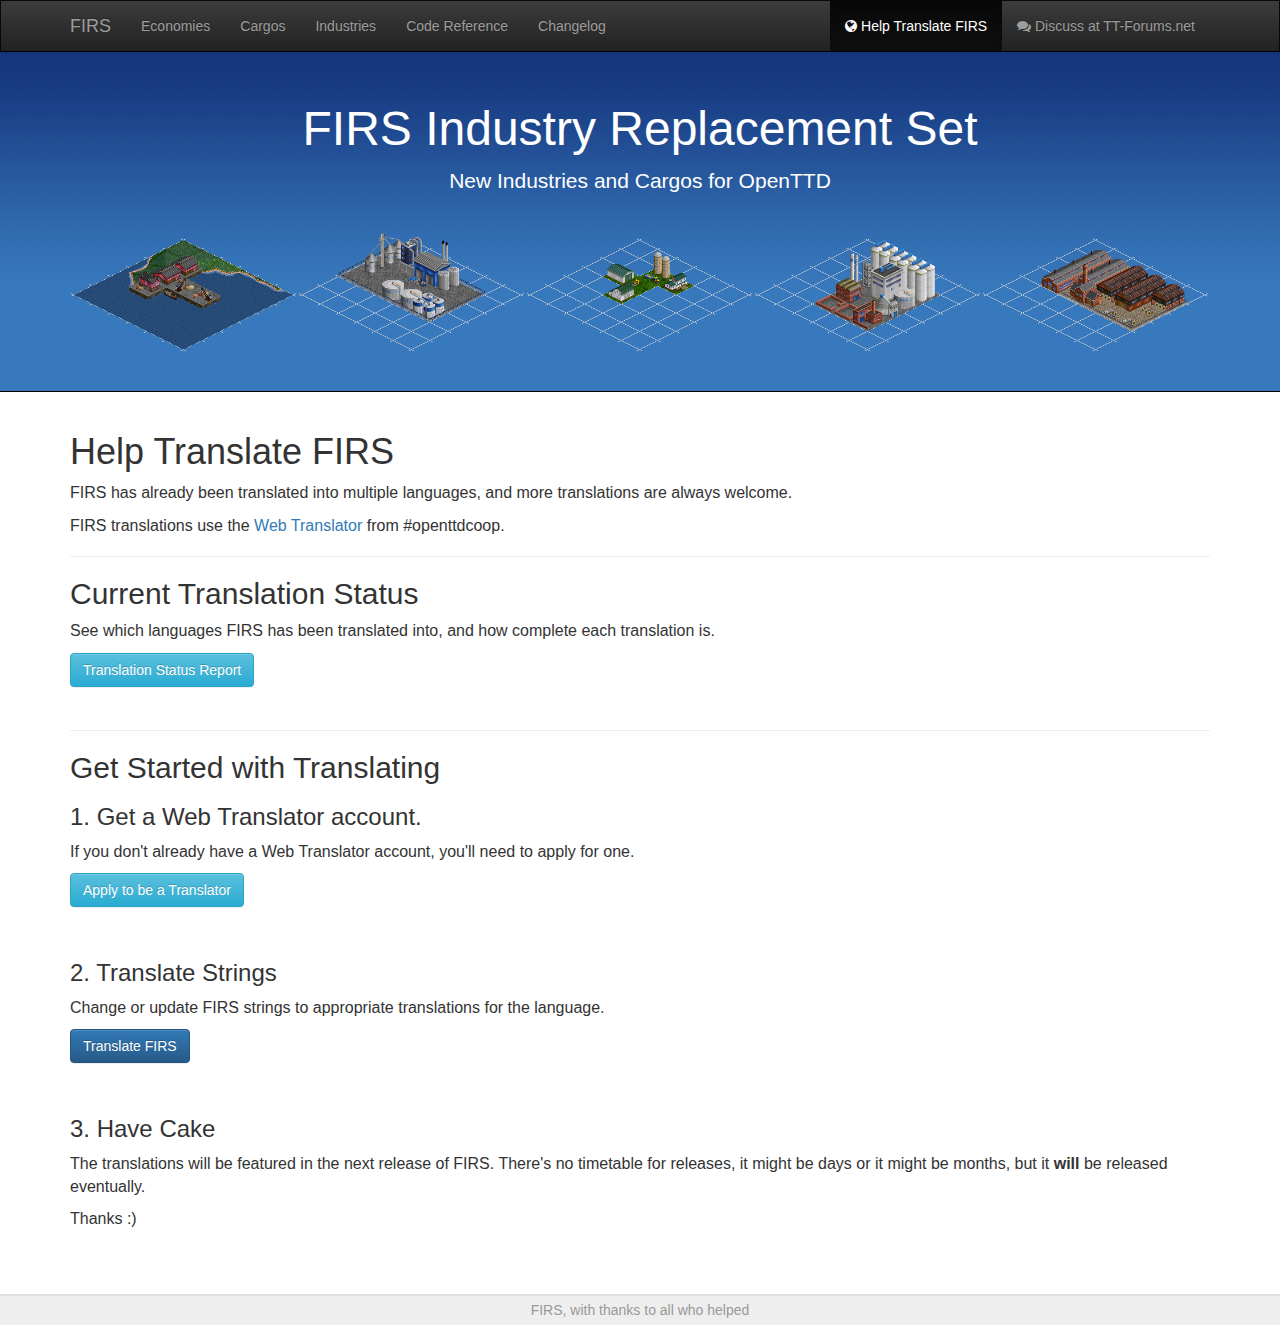
<file: translations.html>
<!DOCTYPE html>
<html xmlns="http://www.w3.org/1999/xhtml" lang="en">
<head>
    <title >FIRS Industry Replacement Set</title>
    <meta http-equiv="Content-Type" content="text/html;" />

    <meta name="viewport" content="width=device-width, initial-scale=1.0">
    <link type="text/css" href="static/css/bootstrap.min.css" rel="stylesheet">
    <link type="text/css" href="static/css/bootstrap-theme.min.css" rel="stylesheet">
    <link type="text/css" href="static/css/style.css" rel="stylesheet">
    <link href="static/css/font-awesome.min.css" rel="stylesheet">

    <script type="text/javascript" src="static/js/jquery-1.9.1.min.js"></script>

    <script type="text/javascript" src="static/js/jquery.metadata.js"></script>
    <script type="text/javascript" src="static/js/jquery.tablesorter.min.js"></script>
    <script type="text/javascript" src="static/js/jquery.tablesorter.widgets.min.js"></script>
    <script type="text/javascript" src="static/js/bootstrap.min.js"></script>

    <script type="text/javascript">
        $(document).ready(function(){
            $('.tablesorter').tablesorter({
                textExtraction: function(node){
                            var cell_value = $(node).text();
                            var sort_value = $(node).data('value');
                    return (sort_value != undefined) ? sort_value : cell_value;
                 },
            })
        })
    </script>
</head>

<body>
    <div class="navbar navbar-inverse"
         style="border-bottom:1px solid #000; border-radius:0; margin-bottom:0;">
        <div class="container">
            <div class="navbar-header">
                <button type="button" class="navbar-toggle collapsed" data-toggle="collapse" data-target="#firs-navbar-collapse-1" aria-expanded="false">
                    <span class="sr-only">Toggle navigation</span>
                    <span class="icon-bar"></span>
                    <span class="icon-bar"></span>
                    <span class="icon-bar"></span>
                </button>
                <a class="navbar-brand" href="index.html">FIRS</a>
            </div>

            <div class="collapse navbar-collapse" id="firs-navbar-collapse-1">
                <ul class="nav navbar-nav">
                    <li class="">
                    </li>
                    <li class="">
                        <a href="economies.html">Economies</a>
                    </li>
                    <li class="">
                        <a href="cargos.html">Cargos</a>
                    </li>
                    <li class="">
                        <a href="industries.html">Industries</a>
                    </li>
                    <li class="">
                        <a href="code_reference.html">Code Reference</a>
                    </li>
                    <li class="">
                        <a href="changelog.html">Changelog</a>
                    </li>
                </ul>
                <ul class="nav navbar-nav navbar-right">
                    <li class="active">
                        <a href="translations.html"><i class="fa fa-globe icon-white"></i> Help Translate FIRS</a>
                    </li>
                    <li>
                        <a href="http://www.tt-forums.net/viewtopic.php?t=41607"><i class="fa fa-comments icon-white"></i> Discuss at TT-Forums.net</a>
                    </li>
                </ul>
            </div>
        </div>
    </div>
    <div class="hero-unit subhead">
        <div class="container text-center">
            <h1 style="font-size:48px; padding-top:30px;">FIRS Industry Replacement Set</h1>
            <p class="lead">New Industries and Cargos for OpenTTD</p>
            <br />
            <br />
            <script language="JavaScript">
            function random_img(num_images){
                var images=new Array(
                    
                    'aluminium_plant','ammonia_plant','arable_farm','assembly_plant','basic_oxygen_furnace','biorefinery','blast_furnace','brewery','brick_works','builders_yard','bulk_terminal','cement_plant','chemical_plant','clay_pit','coal_mine','coffee_estate','coke_oven','copper_refinery','dairy','dairy_farm','diamond_mine','dredging_site','electric_arc_furnace','mixed_farm','fishing_grounds','fishing_harbour','flour_mill','food_processor','forest','foundry','fruit_plantation','furniture_factory','general_store','glass_works','food_market','hardware_store','herding_coop','iron_ore_mine','iron_works','lime_kiln','limestone_mine','liquids_terminal','machine_shop','manganese_mine','metal_fabrication_plant','metal_workshop','nitrate_mine','oil_refinery','oil_wells','orchard_piggery','paper_mill','peatlands','petrol_pump','phosphate_mine','plastics_plant','port','pyrite_mine','pyrite_smelter','quarry','ranch','recycling_depot','recycling_plant','rubber_plantation','junk_yard','sheep_farm','slag_grinding_plant','smithy_forge','soda_ash_mine','stockyard','sugar_refinery','supply_yard','textile_mill','lumber_yard','trading_post','tyre_plant','vehicle_dealer','vineyard','wharf'
                );

                for(i = 0; i < num_images; i++){
                    var random_image = images.splice(Math.floor(Math.random()*images.length), 1);
                    document.write('<a href="industries.html#' + random_image + '"><img style="margin-top:-30px; margin-bottom:0;" width="20%" src="static/img/industries/'+ random_image +'.png"></a>')
                }
            }
            random_img(5)
            </script>
        </div>
    </div>
    
        
    
    <div class="container firs-larger-font">
        <div>
    <div class="page-header">
        <h1>Help Translate FIRS</h1>
        <p>FIRS has already been translated into multiple languages, and more translations are always welcome.</p>
        <p>FIRS translations use the <a href="https://translator.openttdcoop.org">Web Translator</a> from #openttdcoop.</p>
    </div>

    <div id="status">
        <h2>Current Translation Status</h2>
        <p>See which languages FIRS has been translated into, and how complete each translation is.</p>
        <a class="btn btn-info" href="https://translator.openttdcoop.org/project/firs">Translation Status Report</a>
    </div>
    <br />
    <hr />

    <div id="translating">
        <h2>Get Started with Translating</h2>
        <h3>1. Get a Web Translator account.</h3>
        <p>If you don't already have a Web Translator account, you'll need to apply for one.</p>
        <p><a class="btn btn-info" href="https://translator.openttdcoop.org">Apply to be a Translator</a></p>
        <br />

        <h3>2. Translate Strings</h3>
        <p>Change or update FIRS strings to appropriate translations for the language.</p>
        <p><a class="btn btn-primary btn-large" href="https://translator.openttdcoop.org/project/firs">Translate FIRS</a></p>
        <br />
        <h3>3. Have Cake</h3>
        <p>The translations will be featured in the next release of FIRS.  There's no timetable for releases, it might be days or it might be months, but it <strong>will</strong> be released eventually.</p>
        <p>Thanks :)</p>
        <br />
    </div>

</div>
    </div>
    <div style="margin-top:30px; text-align:center; color:#999; padding:5px; background-color:#eee; border-top:solid 1px #ddd; box-shadow: inset 0px 1px 1px #ddd">
        FIRS, with thanks to all who helped
    </div>
</body>
</html>
</file>
<file: static/css/style.css>
.firs-larger-font {
    font-size: 16px;
}
.firs-table {
    font-size: 14px;
}
.firs-title-with-anchor a {
    color: #333;
}

td.number, th.number {
    text-align:right;
    padding-right:8px;
}

.tablesorter-header {
    cursor:pointer;
}

.tablesorter-headerAsc, .tablesorter-headerDesc {
    background-color:#0077CC;
    color:#fff;
}

.hero-unit {
    color:#fff;
    background-color:#3878bc;
    background-image:url('../img/hero_bg_gradient.png');
    background-repeat:repeat-x;
    border-radius:0;
    border-bottom:solid 1px #000;
    border-top:solid 1px #14347c;
    padding-bottom:40px;
}
</file>
